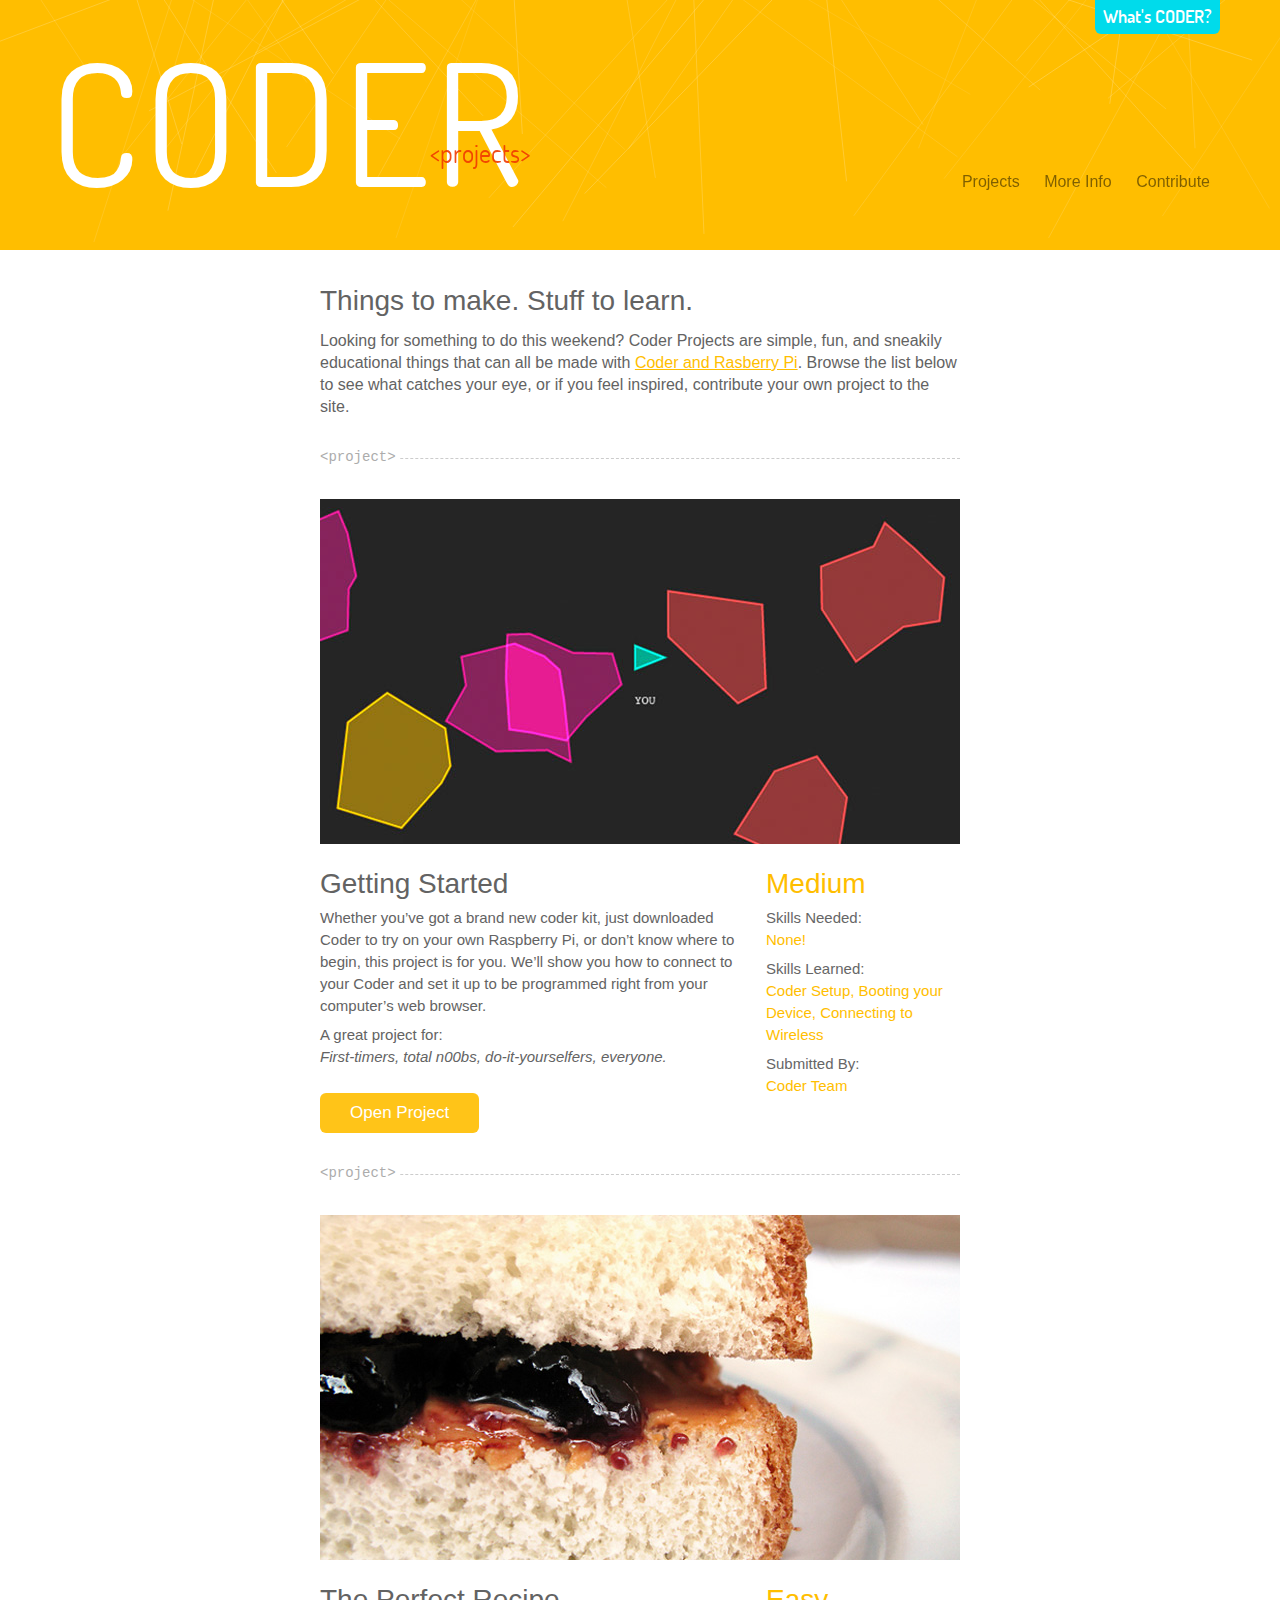
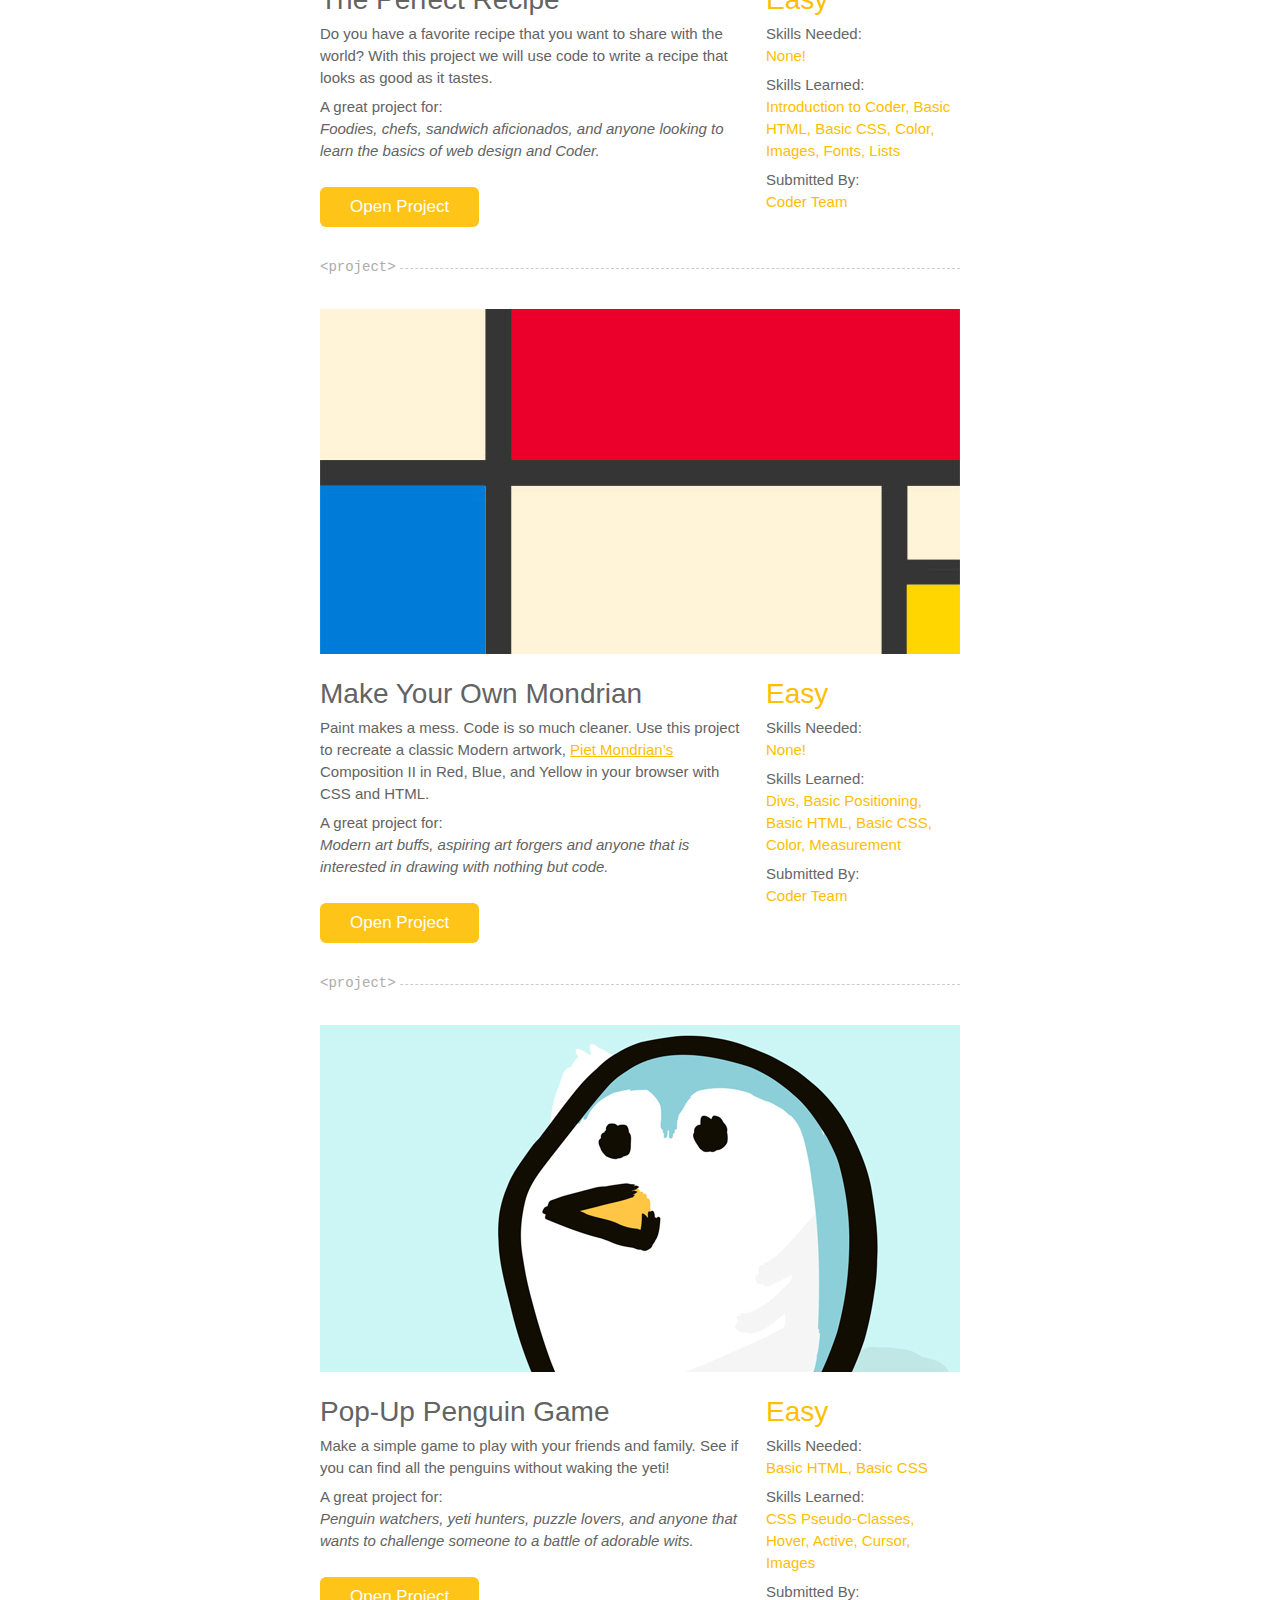
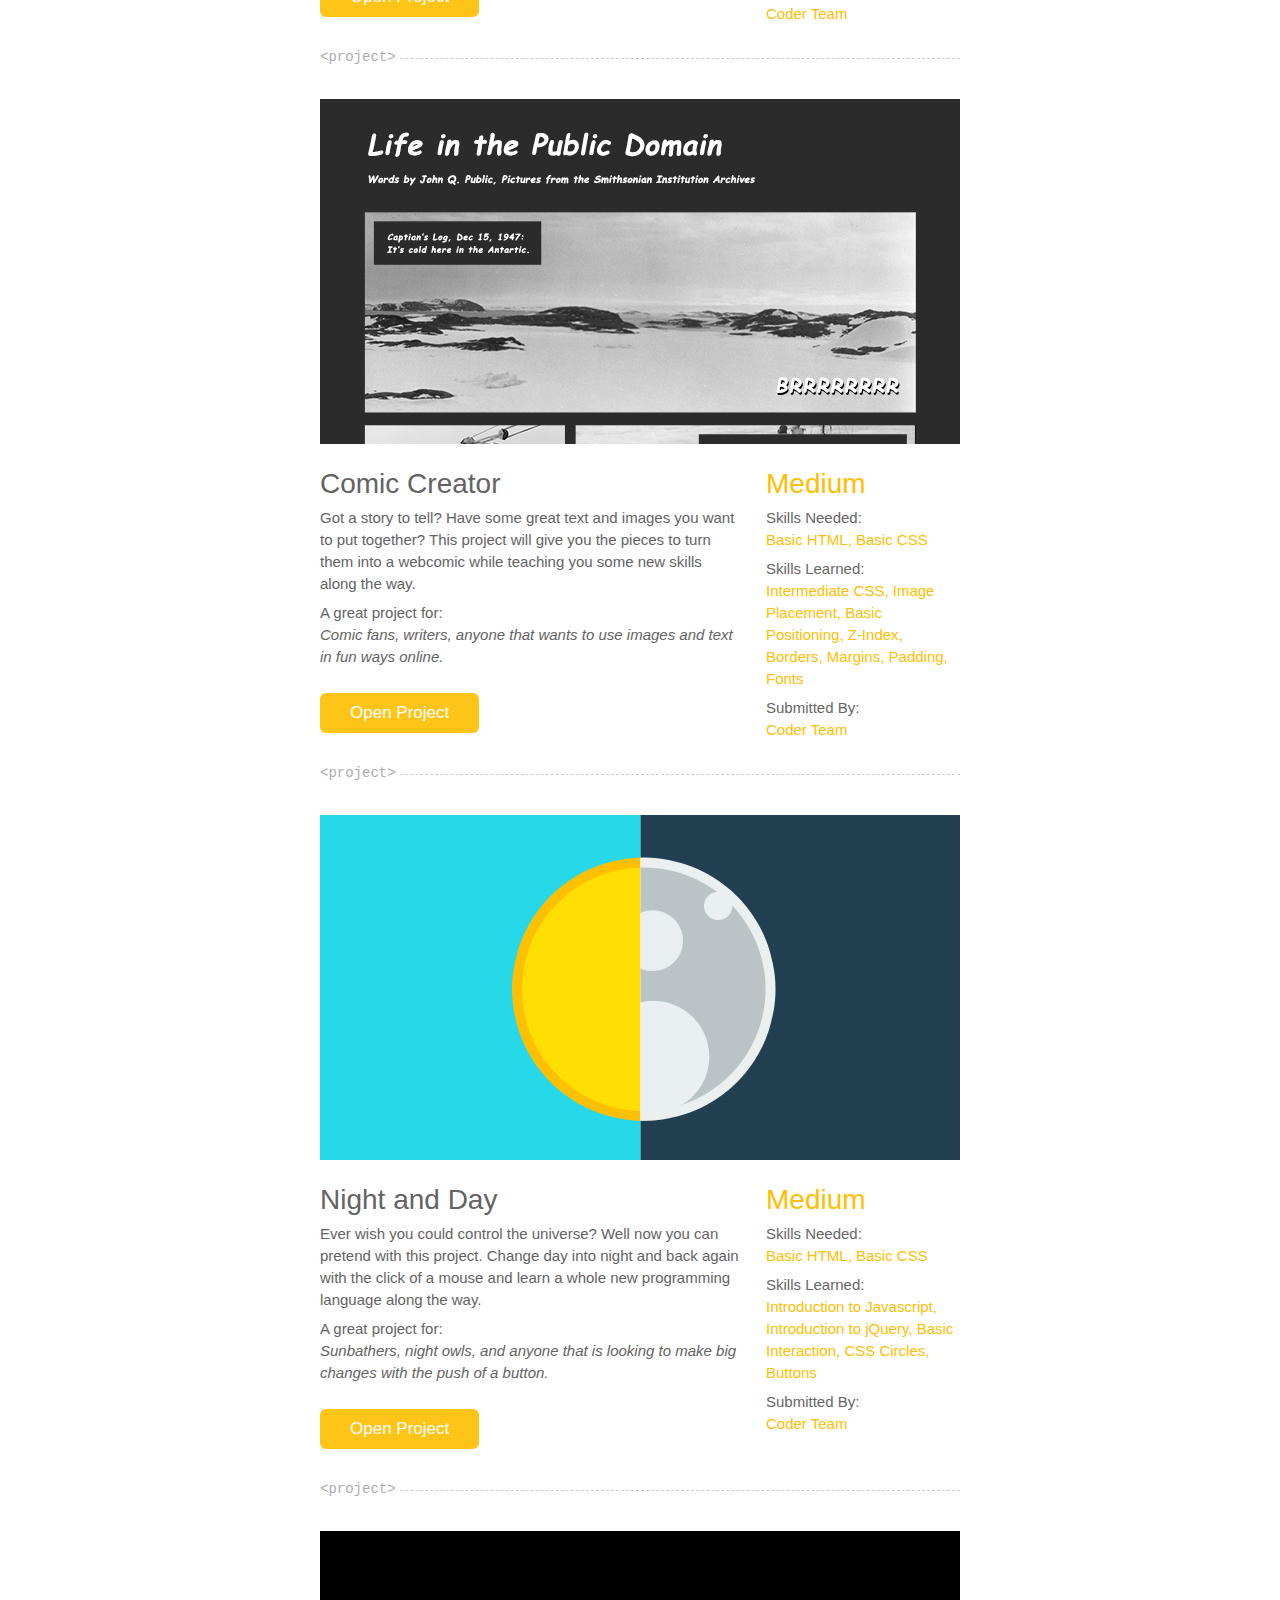
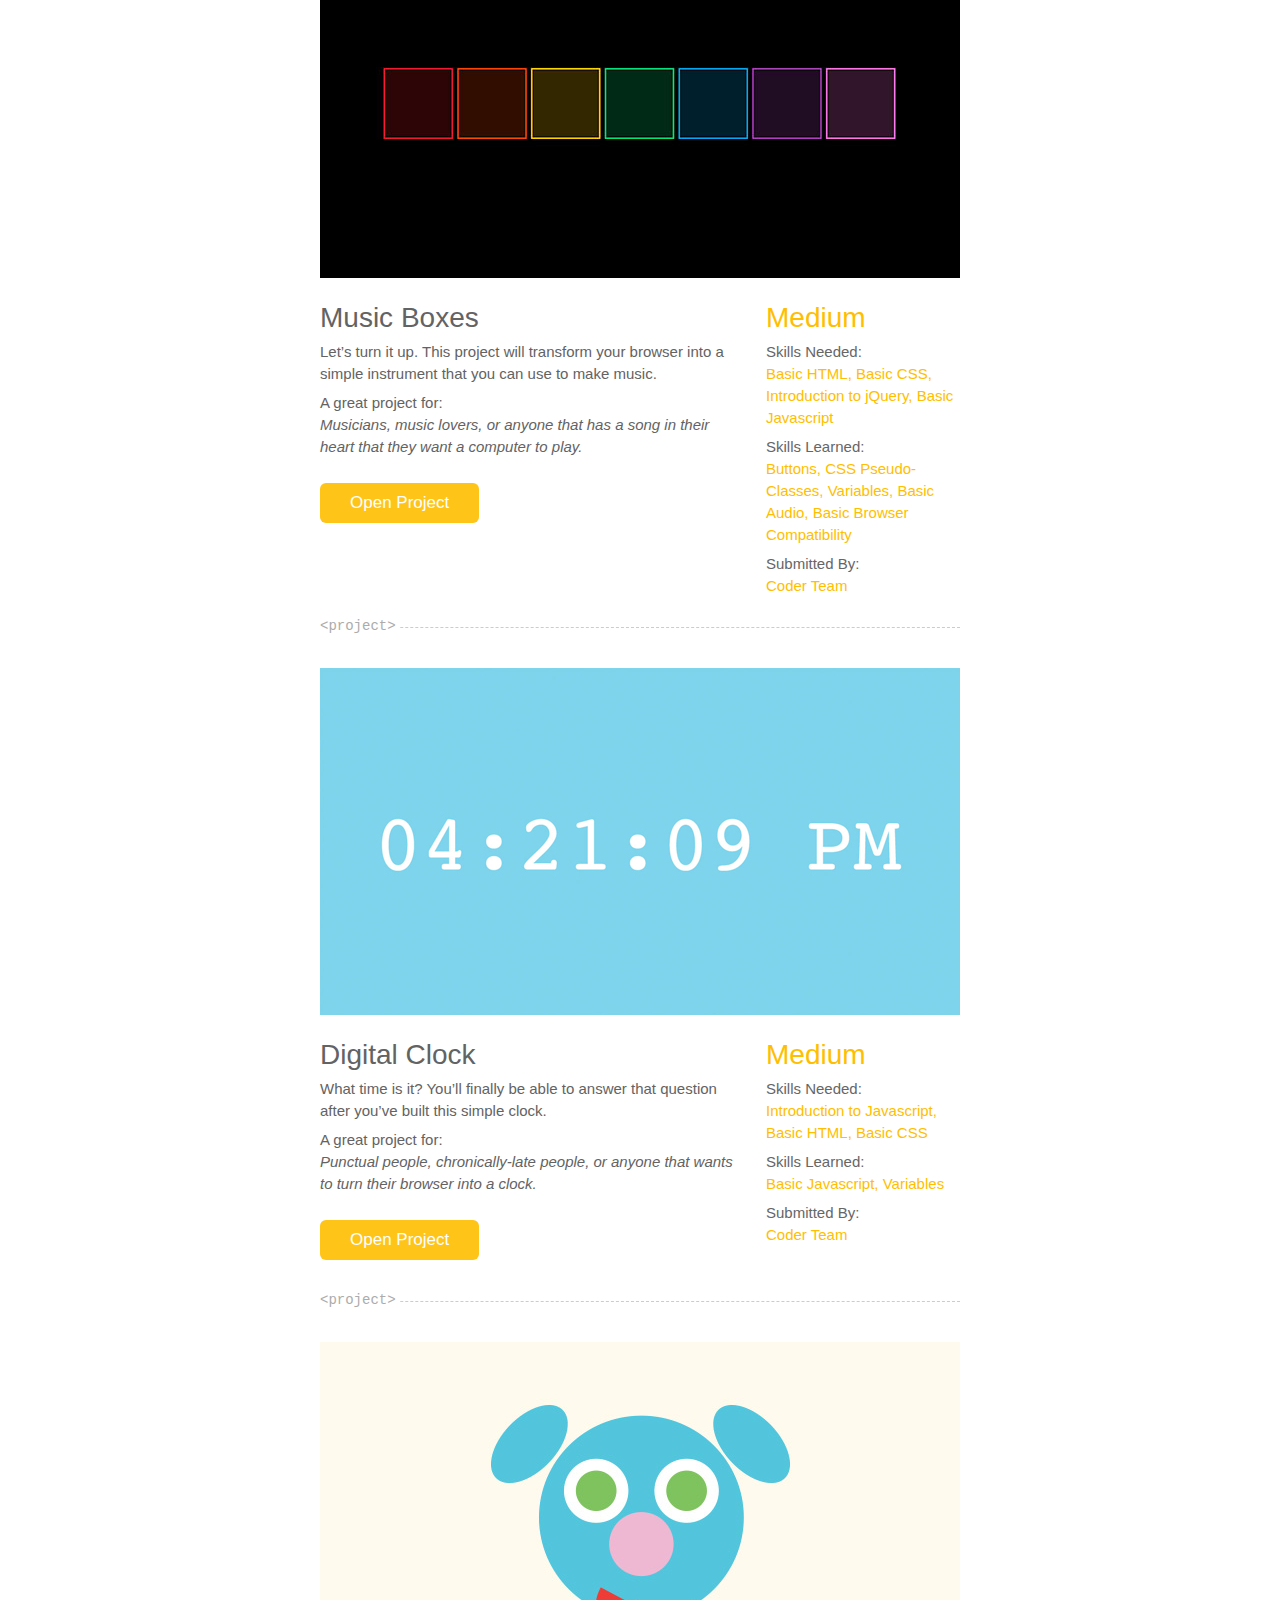
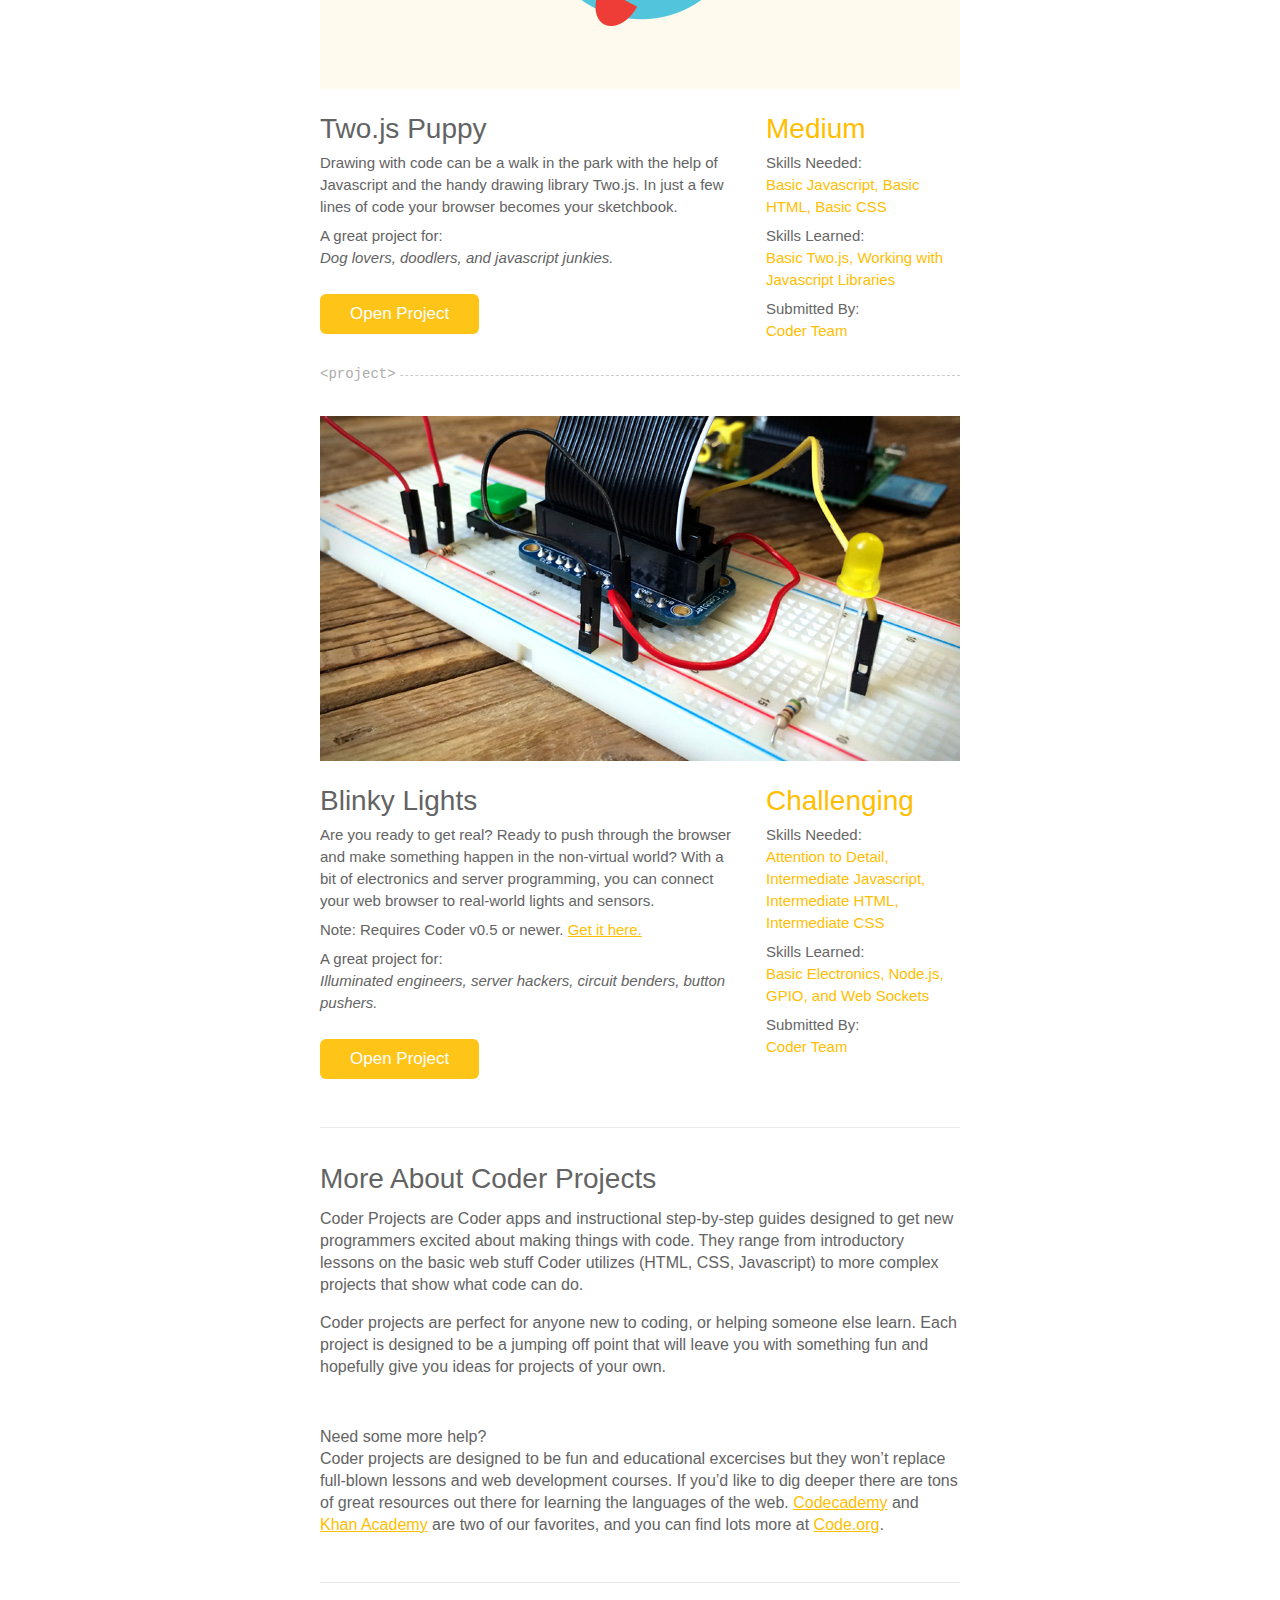
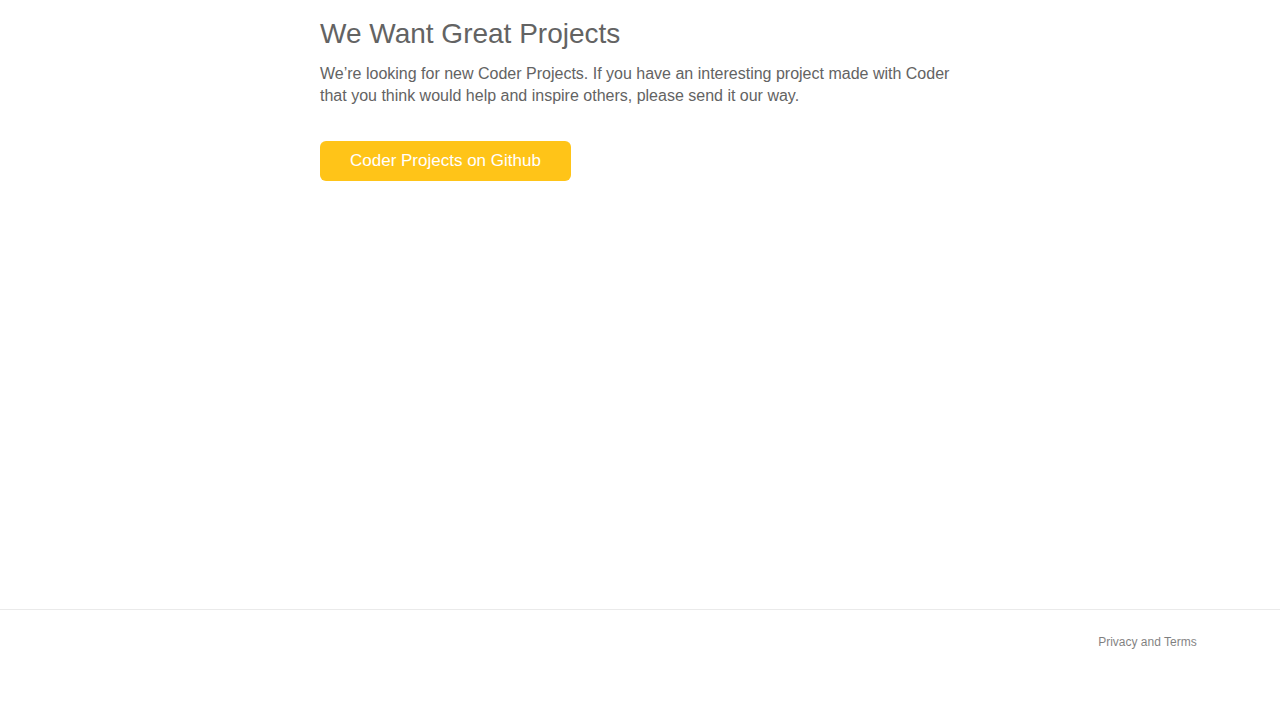
<file: index.html>
<!DOCTYPE html>
<html itemscope itemtype="http://schema.org/Product">
<head> 
    <title>Coder Projects</title>
    <meta charset="utf-8">
    <link rel="icon" type="image/x-icon" href="assets/images/favicon.ico" />
    <link href="assets/css/index.css" media="screen" rel="stylesheet" type="text/css"/>
    <script src="shared_assets/js/jquery.min.js"></script>
    <script src="assets/js/index.js?v=2"></script>
    <meta itemprop="name" content="Coder Projects">
    <meta itemprop="description" content="Things to make. Stuff to learn. Make fun web stuff on Raspberry Pi.">
    <meta itemprop="image" content="http://googlecreativelab.github.io/coder-projects/assets/images/coder_projects_640.png">
</head>
<body>
    <div class="fixedbg">
    </div>
    <div class="fixedbar">
        <div id="slideup">
            <a href="#top" class="logo animate"><h1>Coder <span class="subhead">&lt;projects&gt;</span></h1></a>
            <div class="links">
                <a id="nav_projects" href="#projects" class="animate">Projects</a>
                <a id="nav_moreinfo" href="#moreinfo" class="animate">More Info</a>
                <a id="nav_contribute" href="#contribute" class="animate">Contribute</a>
            </div>
        </div>
    </div>
    <div class="masthead">
        <a name="top" class="anchor"></a>
        <canvas id="animation"></canvas>
        <h1>Coder <span class="subhead">&lt;projects&gt;</span></h1>
        <a href="http://goo.gl/coder" class="what_is_coder trackout">What's CODER?</a>
    </div>
    <div class="section projects">
        <a name="projects" class="anchor"></a>
        <h2>Things to make. Stuff to learn.</h2>
        <p>Looking for something to do this weekend? Coder Projects are simple, fun, and sneakily educational things that can all be made with <a href="http://goo.gl/coder" target="_blank" class="trackout">Coder and Rasberry Pi</a>. Browse the list below to see what catches your eye, or if you feel inspired, contribute your own project to the site.</p>
        <div class="clear"></div>
        <!-- div class="callout">Just getting started? Learn how to set up Coder by <a href="http://goo.gl/coder" target="_blank">clicking here.</a></div -->

        <!-- Starting Coder -->
        <div class="project">
            <span class="projectid">&lt;project&gt;</span>
            <img class="feature" src="projects/getting_started/assets/images/feature_full.jpg" />
            <div class="details">
                <h3>Getting Started</h3>
                <p>Whether you’ve got a brand new coder kit, just downloaded Coder to try on your own Raspberry Pi, or don’t know where to begin, this project is for you. We’ll show you how to connect to your Coder and set it up to be programmed right from your computer’s web browser.</p>
                <p class="whofor"><strong>A great project for:</strong>
                    First-timers, total n00bs, do-it-yourselfers, everyone.
                </p>
                <a href="projects/getting_started/"  class="button inline">Open Project</a>
            </div>
            <div class="meta">
                <div class="difficulty">Medium</div>
                <p><span class="name">Skills Needed:</span>
                    None!
                </p>
                <p><span class="name">Skills Learned:</span>
                    Coder Setup, Booting your Device, Connecting to Wireless
                </p>
                <p><span class="name">Submitted By:</span>
                    Coder Team
                </p>
            </div>
            <div class="clear"></div>
        </div>
        <!-- end project -->

        <!-- Perfect Recipe -->
        <div class="project">
            <span class="projectid">&lt;project&gt;</span>
            <img class="feature" src="projects/perfect_recipe/assets/images/feature_full.jpg" />
            <div class="details">
                <h3>The Perfect Recipe</h3>
                <p>Do you have a favorite recipe that you want to share with the world? With this project we will use code to write a recipe that looks as good as it tastes.</p>
                <p class="whofor"><strong>A great project for:</strong>
                Foodies, chefs, sandwich aficionados, and anyone looking to learn the basics of web design and Coder.
                </p>
                <a href="projects/perfect_recipe/"  class="button inline">Open Project</a>
            </div>
            <div class="meta">
                <div class="difficulty">Easy</div>
                <p><span class="name">Skills Needed:</span>
                    None!
                </p>
                <p><span class="name">Skills Learned:</span>
                    Introduction to Coder, Basic HTML, Basic CSS, Color, Images, Fonts, Lists
                </p>
                <p><span class="name">Submitted By:</span>
                    Coder Team
                </p>
            </div>
            <div class="clear"></div>
        </div>
        <!-- end project -->

        <!-- Make Your Own Mondrian -->
        <div class="project">
            <span class="projectid">&lt;project&gt;</span>
            <img class="feature" src="projects/mondrian/assets/images/feature_full.jpg" />
            <div class="details">
                <h3>Make Your Own Mondrian</h3>
                <p>Paint makes a mess. Code is so much cleaner. Use this project to recreate a classic Modern artwork,  <a href="http://en.wikipedia.org/wiki/Piet_Mondrian" target="_blank" class="trackout">Piet Mondrian’s</a> Composition II in Red, Blue, and Yellow in your browser with CSS and HTML.</p>
                <p class="whofor"><strong>A great project for:</strong>
                Modern art buffs, aspiring art forgers and anyone that is interested in drawing with nothing but code.
                </p>
                <a href="projects/mondrian/"  class="button inline">Open Project</a>
            </div>
            <div class="meta">
                <div class="difficulty">Easy</div>
                <p><span class="name">Skills Needed:</span>
                    None!
                </p>
                <p><span class="name">Skills Learned:</span>
                    Divs, Basic Positioning, Basic HTML, Basic CSS, Color, Measurement
                </p>
                <p><span class="name">Submitted By:</span>
                    Coder Team
                </p>
            </div>
            <div class="clear"></div>
        </div>
        <!-- end project -->

        <!-- Pop-Up Penguin Game -->
        <div class="project">
            <span class="projectid">&lt;project&gt;</span>
            <img class="feature" src="projects/pop_up_penguins/assets/images/feature_full.jpg" />
            <div class="details">
                <h3>Pop-Up Penguin Game</h3>
                <p>Make a simple game to play with your friends and family. See if you can find all the penguins without waking the yeti!</p>
                <p class="whofor"><strong>A great project for:</strong>
                    Penguin watchers, yeti hunters, puzzle lovers, and anyone that wants to challenge someone to a battle of adorable wits.
                </p>
                <a href="projects/pop_up_penguins/"  class="button inline">Open Project</a>
            </div>
            <div class="meta">
                <div class="difficulty">Easy</div>
                <p><span class="name">Skills Needed:</span>
                    Basic HTML, Basic CSS
                </p>
                <p><span class="name">Skills Learned:</span>
                    CSS Pseudo-Classes, Hover, Active, Cursor, Images
                </p>
                <p><span class="name">Submitted By:</span>
                    Coder Team
                </p>
            </div>
            <div class="clear"></div>
        </div>
        <!-- end project -->
        
        <!-- Comic Creator -->
        <div class="project">
            <span class="projectid">&lt;project&gt;</span>
            <img class="feature" src="projects/comic_creator/assets/images/feature_full.jpg" />
            <div class="details">
                <h3>Comic Creator</h3>
                <p>Got a story to tell? Have some great text and images you want to put together? This project will give you the pieces to turn them into a webcomic while teaching you some new skills along the way.</p>
                <p class="whofor"><strong>A great project for:</strong>
                    Comic fans, writers, anyone that wants to use images and text in fun ways online.
                </p>
                <a href="projects/comic_creator/"  class="button inline">Open Project</a>
            </div>
            <div class="meta">
                <div class="difficulty">Medium</div>
                <p><span class="name">Skills Needed:</span>
                    Basic HTML, Basic CSS
                </p>
                <p><span class="name">Skills Learned:</span>
                    Intermediate CSS, Image Placement, Basic Positioning, Z-Index, Borders, Margins, Padding, Fonts
                </p>
                <p><span class="name">Submitted By:</span>
                    Coder Team
                </p>
            </div>
            <div class="clear"></div>
        </div>
        <!-- end project -->

        <!-- Night and Day -->
        <div class="project">
            <span class="projectid">&lt;project&gt;</span>
            <img class="feature" src="projects/night_and_day/assets/images/feature_full.jpg" />
            <div class="details">
                <h3>Night and Day</h3>
                <p>Ever wish you could control the universe? Well now you can pretend with this project. Change day into night and back again with the click of a mouse and learn a whole new programming language along the way.</p>
                <p class="whofor"><strong>A great project for:</strong>
                    Sunbathers, night owls, and anyone that is looking to make big changes with the push of a button.
                </p>
                <a href="projects/night_and_day/"  class="button inline">Open Project</a>
            </div>
            <div class="meta">
                <div class="difficulty">Medium</div>
                <p><span class="name">Skills Needed:</span>
                    Basic HTML, Basic CSS
                </p>
                <p><span class="name">Skills Learned:</span>
                    Introduction to Javascript, Introduction to jQuery, Basic Interaction, CSS Circles, Buttons
                </p>
                <p><span class="name">Submitted By:</span>
                    Coder Team
                </p>
            </div>
            <div class="clear"></div>
        </div>
        <!-- end project -->



        <!-- Music Boxes -->
        <div class="project">
            <span class="projectid">&lt;project&gt;</span>
            <img class="feature" src="projects/music_boxes/assets/images/feature_full.jpg" />
            <div class="details">
                <h3>Music Boxes</h3>
                <p>Let’s turn it up. This project will transform your browser into a simple instrument that you can use to make music.</p>
                <p class="whofor"><strong>A great project for:</strong>
                    Musicians, music lovers, or anyone that has a song in their heart that they want a computer to play.
                </p>
                <a href="projects/music_boxes/"  class="button inline">Open Project</a>
            </div>
            <div class="meta">
                <div class="difficulty">Medium</div>
                <p><span class="name">Skills Needed:</span>
                    Basic HTML, Basic CSS, Introduction to jQuery, Basic Javascript
                </p>
                <p><span class="name">Skills Learned:</span>
                    Buttons, CSS Pseudo-Classes, Variables, Basic Audio, Basic Browser Compatibility
                </p>
                <p><span class="name">Submitted By:</span>
                    Coder Team
                </p>
            </div>
            <div class="clear"></div>
        </div>
        <!-- end project -->
        
        <!-- Code Clock -->
        <div class="project">
            <span class="projectid">&lt;project&gt;</span>
            <img class="feature" src="projects/digital_clock/assets/images/feature_full.jpg" />
            <div class="details">
                <h3>Digital Clock</h3>
                <p>What time is it? You’ll finally be able to answer that question after you’ve built this simple clock.</p>
                <p class="whofor"><strong>A great project for:</strong>
                    Punctual people, chronically-late people, or anyone that wants to turn their browser into a clock.
                </p>
                <a href="projects/digital_clock/"  class="button inline">Open Project</a>
            </div>
            <div class="meta">
                <div class="difficulty">Medium</div>
                <p><span class="name">Skills Needed:</span>
                    Introduction to Javascript, Basic HTML, Basic CSS
                </p>
                <p><span class="name">Skills Learned:</span>
                    Basic Javascript, Variables
                </p>
                <p><span class="name">Submitted By:</span>
                    Coder Team
                </p>
            </div>
            <div class="clear"></div>
        </div>
        <!-- end project -->

        <!-- Two.js Puppy -->
        <div class="project">
            <span class="projectid">&lt;project&gt;</span>
            <img class="feature" src="projects/two_puppy/assets/images/feature_full.jpg" />
            <div class="details">
                <h3>Two.js Puppy</h3>
                <p>Drawing with code can be a walk in the park with the help of Javascript and the handy drawing library <b>Two.js</b>. In just a few lines of code your browser becomes your sketchbook.</p>
                <p class="whofor"><strong>A great project for:</strong>
                    Dog lovers, doodlers, and javascript junkies.
                </p>
                <a href="projects/two_puppy/"  class="button inline">Open Project</a>
            </div>
            <div class="meta">
                <div class="difficulty">Medium</div>
                <p><span class="name">Skills Needed:</span>
                    Basic Javascript, Basic HTML, Basic CSS
                </p>
                <p><span class="name">Skills Learned:</span>
                    Basic Two.js, Working with Javascript Libraries
                </p>
                <p><span class="name">Submitted By:</span>
                    Coder Team
                </p>
            </div>
            <div class="clear"></div>
        </div>
        <!-- end project -->
        
        <!-- Blinky Lights -->
        <div class="project">
            <span class="projectid">&lt;project&gt;</span>
            <img class="feature" src="projects/blinky_lights/assets/images/feature_full.jpg" />
            <div class="details">
                <h3>Blinky Lights</h3>
                <p>Are you ready to get real? Ready to push through the browser and make something happen in the non-virtual world? With a bit of electronics and server programming, you can connect your web browser to real-world lights and sensors.</p>
                <p><b>Note:</b> Requires Coder v0.5 or newer. <a href="http://goo.gl/coder">Get it here.</a></p>
                <p class="whofor"><strong>A great project for:</strong>
                    Illuminated engineers, server hackers, circuit benders, button pushers.
                </p>
                <a href="projects/blinky_lights/"  class="button inline">Open Project</a>
            </div>
            <div class="meta">
                <div class="difficulty">Challenging</div>
                <p><span class="name">Skills Needed:</span>
                    Attention to Detail, Intermediate Javascript, Intermediate HTML, Intermediate CSS
                </p>
                <p><span class="name">Skills Learned:</span>
                    Basic Electronics, Node.js, GPIO, and Web Sockets
                </p>
                <p><span class="name">Submitted By:</span>
                    Coder Team
                </p>
            </div>
            <div class="clear"></div>
        </div>
        <!-- end project -->

    </div> <!-- end all projects -->
    <div class="section">
        <a name="moreinfo" class="anchor"></a>
        <h2>More About Coder Projects</h2>
        <p>Coder Projects are Coder apps and instructional step-by-step guides designed to get new programmers excited about making things with code. They range from introductory lessons on the basic web stuff Coder utilizes (HTML, CSS, Javascript) to more complex projects that show what code can do.</p>
        <p>Coder projects are perfect for anyone new to coding, or helping someone else learn. Each project is designed to be a jumping off point that will leave you with something fun and hopefully give you ideas for projects of your own.</p>
        <br />
        <p><strong>Need some more help?</strong><br/>Coder projects are designed to be fun and educational excercises but they won’t replace full-blown lessons and web development courses. If you’d like to dig deeper there are tons of great resources out there for learning the languages of the web. <a href="http://www.codecademy.com">Codecademy</a> and <a href="https://www.khanacademy.org/">Khan Academy</a> are two of our favorites, and you can find lots more at <a
            href="http://code.org/">Code.org</a>.</p>
        
    </div>
    <div class="section last">
        <a name="contribute" class="anchor"></a>
        <h2>We Want Great Projects</h2>
        <p>We’re looking for new Coder Projects. If you have an interesting project made with Coder that you think would help and inspire others, please send it our way.</p>
        <a href="http://github.com/googlecreativelab/coder-projects/" target="_blank" class="button trackout">Coder Projects on Github</a>
    </div>
    <div class="footer">
        <div class="madewith bottom"></div>
        <div class="links">
            <a href="http://www.google.com/intl/en/policies/" class="trackout">Privacy and Terms</a>
            <div class="plusholder">
                <div class="g-plusone"></div>
            </div>
            <script type="text/javascript">
              (function() {
                var po = document.createElement('script'); po.type = 'text/javascript'; po.async = true;
                po.src = 'https://apis.google.com/js/plusone.js';
                var s = document.getElementsByTagName('script')[0]; s.parentNode.insertBefore(po, s);
              })();
            </script>
        </div>
    </div>

<script>
  (function(i,s,o,g,r,a,m){i['GoogleAnalyticsObject']=r;i[r]=i[r]||function(){
  (i[r].q=i[r].q||[]).push(arguments)},i[r].l=1*new Date();a=s.createElement(o),
  m=s.getElementsByTagName(o)[0];a.async=1;a.src=g;m.parentNode.insertBefore(a,m)
  })(window,document,'script','//www.google-analytics.com/analytics.js','ga');

  ga('create', 'UA-41998892-3', 'googlecreativelab.github.io');
  ga('send', 'pageview');
  
  $(document).ready( function() {
    $('a.trackout').click(function() {
      var destination = $(this).attr('href');      
      ga('send', 'event', 'outbound', 'click', destination ); 
    });
  });

</script>


</body>
</html>
</file>
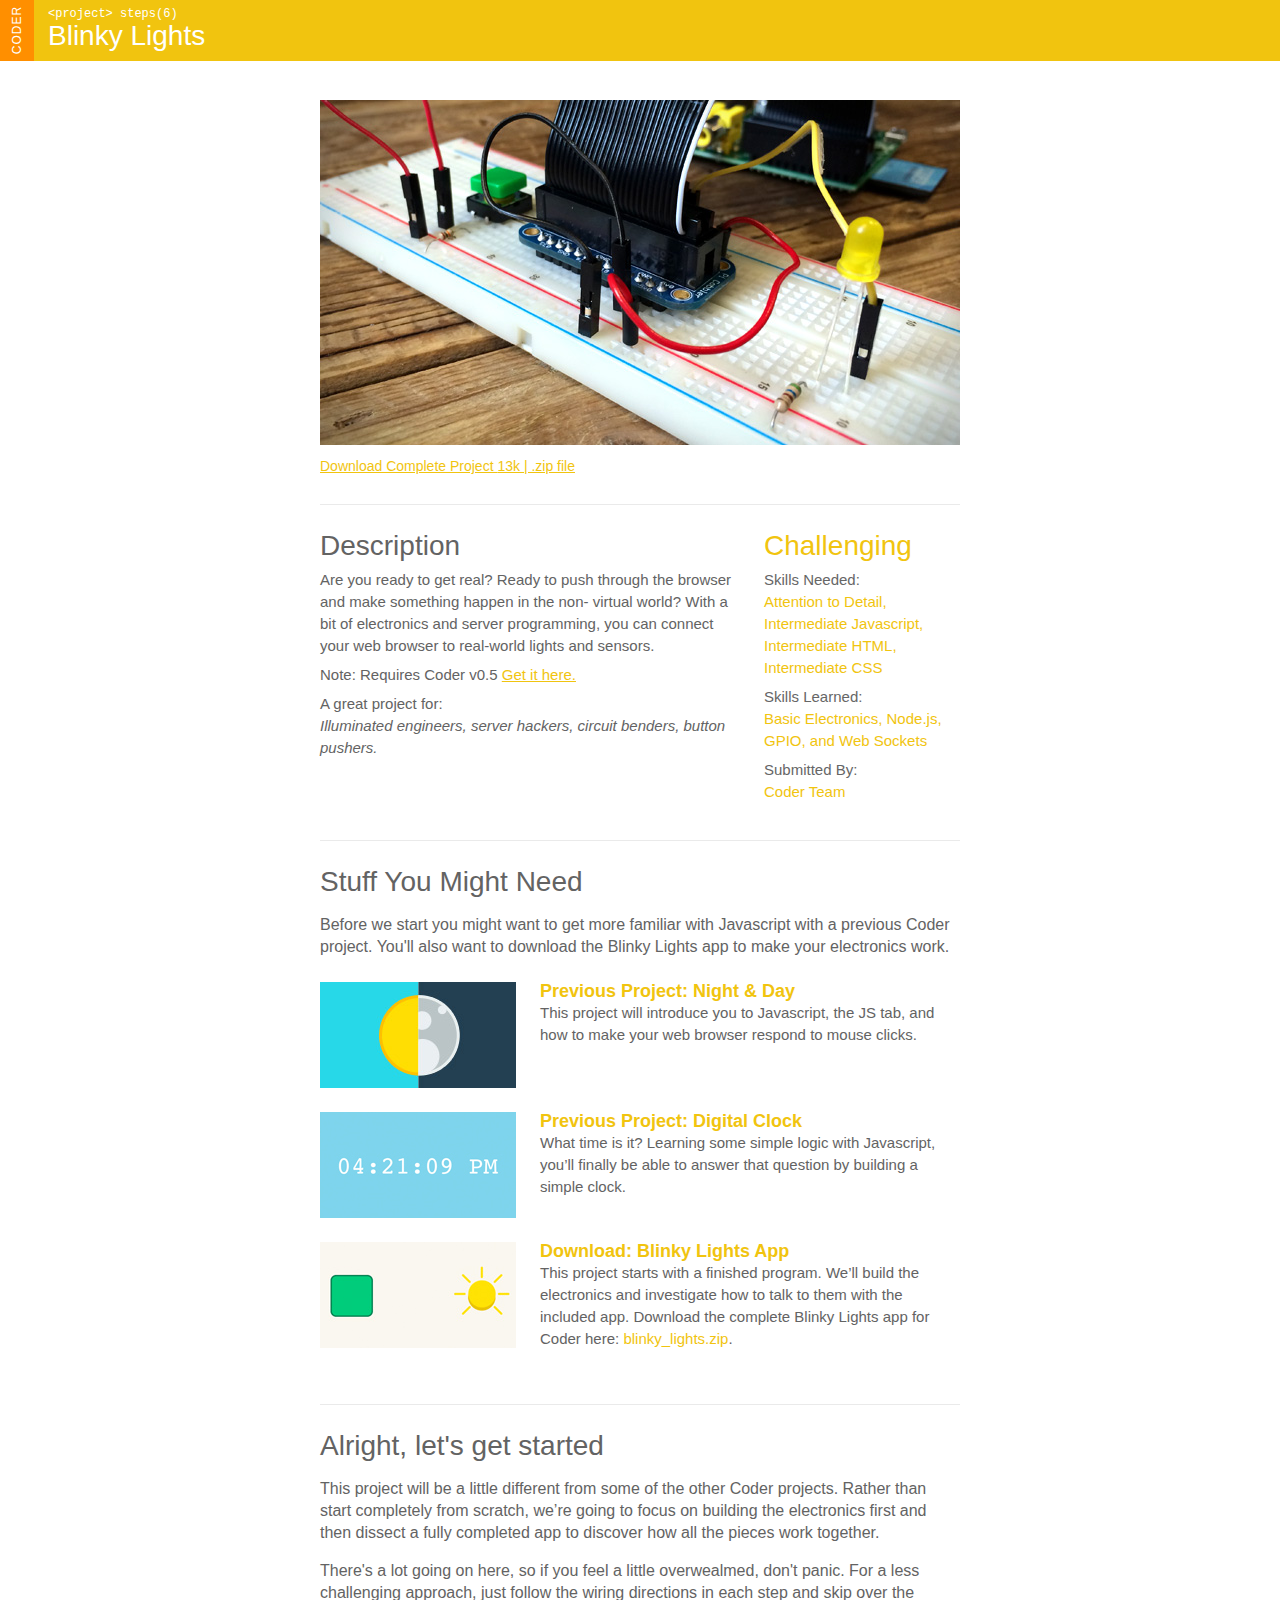
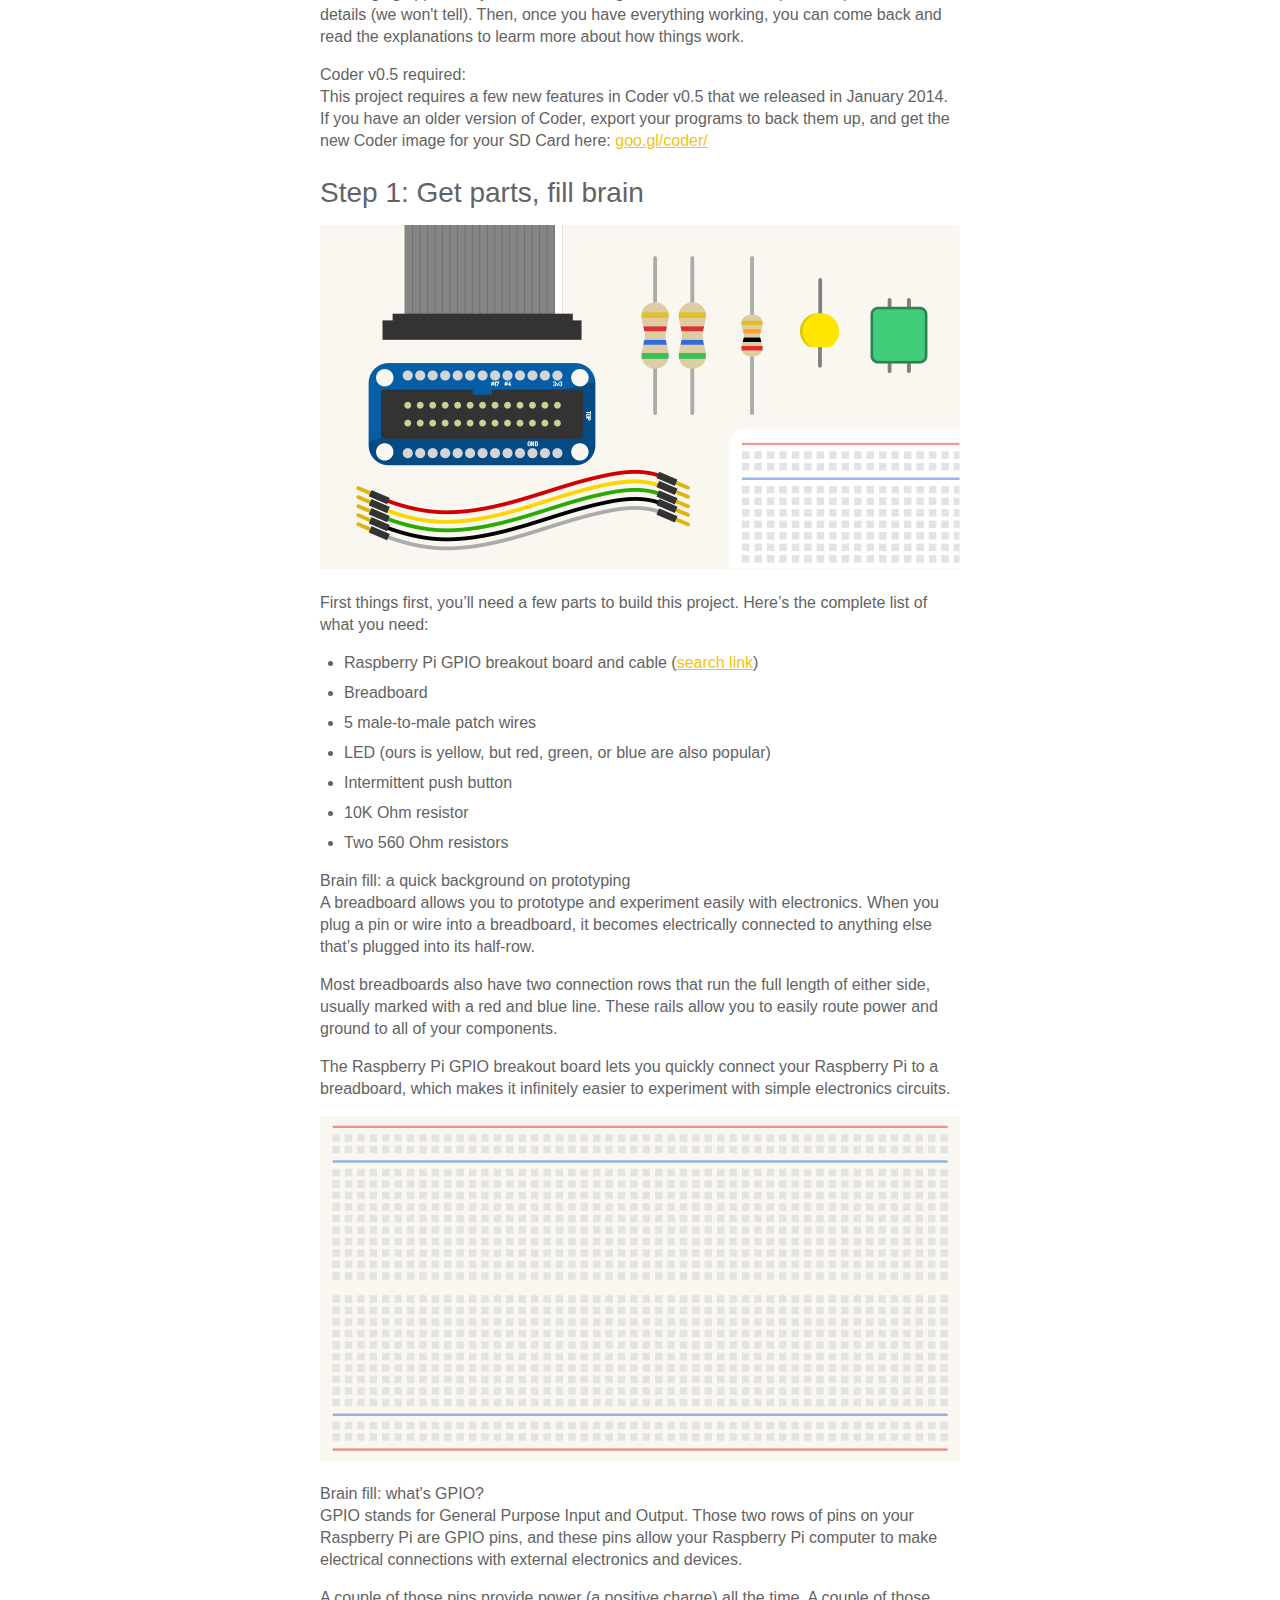
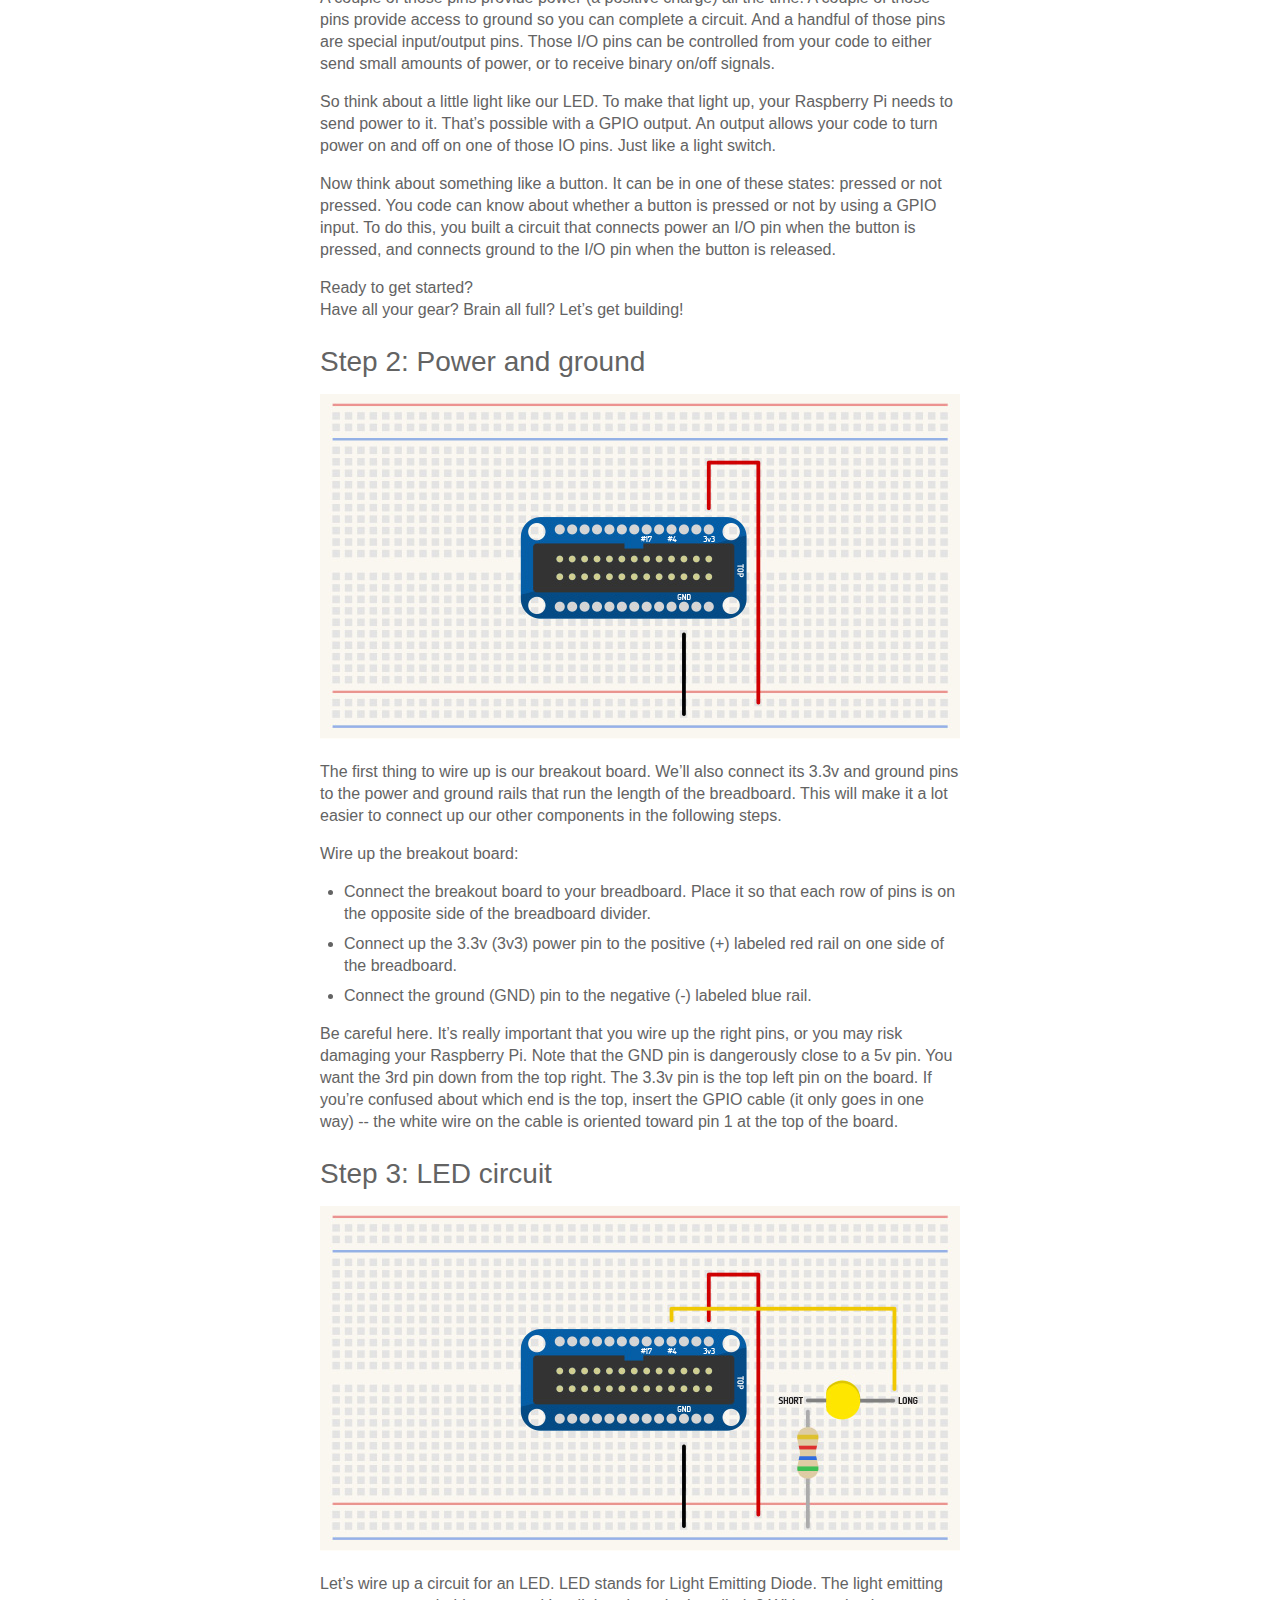
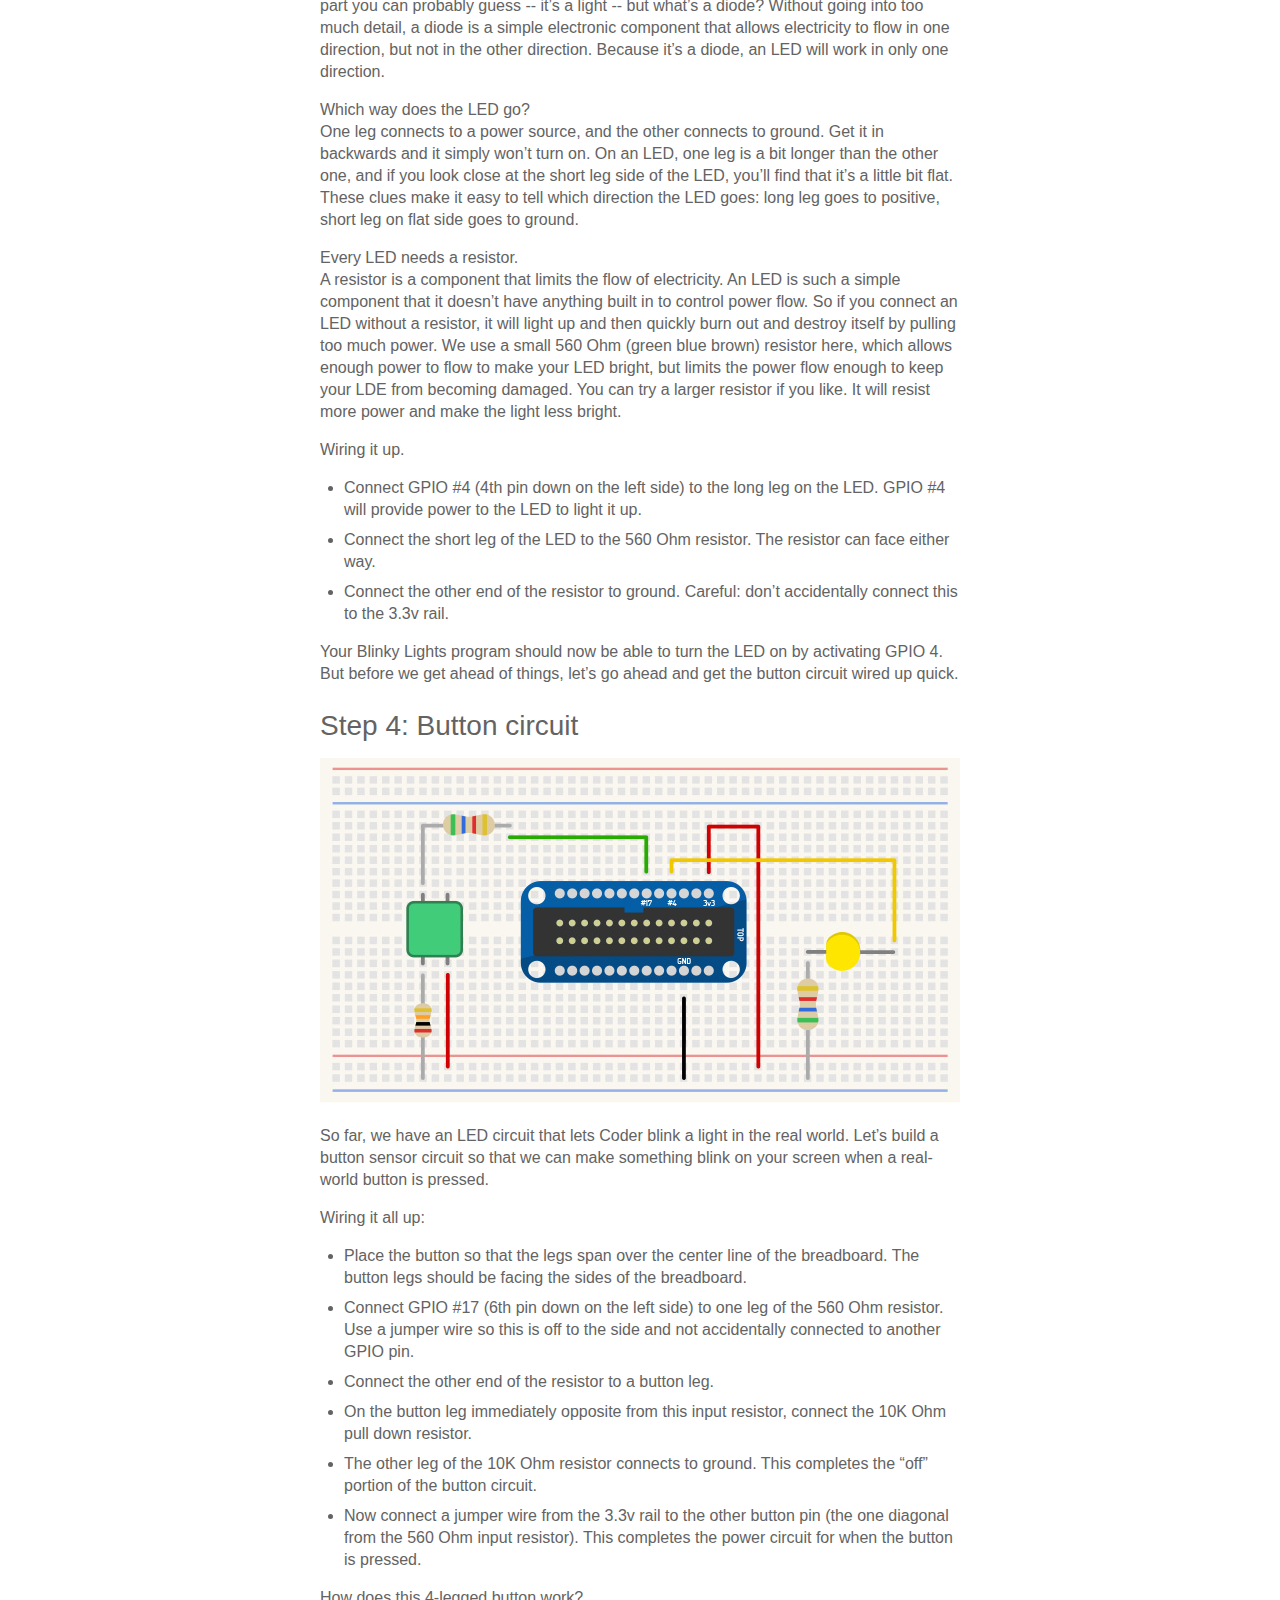
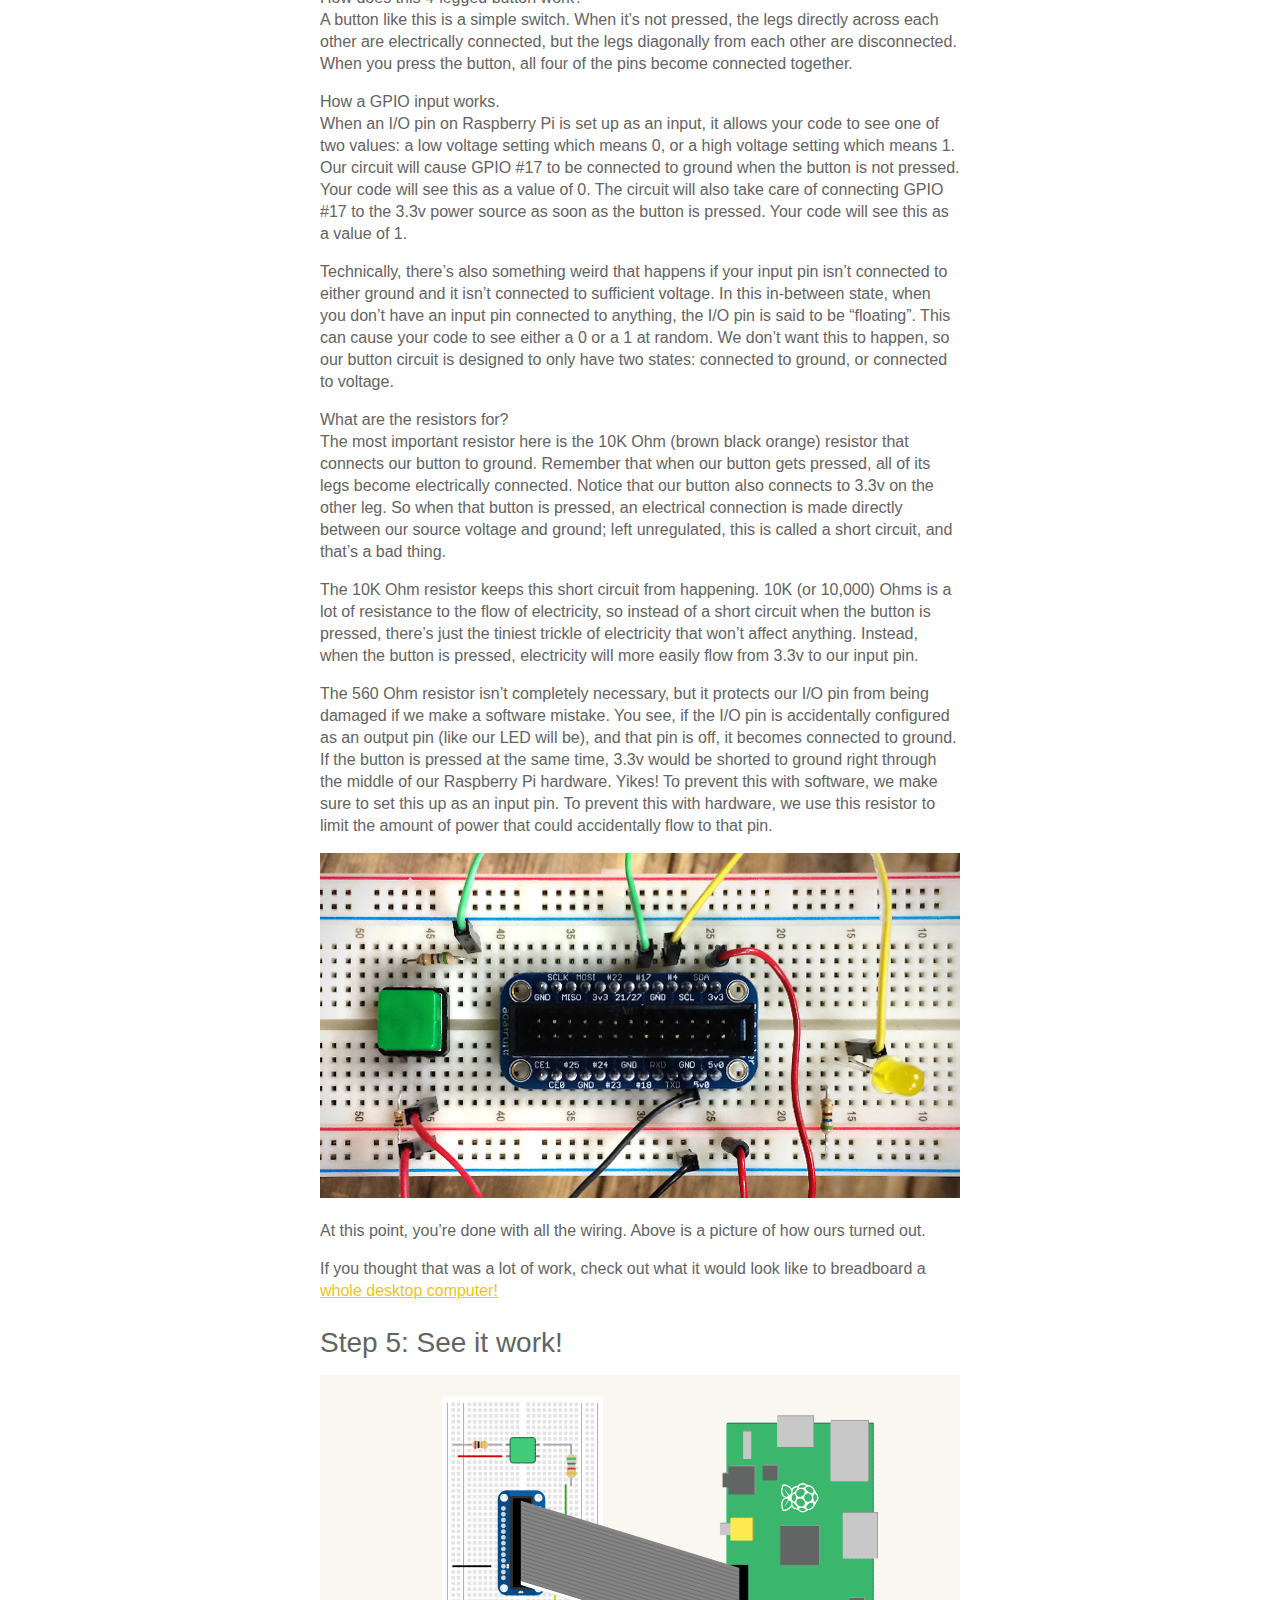
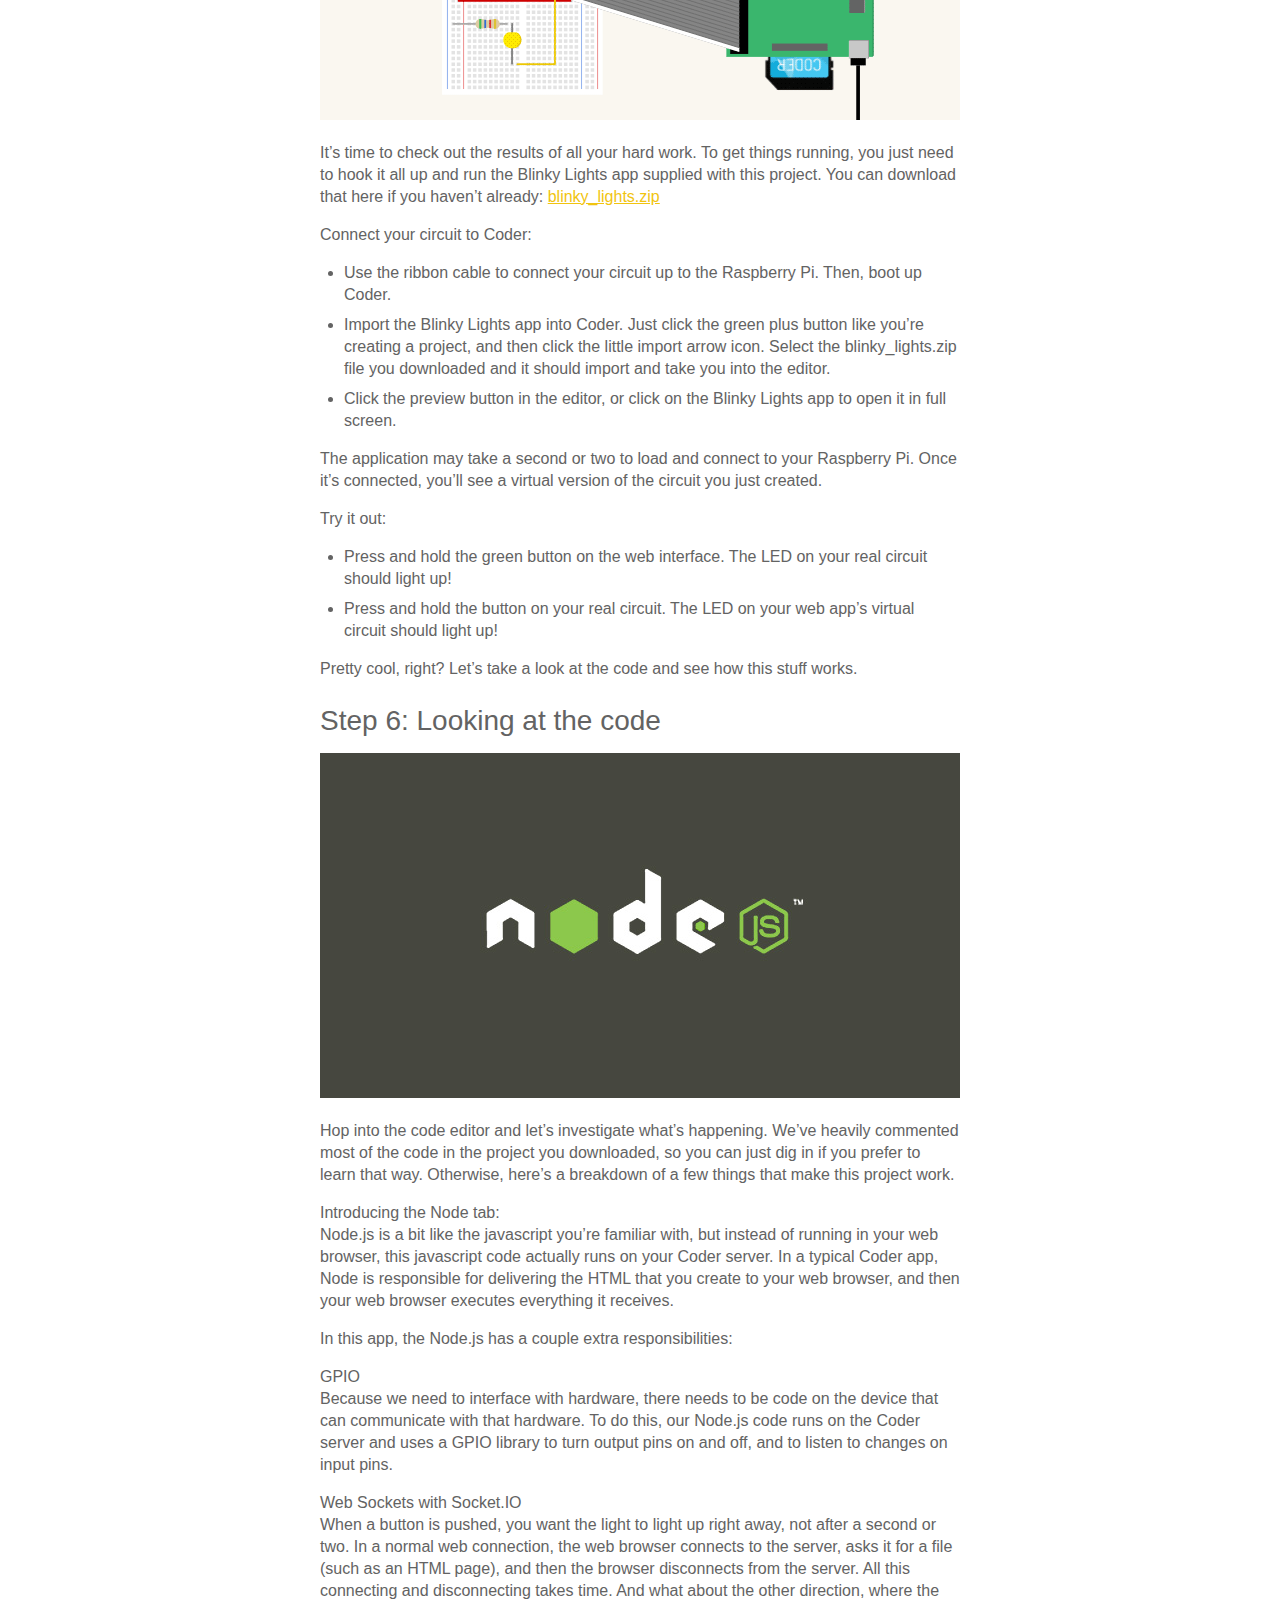
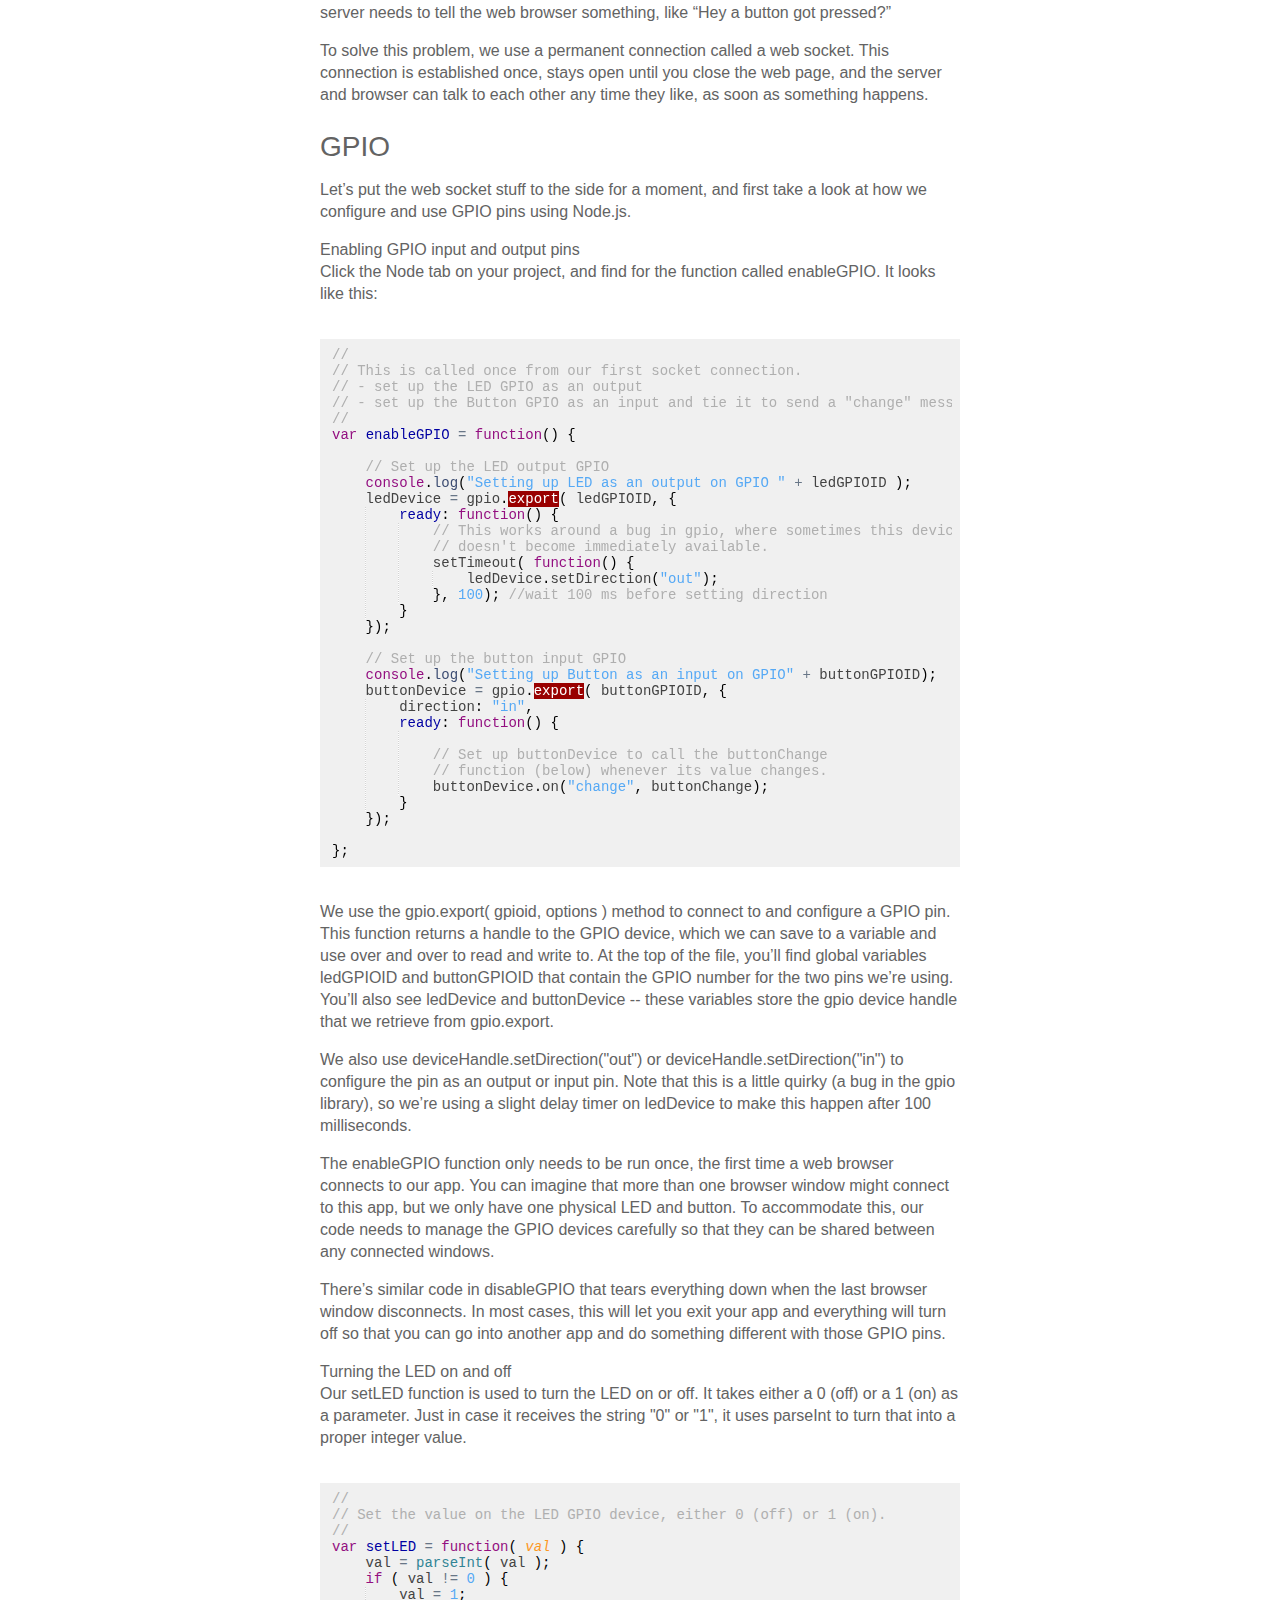
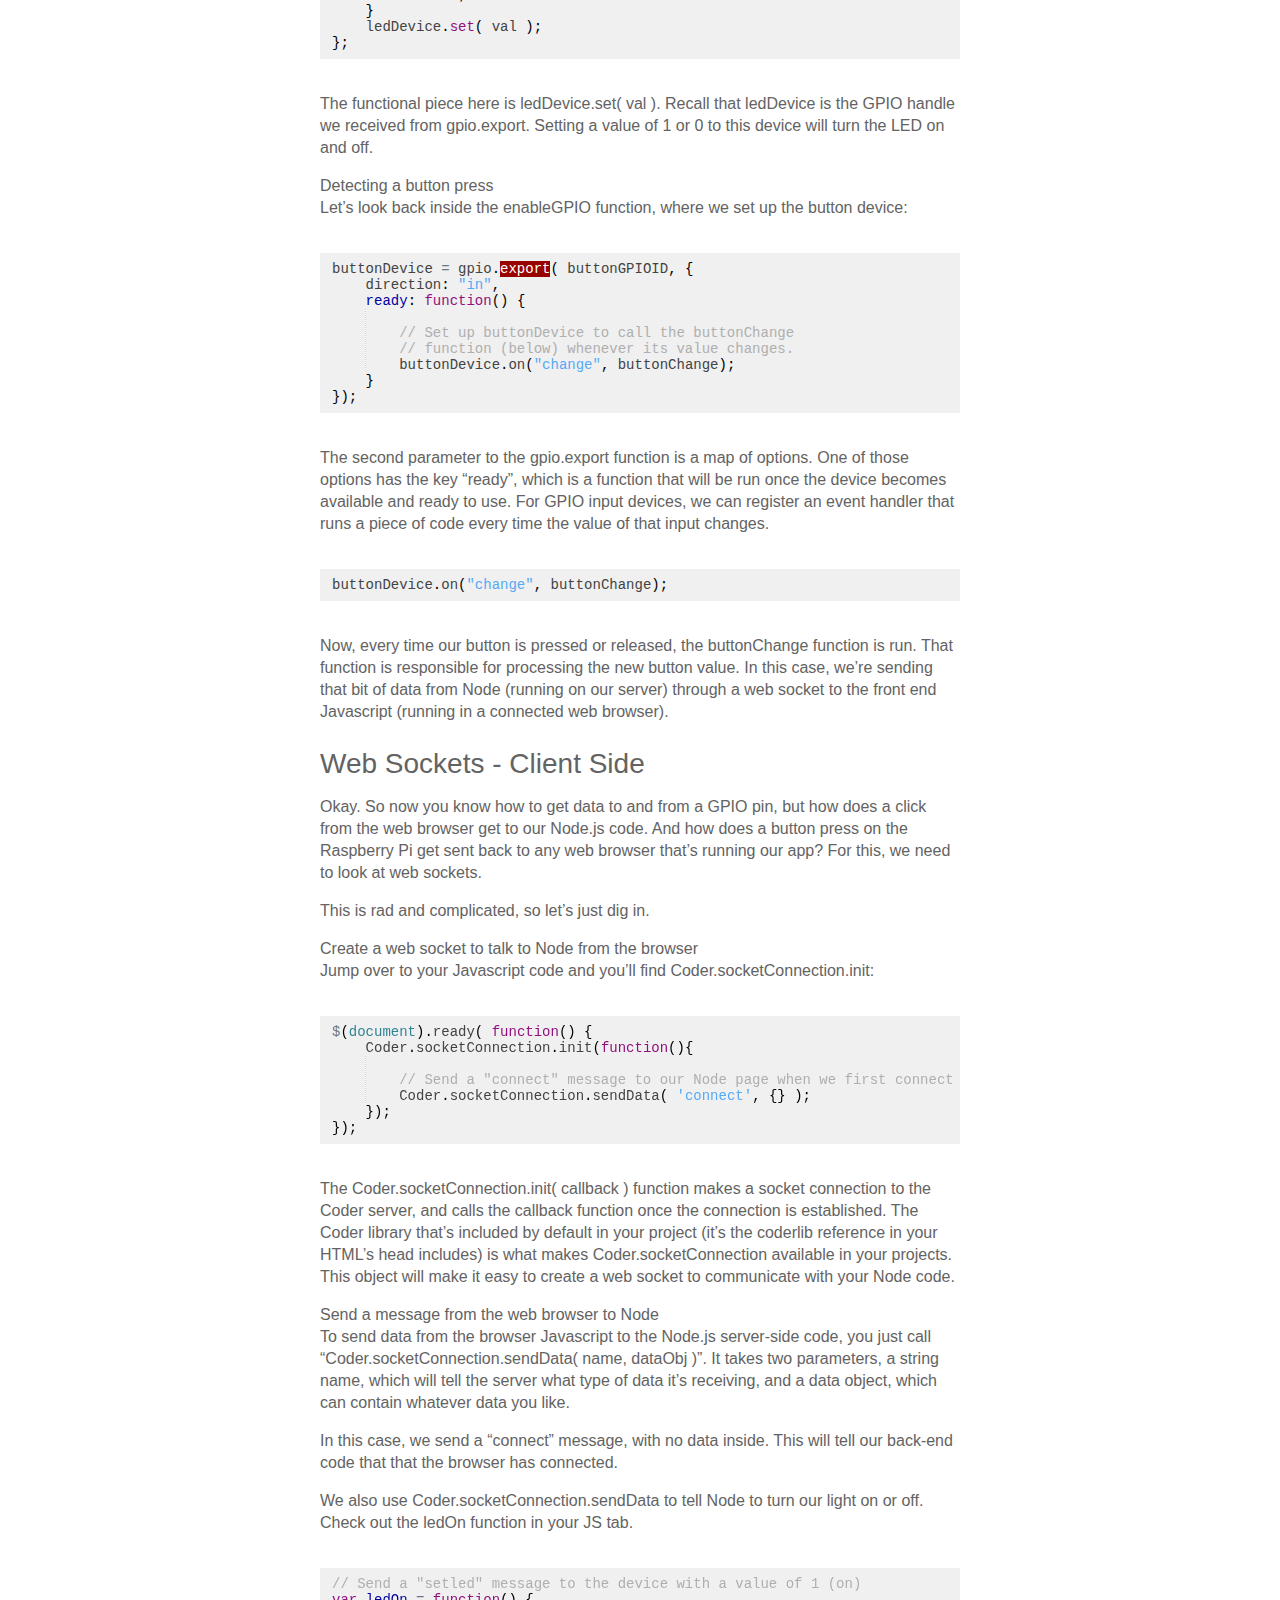
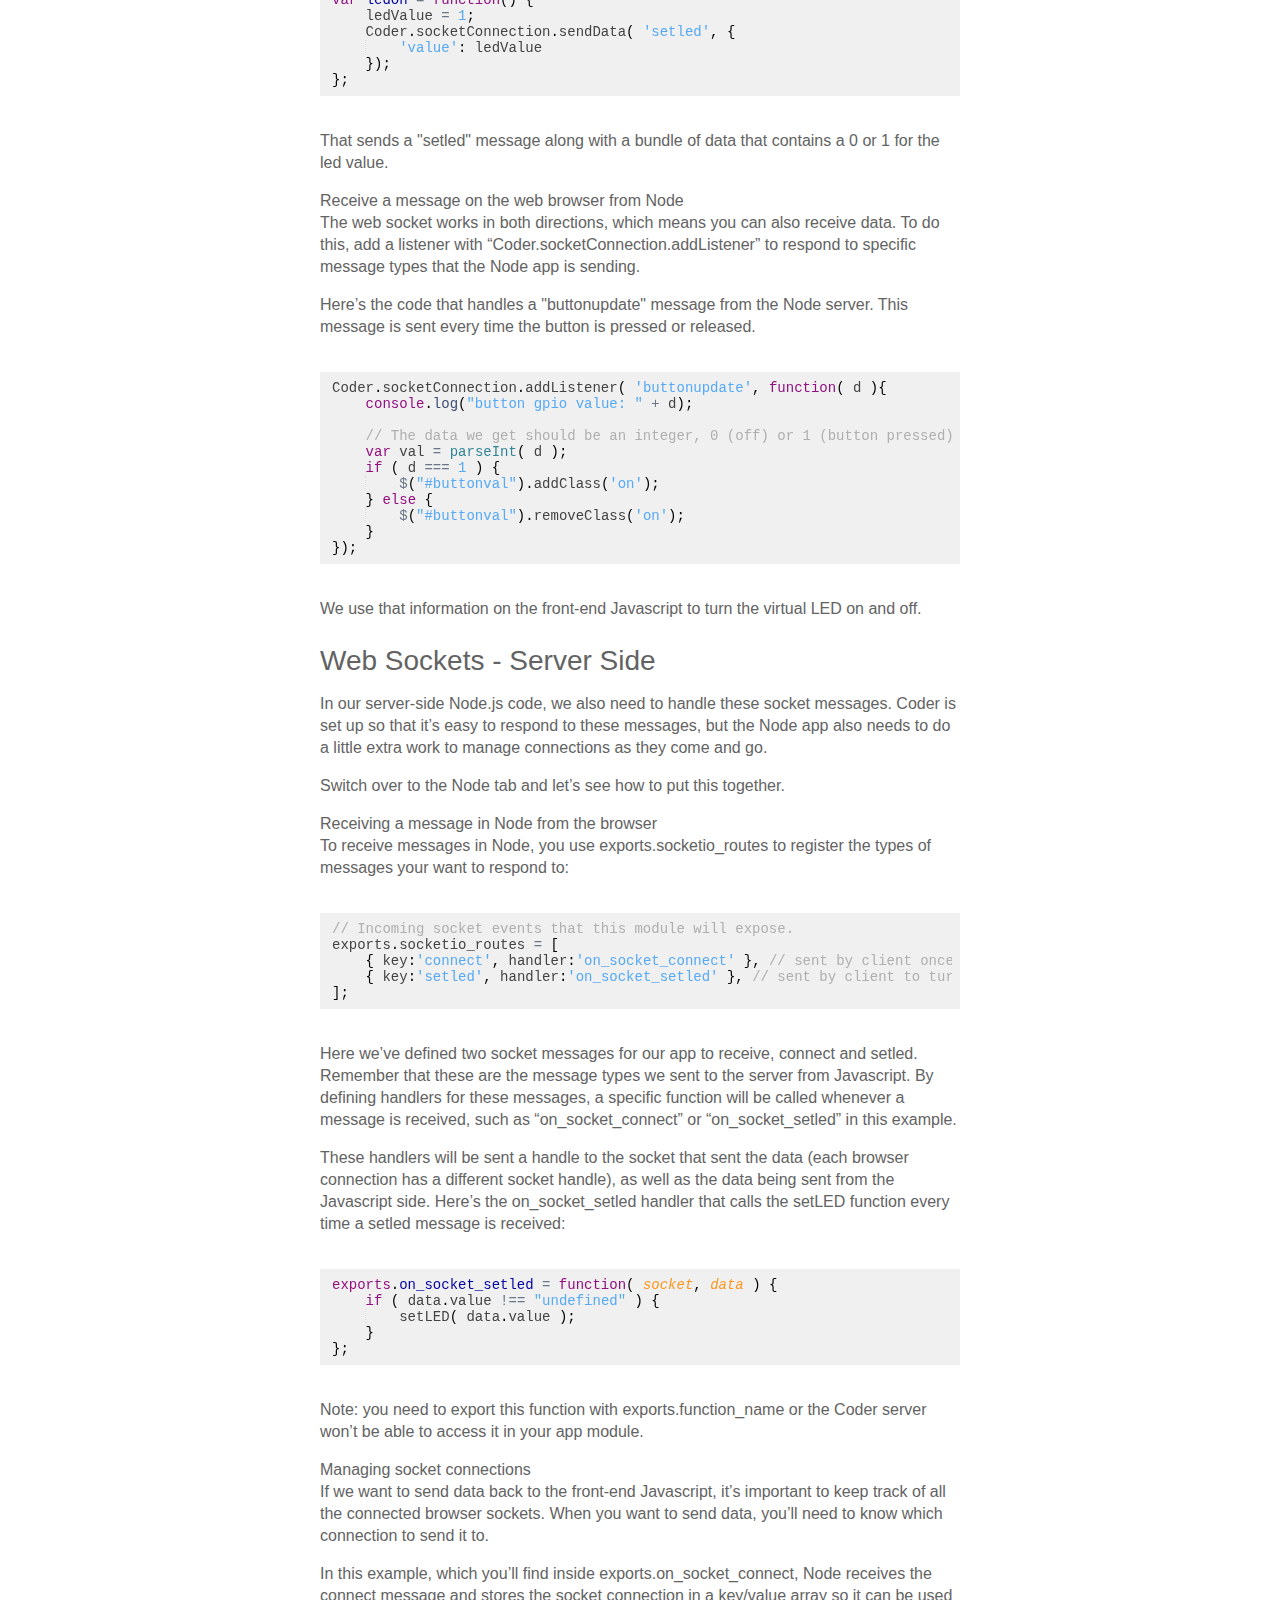
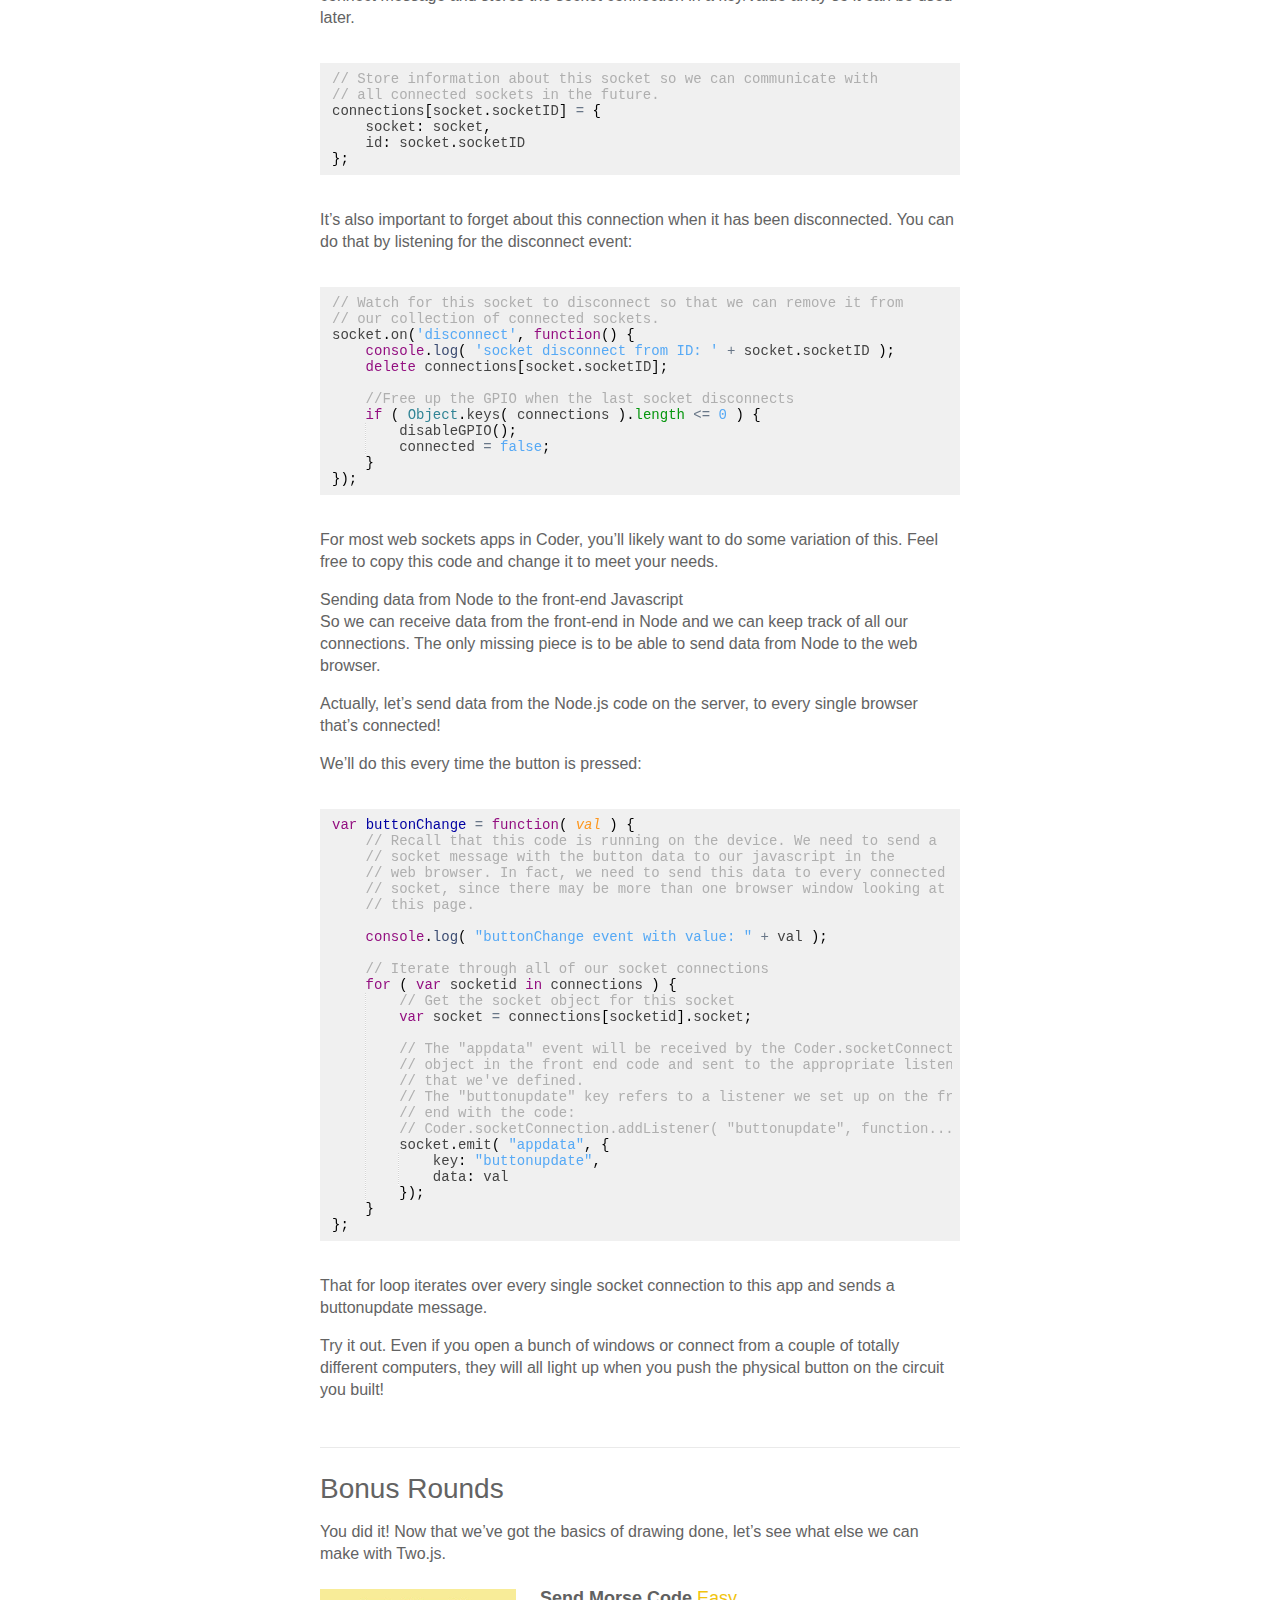
<file: projects/blinky_lights/index.html>
<!DOCTYPE html>
<html itemscope itemtype="http://schema.org/Product">
<head> 
    <title>Blinky Lights | Coder Projects</title>
    <meta charset="utf-8">
    <link rel="icon" type="image/x-icon" href="../../assets/images/favicon.ico" />
    <link href="../../shared_assets/css/project.css" media="all" rel="stylesheet" type="text/css"/>
    <script src="../../shared_assets/js/jquery.min.js"></script>
    <script src="../../shared_assets/js/ace-min/ace.js" type="text/javascript" charset="utf-8"></script>
    <script src="../../shared_assets/js/project.js"></script>
    <meta itemprop="name" content="Blinky Lights | Coder Projects">
    <meta itemprop="description" content="Things to make. Stuff to learn. Make fun web stuff on Raspberry Pi.">
    <meta itemprop="image" content="http://googlecreativelab.github.io/coder-projects/projects/blinky_lights/assets/images/info.jpg">
    <style>
        .step .codeview .data {
            font-size: 14px;
        }
    </style>
</head>
<body>
    <div id="project_nav">
        <div class="project_home"><a href="../../">Coder</a></div>
        <div class="project_info">&lt;project&gt; steps(6)</div>
        <h1>Blinky Lights</h1>
        <a href="http://goo.gl/coder" class="what_is_coder">What's CODER?</a>
    </div>
    <div class="section intro">
        <img class="feature" src="assets/images/feature_full.jpg" />
        <a href="assets/downloads/blinky_lights.zip" target="_blank" class="project_download trackdl">Download Complete Project <span class="info">13k | .zip file</span></a>
    </div>
    <div class="section description">
        <div class="details">
            <h2>Description</h2>
            <p>Are you ready to get real? Ready to push through the browser and make something happen in the non-   virtual world? With a bit of electronics and server programming, you can connect your web browser to real-world lights  and sensors.</p>
            <p><b>Note:</b> Requires Coder v0.5 <a href="http://goo.gl/coder">Get it here.</a></p>
            <p class="whofor"><strong>A great project for:</strong>
            Illuminated engineers, server hackers, circuit benders, button pushers.
            </p>
        </div>
        <div class="meta">
            <div class="difficulty">Challenging</div>
            <p><span class="name">Skills Needed:</span>
                Attention to Detail, Intermediate Javascript, Intermediate HTML, Intermediate CSS
            </p>
            <p><span class="name">Skills Learned:</span>
                Basic Electronics, Node.js, GPIO, and Web Sockets
            </p>
            <p><span class="name">Submitted By:</span>
                Coder Team
            </p>
        </div>
        <div class="clear"></div>
    </div>
    <div class="section">
        <h2>Stuff You Might Need</h2>
        <p>Before we start you might want to get more familiar with Javascript with a previous Coder project. You'll also want to download the Blinky Lights app to make your electronics work.</p>
        <div class="projectlink">
            <img src="../night_and_day/assets/images/feature_sml.jpg" />
            <div class="details">
                <h3><a href="../night_and_day/">Previous Project: Night &amp; Day</a></h3>
                <p>This project will introduce you to Javascript, the JS tab, and how to make your web browser respond to mouse clicks.</p>
            </div>
            <div class="clear"></div>
        </div>
        <div class="projectlink">
            <img src="../digital_clock/assets/images/feature_sml.jpg" />
            <div class="details">
                <h3><a href="../digital_clock/">Previous Project: Digital Clock</a></h3>
                <p>What time is it? Learning some simple logic with Javascript, you’ll finally be able to answer that question by building a simple clock.</p>
            </div>
            <div class="clear"></div>
        </div>
        <div class="projectlink">
            <img src="assets/images/app.jpg" />
            <div class="details">
                <h3><a href="assets/downloads/blinky_lights.zip" target="_blank" class="trackdl">Download: Blinky Lights App</a></h3>
                <p>This project starts with a finished program. We’ll build the electronics and investigate how to talk to them with the included app. Download the complete Blinky Lights app for Coder here: <a href="assets/downloads/blinky_lights.zip" target="_blank" class="trackdl">blinky_lights.zip</a>.</p>
            </div>
            <div class="clear"></div>
        </div>
    </div>
    <div class="section steps">
        <div class="step">
            <h2>Alright, let's get started</h2>
            <p>This project will be a little different from some of the other Coder projects. Rather than start completely from scratch, we’re going to focus on building the electronics first and then dissect a fully completed app to discover how all the pieces work together.</p>
            <p>There's a lot going on here, so if you feel a little overwealmed, don't panic. For a less challenging approach, just follow the wiring directions in each step and skip over the details (we won't tell). Then, once you have everything working, you can come back and read the explanations to learm more about how things work.</p>

            <p><b>Coder v0.5 required:</b><br />This project requires a few new features in Coder v0.5 that we released in January 2014. If you have an older version of Coder, export your programs to back them up, and get the new Coder image for your SD Card here: <a href="http://goo.gl/coder/">goo.gl/coder/</a></p>

        </div>
        <div class="step">
            <h2>Step 1: Get parts, fill brain</h2>
            <p><img src="assets/images/step_01.jpg" /></p>
            <p>First things first, you’ll need a few parts to build this project. Here’s the complete list of what you need:</p>
            <ul>
                <li>Raspberry Pi GPIO breakout board and cable (<a href="https://www.google.com/search?q=raspberry+pi+gpio+breakout+board">search link</a>)</li>
                <li>Breadboard</li>
                <li>5 male-to-male patch wires</li>
                <li>LED (ours is yellow, but red, green, or blue are also popular)</li>
                <li>Intermittent push button</li>
                <li>10K Ohm resistor</li>
                <li>Two 560 Ohm resistors</li>
            </ul>
            <p><b>Brain fill: a quick background on prototyping</b><br />
            A breadboard allows you to prototype and experiment easily with electronics. When you plug a pin or wire into a breadboard, it becomes electrically connected to anything else that’s plugged into its half-row.
            </p>
            <p>Most breadboards also have two connection rows that run the full length of either side, usually marked with a red and blue line. These rails allow you to easily route power and ground to all of your components.</p>
            <p>The Raspberry Pi GPIO breakout board lets you quickly connect your Raspberry Pi to a breadboard, which makes it infinitely easier to experiment with simple electronics circuits.</p>
            <p><img src="assets/images/step_01_breadboard.gif" /></p>

            <p><b>Brain fill: what's GPIO?</b><br />
            GPIO stands for General Purpose Input and Output. Those two rows of pins on your Raspberry Pi are GPIO pins, and these pins allow your Raspberry Pi computer to make electrical connections with external electronics and devices.
            </p>
            <p>A couple of those pins provide power (a positive charge) all the time. A couple of those pins provide access to ground so you can complete a circuit. And a handful of those pins are special input/output pins. Those I/O pins can be controlled from your code to either send small amounts of power, or to receive binary on/off signals.
            </p>
            <p>So think about a little light like our LED. To make that light up, your Raspberry Pi needs to send power to it. That’s possible with a GPIO output. An output allows your code to turn power on and off on one of those IO pins. Just like a light switch.
            </p>
            <p>Now think about something like a button. It can be in one of these states: pressed or not pressed. You code can know about whether a button is pressed or not by using a GPIO input. To do this, you built a circuit that connects power an I/O pin when the button is pressed, and connects ground to the I/O pin when the button is released.
            </p>
            <p><b>Ready to get started?</b><br />
                Have all your gear? Brain all full? Let’s get building!
            </p>
        </div>
        
        
        <div class="step">
            <h2>Step 2: Power and ground</h2>
            <p><img src="assets/images/step_02.jpg" /></p>
            <p>The first thing to wire up is our breakout board. We’ll also connect its 3.3v and ground pins to the power and ground rails that run the length of the breadboard. This will make it a lot easier to connect up our other components in the following steps.
            </p>
            
            <p><b>Wire up the breakout board:</b></p>
            <ul>
                <li>Connect the breakout board to your breadboard. Place it so that each row of pins is on the opposite side of the breadboard divider.</li>
                <li>Connect up the 3.3v (3v3) power pin to the positive (+) labeled red rail on one side of the breadboard.</li>
                <li>Connect the ground (GND) pin to the negative (-) labeled blue rail.</li>
            </ul>

            <p><b>Be careful here.</b> It’s really important that you wire up the right pins, or you may risk damaging your Raspberry Pi. Note that the GND pin is dangerously close to a 5v pin. You want the 3rd pin down from the top right. The 3.3v pin is the top left pin on the board. If you’re confused about which end is the top, insert the  GPIO cable (it only goes in one way) -- the white wire on the cable is oriented toward pin 1 at the top of the board.</p>
        </div>


        <div class="step">
            <h2>Step 3: LED circuit</h2>
            <p><img src="assets/images/step_03.jpg" /></p>
            <p>Let’s wire up a circuit for an LED. LED stands for Light Emitting Diode. The light emitting part you can probably guess -- it’s a light -- but what’s a diode? Without going into too much detail, a diode is a simple electronic component that allows electricity to flow in one direction, but not in the other direction. Because it’s a diode, an LED will work in only one direction.</p>

            <p><b>Which way does the LED go?</b><br />
            One leg connects to a power source, and the other connects to ground. Get it in backwards and it simply won’t turn on. On an LED, one leg is a bit longer than the other one, and if you look close at the short leg side of the LED, you’ll find that it’s a little bit flat. These clues make it easy to tell which direction the LED goes: long leg goes to positive, short leg on flat side goes to ground.</p>

            <p><b>Every LED needs a resistor.</b><br />
            A resistor is a component that limits the flow of electricity. An LED is such a simple component that it doesn’t have anything built in to control power flow. So if you connect an LED without a resistor, it will light up and then quickly burn out and destroy itself by pulling too much power. We use a small 560 Ohm (green blue brown) resistor here, which allows enough power to flow to make your LED bright, but limits the power flow enough to keep your LDE from
            becoming damaged. You can try a larger resistor if you like. It will resist more power and make the light less bright.</p>

            <p><b>Wiring it up.</b></p>
            <ul>
                <li>Connect GPIO #4 (4th pin down on the left side) to the long leg on the LED. GPIO #4 will provide power to the LED to light it up.</li>
                <li>Connect the short leg of the LED to the 560 Ohm resistor. The resistor can face either way.</li>
                <li>Connect the other end of the resistor to ground. Careful: don’t accidentally connect this to the 3.3v rail.</li>
            </ul>
            
            <p>Your Blinky Lights program should now be able to turn the LED on by activating GPIO 4. But before we get ahead of things, let’s go ahead and get the button circuit wired up quick.</p>

        </div>

        
        <div class="step">
            <h2>Step 4: Button circuit</h2>
            <p><img src="assets/images/step_04.jpg" /></p>
            <p>So far, we have an LED circuit that lets Coder blink a light in the real world. Let’s build a button sensor circuit so that we can make something blink on your screen when a real-world button is pressed.</p>

            <p><b>Wiring it all up:</b></p>
            <ul>
                <li>Place the button so that the legs span over the center line of the breadboard. The button legs should be facing the sides of the breadboard.</li>
                <li>Connect GPIO #17 (6th pin down on the left side) to one leg of the 560 Ohm resistor. Use a jumper wire so this is off to the side and not accidentally connected to another GPIO pin.</li>
                <li>Connect the other end of the resistor to a button leg.</li>
                <li>On the button leg immediately opposite from this input resistor, connect the 10K Ohm pull down resistor.</li>
                <li>The other leg of the 10K Ohm resistor connects to ground. This completes the “off” portion of the button circuit.</li>
                <li>Now connect a jumper wire from the 3.3v rail to the other button pin (the one diagonal from the 560 Ohm input resistor). This completes the power circuit for when the button is pressed.</li>
            </ul>

            <p><b>How does this 4-legged button work?</b><br />
            A button like this is a simple switch. When it’s not pressed, the legs directly across each other are electrically connected, but the legs diagonally from each other are disconnected. When you press the button, all four of the pins become connected together.
            </p>

            <p><b>How a GPIO input works.</b><br />
            When an I/O pin on Raspberry Pi is set up as an input, it allows your code to see one of two values: a low voltage setting which means 0, or a high voltage setting which means 1. Our circuit will cause GPIO #17 to be connected to ground when the button is not pressed. Your code will see this as a value of 0. The circuit will also take care of connecting GPIO #17 to the 3.3v power source as soon as the button is pressed. Your code will see this as a value of 1.
            </p>

            <p>Technically, there’s also something weird that happens if your input pin isn’t connected to either ground and it isn’t connected to sufficient voltage. In this in-between state, when you don’t have an input pin connected to anything, the I/O pin is said to be “floating”. This can cause your code to see either a 0 or a 1 at random. We don’t want this to happen, so our button circuit is designed to only have two states: connected to ground, or connected to voltage.
            </p>

            <p><b>What are the resistors for?</b><br />
            The most important resistor here is the 10K Ohm (brown black orange) resistor that connects our button to ground. Remember that when our button gets pressed, all of its legs become electrically connected. Notice that our button also connects to 3.3v on the other leg. So when that button is pressed, an electrical connection is made directly between our source voltage and ground; left unregulated, this is called a short circuit, and that’s a bad thing.
            </p>

            <p>The 10K Ohm resistor keeps this short circuit from happening. 10K (or 10,000) Ohms is a lot of resistance to the flow of electricity, so instead of a short circuit when the button is pressed, there’s just the tiniest trickle of electricity that won’t affect anything. Instead, when the button is pressed, electricity will more easily flow from 3.3v to our input pin.
            </p>

            <p>The 560 Ohm resistor isn’t completely necessary, but it protects our I/O pin from being damaged if we make a software mistake. You see, if the I/O pin is accidentally configured as an output pin (like our LED will be), and that pin is off, it becomes connected to ground. If the button is pressed at the same time, 3.3v would be shorted to ground right through the middle of our Raspberry Pi hardware. Yikes! To prevent this with software, we make sure to set this up as an input pin. To prevent this with hardware, we use this resistor to limit the amount of power that could accidentally flow to that pin. 
            </p>

            <p><img src="assets/images/step_04_example.jpg" /></p>

            <p>At this point, you’re done with all the wiring. Above is a picture of how ours turned out.</p>

            <p>If you thought that was a lot of work, check out what it would look like to breadboard a <a href="http://upload.wikimedia.org/wikipedia/commons/4/47/Breadboard_complex.jpg" target="_blank">whole desktop computer!</a></p>
        </div>


        <div class="step">
            <h2>Step 5: See it work!</h2>
            <p><img src="assets/images/step_05.gif" /></p>
            <p>It’s time to check out the results of all your hard work. To get things running, you just need to hook it all up and run the Blinky Lights app supplied with this project. You can download that here if you haven’t already: <a href="assets/downloads/blinky_lights.zip" target="_blank" class="trackdl">blinky_lights.zip</a></p>

            <p><b>Connect your circuit to Coder:</b></p>
            <ul>
                <li>Use the ribbon cable to connect your circuit up to the Raspberry Pi. Then, boot up Coder.</li>
                <li>Import the Blinky Lights app into Coder. Just click the green plus button like you’re creating a project, and then click the little import arrow icon. Select the blinky_lights.zip file you downloaded and it should import and take you into the editor.</li>
                <li>Click the preview button in the editor, or click on the Blinky Lights app to open it in full screen.</li>
            </ul>

            <p>The application may take a second or two to load and connect to your Raspberry Pi. Once it’s connected, you’ll see a virtual version of the circuit you just created.</p>

            <p><b>Try it out:</b></p>
            <ul>
                <li>Press and hold the green button on the web interface. The LED on your real circuit should light up!</li>
                <li>Press and hold the button on your real circuit. The LED on your web app’s virtual circuit should light up!</li>
            </ul>
            <p>Pretty cool, right? Let’s take a look at the code and see how this stuff works.</p>

        </div>

        <div class="step">
            <h2>Step 6: Looking at the code</h2>
            <p><img src="assets/images/step_06.jpg" /></p>
            <p>Hop into the code editor and let’s investigate what’s happening. We’ve heavily commented most of the code in the project you downloaded, so you can just dig in if you prefer to learn that way. Otherwise, here’s a breakdown of a few things that make this project work.</p>
            
            <p><b>Introducing the Node tab:</b><br />
            <b>Node.js</b> is a bit like the javascript you’re familiar with, but instead of running in your web browser, this javascript code actually runs on your Coder server. In a typical Coder app, Node is responsible for delivering the HTML that you create to your web browser, and then your web browser executes everything it receives.</p>

            <p>In this app, the Node.js has a couple extra responsibilities:</p>

            <p><b>GPIO</b><br />
            Because we need to interface with hardware, there needs to be code on the device that can communicate with that hardware. To do this, our <b>Node.js</b> code runs on the Coder server and uses a <b>GPIO library</b> to turn output pins on and off, and to listen to changes on input pins.
            </p>

            <p><b>Web Sockets with Socket.IO</b><br />
            When a button is pushed, you want the light to light up right away, not after a second or two. In a normal web connection, the web browser connects to the server, asks it for a file (such as an HTML page), and then the browser disconnects from the server. All this connecting and disconnecting takes time. And what about the other direction, where the server needs to tell the web browser something, like “Hey a button got pressed?”
            </p>


            <p>To solve this problem, we use a permanent connection called a <b>web socket</b>. This connection is established once, stays open until you close the web page, and the server and browser can talk to each other any time they like, as soon as something happens.</p>




            <h2>GPIO</h2>
            <p>Let’s put the web socket stuff to the side for a moment, and first take a look at how we configure and use GPIO pins using Node.js.</p>

            <p><b>Enabling GPIO input and output pins</b><br />
                Click the <b>Node</b> tab on your project, and find for the function called <b>enableGPIO</b>. It looks like this:
            </p>
            
            <div class="codeview">
                <div class="data" data-type="javascript">
//
// This is called once from our first socket connection.
// - set up the LED GPIO as an output
// - set up the Button GPIO as an input and tie it to send a "change" message
//
var enableGPIO = function() {
    
    // Set up the LED output GPIO
    console.log("Setting up LED as an output on GPIO " + ledGPIOID );
    ledDevice = gpio.export( ledGPIOID, {
        ready: function() {
            // This works around a bug in gpio, where sometimes this device
            // doesn't become immediately available.
            setTimeout( function() {
                ledDevice.setDirection("out");
            }, 100); //wait 100 ms before setting direction
        }
    });
    
    // Set up the button input GPIO
    console.log("Setting up Button as an input on GPIO" + buttonGPIOID);
    buttonDevice = gpio.export( buttonGPIOID, {
        direction: "in",
        ready: function() {
            
            // Set up buttonDevice to call the buttonChange  
            // function (below) whenever its value changes.
            buttonDevice.on("change", buttonChange);
        }
    });

};
                </div>
            </div>

            <p>We use the <b>gpio.export( gpioid, options )</b> method to connect to and configure a GPIO pin. This function returns a handle to the GPIO device, which we can save to a variable and use over and over to read and write to. At the top of the file, you’ll find global variables <b>ledGPIOID</b> and <b>buttonGPIOID</b> that contain the GPIO number for the two pins we’re using. You’ll also see <b>ledDevice</b> and <b>buttonDevice</b> -- these variables store the gpio device handle that we retrieve from gpio.export.</p>

            <p>We also use <b>deviceHandle.setDirection("out")</b> or <b>deviceHandle.setDirection("in")</b> to configure the pin as an output or input pin. Note that this is a little quirky (a bug in the gpio library), so we’re using a slight delay timer on <b>ledDevice</b> to make this happen after 100 milliseconds.</p>

            <p>The <b>enableGPIO</b> function only needs to be run once, the first time a web browser connects to our app. You can imagine that more than one browser window might connect to this app, but we only have one physical LED and button. To accommodate this, our code needs to manage the GPIO devices carefully so that they can be shared between any connected windows.</p>

            <p>There’s similar code in <b>disableGPIO</b> that tears everything down when the last browser window disconnects. In most cases, this will let you exit your app and everything will turn off so that you can go into another app and do something different with those GPIO pins.</p>

            <p><b>Turning the LED on and off</b><br />
            Our setLED function is used to turn the LED on or off. It takes either a <b>0</b> (off) or a <b>1</b> (on) as a parameter. Just in case it receives the string "0" or "1", it uses <b>parseInt</b> to turn that into a proper integer value.
            </p>

            <div class="codeview">
                <div class="data" data-type="javascript">
//
// Set the value on the LED GPIO device, either 0 (off) or 1 (on).
//
var setLED = function( val ) {
    val = parseInt( val );
    if ( val != 0 ) {
        val = 1;
    }
    ledDevice.set( val );
};
                </div>
            </div>


            <p>The functional piece here is <b>ledDevice.set( val )</b>. Recall that ledDevice is the GPIO handle we received from gpio.export. Setting a value of 1 or 0 to this device will turn the LED on and off.</p>

            <p><b>Detecting a button press</b><br />
                Let’s look back inside the <b>enableGPIO</b> function, where we set up the button device:
            </p>


            <div class="codeview">
                <div class="data" data-type="javascript">
buttonDevice = gpio.export( buttonGPIOID, {
    direction: "in",
    ready: function() {
        
        // Set up buttonDevice to call the buttonChange 
        // function (below) whenever its value changes.
        buttonDevice.on("change", buttonChange);
    }
});
 
                </div>
            </div>

            <p>The second parameter to the gpio.export function is a map of options. One of those options has the key “<b>ready</b>”, which is a function that will be run once the device becomes available and ready to use. For GPIO input devices, we can register an event handler that runs a piece of code every time the value of that input changes.</p>

            <div class="codeview">
                <div class="data" data-type="javascript">
buttonDevice.on("change", buttonChange);
                </div>
            </div>

             <p>Now, every time our button is pressed or released, the buttonChange function is run. That function is responsible for processing the new button value. In this case, we’re sending that bit of data from Node (running on our server) through a web socket to the front end Javascript (running in a connected web browser).</p>


            <h2>Web Sockets - Client Side</h2>
            <p>Okay. So now you know how to get data to and from a GPIO pin, but how does a click from the web browser get to our Node.js code. And how does a button press on the Raspberry Pi get sent back to any web browser that’s running our app? For this, we need to look at web sockets.</p>

            <p>This is rad and complicated, so let’s just dig in.</p>

            <p><b>Create a web socket to talk to Node from the browser</b><br />
                Jump over to your Javascript code and you’ll find <b>Coder.socketConnection.init</b>:
            </p>

            <div class="codeview">
                <div class="data" data-type="javascript">
$(document).ready( function() {
    Coder.socketConnection.init(function(){
        
        // Send a "connect" message to our Node page when we first connect.
        Coder.socketConnection.sendData( 'connect', {} );
    });
});
                </div>
            </div>

            <p>The <b>Coder.socketConnection.init( callback )</b> function makes a socket connection to the Coder server, and calls the callback function once the connection is established. The Coder library that’s included by default in your project (it’s the coderlib reference in your HTML’s head includes) is what makes Coder.socketConnection available in your projects. This object will make it easy to create a web socket to communicate with your Node code.</p>


            <p><b>Send a message from the web browser to Node</b><br />
To send data from the browser Javascript to the Node.js server-side code, you just call “<b>Coder.socketConnection.sendData( name, dataObj )</b>”. It takes two parameters, a string <b>name</b>, which will tell the server what type of data it’s receiving, and a data object, which can contain whatever data you like.
            </p>

            <p>In this case, we send a “connect” message, with no data inside. This will tell our back-end code that that the browser has connected.</p>

            <p>We also use <b>Coder.socketConnection.sendData</b> to tell Node to turn our light on or off. Check out the <b>ledOn</b> function in your JS tab.</p>


            <div class="codeview">
                <div class="data" data-type="javascript">
// Send a "setled" message to the device with a value of 1 (on)
var ledOn = function() {
    ledValue = 1;
    Coder.socketConnection.sendData( 'setled', {
        'value': ledValue
    });
};
                </div>
            </div>

            <p>That sends a "<b>setled</b>" message along with a bundle of data that contains a 0 or 1 for the led value.</p>


            <p><b>Receive a message on the web browser from Node</b><br />
The web socket works in both directions, which means you can also receive data. To do this, add a listener with “<b>Coder.socketConnection.addListener</b>” to respond to specific message types that the Node app is sending.
            </p>

            <p>Here’s the code that handles a "<b>buttonupdate</b>" message from the Node server. This message is sent every time the button is pressed or released.</p>

            <div class="codeview">
                <div class="data" data-type="javascript">
Coder.socketConnection.addListener( 'buttonupdate', function( d ){
    console.log("button gpio value: " + d);
    
    // The data we get should be an integer, 0 (off) or 1 (button pressed).
    var val = parseInt( d );
    if ( d === 1 ) {
        $("#buttonval").addClass('on');
    } else {
        $("#buttonval").removeClass('on');
    }
});
                </div>
            </div>

            <p>We use that information on the front-end Javascript to turn the virtual LED on and off.
            </p>


            <h2>Web Sockets - Server Side</h2>

            <p>In our server-side Node.js code, we also need to handle these socket messages. Coder is set up so that it’s easy to respond to these messages, but the Node app also needs to do a little extra work to manage connections as they come and go.</p>

            <p>Switch over to the Node tab and let’s see how to put this together.</p>

            <p><b>Receiving a message in Node from the browser</b><br />
To receive messages in Node, you use <b>exports.socketio_routes</b> to register the types of messages your want to respond to:</p>

            <div class="codeview">
                <div class="data" data-type="javascript">
// Incoming socket events that this module will expose.
exports.socketio_routes = [
    { key:'connect', handler:'on_socket_connect' }, // sent by client once socket is loaded
    { key:'setled', handler:'on_socket_setled' }, // sent by client to turn on/off the led
];
                </div>
            </div>

            <p>Here we’ve defined two socket messages for our app to receive, <b>connect</b> and <b>setled</b>. Remember that these are the message types we sent to the server from Javascript. By defining handlers for these messages, a specific function will be called whenever a message is received, such as “<b>on_socket_connect</b>” or “<b>on_socket_setled</b>” in this example. </p>

            <p>These handlers will be sent a handle to the socket that sent the data (each browser connection has a different socket handle), as well as the data being sent from the Javascript side. Here’s the <b>on_socket_setled</b> handler that calls the <b>setLED</b> function every time a setled message is received:</p>

            <div class="codeview">
                <div class="data" data-type="javascript">
exports.on_socket_setled = function( socket, data ) {
    if ( data.value !== "undefined" ) {
        setLED( data.value );
    }
};
                </div>
            </div>

            <p><b>Note:</b> you need to export this function with <b>exports.function_name</b> or the Coder server won’t be able to access it in your app module.</p>

            <p><b>Managing socket connections</b><br />
If we want to send data back to the front-end Javascript, it’s important to keep track of all the connected browser sockets. When you want to send data, you’ll need to know which connection to send it to.
            </p>

            <p>In this example, which you’ll find inside <b>exports.on_socket_connect</b>, Node receives the connect message and stores the socket connection in a key/value array so it can be used later. </p>

            <div class="codeview">
                <div class="data" data-type="javascript">
// Store information about this socket so we can communicate with
// all connected sockets in the future.
connections[socket.socketID] = {
    socket: socket,
    id: socket.socketID
};
                </div>
            </div>

            <p>It’s also important to forget about this connection when it has been disconnected. You can do that by listening for the disconnect event:</p>

            <div class="codeview">
                <div class="data" data-type="javascript">
// Watch for this socket to disconnect so that we can remove it from
// our collection of connected sockets.
socket.on('disconnect', function() {
    console.log( 'socket disconnect from ID: ' + socket.socketID );
    delete connections[socket.socketID];
    
    //Free up the GPIO when the last socket disconnects
    if ( Object.keys( connections ).length &lt;= 0 ) {
        disableGPIO();
        connected = false;
    }
});
                </div>
            </div>

            <p>For most web sockets apps in Coder, you’ll likely want to do some variation of this. Feel free to copy this code and change it to meet your needs.</p>

            <p><b>Sending data from Node to the front-end Javascript</b><br />
So we can receive data from the front-end in Node and we can keep track of all our connections. The only missing piece is to be able to send data from Node to the web browser. 
            </p>

            <p>Actually, let’s send data from the Node.js code on the server, to every single browser that’s connected!</p>

            <p>We’ll do this every time the button is pressed:</p>


            <div class="codeview">
                <div class="data" data-type="javascript">
var buttonChange = function( val ) {
    // Recall that this code is running on the device. We need to send a
    // socket message with the button data to our javascript in the
    // web browser. In fact, we need to send this data to every connected
    // socket, since there may be more than one browser window looking at
    // this page.
    
    console.log( "buttonChange event with value: " + val );
    
    // Iterate through all of our socket connections
    for ( var socketid in connections ) {
        // Get the socket object for this socket
        var socket = connections[socketid].socket;
        
        // The "appdata" event will be received by the Coder.socketConnection
        // object in the front end code and sent to the appropriate listener
        // that we've defined.   
        // The "buttonupdate" key refers to a listener we set up on the front
        // end with the code:
        // Coder.socketConnection.addListener( "buttonupdate", function... )
        socket.emit( "appdata", {
            key: "buttonupdate",
            data: val
        });
    }
};
                </div>
            </div>

            <p>That for loop iterates over every single socket connection to this app and sends a <b>buttonupdate</b> message.</p>

            <p>Try it out. Even if you open a bunch of windows or connect from a couple of totally different computers, they will all light up when you push the physical button on the circuit you built!</p>




        </div>
    
    
    </div> <!-- end all steps section -->



    <div class="section">
        <h2>Bonus Rounds</h2>
        <p>You did it! Now that we’ve got the basics of drawing done, let’s see what else we can make with Two.js.</p>
        <div class="projectlink">
            <img src="assets/images/morse.jpg" />
            <div class="details">
                <h3>Send Morse Code <span class="difficulty">Easy</span></h3>
                <p>Have a friend operate the computer while you run the hardware. You can use fast and slow presses as dots and dashes to send secret messages in morse code.<br />
                <a href="http://en.wikipedia.org/wiki/Morse_code" targer="_blank">en.wikipedia.org/wiki/Morse_code</a><p>
            </div>
            <div class="clear"></div>
        </div>
        <div class="projectlink">
            <img src="assets/images/game_controller.jpg" />
            <div class="details">
                <h3>Make a Game Controller <span class="difficulty">Medium</span></h3>
                <p>With a couple more buttons, you could make a simple controller to control your own web games.</p>
            </div>
            <div class="clear"></div>
        </div>
    </div>

    <div class="section projects last">
        <h2>Coder Projects to Try Next</h2>
        <p>This project was pretty involved. Why not take a break and try these other projects that will excersise your artistic side?</p>

        <!-- Two.js Puppy -->
        <div class="project left">
            <span class="projectid">&lt;project&gt;</span>
            <img class="feature" src="../two_puppy/assets/images/feature_full.jpg" />
            <div class="details">
                <h3>Two.js Puppy</h3>
                <p>Drawing with code can be a walk in the park with the help of Javascript and the handy drawing library Two.js. In just a few lines of code your browser becomes your sketchbook.</p>
                <a href="../two_puppy/" class="button inline">Open Project</a>
                <div class="difficulty">Medium</div>
            </div>
        </div>
        <!-- end project -->

         
        <!-- Comic Creator -->
        <div class="project right">
            <span class="projectid">&lt;project&gt;</span>
            <img class="feature" src="../comic_creator/assets/images/feature_full.jpg" />
            <div class="details">
                <h3>Comic Creator</h3>
                <p>Got a story to tell? Have some great text and images you want to put together? This project will give you the pieces to turn them into a webcomic while teaching you some new skills along the way.</p>
                <a href="../comic_creator/" class="button inline">Open Project</a>
                <div class="difficulty">Medium</div>
            </div>
        </div>
        <!-- end project -->



        <div class="clear"></div>
    </div> <!-- end next projects -->
    <div class="footer">
        <div class="madewith bottom"></div>
        <div class="links">
            <a href="http://www.google.com/intl/en/policies/" class="trackout">Privacy and Terms</a>
            <div class="plusholder">
                <div class="g-plusone"></div>
            </div>
            <script type="text/javascript">
              (function() {
                var po = document.createElement('script'); po.type = 'text/javascript'; po.async = true;
                po.src = 'https://apis.google.com/js/plusone.js';
                var s = document.getElementsByTagName('script')[0]; s.parentNode.insertBefore(po, s);
              })();
            </script>
        </div>
    </div>
<script>
  (function(i,s,o,g,r,a,m){i['GoogleAnalyticsObject']=r;i[r]=i[r]||function(){
  (i[r].q=i[r].q||[]).push(arguments)},i[r].l=1*new Date();a=s.createElement(o),
  m=s.getElementsByTagName(o)[0];a.async=1;a.src=g;m.parentNode.insertBefore(a,m)
  })(window,document,'script','//www.google-analytics.com/analytics.js','ga');

  ga('create', 'UA-41998892-3', 'googlecreativelab.github.io');
  ga('send', 'pageview');
  
</script>
</body>
</html>
</file>
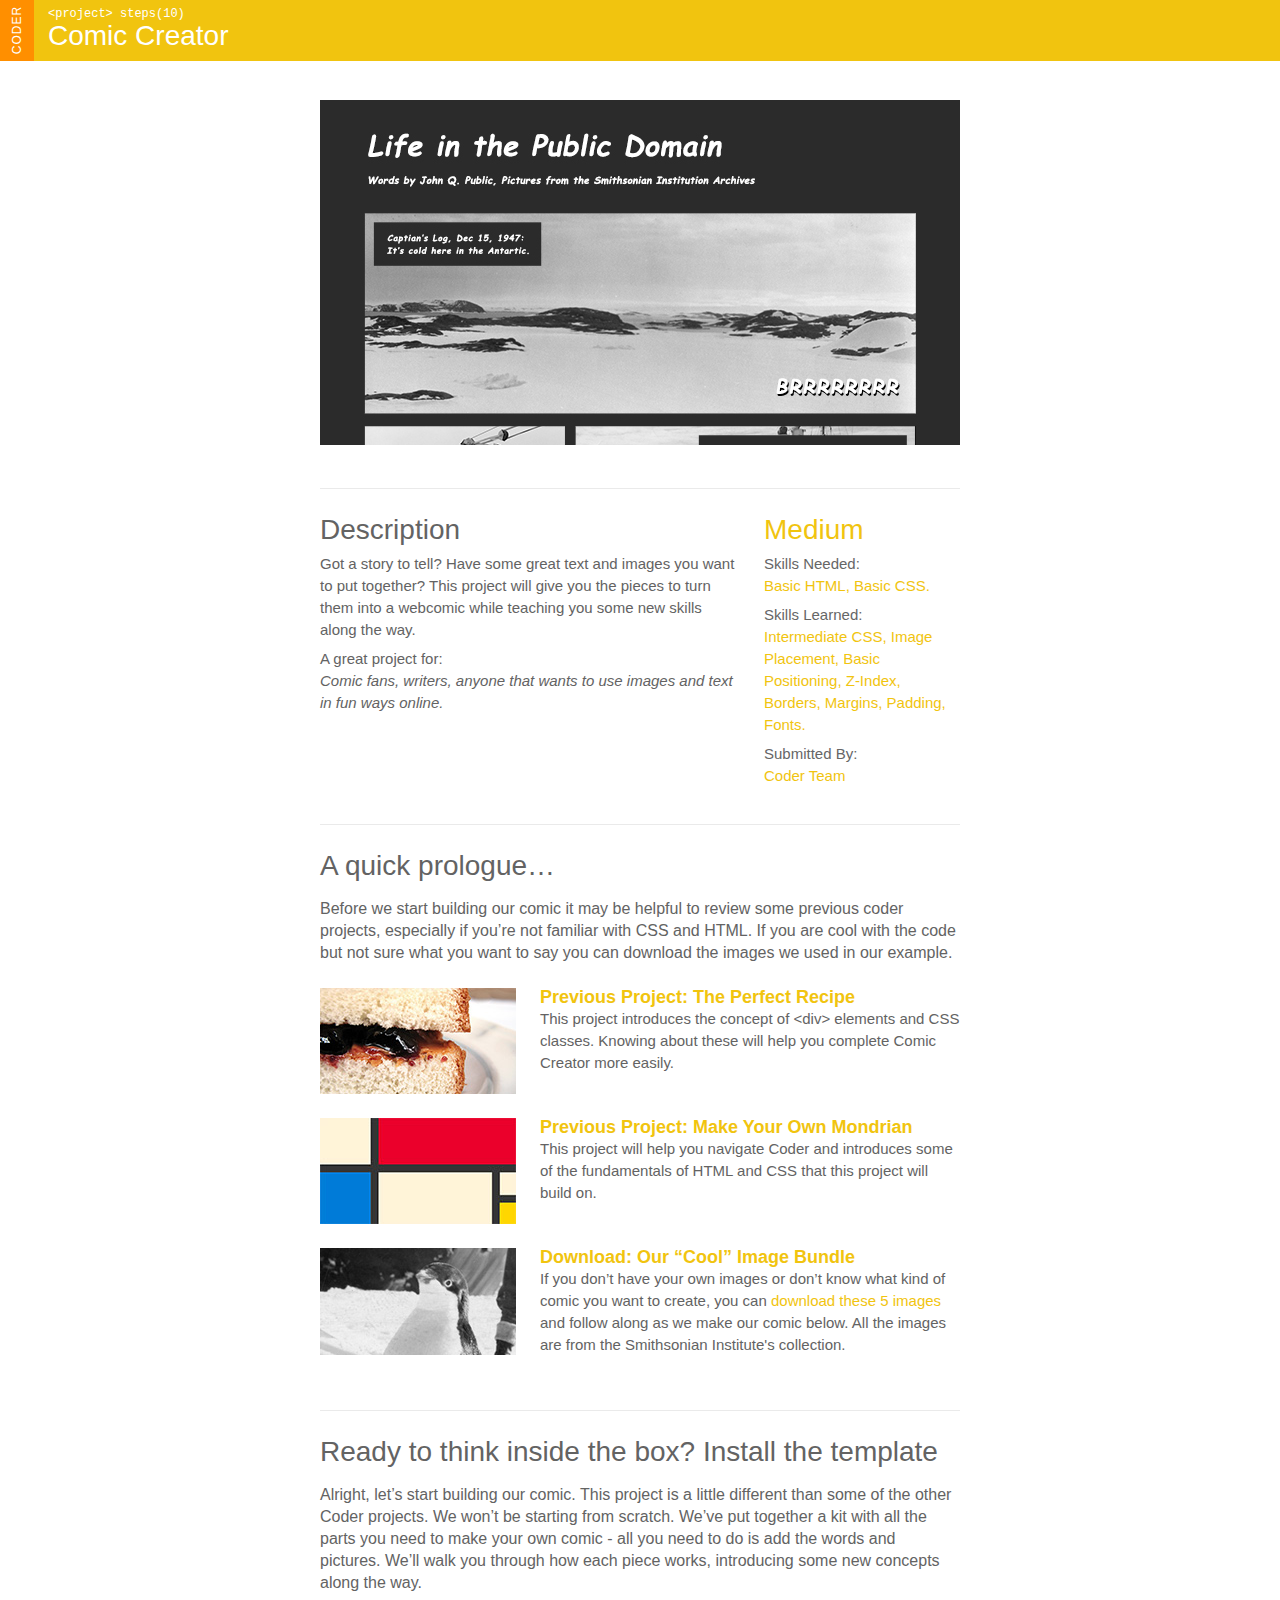
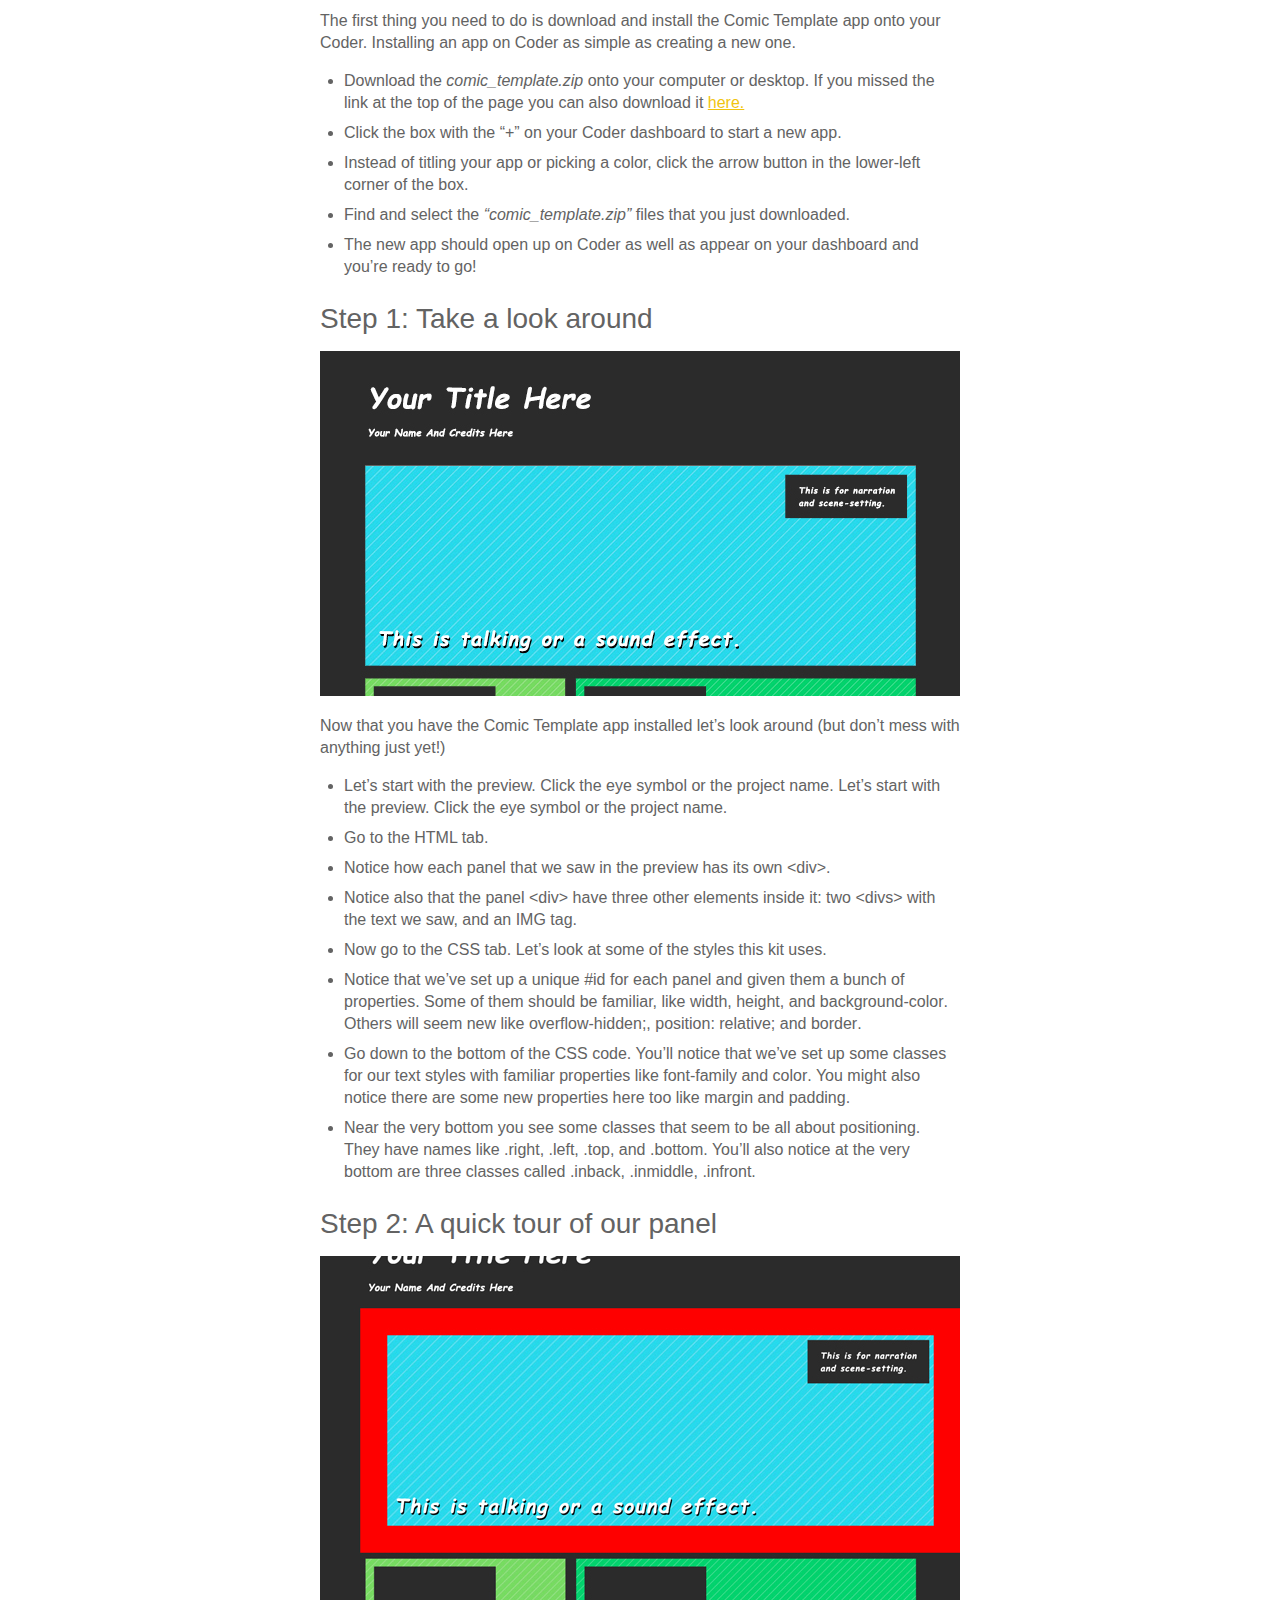
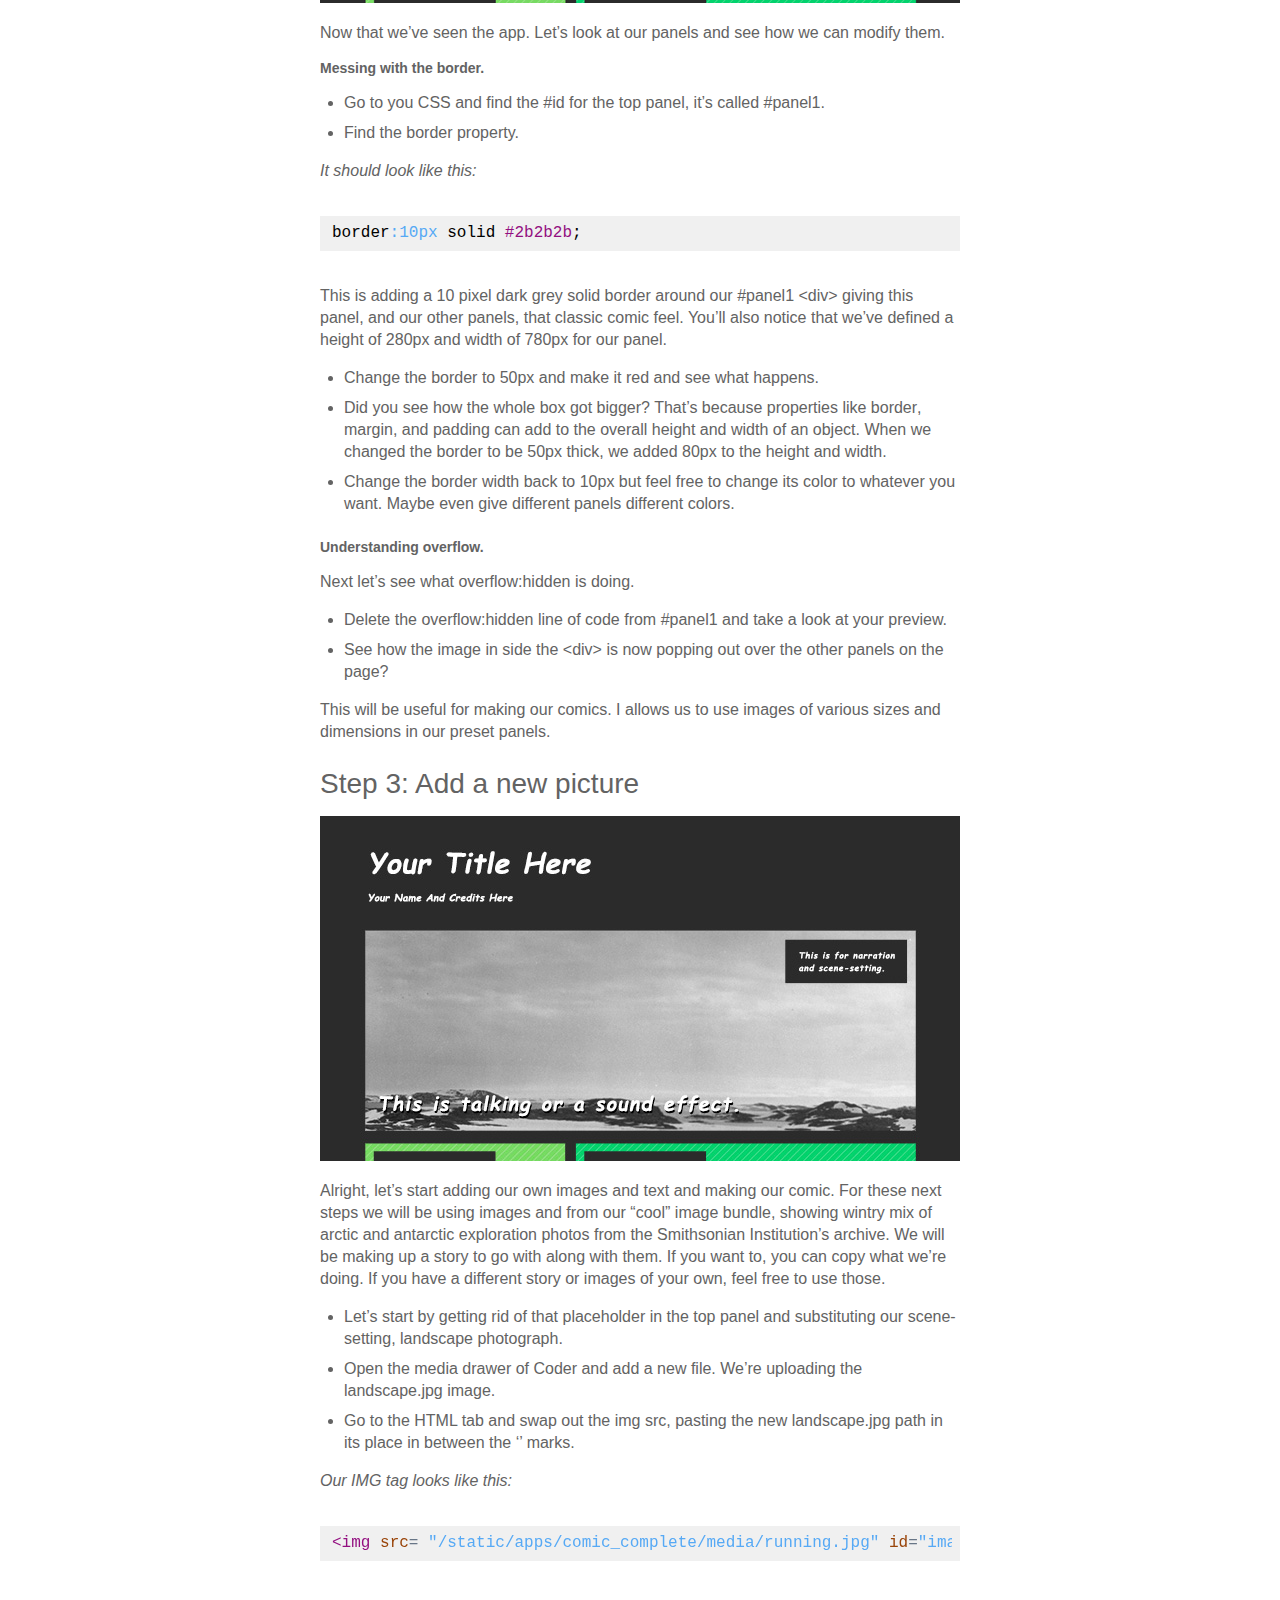
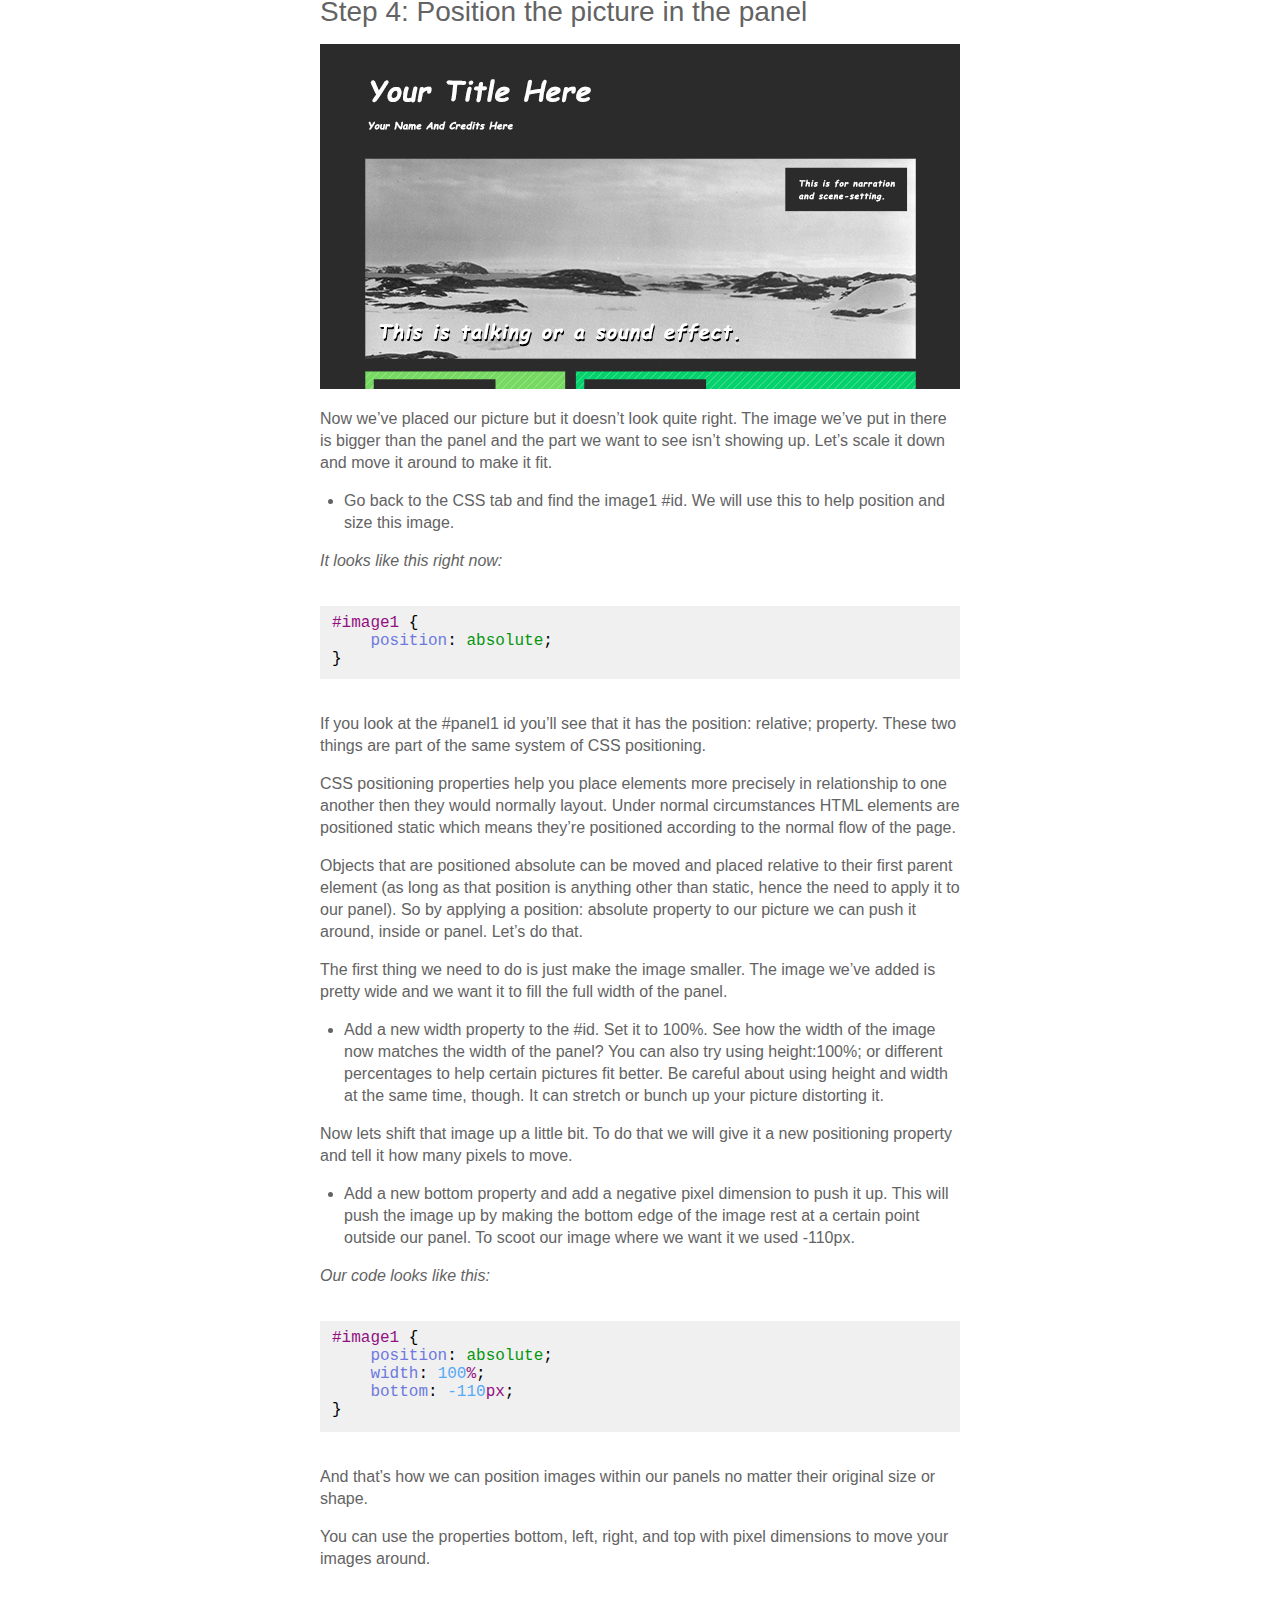
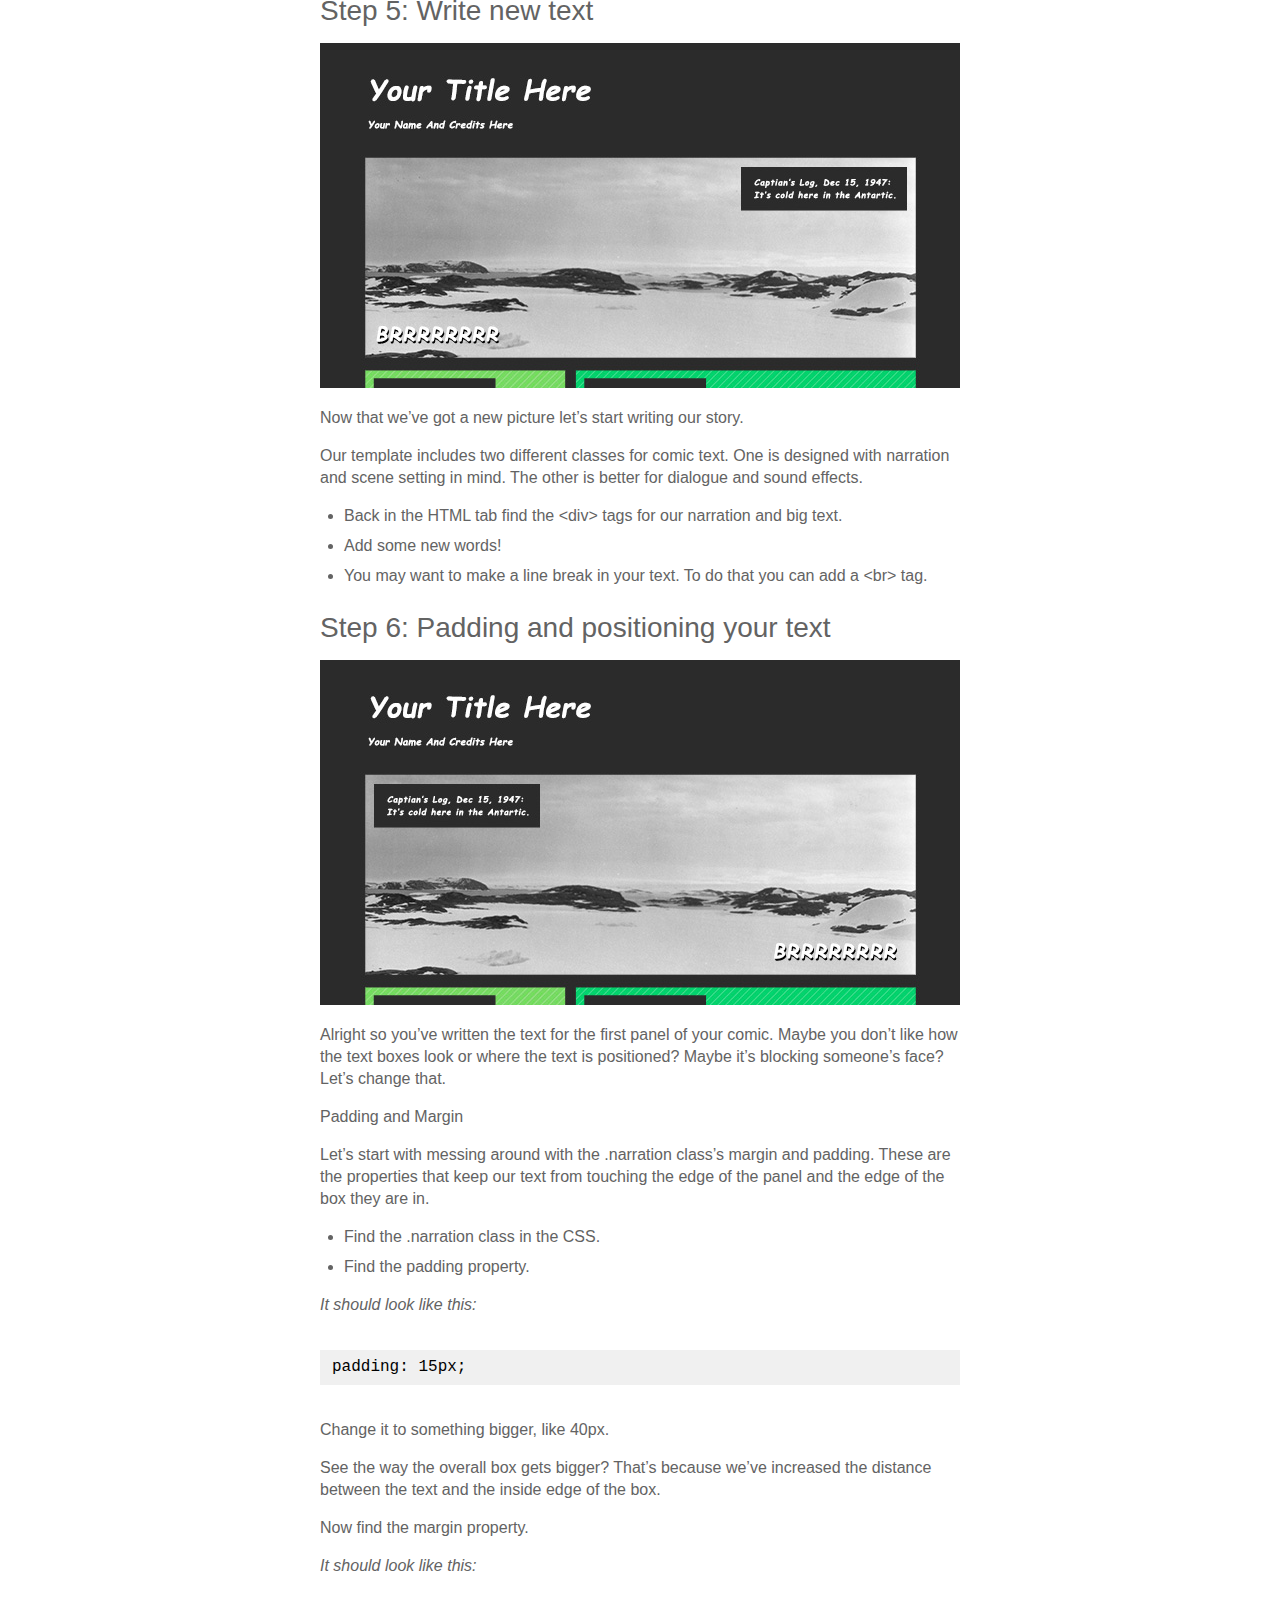
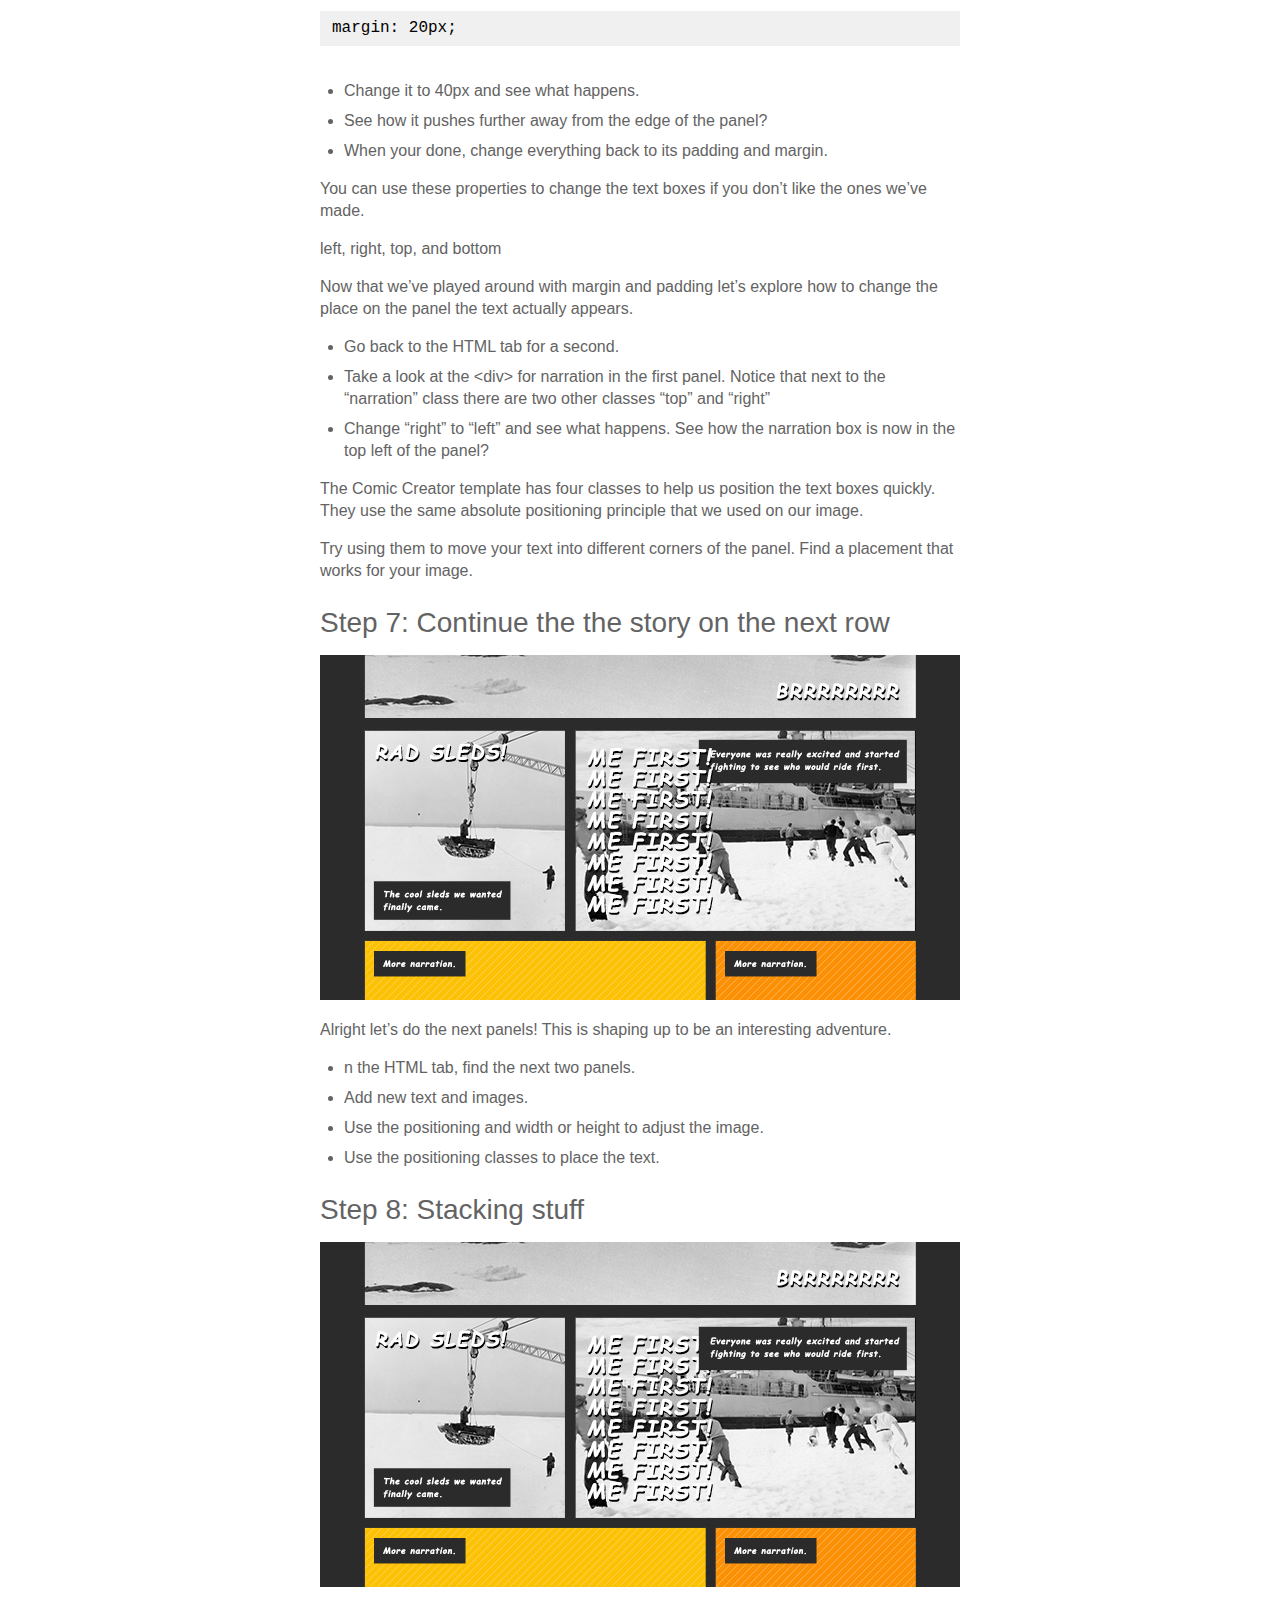
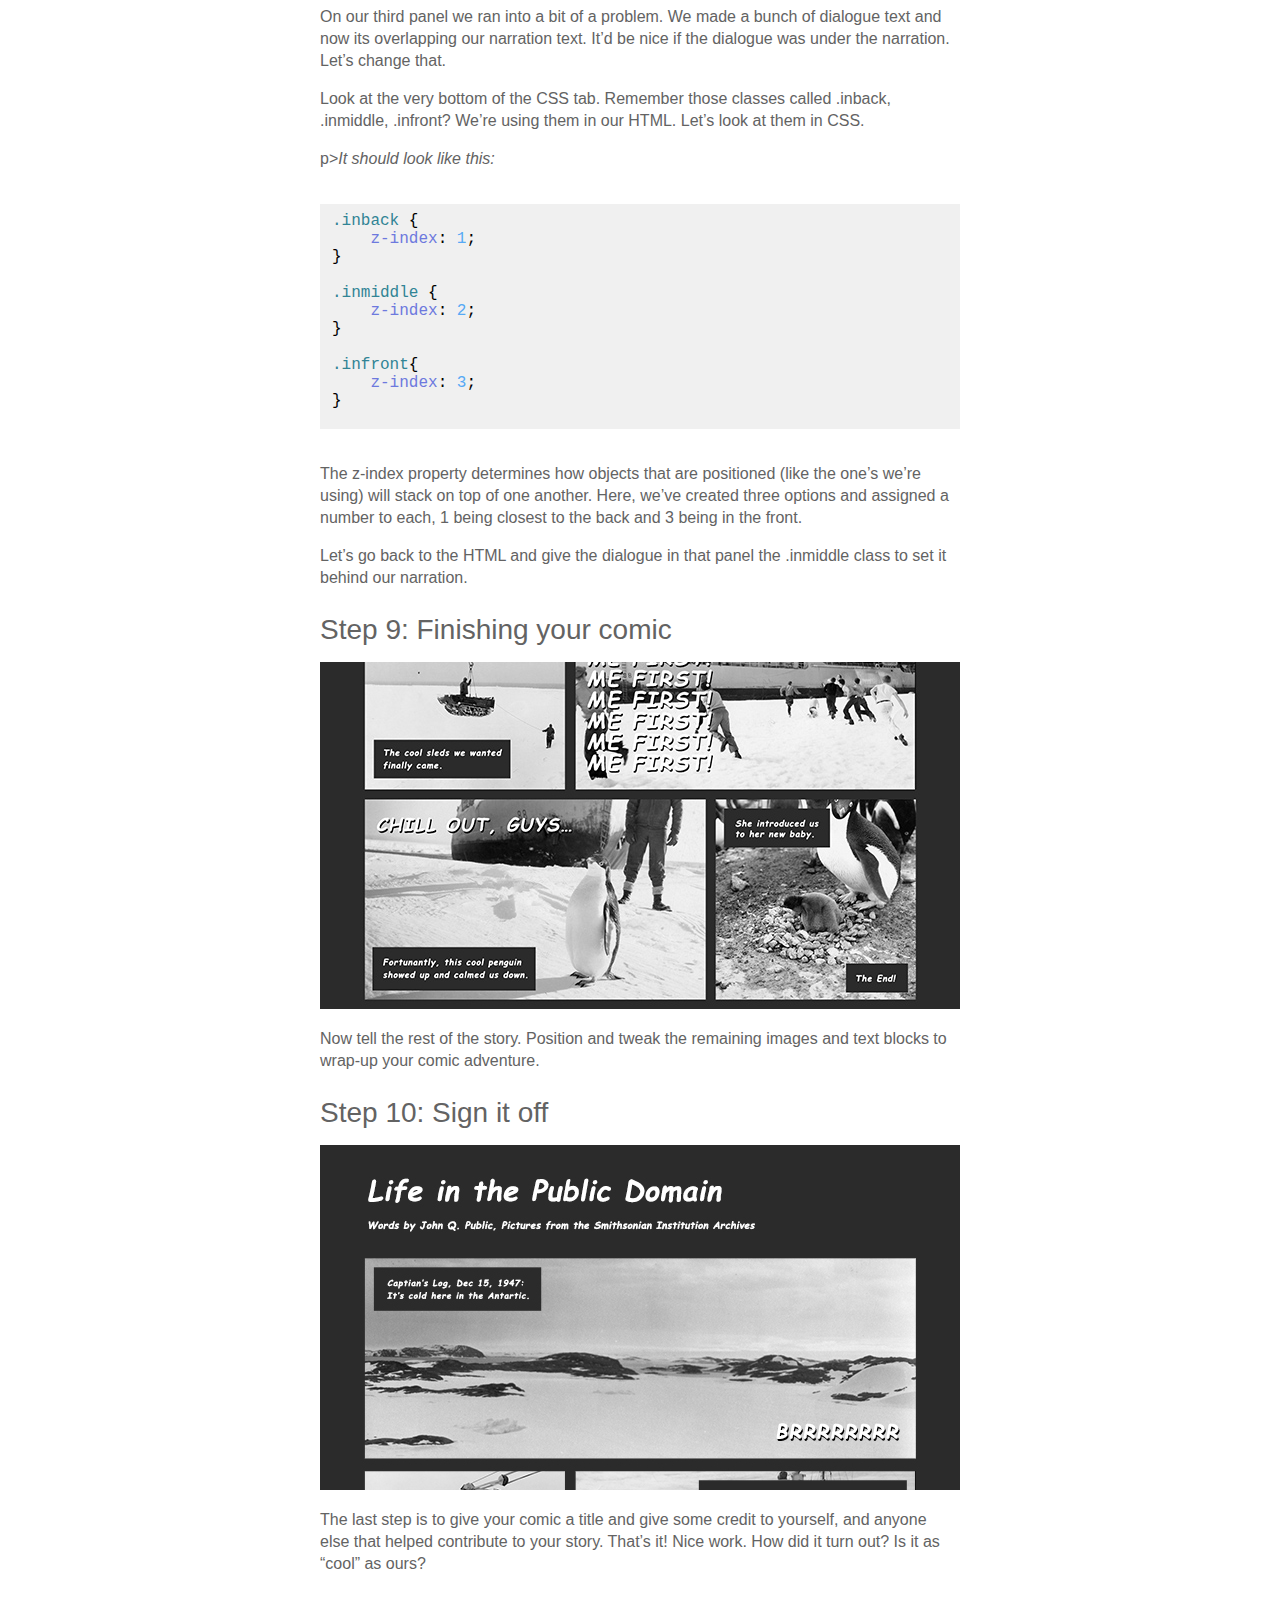
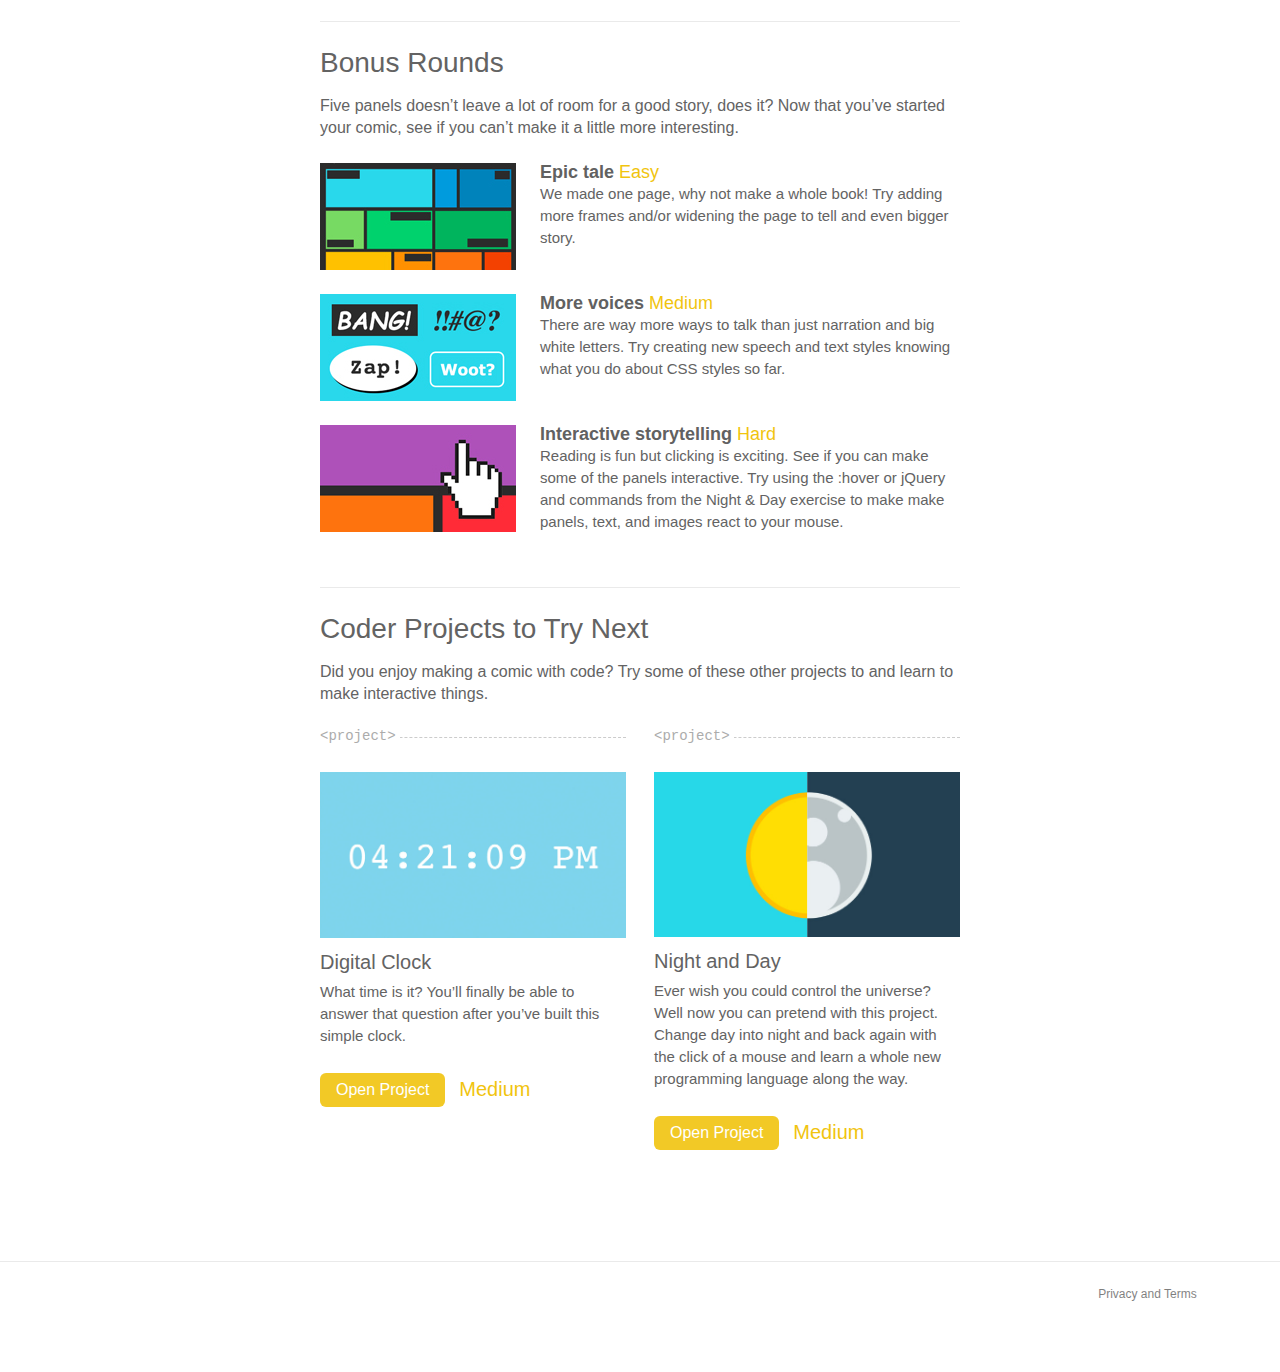
<file: projects/comic_creator/index.html>
<!DOCTYPE html>
<html itemscope itemtype="http://schema.org/Product">
<head> 
    <title>Comic Creator | Coder Projects</title>
    <meta charset="utf-8">
    <link rel="icon" type="image/x-icon" href="assets/images/favicon.ico" />
    <link href="../../shared_assets/css/project.css" media="all" rel="stylesheet" type="text/css"/>
    <script src="../../shared_assets/js/jquery.min.js"></script>
    <script src="../../shared_assets/js/ace-min/ace.js" type="text/javascript" charset="utf-8"></script>
    <script src="../../shared_assets/js/project.js"></script>
    <meta itemprop="name" content="Comic Creator | Coder Projects">
    <meta itemprop="description" content="Things to make. Stuff to learn. Make fun web stuff on Raspberry Pi.">
    <meta itemprop="image" content="http://googlecreativelab.github.io/coder/assets/images/introvideo_cropped_640.jpg">
</head>
<body>
    <div id="project_nav">
        <div class="project_home"><a href="../../">Coder</a></div>
        <div class="project_info">&lt;project&gt; steps(10)</div>
        <h1>Comic Creator</h1>
    </div>
    <div class="section intro">
        <img class="feature" src="assets/images/feature_full.jpg" />
    </div>
    <div class="section description">
        <div class="details">
            <h2>Description</h2>
            <p>Got a story to tell? Have some great text and images you want to put together? This project will give you the pieces to turn them into a webcomic while teaching you some new skills along the way.</p>
            <p class="whofor"><strong>A great project for:</strong>
            Comic fans, writers, anyone that wants to use images and text in fun ways online.
            </p>
        </div>
        <div class="meta">
            <div class="difficulty">Medium</div>
            <p><span class="name">Skills Needed:</span>
                Basic HTML, Basic CSS.
            </p>
            <p><span class="name">Skills Learned:</span>
                Intermediate CSS, Image Placement, Basic Positioning, Z-Index,  Borders, Margins, Padding, Fonts. 
            </p>
            <p><span class="name">Submitted By:</span>
                Coder Team
            </p>
        </div>
        <div class="clear"></div>
    </div>
    <div class="section">
        <h2>A quick prologue…</h2>
        <p>Before we start building our comic it may be helpful to review some previous coder projects, especially if you’re not familiar with CSS and HTML. If you are cool with the code but not sure what you want to say you can download the images we used in our example.</p>
        <div class="projectlink">
            <img src="../perfect_recipe/assets/images/feature_sml.jpg" />
            <div class="details">
                <h3><a href="../perfect_recipe/">Previous Project: The Perfect Recipe</a></h3>
                <p>This project introduces the concept of <b>&lt;div&gt;</b> elements and CSS classes. Knowing about these will help you complete Comic Creator more easily.</p>
            </div>
            <div class="clear"></div>
        </div>
        <div class="projectlink">
            <img src="../mondrian/assets/images/feature_sml.jpg" />
            <div class="details">
                <h3><a href="../mondrian/">Previous Project: Make Your Own Mondrian</a></h3>
                <p>This project will help you navigate Coder and introduces some of the fundamentals of HTML and CSS that this project will build on.</p>
            </div>
            <div class="clear"></div>
        </div>
        <div class="projectlink">
            <img src="assets/images/images.jpg" />
            <div class="details">
                <h3><a href="">Download: Our “Cool” Image Bundle</a></h3>
                <p>If you don’t have your own images or don’t know what kind of comic you want to create, you can <a href="">download these 5 images</a> and follow along as we make our comic below. All the images are from the Smithsonian Institute's collection.</p>
            </div>
            <div class="clear"></div>
        </div>
    </div>

    <div class="section steps">

        <div class="step">
            <h2>Ready to think inside the box? Install the template</h2>
            <p>Alright, let’s start building our comic. This project is a little different than some of the other Coder projects. We won’t be starting from scratch. We’ve put together a kit with all the parts you need to make your own comic - all you need to do is add the words and pictures. We’ll walk you through how each piece works, introducing some new concepts along the way. </p>
            <p>The first thing you need to do is download and install the Comic Template app onto your Coder. Installing an app on Coder as simple as creating a new one.</p>
            <ul>
                <li>Download the <i>comic_template.zip</i> onto your computer or desktop. If you missed the link at the top of the page you can also download it <a href="">here.</a></li>
                <li>Click the box with the “+” on your Coder dashboard to start a new app.</li>
                <li>Instead of titling your app or picking a color, click the arrow button in the lower-left corner of the box.</li>
                <li>Find and select the <i>“comic_template.zip”</i> files that you just downloaded.</li>
                <li>The new app should open up on Coder as well as appear on your dashboard and you’re ready to go!</li>
            </ul>          
        </div>

        <div class="step">
            <h2>Step 1: Take a look around</h2>
            <br>
            <img src="assets/images/step_01.jpg" />
            <p>Now that you have the Comic Template app installed let’s look around (but don’t mess with anything just yet!)</p>
            <ul>
                <li>Let’s start with the preview. Click the eye symbol or the project name. Let’s start with the preview. Click the eye symbol or the project name. </li>
                <li> Go to the HTML tab.</li>
                <li>Notice how each panel that we saw in the preview has its own <b>&lt;div&gt;</b>.</li>
                <li>Notice also that the panel <b>&lt;div&gt;</b> have three other elements inside it: two <b>&lt;divs&gt;</b> with the text we saw, and an <b>IMG</b> tag.</li>
                <li>Now go to the CSS tab. Let’s look at some of the styles this kit uses.</li>
                <li>Notice that we’ve set up a unique #id for each panel and given them a bunch of properties. Some of them should be familiar, like <b>width</b>, <b>height</b>, and <b>background-color</b>. Others will seem new like <b>overflow-hidden;</b>,  <b>position: relative;</b> and <b>border</b>.</li>
                <li>Go down to the bottom of the CSS code. You’ll notice that we’ve set up some classes for our text styles with familiar properties like <b>font-family</b> and <b>color</b>. You might also notice there are some new properties here too like <b>margin</b> and <b>padding</b>.</li>
                <li>Near the very bottom you see some classes that seem to be all about positioning. They have names like <b>.right</b>, <b>.left</b>, <b>.top</b>, and <b>.bottom</b>. You’ll also notice at the very bottom are three classes called <b>.inback</b>, <b>.inmiddle</b>, <b>.infront.</b></li>
            </ul>
        </div>

        <div class="step">
            <h2>Step 2: A quick tour of our panel</h2>
            <br>
            <img src="assets/images/step_02.jpg" />
            <p>Now that we’ve seen the app. Let’s look at our panels and see how we can modify them. </p>
            <strong>Messing with the border.</strong><br>
            <ul>
                <li>Go to you CSS and find the <b>#id</b> for the top panel, it’s called <b>#panel1</b>.</li>
                <li>Find the <b>border</b> property. </li>
            </ul>
            
            <p><i>It should look like this:</i></p>
            <div class="codeview">
                <div class="data" data-type="css">
border:10px solid #2b2b2b;                    
                </div>
            </div>
            <p>This is adding a 10 pixel dark grey solid border around our <b>#panel1 &lt;div&gt;</b> giving this panel, and our other panels, that classic comic feel. You’ll also notice that we’ve defined a <b>height</b> of <b>280px</b> and <b>width</b> of <b>780px</b> for our panel.</p>
            <ul>
                <li>Change the border to <b>50px</b> and make it <b>red</b> and see what happens.</li>
                <li>Did you see how the whole box got bigger? That’s because properties like <b>border</b>, <b>margin</b>, and <b>padding</b> can add to the overall <b>height</b> and <b>width</b> of an object. When we changed the border to be <b>50px</b> thick, we added <b>80px</b> to the <b>height</b> and <b>width</b>.</li>
                <li>Change the border <b>width</b> back to <b>10px</b> but feel free to change its color to whatever you want. Maybe even give different panels different colors.</li>
            </ul>
            <br>
            <strong>Understanding overflow.</strong><br>
            <p>Next let’s see what <b>overflow:hidden</b> is doing.</p>
            <ul>
                <li>Delete the <b>overflow:hidden</b> line of code from #panel1 and take a look at your preview.</li>
                <li>See how the image in side the <b>&lt;div&gt;</b> is now popping out over the other panels on the page?</li>
            </ul>
            <p>This will be useful for making our comics. I allows us to use images of various sizes and dimensions in our preset panels.</p> 
        </div>

        <div class="step">
            <h2>Step 3: Add a new picture</h2>
            <br>
            <img src="assets/images/step_03.jpg" />
            <p>Alright, let’s start adding our own images and text and making our comic. For these next steps we will be using images and from our “cool” image bundle, showing wintry mix of arctic and antarctic exploration photos from the Smithsonian Institution’s archive. We will be making up a story to go with along with them. If you want to, you can copy what we’re doing. If you have a different story or images of your own, feel free to use those.</p>
            <ul>
                <li>Let’s start by getting rid of that placeholder in the top panel and substituting our scene-setting, landscape photograph.</li>
                <li>Open the media drawer of Coder and add a new file. We’re uploading the <b>landscape.jpg</b> image.</li>
                <li>Go to the HTML tab and swap out the <b>img src</b>, pasting the new <b>landscape.jpg</b> path in its place in between the ‘’ marks.</li>
            </ul>
            
            <p><i>Our IMG tag looks like this:</i></p>
            <div class="codeview">
                <div class="data" data-type="html">
&lt;img src= "/static/apps/comic_complete/media/running.jpg" id="image3" class ="inback">                   
                </div>
            </div>
        </div>

        <div class="step">
            <h2>Step 4: Position the picture in the panel</h2>
            <br>
            <img src="assets/images/step_04.jpg" />
            <p>Now we’ve placed our picture but it doesn’t look quite right. The image we’ve put in there is bigger than the panel and the part we want to see isn’t showing up. Let’s scale it down and move it around to make it fit.</p>
            <ul>
                <li>Go back to the CSS tab and find the <b>image1 #id</b>. We will use this to help position and size this image.</li>
            </ul>
            
            <p><i>It looks like this right now:</i></p>
            <div class="codeview">
                <div class="data" data-type="css">
#image1 {
    position: absolute;
}                   
                </div>
            </div>

            <p>If you look at the <b>#panel1</b> id you’ll see that it has the <b>position: relative;</b> property. These two things are part of the same system of CSS positioning.</p>
            <p>CSS positioning properties help you place elements more precisely in relationship to one another then they would normally layout. Under normal circumstances HTML elements are positioned <b>static</b> which means they’re positioned according to the normal flow of the page.</p>
            <p>Objects that are positioned <b>absolute</b> can be moved and placed relative to their first parent element (as long as that position is anything other than <b>static</b>, hence the need to apply it to our panel). So by applying a <b>position: absolute</b> property to our picture we can push it around, inside or panel. Let’s do that.</p>
            <p>The first thing we need to do is just make the image smaller. The image we’ve added is pretty wide and we want it to fill the full width of the panel.</p>
            <ul>
                <li>Add a new <b>width</b> property to the <b>#id</b>.  Set it to <b>100%</b>. See how the width of the image now matches the width of the panel? You can also try using <b>height:100%</b>; or different percentages to help certain pictures fit better. Be careful about using <b>height</b> and <b>width</b> at the same time, though. It can stretch or bunch up your picture distorting it.</li>
            </ul>
            <p>Now lets shift that image up a little bit. To do that we will give it a new positioning property and tell it how many pixels to move.</p>
            <ul>
                <li>Add a new <b>bottom</b> property and add a negative pixel dimension to push it up. This will push the image up by making the bottom edge of the image rest at a certain point outside our panel. To scoot our image where we want it we used  <b>-110px</b>.</li>
            </ul>
            <p><i>Our code looks like this:</i></p>
            <div class="codeview">
                <div class="data" data-type="css">
#image1 {
    position: absolute;
    width: 100%;
    bottom: -110px;
}                  
                </div>
            </div>
            <p>And that’s how we can position images within our panels no matter their original size or shape.</p>
            <p>You can use the properties <b>bottom</b>, <b>left</b>, <b>right</b>, and <b>top</b> with pixel dimensions to move your images around.</p>
        </div>
        <div class="step">
            <h2>Step 5: Write new text</h2>
            <br>
            <img src="assets/images/step_05.jpg" />
            <p>Now that we’ve got a new picture let’s start writing our story.</p>
            <p>Our template includes two different classes for comic text. One is designed with narration and scene setting in mind. The other is better for dialogue and sound effects.</p>
            <ul>
            	<li>Back in the HTML tab find the <b>&lt;div></b> tags for our narration and big text.</li>
            	<li>Add some new words!</li>
            	<li>You may want to make a line break in your text. To do that you can add a <b>&lt;br></b> tag.</li>
            </ul>
        </div>
         <div class="step">
            <h2>Step 6: Padding and positioning your text</h2>
            <br>
            <img src="assets/images/step_06.jpg" />
            <p>Alright so you’ve written the text for the first panel of your comic. Maybe you don’t like how the text boxes look or where the text is positioned? Maybe it’s blocking someone’s face? Let’s change that.</p>
            <p><b>Padding and Margin</b><br />
            <p>Let’s start with messing around with the <b>.narration</b> class’s <b>margin</b> and <b>padding</b>. These are the properties that keep our text from touching the edge of the panel and the edge of the box they are in. </p>
            <ul>
            	<li>Find the <b>.narration</b> class in the CSS.</li>
            	<li>Find the <b>padding</b> property.</li>
            </ul>	
            <p><i>It should look like this:</i></p>
            <div class="codeview">
                <div class="data" data-type="css">
padding: 15px;
                </div>
            </div>
            <p>Change it to something bigger, like <b>40px</b>.</p>
            <p>See the way the overall box gets bigger? That’s because we’ve increased the distance between the text and the inside edge of the box.</p>
            <p>Now find the margin property.</p>
            <p><i>It should look like this:</i></p>
            <div class="codeview">
                <div class="data" data-type="css">
margin: 20px;
                </div>
            </div>
            <ul>
            	<li>Change it to <b>40px</b> and see what happens.</li>
            	<li>See how it pushes further away from the edge of the panel?</li>
            	<li>When your done, change everything back to its padding and margin.</li>
            </ul>
            <p>You can use these properties to change the text boxes if you don’t like the ones we’ve made.</p>
            <p><b>left, right, top, and bottom</b><br />
            <p>Now that we’ve played around with <b>margin</b> and <b>padding</b> let’s explore how to change the place on the panel the text actually appears.</p>
            <ul>
            	<li>Go back to the HTML tab for a second.</li>
            	<li>Take a look at the <b>&lt;div></b> for narration in the first panel. Notice that next to the “narration” class there are two other classes <b>“top”</b> and <b>“right”</b></li>
            	<li>Change <b>“right”</b> to <b>“left”</b> and see what happens. See how the narration box is now in the top left of the panel?</li>
            </ul>
            <p>The Comic Creator template has four classes to help us position the text boxes quickly. They use the same absolute positioning principle that we used on our image.</p>
            <p>Try using them to move your text into different corners of the panel. Find a placement that works for your image.</p>
        </div>
        <div class="step">
            <h2>Step 7: Continue the the story on the next row</h2>
            <br>
            <img src="assets/images/step_07.jpg" />
            <p>Alright let’s do the next panels! This is shaping up to be an interesting adventure.</p>
            <ul>
            	<li>n the HTML tab, find the next two panels.</li>
            	<li>Add new text and images.</li>
            	<li>Use the positioning and width or height to adjust the image.</li>
            	<li>Use the positioning classes to place the text.</li>
            </ul>
        </div>
        <div class="step">
            <h2>Step 8: Stacking stuff</h2>
            <br>
            <img src="assets/images/step_08.jpg" />
            <p>On our third panel we ran into a bit of a problem. We made a bunch of dialogue text and now its overlapping our narration text. It’d be nice if the dialogue was under the narration. Let’s change that.</p>
            <p>Look at the very bottom of the CSS tab. Remember those classes called <b>.inback</b>, <b>.inmiddle</b>, <b>.infront</b>? We’re using them in our HTML. Let’s look at them in CSS.</p>
        	<p>
        	p><i>It should look like this:</i></p>
            <div class="codeview">
                <div class="data" data-type="css">
.inback {
    z-index: 1;
}

.inmiddle {
    z-index: 2;
}

.infront{
    z-index: 3;
}

                </div>
            </div>
            <p>The z-index property determines how objects that are positioned (like the one’s we’re using) will stack on top of one another. Here, we’ve created three options and assigned a number to each, 1 being closest to the back and 3 being in the front.</p>
            <p>Let’s go back to the HTML and give the dialogue in that panel the <b>.inmiddle</b> class to set it behind our narration.</p>
        </div>
        <div class="step">
            <h2>Step 9: Finishing your comic</h2>
            <br>
            <img src="assets/images/step_09.jpg" />
            <p>Now tell the rest of the story. Position and tweak the remaining images and text blocks to wrap-up your comic adventure.</p>
        </div>
        <div class="step">
            <h2>Step 10: Sign it off</h2>
            <br>
            <img src="assets/images/feature_full.jpg" />
            <p>The last step is to give your comic a title and give some credit to yourself, and anyone else that helped contribute to your story. That’s it! Nice work. How did it turn out? Is it as “cool” as ours?</p>
        </div>

    <!-- Section Steps closing div -->
    </div>

    <div class="section">
        <h2>Bonus Rounds</h2>
        <p>Five panels doesn’t leave a lot of room for a good story, does it? Now that you’ve started your comic, see if you can’t make it a little more interesting.</p>
        <div class="projectlink">
            <img src="assets/images/epic.jpg" />
            <div class="details">
                <h3>Epic tale <span class="difficulty">Easy</span></h3>
                <p>We made one page, why not make a whole book! Try adding more frames and/or widening the page to tell and even bigger story.</i></p>
            </div>
            <div class="clear"></div>
        </div>
        <div class="projectlink">
            <img src="assets/images/speech.jpg" />
            <div class="details">
                <h3>More voices <span class="difficulty">Medium</span></h3>
                <p>There are way more ways to talk than just narration and big white letters. Try creating new speech and text styles knowing what you do about CSS styles so far. </p>
            </div>
            <div class="clear"></div>
        </div>
        <div class="projectlink">
            <img src="assets/images/interactive.jpg" />
            <div class="details">
                <h3>Interactive storytelling <span class="difficulty">Hard</span></h3>
                <p>Reading is fun but clicking is exciting. See if you can make some of the panels interactive. Try using the <b>:hover</b> or jQuery and commands from the Night &amp; Day exercise to make make panels, text, and images react to your mouse.</i></p>
            </div>
            <div class="clear"></div>
        </div>
    </div>

    <div class="section projects last">
        <h2>Coder Projects to Try Next</h2>
        <p>Did you enjoy making a comic with code? Try some of these other projects to and learn to make interactive things.</p>

        <!-- Starting Project -->
        <div class="project left">
            <span class="projectid">&lt;project&gt;</span>
            <img class="feature" src="../digital_clock/assets/images/feature_full.jpg" />
            <div class="details">
                <h3>Digital Clock</h3>
                <p>What time is it? You’ll finally be able to answer that question after you’ve built this simple clock.</p>
                <a href="../digital_clock/" target="_blank" class="button inline">Open Project</a>
                <div class="difficulty">Medium</div>
            </div>
        </div>
        <!-- end project -->

        <!-- Dear project -->
        <div class="project right">
            <span class="projectid">&lt;project&gt;</span>
            <img class="feature" src="../night_and_day/assets/images/feature_full.jpg" />
            <div class="details">
                <h3>Night and Day</h3>
                <p>Ever wish you could control the universe? Well now you can pretend with this project. Change day into night and back again with the click of a mouse and learn a whole new programming language along the way.</p>
                <a href="../night_and_day/" target="_blank" class="button inline">Open Project</a>
                <div class="difficulty">Medium</div>
            </div>
        </div>
        <!-- end project -->


        <div class="clear"></div>
    </div> <!-- end next projects -->
    <div class="footer">
        <div class="madewith bottom"></div>
        <div class="links">
            <a href="http://www.google.com/intl/en/policies/" class="trackout">Privacy and Terms</a>
            <div class="plusholder">
                <div class="g-plusone"></div>
            </div>
            <script type="text/javascript">
              (function() {
                var po = document.createElement('script'); po.type = 'text/javascript'; po.async = true;
                po.src = 'https://apis.google.com/js/plusone.js';
                var s = document.getElementsByTagName('script')[0]; s.parentNode.insertBefore(po, s);
              })();
            </script>
        </div>
    </div>
<!-- <script>
  (function(i,s,o,g,r,a,m){i['GoogleAnalyticsObject']=r;i[r]=i[r]||function(){
  (i[r].q=i[r].q||[]).push(arguments)},i[r].l=1*new Date();a=s.createElement(o),
  m=s.getElementsByTagName(o)[0];a.async=1;a.src=g;m.parentNode.insertBefore(a,m)
  })(window,document,'script','//www.google-analytics.com/analytics.js','ga');

  ga('create', 'UA-41998892-1', 'googlecreativelab.github.io');
  ga('send', 'pageview');

  $(document).ready( function() {
    $('a.trackdl').click(function() {
      var version = $(this).attr('data-version');      
      ga('send', 'event', 'download', 'click', version ); 
    });
    $('a.trackout').click(function() {
      var destination = $(this).attr('href');      
      ga('send', 'event', 'outbound', 'click', destination ); 
    });
  });
</script>
-->
</body>
</html>
</file>
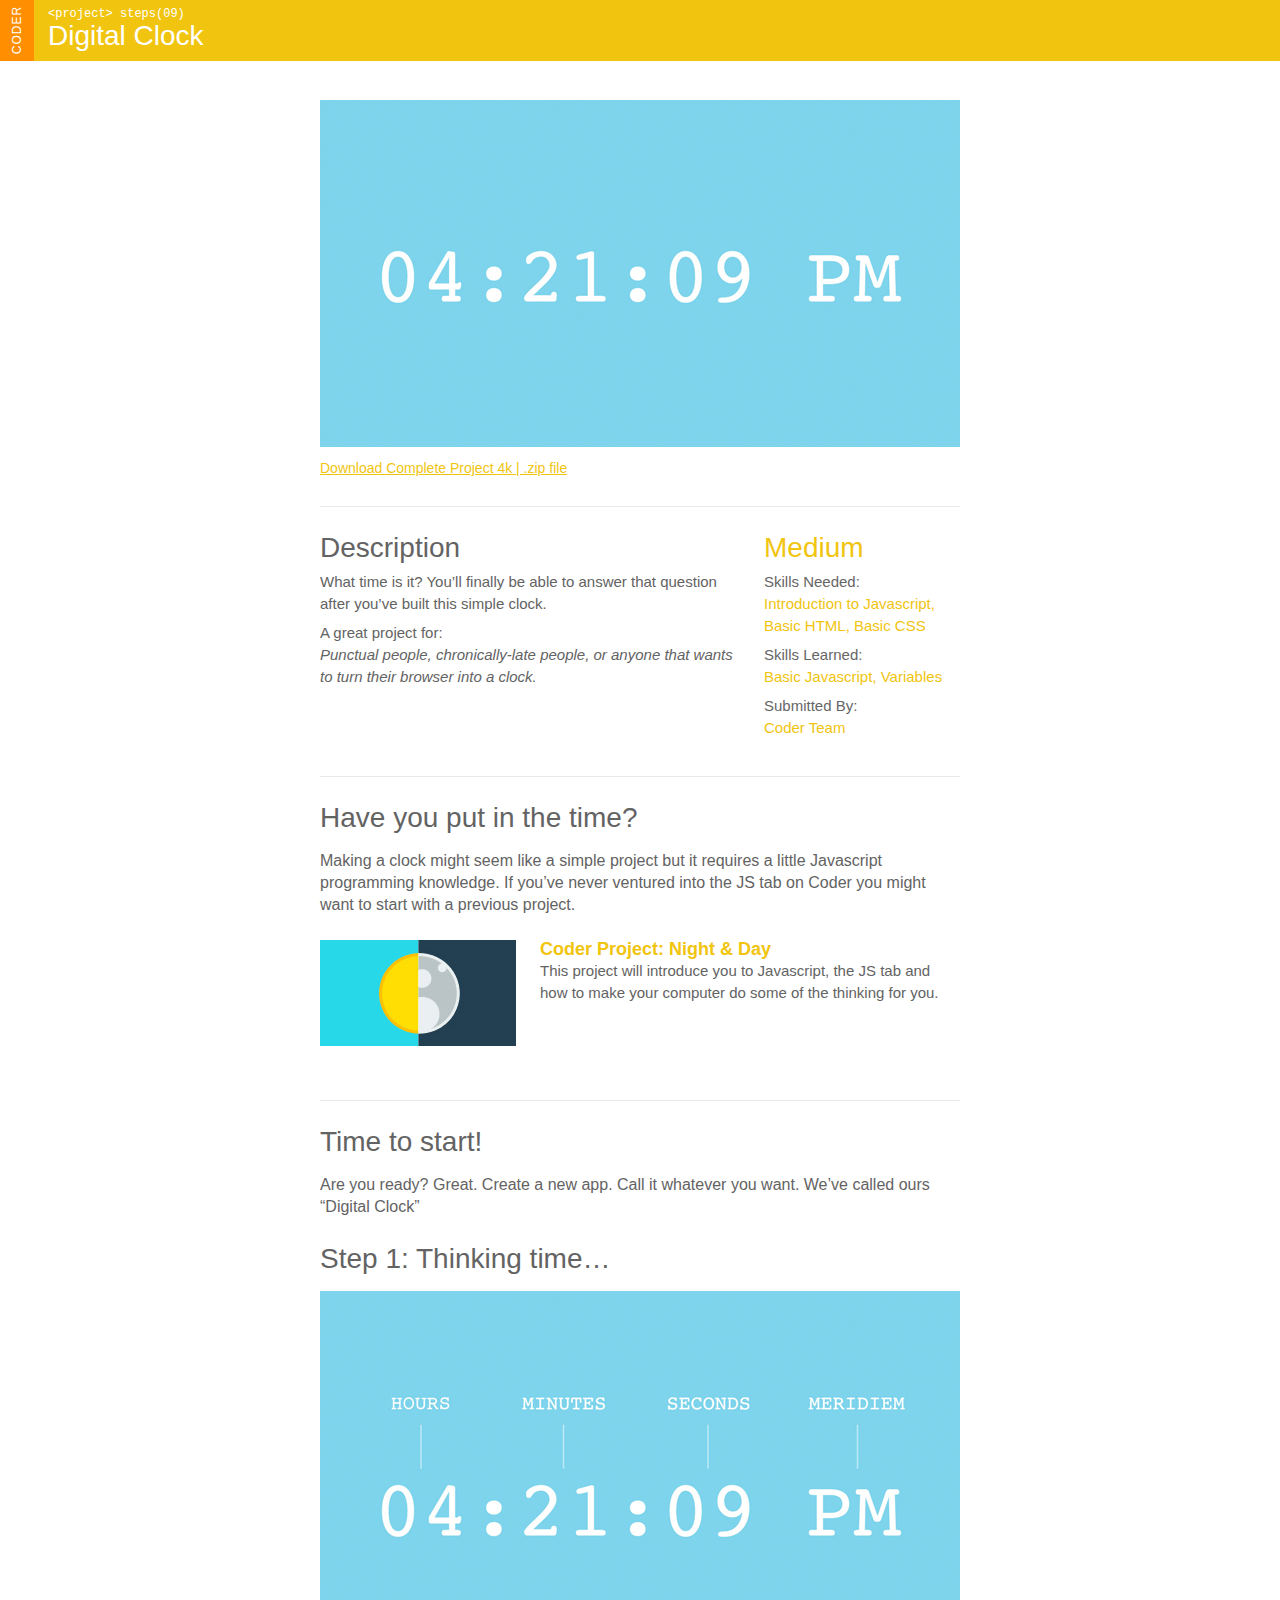
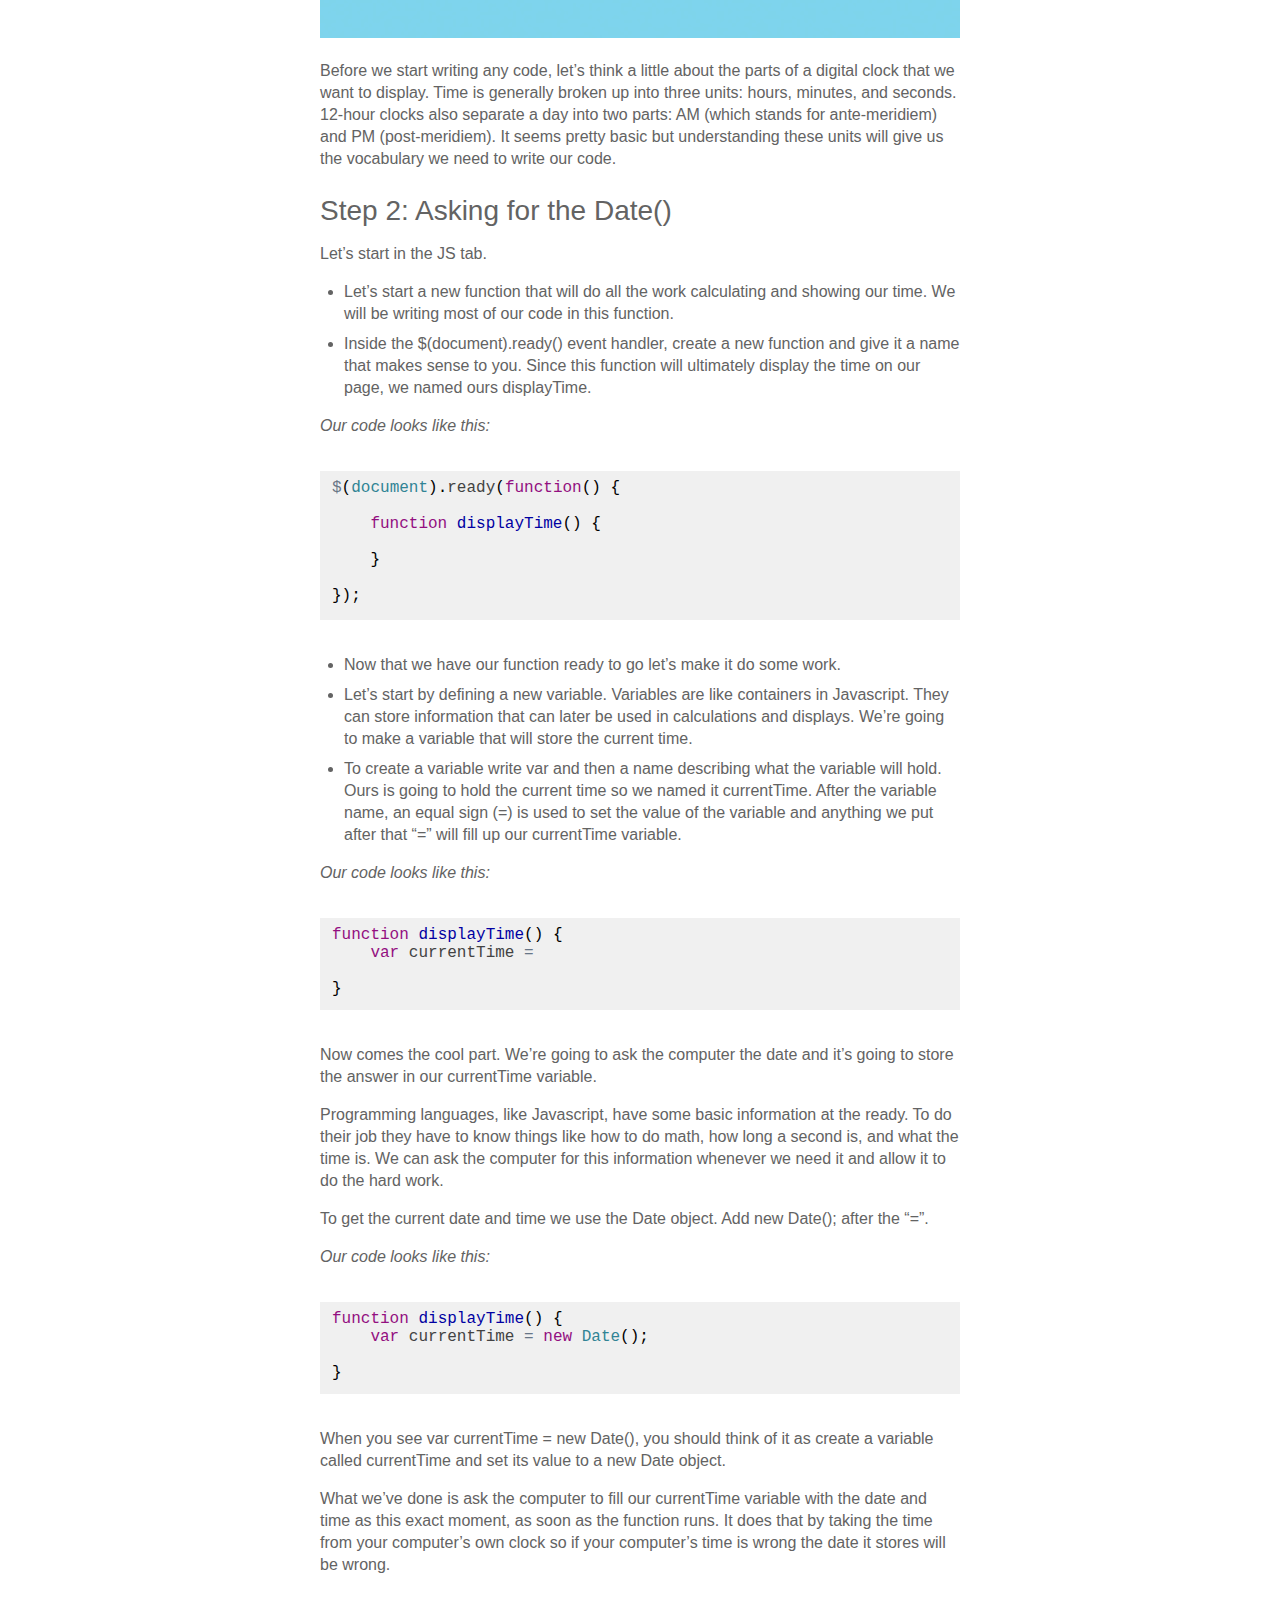
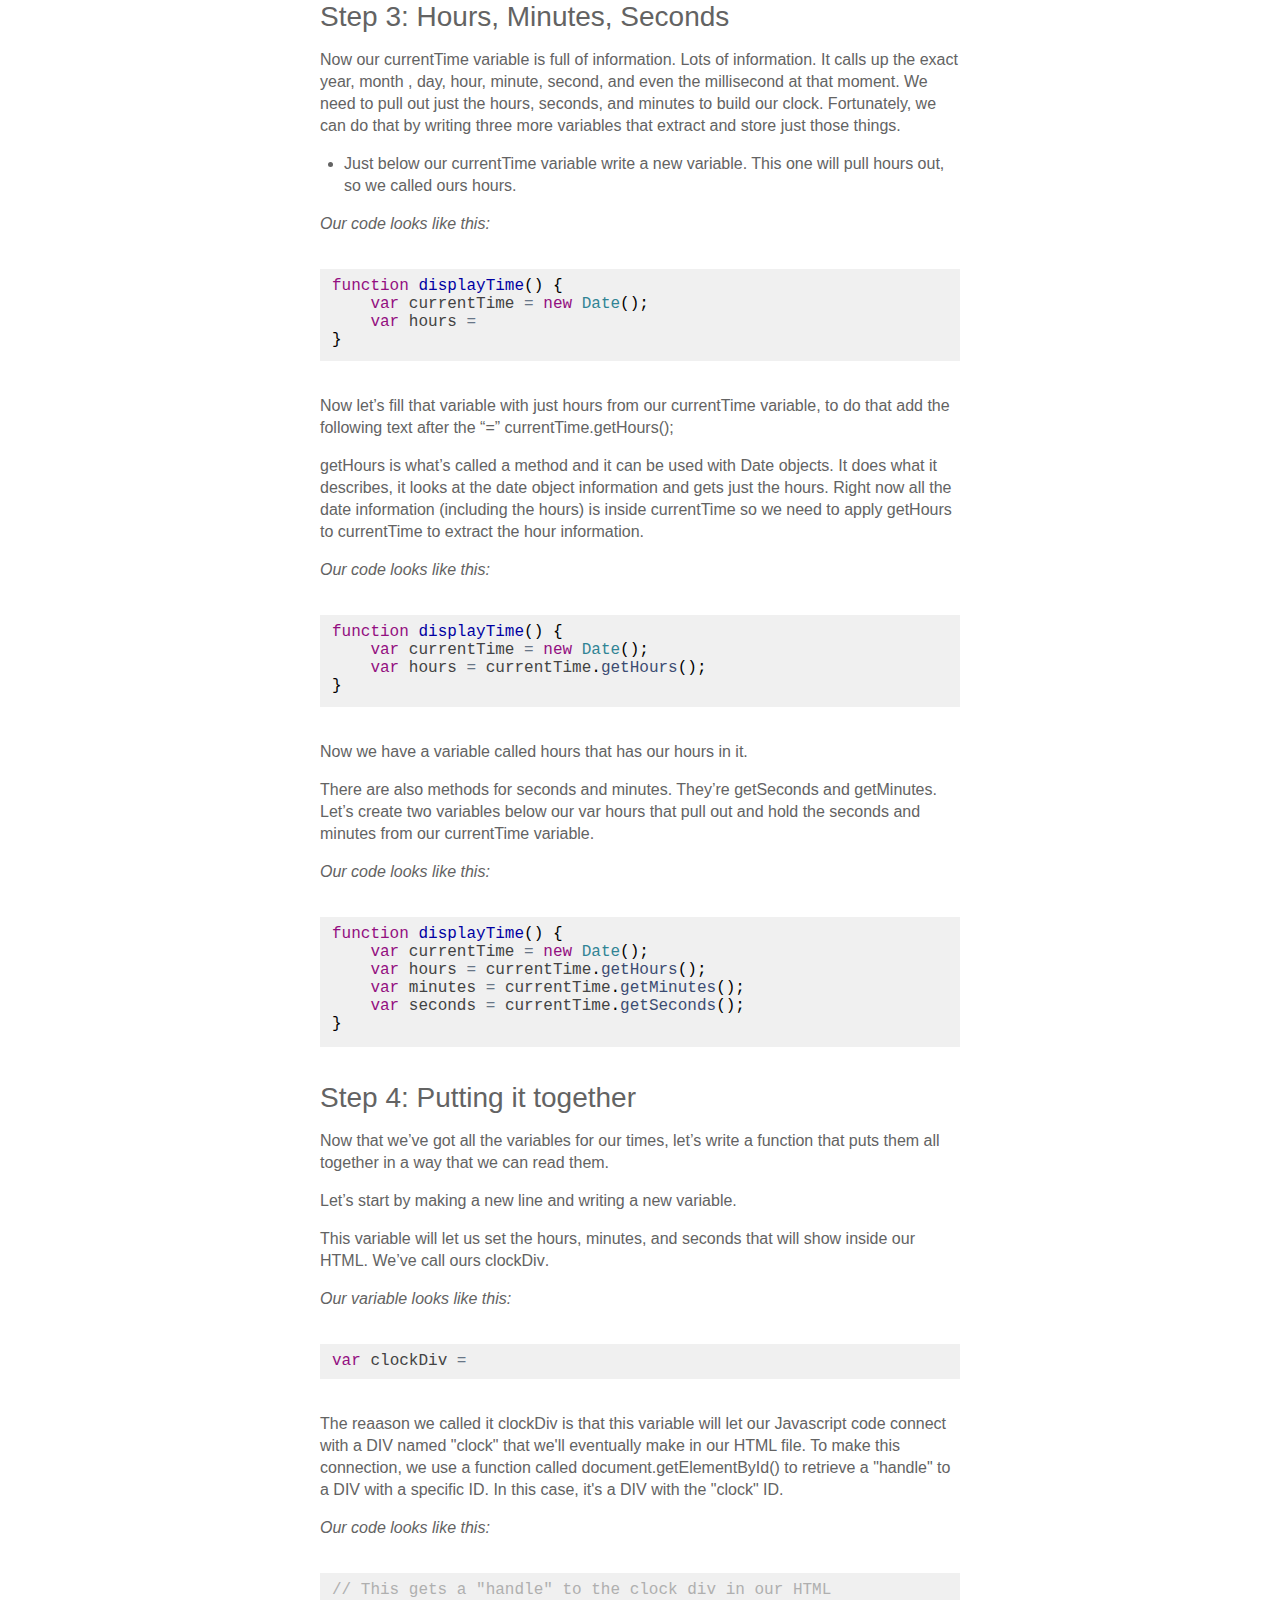
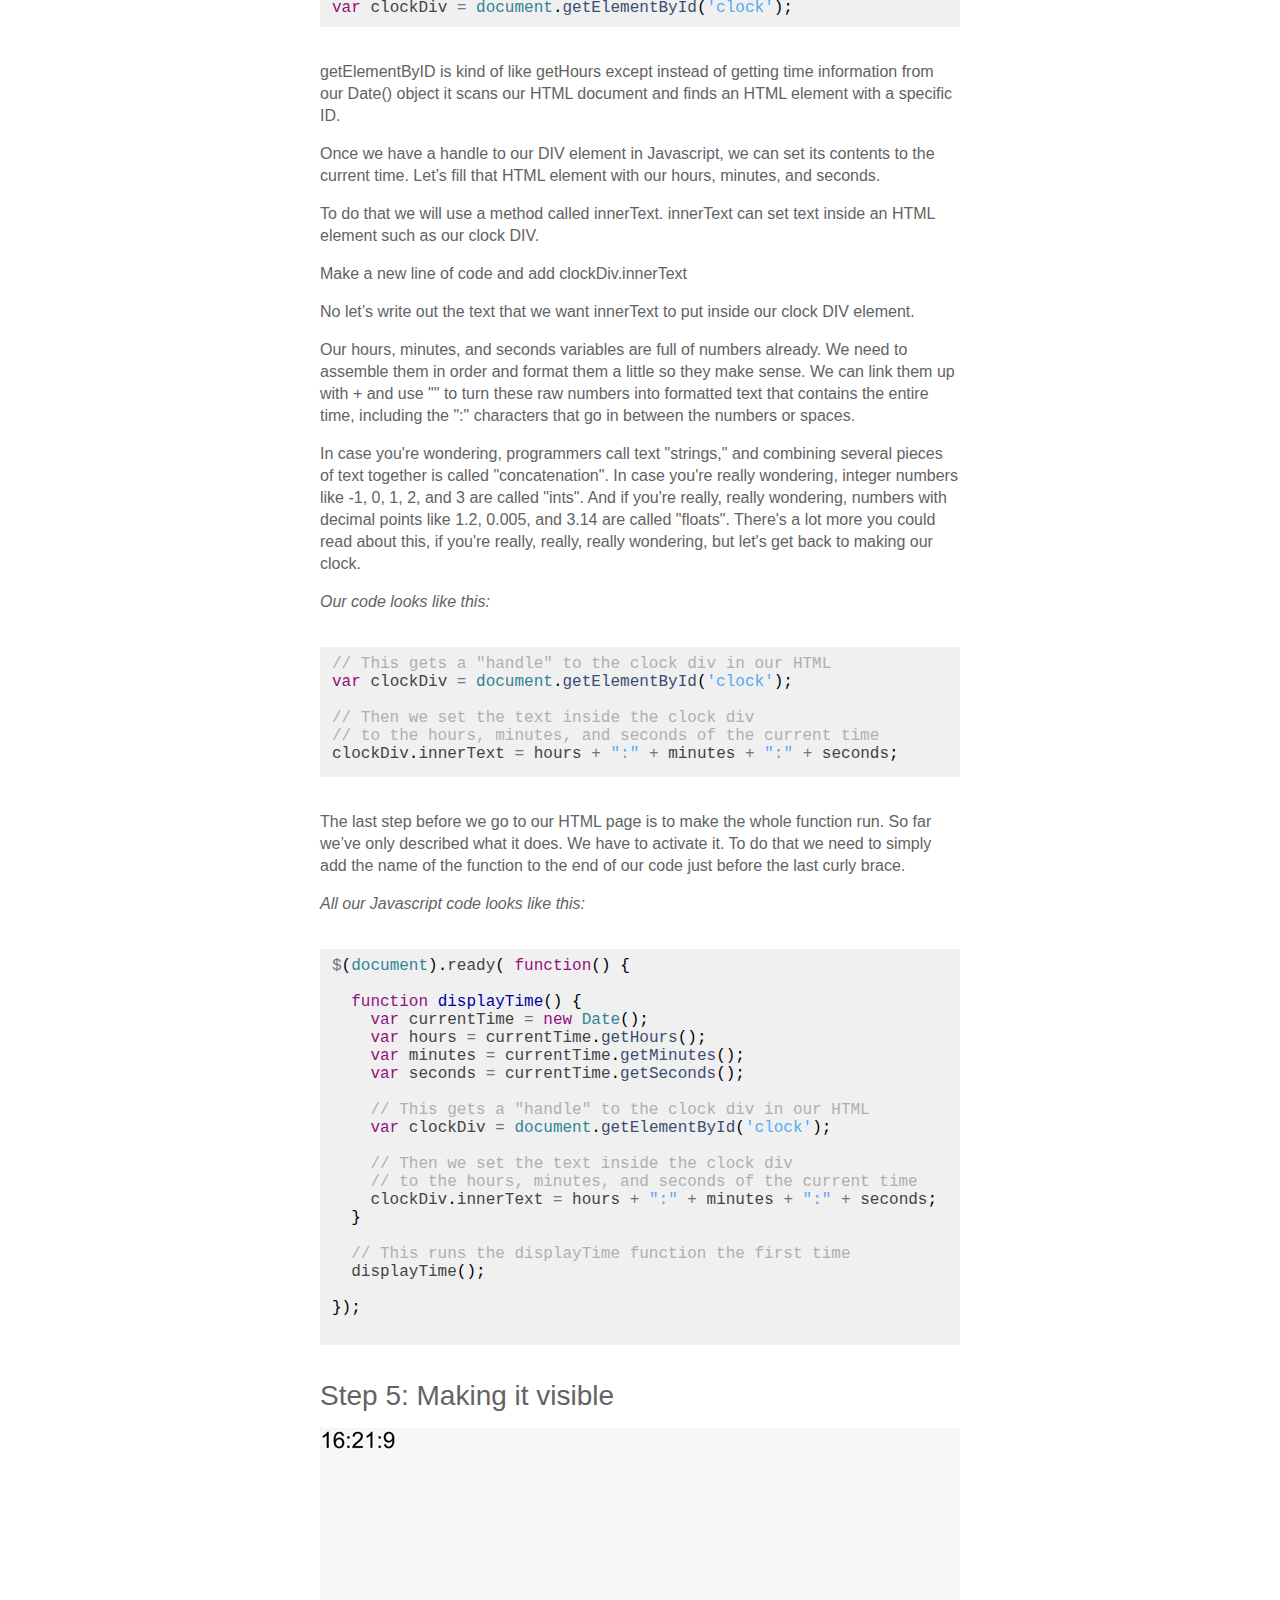
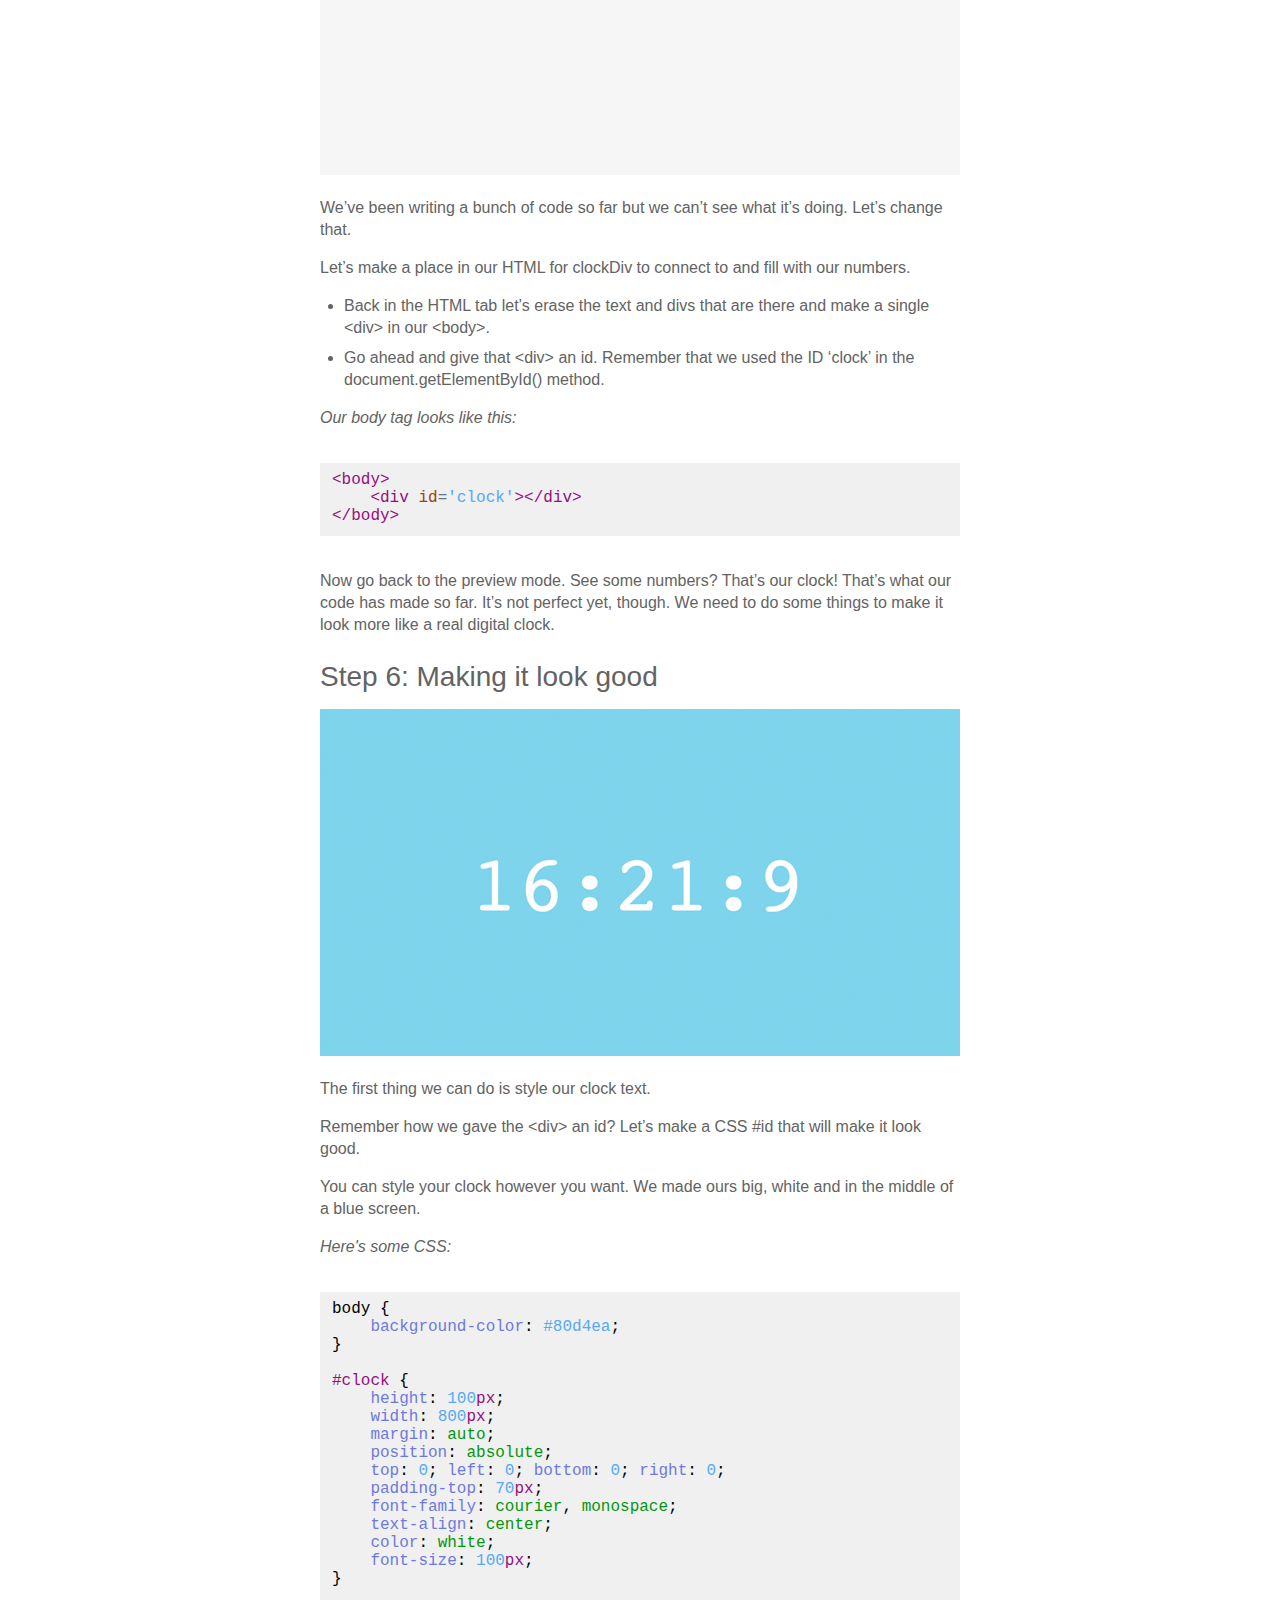
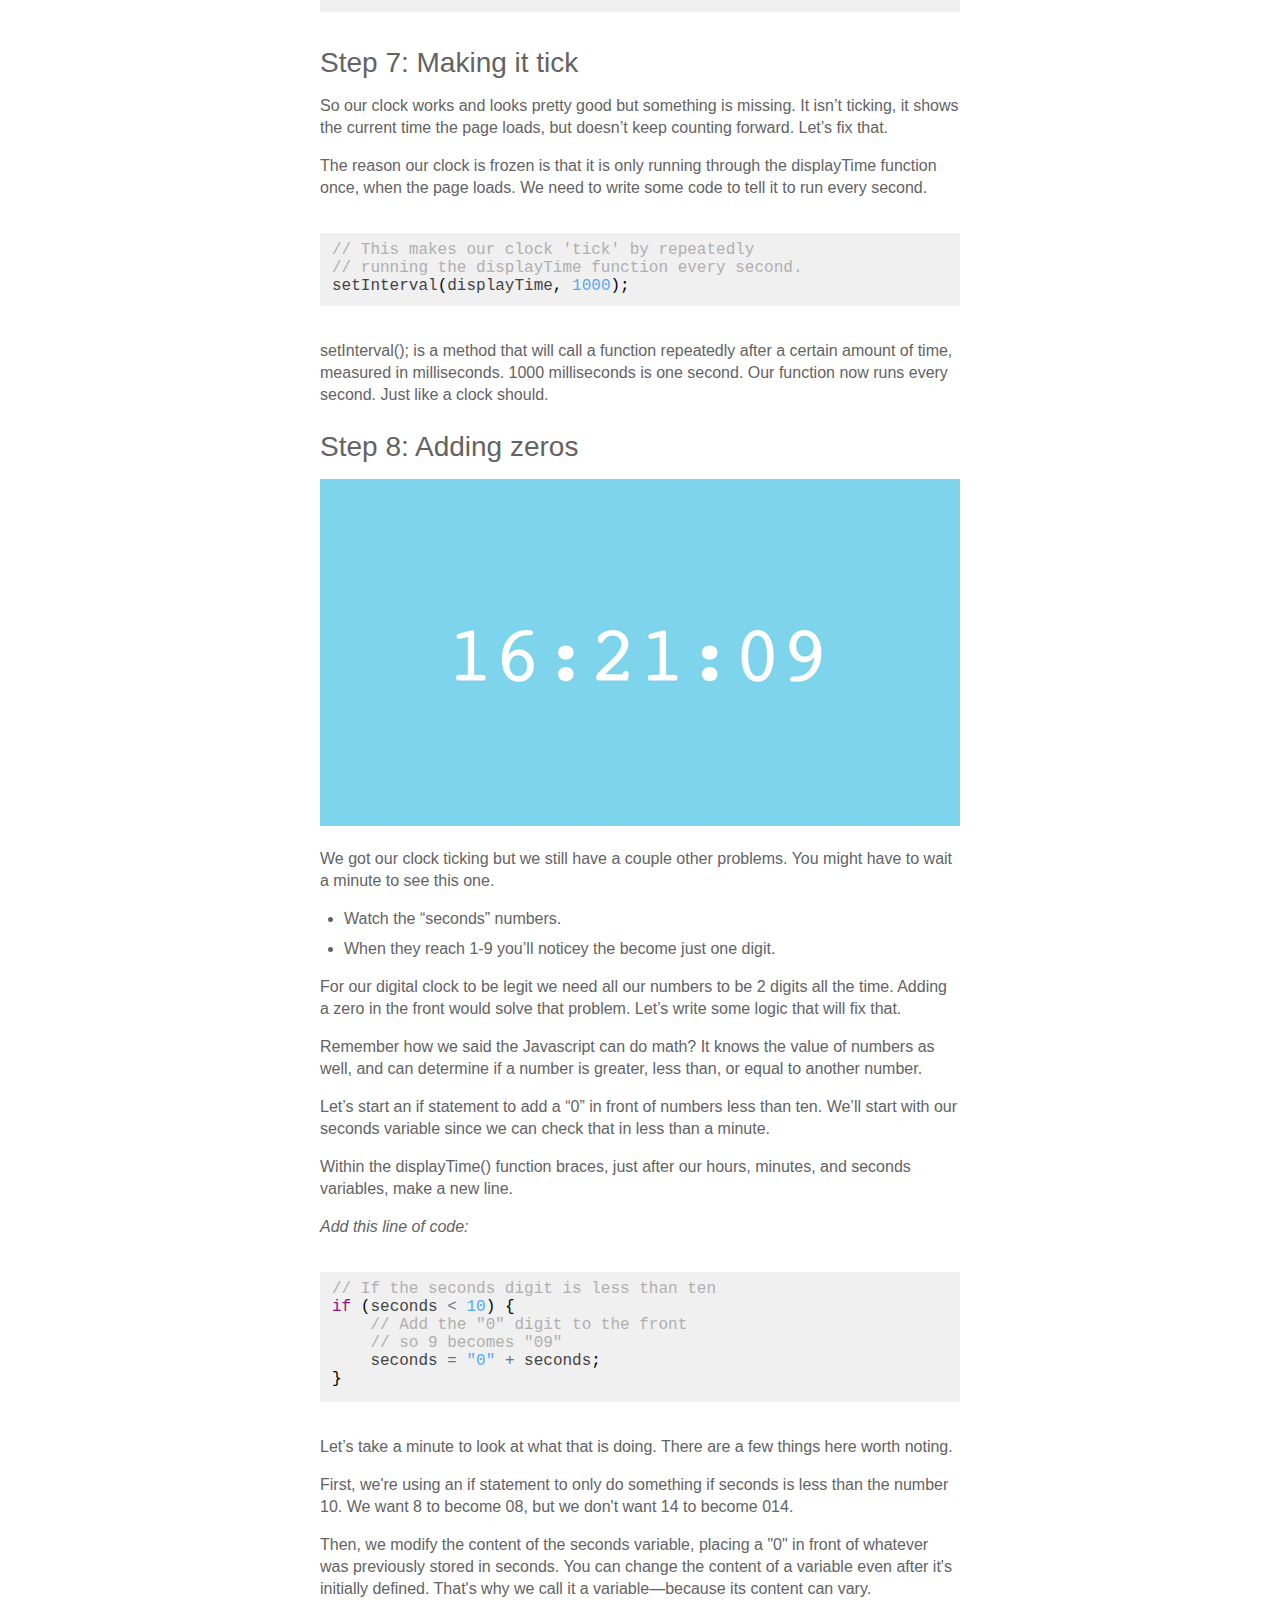
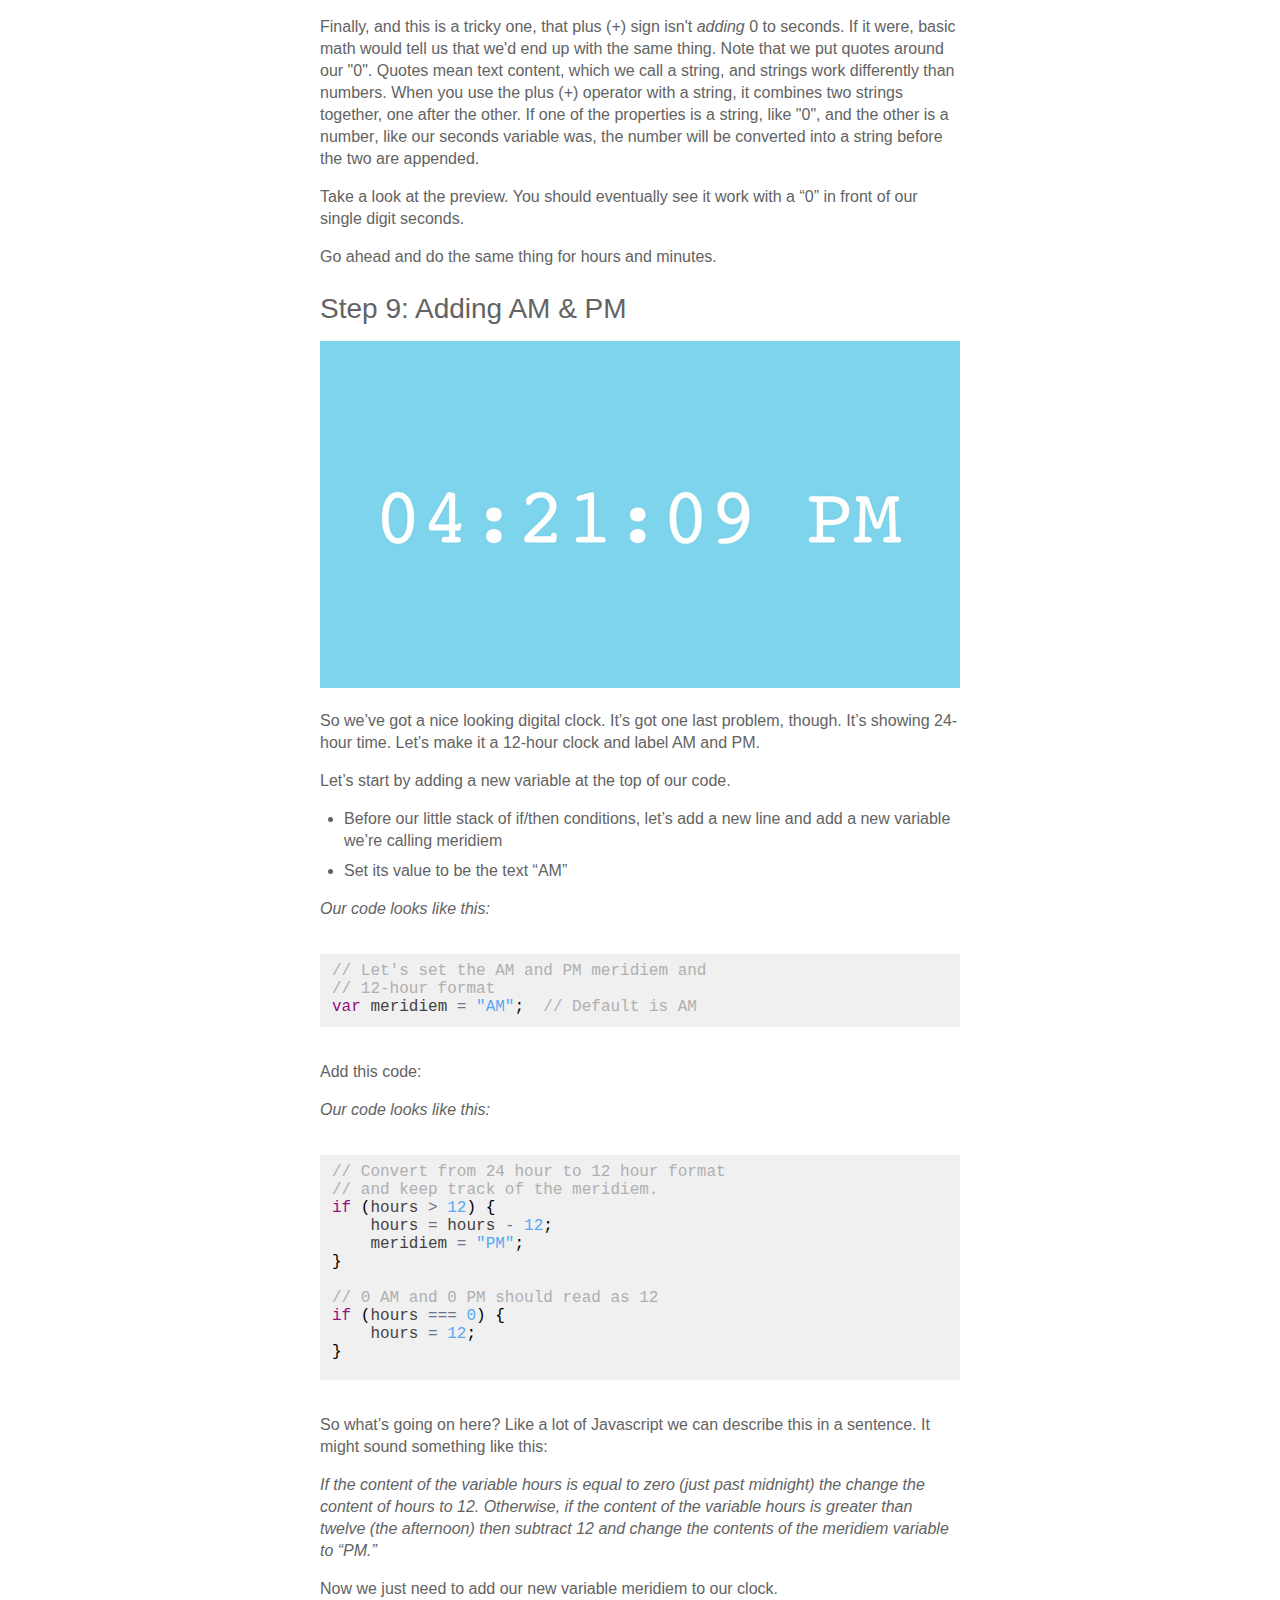
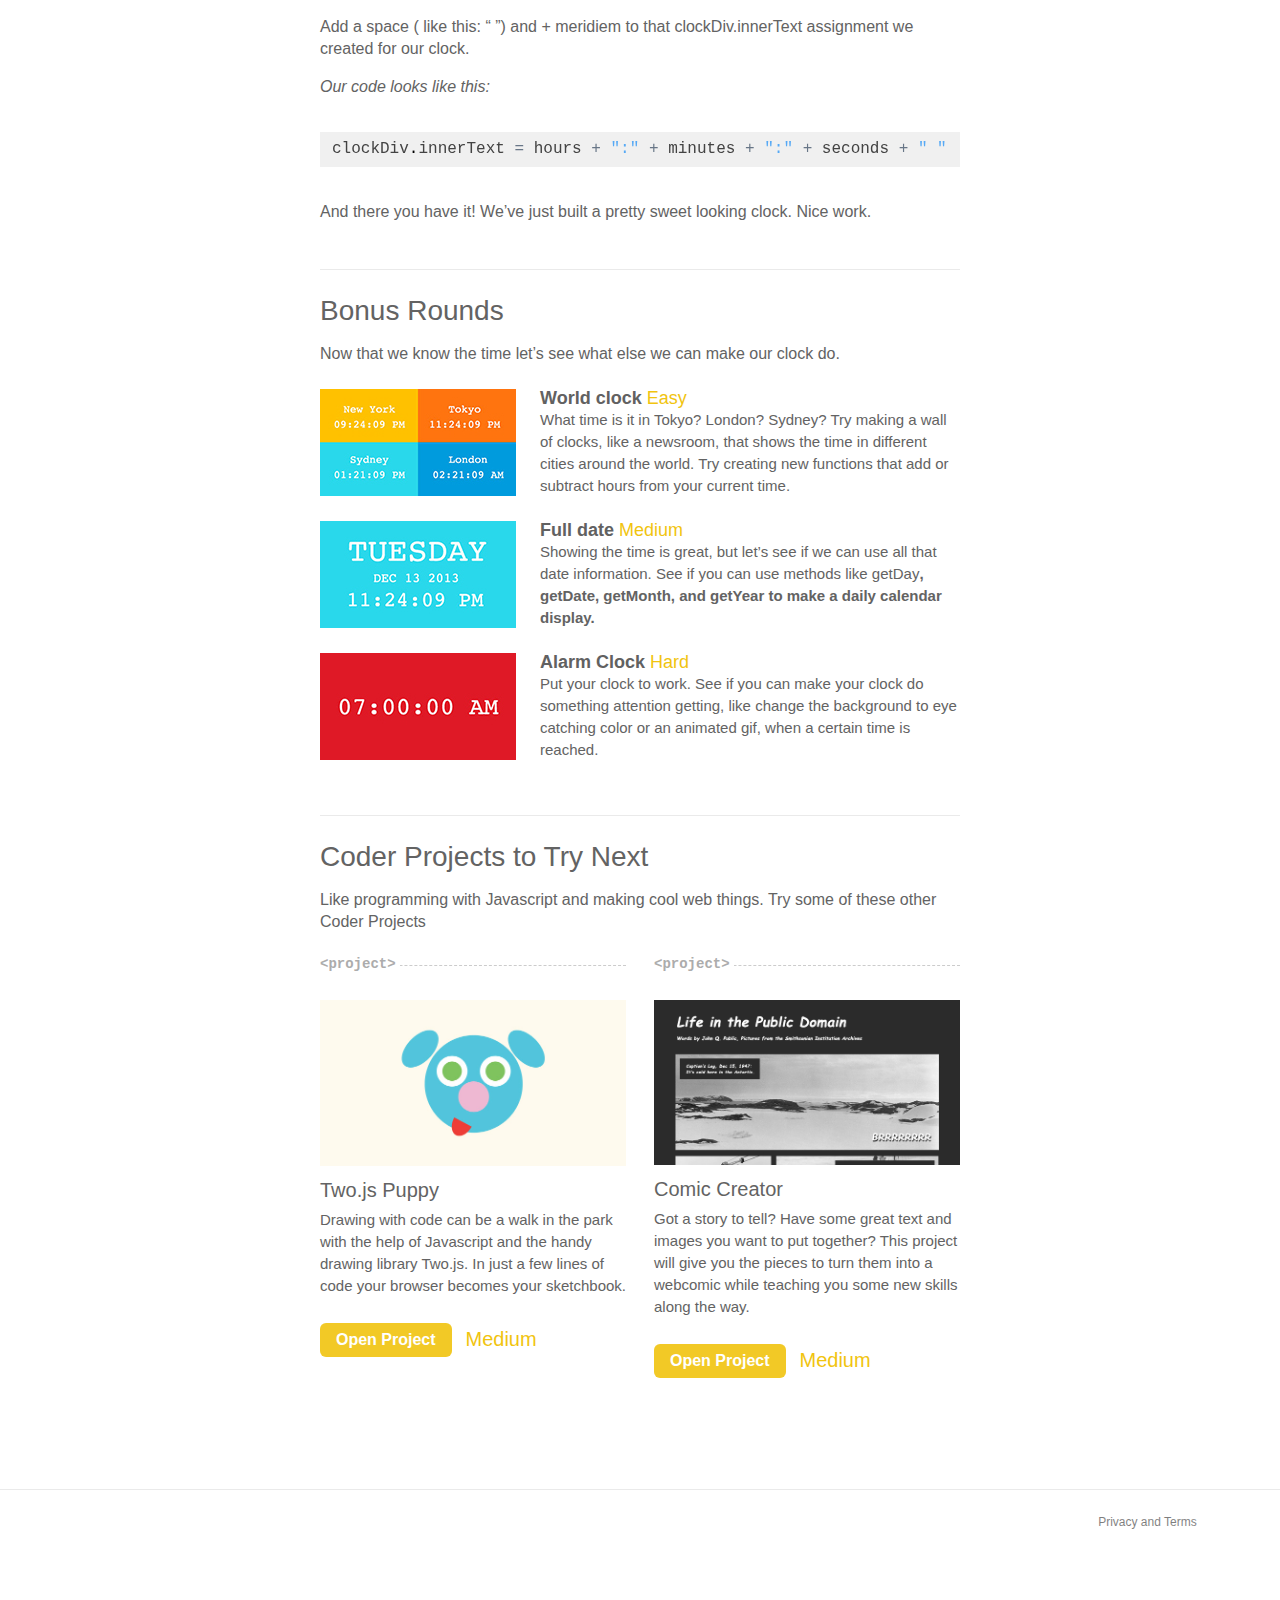
<file: projects/digital_clock/index.html>
<!DOCTYPE html>
<html itemscope itemtype="http://schema.org/Product">
<head> 
    <title>Digital Clock | Coder Projects</title>
    <meta charset="utf-8">
    <link rel="icon" type="image/x-icon" href="../../assets/images/favicon.ico" />
    <link href="../../shared_assets/css/project.css" media="all" rel="stylesheet" type="text/css"/>
    <script src="../../shared_assets/js/jquery.min.js"></script>
    <script src="../../shared_assets/js/ace-min/ace.js" type="text/javascript" charset="utf-8"></script>
    <script src="../../shared_assets/js/project.js"></script>
    <meta itemprop="name" content="Digital Clock | Coder Projects">
    <meta itemprop="description" content="Things to make. Stuff to learn. Make fun web stuff on Raspberry Pi.">
    <meta itemprop="image" content="http://googlecreativelab.github.io/coder-projects/projects/digital_clock/assets/images/info.jpg">
</head>
<body>
    <div id="project_nav">
        <div class="project_home"><a href="../../">Coder</a></div>
        <div class="project_info">&lt;project&gt; steps(09)</div>
        <h1>Digital Clock</h1>
        <a href="http://goo.gl/coder" class="what_is_coder">What's CODER?</a>
    </div>
    <div class="section intro">
        <img class="feature" src="assets/images/feature_full.jpg" />
        <a href="assets/downloads/digital_clock.zip" target="_blank" class="project_download trackdl">Download   Complete Project <span class="info">4k | .zip file</span></a>
    </div>
    <div class="section description">
        <div class="details">
            <h2>Description</h2>
            <p>What time is it? You’ll finally be able to answer that question after you’ve built this simple clock.</p>
            <p class="whofor"><strong>A great project for:</strong>
            Punctual people, chronically-late people, or anyone that wants to turn their browser into a clock.
            </p>
        </div>
        <div class="meta">
            <div class="difficulty">Medium</div>
            <p><span class="name">Skills Needed:</span>
                Introduction to Javascript, Basic HTML, Basic CSS
            </p>
            <p><span class="name">Skills Learned:</span>
                Basic Javascript, Variables 
            </p>
            <p><span class="name">Submitted By:</span>
                Coder Team
            </p>
        </div>
        <div class="clear"></div>
    </div>
    <div class="section">
        <h2>Have you put in the time?</h2>
        <p>Making a clock might seem like a simple project but it requires a little Javascript programming knowledge. If you’ve never ventured into the JS tab on Coder you might want to start with a previous project.</p>
        <div class="projectlink">
            <img src="../night_and_day/assets/images/feature_sml.jpg" />
            <div class="details">
                <h3><a href="../night_and_day/">Coder Project: Night & Day</a></h3>
                <p>This project will introduce you to Javascript, the JS tab and how to make your computer do some of the thinking for you.</p>
            </div>
            <div class="clear"></div>
        </div>
    </div>
    <div class="section steps">
        <div class="step">
            <h2>Time to start!</h2>
            <p>Are you ready? Great. Create a new app. Call it whatever you want. We’ve called ours “Digital Clock”</p>
        </div>
        <div class="step">
            <h2>Step 1: Thinking time…</h2>
            <p><img src="assets/images/step_01_diagram.jpg"/></p>
            <p>Before we start writing any code, let’s think a little about the parts of a digital clock that we want to display. Time is generally broken up into three units: hours, minutes, and seconds. 12-hour clocks also separate a day into two parts: AM (which stands for ante-meridiem) and PM (post-meridiem). It seems pretty basic but understanding these units will give us the vocabulary we need to write our code.</p>
        </div>
        <div class="step">
            <h2>Step 2: Asking for the Date()</h2>
            <p>Let’s start in the JS tab.</p>
            <ul>
                <li>Let’s start a new function that will do all the work calculating and showing our time.  We will be writing most of our code in this function.</li>
                <li>Inside the $(document).ready() event handler, create a new function and give it a name that makes sense to you. Since this function will ultimately display the time on our page, we named ours displayTime.</li>
            </ul>
            <p><i>Our code looks like this:</i></p>
            <div class="codeview">
                <div class="data" data-type="javascript">
$(document).ready(function() {

    function displayTime() {

    }

});
                </div>
            </div>
             <ul>
                <li>Now that we have our function ready to go let’s make it do some work.</li>
                <li> Let’s start by defining a new <b>variable</b>. Variables are like containers in Javascript. They can store information that can later be used in calculations and displays. We’re going to make a variable that will store the current time.</li>
                <li>To create a variable write var and then a name describing what the variable will hold. Ours is going to hold the current time so we named it <b>currentTime</b>. After the variable name, an equal sign (<b>=</b>) is used to set the value of the variable and anything we put after that <b>“=”</b> will fill up our <b>currentTime</b> variable.</li>
            </ul>
            <p><i>Our code looks like this:</i></p>
            <div class="codeview">
                <div class="data" data-type="javascript">
function displayTime() {
	var currentTime =

}
                </div>
            </div>
            <p>Now comes the cool part. We’re going to ask the computer the date and it’s going to store the answer in our <b>currentTime</b> variable.</p>
        	<p>Programming languages, like Javascript, have some basic information at the ready. To do their job they have to know things like how to do math, how long a second is, and what the time is. We can ask the computer for this information whenever we need it and allow it to do the hard work.</p>
       		<p>To get the current date and time we use the <b>Date</b> object. Add <b>new Date();</b> after the <b>“=”</b>.</p>
       		<p><i>Our code looks like this:</i></p>
       		<div class="codeview">
                <div class="data" data-type="javascript">
function displayTime() {
	var currentTime = new Date();

}
                </div>
            </div>
            <p>When you see <b>var currentTime = new Date()</b>, you should think of it as <b>create a variable called currentTime and set its value to a new Date object</b>. 
            <p>What we’ve done is ask the computer to fill our <b>currentTime</b> variable with the date and time as this exact moment, as soon as the function runs. It does that by taking the time from your computer’s own clock so if your computer’s time is wrong the date it stores will be wrong.</p>
        </div>
        <div class="step">
            <h2>Step 3: Hours, Minutes, Seconds</h2>
            <p>Now our <b>currentTime</b> variable is full of information. Lots of information. It calls up the exact year, month , day, hour, minute, second, and even the millisecond at that moment. We need to pull out just the hours, seconds, and minutes to build our clock. Fortunately, we can do that by writing three more variables that extract and store just those things.</p>
			<ul>
				<li>Just below our <b>currentTime</b> variable write a new variable. This one will pull hours out, so we called ours <b>hours</b>.</li>
			</ul>
			<p><i>Our code looks like this:</i></p>
			<div class="codeview">
                <div class="data" data-type="javascript">
function displayTime() {
	var currentTime = new Date();
	var hours = 
}
                </div>
            </div>
            <p>Now let’s fill that variable with just hours from our <b>currentTime</b> variable, to do that add the following text after the <b>“=”</b> <b>currentTime.getHours();</b></p>      
			<p><b>getHours</b> is what’s called a <b>method</b> and it can be used with <b>Date</b> objects. It does what it describes, it looks at the date object information and gets just the hours. Right now all the date information (including the hours) is inside <b>currentTime</b> so we need to apply <b>getHours</b> to currentTime to extract the hour information.</p>        
        	<p><i>Our code looks like this:</i></p>
			<div class="codeview">
                <div class="data" data-type="javascript">
function displayTime() {
	var currentTime = new Date();
	var hours = currentTime.getHours();
}
                </div>
            </div>
            <p>Now we have a variable called <b>hours</b> that has our hours in it.</p>
            <p>There are also methods for seconds and minutes. They’re <b>getSeconds</b> and <b>getMinutes</b>. Let’s create two variables below our <b>var hours</b> that pull out and hold the seconds and minutes from our <b>currentTime</b> variable.</p>
			<p><i>Our code looks like this:</i></p>
			<div class="codeview">
                <div class="data" data-type="javascript">
function displayTime() {
	var currentTime = new Date();
	var hours = currentTime.getHours();
	var minutes = currentTime.getMinutes();
   	var seconds = currentTime.getSeconds();
}
                </div>
            </div>        
        </div>
        <div class="step">
            <h2>Step 4: Putting it together</h2>
            <p>Now that we’ve got all the variables for our times, let’s write a function that puts them all together in a way that we can read them.</p>
        	<p>Let’s start by making a new line and writing a new variable. </p>
            <p>This variable will let us set the hours, minutes, and seconds that will show inside our HTML. We’ve call ours <b>clockDiv</b>.</p>
        	<p><i>Our variable looks like this:</i></p>
			<div class="codeview">
                <div class="data" data-type="javascript">
var clockDiv = 
                </div>
            </div>
            <p>The reaason we called it <b>clockDiv</b> is that this variable will let our Javascript code connect with a DIV named "clock" that we'll eventually make in our HTML file. To make this connection, we use a function called <b>document.getElementById()</b> to retrieve a "handle" to a DIV with a specific ID. In this case, it's a DIV with the "<b>clock</b>" ID.</p>
       		<p><i>Our code looks like this:</i></p>
			<div class="codeview">
                <div class="data" data-type="javascript">
// This gets a "handle" to the clock div in our HTML
var clockDiv = document.getElementById('clock');
                </div>
            </div>
            <p><b>getElementByID</b> is kind of like <b>getHours</b> except instead of getting time information from our <b>Date()</b> object it scans our HTML document and finds an HTML element with a specific ID.</p>
        	<p>Once we have a handle to our DIV element in Javascript, we can set its contents to the current time. Let’s fill that HTML element with our <b>hours</b>, <b>minutes</b>, and <b>seconds</b>.</p>
            <p>To do that we will use a method called <b>innerText</b>. <b>innerText</b> can set text inside an HTML element such as our clock DIV.</p>
        	<p>Make a new line of code and add <b>clockDiv.innerText</b></p>
            <p>No let’s write out the text that we want <b>innerText</b> to put inside our <b>clock</b> DIV element.</p>
            <p>Our <b>hours</b>, <b>minutes</b>, and <b>seconds</b> variables are full of numbers already. We need to assemble them in order and format them a little so they make sense. We can link them up with <b>+</b> and use <b>""</b> to turn these raw numbers into formatted text that contains the entire time, including the ":" characters that go in between the numbers or spaces.</p>
            <p>In case you're wondering, programmers call text "<b>strings</b>," and combining several pieces of text together is called "<b>concatenation</b>". In case you're really wondering, integer numbers like -1, 0, 1, 2, and 3 are called "<b>ints</b>". And if you're really, really wondering, numbers with decimal points like 1.2, 0.005, and 3.14 are called "<b>floats</b>". There's a lot more you could read about this, if you're really, really, really wondering, but let's get back to making our clock.</p>
        	<p><i>Our code looks like this:</i></p>
			<div class="codeview">
                <div class="data" data-type="javascript">
// This gets a "handle" to the clock div in our HTML
var clockDiv = document.getElementById('clock');

// Then we set the text inside the clock div
// to the hours, minutes, and seconds of the current time
clockDiv.innerText = hours + ":" + minutes + ":" + seconds;
                </div>
            </div>
       		<p>The last step before we go to our HTML page is to make the whole function run. So far we’ve only described what it does. We have to activate it. To do that we need to simply add the name of the function to the end of our code just before the last curly brace. </p>
       		<p><i>All our Javascript code looks like this:</i></p>
			<div class="codeview">
                <div class="data" data-type="javascript">
$(document).ready( function() {

  function displayTime() {
    var currentTime = new Date();
    var hours = currentTime.getHours();
    var minutes = currentTime.getMinutes();
    var seconds = currentTime.getSeconds();

    // This gets a "handle" to the clock div in our HTML
    var clockDiv = document.getElementById('clock');

    // Then we set the text inside the clock div 
    // to the hours, minutes, and seconds of the current time
    clockDiv.innerText = hours + ":" + minutes + ":" + seconds;
  }

  // This runs the displayTime function the first time
  displayTime();

});
                </div>
            </div>
        </div>
        <div class="step">
            <h2>Step 5: Making it visible</h2>
            <p><img src="assets/images/step_05.jpg"/></p>
            <p>We’ve been writing a bunch of code so far but we can’t see what it’s doing. Let’s change that.</p>
            <p>Let’s make a place in our HTML for <b>clockDiv</b> to connect to and fill with our numbers.</p>
            <ul>
            	<li>Back in the HTML tab let’s erase the text and divs that are there and make a single <b>&lt;div></b> in our <b>&lt;body></b>.</li>
                <li>Go ahead and give that <b>&lt;div></b> an id. Remember that we used the ID ‘<b>clock</b>’ in the <b>document.getElementById()</b> method.</li>
            </ul>
            <p><i>Our <b>body</b> tag looks like this:</i></p>
            <div class="codeview">
                <div class="data" data-type="html">
&lt;body>
    &lt;div id='clock'>&lt;/div>
&lt;/body>
                </div>
            </div>
            <p>Now go back to the preview mode. See some numbers? That’s our clock! That’s what our code has made so far. It’s not perfect yet, though. We need to do some things to make it look more like a real digital clock.</p>
        </div>
        <div class="step">
            <h2>Step 6: Making it look good</h2>
            <p><img src="assets/images/step_06.jpg"/></p>
            <p>The first thing we can do is style our clock text.</p>
            <p>Remember how we gave the <b>&lt;div></b> an id? Let’s make a CSS <b>#id</b> that will make it look good.</p>
            <p>You can style your clock however you want. We made ours big, white and in the middle of a blue screen.</p>
        	<p><i>Here's some CSS:</i></p>
            <div class="codeview">
                <div class="data" data-type="css">
body {
    background-color: #80d4ea;
}

#clock {
    height: 100px;
    width: 800px;
    margin: auto;
    position: absolute;
    top: 0; left: 0; bottom: 0; right: 0;
    padding-top: 70px;
    font-family: courier, monospace;
    text-align: center;
    color: white;
    font-size: 100px;
}                 
                </div>
            </div>
        </div>
        <div class="step">
            <h2>Step 7: Making it tick</h2>
            <p>So our clock works and looks pretty good but something is missing. It isn’t ticking, it shows the current time the page loads, but doesn’t keep counting forward. Let’s fix that.</p>
            <p>The reason our clock is frozen is that it is only running through the <b>displayTime</b> function once, when the page loads. We need to write some code to tell it to run every second.</p>
            <div class="codeview">
                <div class="data" data-type="javascript">
// This makes our clock 'tick' by repeatedly
// running the displayTime function every second.
setInterval(displayTime, 1000);
                </div>
            </div>
            <p><b>setInterval();</b> is a method that will call a function repeatedly after a certain amount of time, measured in milliseconds.  1000 milliseconds is one second. Our function now runs every second. Just like a clock should.</p>
        </div>
        <div class="step">
            <h2>Step 8: Adding zeros</h2>
            <p><img src="assets/images/step_08.jpg"/></p>
            <p>We got our clock ticking but we still have a couple other problems. You might have to wait a minute to see this one.</p>
            <ul>
            	<li>Watch the “seconds” numbers.</li>
            	<li>When they reach 1-9 you’ll noticey the become just one digit. </li>
            </ul>
            <p>For our digital clock to be legit we need all our numbers to be 2 digits all the time. Adding a zero in the front would solve that problem. Let’s write some logic that will fix that.</p>
            <p>Remember how we said the Javascript can do math? It knows the value of numbers as well, and can determine if a number is greater, less than, or equal to another number.</p>
            <p>Let’s start an <b>if</b> statement to add a <b>“0”</b> in front of numbers less than ten. We’ll start with our seconds variable since we can check that in less than a minute.</p>
            <p>Within the  <b>displayTime()</b> function braces, just after our <b>hours</b>, <b>minutes</b>, and <b>seconds</b> variables, make a new line.</p>
        	<p><i>Add this line of code:</i></p>
        	<div class="codeview">
                <div class="data" data-type="javascript">
// If the seconds digit is less than ten                    
if (seconds &lt; 10) {
    // Add the "0" digit to the front
    // so 9 becomes "09"
    seconds = "0" + seconds;
}
                </div>
            </div>
        	<p>Let’s take a minute to look at what that is doing. There are a few things here worth noting.</p>
            <p>First, we're using an <b>if</b> statement to only do something if <b>seconds</b> is less than the number 10. We want <b>8</b> to become <b>08</b>, but we don't want <b>14</b> to become <b>014</b>.</p>
            <p>Then, we modify the content of the <b>seconds</b> variable, placing a <b>"0"</b> in front of whatever was previously stored in <b>seconds</b>. You can change the content of a variable even after it's initially defined. That's why we call it a variable&mdash;because its content can vary.</p>
            <p>Finally, and this is a tricky one, that plus (<b>+</b>) sign isn't <i>adding</i> <b>0</b> to <b>seconds</b>. If it were, basic math would tell us that we'd end up with the same thing. Note that we put quotes around our <b>"0"</b>. Quotes mean text content, which we call a <b>string</b>, and strings work differently than numbers. When you use the plus (<b>+</b>) operator with a string, it combines two strings together, one after the other.
            If one of the properties is a <b>string</b>, like <b>"0"</b>, and the other is a <b>number</b>, like our <b>seconds</b> variable was, the number will be converted into a string before the two are appended.</p> 
        	<p>Take a look at the preview. You should eventually see it work with a “0” in front of our single digit seconds.</p>
        	<p>Go ahead and do the same thing for <b>hours</b> and <b>minutes</b>.</p>
        </div>
        <div class="step">
            <h2>Step 9: Adding AM & PM</h2>
            <p><img src="assets/images/feature_full.jpg"/></p>
            <p>So we’ve got a nice looking digital clock. It’s got one last problem, though. It’s showing 24-hour time. Let’s make it a 12-hour clock and label AM and PM.</p>
        	<p>Let’s start by adding a new variable at the top of our code.</p>
        	<ul>
        		<li>Before our little stack of if/then conditions, let’s add a new line and add a new variable we’re calling <b>meridiem</b></li>
        		<li>Set its value to be the text <b>“AM”</b></li>
        	</ul>
        	<p><i>Our code looks like this:</i></p>
        	<div class="codeview">
                <div class="data" data-type="javascript">
// Let's set the AM and PM meridiem and 
// 12-hour format
var meridiem = "AM";  // Default is AM
                </div>
            </div>
            <p>Add this code:</p>
            <p><i>Our code looks like this:</i></p>
        	<div class="codeview">
                <div class="data" data-type="javascript">
// Convert from 24 hour to 12 hour format
// and keep track of the meridiem.
if (hours &gt; 12) {
    hours = hours - 12;
    meridiem = "PM";
}

// 0 AM and 0 PM should read as 12
if (hours === 0) {
    hours = 12;    
}
                </div>
            </div>
            <p>So what’s going on here? Like a lot of Javascript we can describe this in a sentence. It might sound something like this:</p>
            <p><i>If the content of the variable hours is equal to zero (just past midnight) the change the content of hours to 12. Otherwise, if the content of the variable hours is greater than twelve (the afternoon) then subtract 12 and change the contents of the meridiem variable to “PM.”</i></p>
        	<p>Now we just need to add our new variable meridiem to our clock.</p>
        	<p>Add a space ( like this: “ ”) and <b>+ meridiem</b> to that <b>clockDiv.innerText</b> assignment we created for our clock.</p>
        	<p><i>Our code looks like this:</i></p>
        	<div class="codeview">
                <div class="data" data-type="javascript">
clockDiv.innerText = hours + ":" + minutes + ":" + seconds + " " + meridiem;
                </div>
            </div>
            <p>And there you have it! We’ve just built a pretty sweet looking clock. Nice work.</p>
        </div>
    </div>

    <div class="section">
        <h2>Bonus Rounds</h2>
        <p>Now that we know the time let’s see what else we can make our clock do.</p>
        <div class="projectlink">
            <img src="assets/images/world_clock.jpg" />
            <div class="details">
                <h3>World clock <span class="difficulty">Easy</span></h3>
                <p>What time is it in Tokyo? London? Sydney? Try making a wall of clocks, like a newsroom, that shows the time in different cities around the world. Try creating new functions that add or subtract hours from your current time.</p>
            </div>
            <div class="clear"></div>
        </div>
        <div class="projectlink">
            <img src="assets/images/full_date.jpg" />
            <div class="details">
                <h3>Full date <span class="difficulty">Medium</span></h3>
                <p>Showing the time is great, but let’s see if we can use all that date information. See if you can use methods like <b>getDay<b/>, <b>getDate</b>, <b>getMonth</b>, and getYear to make a daily calendar display.</p>
            </div>
            <div class="clear"></div>
        </div>
        <div class="projectlink">
            <img src="assets/images/alarm_clock.jpg" />
            <div class="details">
                <h3>Alarm Clock <span class="difficulty">Hard</span></h3>
                <p>Put your clock to work. See if you can make your clock do something attention getting, like change the background to eye catching color or an animated gif, when a certain time is reached.</p>
            </div>
            <div class="clear"></div>
        </div>
    </div>

    <div class="section projects last">
        <h2>Coder Projects to Try Next</h2>
        <p>Like programming with Javascript and making cool web things. Try some of these other Coder Projects</p>

        <!-- Two.js Puppy -->
        <div class="project left">
            <span class="projectid">&lt;project&gt;</span>
            <img class="feature" src="../two_puppy/assets/images/feature_full.jpg" />
            <div class="details">
                <h3>Two.js Puppy</h3>
                <p>Drawing with code can be a walk in the park with the help of Javascript and the handy drawing library Two.js. In just a few lines of code your browser becomes your sketchbook.</p>
                <a href="../two_puppy/" class="button inline">Open Project</a>
                <div class="difficulty">Medium</div>
            </div>
        </div>
        <!-- end project -->

         
        <!-- Comic Creator -->
        <div class="project right">
            <span class="projectid">&lt;project&gt;</span>
            <img class="feature" src="../comic_creator/assets/images/feature_full.jpg" />
            <div class="details">
                <h3>Comic Creator</h3>
                <p>Got a story to tell? Have some great text and images you want to put together? This project will give you the pieces to turn them into a webcomic while teaching you some new skills along the way.</p>
                <a href="../comic_creator/" class="button inline">Open Project</a>
                <div class="difficulty">Medium</div>
            </div>
        </div>
        <!-- end project -->


        <div class="clear"></div>
    </div> <!-- end next projects -->
    <div class="footer">
        <div class="madewith bottom"></div>
        <div class="links">
            <a href="http://www.google.com/intl/en/policies/" class="trackout">Privacy and Terms</a>
            <div class="plusholder">
                <div class="g-plusone"></div>
            </div>
            <script type="text/javascript">
              (function() {
                var po = document.createElement('script'); po.type = 'text/javascript'; po.async = true;
                po.src = 'https://apis.google.com/js/plusone.js';
                var s = document.getElementsByTagName('script')[0]; s.parentNode.insertBefore(po, s);
              })();
            </script>
        </div>
    </div>
<script>
  (function(i,s,o,g,r,a,m){i['GoogleAnalyticsObject']=r;i[r]=i[r]||function(){
  (i[r].q=i[r].q||[]).push(arguments)},i[r].l=1*new Date();a=s.createElement(o),
  m=s.getElementsByTagName(o)[0];a.async=1;a.src=g;m.parentNode.insertBefore(a,m)
  })(window,document,'script','//www.google-analytics.com/analytics.js','ga');

  ga('create', 'UA-41998892-3', 'googlecreativelab.github.io');
  ga('send', 'pageview');
  
</script>

</body>
</html>
</file>
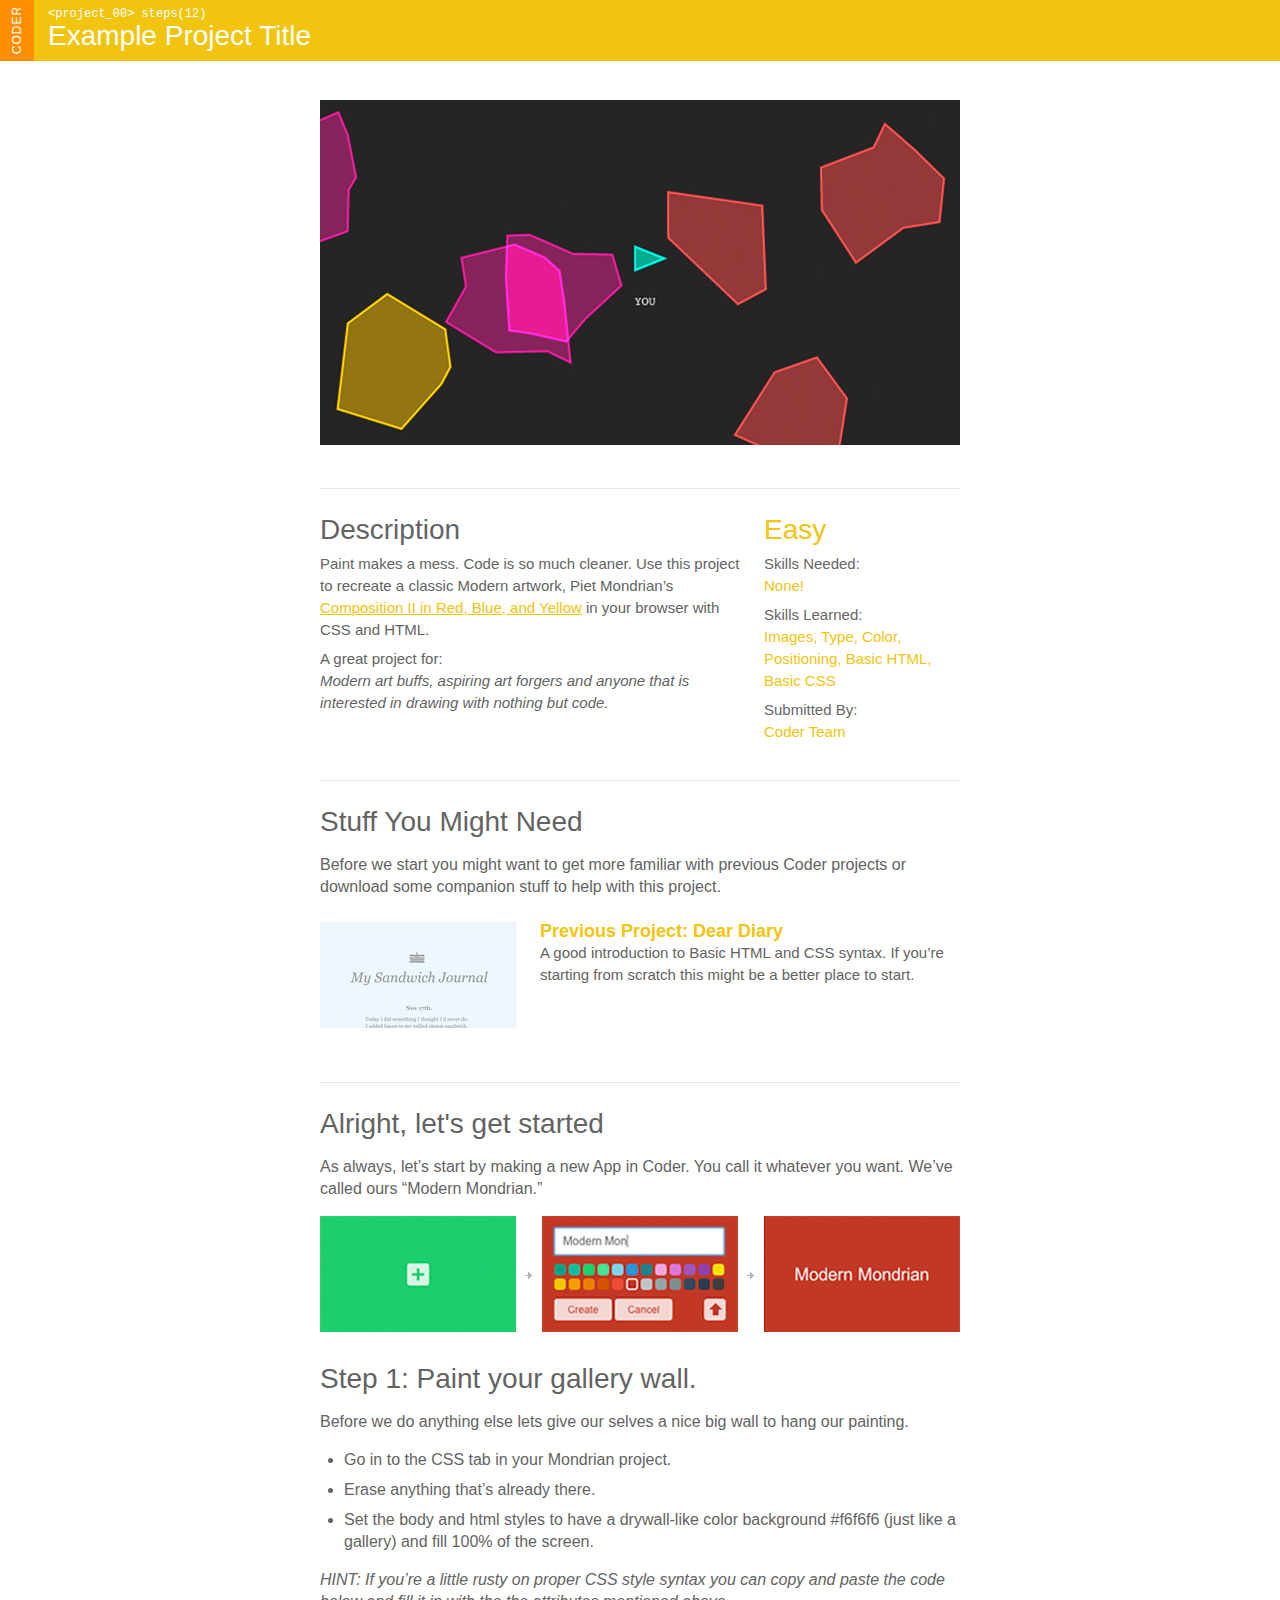
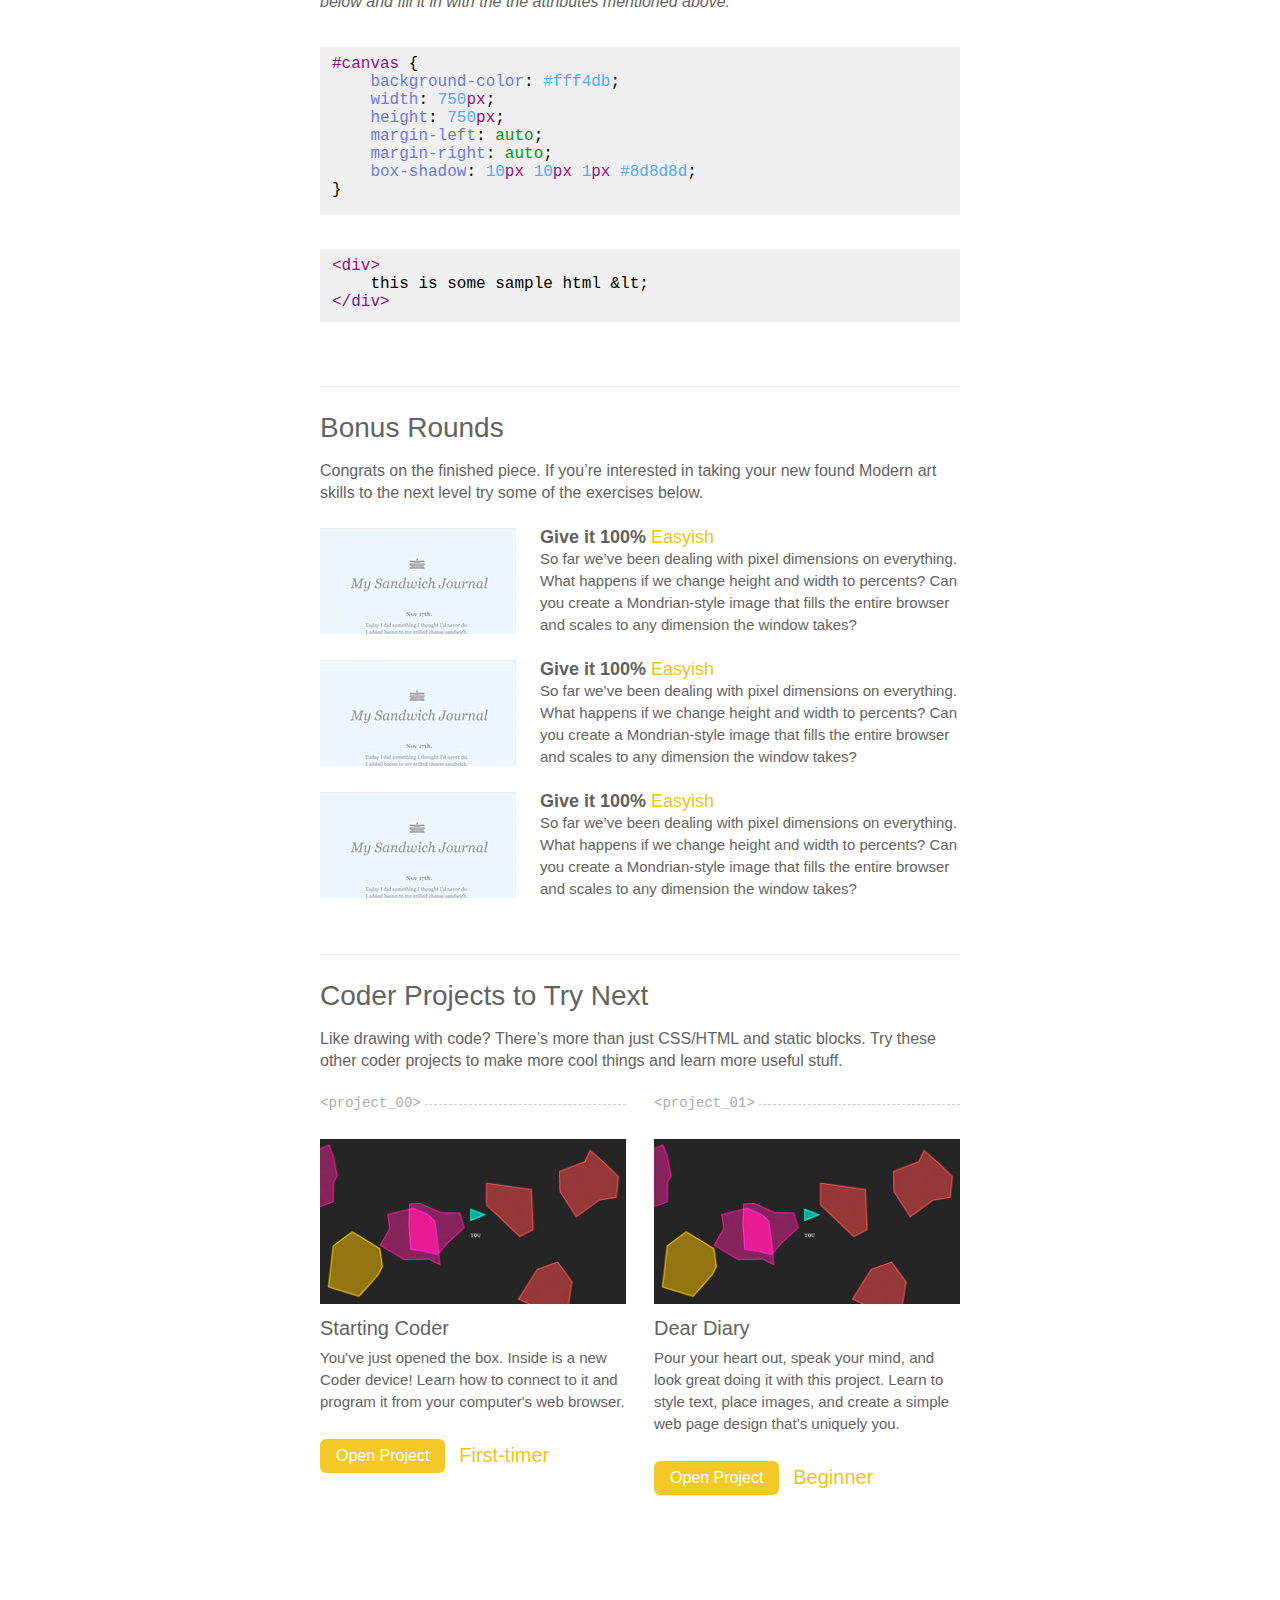
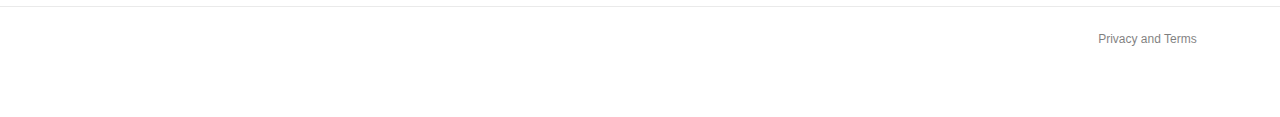
<file: projects/example_project/index.html>
<!DOCTYPE html>
<html itemscope itemtype="http://schema.org/Product">
<head> 
    <title>Project Title | Coder Projects</title>
    <meta charset="utf-8">
    <link rel="icon" type="image/x-icon" href="assets/images/favicon.ico" />
    <link href="../../shared_assets/css/project.css" media="all" rel="stylesheet" type="text/css"/>
    <script src="../../shared_assets/js/jquery.min.js"></script>
    <script src="../../shared_assets/js/ace-min/ace.js" type="text/javascript" charset="utf-8"></script>
    <script src="../../shared_assets/js/project.js"></script>
    <meta itemprop="name" content="Project Title | Coder Projects">
    <meta itemprop="description" content="Things to make. Stuff to learn. Make fun web stuff on Raspberry Pi.">
    <meta itemprop="image" content="http://googlecreativelab.github.io/coder/assets/images/introvideo_cropped_640.jpg">
</head>
<body>
    <div id="project_nav">
        <div class="project_home"><a href="/">Coder</a></div>
        <div class="project_info">&lt;project_00&gt; steps(12)</div>
        <h1>Example Project Title</h1>
    </div>
    <div class="section intro">
        <img class="feature" src="assets/images/feature_full.jpg" />
    </div>
    <div class="section description">
        <div class="details">
            <h2>Description</h2>
            <p>Paint makes a mess. Code is so much cleaner. Use this project to recreate a classic Modern artwork, Piet Mondrian’s <a href="http://en.wikipedia.org/wiki/Piet_Mondrian" target="_blank">Composition II in Red, Blue, and Yellow</a> in your browser with CSS and HTML.</p>
            <p class="whofor"><strong>A great project for:</strong>
                Modern art buffs, aspiring art forgers and anyone that is interested in drawing with nothing but code.
            </p>
        </div>
        <div class="meta">
            <div class="difficulty">Easy</div>
            <p><span class="name">Skills Needed:</span>
                None!
            </p>
            <p><span class="name">Skills Learned:</span>
            Images, Type, Color, Positioning, Basic HTML, Basic CSS 
            </p>
            <p><span class="name">Submitted By:</span>
                Coder Team
            </p>
        </div>
        <div class="clear"></div>
    </div>
    <div class="section">
        <h2>Stuff You Might Need</h2>
        <p>Before we start you might want to get more familiar with previous Coder projects or download some companion stuff to help with this project.</p>
        <div class="projectlink">
            <img src="../example_project/assets/images/feature_sml.jpg" />
            <div class="details">
                <h3><a href="">Previous Project: Dear Diary</a></h3>
                <p>A good introduction to Basic HTML and CSS syntax. If you’re starting from scratch this might be a better place to start.</p>
            </div>
            <div class="clear"></div>
        </div>
    </div>
    <div class="section steps">
        <div class="step">
            <h2>Alright, let's get started</h2>
            <p>As always, let’s start by making a new App in Coder. You call it whatever you want. We’ve called ours “Modern Mondrian.”</p>
            <p><img src="assets/images/createproject.jpg" /></p>
        </div>
        <div class="step">
            <h2>Step 1: Paint your gallery wall.</h2>
            <p>Before we do anything else lets give our selves a nice big wall to hang our painting.</p>
            <ul>
                <li>Go in to the CSS tab in your Mondrian project.</li>
                <li>Erase anything that’s already there.</li>
                <li>Set the body and html styles to have a drywall-like color background #f6f6f6 (just like a gallery) and fill 100% of the screen.</li>
            </ul>
            <p><i>HINT: If you’re a little rusty on proper CSS style syntax you can copy and paste the code below and fill it in with the the attributes mentioned above.</i></p>
            <div class="codeview">
                <div class="data" data-type="css">
#canvas {
    background-color: #fff4db;
    width: 750px;
    height: 750px;
    margin-left: auto;
    margin-right: auto;
    box-shadow: 10px 10px 1px #8d8d8d;
}                    
                </div>
            </div>
            <div class="codeview">
                <div class="data" data-type="html">
&lt;div>
    this is some sample html &amp;lt;
&lt/div>
                </div>
            </div>
        </div>
    </div>



    <div class="section">
        <h2>Bonus Rounds</h2>
        <p>Congrats on the finished piece. If you’re interested in taking your new found Modern art skills to the next level try some of the exercises below.</p>
        <div class="projectlink">
            <img src="../example_project/assets/images/feature_sml.jpg" />
            <div class="details">
                <h3>Give it 100% <span class="difficulty">Easyish</span></h3>
                <p>So far we’ve been dealing with pixel dimensions on everything. What happens if we change <b>height</b> and <b>width</b> to percents? Can you create a Mondrian-style image that fills the entire browser and scales to any dimension the window takes?</p>
            </div>
            <div class="clear"></div>
        </div>
        <div class="projectlink">
            <img src="../example_project/assets/images/feature_sml.jpg" />
            <div class="details">
                <h3>Give it 100% <span class="difficulty">Easyish</span></h3>
                <p>So far we’ve been dealing with pixel dimensions on everything. What happens if we change <b>height</b> and <b>width</b> to percents? Can you create a Mondrian-style image that fills the entire browser and scales to any dimension the window takes?</p>
            </div>
            <div class="clear"></div>
        </div>
        <div class="projectlink">
            <img src="../example_project/assets/images/feature_sml.jpg" />
            <div class="details">
                <h3>Give it 100% <span class="difficulty">Easyish</span></h3>
                <p>So far we’ve been dealing with pixel dimensions on everything. What happens if we change <b>height</b> and <b>width</b> to percents? Can you create a Mondrian-style image that fills the entire browser and scales to any dimension the window takes?</p>
            </div>
            <div class="clear"></div>
        </div>
    </div>

    <div class="section projects last">
        <h2>Coder Projects to Try Next</h2>
        <p>Like drawing with code? There’s more than just CSS/HTML and static blocks. Try these other coder projects to make more cool things and learn more useful stuff.</p>

        <!-- Starting Coder -->
        <div class="project left">
            <span class="projectid">&lt;project_00&gt;</span>
            <img class="feature" src="../example_project/assets/images/feature_full.jpg" />
            <div class="details">
                <h3>Starting Coder</h3>
                <p>You've just opened the box. Inside is a new Coder device! Learn how to connect to it and program it from your computer's web browser.</p>
                <a href="../example_project/" target="_blank" class="button inline">Open Project</a>
                <div class="difficulty">First-timer</div>
            </div>
        </div>
        <!-- end project -->

        <!-- Dear Diary -->
        <div class="project right">
            <span class="projectid">&lt;project_01&gt;</span>
            <img class="feature" src="../example_project/assets/images/feature_full.jpg" />
            <div class="details">
                <h3>Dear Diary</h3>
                <p>Pour your heart out, speak your mind, and look great doing it with this project. Learn to style text, place images, and create a simple web page design that’s uniquely you.</p>
                <a href="../example_project/" target="_blank" class="button inline">Open Project</a>
                <div class="difficulty">Beginner</div>
            </div>
        </div>
        <!-- end project -->


        <div class="clear"></div>
    </div> <!-- end next projects -->
    <div class="footer">
        <div class="madewith bottom"></div>
        <div class="links">
            <a href="http://www.google.com/intl/en/policies/" class="trackout">Privacy and Terms</a>
            <div class="plusholder">
                <div class="g-plusone"></div>
            </div>
            <script type="text/javascript">
              (function() {
                var po = document.createElement('script'); po.type = 'text/javascript'; po.async = true;
                po.src = 'https://apis.google.com/js/plusone.js';
                var s = document.getElementsByTagName('script')[0]; s.parentNode.insertBefore(po, s);
              })();
            </script>
        </div>
    </div>
<!-- <script>
  (function(i,s,o,g,r,a,m){i['GoogleAnalyticsObject']=r;i[r]=i[r]||function(){
  (i[r].q=i[r].q||[]).push(arguments)},i[r].l=1*new Date();a=s.createElement(o),
  m=s.getElementsByTagName(o)[0];a.async=1;a.src=g;m.parentNode.insertBefore(a,m)
  })(window,document,'script','//www.google-analytics.com/analytics.js','ga');

  ga('create', 'UA-41998892-1', 'googlecreativelab.github.io');
  ga('send', 'pageview');

  $(document).ready( function() {
    $('a.trackdl').click(function() {
      var version = $(this).attr('data-version');      
      ga('send', 'event', 'download', 'click', version ); 
    });
    $('a.trackout').click(function() {
      var destination = $(this).attr('href');      
      ga('send', 'event', 'outbound', 'click', destination ); 
    });
  });
</script>
-->
</body>
</html>
</file>
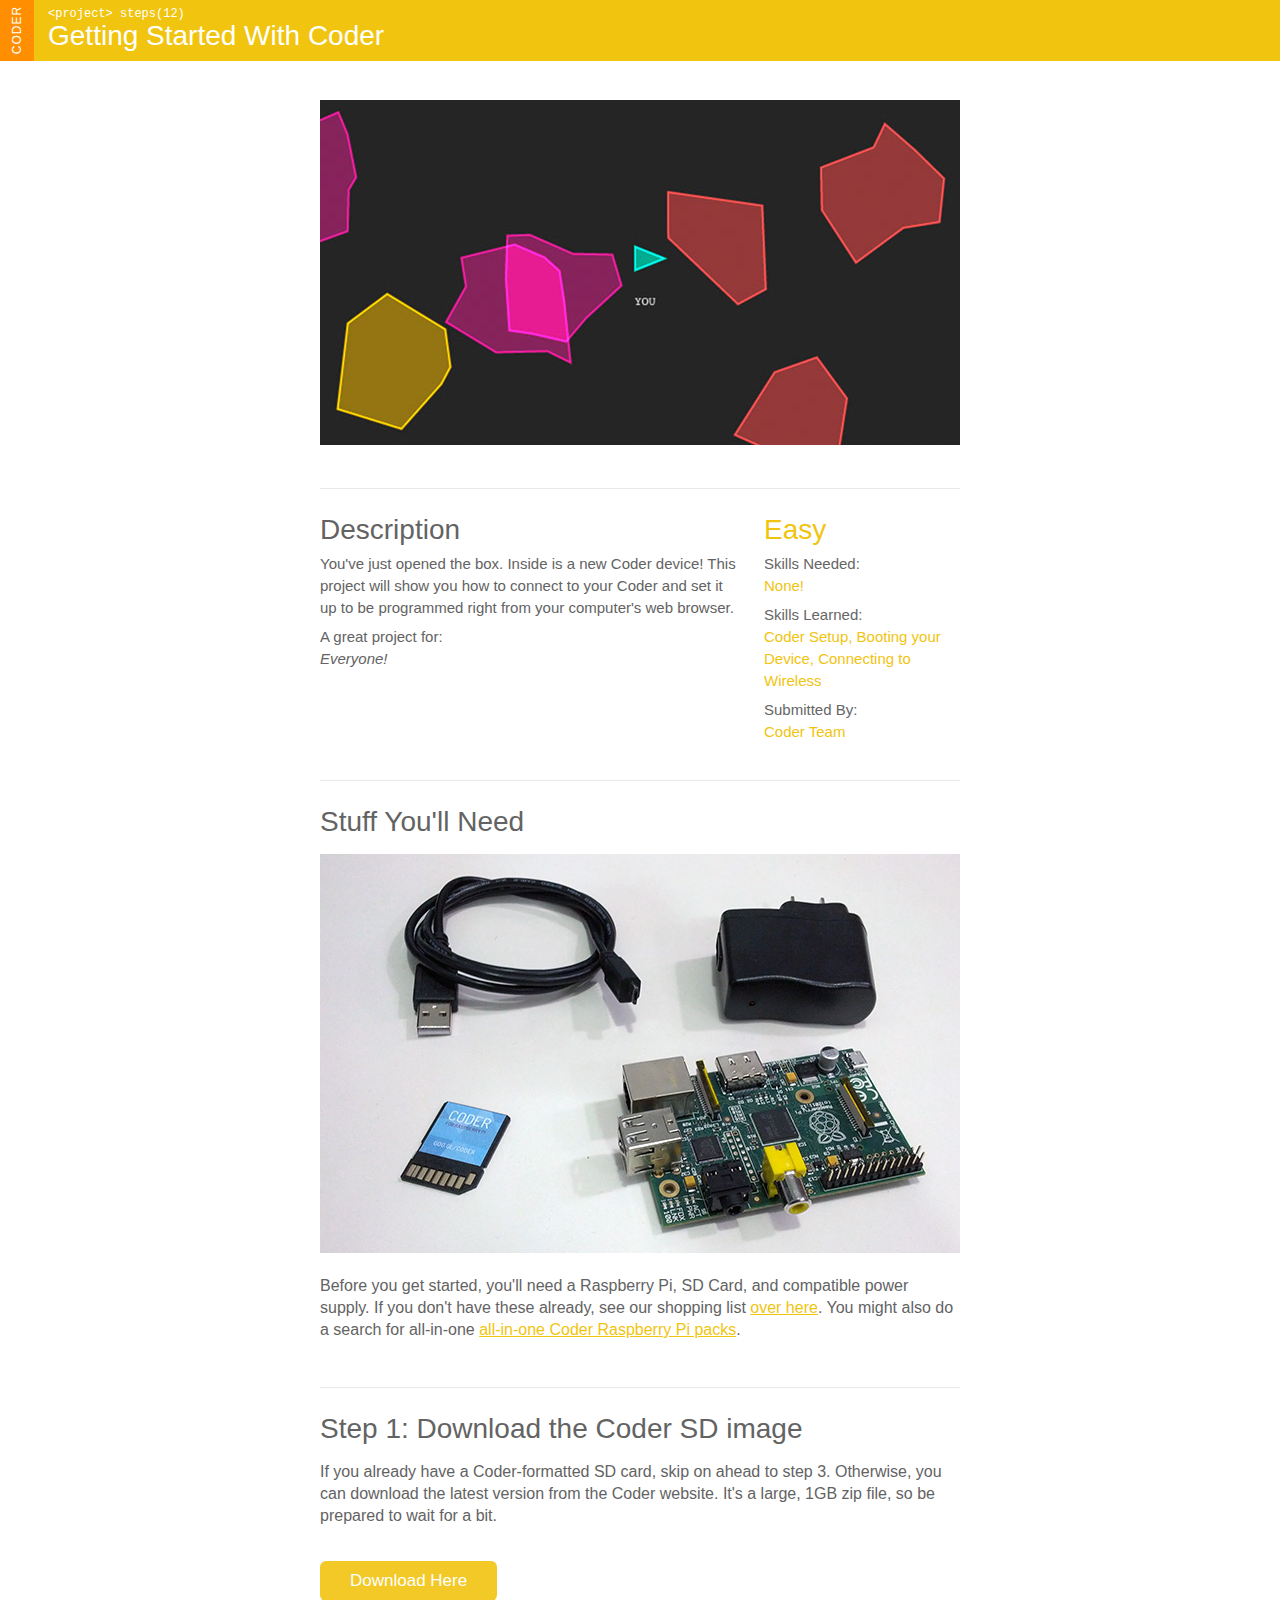
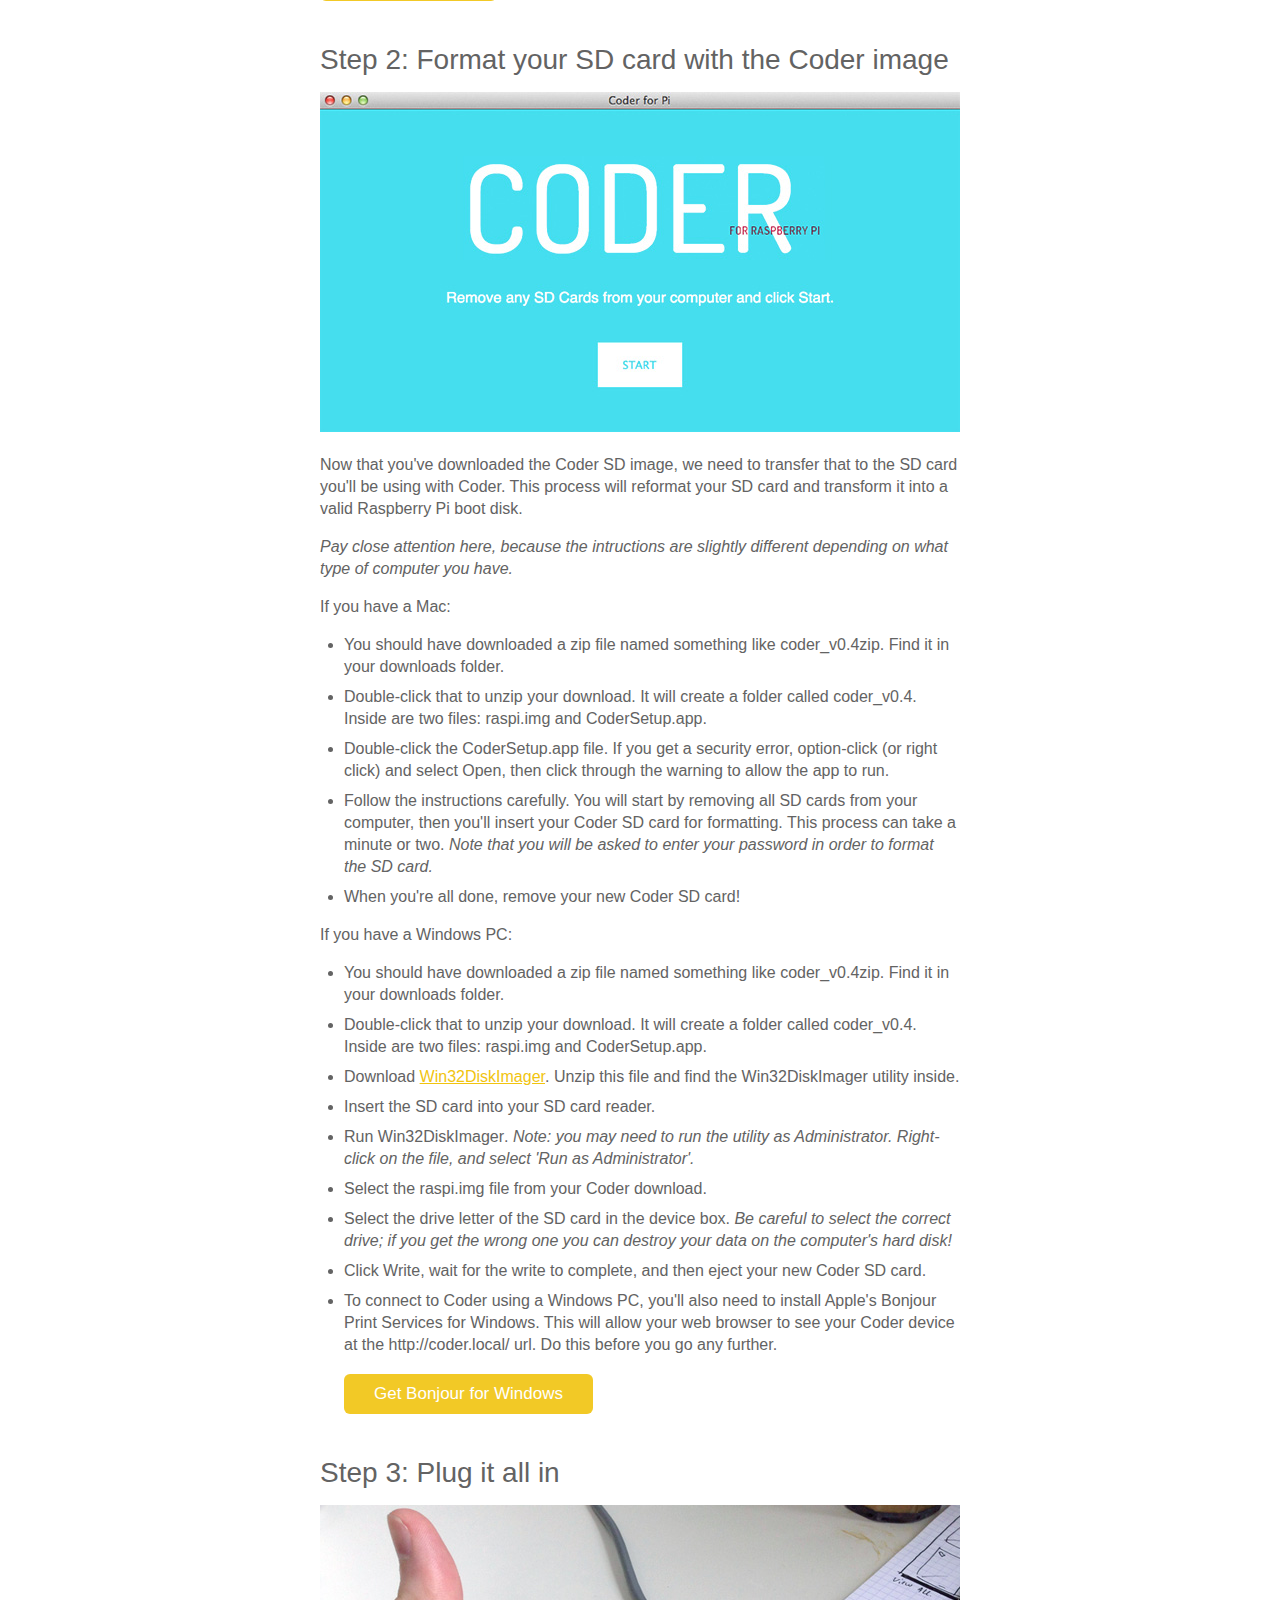
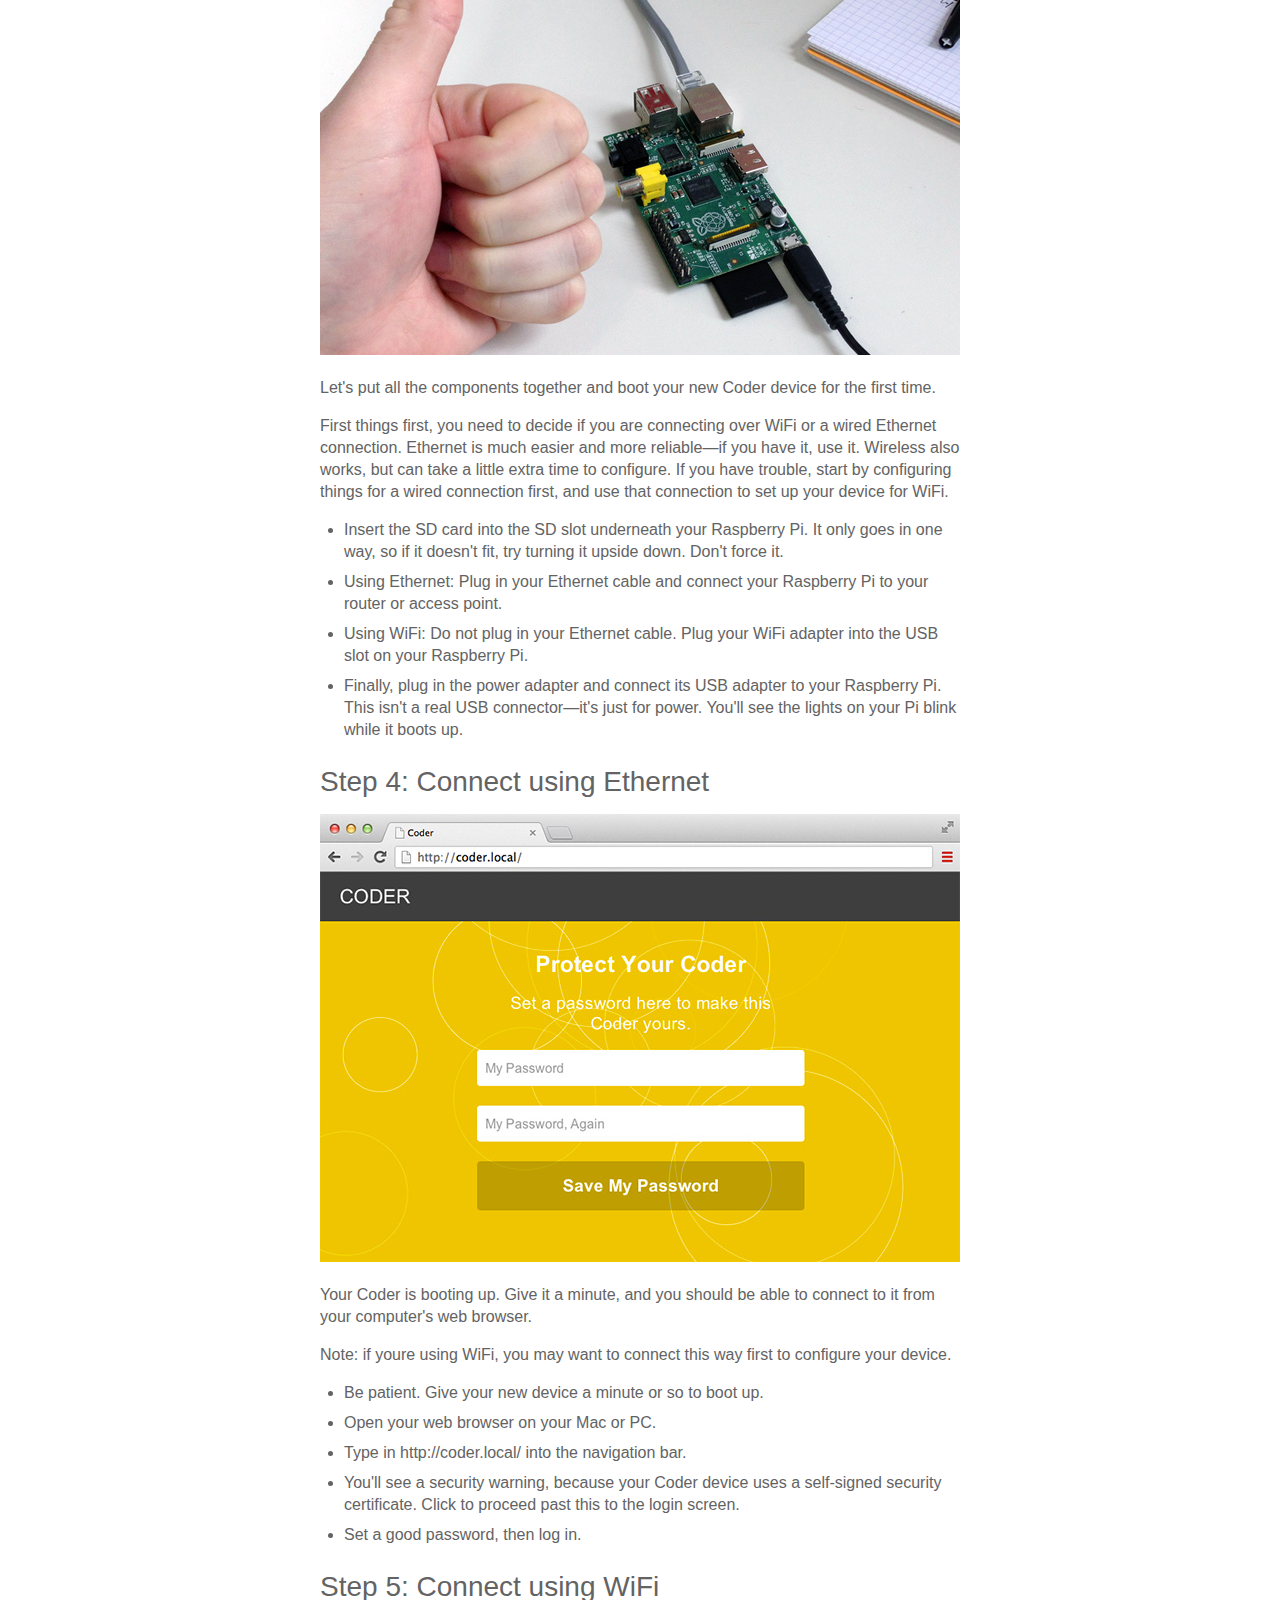
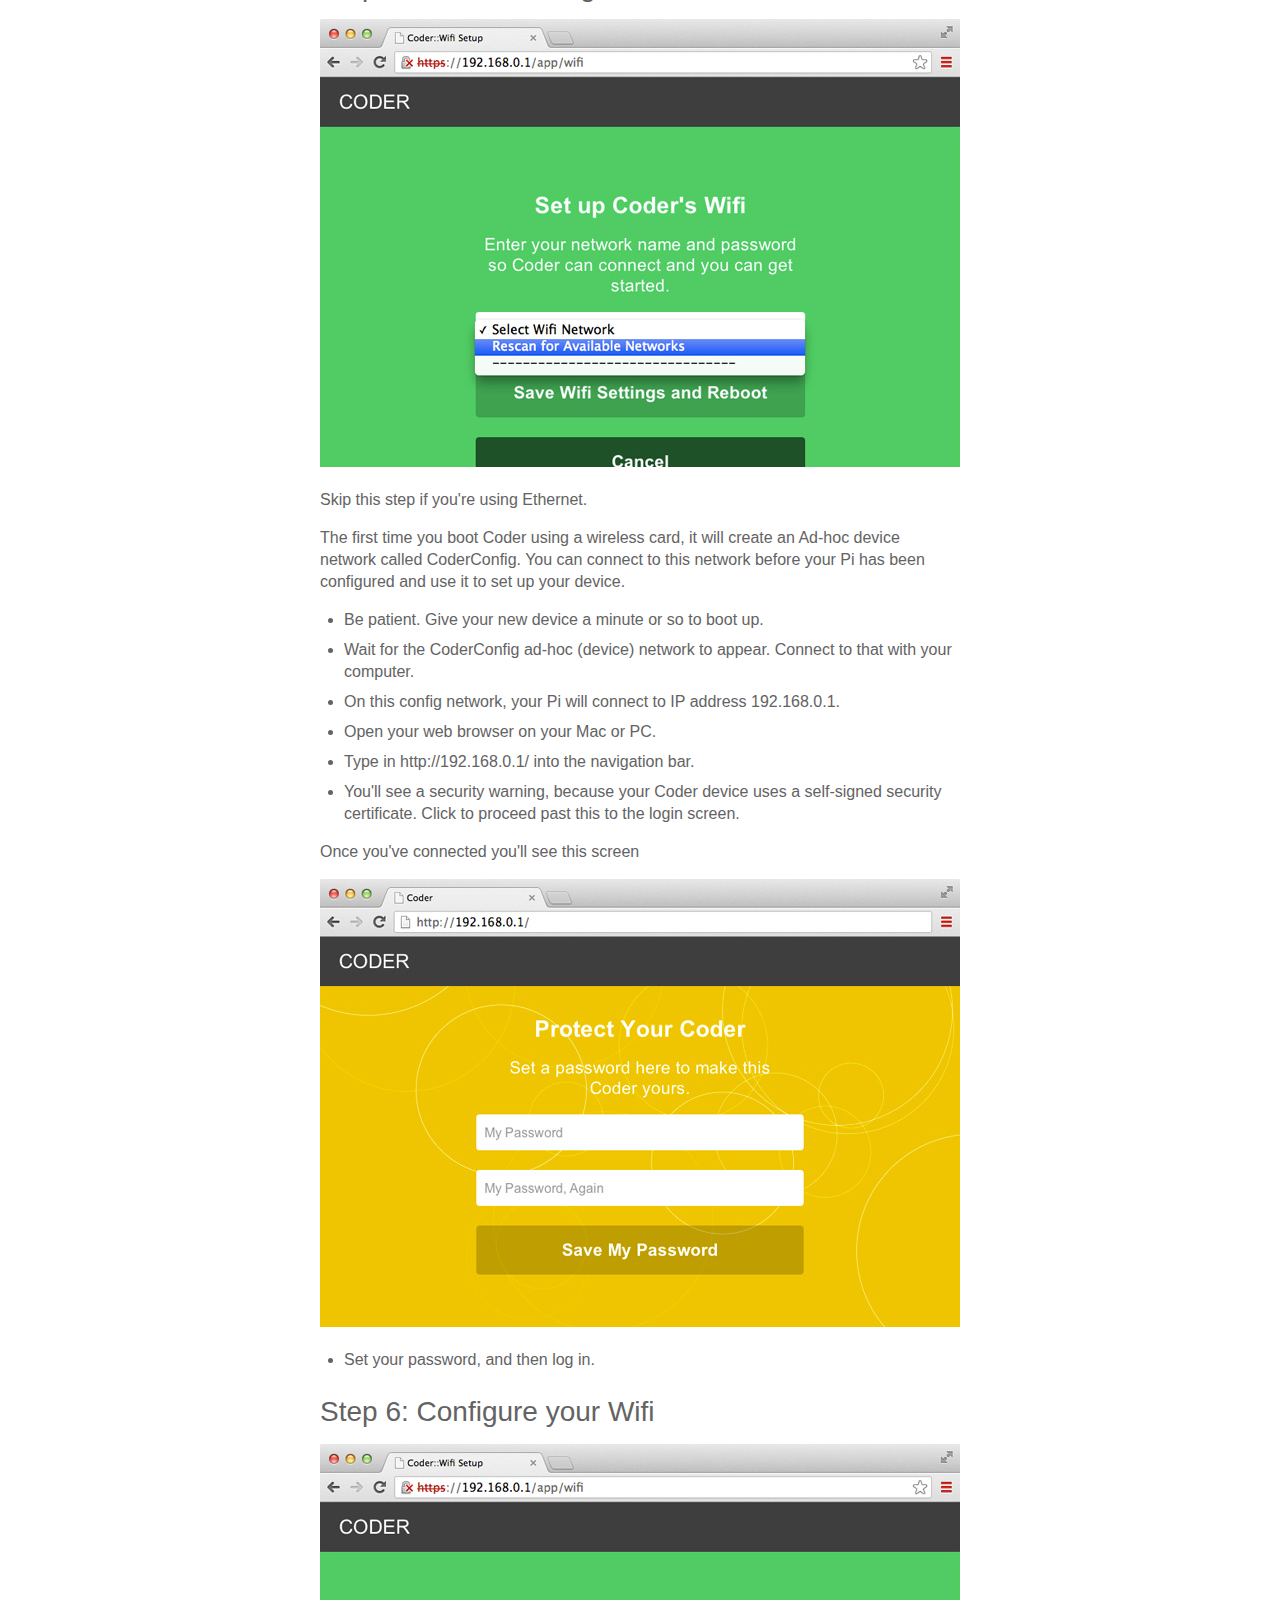
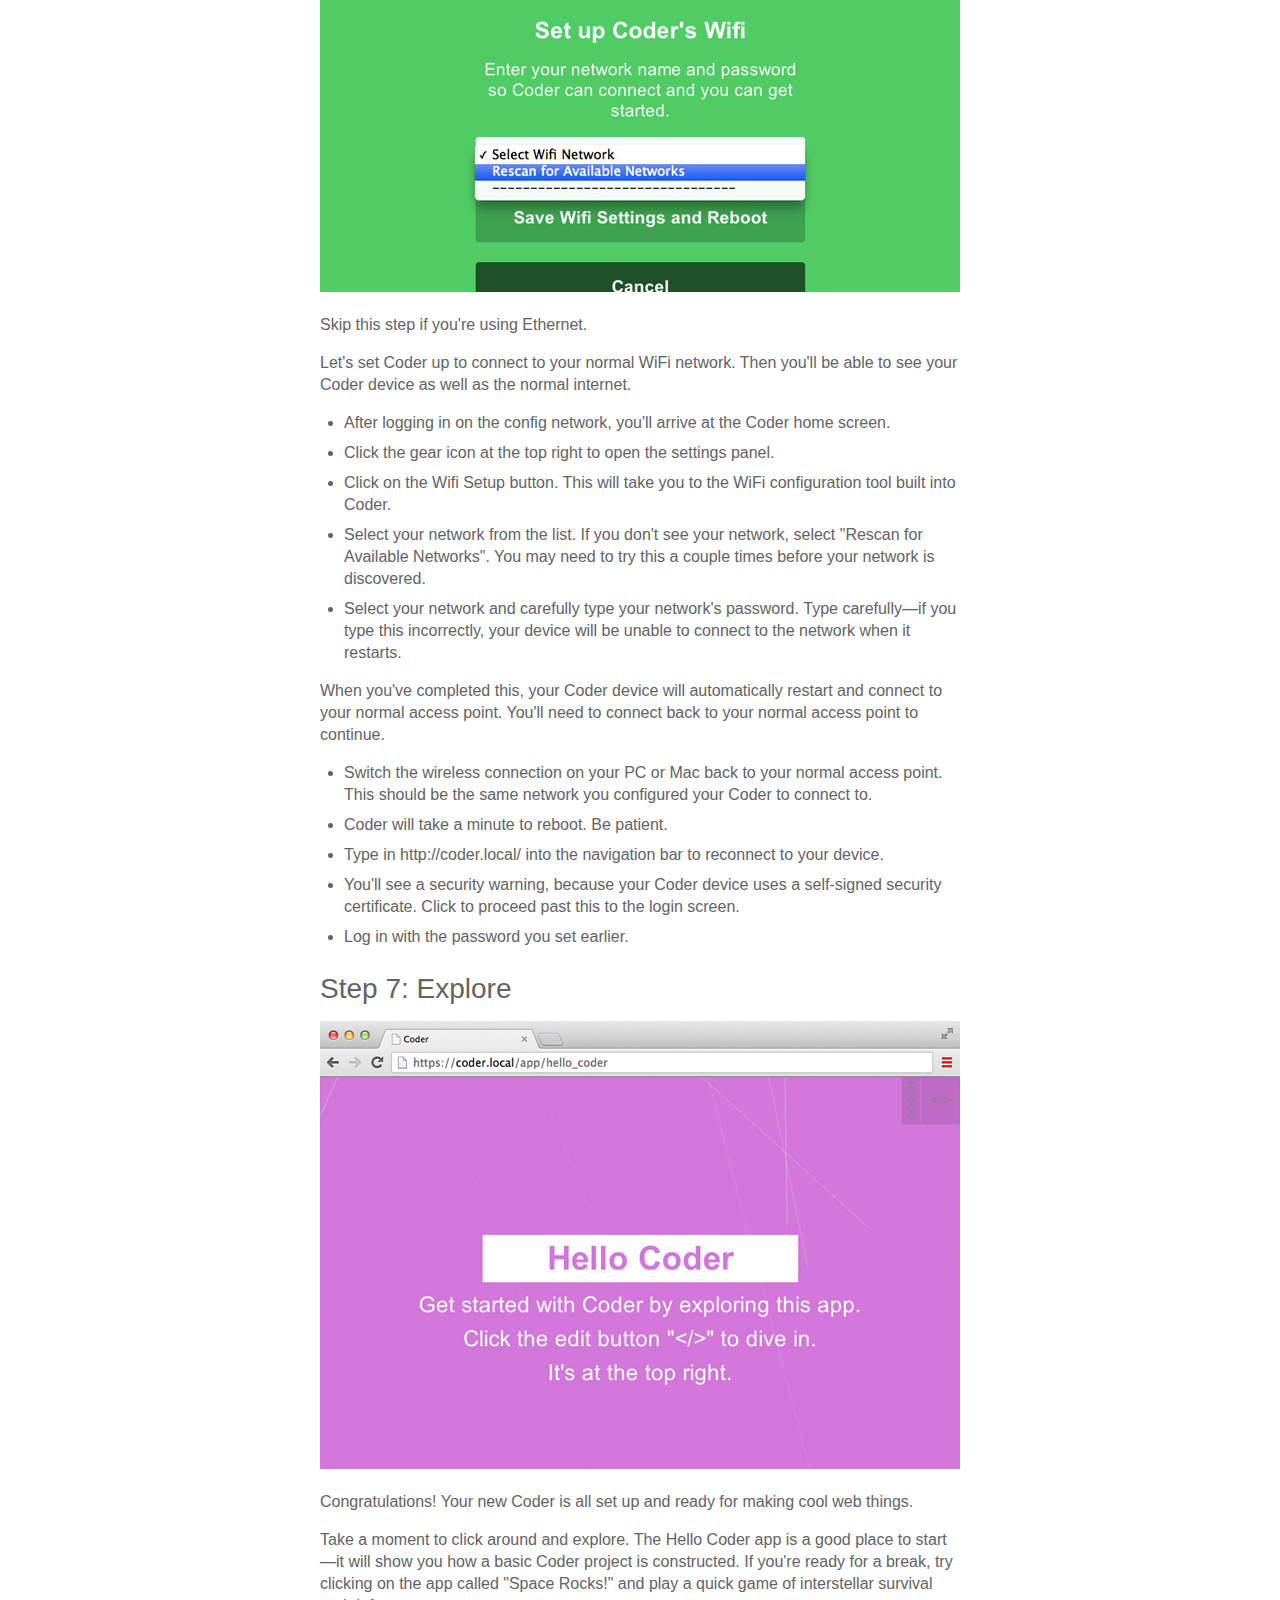
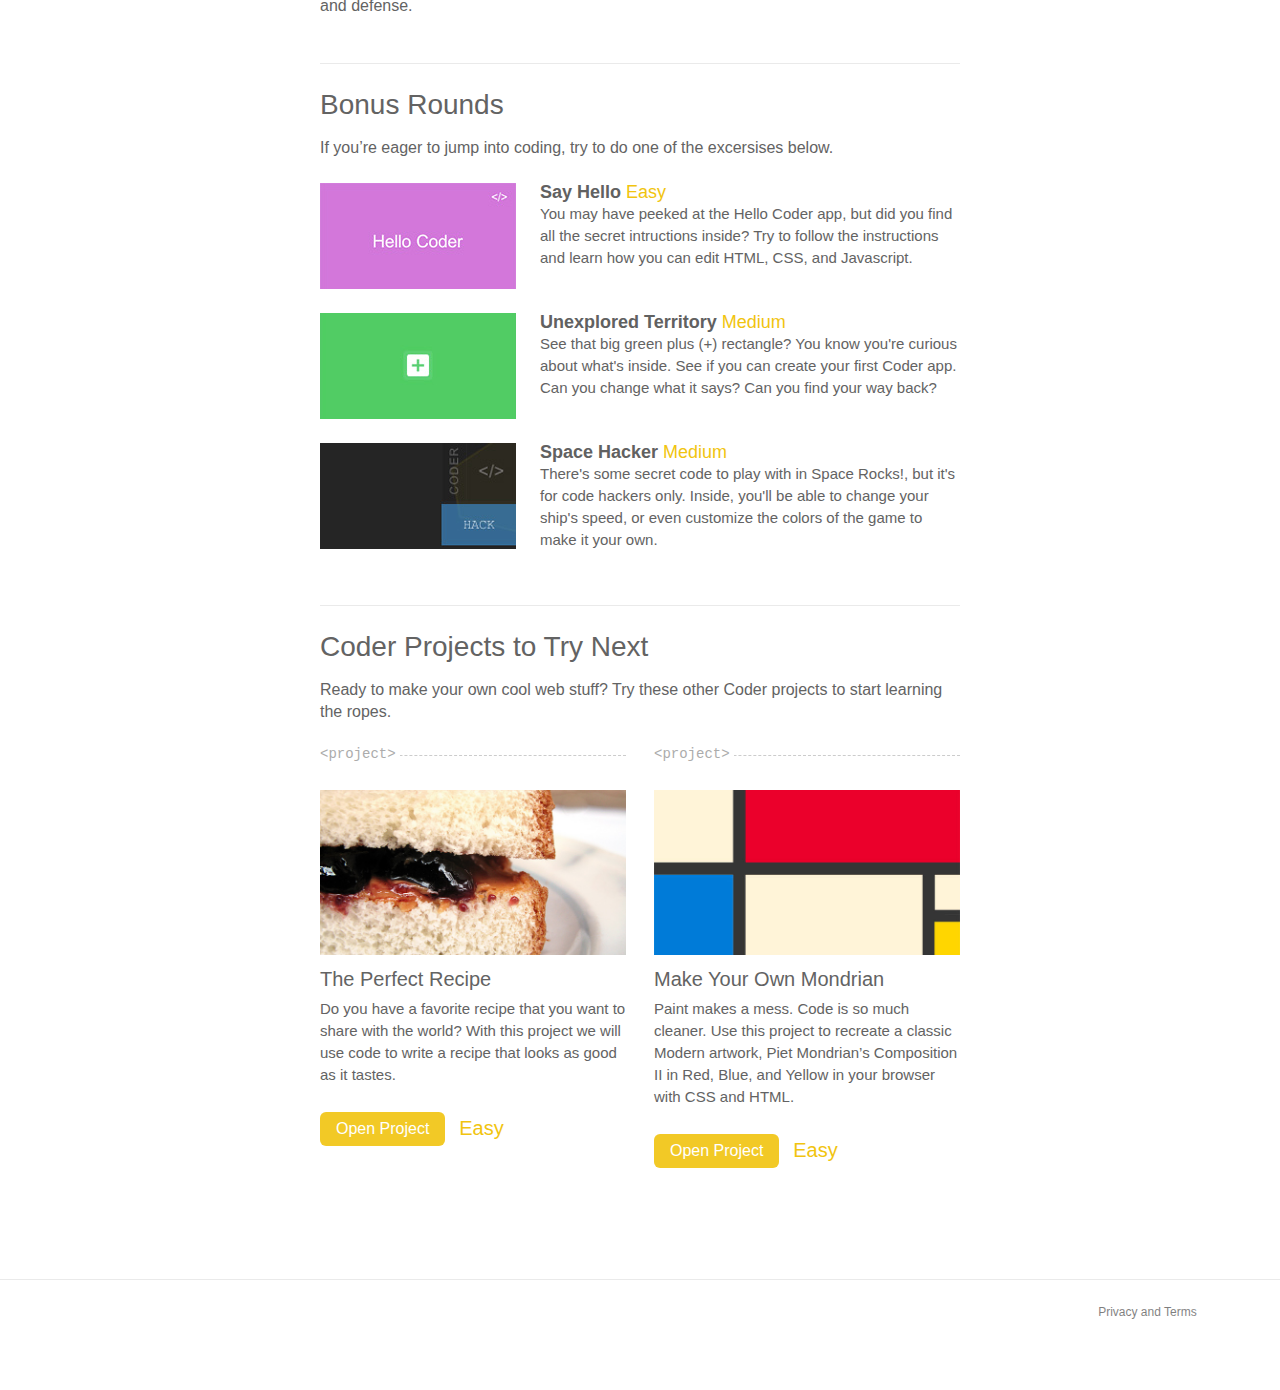
<file: projects/getting_started/index.html>
<!DOCTYPE html>
<html itemscope itemtype="http://schema.org/Product">
<head> 
    <title>Getting Started | Coder Projects</title>
    <meta charset="utf-8">
    <link rel="icon" type="image/x-icon" href="assets/images/favicon.ico" />
    <link href="../../shared_assets/css/project.css" media="all" rel="stylesheet" type="text/css"/>
    <script src="../../shared_assets/js/jquery.min.js"></script>
    <script src="../../shared_assets/js/ace-min/ace.js" type="text/javascript" charset="utf-8"></script>
    <script src="../../shared_assets/js/project.js"></script>
    <meta itemprop="name" content="Getting Started | Coder Projects">
    <meta itemprop="description" content="Things to make. Stuff to learn. Make fun web stuff on Raspberry Pi.">
    <meta itemprop="image" content="http://googlecreativelab.github.io/coder/assets/images/introvideo_cropped_640.jpg">
</head>
<body>
    <div id="project_nav">
        <div class="project_home"><a href="../../">Coder</a></div>
        <div class="project_info">&lt;project&gt; steps(12)</div>
        <h1>Getting Started With Coder</h1>
        <a href="http://goo.gl/coder" class="what_is_coder">What's CODER?</a>
    </div>
    <div class="section intro">
        <img class="feature" src="assets/images/feature_full.jpg" />
    </div>
    <div class="section description">
        <div class="details">
            <h2>Description</h2>
            <p>You've just opened the box. Inside is a new Coder device! This project will show you how to connect to your Coder and set it up to be programmed right from your computer's web browser.</p>
            <p class="whofor"><strong>A great project for:</strong>
                Everyone!
            </p>
        </div>
        <div class="meta">
            <div class="difficulty">Easy</div>
            <p><span class="name">Skills Needed:</span>
                None!
            </p>
            <p><span class="name">Skills Learned:</span>
                Coder Setup, Booting your Device, Connecting to Wireless
            </p>
            <p><span class="name">Submitted By:</span>
                Coder Team
            </p>
        </div>
        <div class="clear"></div>
    </div>
    <div class="section">
        <h2>Stuff You'll Need</h2>
        <p><img src="assets/images/stuff_you_need.jpg" /></p>
        <p>Before you get started, you'll need a Raspberry Pi, SD Card, and compatible power supply. If you don't have these already, see our shopping list <a href="http://googlecreativelab.github.io/coder/index.html#shoppinglist" target="_blank">over here</a>. You might also do a search for all-in-one <a href="https://www.google.com/search?q=raspberry+pi+coder+pack" target="_blank">all-in-one Coder Raspberry Pi packs</a>.</p>
    </div>
    <div class="section steps">
        <div class="step">
            <h2>Step 1: Download the Coder SD image</h2>
            <p>If you already have a Coder-formatted SD card, skip on ahead to step 3. Otherwise, you can download the latest version from the Coder website. It's a large, 1GB zip file, so be prepared to wait for a bit.</p>
            <p><a class="button inline" href="http://googlecreativelab.github.io/coder/#download" target="_blank">Download Here</a></p>
        </div>
        
        
        <div class="step">
            <h2>Step 2: Format your SD card with the Coder image</h2>
            <p><img src="assets/images/step_02.jpg" /></p>

            <p>Now that you've downloaded the Coder SD image, we need to transfer that to the SD card you'll be using with Coder. This process will reformat your SD card and transform it into a valid Raspberry Pi boot disk.</p>

            <p><i>Pay close attention here, because the intructions are slightly different depending on what type of computer you have.</i></p>

            <p><b>If you have a Mac:</b></p>
            <ul>
                <li>You should have downloaded a zip file named something like <b>coder_v0.4zip</b>. Find it in your downloads folder.</li>
                <li>Double-click that to unzip your download. It will create a folder called <b>coder_v0.4</b>. Inside are two files: <b>raspi.img</b> and <b>CoderSetup.app</b>.</li>
                <li>Double-click the <b>CoderSetup.app</b> file. If you get a security error, option-click (or right click) and select <b>Open</b>, then click through the warning to allow the app to run.</li>
                <li>Follow the instructions carefully. You will start by removing all SD cards from your computer, then you'll insert your Coder SD card for formatting. This process can take a minute or two. <i>Note that you will be asked to enter your password in order to format the SD card.</i></li>
                <li>When you're all done, remove your new Coder SD card!</li>
            </ul>

            <p><b>If you have a Windows PC:</b></p>
            <ul>
                <li>You should have downloaded a zip file named something like <b>coder_v0.4zip</b>. Find it in your downloads folder.</li>
                <li>Double-click that to unzip your download. It will create a folder called <b>coder_v0.4</b>. Inside are two files: <b>raspi.img</b> and <b>CoderSetup.app</b>.</li>
                <li>Download <a href="http://sourceforge.net/projects/win32diskimager" target="_blank">Win32DiskImager</a>. Unzip this file and find the <b>Win32DiskImager</b> utility inside.</li>
                <li>Insert the SD card into your SD card reader.</li>
                <li>Run <b>Win32DiskImager</b>. <i>Note: you may need to run the utility as Administrator. Right-click on the file, and select 'Run as Administrator'.</i></li>
                <li>Select the <b>raspi.img</b> file from your Coder download.</li>
                <li>Select the drive letter of the SD card in the device box. <b><i>Be careful to select the correct drive; if you get the wrong one you can destroy your data on the computer's hard disk!</i></b></li>
                <li>Click <b>Write</b>, wait for the write to complete, and then eject your new Coder SD card.</li>
                <li>To connect to Coder using a Windows PC, you'll also need to install Apple's <b>Bonjour Print Services for Windows</b>. This will allow your web browser to see your Coder device at the <b>http://coder.local/</b> url. Do this before you go any further.<br />
            <a href="http://support.apple.com/kb/DL999" target="_blank" class="button inline">Get Bonjour for Windows</a></li>
            </ul>

        </div>
        
        <div class="step">
            <h2>Step 3: Plug it all in</h2>
            <p><img src="assets/images/step_03.jpg" /></p>
            <p>Let's put all the components together and boot your new Coder device for the first time.</p>

            <p>First things first, you need to decide if you are connecting over WiFi or a wired Ethernet connection. Ethernet is much easier and more reliable&mdash;if you have it, use it. Wireless also works, but can take a little extra time to configure. If you have trouble, start by configuring things for a wired connection first, and use that connection to set up your device for WiFi.</p>

            <ul>
                <li>Insert the SD card into the SD slot underneath your Raspberry Pi. It only goes in one way, so if it doesn't fit, try turning it upside down. Don't force it.</li>
                <li><b>Using Ethernet:</b> Plug in your Ethernet cable and connect your Raspberry Pi to your router or access point.</li>
                <li><b>Using WiFi: </b> Do not plug in your Ethernet cable. Plug your WiFi adapter into the USB slot on your Raspberry Pi.</li>
                <li>Finally, plug in the power adapter and connect its USB adapter to your Raspberry Pi. This isn't a real USB connector&mdash;it's just for power. You'll see the lights on your Pi blink while it boots up.</li>
            </ul>

        </div>
        
        <div class="step">
            <h2>Step 4: Connect using Ethernet</h2>
            <p><img src="assets/images/step_04.jpg" /></p>
            <p>Your Coder is booting up. Give it a minute, and you should be able to connect to it from your computer's web browser.</p>
            <p><b>Note: if youre using WiFi, you may want to connect this way first to configure your device.</b></p>
        
            <ul>
                <li>Be patient. Give your new device a minute or so to boot up.</li>
                <li>Open your web browser on your Mac or PC.</li>
                <li>Type in <b>http://coder.local/</b> into the navigation bar.</li>
                <li>You'll see a security warning, because your Coder device uses a self-signed security certificate. Click to proceed past this to the login screen.</li>
                <li>Set a good password, then log in.</li>
            </ul>

        </div>

        <div class="step">
            <h2>Step 5: Connect using WiFi</h2>
            <p><img src="assets/images/step_05.jpg" /></p>
            <p><b>Skip this step if you're using Ethernet.</b></p>
            <p>The first time you boot Coder using a wireless card, it will create an Ad-hoc device network called <b>CoderConfig</b>. You can connect to this network before your Pi has been configured and use it to set up your device.</p>

            <ul>
                <li>Be patient. Give your new device a minute or so to boot up.</li>
                <li>Wait for the <b>CoderConfig</b> ad-hoc (device) network to appear. Connect to that with your computer.</li>
                <li>On this config network, your Pi will connect to IP address <b>192.168.0.1</b>.</li>
                <li>Open your web browser on your Mac or PC.</li>
                <li>Type in <b>http://192.168.0.1/</b> into the navigation bar.</li>
                <li>You'll see a security warning, because your Coder device uses a self-signed security certificate. Click to proceed past this to the login screen.</li>
            </ul>
            <p>Once you've connected you'll see this screen</p>
            <p><img src="assets/images/step_05_b.jpg" /></p>
            <ul>
                <li>Set your password, and then log in.</li>
            </ul>
        </div>


        <div class="step">
            <h2>Step 6: Configure your Wifi</h2>
            <p><img src="assets/images/step_06.jpg" /></p>
            <p><b>Skip this step if you're using Ethernet.</b></p>
            <p>Let's set Coder up to connect to your normal WiFi network. Then you'll be able to see your Coder device as well as the normal internet.</p>
            <ul>
                <li>After logging in on the config network, you'll arrive at the Coder home screen.</li>
                <li>Click the gear icon at the top right to open the settings panel.</li>
                <li>Click on the <b>Wifi Setup</b> button. This will take you to the WiFi configuration tool built into Coder.</li>
                <li>Select your network from the list. If you don't see your network, select "<b>Rescan for Available Networks</b>". You may need to try this a couple times before your network is discovered.</li>
                <li>Select your network and carefully type your network's password. <b>Type carefully</b>&mdash;if you type this incorrectly, your device will be unable to connect to the network when it restarts.</li>
            </ul>
            <p>When you've completed this, your Coder device will automatically restart and connect to your normal access point. You'll need to connect back to your normal access point to continue.</p>
            <ul>
                <li>Switch the wireless connection on your PC or Mac back to your normal access point. This should be the same network you configured your Coder to connect to.</li>
                <li>Coder will take a minute to reboot. Be patient.</li>
                <li>Type in <b>http://coder.local/</b> into the navigation bar to reconnect to your device.</li>
                <li>You'll see a security warning, because your Coder device uses a self-signed security certificate. Click to proceed past this to the login screen.</li>
                <li>Log in with the password you set earlier.</li>
            </ul>
        </div>


        <div class="step">
            <h2>Step 7: Explore</h2>
            <p><img src="assets/images/step_07.jpg" /></p>
            <p>Congratulations! Your new Coder is all set up and ready for making cool web things.</p>
            <p>Take a moment to click around and explore. The <b>Hello Coder</b> app is a good place to start&mdash;it will show you how a basic Coder project is constructed. If you're ready for a break, try clicking on the app called "<b>Space Rocks!</b>" and play a quick game of interstellar survival and defense.</p>
        </div>
        
    </div>

    <div class="section">
        <h2>Bonus Rounds</h2>
        <p>If you’re eager to jump into coding, try to do one of the excersises below.</p>
        <div class="projectlink">
            <img src="assets/images/hello_coder.jpg" />
            <div class="details">
                <h3>Say Hello <span class="difficulty">Easy</span></h3>
                <p>You may have peeked at the <b>Hello Coder</b> app, but did you find all the secret intructions inside? Try to follow the instructions and learn how you can edit HTML, CSS, and Javascript.</p>
            </div>
            <div class="clear"></div>
        </div>
        <div class="projectlink">
            <img src="assets/images/new_app.jpg" />
            <div class="details">
                <h3>Unexplored Territory <span class="difficulty">Medium</span></h3>
                <p>See that big green plus (<b>+</b>) rectangle? You know you're curious about what's inside. See if you can create your first Coder app. Can you change what it says? Can you find your way back?</p>
            </div>
            <div class="clear"></div>
        </div>
        <div class="projectlink">
            <img src="assets/images/space_hack.jpg" />
            <div class="details">
                <h3>Space Hacker <span class="difficulty">Medium</span></h3>
                <p>There's some secret code to play with in <b>Space Rocks!</b>, but it's for code hackers only. Inside, you'll be able to change your ship's speed, or even customize the colors of the game to make it your own.</p>
            </div>
            <div class="clear"></div>
        </div>
    </div>

    <div class="section projects last">
        <h2>Coder Projects to Try Next</h2>
        <p>Ready to make your own cool web stuff? Try these other Coder projects to start learning the ropes.</p>

        <!-- Perfect Recipe -->
        <div class="project left">
            <span class="projectid">&lt;project&gt;</span>
            <img class="feature" src="../perfect_recipe/assets/images/feature_full.jpg" />
            <div class="details">
                <h3>The Perfect Recipe</h3>
                <p>Do you have a favorite recipe that you want to share with the world? With this project we will use code to write a recipe that looks as good as it tastes.</p>
                <a href="../perfect_recipe/" class="button inline">Open Project</a>
                <div class="difficulty">Easy</div>
            </div>
        </div>
        <!-- end project -->

        <!-- Mondrian -->
        <div class="project right">
            <span class="projectid">&lt;project&gt;</span>
            <img class="feature" src="../mondrian/assets/images/feature_full.jpg" />
            <div class="details">
                <h3>Make Your Own Mondrian</h3>
                <p>Paint makes a mess. Code is so much cleaner. Use this project to recreate a classic Modern artwork, Piet Mondrian’s Composition II in Red, Blue, and Yellow in your browser with CSS and HTML.</p>
                <a href="../mondrian/" class="button inline">Open Project</a>
                <div class="difficulty">Easy</div>
            </div>
        </div>
        <!-- end project -->


        <div class="clear"></div>
    </div> <!-- end next projects -->
    <div class="footer">
        <div class="madewith bottom"></div>
        <div class="links">
            <a href="http://www.google.com/intl/en/policies/" class="trackout">Privacy and Terms</a>
            <div class="plusholder">
                <div class="g-plusone"></div>
            </div>
            <script type="text/javascript">
              (function() {
                var po = document.createElement('script'); po.type = 'text/javascript'; po.async = true;
                po.src = 'https://apis.google.com/js/plusone.js';
                var s = document.getElementsByTagName('script')[0]; s.parentNode.insertBefore(po, s);
              })();
            </script>
        </div>
    </div>
<script>
  (function(i,s,o,g,r,a,m){i['GoogleAnalyticsObject']=r;i[r]=i[r]||function(){
  (i[r].q=i[r].q||[]).push(arguments)},i[r].l=1*new Date();a=s.createElement(o),
  m=s.getElementsByTagName(o)[0];a.async=1;a.src=g;m.parentNode.insertBefore(a,m)
  })(window,document,'script','//www.google-analytics.com/analytics.js','ga');

  ga('create', 'UA-41998892-3', 'googlecreativelab.github.io');
  ga('send', 'pageview');
  
  $(document).ready( function() {
    $('a.trackout').click(function() {
      var destination = $(this).attr('href');      
      ga('send', 'event', 'outbound', 'click', destination ); 
    });
  });
</script>
</body>
</html>
</file>
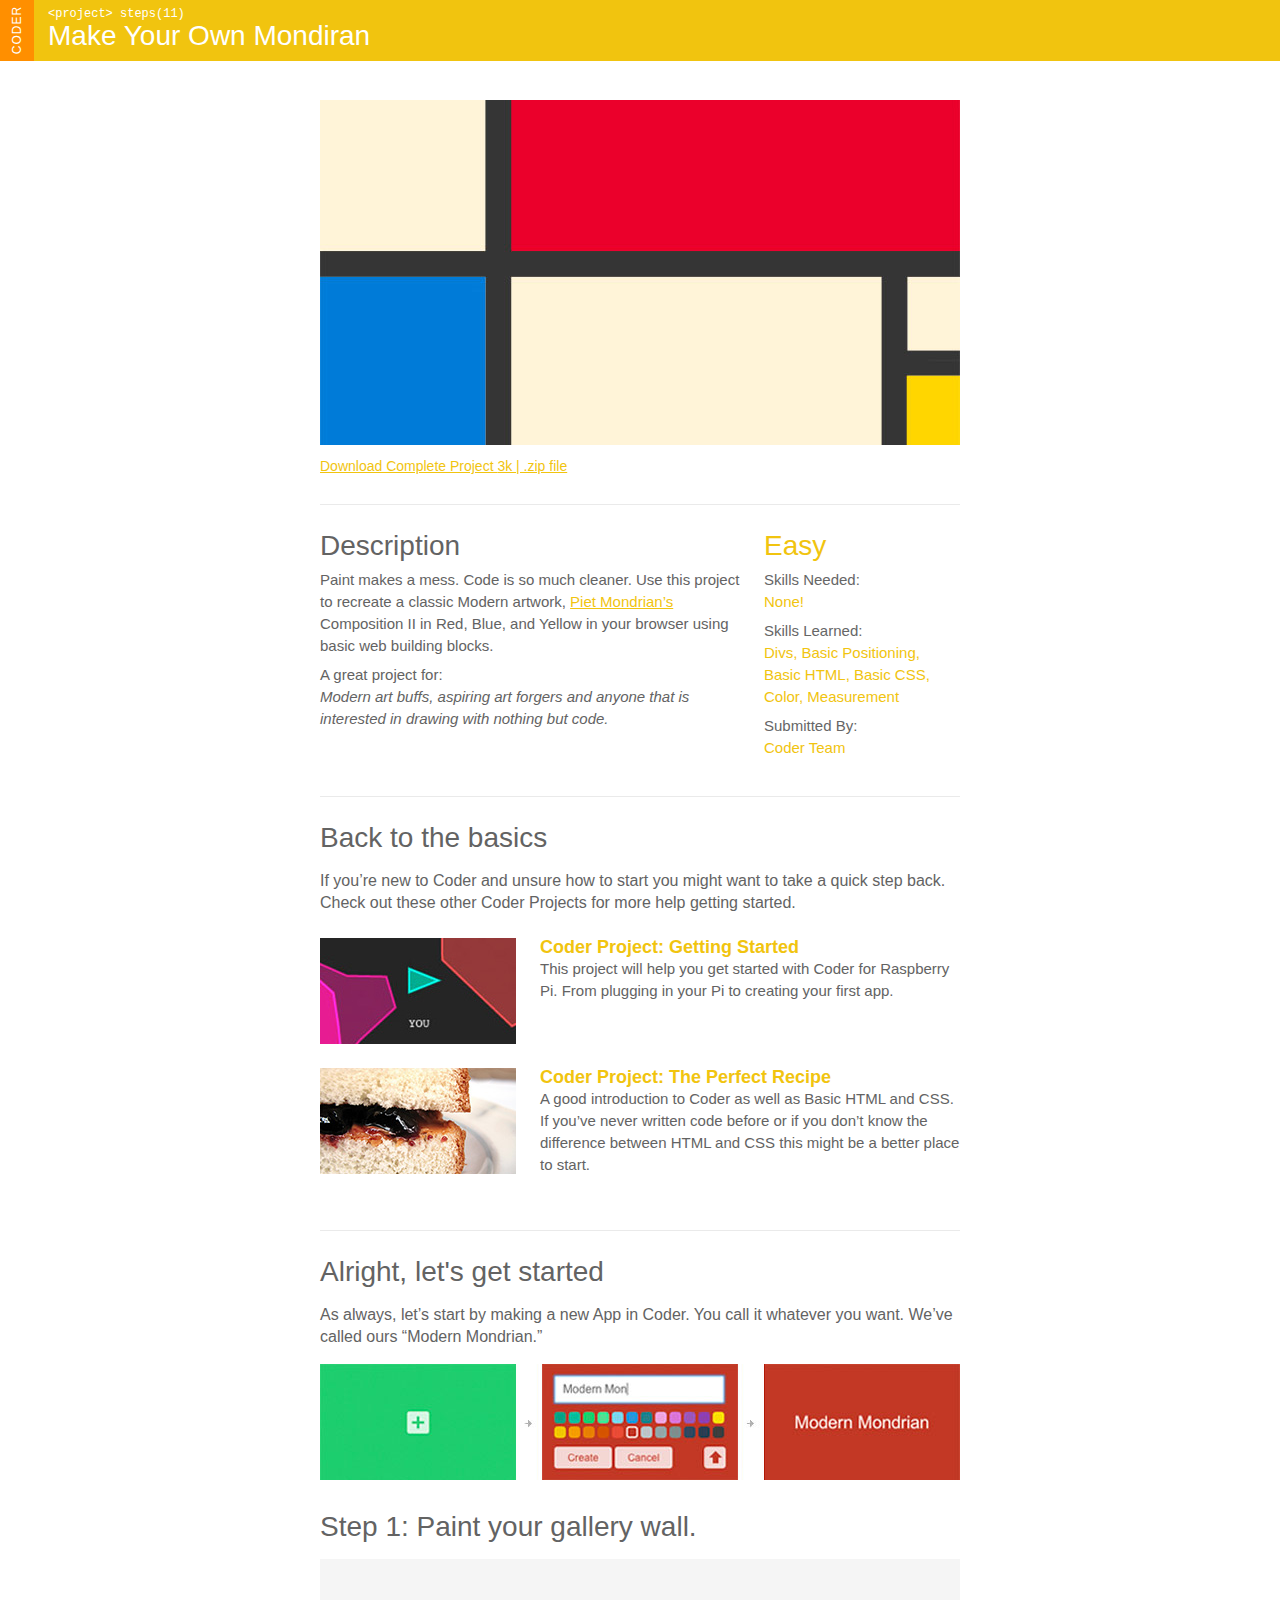
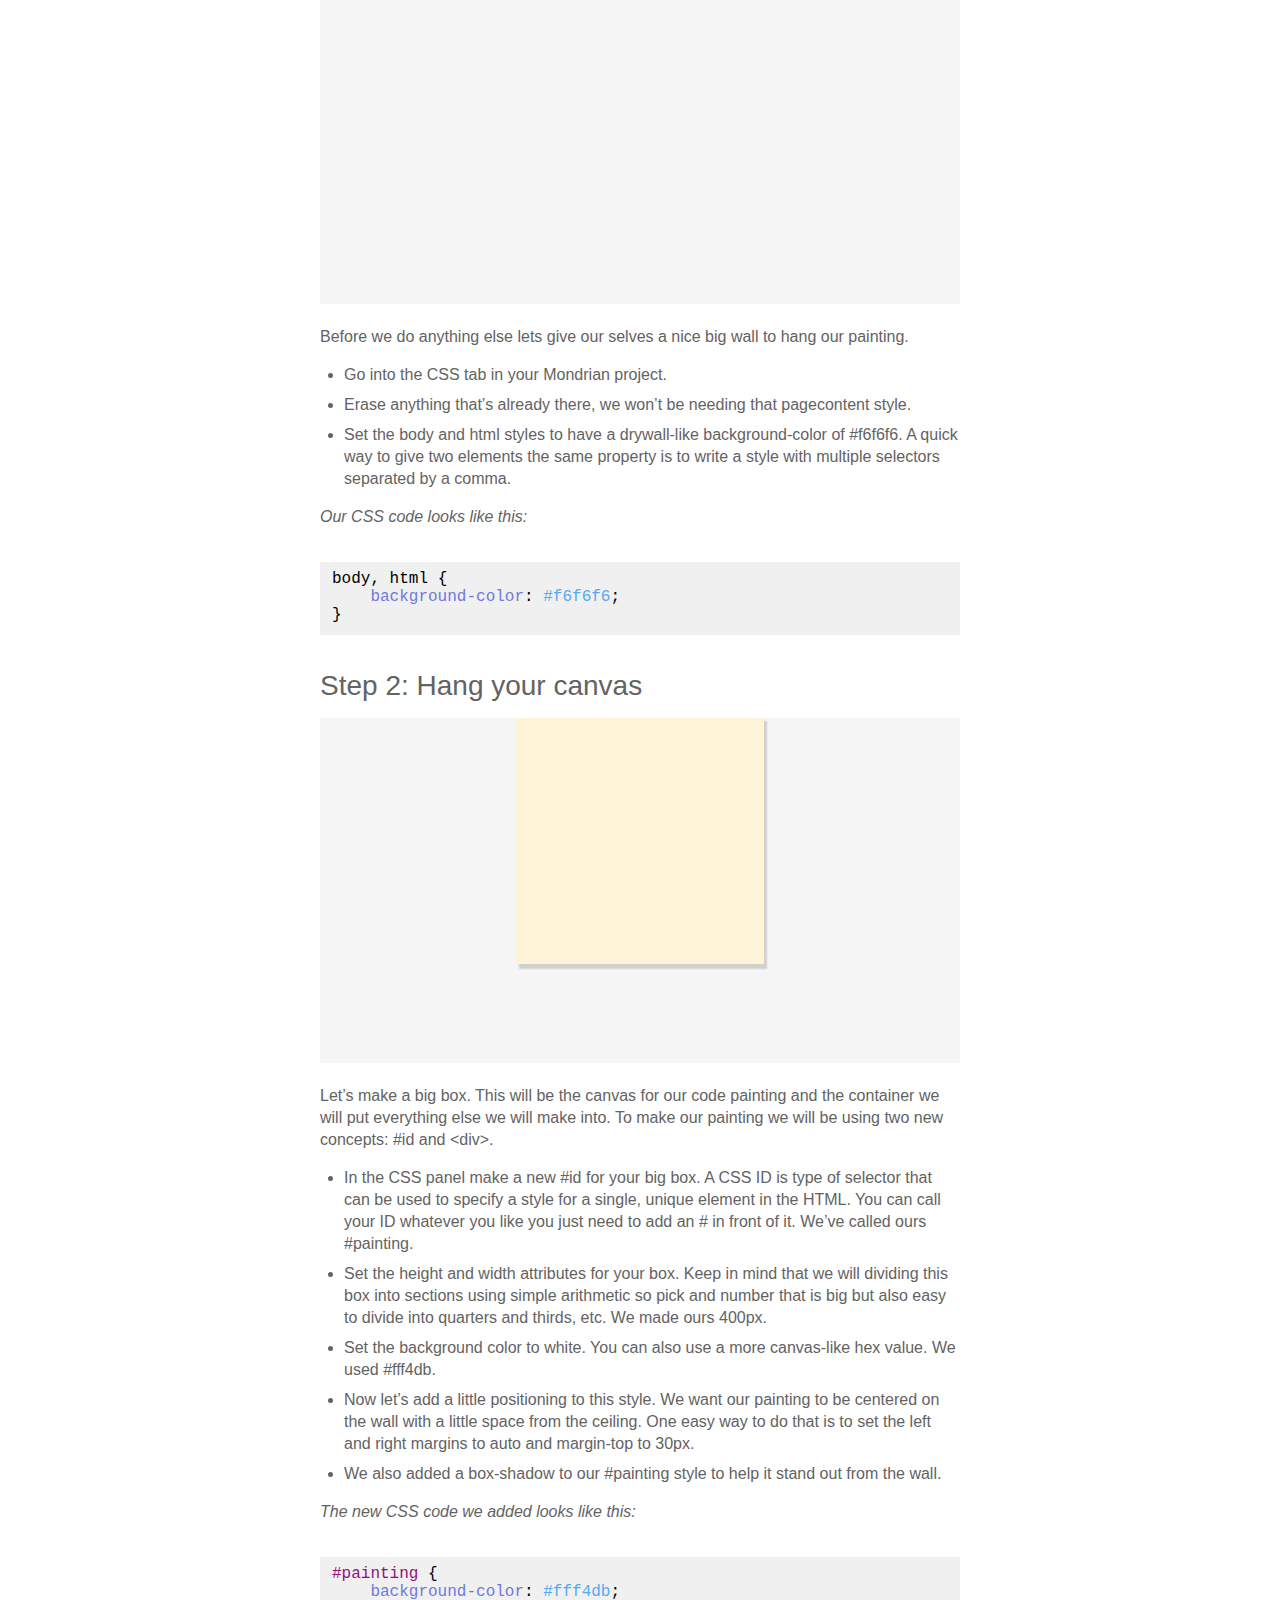
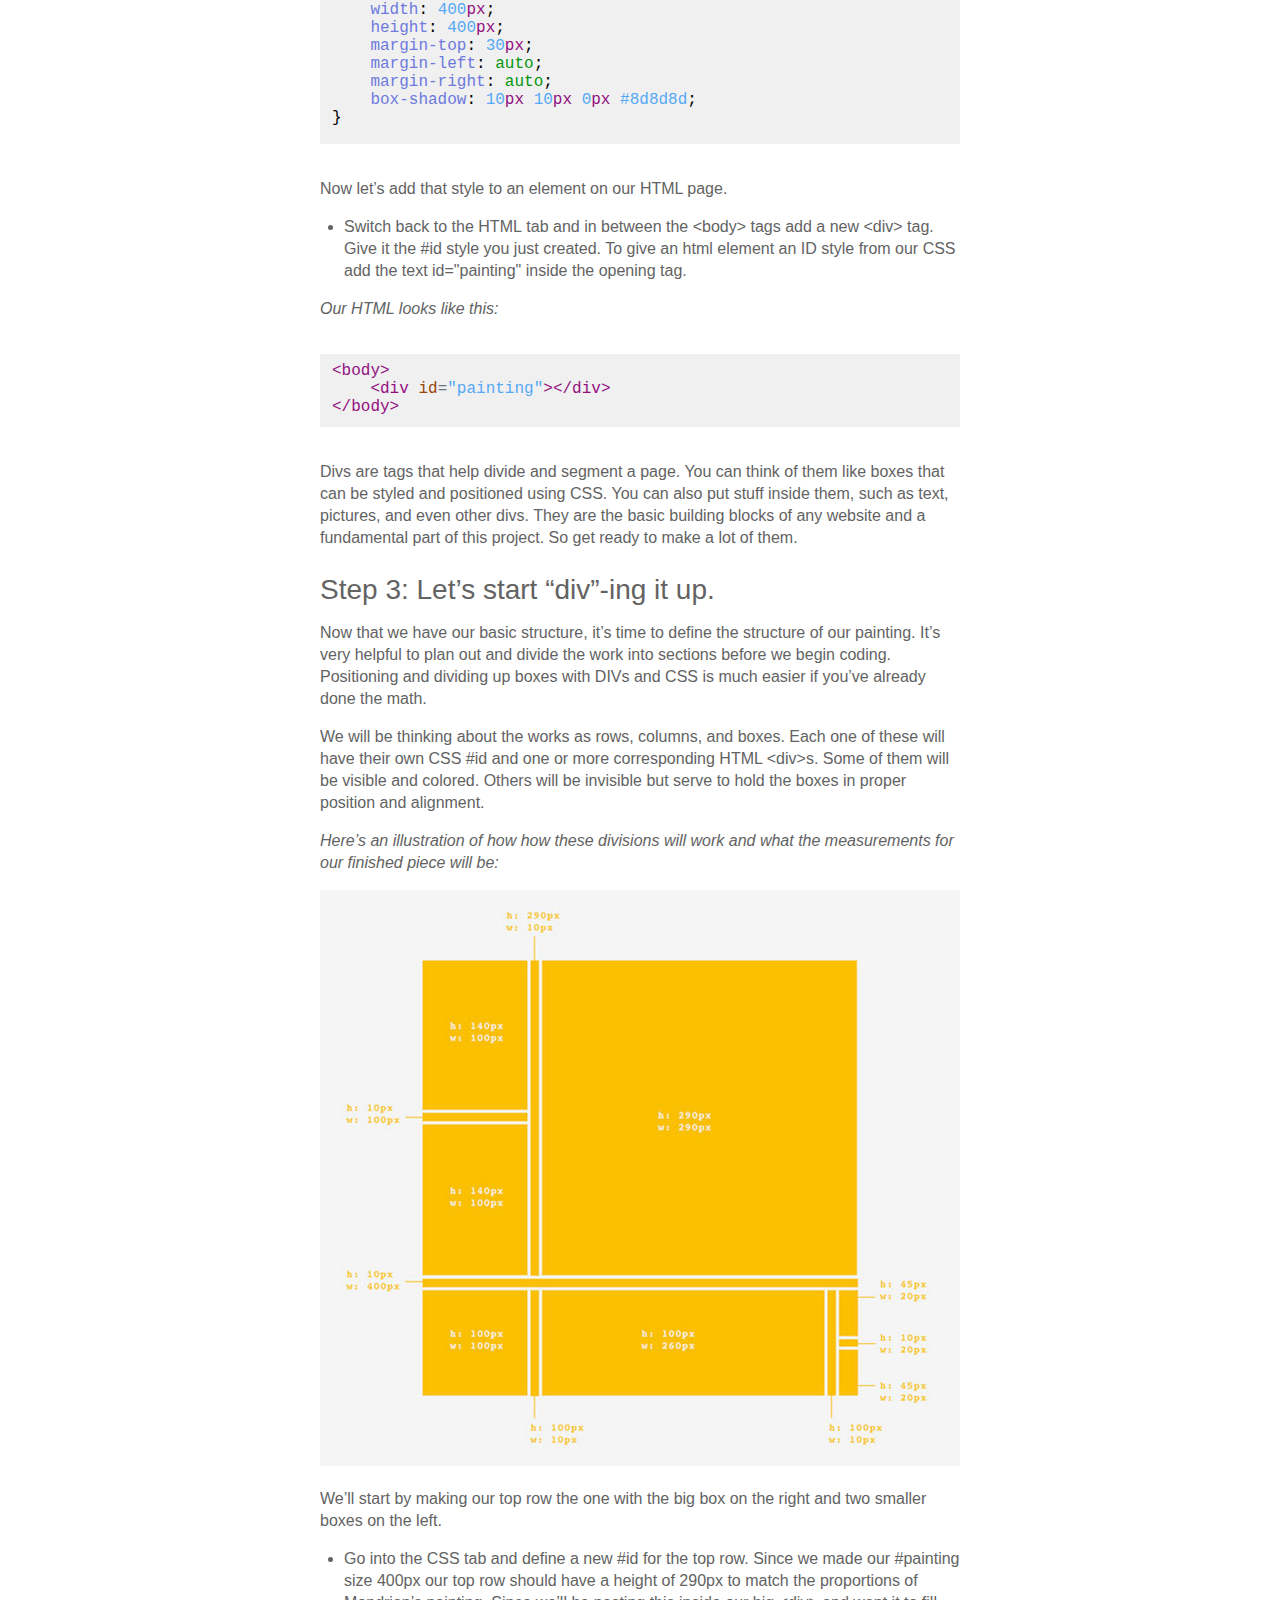
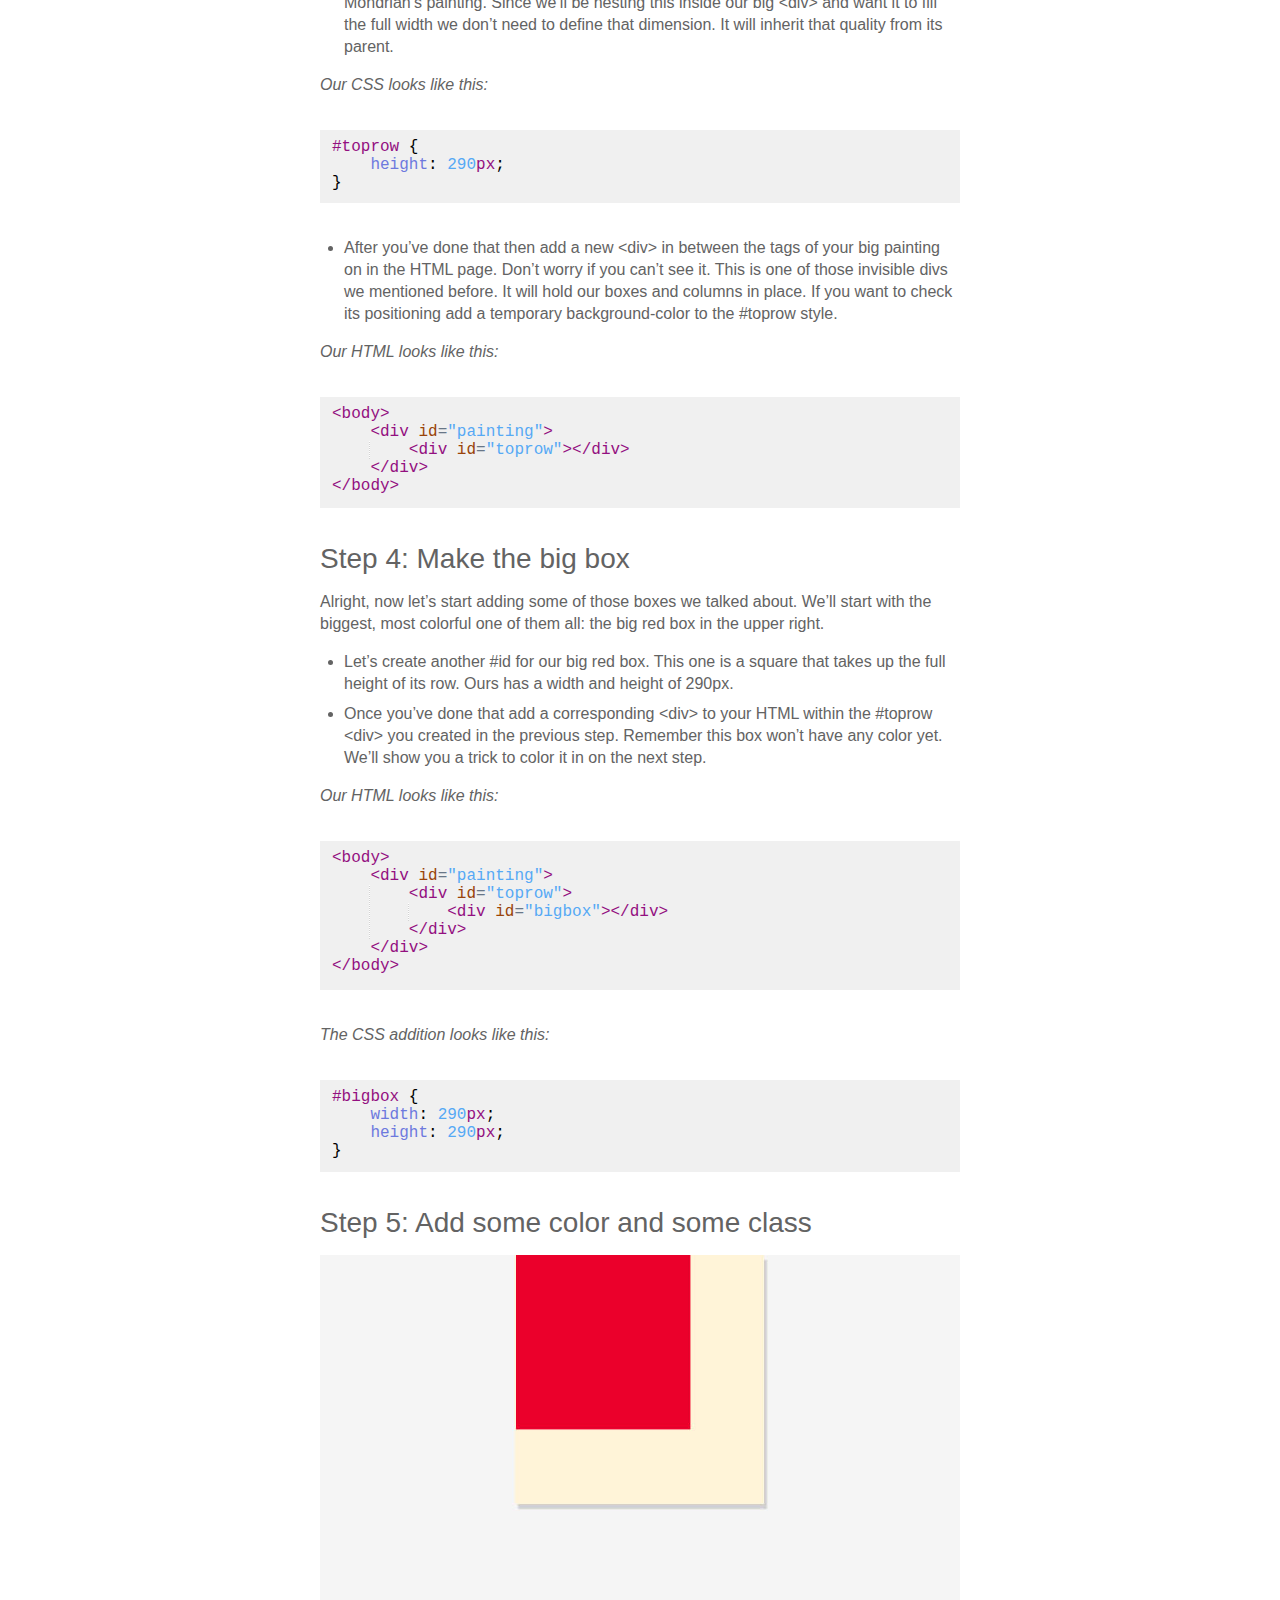
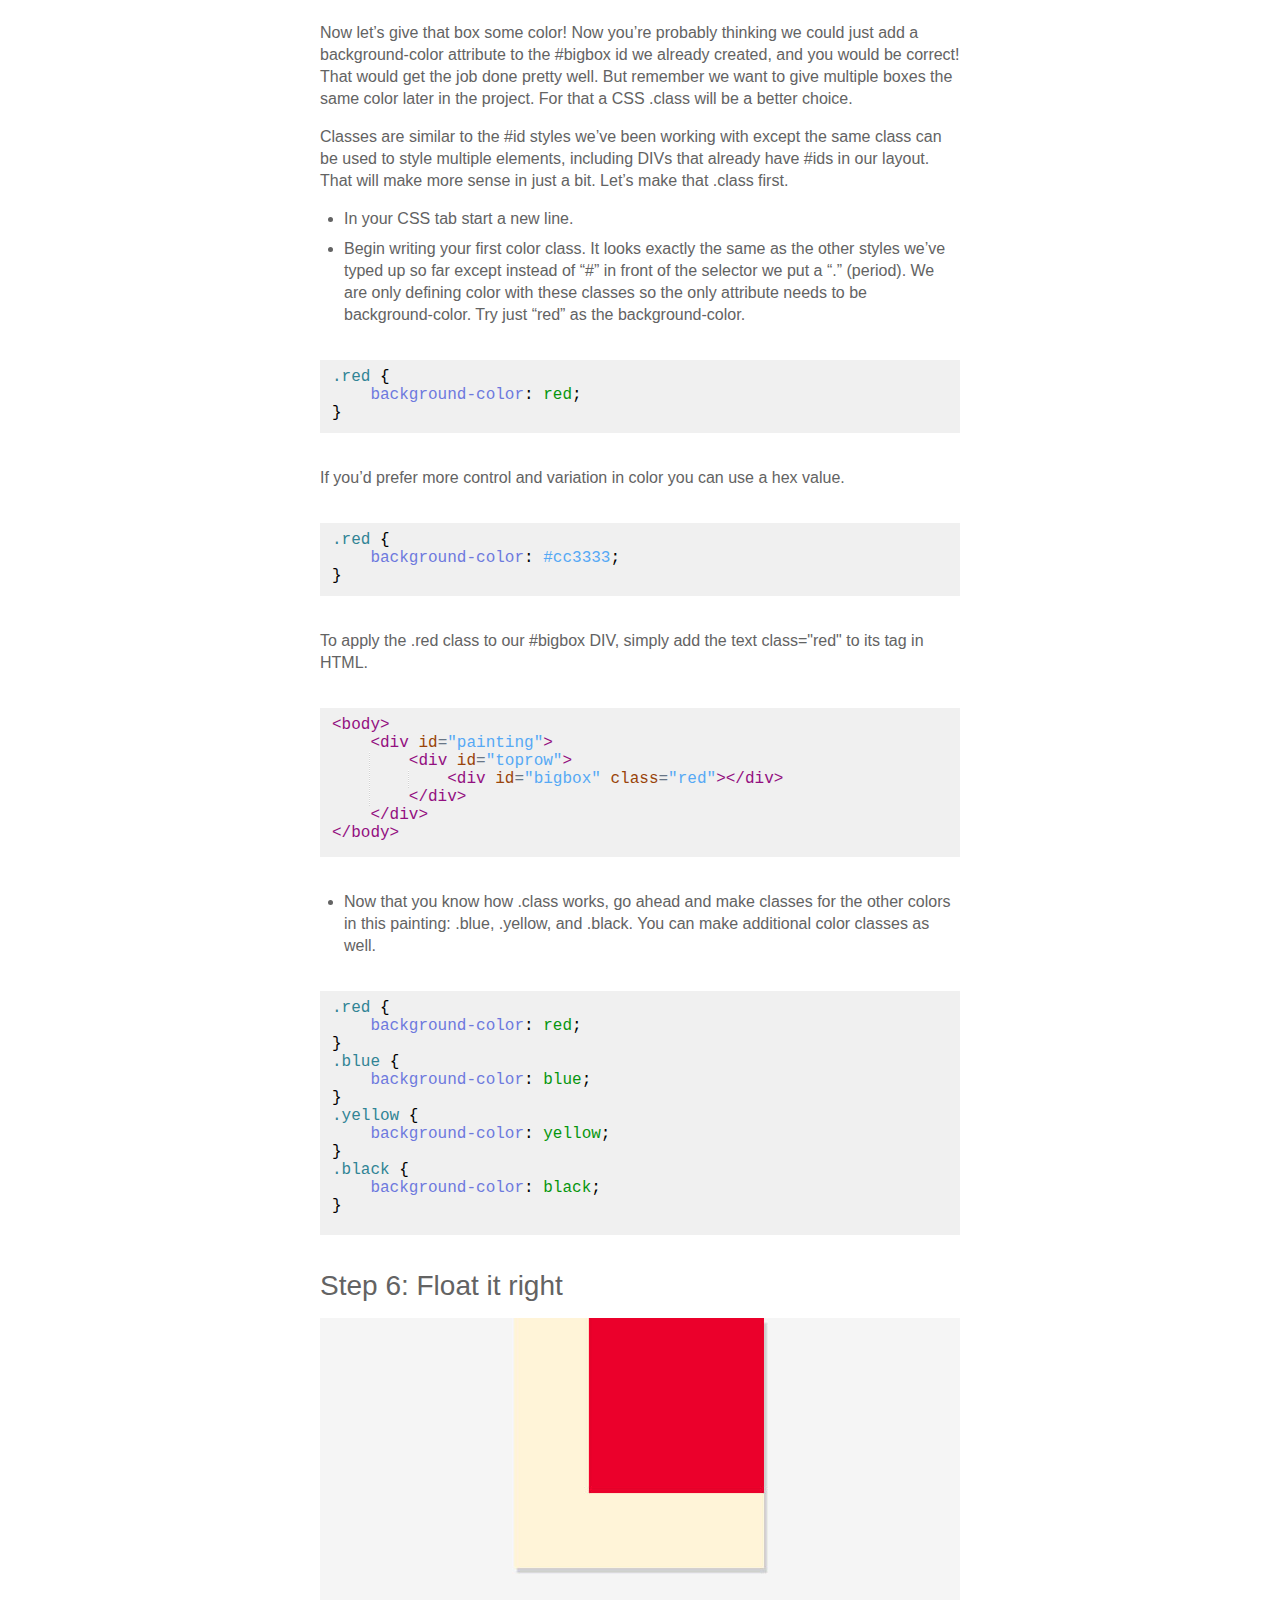
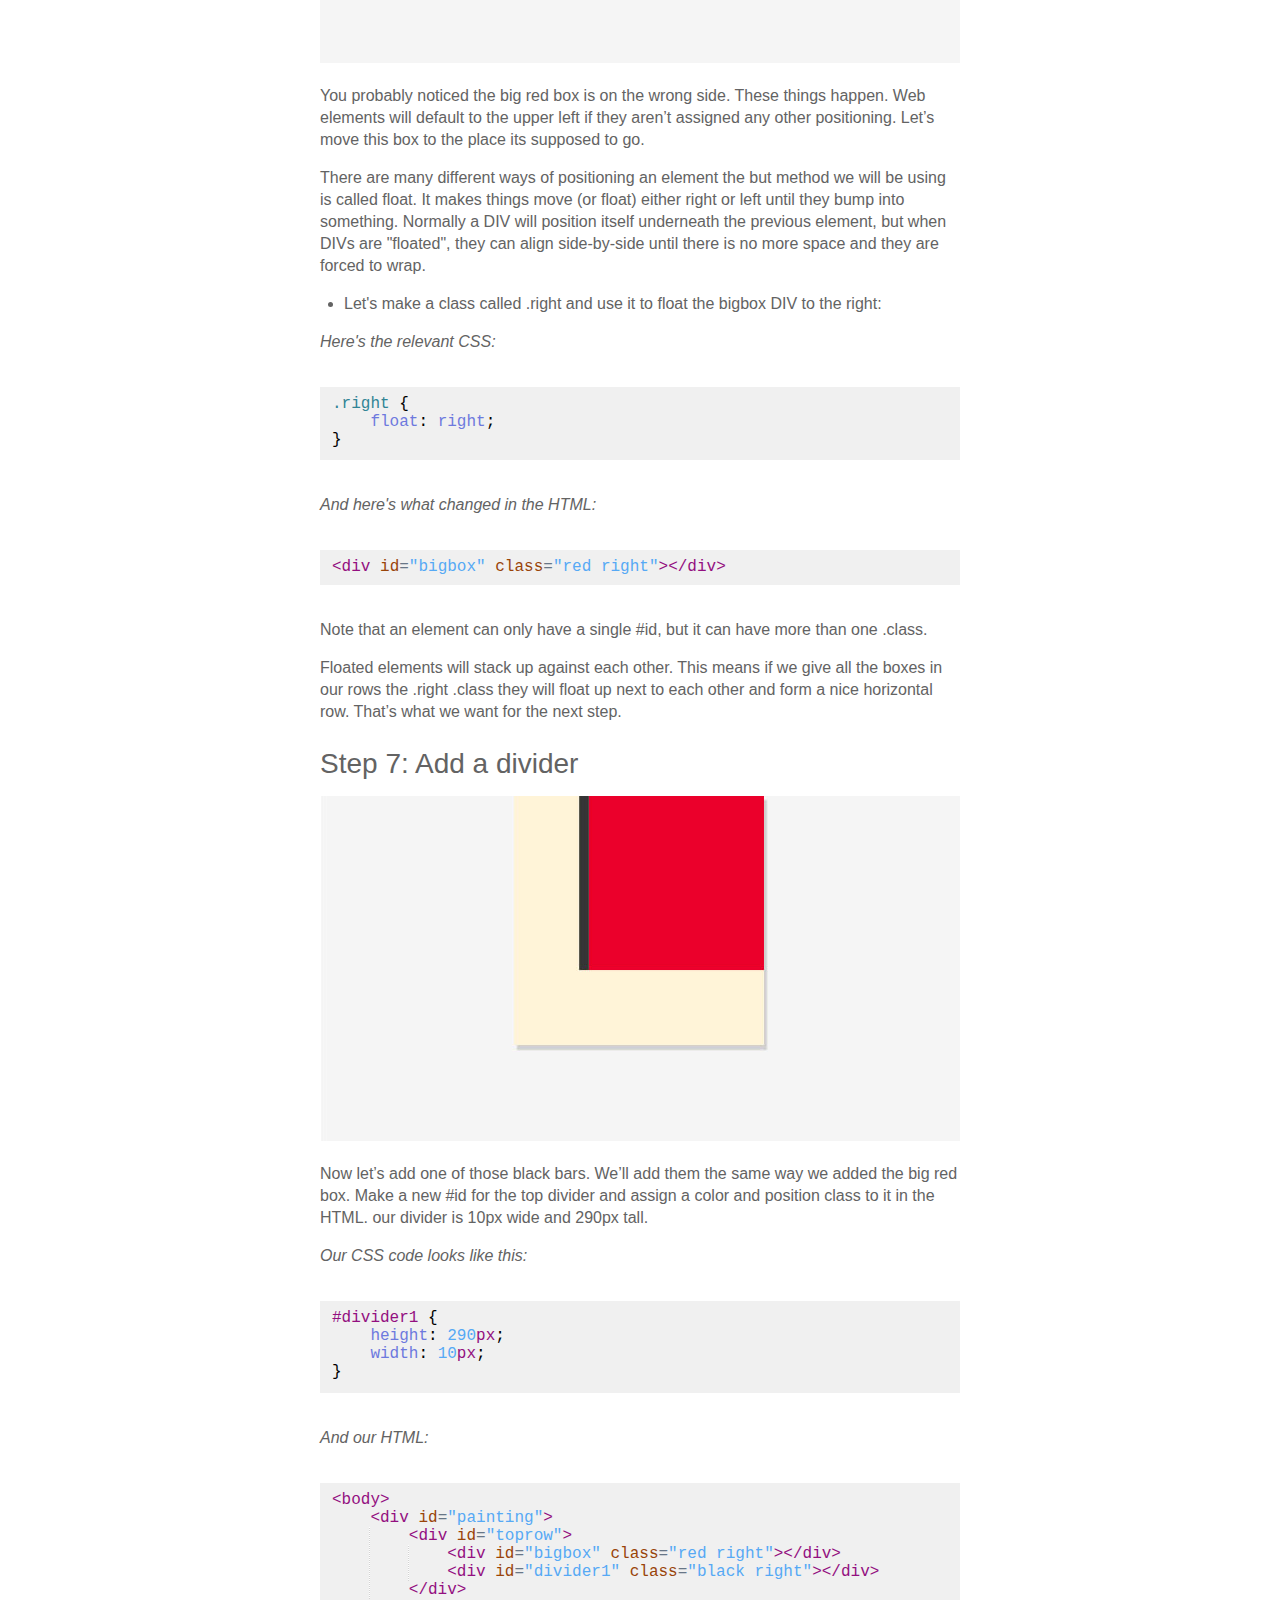
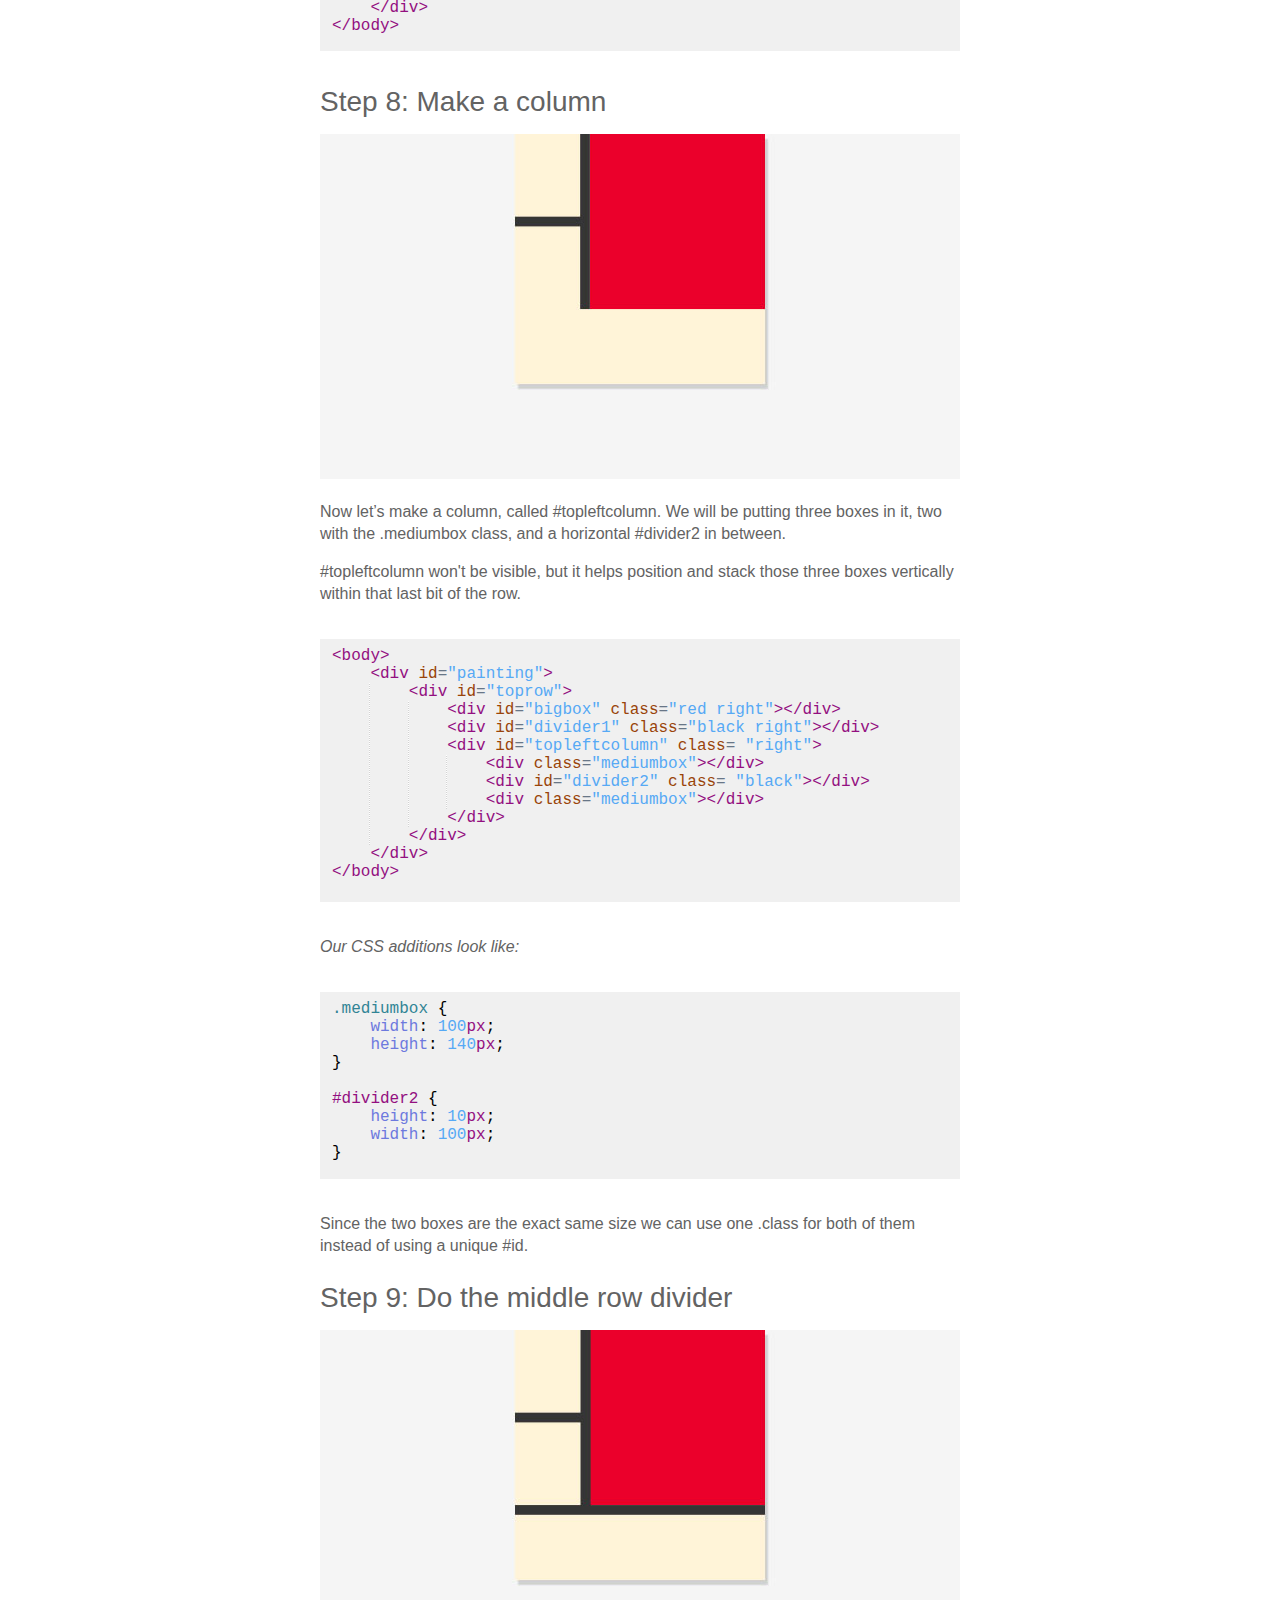
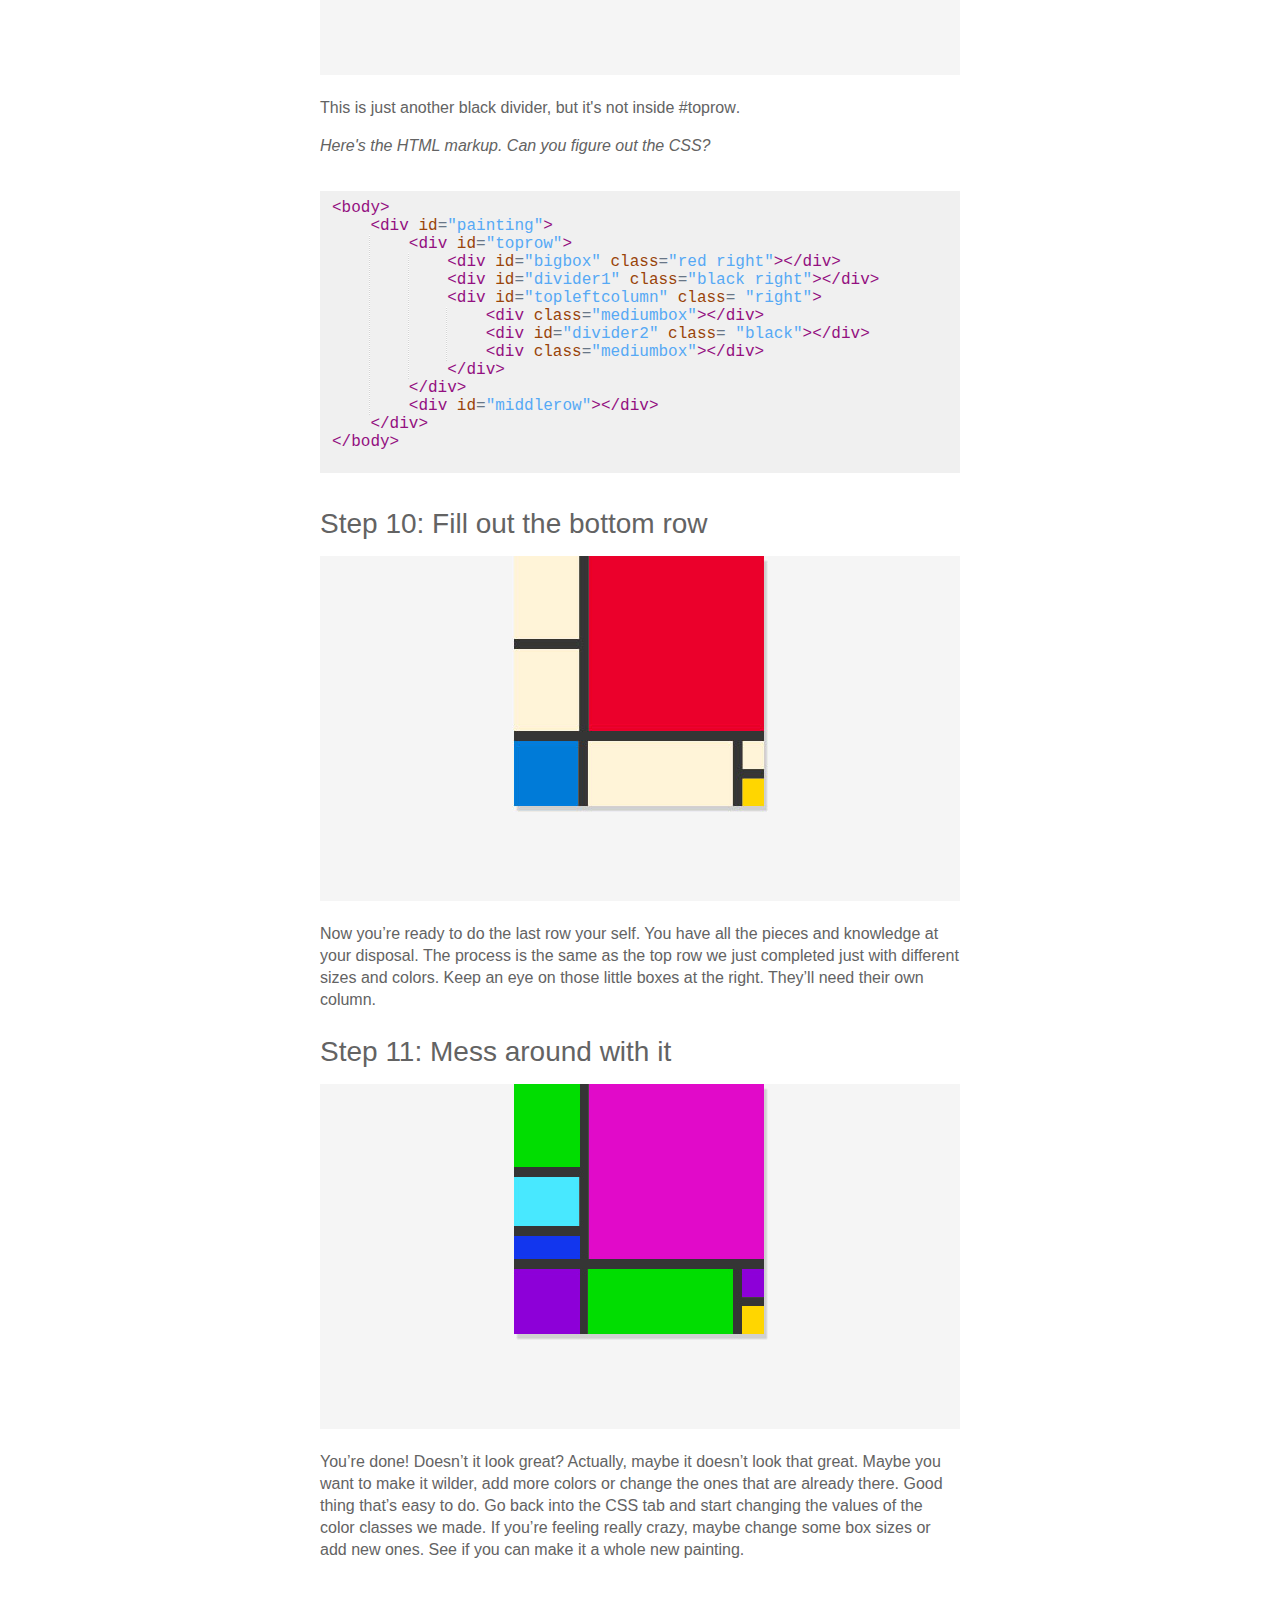
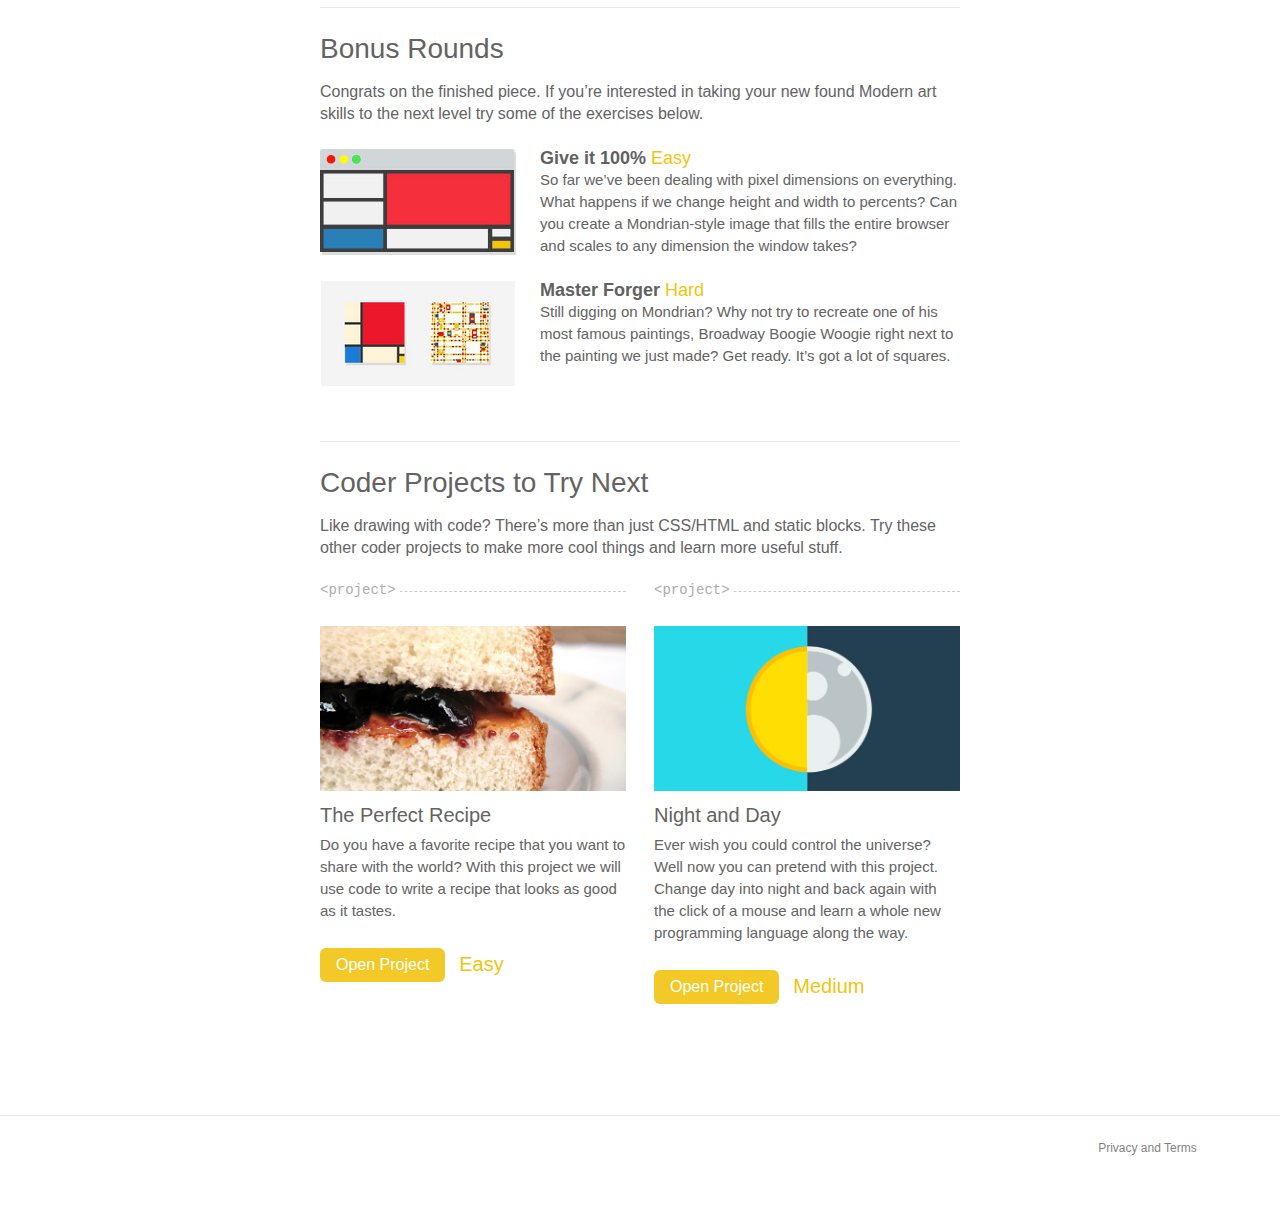
<file: projects/mondrian/index.html>
<!DOCTYPE html>
<html itemscope itemtype="http://schema.org/Product">
<head> 
    <title>Make Your Own Mondrian | Coder Projects</title>
    <meta charset="utf-8">
    <link rel="icon" type="image/x-icon" href="../../assets/images/favicon.ico" />
    <link href="../../shared_assets/css/project.css" media="all" rel="stylesheet" type="text/css"/>
    <script src="../../shared_assets/js/jquery.min.js"></script>
    <script src="../../shared_assets/js/ace-min/ace.js" type="text/javascript" charset="utf-8"></script>
    <script src="../../shared_assets/js/project.js"></script>
    <meta itemprop="name" content="Make Your Own Mondrian | Coder Projects">
    <meta itemprop="description" content="Things to make. Stuff to learn. Make fun web stuff on Raspberry Pi.">
    <meta itemprop="image" content="http://googlecreativelab.github.io/coder-projects/projects/mondrian/assets/images/info.jpg">
</head>
<body>
    <div id="project_nav">
        <div class="project_home"><a href="../../">Coder</a></div>
        <div class="project_info">&lt;project&gt; steps(11)</div>
        <h1>Make Your Own Mondiran</h1>
        <a href="http://goo.gl/coder" class="what_is_coder">What's CODER?</a>
    </div>
    <div class="section intro">
        <img class="feature" src="assets/images/feature_full.jpg" />
        <a href="assets/downloads/modern_mondrian.zip" target="_blank" class="project_download trackdl">Download   Complete Project <span class="info">3k | .zip file</span></a>
    </div>
    <div class="section description">
        <div class="details">
            <h2>Description</h2>
            <p>Paint makes a mess. Code is so much cleaner. Use this project to recreate a classic Modern artwork, <a href="http://en.wikipedia.org/wiki/Piet_Mondrian" target="_blank">Piet Mondrian’s</a> Composition II in Red, Blue, and Yellow in your browser using basic web building blocks.</p>
            <p class="whofor"><strong>A great project for:</strong>
                Modern art buffs, aspiring art forgers and anyone that is interested in drawing with nothing but code.
            </p>
        </div>
        <div class="meta">
            <div class="difficulty">Easy</div>
            <p><span class="name">Skills Needed:</span>
                None!
            </p>
            <p><span class="name">Skills Learned:</span>
                Divs, Basic Positioning, Basic HTML, Basic CSS, Color, Measurement 
            </p>
            <p><span class="name">Submitted By:</span>
                Coder Team
            </p>
        </div>
        <div class="clear"></div>
    </div>
    <div class="section">
        <h2>Back to the basics</h2>
        <p>If you’re new to Coder and unsure how to start you might want to take a quick step back. Check out these other Coder Projects for more help getting started.</p>
        <div class="projectlink">
            <img src="../getting_started/assets/images/feature_sml.jpg" />
            <div class="details">
                <h3><a href="../getting_started/">Coder Project: Getting Started</a></h3>
                <p>This project will help you get started with Coder for Raspberry Pi. From plugging in your Pi to creating your first app.</p>
            </div>
            <div class="clear"></div>
        </div>
        <div class="projectlink">
            <img src="../perfect_recipe/assets/images/feature_sml.jpg" />
            <div class="details">
                <h3><a href="../perfect_recipe/">Coder Project: The Perfect Recipe</a></h3>
                <p>A good introduction to Coder as well as  Basic HTML and CSS. If you’ve never written code before or if you don’t know the difference between HTML and CSS this might be a better place to start.</p>
            </div>
            <div class="clear"></div>
        </div>
    </div>
    <div class="section steps">
        <div class="step">
            <h2>Alright, let's get started</h2>
            <p>As always, let’s start by making a new App in Coder. You call it whatever you want. We’ve called ours “Modern Mondrian.”</p>
            <p><img src="assets/images/createproject.jpg" /></p>
        </div>
        <div class="step">
            <h2>Step 1: Paint your gallery wall.</h2>
            <p><img src="assets/images/step_01.jpg"/></p>
            <p>Before we do anything else lets give our selves a nice big wall to hang our painting.</p>
            <ul>
                <li>Go into the CSS tab in your Mondrian project.</li>
                <li>Erase anything that’s already there, we won’t be needing that pagecontent style.</li>
                <li>Set the <b>body</b> and <b>html</b> styles to have a drywall-like background-color of <b>#f6f6f6</b>. A quick way to give two elements the same property is to write a style with multiple selectors separated by a comma.</li>
            </ul>
            <p><i>Our CSS code looks like this:</i></p>
            <div class="codeview">
                <div class="data" data-type="css">
body, html {
    background-color: #f6f6f6;
}
                </div>
            </div>
        </div>

        <div class="step">
            <h2>Step 2: Hang your canvas</h2>
            <p><img src="assets/images/step_02.jpg"/></p>
            <p>Let’s make a big box. This will be the canvas for our code painting and the container we will put everything else we will make into. To make our painting we will be using two new concepts: <b>#id</b> and <b>&lt;div&gt;</b>.</p>
            <ul>
                <li>In the <b>CSS</b> panel make a new #id for your big box. A CSS ID is type of selector that can be used to specify a style for a single, unique element in the HTML. You can call your ID whatever you like you just need to add an # in front of it. We’ve called ours <b>#painting</b>.</li>
                <li>Set the <b>height</b> and <b>width</b> attributes for your box. Keep in mind that we will dividing this box into sections using simple arithmetic so pick and number that is big but also easy to divide into quarters and thirds, etc. We made ours <b>400px</b>.</li>
                <li>Set the background color to white. You can also use a more canvas-like hex value. We used <b>#fff4db</b>.</li>
                <li>Now let’s add a little positioning to this style. We want our painting to be centered on the wall with a little space from the ceiling. One easy way to do that is to set the left and right margins to <b>auto</b> and margin-top to <b>30px</b>.</li>
                <li>We also added a <b>box-shadow</b> to our <b>#painting</b> style to help it stand out from the wall.</li>
            </ul>
            <p><i>The new CSS code we added looks like this:</i></p>
            <div class="codeview">
                <div class="data" data-type="css">
#painting {
    background-color: #fff4db;
    width: 400px;
    height: 400px;
    margin-top: 30px;
    margin-left: auto;
    margin-right: auto;
    box-shadow: 10px 10px 0px #8d8d8d;
}

                </div>
            </div>

            <p>Now let’s add that style to an element on our HTML page.</p>

            <ul>
                <li>Switch back to the <b>HTML</b> tab and in between the &lt;body&gt; tags add a new &lt;div&gt; tag. Give it the #id style you just created. To give an html element an ID style from our CSS add the text <b>id="painting"</b> inside the opening tag.</li>
            </ul>
            <p><i>Our HTML looks like this:</i></p>
            <div class="codeview">
                <div class="data" data-type="html">
&lt;body>
    &lt;div id="painting">&lt;/div>
&lt;/body>
                </div>
            </div>

            <p>Divs are tags that help divide and segment a page. You can think of them like boxes that can be styled and positioned using CSS. You can also put stuff inside them, such as text, pictures, and even other divs. They are the basic building blocks of any website and a fundamental part of this project. So get ready to make a lot of them.</p>

        </div>

        <div class="step">
            <h2>Step 3: Let’s start “div”-ing it up.</h2>
            <p>Now that we have our basic structure, it’s time to define the structure of our painting. It’s very helpful to plan out and divide the work into sections before we begin coding. Positioning and dividing up boxes with <b>DIV</b>s and <b>CSS</b> is much easier if you’ve already done the math.</p>

            <p>We will be thinking about the works as rows, columns, and boxes. Each one of these will have their own CSS #id and one or more corresponding HTML &lt;div&gt;s. Some of them will be visible and colored. Others will be invisible but serve to hold the boxes in proper position and alignment.</p>

            <p><i>Here’s an illustration of how how these divisions will work and what the measurements for our finished piece will be:</i></p>
            <p><img src="assets/images/step_03.jpg"/></p>
            <p>We’ll start by making our top row the one with the big box on the right and two smaller boxes on the left.</p>
            
            <ul>
                <li>Go into the <b>CSS</b> tab and define a new #id for the top row. Since we made our <b>#painting</b> size <b>400px</b> our top row should have a height of <b>290px</b> to match the proportions of Mondrian’s painting. Since we’ll be nesting this inside our big &lt;div&gt; and want it to fill the full width we don’t need to define that dimension. It will inherit that quality from its parent.</li>
            </ul>
            <p><i>Our CSS looks like this:</i></p>
            <div class="codeview">
                <div class="data" data-type="css">
#toprow {
    height: 290px;
}
                </div>
            </div>
            
            <ul><li>After you’ve done that then add a new <b>&lt;div&gt;</b> in between the tags of your big painting on in the HTML page. Don’t worry if you can’t see it. This is one of those invisible divs we mentioned before. It will hold our boxes and columns in place. If you want to check its positioning add a temporary <b>background-color</b> to the <b>#toprow</b> style.</li></ul>

            <p><i>Our HTML looks like this:</i></p>
            <div class="codeview">
                <div class="data" data-type="html">
&lt;body>
    &lt;div id="painting">
        &lt;div id="toprow">&lt;/div>
    &lt;/div>
&lt;/body>
                </div>
            </div>


        </div>
        <div class="step">
            <h2>Step 4: Make the big box</h2>
            <p>Alright, now let’s start adding some of those boxes we talked about. We’ll start with the biggest, most colorful one of them all: the big red box in the upper right.</p>
            <ul>
                <li>Let’s create another #id for our big red box. This one is a square that takes up the full height of its row. Ours has a width and height of <b>290px</b>.</li>

                <li>Once you’ve done that add a corresponding <b>&lt;div&gt;</b> to your HTML within the <b>#toprow &lt;div&gt;</b> you created in the previous step. Remember this box won’t have any color yet. We’ll show you a trick to color it in on the next step.</li>
            </ul>
            <p><i>Our HTML looks like this:</i></p>
            <div class="codeview">
                <div class="data" data-type="html">
&lt;body>
    &lt;div id="painting">
        &lt;div id="toprow">
            &lt;div id="bigbox">&lt;/div>
        &lt;/div>
    &lt;/div>
&lt;/body>
                </div>
            </div>
            <p><i>The CSS addition looks like this:</i></p>
            <div class="codeview">
                <div class="data" data-type="css">
#bigbox {
    width: 290px;
    height: 290px;
}
                </div>
            </div>
        </div>
        <div class="step">
            <h2>Step 5: Add some color and some class</h2>
            <p><img src="assets/images/step_05.jpg"/></p>
            <p>Now let’s give that box some color! Now you’re probably thinking we could just add a <b>background-color</b> attribute to the <b>#bigbox</b> id we already created, and you would be correct! That would get the job done pretty well. But remember we want to give multiple boxes the same color later in the project. For that a CSS <b>.class</b> will be a better choice.</p>

            <p>Classes are similar to the #id styles we’ve been working with except the same class can be used to style multiple elements, including DIVs that already have #ids in our layout. That will make more sense in just a bit. Let’s make that .class first.</p>
            <ul>
                <li>In your CSS tab start a new line.</li>

                <li>Begin writing your first color class. It looks exactly the same as the other styles we’ve typed up so far except instead of <b>“#”</b> in front of the selector we put a <b>“.”</b> (period). We are only defining color with these classes so the only attribute needs to be background-color. Try just “red” as the background-color.</li>
            </ul>
            <div class="codeview">
                <div class="data" data-type="css">
.red {
    background-color: red;   
}
                </div>
            </div>
            <p>If you’d prefer more control and variation in color you can use a hex value.</p>
            <div class="codeview">
                <div class="data" data-type="css">
.red {
    background-color: #cc3333;   
}
                </div>
            </div>
            
            <p>To apply the <b>.red</b> class to our <b>#bigbox</b> DIV, simply add the text <b>class="red"</b> to its tag in HTML.</p>
            <div class="codeview">
                <div class="data" data-type="html">
&lt;body>
    &lt;div id="painting">
        &lt;div id="toprow">
            &lt;div id="bigbox" class="red">&lt;/div>
        &lt;/div>
    &lt;/div>
&lt;/body>
                </div>
            </div>

            <ul>
                <li>Now that you know how .class works, go ahead and make classes for the other colors in this painting: .blue, .yellow, and .black. You can make additional color classes as well.</li>
            </ul>
            <div class="codeview">
                <div class="data" data-type="css">
.red {
    background-color: red;   
}
.blue {
    background-color: blue; 
}
.yellow {
    background-color: yellow;   
}
.black {
    background-color: black;   
}
                </div>
            </div>
        </div>
        <div class="step">
            <h2>Step 6: Float it right</h2>
            <p><img src="assets/images/step_06.jpg"/></p>
            <p>You probably noticed the big red box is on the wrong side. These things happen. Web elements will default to the upper left if they aren’t assigned any other positioning. Let’s move this box to the place its supposed to go.</p>

            <p>There are many different ways of positioning an element the but method we will be using is called <b>float</b>. It makes things move (or float) either <b>right</b> or <b>left</b> until they bump into something. Normally a DIV will position itself underneath the previous element, but when DIVs are <b>"floated"</b>, they can align side-by-side until there is no more space and they are forced to wrap.</p>
            <ul>
                <li>Let's make a class called <b>.right</b> and use it to float the <b>bigbox</b> DIV to the right:</li>
            </ul>
            <p><i>Here's the relevant CSS:</i></p>
            <div class="codeview">
                <div class="data" data-type="css">
.right {
    float: right;
}
                </div>
            </div>
            <p><i>And here's what changed in the HTML:</i></p>
            <div class="codeview">
                <div class="data" data-type="html">
&lt;div id="bigbox" class="red right">&lt;/div>
                </div>
            </div>
            <p>Note that an element can only have a single <b>#id</b>, but it can have more than one <b>.class</b>.</p>
            <p>Floated elements will stack up against each other. This means if we give all the boxes in our rows the .right .class they will float up next to each other and form a nice horizontal row. That’s what we want for the next step.</p>
        </div>

        <div class="step">
            <h2>Step 7: Add a divider</h2>
            <p><img src="assets/images/step_07.jpg"/></p>
            <p>Now let’s add one of those black bars. We’ll add them the same way we added the big red box. Make a new #id for the top divider and assign a color and position class to it in the HTML. our divider is 10px wide and 290px tall.</p>
            <p><i>Our CSS code looks like this:</i></p>
            <div class="codeview">
                <div class="data" data-type="css">
#divider1 {
    height: 290px;
    width: 10px;
}
                </div>
            </div>
            <p><i>And our HTML:</i></p>
            <div class="codeview">
                <div class="data" data-type="html">
&lt;body>
    &lt;div id="painting">
        &lt;div id="toprow">
            &lt;div id="bigbox" class="red right">&lt;/div>
            &lt;div id="divider1" class="black right">&lt;/div>
        &lt;/div>
    &lt;/div>
&lt;/body>
                </div>
            </div>
        </div>
        <div class="step">
            <h2>Step 8: Make a column</h2>
            <p><img src="assets/images/step_08.jpg"/></p>
            <p>Now let’s make a column, called <b>#topleftcolumn</b>. We will be putting three boxes in it, two with the <b>.mediumbox</b> class, and a horizontal <b>#divider2</b> in between.<p>
            <p><b>#topleftcolumn</b> won't be visible, but it helps position and stack those three boxes vertically within that last bit of the row.</p>
            <div class="codeview">
                <div class="data" data-type="html">
&lt;body>
    &lt;div id="painting">
        &lt;div id="toprow">
            &lt;div id="bigbox" class="red right">&lt;/div>
            &lt;div id="divider1" class="black right">&lt;/div>
            &lt;div id="topleftcolumn" class= "right">
                &lt;div class="mediumbox">&lt;/div>
                &lt;div id="divider2" class= "black">&lt;/div>
                &lt;div class="mediumbox">&lt;/div>
            &lt;/div>
        &lt;/div>
    &lt;/div>
&lt;/body>
                </div>
            </div>

            <p><i>Our CSS additions look like:</i></p>
            <div class="codeview">
                <div class="data" data-type="css">
.mediumbox {
    width: 100px;
    height: 140px;
}

#divider2 {
    height: 10px;
    width: 100px;
}
                </div>
            </div>
            <p>Since the two boxes are the exact same size we can use one <b>.class</b> for both of them instead of using a unique <b>#id</b>.</p>
        </div>
        <div class="step">
            <h2>Step 9: Do the middle row divider</h2>
            <p><img src="assets/images/step_09.jpg"/></p>
            <p>This is just another black divider, but it's not inside <b>#toprow</b>.</p>
            <p><i>Here's the HTML markup. Can you figure out the CSS?</i></p>
            <div class="codeview">
                <div class="data" data-type="html">
&lt;body>
    &lt;div id="painting">
        &lt;div id="toprow">
            &lt;div id="bigbox" class="red right">&lt;/div>
            &lt;div id="divider1" class="black right">&lt;/div>
            &lt;div id="topleftcolumn" class= "right">
                &lt;div class="mediumbox">&lt;/div>
                &lt;div id="divider2" class= "black">&lt;/div>
                &lt;div class="mediumbox">&lt;/div>
            &lt;/div>
        &lt;/div>
        &lt;div id="middlerow">&lt;/div>
    &lt;/div>
&lt;/body>
                </div>
            </div>
        </div>
        <div class="step">
            <h2>Step 10: Fill out the bottom row</h2>
            <p><img src="assets/images/step_10.jpg"/></p>
            <p>Now you’re ready to do the last row your self. You have all the pieces and knowledge at your disposal. The process is the same as the top row we just completed just with different sizes and colors. Keep an eye on those little boxes at the right. They’ll need their own column.</p>
        </div>
        <div class="step">
            <h2>Step 11: Mess around with it</h2>
            <p><img src="assets/images/step_11.jpg"/></p>
            <p>You’re done! Doesn’t it look great? Actually, maybe it doesn’t look that great. Maybe you want to make it wilder, add more colors or change the ones that are already there. Good thing that’s easy to do. Go back into the CSS tab and start changing the values of the color classes we made. If you’re feeling really crazy, maybe change some box sizes or add new ones. See if you can make it a whole new painting.</p>
        </div>
    </div>



    <div class="section">
        <h2>Bonus Rounds</h2>
        <p>Congrats on the finished piece. If you’re interested in taking your new found Modern art skills to the next level try some of the exercises below.</p>
        <div class="projectlink">
            <img src="assets/images/100_percent.jpg" />
            <div class="details">
                <h3>Give it 100% <span class="difficulty">Easy</span></h3>
                <p>So far we’ve been dealing with pixel dimensions on everything. What happens if we change <b>height</b> and <b>width</b> to percents? Can you create a Mondrian-style image that fills the entire browser and scales to any dimension the window takes?</p>
            </div>
            <div class="clear"></div>
        </div>
        <div class="projectlink">
            <img src="assets/images/master_forger.jpg" />
            <div class="details">
                <h3>Master Forger <span class="difficulty">Hard</span></h3>
                <p>Still digging on Mondrian? Why not try to recreate one of his most famous paintings, Broadway Boogie Woogie right next to the painting we just made? Get ready. It’s got a lot of squares.</p>
            </div>
            <div class="clear"></div>
        </div>
    </div>

    <div class="section projects last">
        <h2>Coder Projects to Try Next</h2>
        <p>Like drawing with code? There’s more than just CSS/HTML and static blocks. Try these other coder projects to make more cool things and learn more useful stuff.</p>


        <!-- Perfect Recipe -->
        <div class="project left">
            <span class="projectid">&lt;project&gt;</span>
            <img class="feature" src="../perfect_recipe/assets/images/feature_full.jpg" />
            <div class="details">
                <h3>The Perfect Recipe</h3>
                <p>Do you have a favorite recipe that you want to share with the world? With this project we will use code to write a recipe that looks as good as it tastes.</p>
                <a href="../perfect_recipe/" class="button inline">Open Project</a>
                <div class="difficulty">Easy</div>
            </div>
        </div>
        <!-- end project -->

        <!-- Night and Day -->
        <div class="project right">
            <span class="projectid">&lt;project&gt;</span>
            <img class="feature" src="../night_and_day/assets/images/feature_full.jpg" />
            <div class="details">
                <h3>Night and Day</h3>
                <p>Ever wish you could control the universe? Well now you can pretend with this project. Change day into night and back again with the    click of a mouse and learn a whole new programming language along the way.</p>
                <a href="../night_and_day/" class="button inline">Open Project</a>
                <div class="difficulty">Medium</div>
            </div>
        </div>
        <!-- end project -->


        <!-- Comic Creator  -->
        <!--
        <div class="project right">
            <span class="projectid">&lt;project&gt;</span>
            <img class="feature" src="../comic_creator/assets/images/feature_full.jpg" />
            <div class="details">
                <h3>Comic Creator</h3>
                <p>Got a story to tell? Have some great text and images you want to put together? This project will give you the pieces to turn   them into a webcomic while teaching you some new skills along the way.</p>
                <a href="../comic_creator/" class="button inline">Open Project</a>
                <div class="difficulty">Medium</div>
            </div>
        </div>
        -->
        <!-- end project -->


        <div class="clear"></div>
    </div> <!-- end next projects -->
    <div class="footer">
        <div class="madewith bottom"></div>
        <div class="links">
            <a href="http://www.google.com/intl/en/policies/" class="trackout">Privacy and Terms</a>
            <div class="plusholder">
                <div class="g-plusone"></div>
            </div>
            <script type="text/javascript">
              (function() {
                var po = document.createElement('script'); po.type = 'text/javascript'; po.async = true;
                po.src = 'https://apis.google.com/js/plusone.js';
                var s = document.getElementsByTagName('script')[0]; s.parentNode.insertBefore(po, s);
              })();
            </script>
        </div>
    </div>
<script>
  (function(i,s,o,g,r,a,m){i['GoogleAnalyticsObject']=r;i[r]=i[r]||function(){
  (i[r].q=i[r].q||[]).push(arguments)},i[r].l=1*new Date();a=s.createElement(o),
  m=s.getElementsByTagName(o)[0];a.async=1;a.src=g;m.parentNode.insertBefore(a,m)
  })(window,document,'script','//www.google-analytics.com/analytics.js','ga');

  ga('create', 'UA-41998892-3', 'googlecreativelab.github.io');
  ga('send', 'pageview');
  
</script>
</body>
</html>
</file>
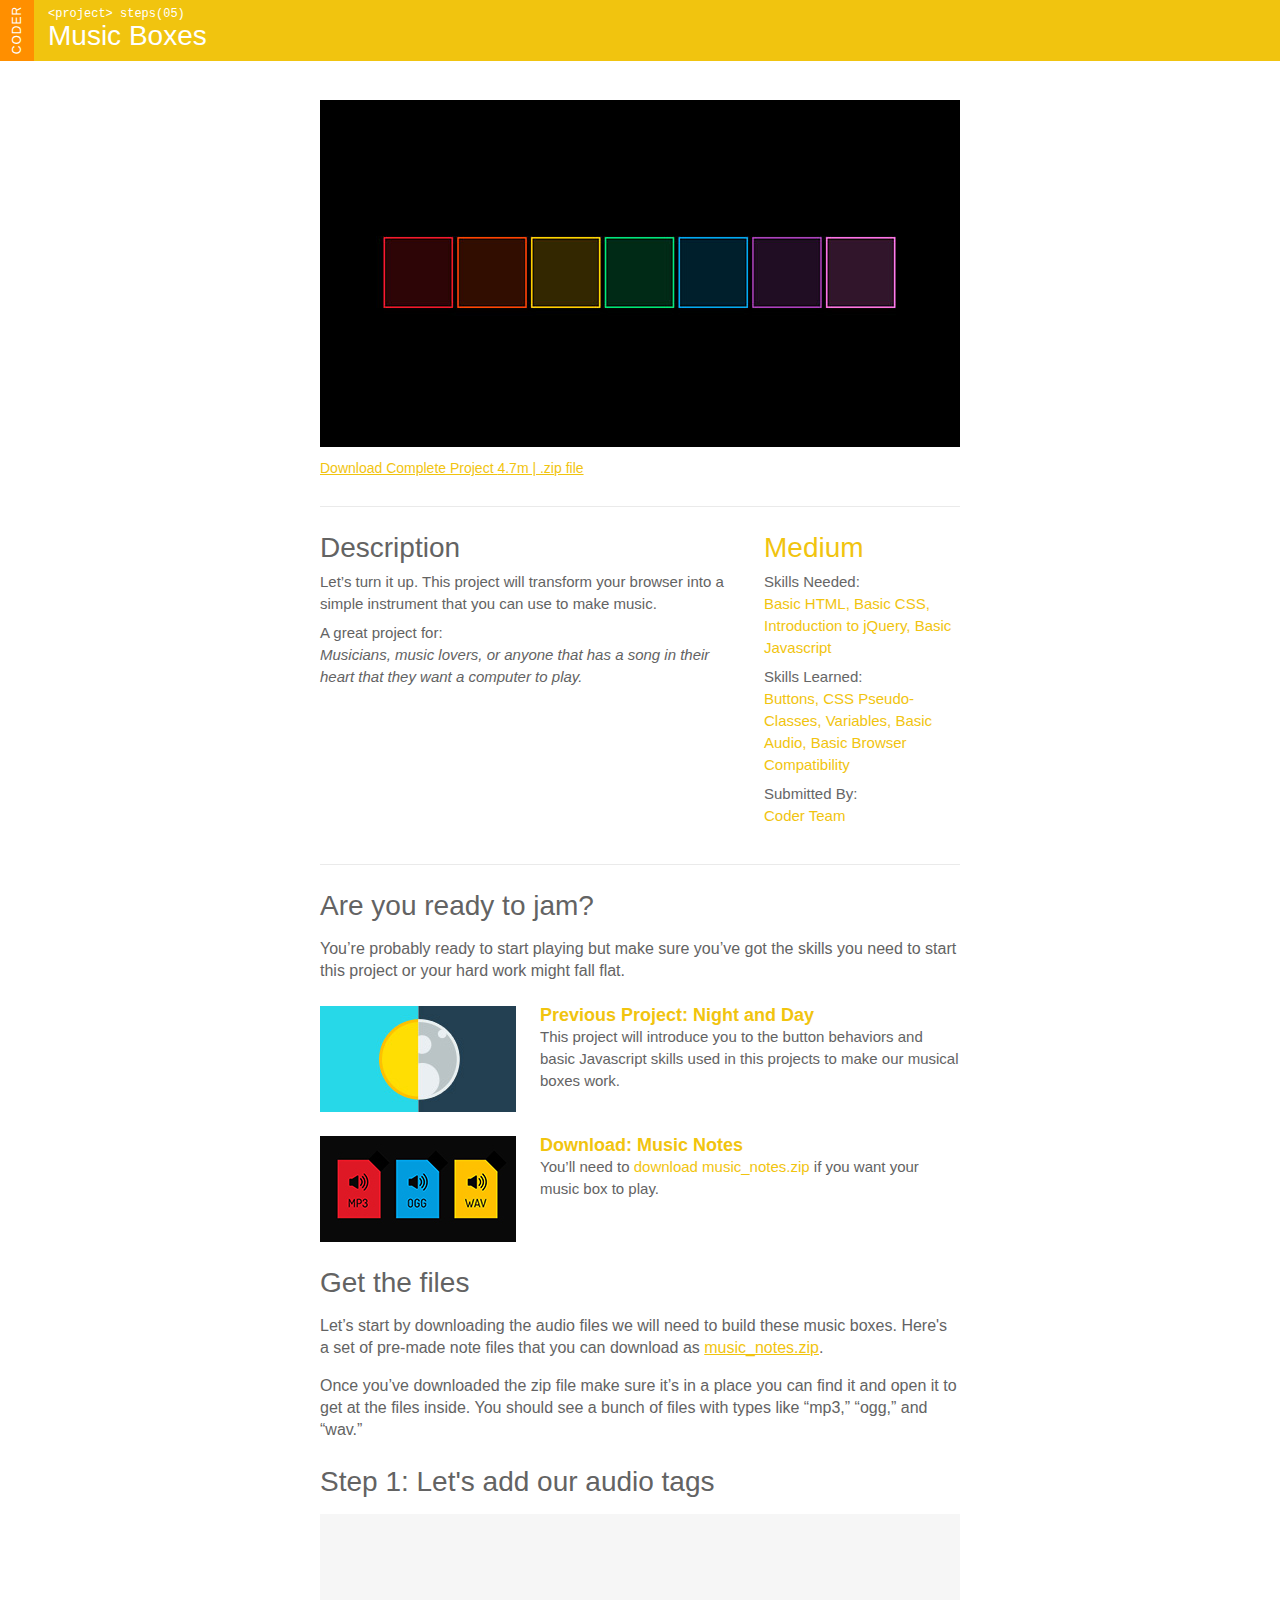
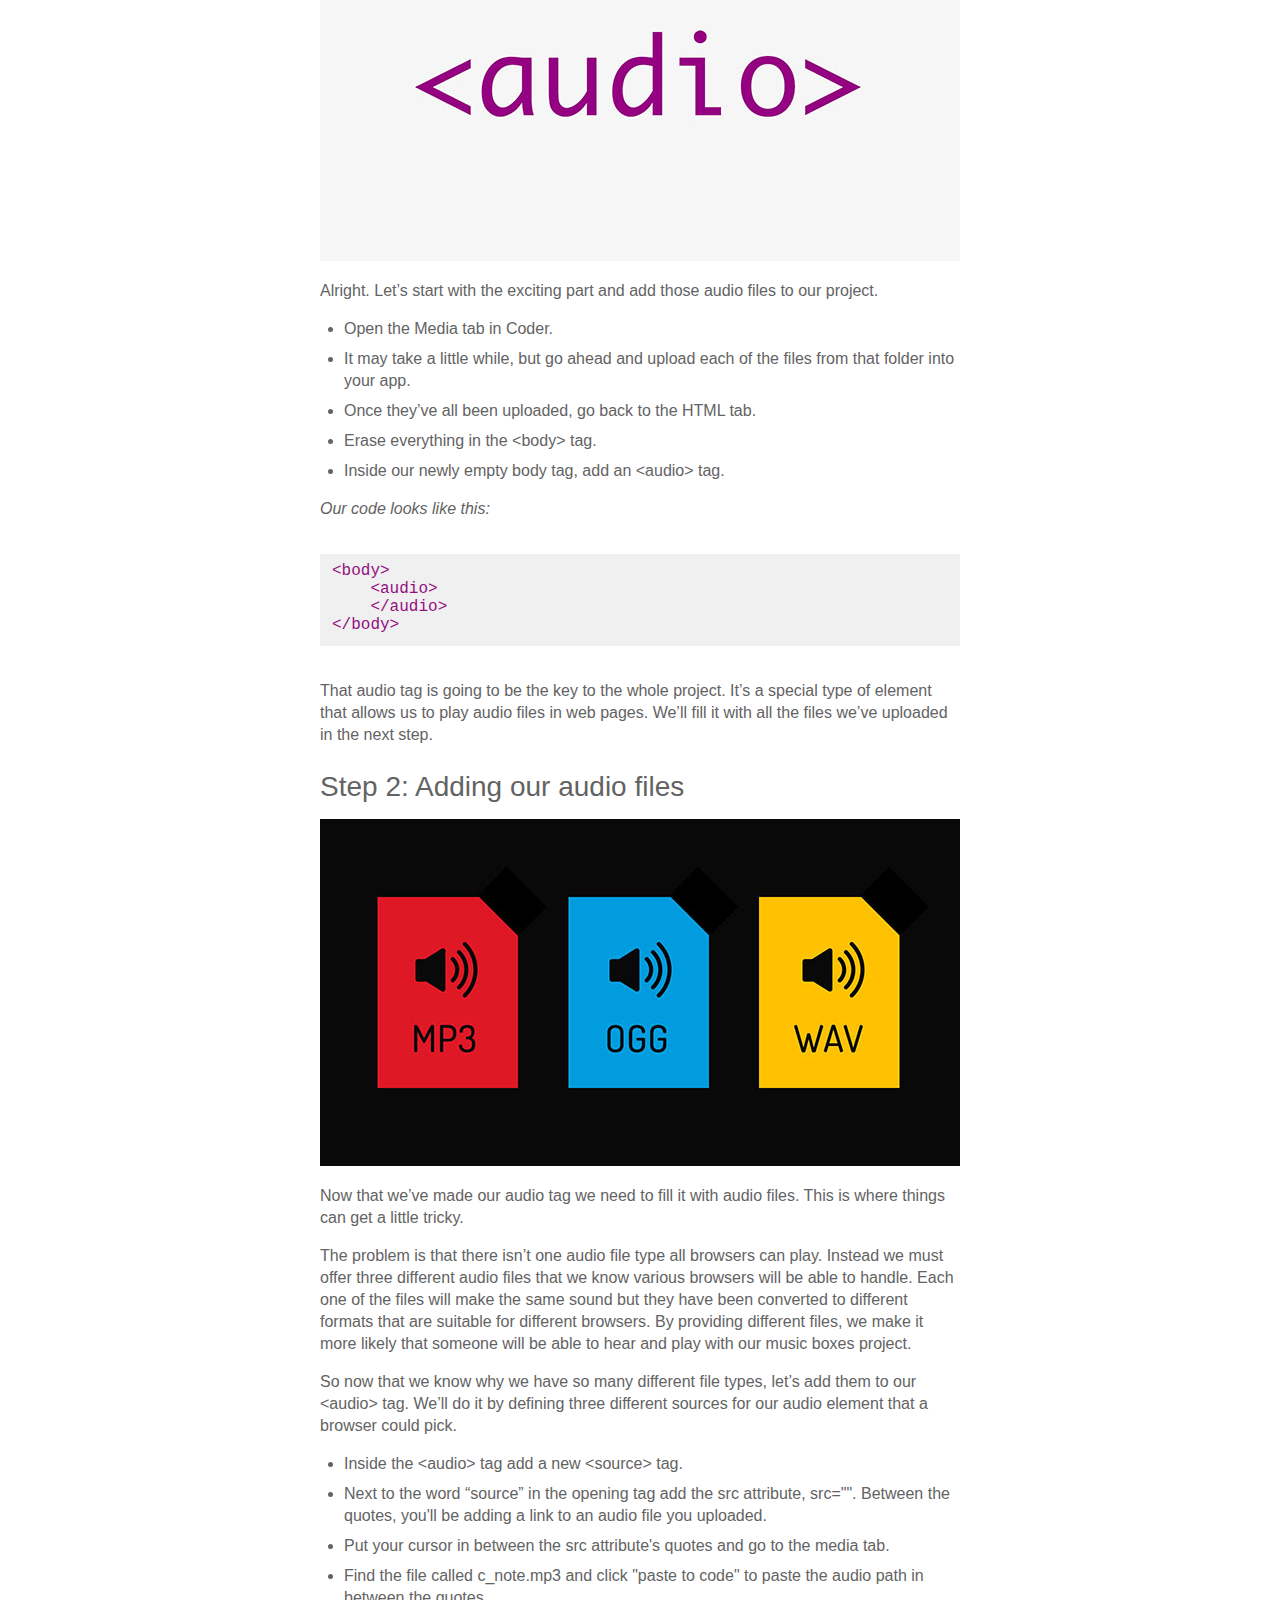
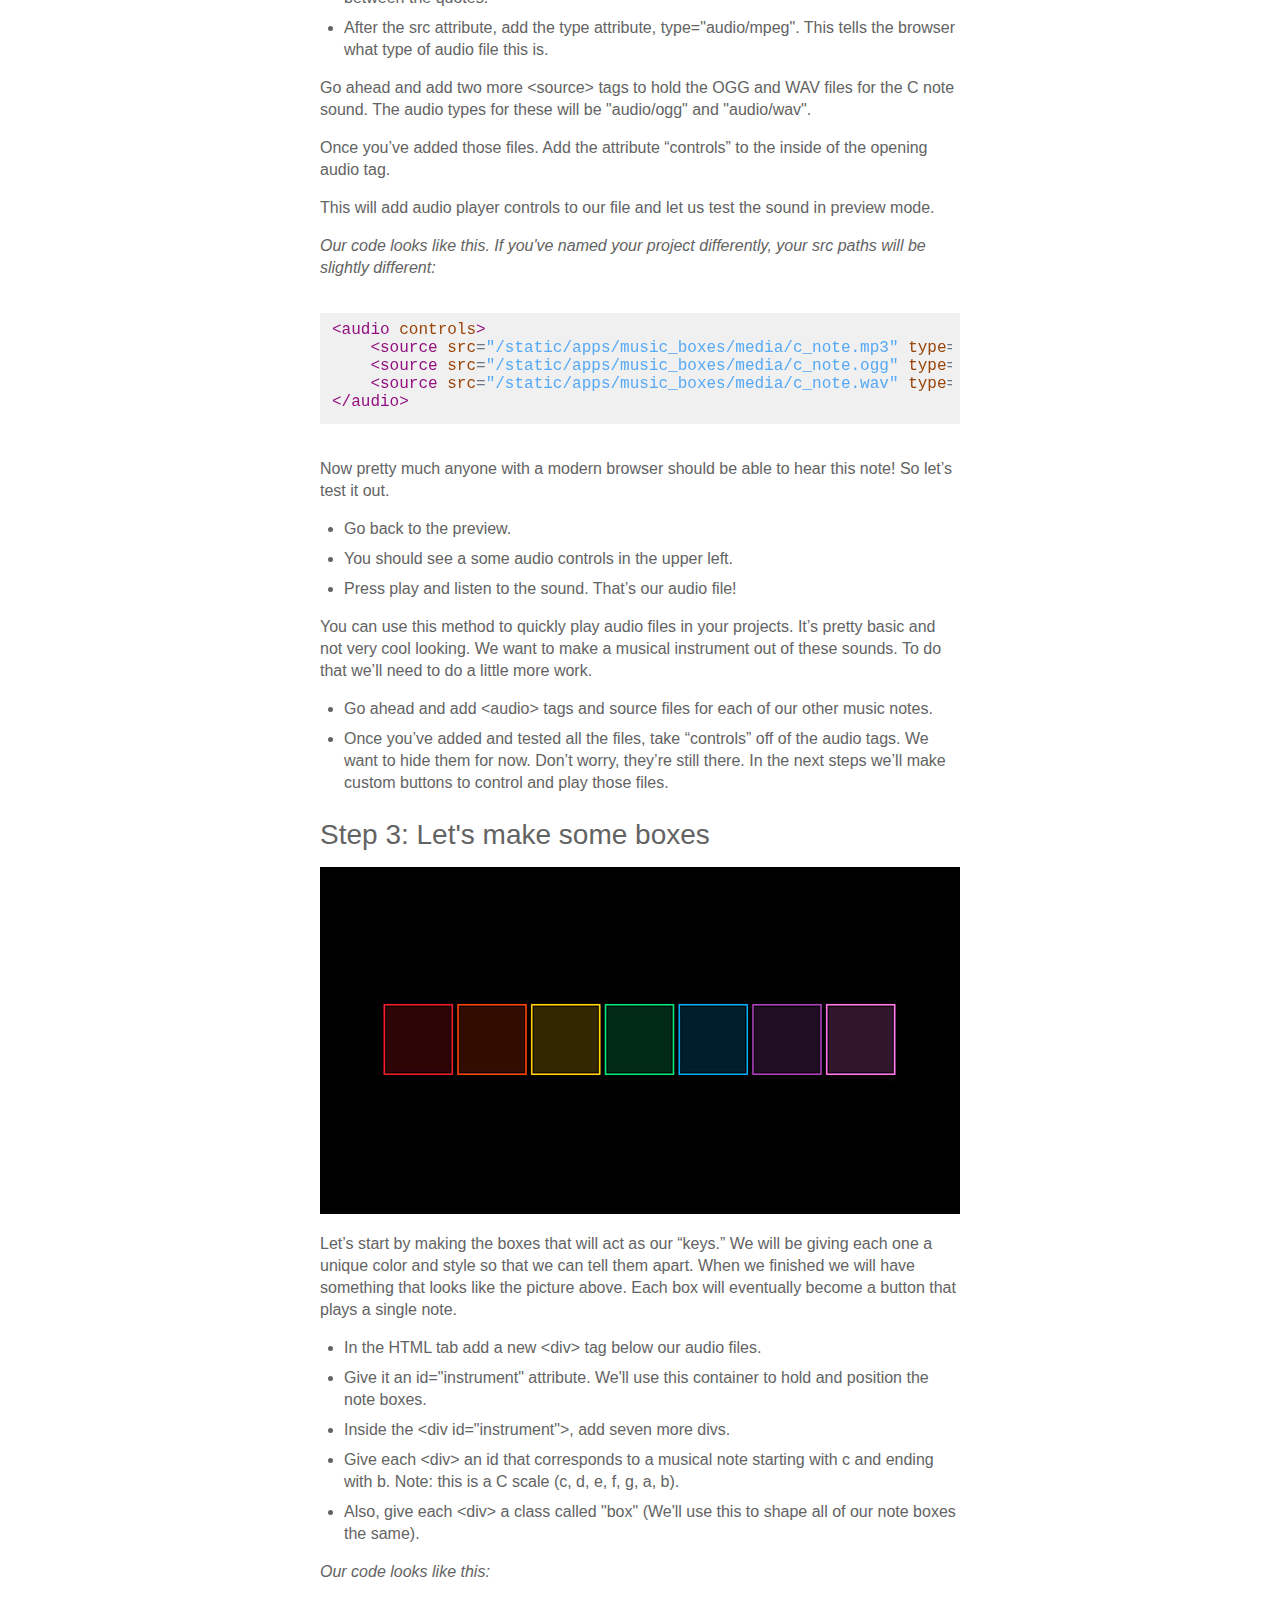
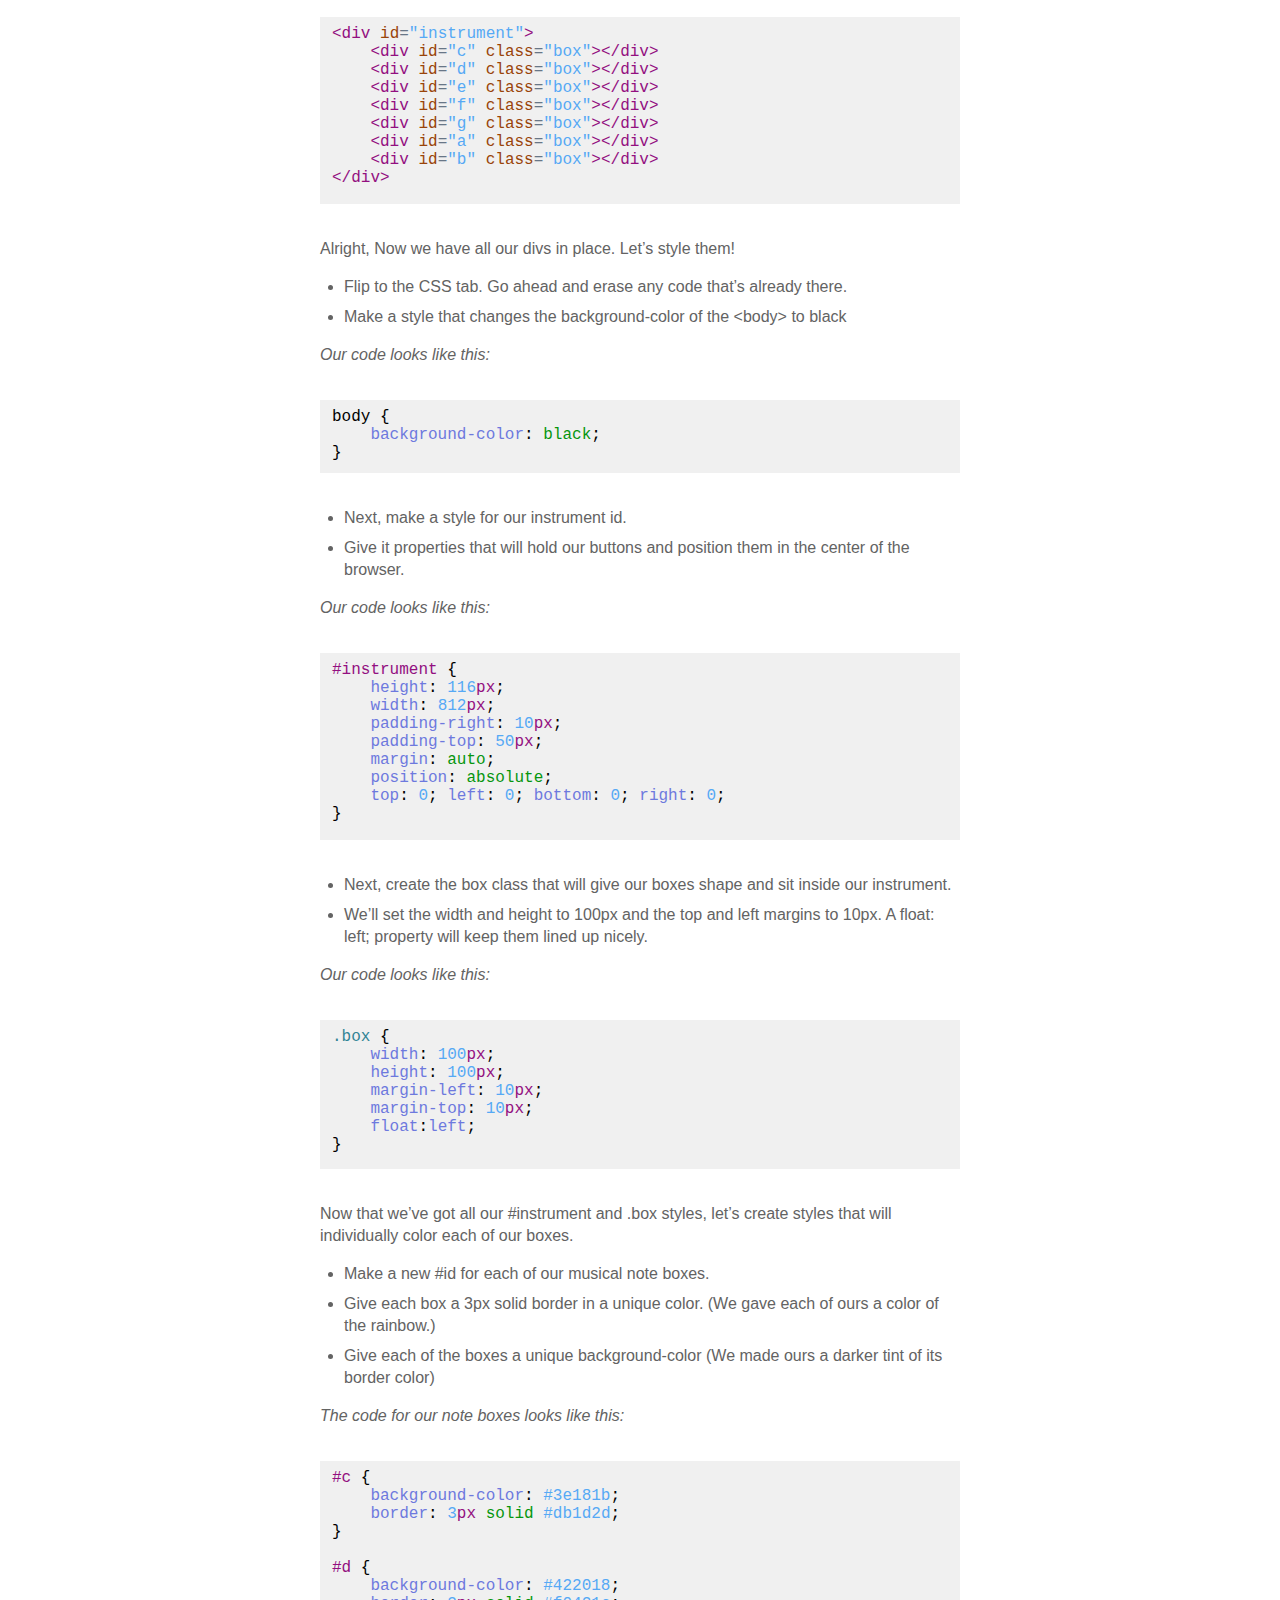
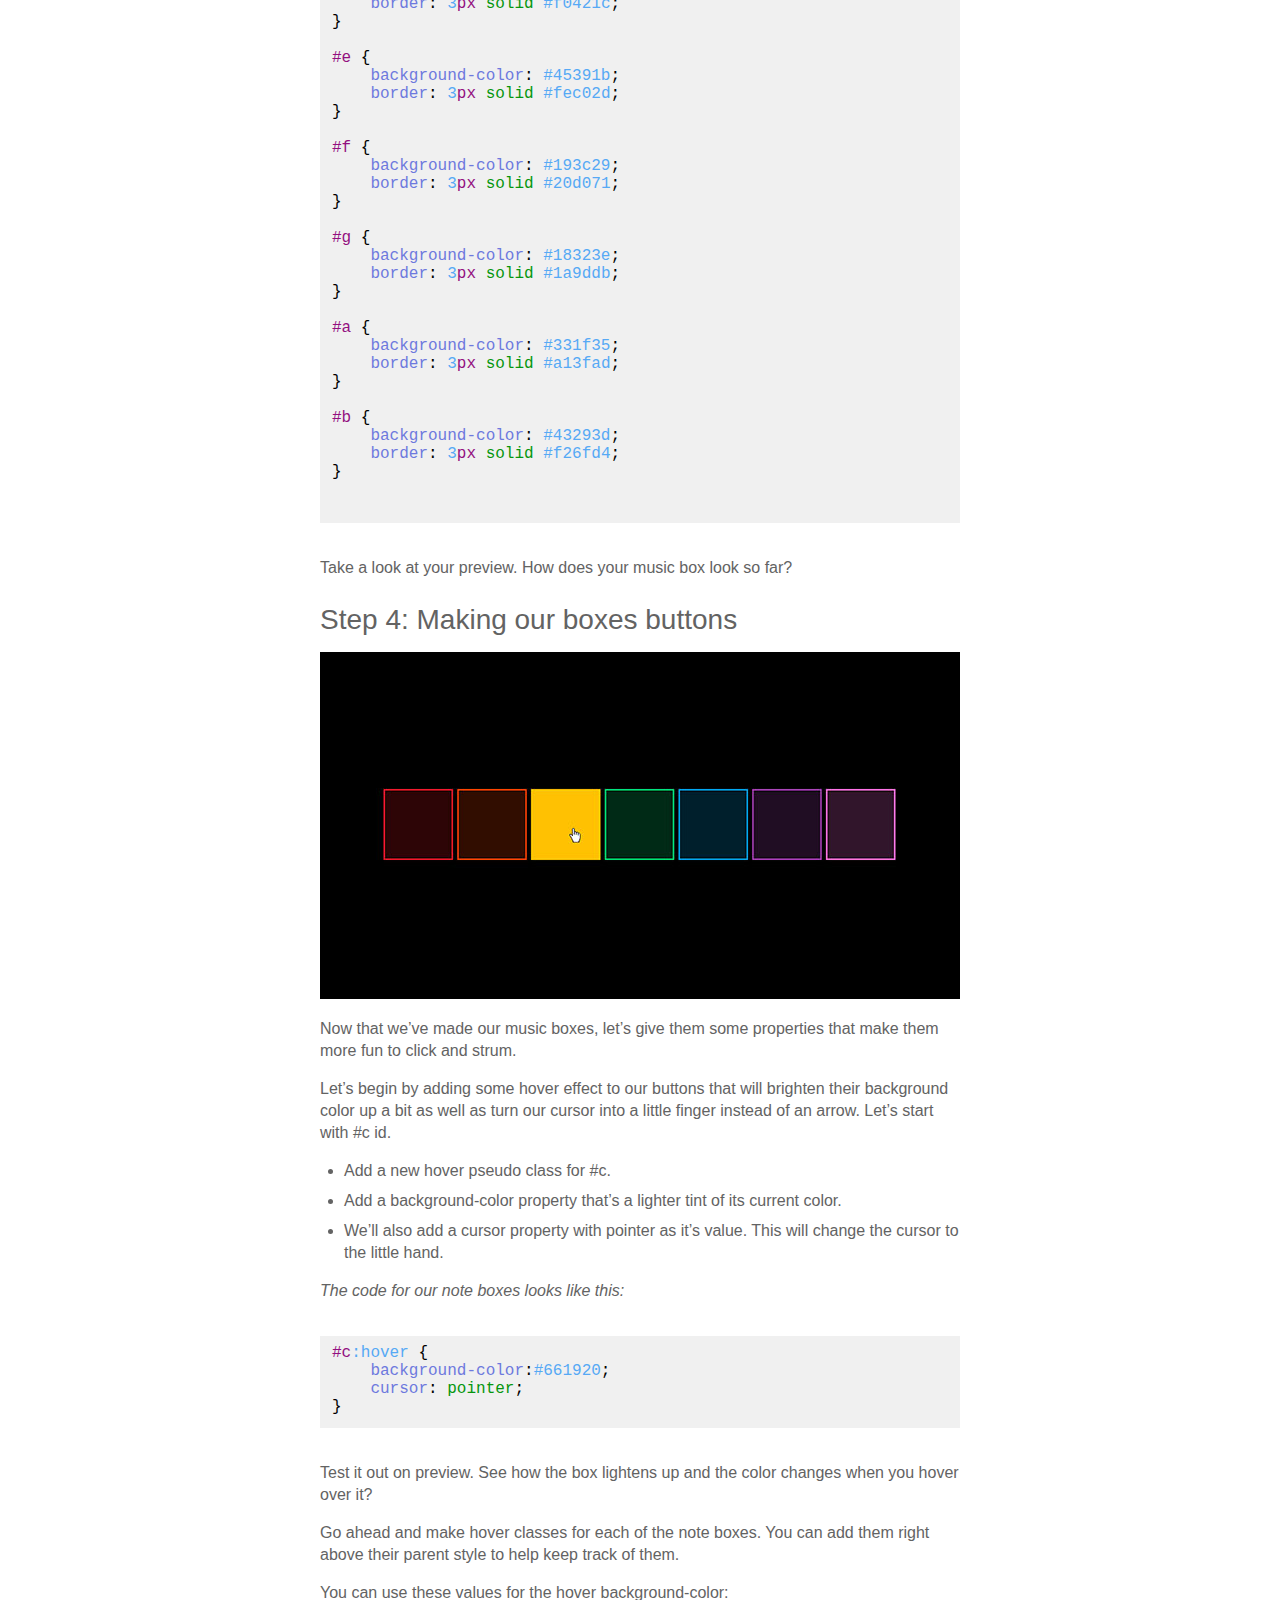
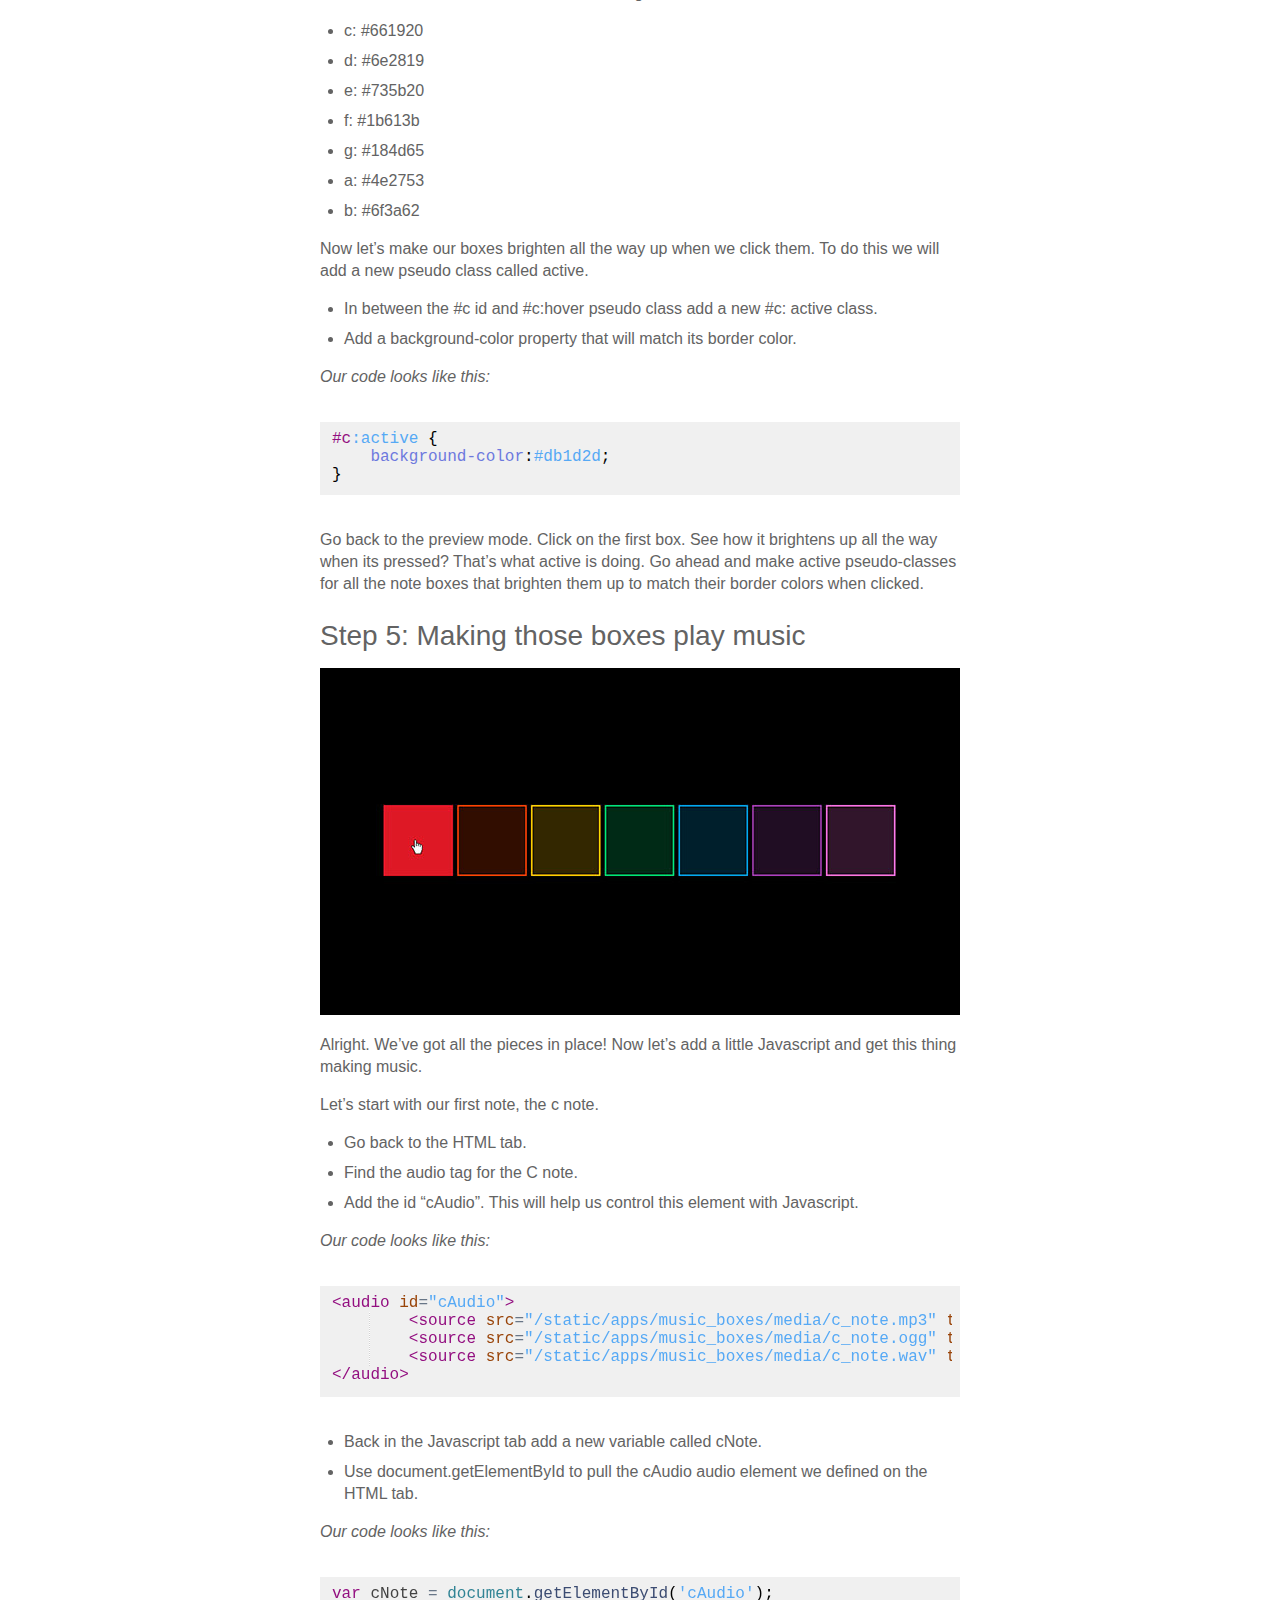
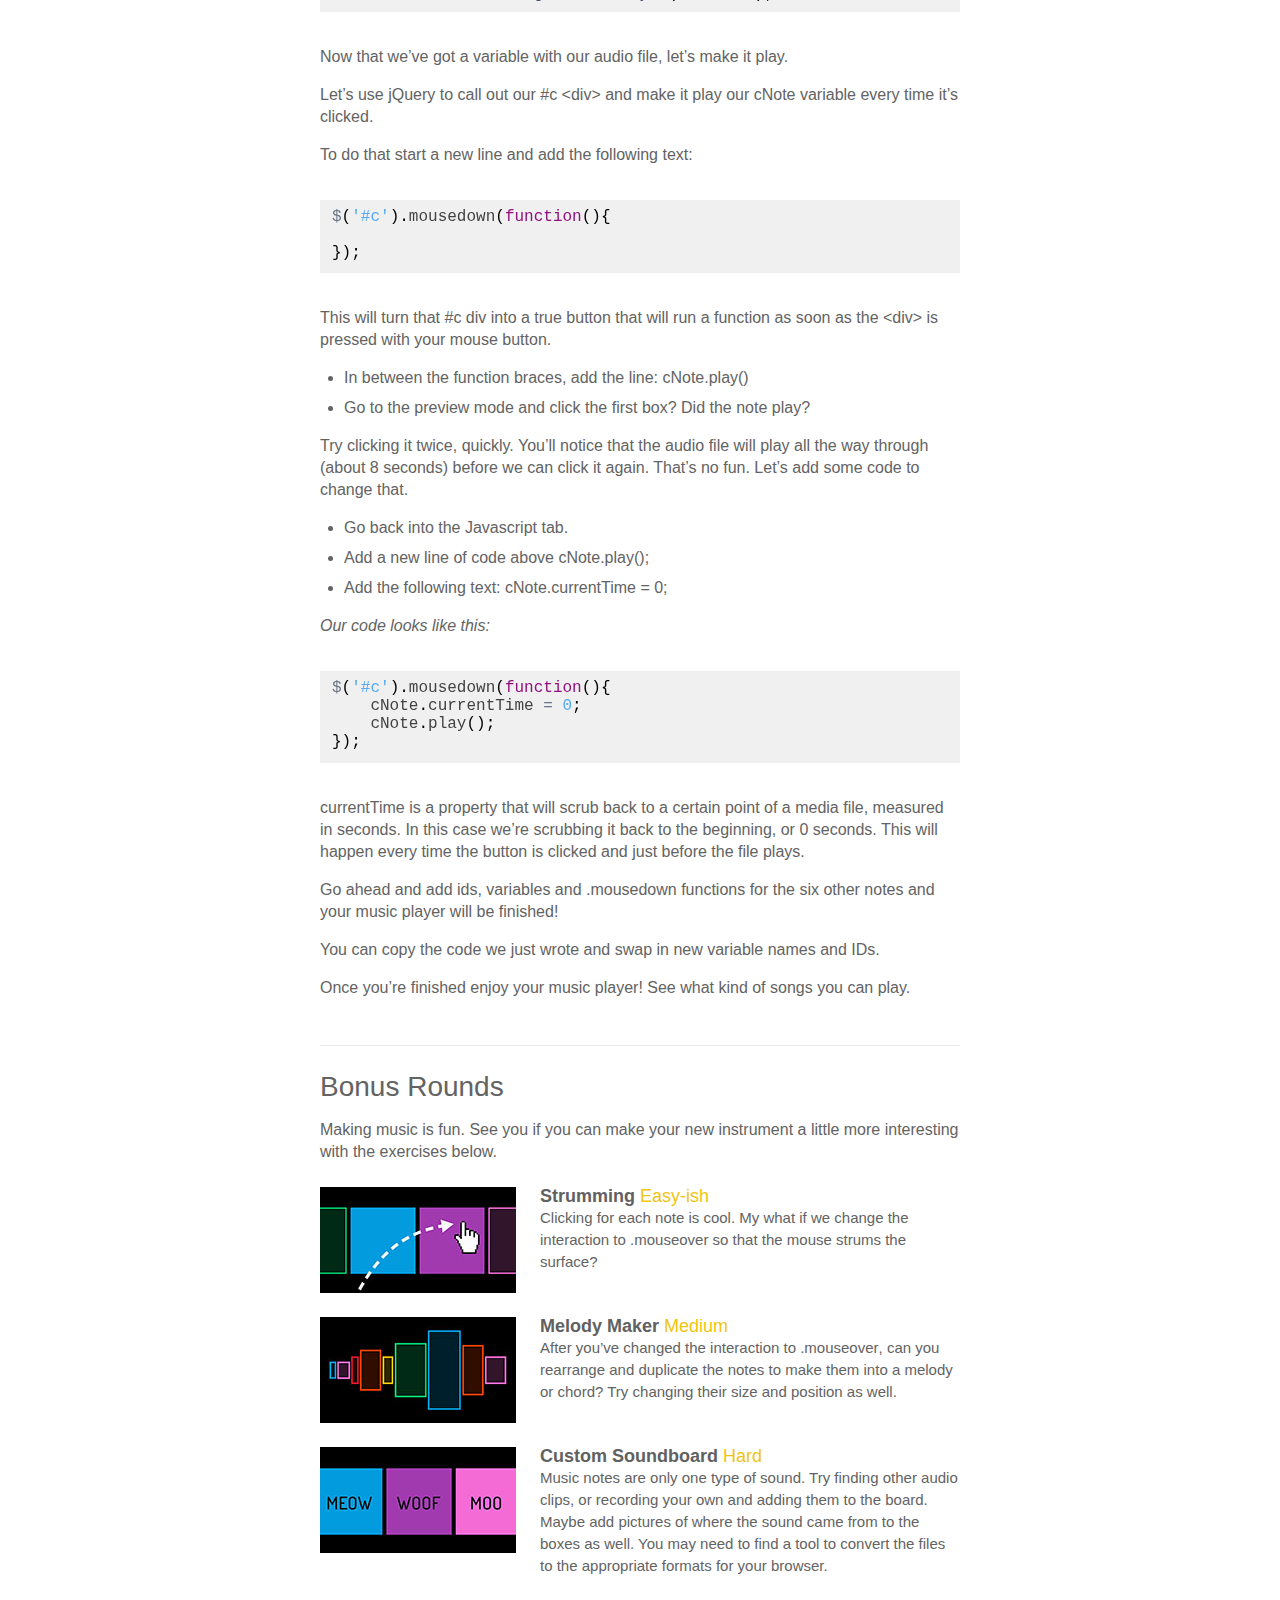
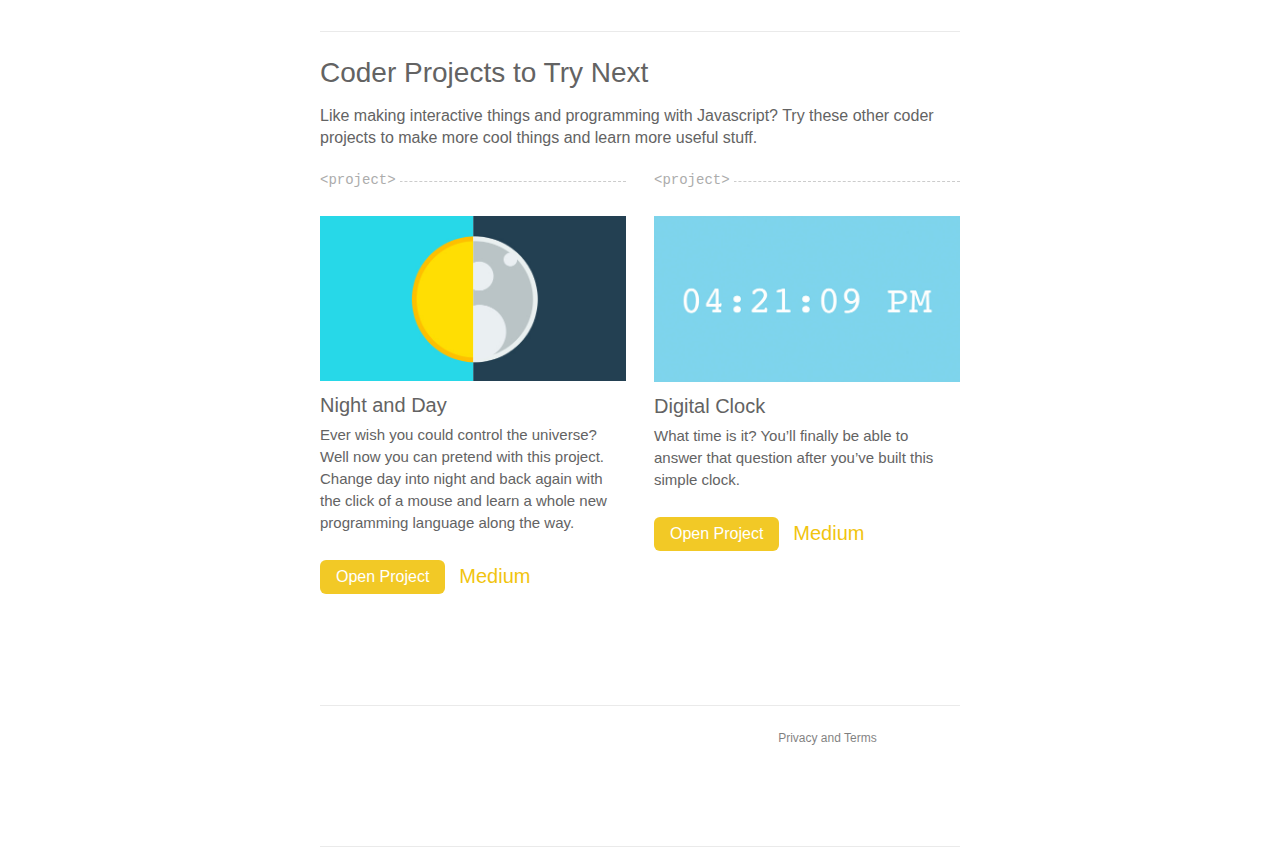
<file: projects/music_boxes/index.html>
<!DOCTYPE html>
<html itemscope itemtype="http://schema.org/Product">
<head> 
    <title>Music Boxes | Coder Projects</title>
    <meta charset="utf-8">
    <link rel="icon" type="image/x-icon" href="../../assets/images/favicon.ico" />
    <link href="../../shared_assets/css/project.css" media="all" rel="stylesheet" type="text/css"/>
    <script src="../../shared_assets/js/jquery.min.js"></script>
    <script src="../../shared_assets/js/ace-min/ace.js" type="text/javascript" charset="utf-8"></script>
    <script src="../../shared_assets/js/project.js"></script>
    <meta itemprop="name" content="Music Boxes | Coder Projects">
    <meta itemprop="description" content="Things to make. Stuff to learn. Make fun web stuff on Raspberry Pi.">
    <meta itemprop="image" content="http://googlecreativelab.github.io/coder-projects/projects/music_boxes/assets/images/info.jpg">
</head>
<body>
    <div id="project_nav">
        <div class="project_home"><a href="../../">Coder</a></div>
        <div class="project_info">&lt;project&gt; steps(05)</div>
        <h1>Music Boxes</h1>
        <a href="http://goo.gl/coder" class="what_is_coder">What's CODER?</a>
    </div>
    <div class="section intro">
        <img class="feature" src="assets/images/feature_full.jpg" />
        <a href="assets/downloads/music_boxes.zip" target="_blank" class="project_download trackdl">Download          Complete Project <span class="info">4.7m | .zip file</span></a>
    </div>
    <div class="section description">
        <div class="details">
            <h2>Description</h2>
            <p>Let’s turn it up. This project will transform your browser into a simple instrument that you can use to make music.</p>
            <p class="whofor"><strong>A great project for:</strong>
            Musicians, music lovers, or anyone that has a song in their heart that they want a computer to play.
            </p>
        </div>
        <div class="meta">
            <div class="difficulty">Medium</div>
            <p><span class="name">Skills Needed:</span>
                Basic HTML, Basic CSS, Introduction to jQuery, Basic Javascript
            </p>
            <p><span class="name">Skills Learned:</span>
                Buttons, CSS Pseudo-Classes, Variables, Basic Audio, Basic Browser Compatibility 
            </p>
            <p><span class="name">Submitted By:</span>
                Coder Team
            </p>
        </div>
        <div class="clear"></div>
    </div>
    <div class="section">
        <h2>Are you ready to jam?</h2>
        <p>You’re probably ready to start playing but make sure you’ve got the skills you need to start this project or your hard work might fall flat.</p>
        <div class="projectlink">
            <img src="../night_and_day/assets/images/feature_sml.jpg" />
            <div class="details">
                <h3><a href="../projects/night_and_day/">Previous Project: Night and Day</a></h3>
                <p>This project will introduce you to the button behaviors and basic Javascript skills used in this projects to make our musical boxes work.</p>
            </div>
            <div class="clear"></div>
        <div class="projectlink">
            <img src="assets/images/files_sml.jpg" />
            <div class="details">
                <h3><a href="">Download: Music Notes</a></h3>
                <p>You’ll need to <a href="assets/downloads/music_notes.zip" target="_blank">download music_notes.zip</a> if you want your music box to play.</p>
            </div>
            <div class="clear"></div>    
        </div>
    </div>
    <div class="section steps">
        <div class="step">
            <h2>Get the files</h2>
            <p>Let’s start by downloading the audio files we will need to build these music boxes. Here's a set of pre-made note files that you can download as <a href="assets/downloads/music_notes.zip" target="_blank">music_notes.zip</a>.</b></p>
            <p>Once you’ve downloaded the <b>zip</b> file make sure it’s in a place you can find it and open it to get at the files inside. You should see a bunch of files with types like <b>“mp3,”</b> <b>“ogg,”</b> and <b>“wav.”</b></p>
        </div>
        <div class="step">
            <h2>Step 1: Let's add our audio tags</h2>
            <br>
            <img src="assets/images/step_01.jpg" />
            <p>Alright. Let’s start with the exciting part and add those audio files to our project.</p>
            <ul>
                <li>Open the Media tab in Coder.</li>
                <li>It may take a little while, but go ahead and upload each of the files from that folder into your app.</li>
                <li>Once they’ve all been uploaded, go back to the HTML tab.</li>
                <li>Erase everything in the <b>&lt;body&gt;</b> tag.</li>
                <li>Inside our newly empty body tag, add an <b>&lt;audio&gt;</b> tag.</li>
            </ul>
            <p><i>Our code looks like this:</i></p>
            <div class="codeview">
                <div class="data" data-type="html">
&lt;body>
    &lt;audio>
    &lt;/audio>
&lt;/body>
                </div>
            </div>
            <p>That audio tag is going to be the key to the whole project. It’s a special type of element that allows us to play audio files in web pages. We’ll fill it with all the files we’ve uploaded in the next step.</p>
        </div>
 		<div class="step">
            <h2>Step 2: Adding our audio files</h2>
            <br>
            <img src="assets/images/step_02.jpg" />
            <p>Now that we’ve made our audio tag we need to fill it with audio files. This is where things can get a little tricky. </p> 
            <p>The problem is that there isn’t one audio file type all browsers can play. Instead we must offer three different audio files that we know various browsers will be able to handle. Each one of the files will make the same sound but they have been converted to different formats that are suitable for different browsers. By providing different files, we make it more likely that someone will be able to hear and play with our music boxes project. </p>
            <p>So now that we know why we have so many different file types, let’s add them to our <b>&lt;audio></b> tag. We’ll do it by defining three different sources for our audio element that a browser could pick.</p>
            <ul>
            	<li>Inside the <b>&lt;audio&gt;</b> tag add a new <b>&lt;source&gt;</b> tag.</li>
            	<li>Next to the word <b>“source”</b> in the opening tag add the src attribute, <b>src=""</b>. Between the quotes, you'll be adding a link to an audio file you uploaded.</li>
            	<li>Put your cursor in between the src attribute's quotes and go to the media tab.</li>
                <li>Find the file called <b>c_note.mp3</b> and click "<b>paste to code</b>" to paste the audio path in between the quotes.</li>
            	<li>After the src attribute, add the type attribute, <b>type="audio/mpeg"</b>. This tells the browser what type of audio file this is.</li>
            </ul> 
            <p>Go ahead and add two more <b>&lt;source></b> tags to hold the <b>OGG</b> and <b>WAV</b> files for the C note sound. The audio types for these will be "<b>audio/ogg</b>" and "<b>audio/wav</b>".</p>
            <p>Once you’ve added those files. Add the attribute “<b>controls</b>” to the inside of the opening audio tag.</p>
    		<p>This will add audio player controls to our file and let us test the sound in preview mode.</p>
    		<p><i>Our code looks like this. If you've named your project differently, your src paths will be slightly different:</i></p>
            <div class="codeview">
                <div class="data" data-type="html">
&lt;audio controls>
    &lt;source src="/static/apps/music_boxes/media/c_note.mp3" type="audio/mpeg">&lt;/source>
    &lt;source src="/static/apps/music_boxes/media/c_note.ogg" type="audio/ogg">&lt;/source>
    &lt;source src="/static/apps/music_boxes/media/c_note.wav" type="audio/wav">&lt;/source>  
&lt;/audio>
                </div>
            </div>
            <p>Now pretty much anyone with a modern browser should be able to hear this note! So let’s test it out.</p>
    		<ul>
    			<li>Go back to the preview.</li>
    			<li>You should see a some audio controls in the upper left.</li>
    			<li>Press play and listen to the sound. That’s our audio file!</li>
    		</ul>
    		<p>You can use this method to quickly play audio files in your projects. It’s pretty basic and not very cool looking. We want to make a musical instrument out of these sounds. To do that we’ll need to do a little more work.</p>
    		<ul>
    			<li>Go ahead and add <b>&lt;audio></b> tags and source files for each of our other music notes. </li>
    			<li> Once you’ve added and tested all the files, take <b>“controls”</b> off of the audio tags. We want to hide them for now. Don’t worry, they’re still there. In the next steps we’ll make custom buttons to control and play those files.</li>
    		</ul>
    	</div>
    	<div class="step">
            <h2>Step 3: Let's make some boxes</h2>
            <br>
            <img src="assets/images/step_03.jpg" />
            <p>Let’s start by making the boxes that will act as our “keys.” We will be giving each one a unique color and style so that we can tell them apart. When we finished we will have something that looks like the picture above. Each box will eventually become a button that plays a single note.</p>
            <ul>
            	<li>In the HTML tab add a new <b>&ltdiv></b> tag below our audio files.</li>
            	<li>Give it an <b>id="instrument"</b> attribute. We'll use this container to hold and position the note boxes.</li>
            	<li>Inside the <b>&ltdiv id="instrument"></b>, add seven more divs. </li>
            	<li>Give each <b>&ltdiv></b> an id that corresponds to a musical note starting with <b>c</b> and ending with <b>b</b>. Note: this is a C scale (c, d, e, f, g, a, b).</li>
            	<li>Also, give each <b>&ltdiv></b> a class called <b>"box"</b> (We'll use this to shape all of our note boxes the same).</li>
            </ul>
            <p><i>Our code looks like this:</i></p>
            <div class="codeview">
                <div class="data" data-type="html">
&lt;div id="instrument">
	&lt;div id="c" class="box">&lt;/div>
	&lt;div id="d" class="box">&lt;/div>
	&lt;div id="e" class="box">&lt;/div>
	&lt;div id="f" class="box">&lt;/div>
	&lt;div id="g" class="box">&lt;/div>
	&lt;div id="a" class="box">&lt;/div>
	&lt;div id="b" class="box">&lt;/div>
&lt;/div>
                </div>
            </div>
            <p>Alright, Now we have all our <b>divs</b> in place. Let’s style them!</p>
            <ul>
            	<li>Flip to the CSS tab. Go ahead and erase any code that’s already there.</li>
            	<li>Make a style that changes the <b>background-color</b> of the <b>&lt;body></b> to <b>black</b></li>
            </ul>
            <p><i>Our code looks like this:</i></p>
            <div class="codeview">
                <div class="data" data-type="css">
body {
    background-color: black;   
}
                </div>
            </div>
            <ul>
            	<li>Next, make a style for our <b>instrument id</b>.</li>
            	<li>Give it properties that will hold our buttons and position them in the center of the browser.</li>
            </ul>
            <p><i>Our code looks like this:</i></p>
            <div class="codeview">
                <div class="data" data-type="css">
#instrument {
    height: 116px;
    width: 812px;
    padding-right: 10px;
    padding-top: 50px;
    margin: auto;
    position: absolute;
    top: 0; left: 0; bottom: 0; right: 0;
}
                </div>
            </div>
            <ul>
            	<li>Next, create the <b>box</b> class that will give our boxes shape and sit inside our instrument.</li>
            	<li>We’ll set the <b>width</b> and <b>height</b> to <b>100px</b> and the <b>top</b> and <b>left margins</b> to <b>10px</b>. A <b>float: left;</b> property will keep them lined up nicely.</li>
            </ul>
            <p><i>Our code looks like this:</i></p>
            <div class="codeview">
                <div class="data" data-type="css">
.box {
    width: 100px;
    height: 100px;
    margin-left: 10px;
    margin-top: 10px;
    float:left;
}
                </div>
            </div>
            <p>Now that we’ve got all our <b>#instrument</b> and <b>.box</b> styles, let’s create styles that will individually color each of our boxes.</p>
            <ul>
            	<li>Make a new <b>#id</b> for each of our musical note boxes.</li>
            	<li>Give each box a <b>3px solid border</b> in a unique color. (We gave each of ours a color of the rainbow.)</li>
            	<li>Give each of the boxes a unique <b>background-color</b> (We made ours a darker tint of its border color) </li>
            </ul>
            <p><i>The code for our note boxes looks like this:</i></p>
            <div class="codeview">
                <div class="data" data-type="css">
#c {
    background-color: #3e181b;
    border: 3px solid #db1d2d;
}

#d {
    background-color: #422018;
    border: 3px solid #f0421c;
}

#e {
    background-color: #45391b;
    border: 3px solid #fec02d;
}

#f {
    background-color: #193c29;
    border: 3px solid #20d071;
}

#g {
    background-color: #18323e;
    border: 3px solid #1a9ddb;
}

#a {
    background-color: #331f35;
    border: 3px solid #a13fad;
} 

#b {
    background-color: #43293d;
    border: 3px solid #f26fd4;
}

                </div>
            </div>
            <p>Take a look at your preview. How does your music box look so far?</p>
        </div>
        <div class="step">
            <h2>Step 4: Making our boxes buttons</h2>
            <br>
            <img src="assets/images/step_04.jpg" />
            <p>Now that we’ve made our music boxes, let’s give them some properties that make them more fun to click and strum.</p>
            <p>Let’s begin by adding some <b>hover</b> effect to our buttons that will brighten their background color up a bit as well as turn our cursor into a little finger instead of an arrow. Let’s start with <b>#c</b> id.</p>
            <ul>
            	<li>Add a new <b>hover</b> pseudo class for <b>#c</b>.</li>
            	<li>Add a background-color property that’s a lighter tint of its current color.</li>
            	<li>We’ll also add a <b>cursor</b> property with <b>pointer</b> as it’s value. This will change the cursor to the little hand.</li>
            </ul>
            <p><i>The code for our note boxes looks like this:</i></p>
            <div class="codeview">
                <div class="data" data-type="css">
#c:hover {
    background-color:#661920;
    cursor: pointer;
}
                </div>
            </div>
            <p>Test it out on preview. See how the box lightens up and the color changes when you hover over it?</p>
            <p>Go ahead  and make hover classes for each of the note boxes. You can add them right above their parent style to help keep track of them. </p>
        	<p>You can use these values for the hover <b>background-color</b>:</p>
        	<ul>
        		<li>c: #661920</li>
        		<li>d: #6e2819</li>
        		<li>e: #735b20</li>
        		<li>f: #1b613b</li>
        		<li>g: #184d65</li>
        		<li>a: #4e2753</li>
        		<li>b: #6f3a62</li>
        	</ul>
        	<p>Now let’s make our boxes brighten all the way up when we click them. To do this we will add a new pseudo class called <b>active</b>.</p>
        	<ul>
        		<li>In between the <b>#c</b> id and <b>#c:hover</b> pseudo class add a new <b>#c: active</b> class.</li>
        		<li>Add a background-color property that will match its border color.</li>
        	</ul>
        	<p><i>Our code looks like this:</i></p>
            <div class="codeview">
                <div class="data" data-type="css">
#c:active {
    background-color:#db1d2d;   
}
                </div>
            </div>
        	<p>Go back to the preview mode. Click on the first box. See how it brightens up all the way when its pressed? That’s what <b>active</b> is doing. Go ahead and make <b>active</b> pseudo-classes for all the note boxes that brighten them up to match their <b>border</b> colors when clicked.</p>
        </div>
        <div class="step">
            <h2>Step 5: Making those boxes play music</h2>
            <br>
            <img src="assets/images/step_05.jpg"/>
            <p>Alright. We’ve got all the pieces in place! Now let’s add a little Javascript and get this thing making music.</p>
            <p>Let’s start with our first note, the c note.</p>
            <ul>
            	<li>Go back to the HTML tab.</li>
            	<li>Find the audio tag for the C note.</li>
            	<li>Add the <b>id “cAudio”</b>. This will help us control this element with Javascript.</li>
            </ul>
            <p><i>Our code looks like this:</i></p>
            <div class="codeview">
                <div class="data" data-type="html">
&lt;audio id="cAudio">
        &lt;source src="/static/apps/music_boxes/media/c_note.mp3" type="audio/mpeg">&lt;/source>
        &lt;source src="/static/apps/music_boxes/media/c_note.ogg" type="audio/ogg">&lt;/source>
        &lt;source src="/static/apps/music_boxes/media/c_note.wav" type="audio/wav">&lt;/source>   
&lt;/audio>
                </div>
            </div>
            <ul>
            	<li>Back in the Javascript tab add a new variable called <b>cNote.</b></li>
            	<li>Use <b>document.getElementById</b> to pull the <b>cAudio</b> audio element we defined on the HTML tab.</li>
            </ul>
            <p><i>Our code looks like this:</i></p>
            <div class="codeview">
                <div class="data" data-type="javascript">
var cNote = document.getElementById('cAudio');
                </div>
            </div>
            <p>Now that we’ve got a variable with our audio file, let’s make it play.</p>
            <p>Let’s use jQuery to call out our <b>#c &lt;div></b> and make it play our <b>cNote</b> variable every time it’s clicked.<p>
            <p>To do that start a new line and add the following text:</p>
            <div class="codeview">
                <div class="data" data-type="javascript">
$('#c').mousedown(function(){

});
                </div>
            </div>
            <p>This will turn that <b>#c div</b> into a true button that will run a function as soon as the <b>&lt;div></b> is pressed with your mouse button.</p>
            <ul>
            	<li>In between the function braces, add the line: <b>cNote.play()</b></li>
            	<li>Go to the preview mode and click the first box? Did the note play?</li>
            </ul>
            <p>Try clicking it twice, quickly. You’ll notice that the audio file will play all the way through (about 8 seconds) before we can click it again. That’s no fun. Let’s add some code to change that.</p>
            <ul>
            	<li>Go back into the Javascript tab.</li>
            	<li>Add a new line of code above <b>cNote.play();</b></li>
            	<li>Add the following text: <b>cNote.currentTime = 0;</b></li>
            </ul>
            <p><i>Our code looks like this:</i></p>
            <div class="codeview">
                <div class="data" data-type="javascript">
$('#c').mousedown(function(){
    cNote.currentTime = 0;
    cNote.play();
});
                </div>
            </div>
            <p><b>currentTime</b> is a property that will scrub back to a certain point of a media file, measured in seconds. In this case we’re scrubbing it back to the beginning, or 0 seconds. This will happen every time the button is clicked and just before the file plays.</p>
            <p>Go ahead and add <b>ids</b>, <b>variables</b> and <b>.mousedown</b> functions for the six other notes and your music player will be finished!</p>
            <p>You can copy the code we just wrote and swap in new variable names and IDs.</p>
            <p>Once you’re finished enjoy your music player! See what kind of songs you can play.</p>
        </div>       
    </div> <!-- end all steps section -->

    <div class="section">
        <h2>Bonus Rounds</h2>
        <p>Making music is fun. See you if you can make your new instrument a little more interesting with the exercises below.</p>
        <div class="projectlink">
            <img src="assets/images/strum.jpg"/>
            <div class="details">
                <h3>Strumming <span class="difficulty">Easy-ish</span></h3>
                <p>Clicking for each note is cool. My what if we change the interaction to <b>.mouseover</b> so that the mouse strums the surface?</p>
            </div>
            <div class="clear"></div>
        </div>
        <div class="projectlink">
            <img src="assets/images/melody.jpg"/>
            <div class="details">
                <h3>Melody Maker <span class="difficulty">Medium</span></h3>
                <p>After you’ve changed the interaction to <b>.mouseover</b>, can you rearrange and duplicate the notes to make them into a melody or chord? Try changing their size and position as well.</p>
            </div>
            <div class="clear"></div>
        </div>
        <div class="projectlink">
            <img src="assets/images/soundboard.jpg"/>
            <div class="details">
                <h3>Custom Soundboard <span class="difficulty">Hard</span></h3>
                <p>Music notes are only one type of sound. Try finding other audio clips, or recording your own and adding them to the board. Maybe add pictures of where the sound came from to the boxes as well. You may need to find a tool to convert the files to the appropriate formats for your browser.</p>
            </div>
            <div class="clear"></div>
        </div>
    </div>

    <div class="section projects last">
        <h2>Coder Projects to Try Next</h2>
        <p>Like making interactive things and programming with Javascript? Try these other coder projects to make more cool things and learn more useful stuff.</p>

        <!-- Night and Day -->
        <div class="project left">
            <span class="projectid">&lt;project&gt;</span>
            <img class="feature" src="../night_and_day/assets/images/feature_full.jpg" />
            <div class="details">
                <h3>Night and Day</h3>
                <p>Ever wish you could control the universe? Well now you can pretend with this project. Change day into night and back again with the click of a mouse and learn a whole new programming language along the way.</p>
                <a href="../night_and_day/" target="_blank" class="button inline">Open Project</a>
                <div class="difficulty">Medium</div>
            </div>
        </div>
        <!-- end project -->

        <!-- Digital Clock -->
        <div class="project right">
            <span class="projectid">&lt;project&gt;</span>
            <img class="feature" src="../digital_clock/assets/images/feature_full.jpg" />
            <div class="details">
                <h3>Digital Clock</h3>
                <p>What time is it? You’ll finally be able to answer that question after you’ve built this simple clock.</p>
                <a href="../digital_clock/" target="_blank" class="button inline">Open Project</a>
                <div class="difficulty">Medium</div>
            </div>
        </div>
        <!-- end project -->


        <div class="clear"></div>
    </div> <!-- end next projects -->
    <div class="footer">
        <div class="madewith bottom"></div>
        <div class="links">
            <a href="http://www.google.com/intl/en/policies/" class="trackout">Privacy and Terms</a>
            <div class="plusholder">
                <div class="g-plusone"></div>
            </div>
            <script type="text/javascript">
              (function() {
                var po = document.createElement('script'); po.type = 'text/javascript'; po.async = true;
                po.src = 'https://apis.google.com/js/plusone.js';
                var s = document.getElementsByTagName('script')[0]; s.parentNode.insertBefore(po, s);
              })();
            </script>
        </div>
    </div>
<script>
  (function(i,s,o,g,r,a,m){i['GoogleAnalyticsObject']=r;i[r]=i[r]||function(){
  (i[r].q=i[r].q||[]).push(arguments)},i[r].l=1*new Date();a=s.createElement(o),
  m=s.getElementsByTagName(o)[0];a.async=1;a.src=g;m.parentNode.insertBefore(a,m)
  })(window,document,'script','//www.google-analytics.com/analytics.js','ga');

  ga('create', 'UA-41998892-3', 'googlecreativelab.github.io');
  ga('send', 'pageview');
  
</script>
</body>
</html>
</file>
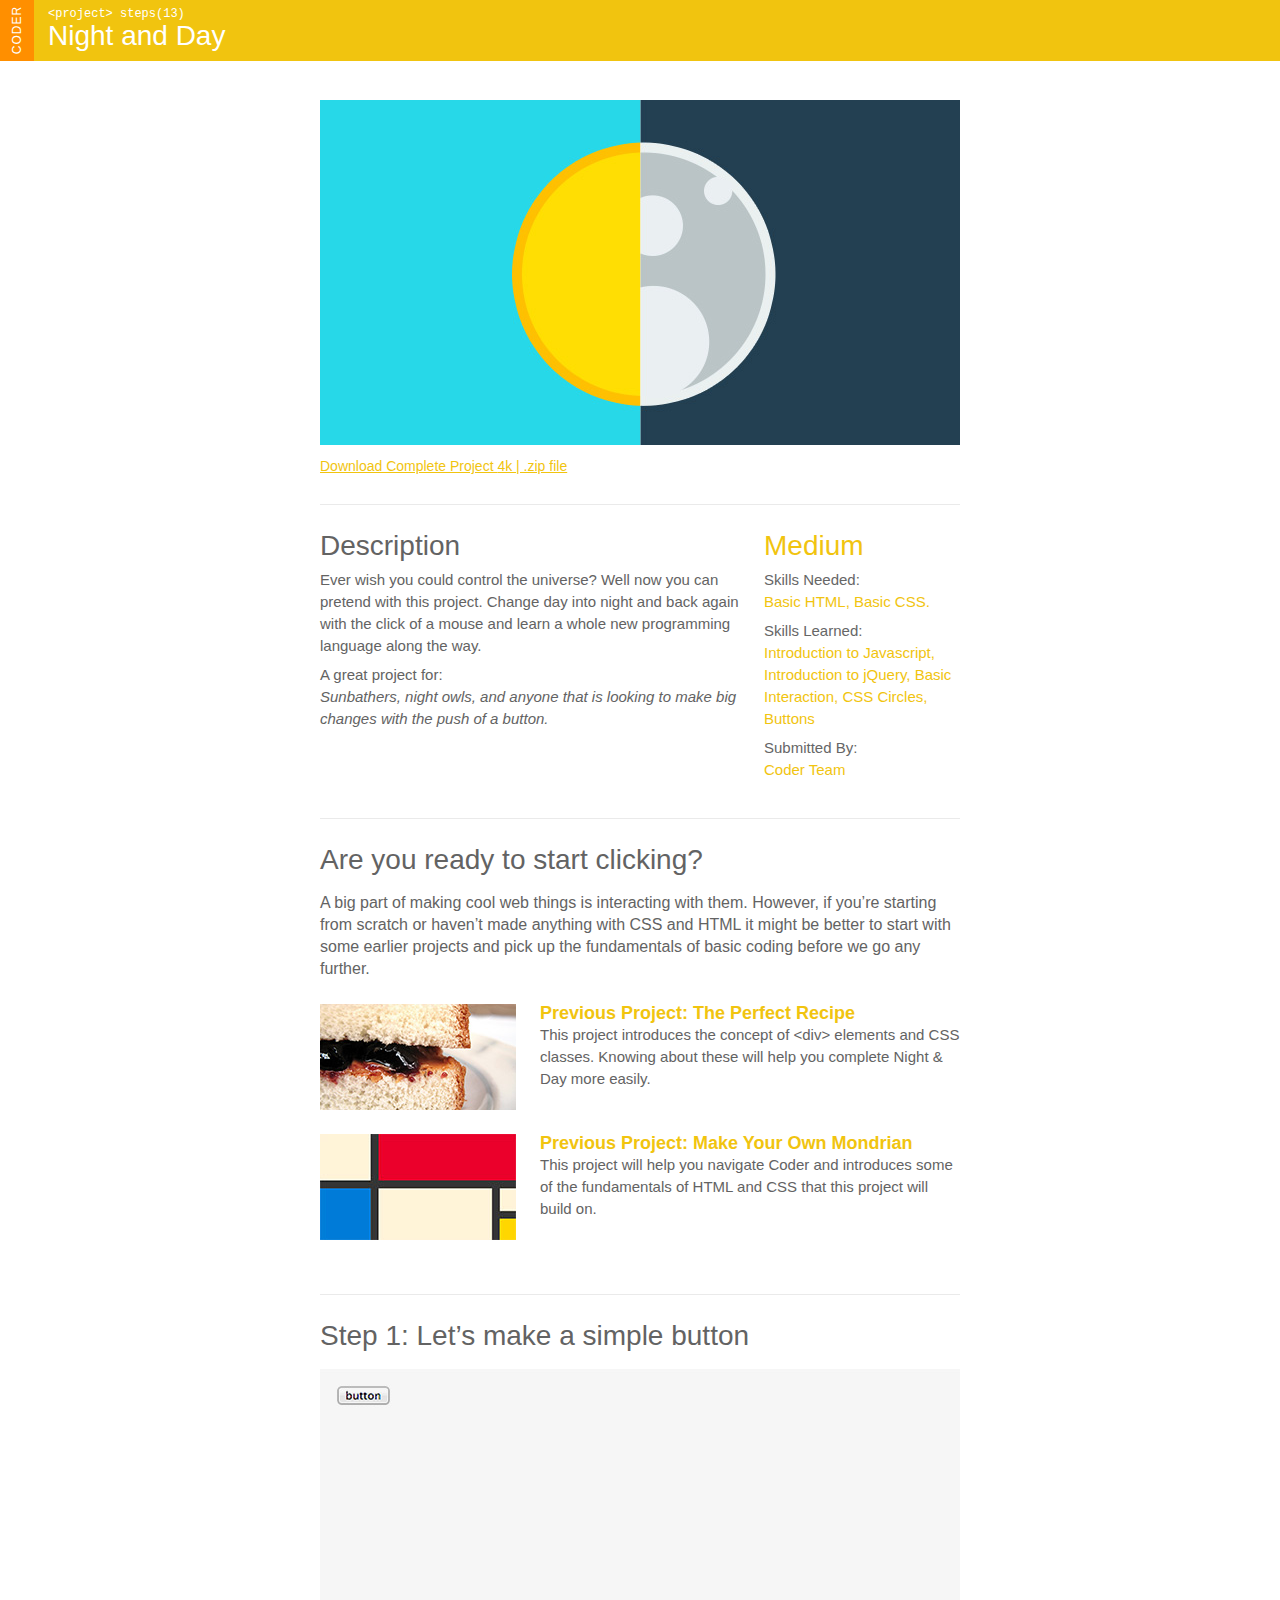
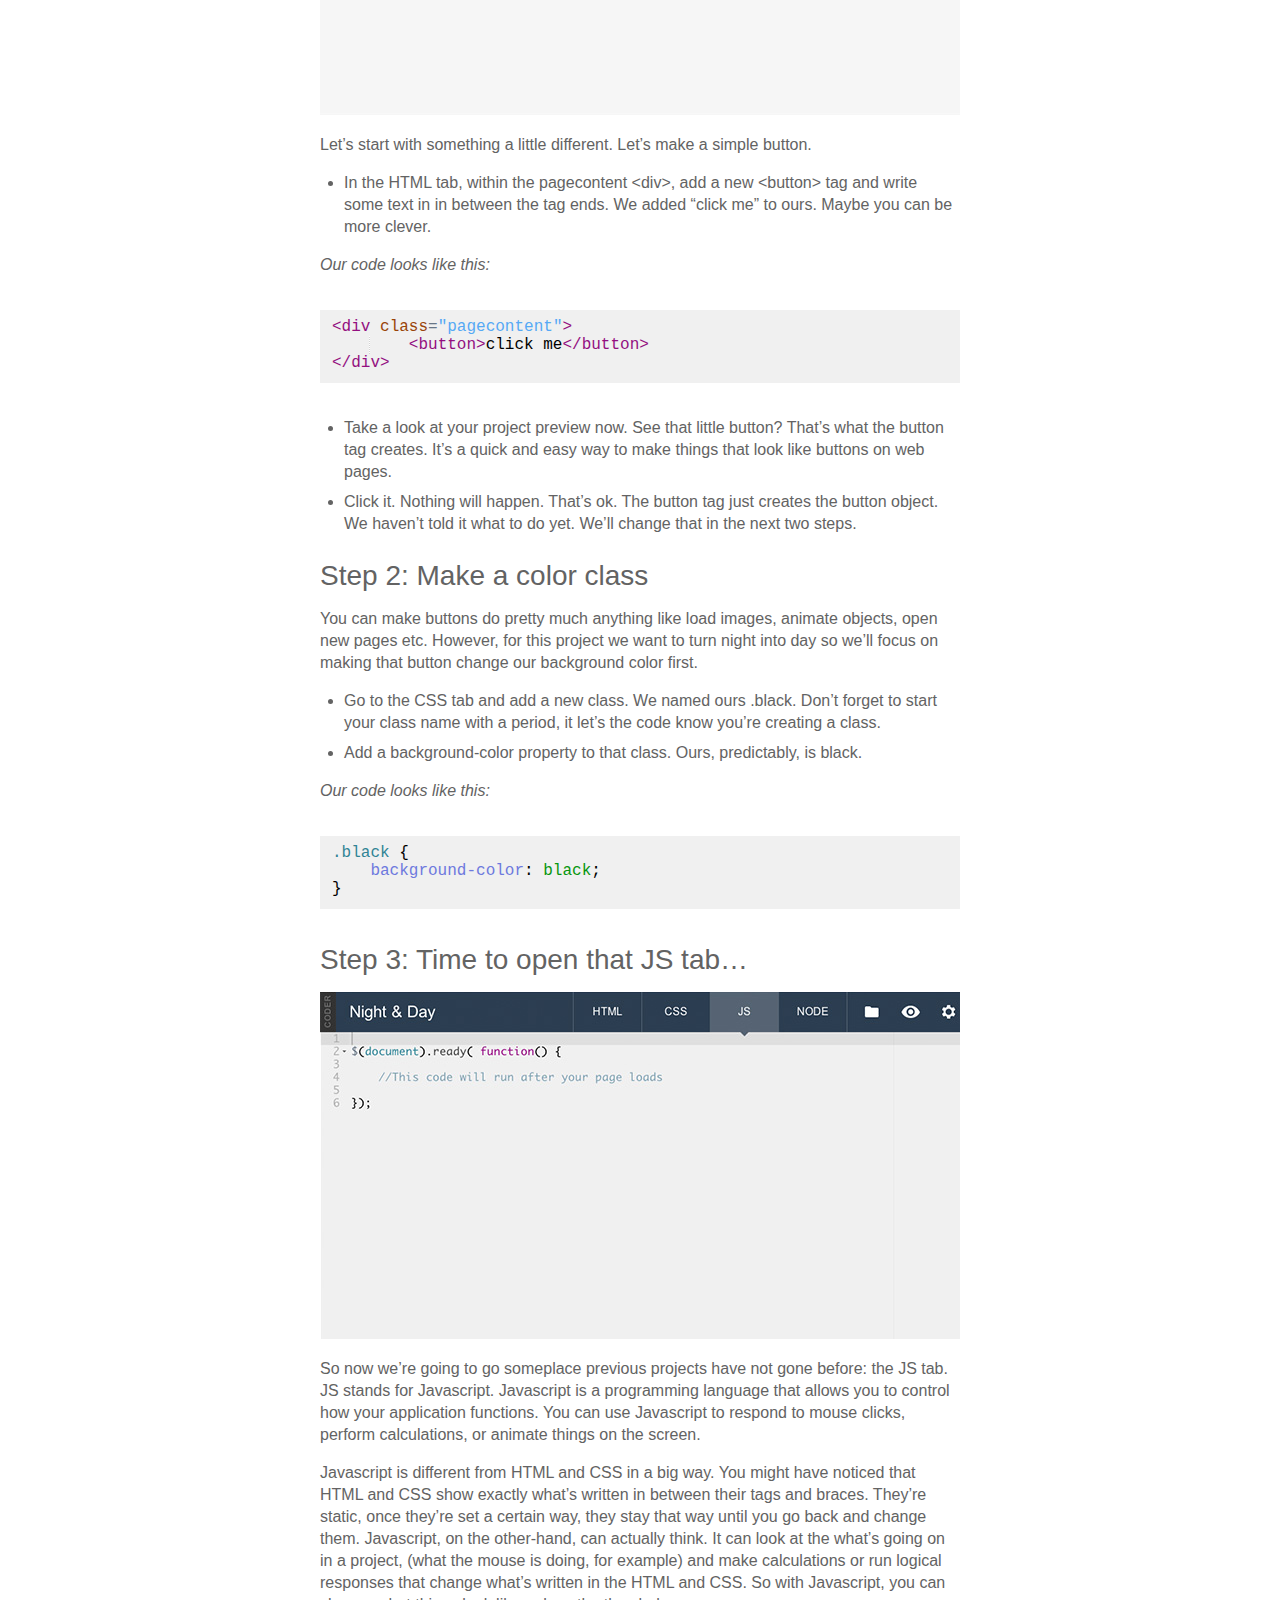
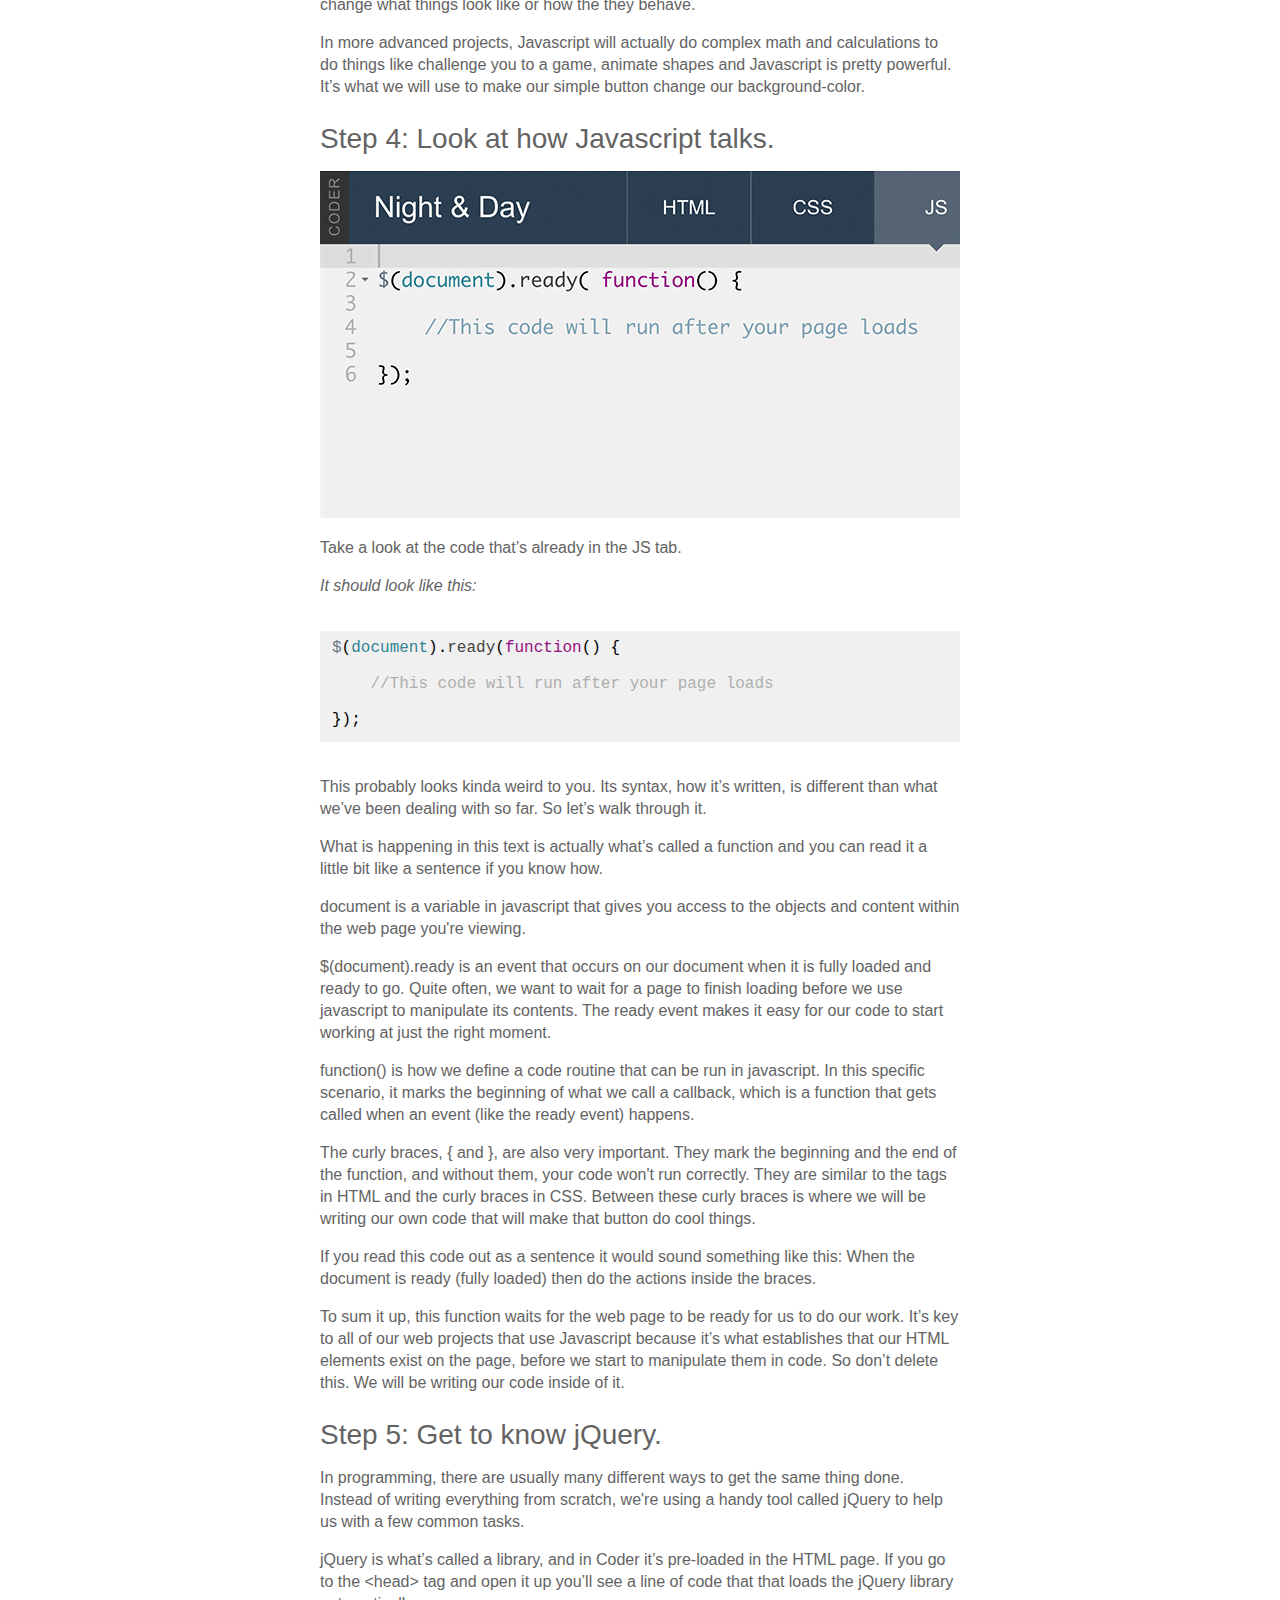
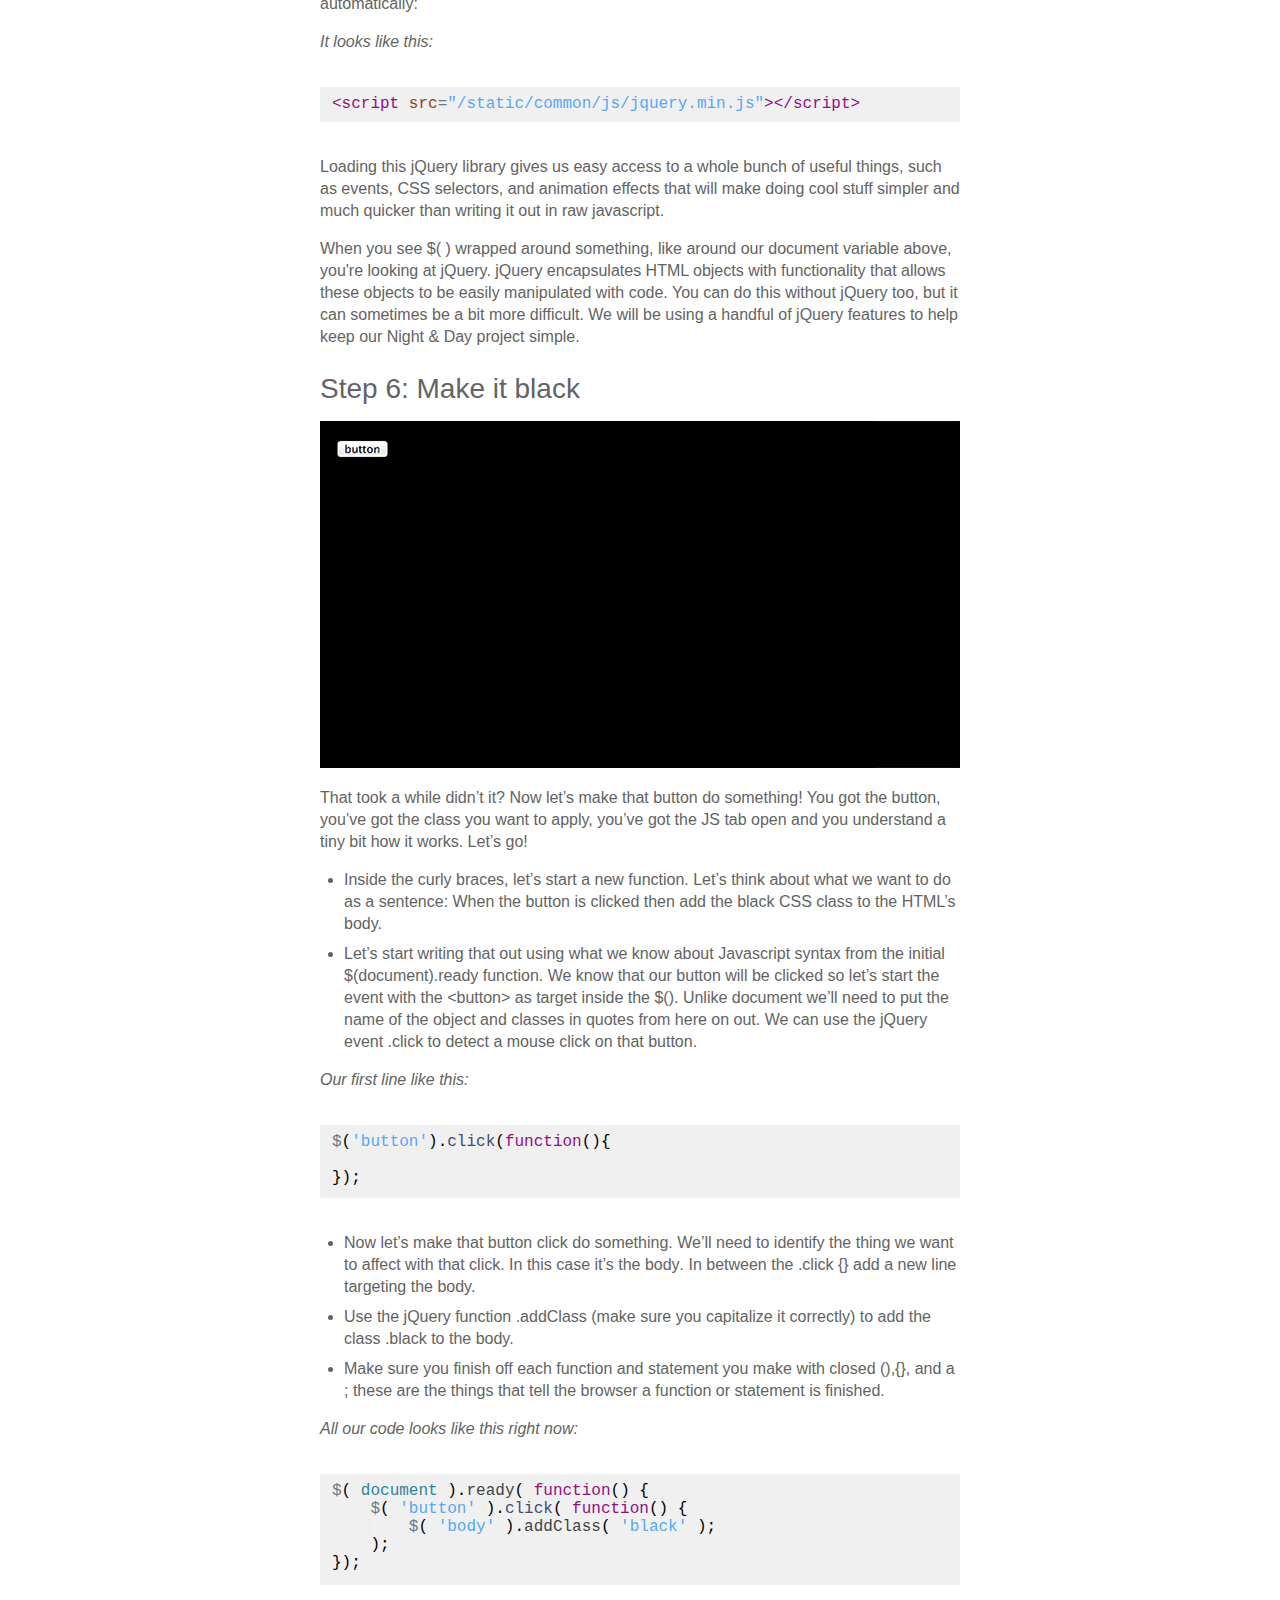
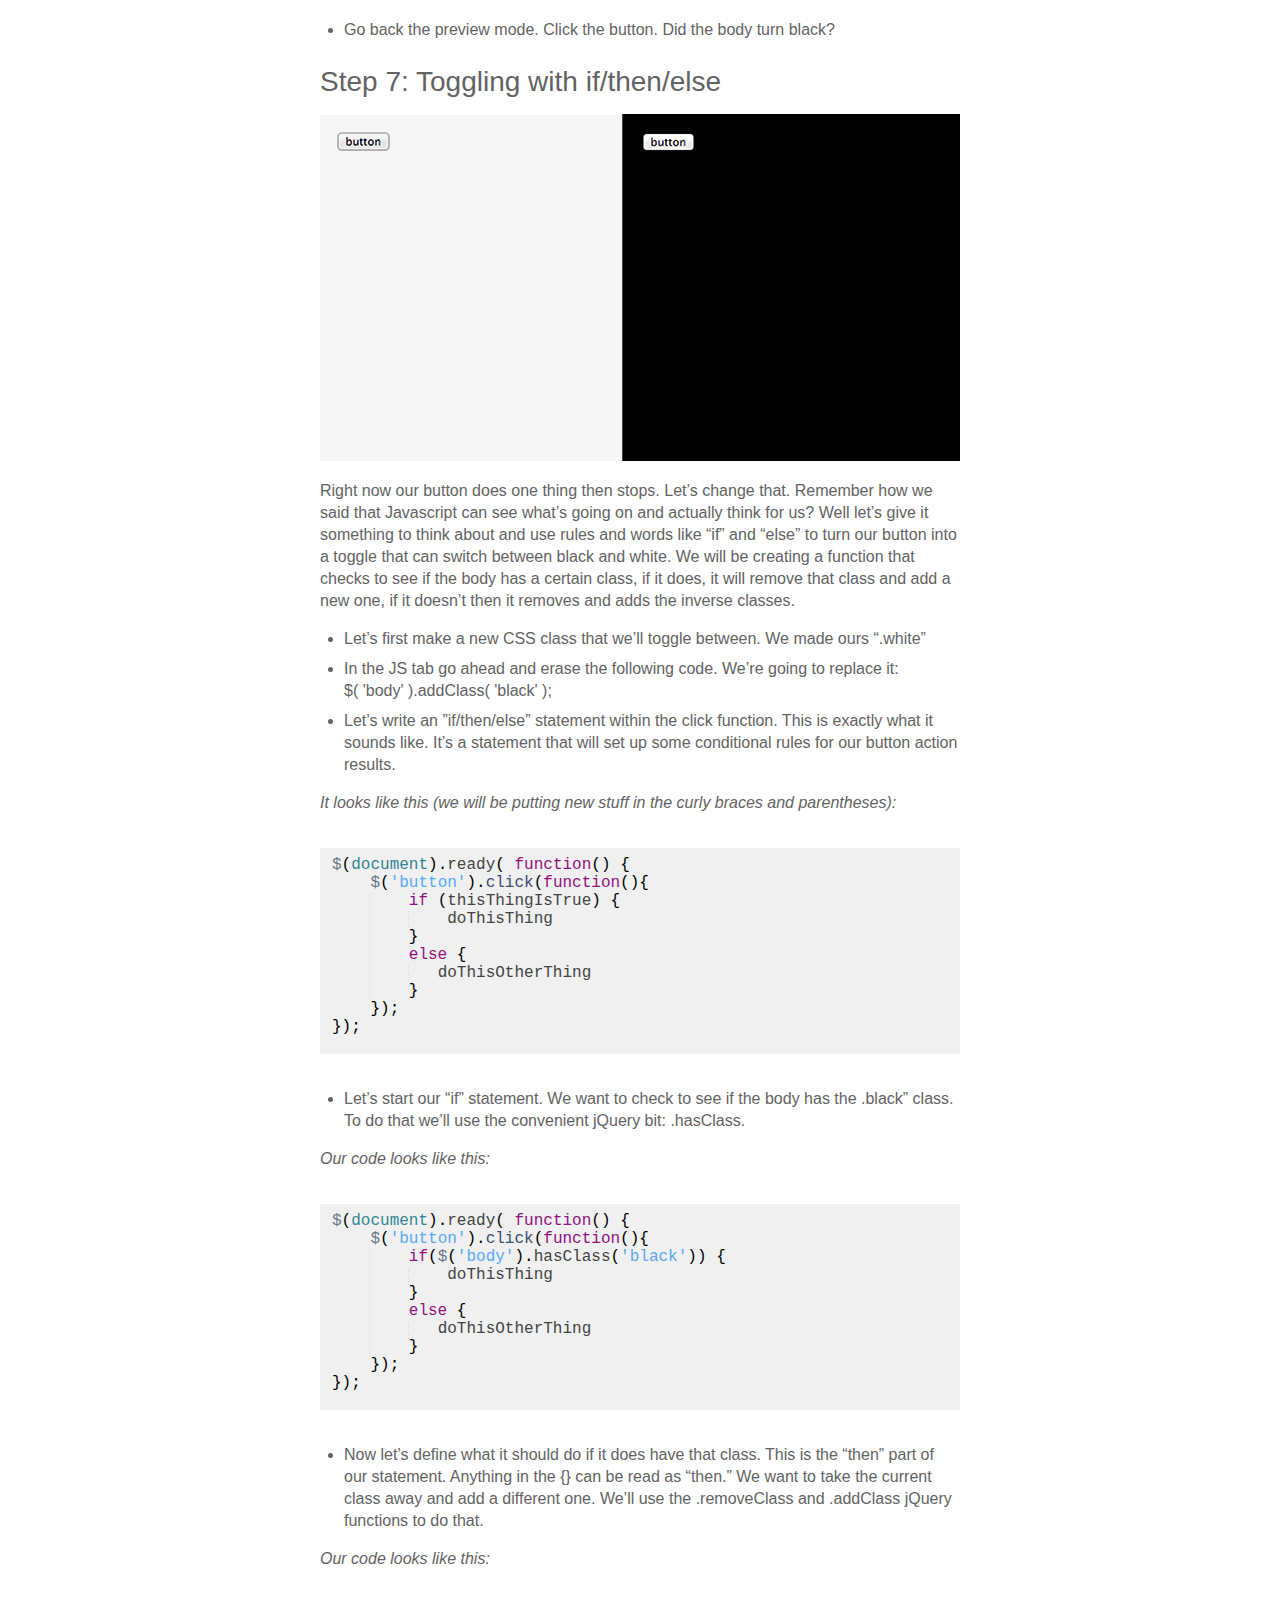
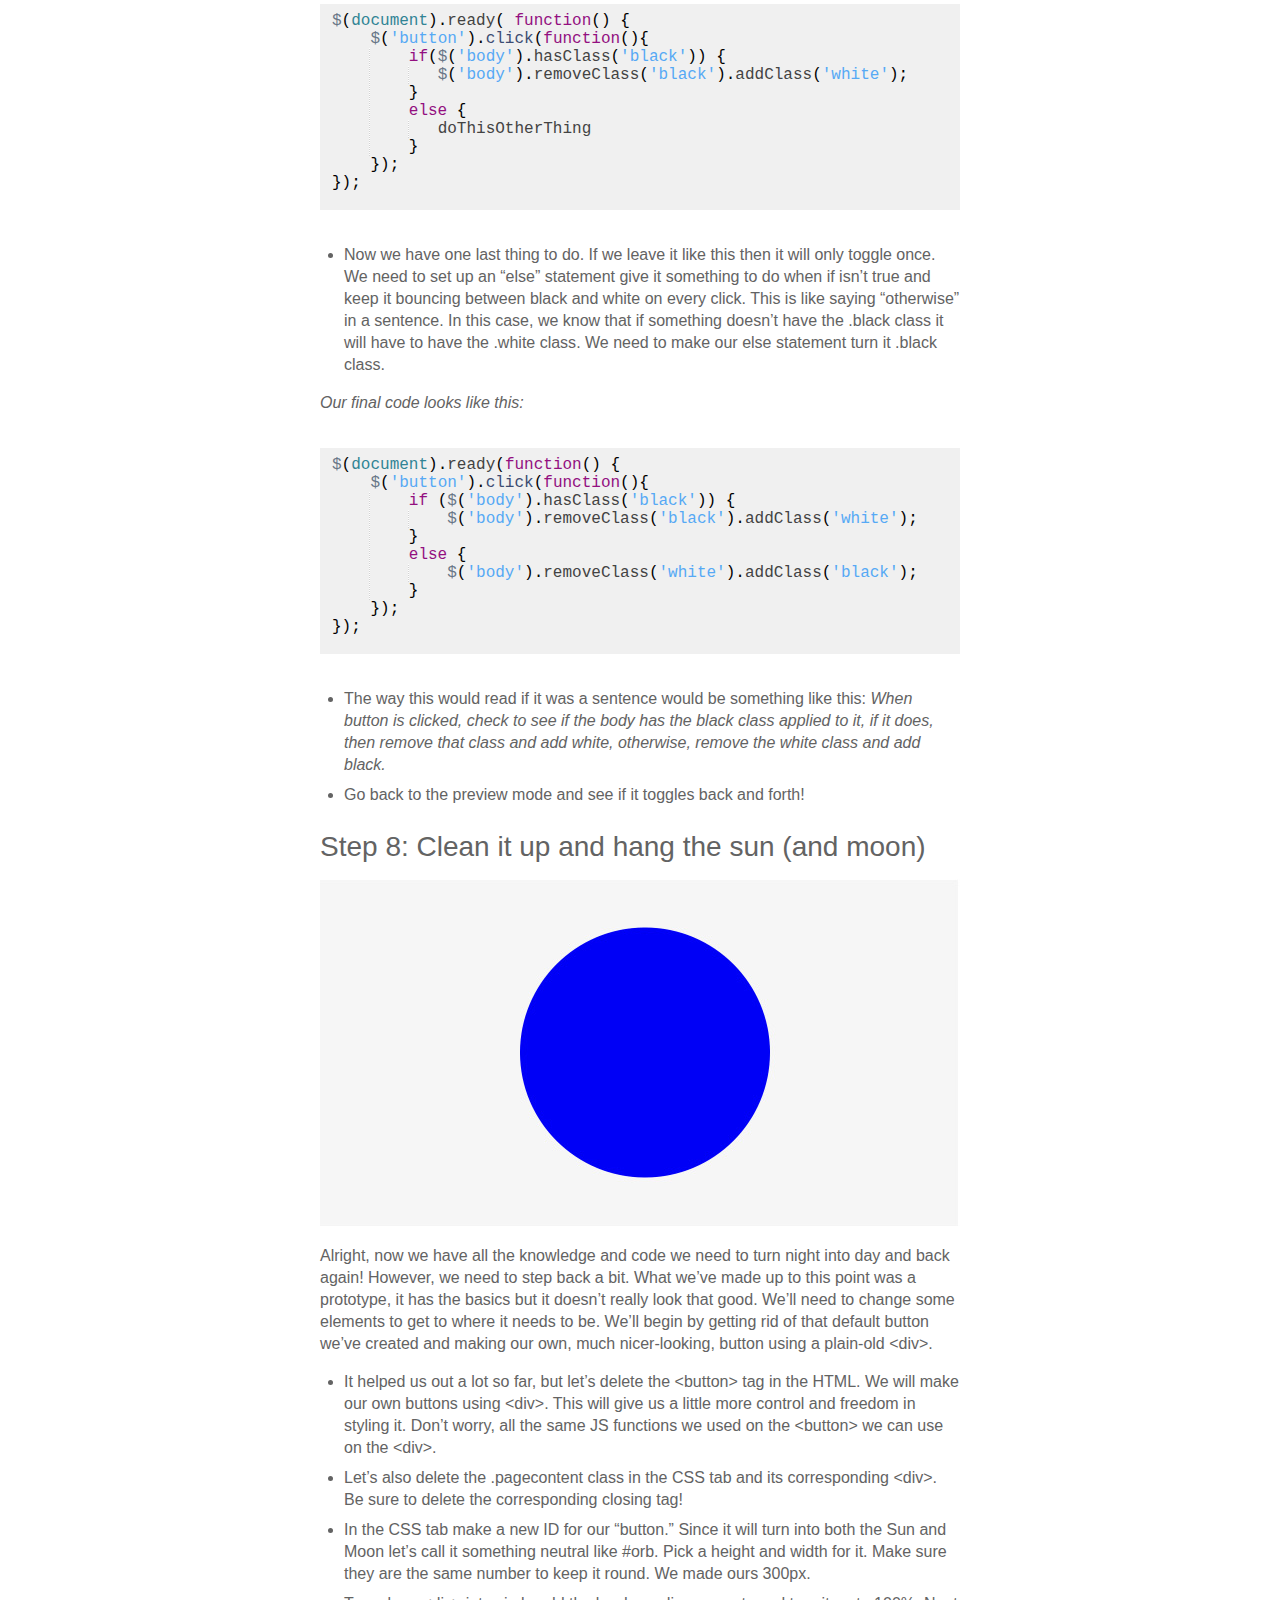
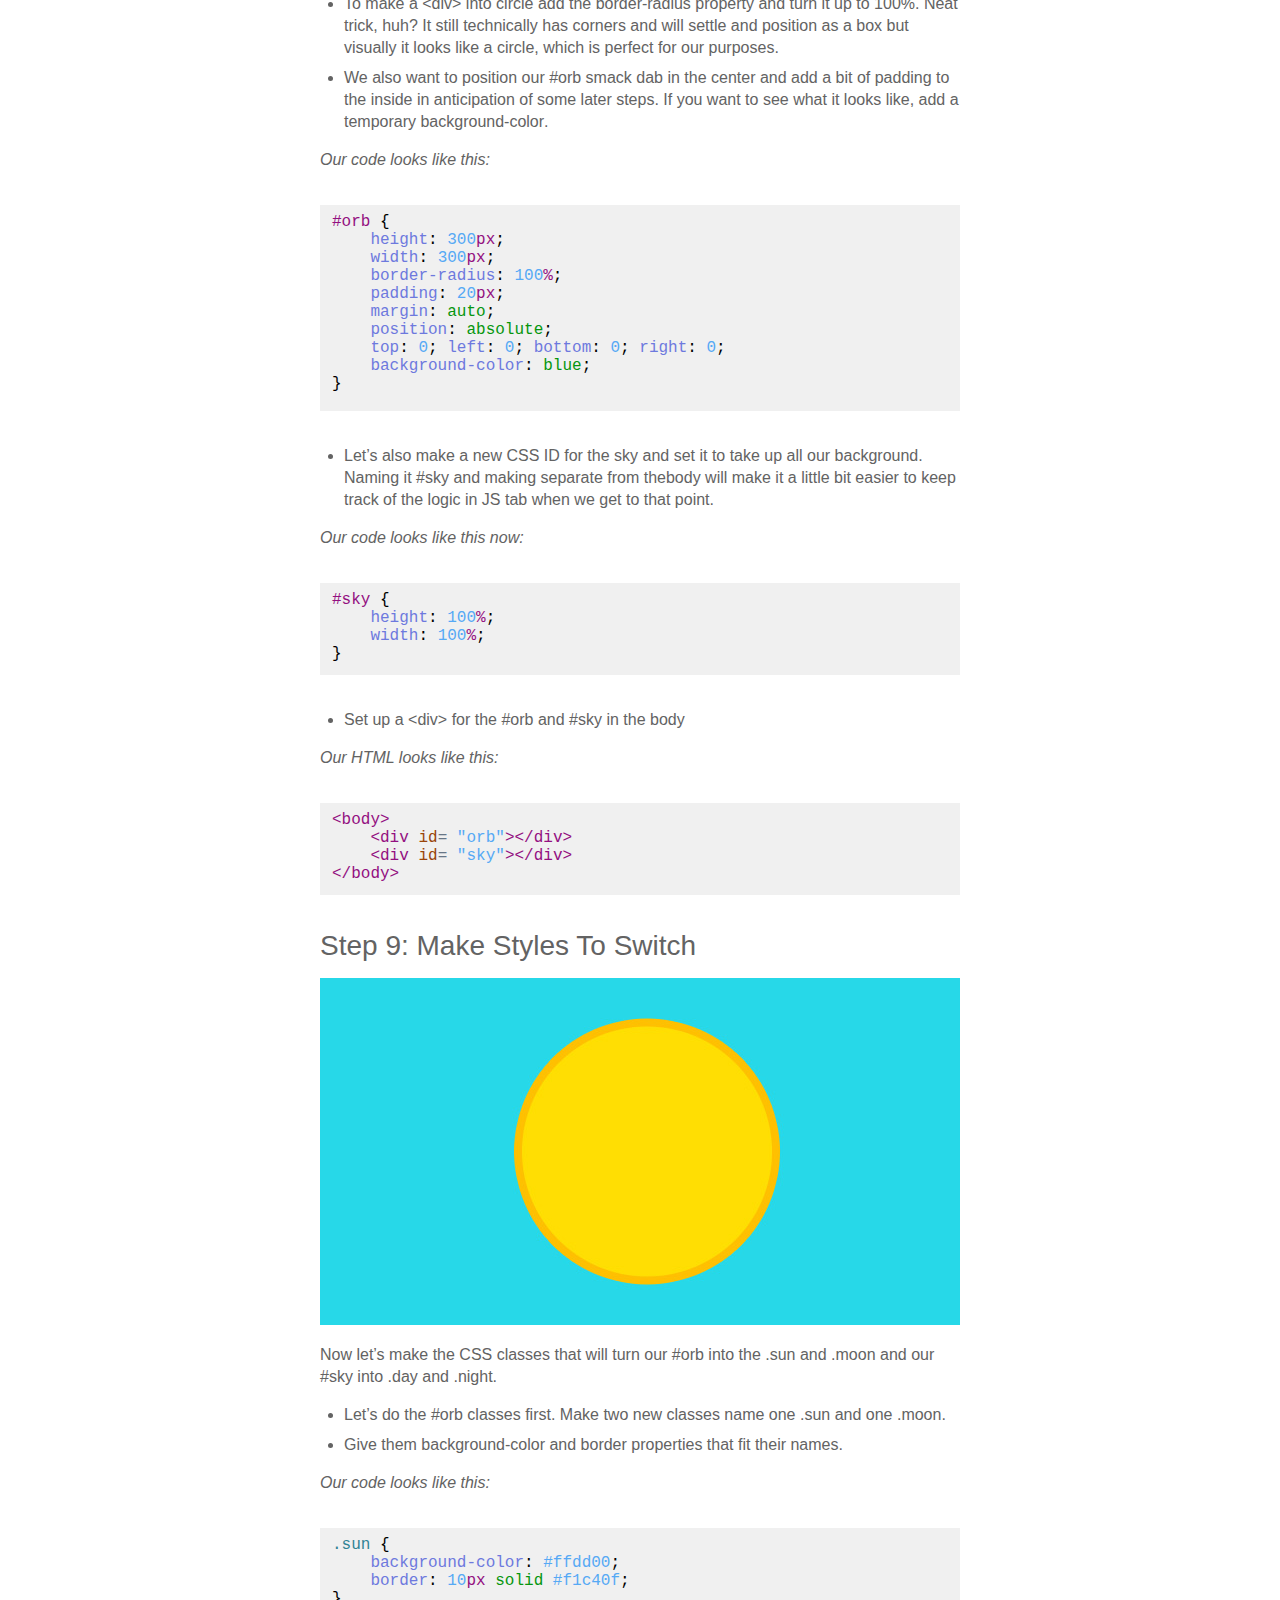
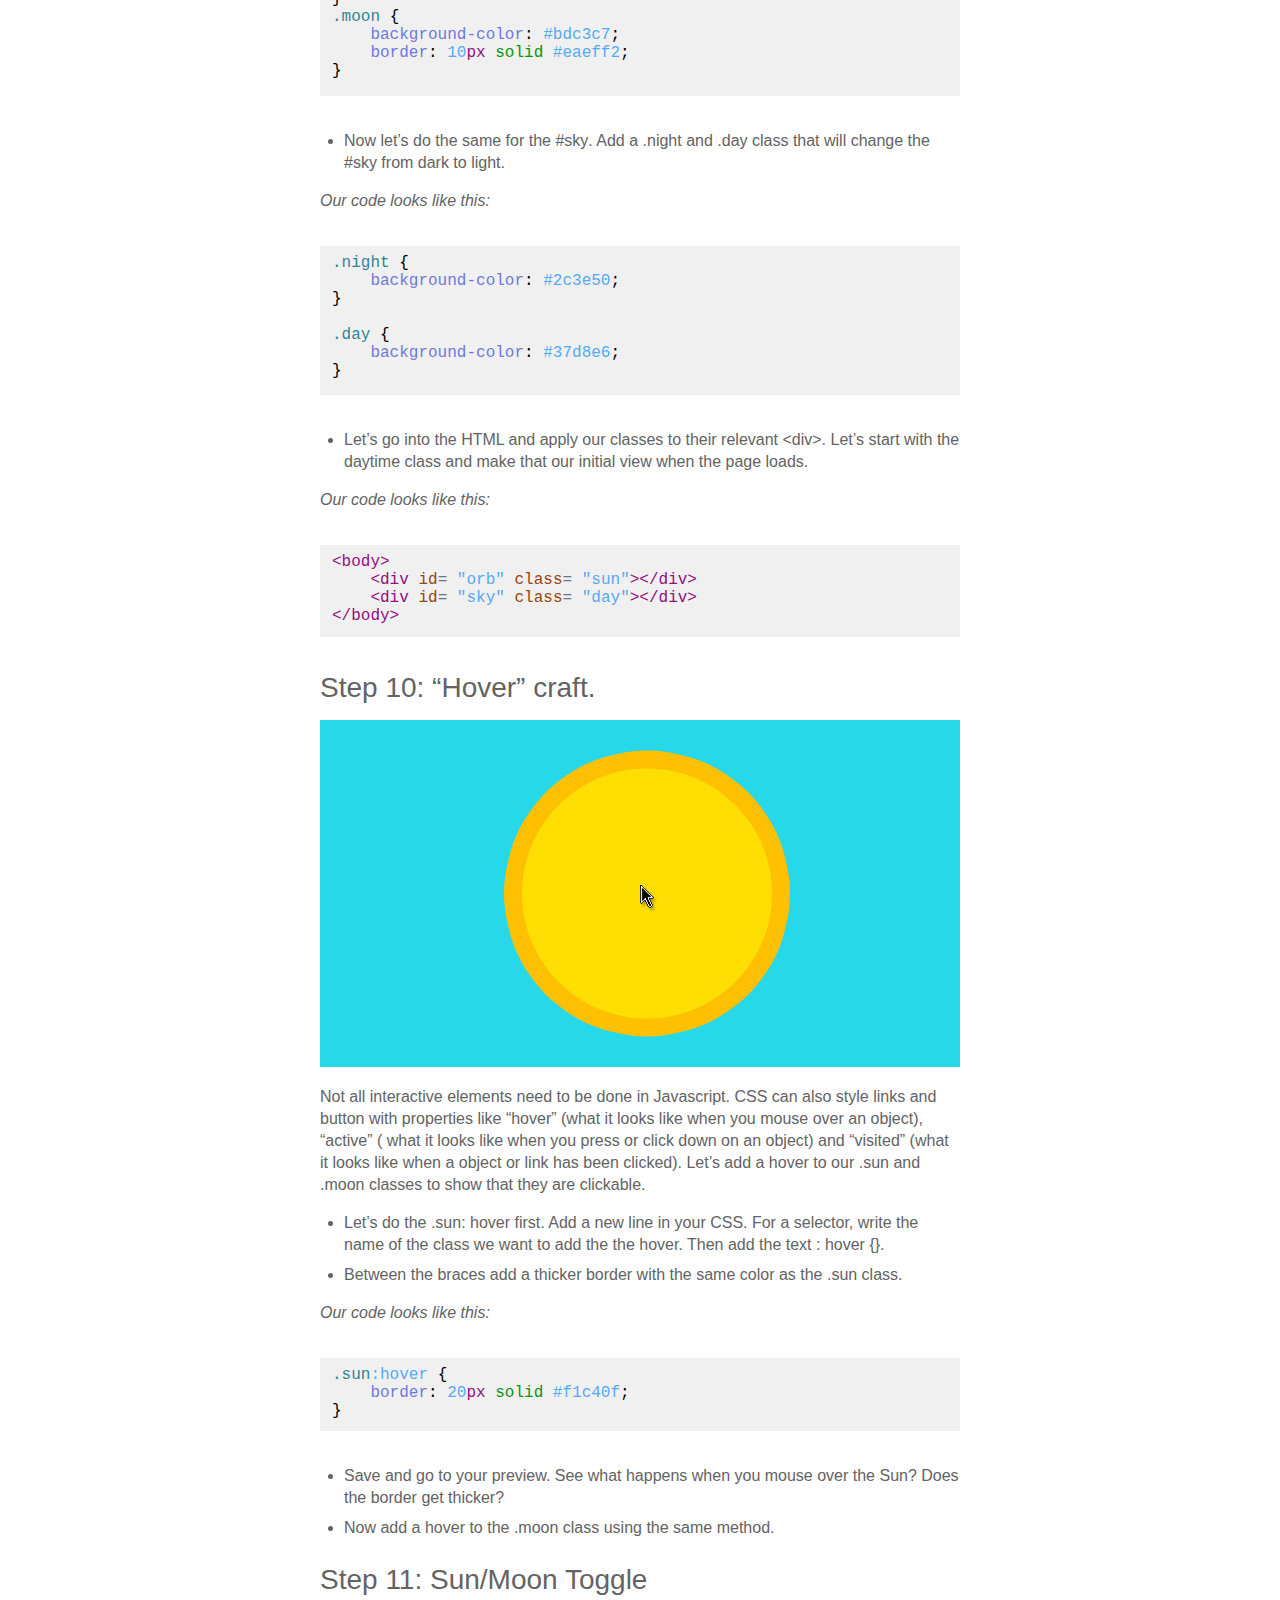
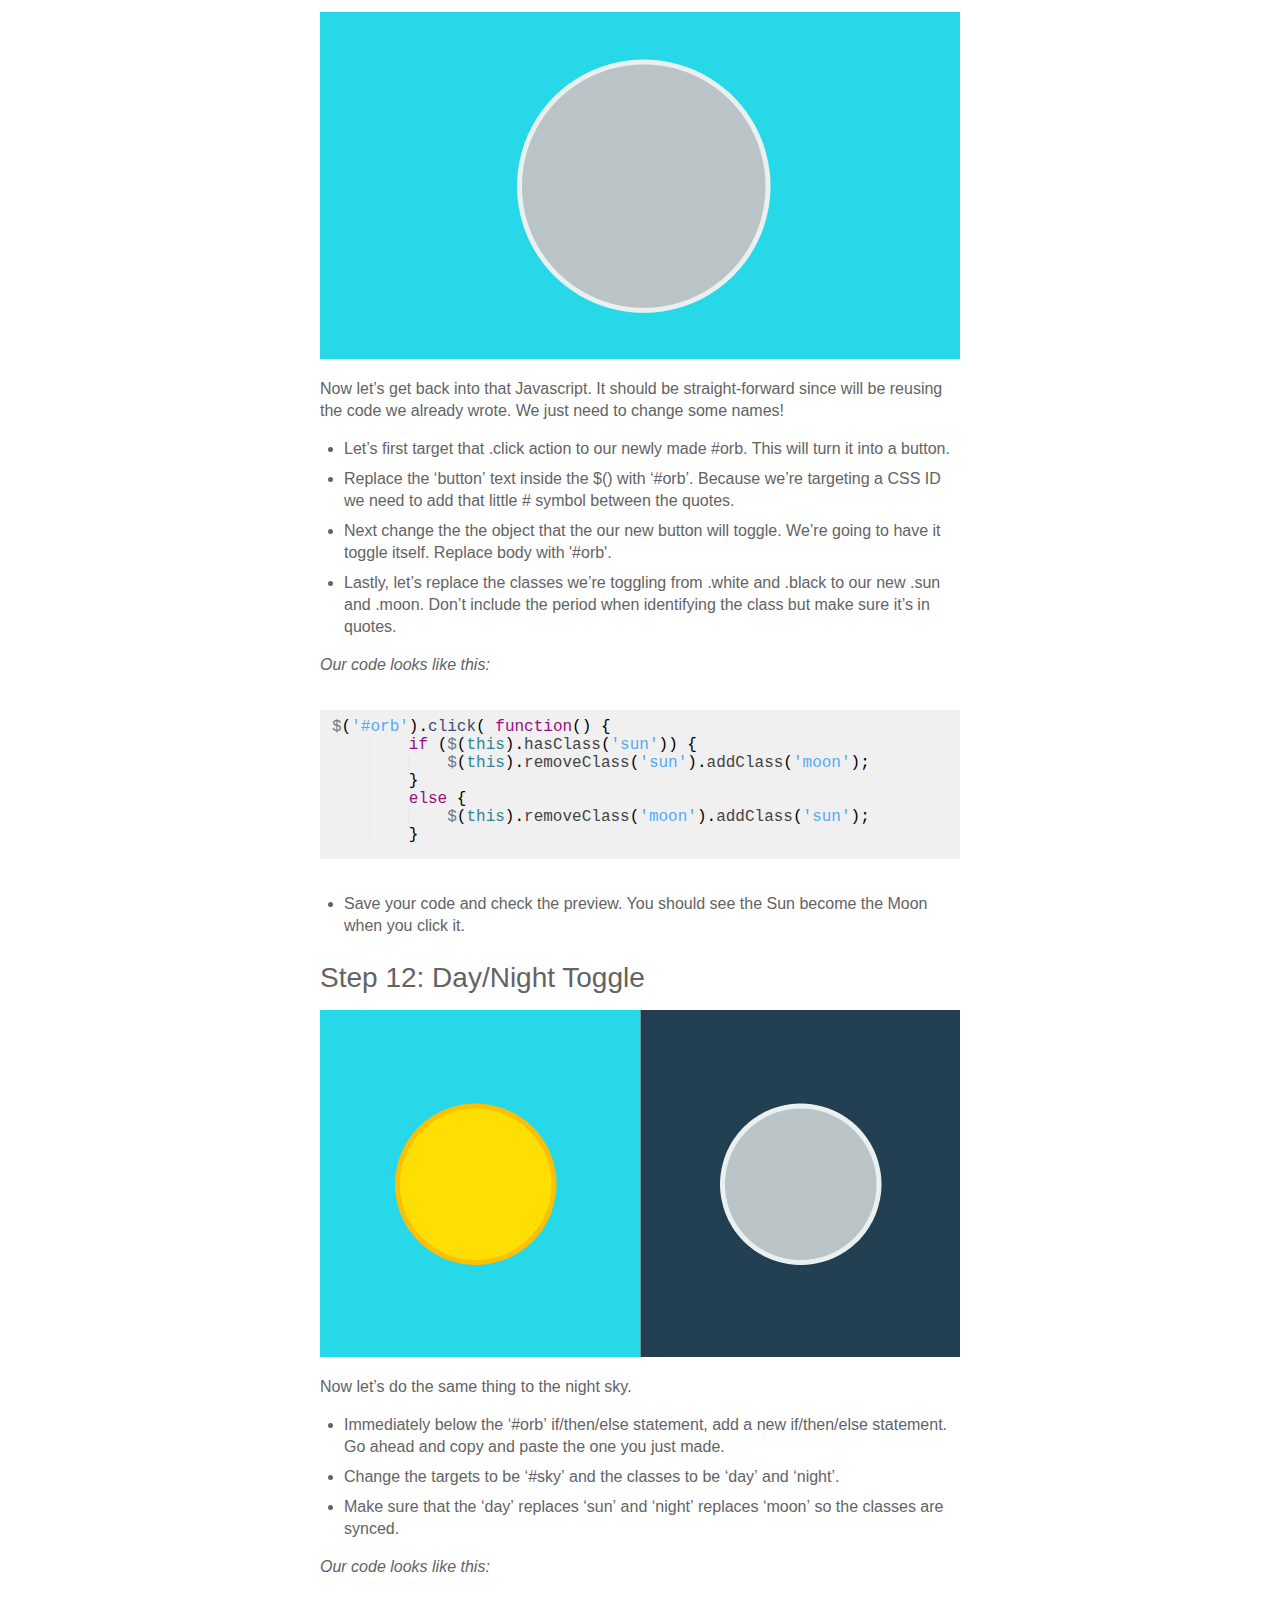
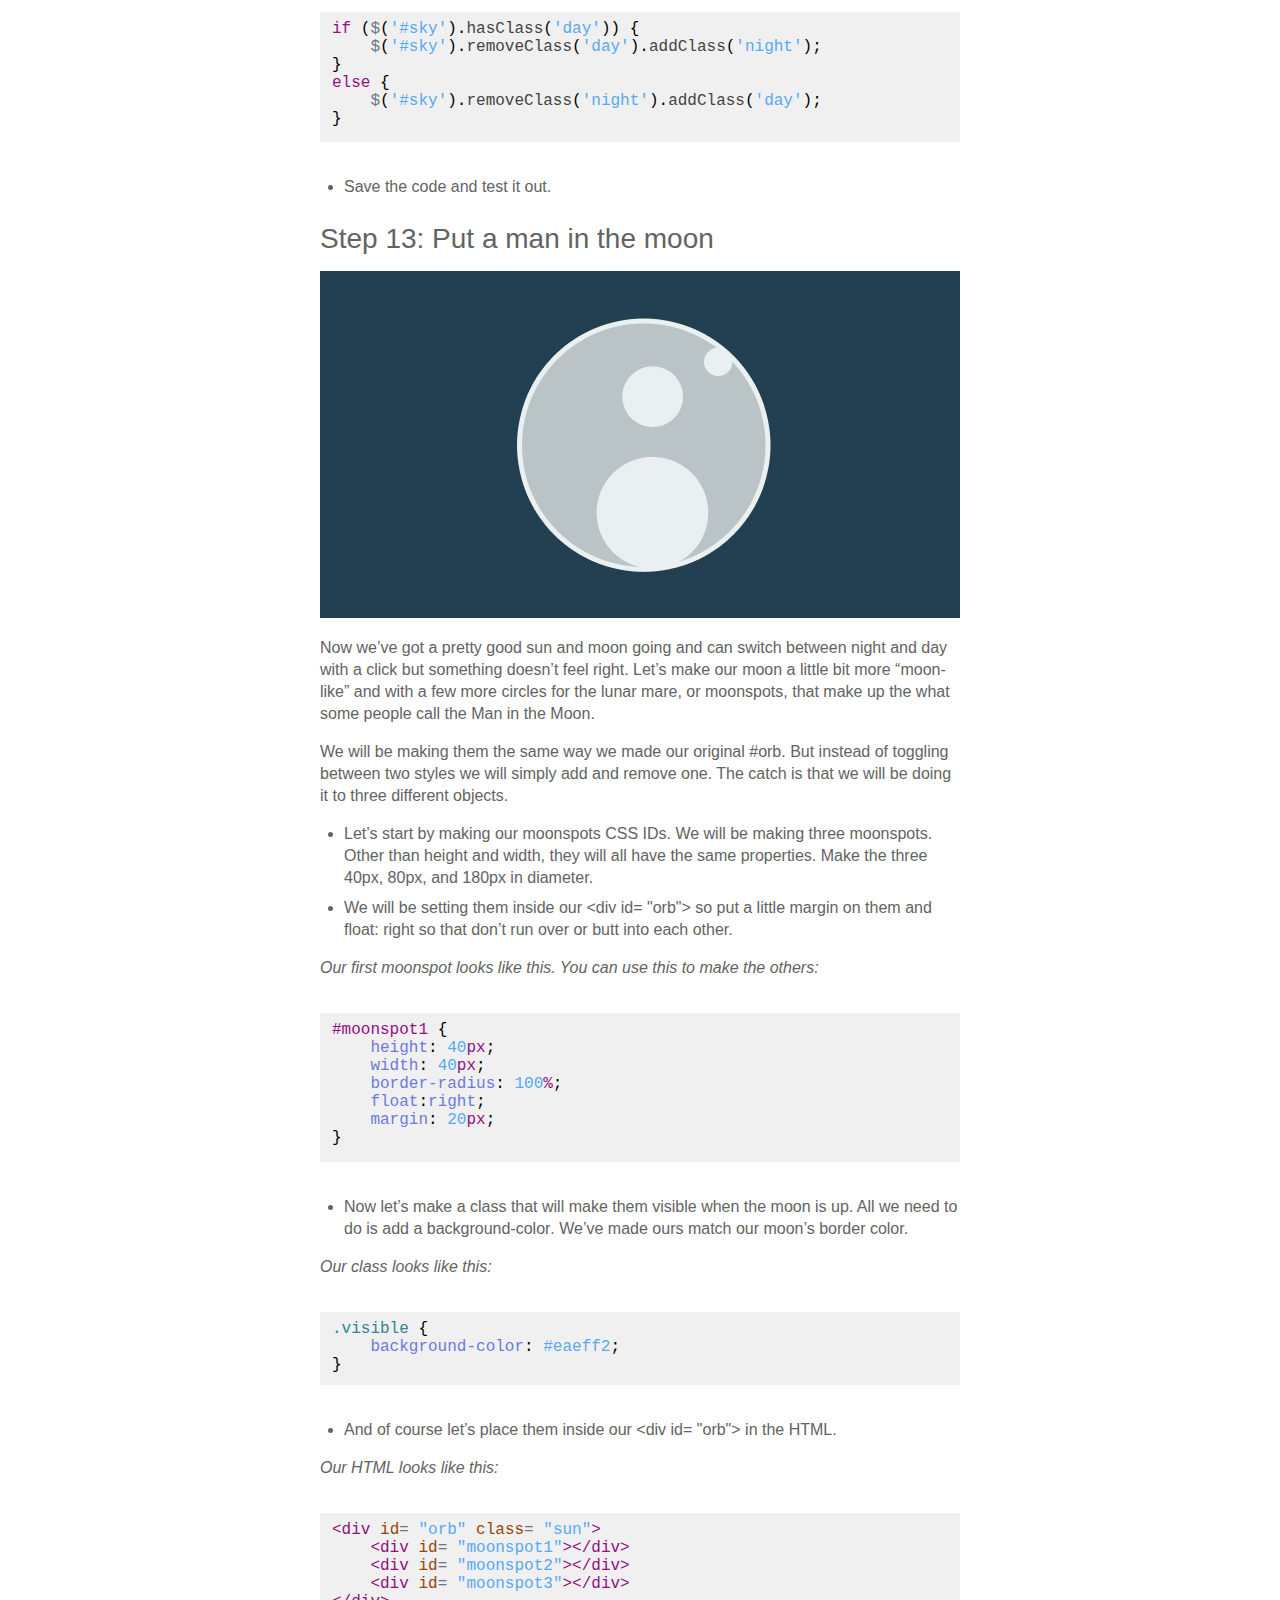
<file: projects/night_and_day/index.html>
<!DOCTYPE html>
<html itemscope itemtype="http://schema.org/Product">
<head>
    <title>Night and Day | Coder Projects</title>
    <meta charset="utf-8">
    <link rel="icon" type="image/x-icon" href="../../assets/images/favicon.ico" />
    <link href="../../shared_assets/css/project.css" media="all" rel="stylesheet" type="text/css"/>
    <script src="../../shared_assets/js/jquery.min.js"></script>
    <script src="../../shared_assets/js/ace-min/ace.js" type="text/javascript" charset="utf-8"></script>
    <script src="../../shared_assets/js/project.js"></script>
    <meta itemprop="name" content="Night and Day | Coder Projects">
    <meta itemprop="description" content="Things to make. Stuff to learn. Make fun web stuff on Raspberry Pi.">
    <meta itemprop="image" content="http://googlecreativelab.github.io/coder-projects/projects/night_and_day/assets/images/info.jpg">
</head>
<body>
    <div id="project_nav">
        <div class="project_home"><a href="../../">Coder</a></div>
        <div class="project_info">&lt;project&gt; steps(13)</div>
        <h1>Night and Day</h1>
        <a href="http://goo.gl/coder" class="what_is_coder">What's CODER?</a>
    </div>
    <div class="section intro">
        <img class="feature" src="assets/images/feature_full.jpg" />
        <a href="assets/downloads/night_day.zip" target="_blank" class="project_download trackdl">Download   Complete Project <span class="info">4k | .zip file</span></a>
    </div>
    <div class="section description">
        <div class="details">
            <h2>Description</h2>
            <p>Ever wish you could control the universe? Well now you can pretend with this project. Change day into night and back again with the click of a mouse and learn a whole new programming language along the way.</p>
            <p class="whofor"><strong>A great project for:</strong>
            Sunbathers, night owls, and anyone that is looking to make big changes with the push of a button.
            </p>
        </div>
        <div class="meta">
            <div class="difficulty">Medium</div>
            <p><span class="name">Skills Needed:</span>
                Basic HTML, Basic CSS.
            </p>
            <p><span class="name">Skills Learned:</span>
                Introduction to Javascript, Introduction to jQuery, Basic Interaction, CSS Circles, Buttons
            </p>
            <p><span class="name">Submitted By:</span>
                Coder Team
            </p>
        </div>
        <div class="clear"></div>
    </div>
    <div class="section">
        <h2>Are you ready to start clicking?</h2>
        <p>A big part of making cool web things is interacting with them. However, if you’re starting from scratch or haven’t made anything with CSS and HTML it might be better to start with some earlier projects and pick up the fundamentals of basic coding before we go any further.</p>
        <div class="projectlink">
            <img src="../perfect_recipe/assets/images/feature_sml.jpg" />
            <div class="details">
                <h3><a href="../perfect_recipe/">Previous Project: The Perfect Recipe</a></h3>
                <p>This project introduces the concept of <b>&lt;div&gt;</b> elements and CSS classes. Knowing about these will help you complete Night & Day more easily.</p>
            </div>
            <div class="clear"></div>
        </div>
        <div class="projectlink">
            <img src="../mondrian/assets/images/feature_sml.jpg" />
            <div class="details">
                <h3><a href="../mondrian/">Previous Project: Make Your Own Mondrian</a></h3>
                <p>This project will help you navigate Coder and introduces some of the fundamentals of HTML and CSS that this project will build on.</p>
            </div>
            <div class="clear"></div>
        </div>
    </div>
    <div class="section steps">
        <div class="step">
            <h2>Step 1: Let’s make a simple button</h2>
            <br>
            <img src="assets/images/step_01.jpg" />
            <p>Let’s start with something a little different. Let’s make a simple button. </p>
            <ul>
                <li>In the HTML tab, within the pagecontent <b>&lt;div&gt;</b>, add a new <b>&lt;button&gt;</b> tag and write some text in in between the tag ends. We added “click me” to ours. Maybe you can be more clever.</li>
            </ul>
            <p><i>Our code looks like this:</i></p>
            <div class="codeview">
                <div class="data" data-type="html">
&lt;div class="pagecontent">
        &lt;button>click me&lt;/button>
&lt;/div>
                </div>
            </div>
            <ul>
                <li>Take a look at your project preview now. See that little button? That’s what the button tag creates. It’s a quick and easy way to make things that look like buttons on web pages. </li>
                <li>Click it. Nothing will happen. That’s ok. The button tag just creates the button object.  We haven’t told it what to do yet. We’ll change that in the next two steps.</li>
            </ul>
        </div>

        <div class="step">
            <h2>Step 2: Make a color class</h2>
            <p>You can make buttons do pretty much anything like load images, animate objects, open new pages etc. However, for this project we want to turn night into day so we’ll focus on making that button change our background color first.</p>
            <ul>
                <li>Go to the CSS tab and add a new class. We named ours <b>.black</b>. Don’t forget to start your class name with a period, it let’s the code know you’re creating a class.</li>
                <li>Add a <b>background-color</b> property to that class. Ours, predictably, is <b>black</b>.</li>
            </ul>
            <p><i>Our code looks like this:</i></p>
            <div class="codeview">
                <div class="data" data-type="css">
.black {
    background-color: black;
}
                </div>
            </div>
        </div>

        <div class="step">
            <h2>Step 3: Time to open that JS tab…</h2>
            <br>
            <img src="assets/images/step_03.jpg" />
            <p>So now we’re going to go someplace previous projects have not gone before: the JS tab. JS
stands for Javascript. Javascript is a programming language that allows you to control how your application functions. You can use Javascript to respond to mouse clicks, perform calculations, or animate things on the screen. </p>

<p>Javascript is different from HTML and CSS in a big way. You might have noticed that HTML and CSS show exactly what’s written in between their tags and braces. They’re static, once they’re set a certain way, they stay that way until you go back and change them. Javascript, on the other-hand, can actually think. It can look at the what’s going on in a project, (what the mouse is doing, for example) and make calculations or run logical responses that change what’s written in the HTML and CSS. So with Javascript, you can change what things look like or how the they behave.</p>

<p>In more advanced projects, Javascript will actually do complex math and calculations to do things like challenge you to a game, animate shapes and
Javascript is pretty powerful. It’s what we will use to make our simple button change our background-color.</p>
        </div>

        <div class="step">
            <h2>Step 4: Look at how Javascript talks.</h2>
            <br>
            <img src="assets/images/step_04.jpg" />
            <p>Take a look at the code that’s already in the JS tab.</p>
            <p><i>It should look like this:</i></p>
            <div class="codeview">
                <div class="data" data-type="javascript">
$(document).ready(function() {

    //This code will run after your page loads

});
                </div>
            </div>
            <p>This probably looks kinda weird to you. Its syntax, how it’s written, is different than what we’ve been dealing with so far. So let’s walk through it.</p>

<p>What is happening in this text is actually what’s called a function and you can read it a little bit like a sentence if you know how.</p>

<p><b>document</b> is a variable in javascript that gives you access to the objects and content within the web page you're viewing.</p>

<p><b>$(document).ready</b> is an event that occurs on our document when it is fully loaded and ready to go. Quite often, we want to wait for a page to finish loading before we use javascript to manipulate its contents. The ready event makes it easy for our code to start working at just the right moment.</p>

<p><b>function()</b> is how we define a code routine that can be run in javascript. In this specific scenario, it marks the beginning of what we call a <b>callback</b>, which is a function that gets called when an event (like the ready event) happens.</p>

<p>The curly braces, <b>{</b> and <b>}</b>, are also very important. They mark the beginning and the end of the function, and without them, your code won't run correctly. They are similar to the tags in HTML and the curly braces in CSS. Between these curly braces is where we will be writing our own code that will make that button do cool things.</p>

<p>If you read this code out as a sentence it would sound something like this: When the document is ready (fully loaded) then do the actions inside the braces.</p>

<p>To sum it up, this function waits for the web page to be ready for us to do our work. It’s key to all of our web projects that use Javascript because it’s what establishes that our HTML elements exist on the page, before we start to manipulate them in code. So don’t delete this. We will be writing our code inside of it.  </p>
        </div>

        <div class="step">
            <h2>Step 5: Get to know jQuery.</h2>
            <p>In programming, there are usually many different ways to get the same thing done. Instead of writing everything from scratch, we're using a handy tool called jQuery to help us with a few common tasks.</p>

<p>jQuery is what’s called a library, and in Coder it’s pre-loaded in the HTML page. If you go to the <b>&lt;head&gt;</b> tag and open it up you’ll see a line of code that that loads the jQuery library automatically:</p>
            <p><i>It looks like this:</i></p>
            <div class="codeview">
                <div class="data" data-type="html">
&lt;script src="/static/common/js/jquery.min.js">&lt;/script>
                </div>
            </div>
            <p>Loading this jQuery library gives us easy access to a whole bunch of useful things, such as events, CSS selectors, and animation effects that will make doing cool stuff simpler and much quicker than writing it out in raw javascript.</p>


<p>When you see <b>$( )</b> wrapped around something, like around our document variable above, you're looking at jQuery. jQuery encapsulates HTML objects with functionality that allows these objects to be easily manipulated with code. You can do this without jQuery too, but it can sometimes be a bit more difficult. We will be using a handful of jQuery features to help keep our Night &amp; Day project simple.</p>
        </div>

        <div class="step">
            <h2>Step 6: Make it black</h2>
            <br>
            <img src="assets/images/step_06.jpg" />
            <p>That took a while didn’t it? Now let’s make that button do something! You got the button, you’ve got the class you want to apply, you’ve got the JS tab open and you understand a tiny bit how it works. Let’s go!</p>

            <ul>
                <li>Inside the curly braces, let’s start a new function. Let’s think about what we want to do as a sentence: When the button is clicked then add the black CSS class to the HTML’s body.</li>
                <li>Let’s start writing that out using what we know about Javascript syntax from the initial <b>$(document).ready</b> function. We know that our button will be clicked so let’s start the event with the <b>&lt;button&gt;</b> as target inside the <b>$()</b>. Unlike <b>document</b> we’ll need to put the name of the object and classes in quotes from here on out. We can use the jQuery event <b>.click</b> to detect a mouse click on that button.</li>
                </ul>
                <p><i>Our first line like this:</i></p>
            <div class="codeview">
                <div class="data" data-type="javascript">
$('button').click(function(){

});
                </div>
            </div>
            <ul>
                <li>Now let’s make that button click do something. We’ll need to identify the thing we want to affect with that click. In this case it’s the <b>body</b>. In between the <b>.click {}</b> add a new line targeting the body.</li>
                <li>Use the jQuery function <b>.addClass</b> (make sure you capitalize it correctly) to add the class <b>.black</b> to the body.</li>
                <li>Make sure you finish off each function and statement you make with closed <b>()</b>,<b>{}</b>, and a ; these are the things that tell the browser a function or statement is finished.</li>
            </ul>
            <p><i>All our code looks like this right now:</i></p>
            <div class="codeview">
                <div class="data" data-type="javascript">
$( document ).ready( function() {
    $( 'button' ).click( function() {
        $( 'body' ).addClass( 'black' );
    );
});
                </div>
            </div>
            <ul>
                <li>Go back the preview mode. Click the button. Did the body turn black?</li>
            </ul>
        </div>

        <div class="step">
            <h2>Step 7: Toggling with if/then/else</h2>
            <br>
            <img src="assets/images/step_07.jpg" />
            <p>Right now our button does one thing then stops. Let’s change that. Remember how we said that Javascript can see what’s going on and actually think for us? Well let’s give it something to think about and use rules and words like “<b>if</b>” and “<b>else</b>” to turn our button into a toggle that can switch between black and white. We will be creating a function that checks to see if the <b>body</b> has a certain class, if it does, it will remove that class and add a new one, if it doesn’t then it removes and adds the inverse classes.</p>

            <ul>
                <li>Let’s first make a new CSS class that we’ll toggle between. We made ours <b>“.white”</b></li>
                <li>In the JS tab go ahead and erase the following code. We’re going to replace it:<br><b>$( 'body' ).addClass( 'black' );</b></li>
                <li>Let’s write an <b>”if/then/else”</b> statement within the click function. This is exactly what it sounds like. It’s a statement that will set up some conditional rules for our button action results.</li>
            </ul>
                <p><i>It looks like this (we will be putting new stuff in the curly braces and parentheses):</i></p>
            <div class="codeview">
                <div class="data" data-type="javascript">
$(document).ready( function() {
    $('button').click(function(){
        if (thisThingIsTrue) {
            doThisThing
        }
        else {
           doThisOtherThing
        }
    });
});
                </div>
            </div>
            <ul>
                <li>Let’s start our <b>“if”</b> statement. We want to check to see if the body has the <b>.black”</b> class. To do that we’ll use the convenient jQuery bit: <b>.hasClass</b>.</li>
            </ul>
            <p><i>Our code looks like this:</i></p>
            <div class="codeview">
                <div class="data" data-type="javascript">
$(document).ready( function() {
    $('button').click(function(){
        if($('body').hasClass('black')) {
            doThisThing
        }
        else {
           doThisOtherThing
        }
    });
});
                </div>
            </div>
            <ul>
                <li>Now let’s define what it should do if it does have that class. This is the <b>“then”</b> part of our statement. Anything in the <b>{}</b> can be read as <b>“then.”</b> We want to take the current class away and add a different one. We’ll use the <b>.removeClass</b> and <b>.addClass</b> jQuery functions to do that.</li>
            </ul>
            <p><i>Our code looks like this:</i></p>
            <div class="codeview">
                <div class="data" data-type="javascript">
$(document).ready( function() {
    $('button').click(function(){
        if($('body').hasClass('black')) {
           $('body').removeClass('black').addClass('white');
        }
        else {
           doThisOtherThing
        }
    });
});
                </div>
            </div>
            <ul>
                <li>Now we have one last thing to do. If we leave it like this then it will only toggle once. We need to set up an <b>“else”</b> statement give it something to do when <b>if</b> isn’t true and keep it bouncing between black and white on every click. This is like saying “otherwise” in a sentence. In this case, we know that if something doesn’t have the <b>.black</b> class it will have to have the <b>.white class</b>. We need to make our <b>else</b> statement turn it <b>.black</b> class.</li>
            </ul>
            <p><i>Our final code looks like this:</i></p>
            <div class="codeview">
                <div class="data" data-type="javascript">
$(document).ready(function() {
    $('button').click(function(){
        if ($('body').hasClass('black')) {
            $('body').removeClass('black').addClass('white');
        }
        else {
            $('body').removeClass('white').addClass('black');
        }
    });
});
                </div>
            </div>
            <ul>
                <li>The way this would read if it was a sentence would be something like this: <i>When button is clicked, check to see if the body has the black class applied to it, if it does, then remove that class and add white, otherwise, remove the white class and add black.</i></li>
                <li>Go back to the preview mode and see if it toggles back and forth!</li>
            </ul>
        </div>

        <div class="step">
            <h2>Step 8: Clean it up and hang the sun (and moon)</h2>
            <br>
            <img src="assets/images/step_08.jpg" />
            <p>Alright, now we have all the knowledge and code we need to turn night into day and back again! However, we need to step back a bit. What we’ve made up to this point was a prototype, it has the basics but it doesn’t really look that good. We’ll need to change some elements to get to where it needs to be. We’ll begin by getting rid of that default button we’ve created and making our own, much nicer-looking, button using a plain-old <b>&lt;div&gt;</b>. </p>

            <ul>
                <li>It helped us out a lot so far, but let’s delete the <b>&lt;button&gt;</b> tag in the HTML. We will make our own buttons using <b>&lt;div&gt;</b>. This will give us a little more control and freedom in styling it. Don’t worry, all the same JS functions we used on the <b>&lt;button&gt;</b> we can use on the <b>&lt;div&gt;</b>.</li>
                <li>Let’s also delete the <b>.pagecontent</b> class in the CSS tab and its corresponding <b>&lt;div&gt;</b>. Be sure to delete the corresponding closing tag! </li>
                <li>In the CSS tab make a new ID for our “button.” Since it will turn into both the Sun and Moon let’s call it something neutral like <b>#orb</b>. Pick a height and width for it. Make sure they are the same number to keep it round. We made ours <b>300px</b>.</li>
                <li>To make a <b>&lt;div&gt;</b> into circle add the <b>border-radius</b> property and turn it up to <b>100%</b>. Neat trick, huh? It still technically has corners and will settle and position as a box but visually it looks like a circle, which is perfect for our purposes.</li>
                <li>We also want to position our #orb smack dab in the center and add a bit of padding to the inside in anticipation of some later steps. If you want to see what it looks like, add a temporary <b>background-color</b>.</li>
                </ul>
                <p><i>Our code looks like this:</i></p>
            <div class="codeview">
                <div class="data" data-type="css">
#orb {
    height: 300px;
    width: 300px;
    border-radius: 100%;
    padding: 20px;
    margin: auto;
    position: absolute;
    top: 0; left: 0; bottom: 0; right: 0;
    background-color: blue;
}
                </div>
            </div>
            <ul>
                <li>Let’s also make a new CSS ID for the sky and set it to take up all our background. Naming it  <b>#sky</b> and making separate from the<b>body</b> will make it a little bit easier to keep track of the logic in JS tab when we get to that point.</li>
            </ul>
            <p><i>Our code looks like this now:</i></p>
            <div class="codeview">
                <div class="data" data-type="css">
#sky {
    height: 100%;
    width: 100%;
}
                </div>
            </div>
            <ul>
                <li>Set up a <b>&lt;div&gt;</b> for the <b>#orb</b> and <b>#sky</b> in the body</li>
            </ul>
            <p><i>Our HTML looks like this:</i></p>
            <div class="codeview">
                <div class="data" data-type="html">
&lt;body>
    &lt;div id= "orb">&lt;/div>
    &lt;div id= "sky">&lt;/div>
&lt;/body>
                </div>
            </div>
         </div>

        <div class="step">
            <h2>Step 9: Make Styles To Switch</h2>
            <br>
            <img src="assets/images/step_09.jpg" />
            <p>Now let’s make the CSS classes that will turn our <b>#orb</b> into the <b>.sun</b> and <b>.moon</b> and our <b>#sky</b> into <b>.day</b> and <b>.night</b>.</p>
            <ul>
                <li>Let’s do the <b>#orb</b> classes first. Make two new classes name one <b>.sun</b> and one <b>.moon</b>.</li>
                <li>Give them <b>background-color</b> and <b>border</b> properties that fit their names.</li>
            </ul>
            <p><i>Our code looks like this:</i></p>
            <div class="codeview">
                <div class="data" data-type="css">
.sun {
    background-color: #ffdd00;
    border: 10px solid #f1c40f;
}
.moon {
    background-color: #bdc3c7;
    border: 10px solid #eaeff2;
}
                </div>
            </div>
            <ul>
                <li>Now let’s do the same for the <b>#sky</b>. Add a <b>.night</b> and <b>.day</b> class that will change the <b>#sky</b> from dark to light.</li>
            </ul>
            <p><i>Our code looks like this:</i></p>
            <div class="codeview">
                <div class="data" data-type="css">
.night {
    background-color: #2c3e50;
}

.day {
    background-color: #37d8e6;
}
                </div>
            </div>
            <ul>
                <li>Let’s go into the HTML and apply our classes to their relevant <b>&lt;div&gt;</b>. Let’s start with the daytime class and make that our initial view when the page loads.</li>
            </ul>
            <p><i>Our code looks like this:</i></p>
            <div class="codeview">
                <div class="data" data-type="html">
&lt;body>
    &lt;div id= "orb" class= "sun">&lt;/div>
    &lt;div id= "sky" class= "day">&lt;/div>
&lt;/body>
                </div>
            </div>
        </div>

        <div class="step">
            <h2>Step 10: “Hover” craft.</h2>
            <br>
            <img src="assets/images/step_10.jpg" />
            <p>Not all interactive elements need to be done in Javascript. CSS can also style links and button with properties like <b>“hover”</b> (what it looks like when you mouse over an object), <b>“active”</b> ( what it looks like when you press or click down on an object) and <b>“visited”</b> (what it looks like when a object or link has been clicked). Let’s add a <b>hover</b> to our <b>.sun</b> and <b>.moon</b> classes to show that they are clickable.</p>
            <ul>
                <li>Let’s do the <b>.sun: hover</b> first. Add a new line in your CSS. For a selector, write the name of the class we want to add the the hover. Then add the text <b>: hover {}</b>.</li>
                <li>Between the braces add a thicker <b>border</b> with the same color as the .sun class.</li>
            </ul>
            <p><i>Our code looks like this:</i></p>
            <div class="codeview">
                <div class="data" data-type="css">
.sun:hover {
    border: 20px solid #f1c40f;
}
                </div>
            </div>
            <ul>
                <li>Save and go to your preview. See what happens when you mouse over the Sun? Does the border get thicker?</li>
                <li>Now add a <b>hover</b> to the <b>.moon</b> class using the same method.</li>
        </div>

        <div class="step">
            <h2>Step 11: Sun/Moon Toggle</h2>
            <br>
            <img src="assets/images/step_11.jpg" />
            <p>Now let’s get back into that Javascript. It should be straight-forward since will be reusing the code we already wrote. We just need to change some names!</p>
            <ul>
                <li>Let’s first target that <b>.click</b> action to our newly made <b>#orb</b>. This will turn it into a button.</li>
                <li>Replace the <b>‘button’</b> text inside the <b>$()</b> with <b>‘#orb’</b>. Because we’re targeting a CSS ID we need to add that little # symbol between the quotes.</li>
                <li>Next change the the object that the our new button will toggle. We’re going to have it toggle itself. Replace <b>body</b> with <b>'#orb'</b>.</li>
                <li>Lastly, let’s replace the classes we’re toggling from <b>.white</b> and <b>.black</b> to our new <b>.sun</b> and <b>.moon</b>. Don’t include the period when identifying the class but make sure it’s in quotes.</li>
            </ul>
            <p><i>Our code looks like this:</i></p>
            <div class="codeview">
                <div class="data" data-type="javascript">
$('#orb').click( function() {
        if ($(this).hasClass('sun')) {
            $(this).removeClass('sun').addClass('moon');
        }
        else {
            $(this).removeClass('moon').addClass('sun');
        }
                </div>
            </div>
            <ul>
                <li>Save your code and check the preview. You should see the Sun become the Moon when you click it.</li>
            </ul>
        </div>

        <div class="step">
            <h2>Step 12: Day/Night Toggle</h2>
            <br>
            <img src="assets/images/step_12.jpg" />
            <p>Now let’s do the same thing to the night sky.</p>
            <ul>
                <li>Immediately below the <b>‘#orb’</b> <b>if/then/else</b> statement, add a new <b>if/then/else</b> statement. Go ahead and copy and paste the one you just made.</li>
                <li>Change the targets to be <b>‘#sky’</b> and the classes to be <b>‘day’</b> and <b>‘night’</b>.</li>
                <li>Make sure that the <b>‘day’</b> replaces <b>‘sun’</b> and <b>‘night’</b> replaces <b>‘moon’</b> so the classes are synced.</li>
            </ul>
            <p><i>Our code looks like this:</i></p>
            <div class="codeview">
                <div class="data" data-type="javascript">
if ($('#sky').hasClass('day')) {
    $('#sky').removeClass('day').addClass('night');
}
else {
    $('#sky').removeClass('night').addClass('day');
}
                </div>
            </div>
            <ul>
                <li>Save the code and test it out.</li>
            </ul>
        </div>

        <div class="step">
            <h2>Step 13: Put a man in the moon</h2>
            <br>
            <img src="assets/images/step_13.jpg" />
            <p>Now we’ve got a pretty good sun and moon going and can switch between night and day with a click but something doesn’t feel right. Let’s make our moon a little bit more “moon-like” and with a few more circles for the lunar mare, or moonspots, that make up the what some people call the Man in the Moon.</p>
            <p>We will be making them the same way we made our original <b>#orb</b>. But instead of toggling between two styles we will simply add and remove one. The catch is that we will be doing it to three different objects.</p>
            <ul>
                <li>Let’s start by making our moonspots CSS IDs. We will be making three moonspots. Other than height and width, they will all have the same properties. Make the three <b>40px</b>, <b>80px</b>, and <b>180px</b> in diameter.</li>
                <li>We will be setting them inside our <b>&lt;div id= "orb"&gt;</b> so put a little <b>margin</b> on them and <b>float: right</b> so that don’t run over or butt into each other.</li>
            </ul>
            <p><i>Our first moonspot looks like this. You can use this to make the others:</i></p>
            <div class="codeview">
                <div class="data" data-type="css">
#moonspot1 {
    height: 40px;
    width: 40px;
    border-radius: 100%;
    float:right;
    margin: 20px;
}
                </div>
            </div>
            <ul>
                <li>Now let’s make a class that will make them visible when the moon is up. All we need to do is add a <b>background-color</b>. We’ve made ours match our moon’s border color.</li>
            </ul>
            <p><i>Our class looks like this:</i></p>
            <div class="codeview">
                <div class="data" data-type="css">
.visible {
    background-color: #eaeff2;
}
                </div>
            </div>
            <ul>
                <li>And of course let’s place them inside our <b>&lt;div id= "orb"&gt;</b> in the HTML.</li>
            </ul>
            <p><i>Our HTML looks like this:</i></p>
            <div class="codeview">
                <div class="data" data-type="html">
&lt;div id= "orb" class= "sun">
    &lt;div id= "moonspot1">&lt;/div>
    &lt;div id= "moonspot2">&lt;/div>
    &lt;div id= "moonspot3">&lt;/div>
&lt;/div>
                </div>
            </div>
            <ul>
                <li>Lastly, as part of that <b>.click</b> event that we’ve set to swap all those other classes, let’s add a series of new <b>if/then/else</b> sets that will add and remove the visible class at the appropriate times. You’ll need to add one for each of our moonspot <b>&lt;divs&gt;</b>.</li>
            </ul>
            <p><i>Our Javascript looks like this:</i></p>
            <div class="codeview">
                <div class="data" data-type="javascript">
if ($('#moonspot1').hasClass('visible')) {
    $('#moonspot1').removeClass('visible');
} else {
    $('#moonspot1').addClass('visible');
}
                </div>
            </div>
            <p>That’s it! You’re done. How did it turn out? How does it look? How does it feel to have so much power?</p>
        </div>


    </div>

    <div class="section">
        <h2>Bonus Rounds</h2>
        <p>Now that you can change day to night,  let’s see what else we can put under the control of your clicks.</p>
        <div class="projectlink">
            <img src="assets/images/extra_challenge_photos.jpg" />
            <div class="details">
                <h3>Photo-Real <span class="difficulty">Easy</span></h3>
                <p>Blue and black do not a sky make. See if you can add clouds to the day and stars do the night. Maybe there’s some cool photos on the NASA site that would work better than just colors for the sky? <i>HINT: Use the CSS <b>background-image: property</b> to place a picture instead of color.</i></p>
            </div>
            <div class="clear"></div>
        </div>
        <div class="projectlink">
            <img src="assets/images/extra_challenge_orion.jpg" />
            <div class="details">
                <h3>Off the Shoulder of Orion <span class="difficulty">Medium</span></h3>
                <p>One moon and one sun? How predictable. Think intergalactic and put some more celestial bodies in that sky. Why not two moons and three suns? 10 moons and two suns? Make it a different solar system out there.</p>
            </div>
            <div class="clear"></div>
        </div>
        <div class="projectlink">
            <img src="assets/images/extra_challenge_sunset.jpg" />
            <div class="details">
                <h3>Morning, Noon, Midnight... <span class="difficulty">Hard</span></h3>
                <p>A day is 24 hours and within those hours are so many more times than just “night” and “day.” See if you can make our #orb button cycle through a purple evening sky or a bright orange morning in addition to the day and night sky styles we’ve already created. <i>HINT: you can use <b>“else if”</b> in <b>if/then</b> statements to make more sophisticated logical conditions.</i></p>
            </div>
            <div class="clear"></div>
        </div>
    </div>

    <div class="section projects last">
        <h2>Coder Projects to Try Next</h2>
        <p>Having fun with Javascript? Try making a musical instrument or creating a digital clock with the projects below.  </p>

        <!-- Music Boxes -->
        <div class="project left">
            <span class="projectid">&lt;project&gt;</span>
            <img class="feature" src="../music_boxes/assets/images/feature_full.jpg" />
            <div class="details">
                <h3>Music Boxes</h3>
                <p>Let’s turn it up. This project will transform your browser into a simple instrument that you can use to make music.</p>
                <a href="../music_boxes/" class="button inline">Open Project</a>
                <div class="difficulty">Medium</div>
            </div>
        </div>
        <!-- end project -->

        <!-- Digital Clock -->
        <div class="project right">
            <span class="projectid">&lt;project&gt;</span>
            <img class="feature" src="../digital_clock/assets/images/feature_sml.jpg" />
            <div class="details">
                <h3>Digital Clock</h3>
                <p>What time is it? You’ll finally be able to answer that question after you’ve built this simple clock.</p>
                <a href="../digital_clock/" class="button inline">Open Project</a>
                <div class="difficulty">Medium</div>
            </div>
        </div>
        <!-- end project -->

        <!-- Comic Creator -->
        <!--
        <div class="project right">
            <span class="projectid">&lt;project&gt;</span>
            <img class="feature" src="../comic_creator/assets/images/feature_sml.jpg" />
            <div class="details">
                <h3>Comic Creator</h3>
                <p>Got a story to tell? Have some great text and images you want to put together? This project will give you the pieces to turn them into a webcomic while teaching you some new skills along the way.</p>
                <a href="../comic_creator/" class="button inline">Open Project</a>
                <div class="difficulty">Medium</div>
            </div>
        </div>
        -->
        <!-- end project -->


        <div class="clear"></div>
    </div> <!-- end next projects -->
    <div class="footer">
        <div class="madewith bottom"></div>
        <div class="links">
            <a href="http://www.google.com/intl/en/policies/" class="trackout">Privacy and Terms</a>
            <div class="plusholder">
                <div class="g-plusone"></div>
            </div>
            <script type="text/javascript">
              (function() {
                var po = document.createElement('script'); po.type = 'text/javascript'; po.async = true;
                po.src = 'https://apis.google.com/js/plusone.js';
                var s = document.getElementsByTagName('script')[0]; s.parentNode.insertBefore(po, s);
              })();
            </script>
        </div>
    </div>
<script>
  (function(i,s,o,g,r,a,m){i['GoogleAnalyticsObject']=r;i[r]=i[r]||function(){
  (i[r].q=i[r].q||[]).push(arguments)},i[r].l=1*new Date();a=s.createElement(o),
  m=s.getElementsByTagName(o)[0];a.async=1;a.src=g;m.parentNode.insertBefore(a,m)
  })(window,document,'script','//www.google-analytics.com/analytics.js','ga');

  ga('create', 'UA-41998892-3', 'googlecreativelab.github.io');
  ga('send', 'pageview');

</script>
</body>
</html>
</file>
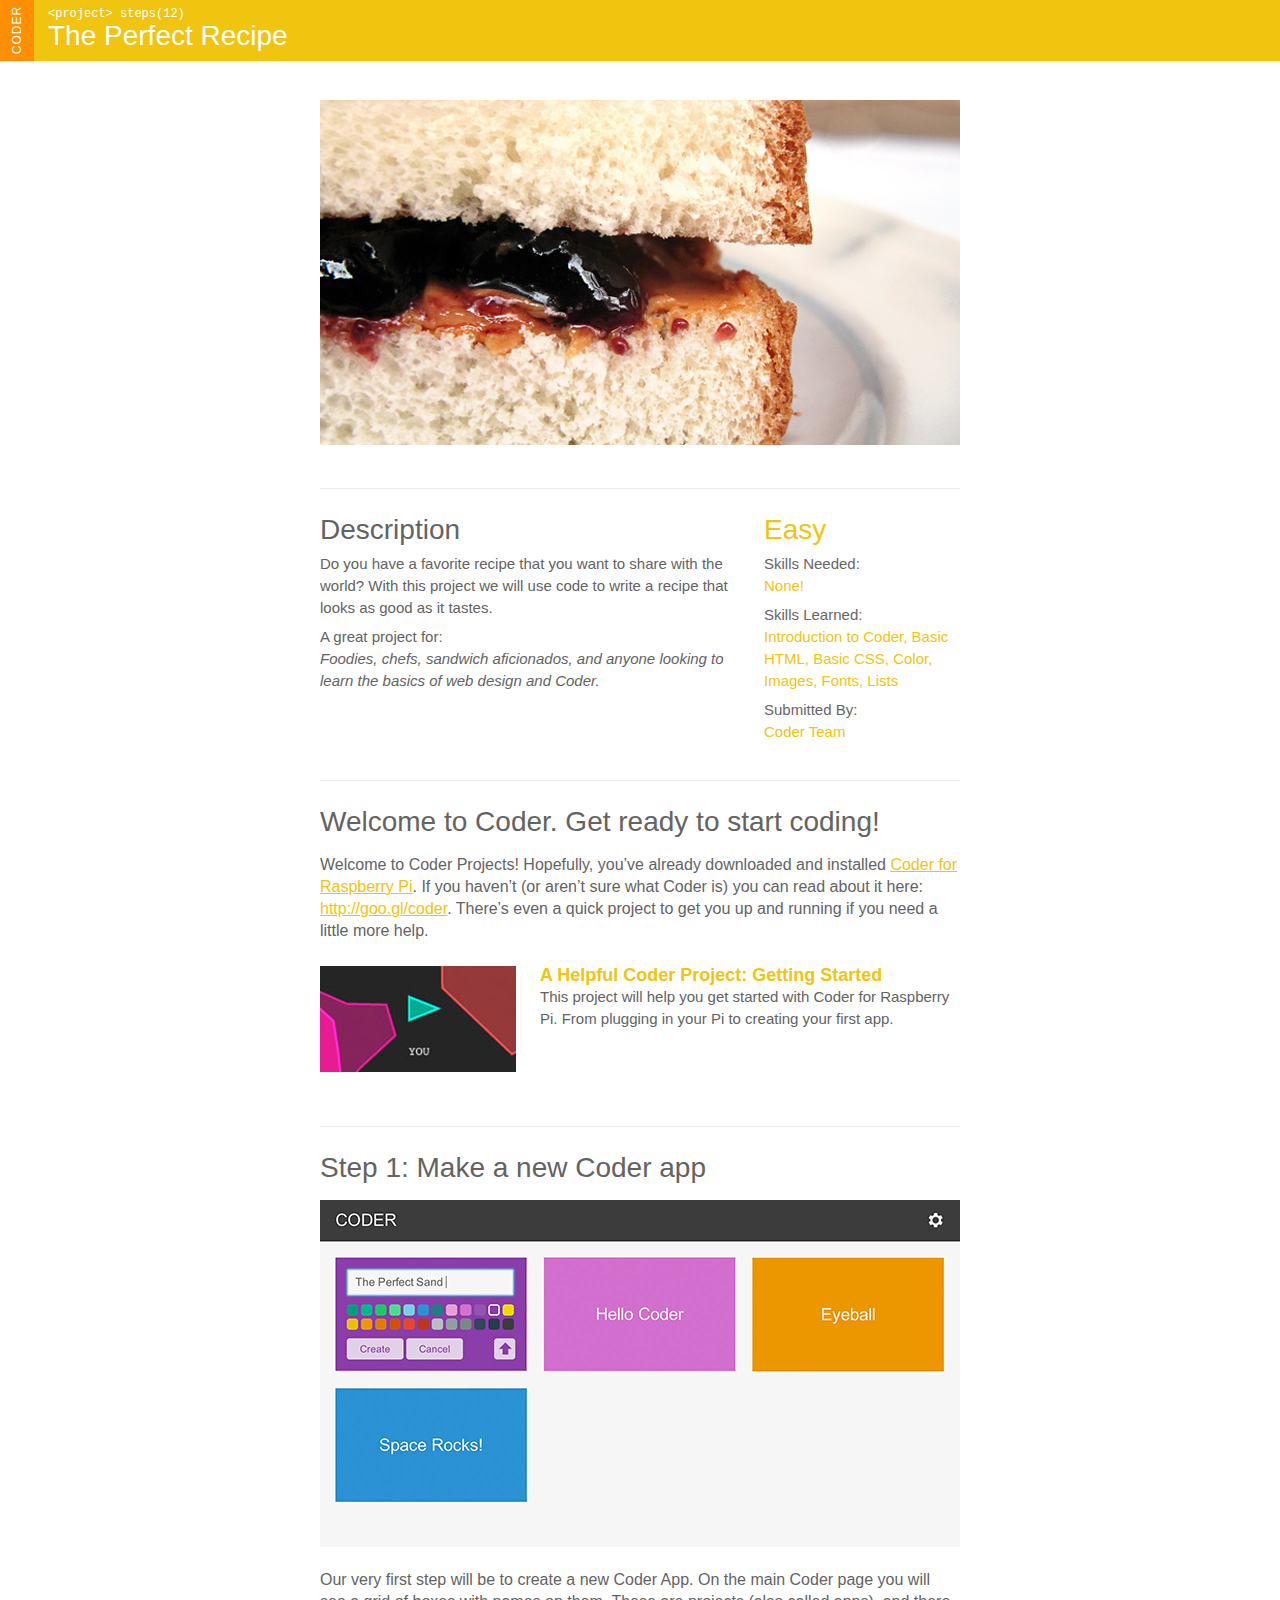
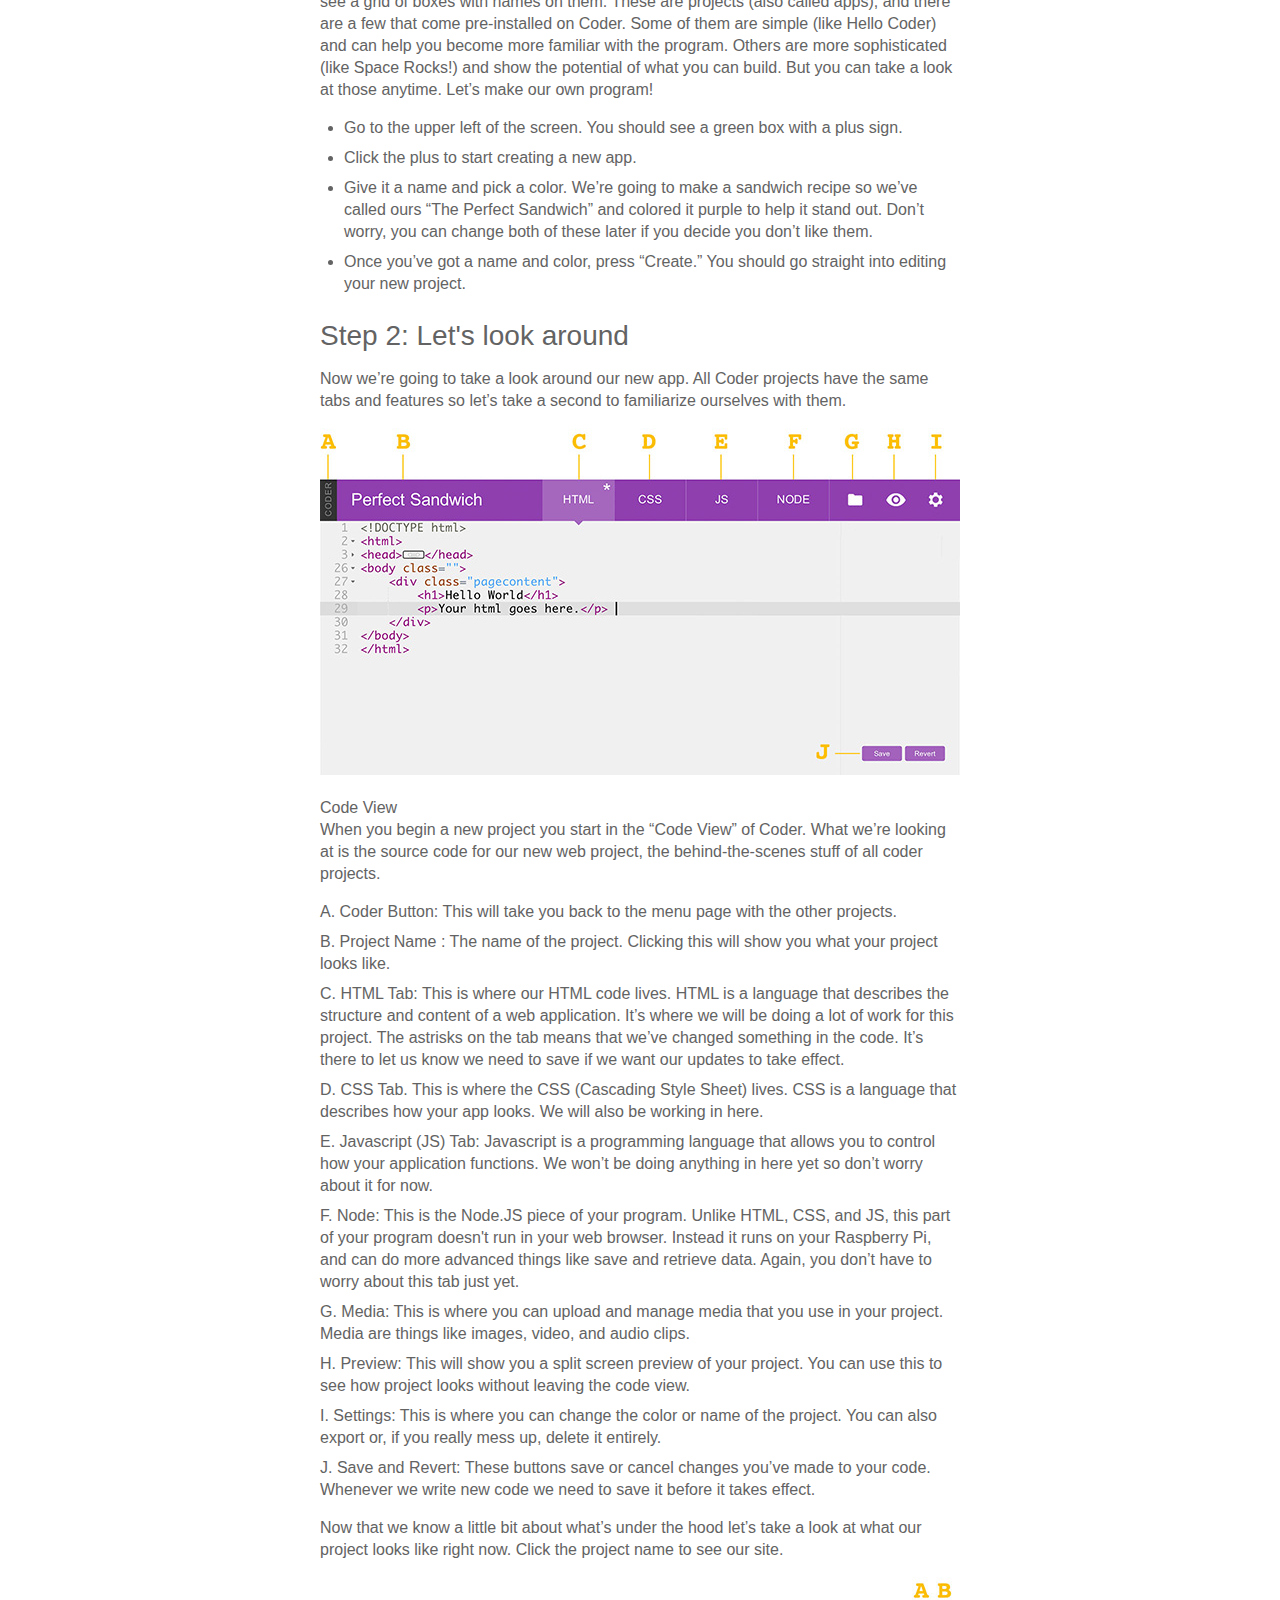
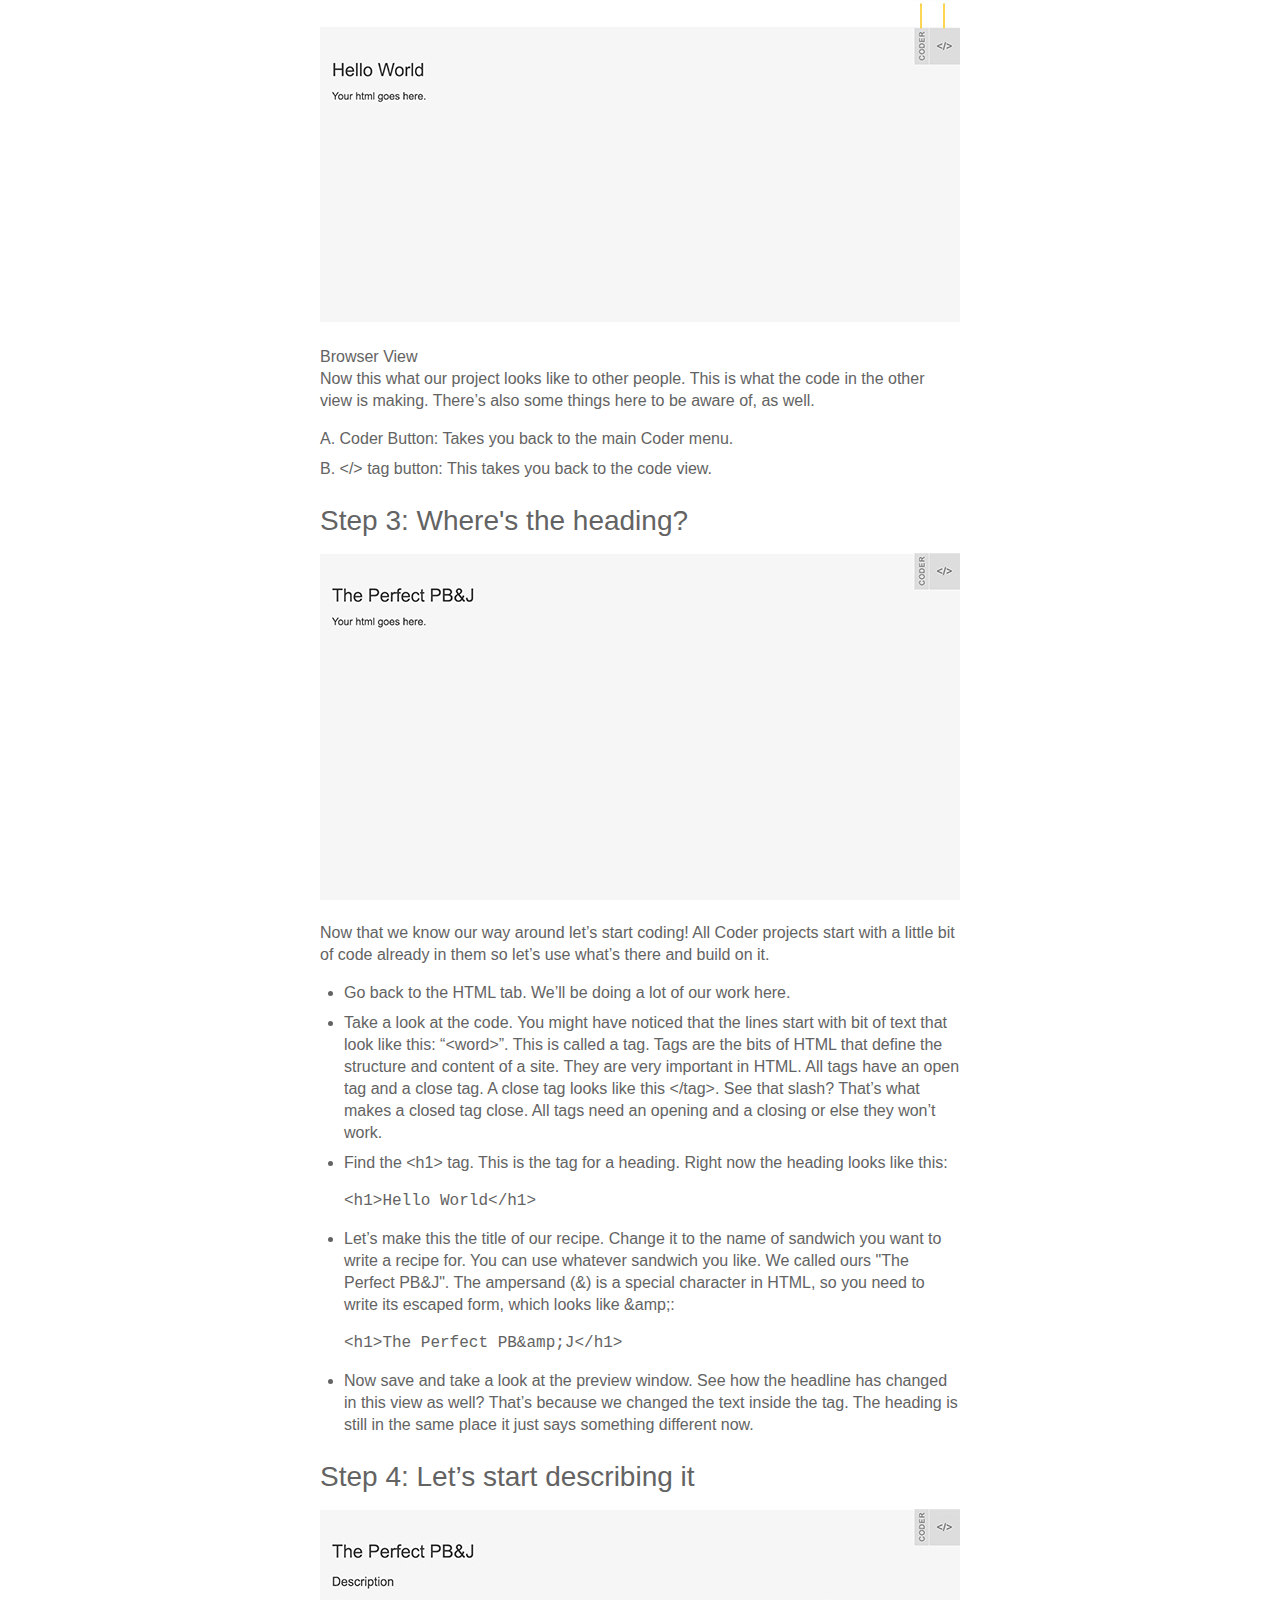
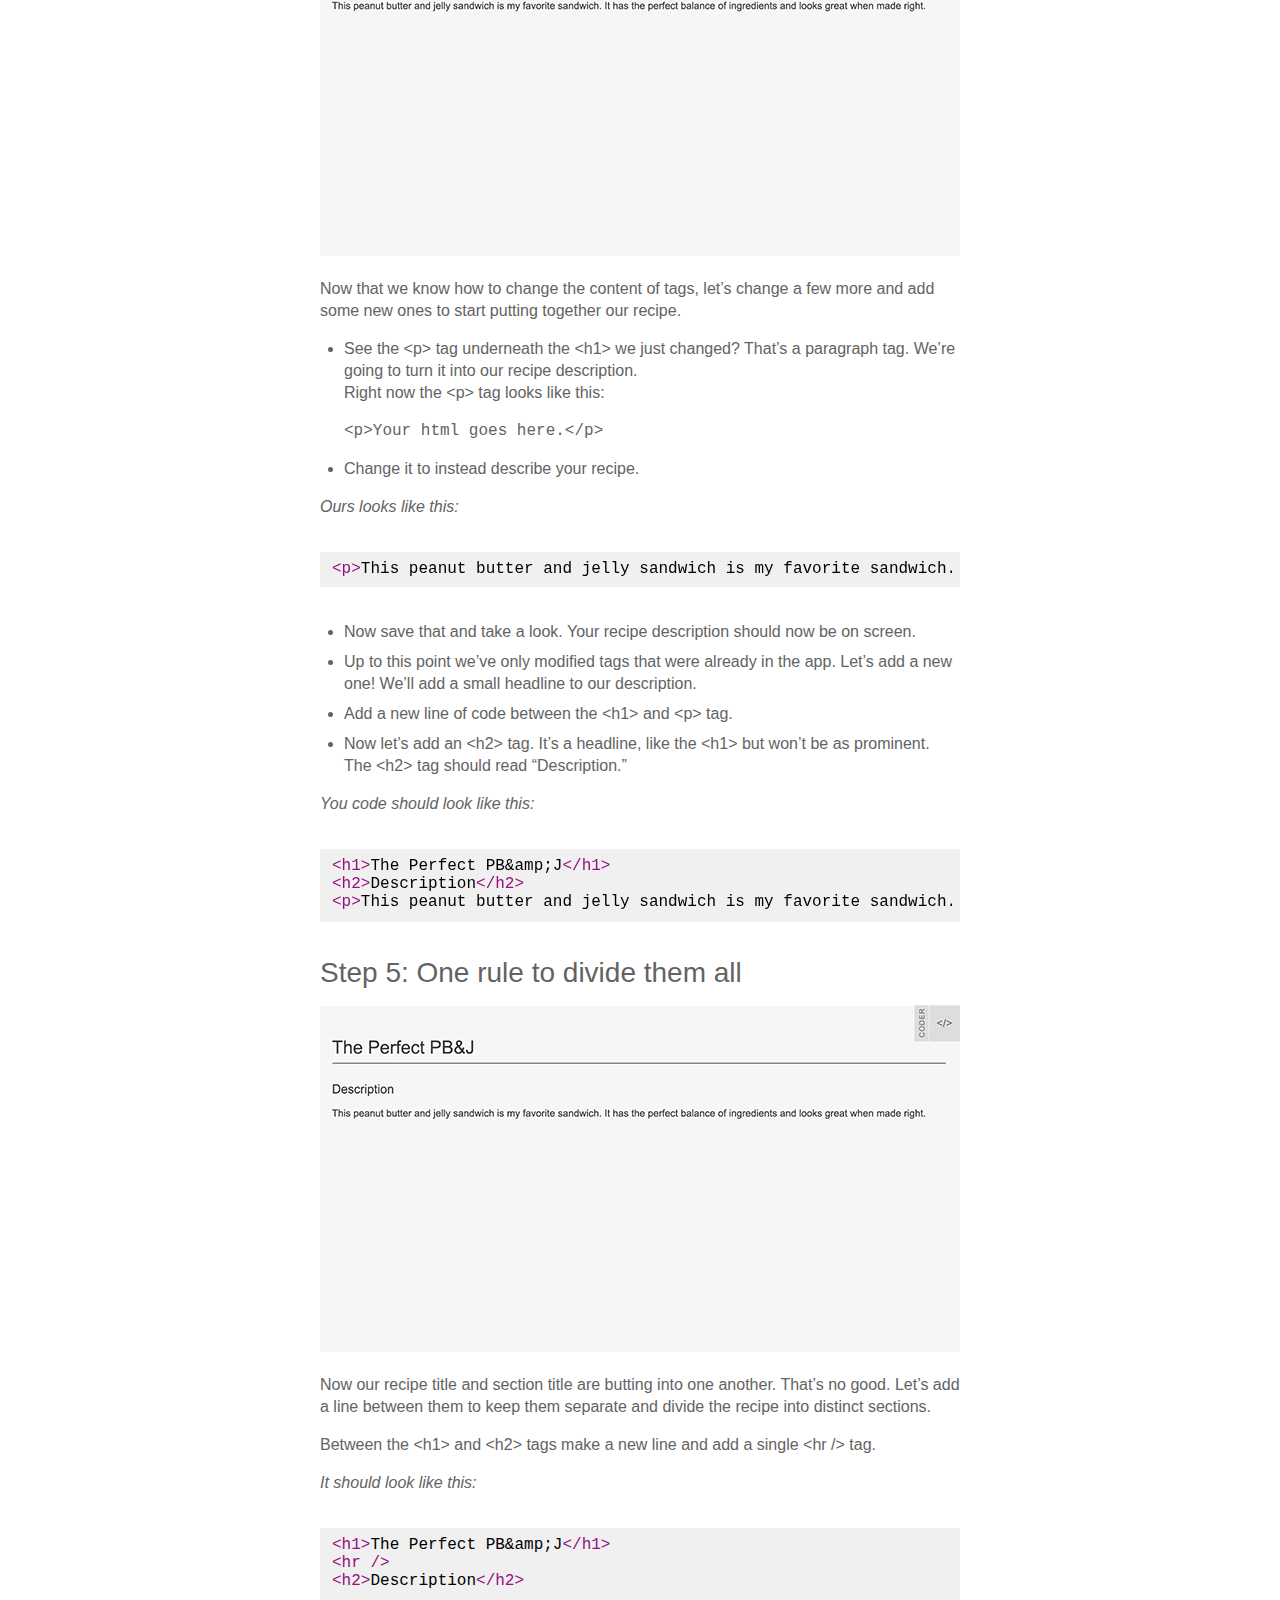
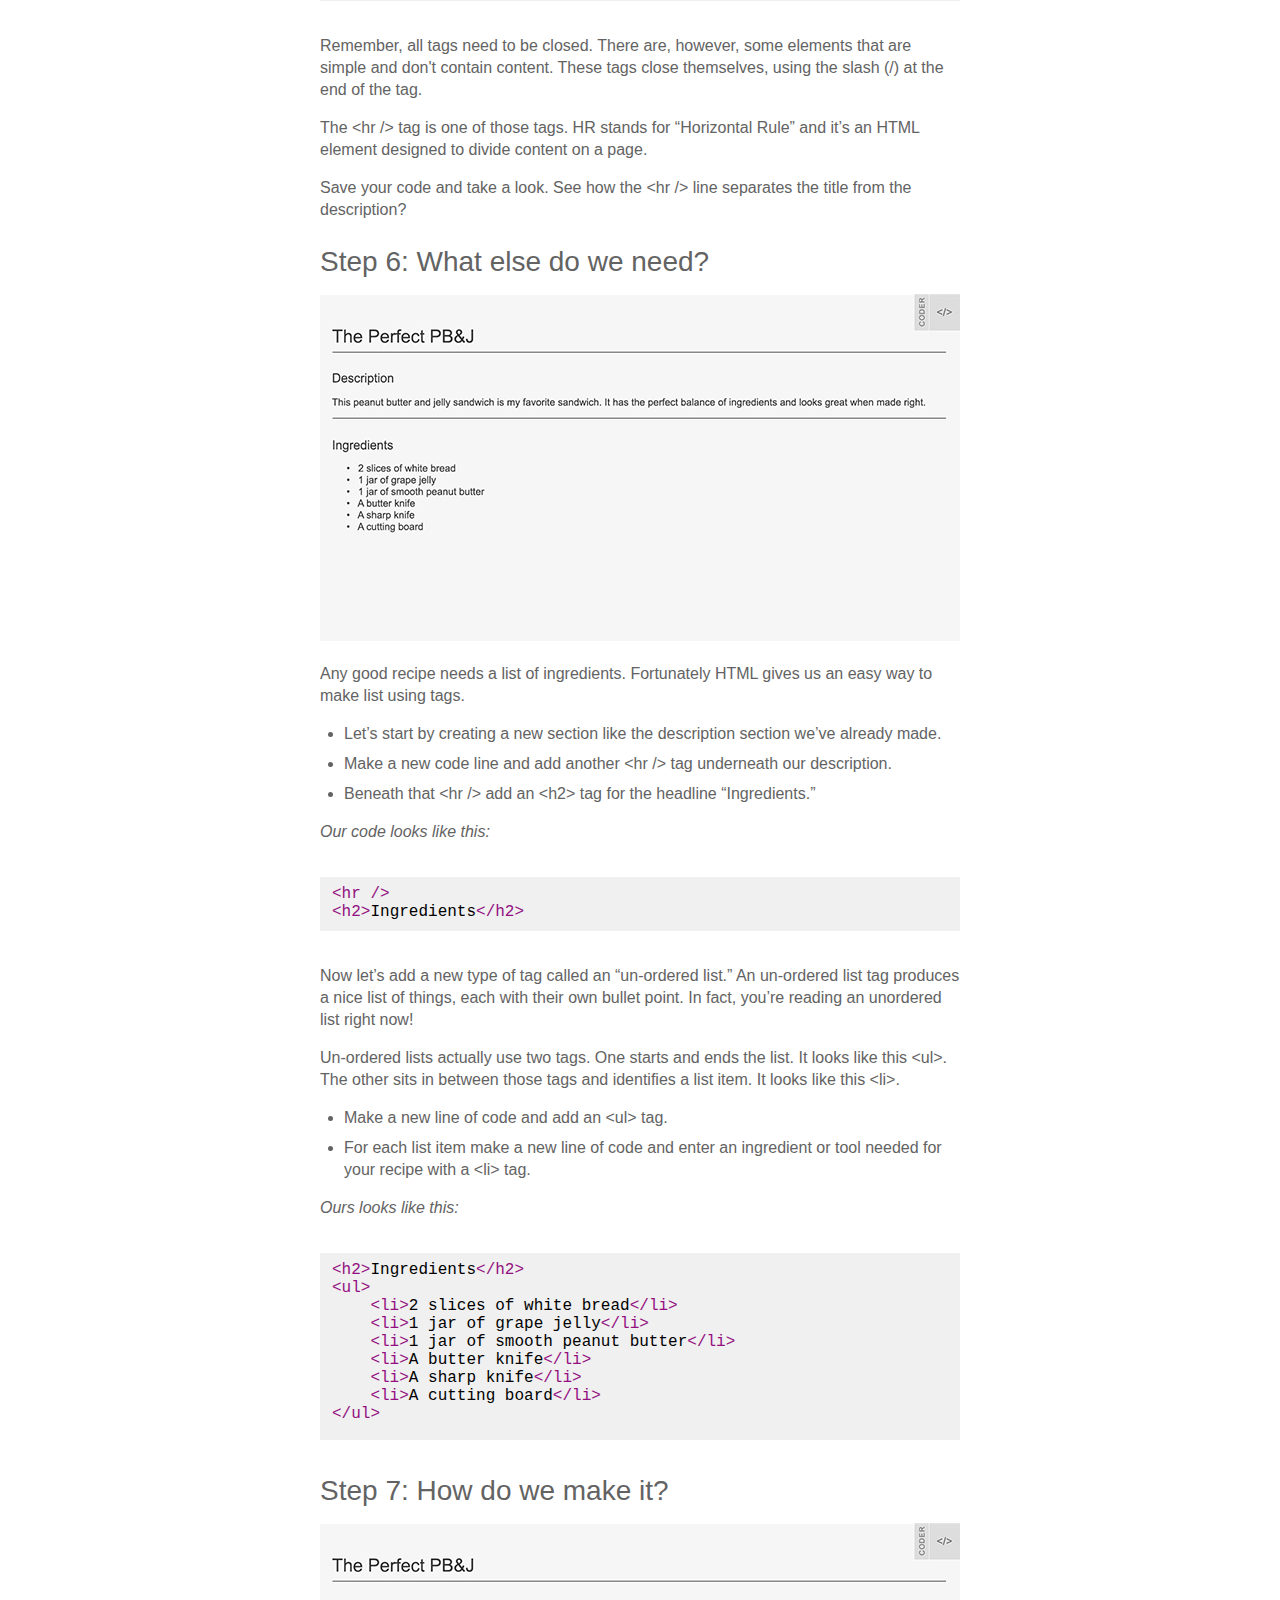
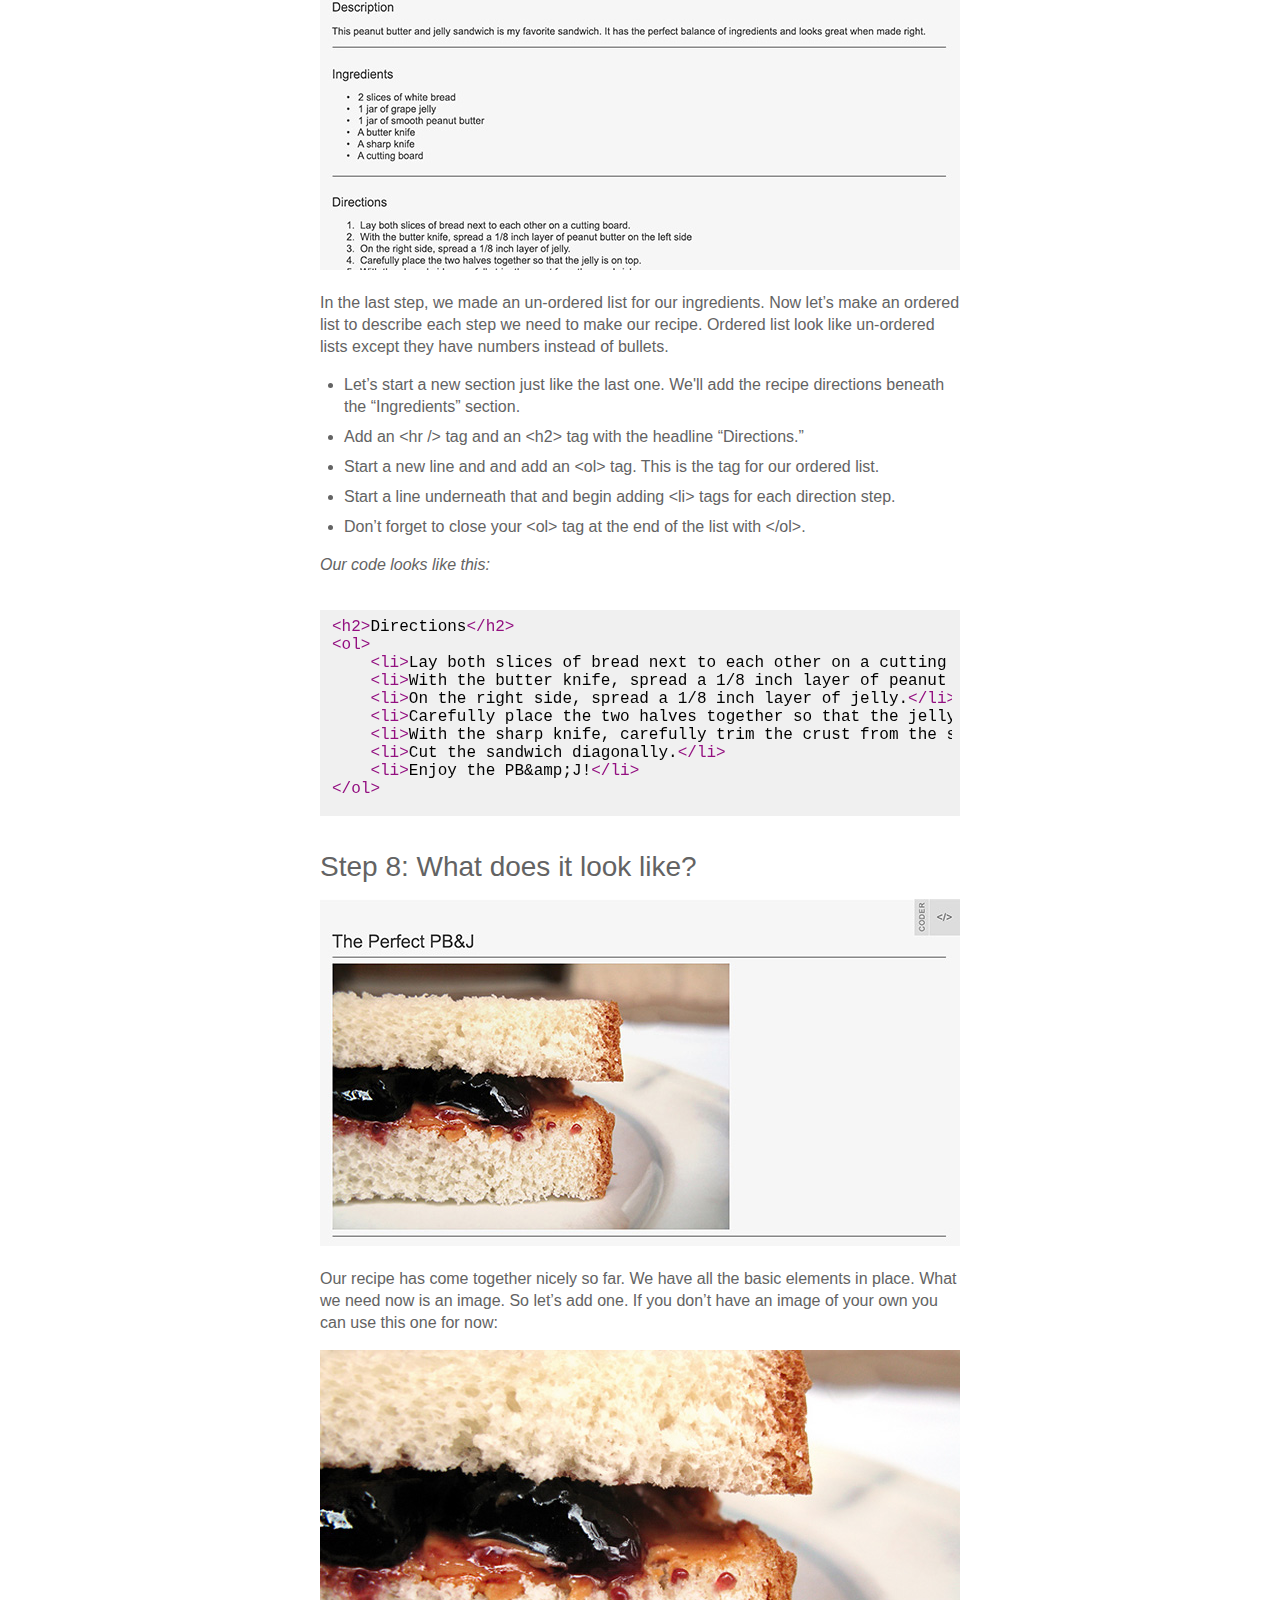
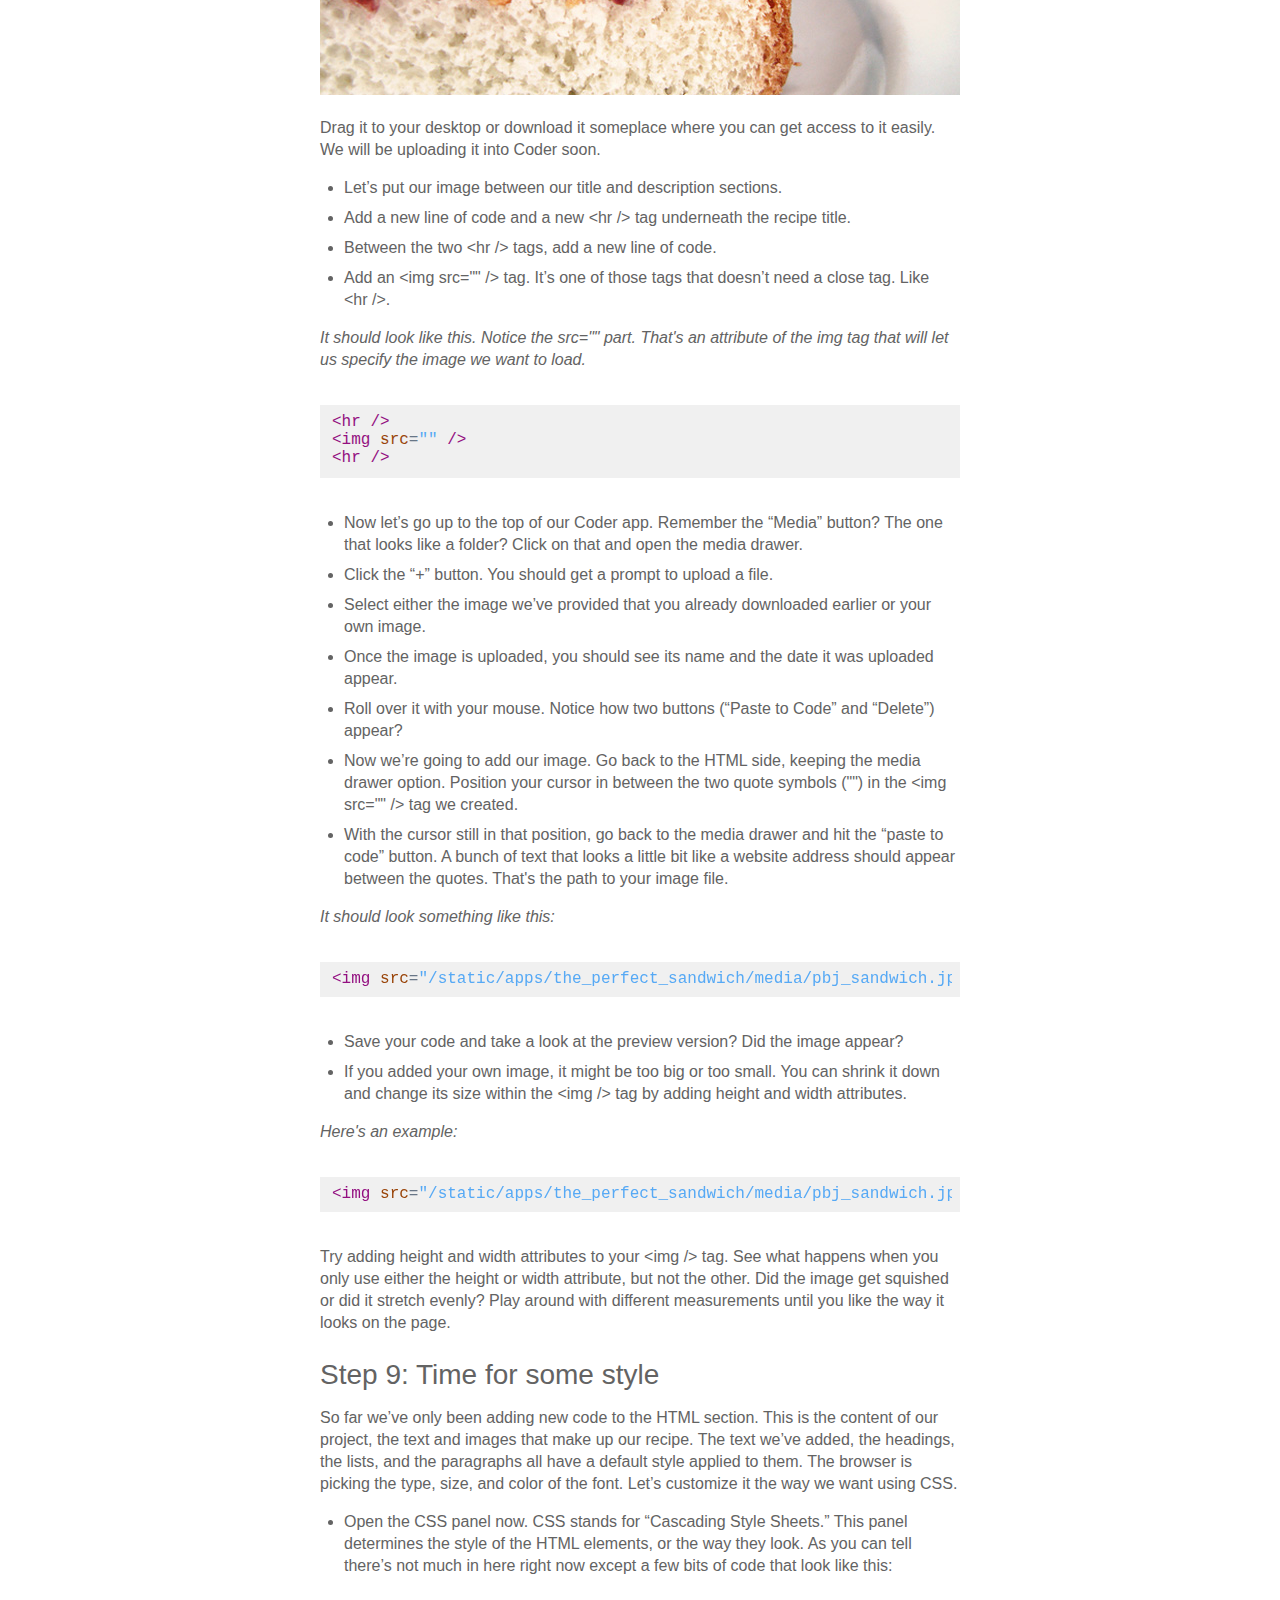
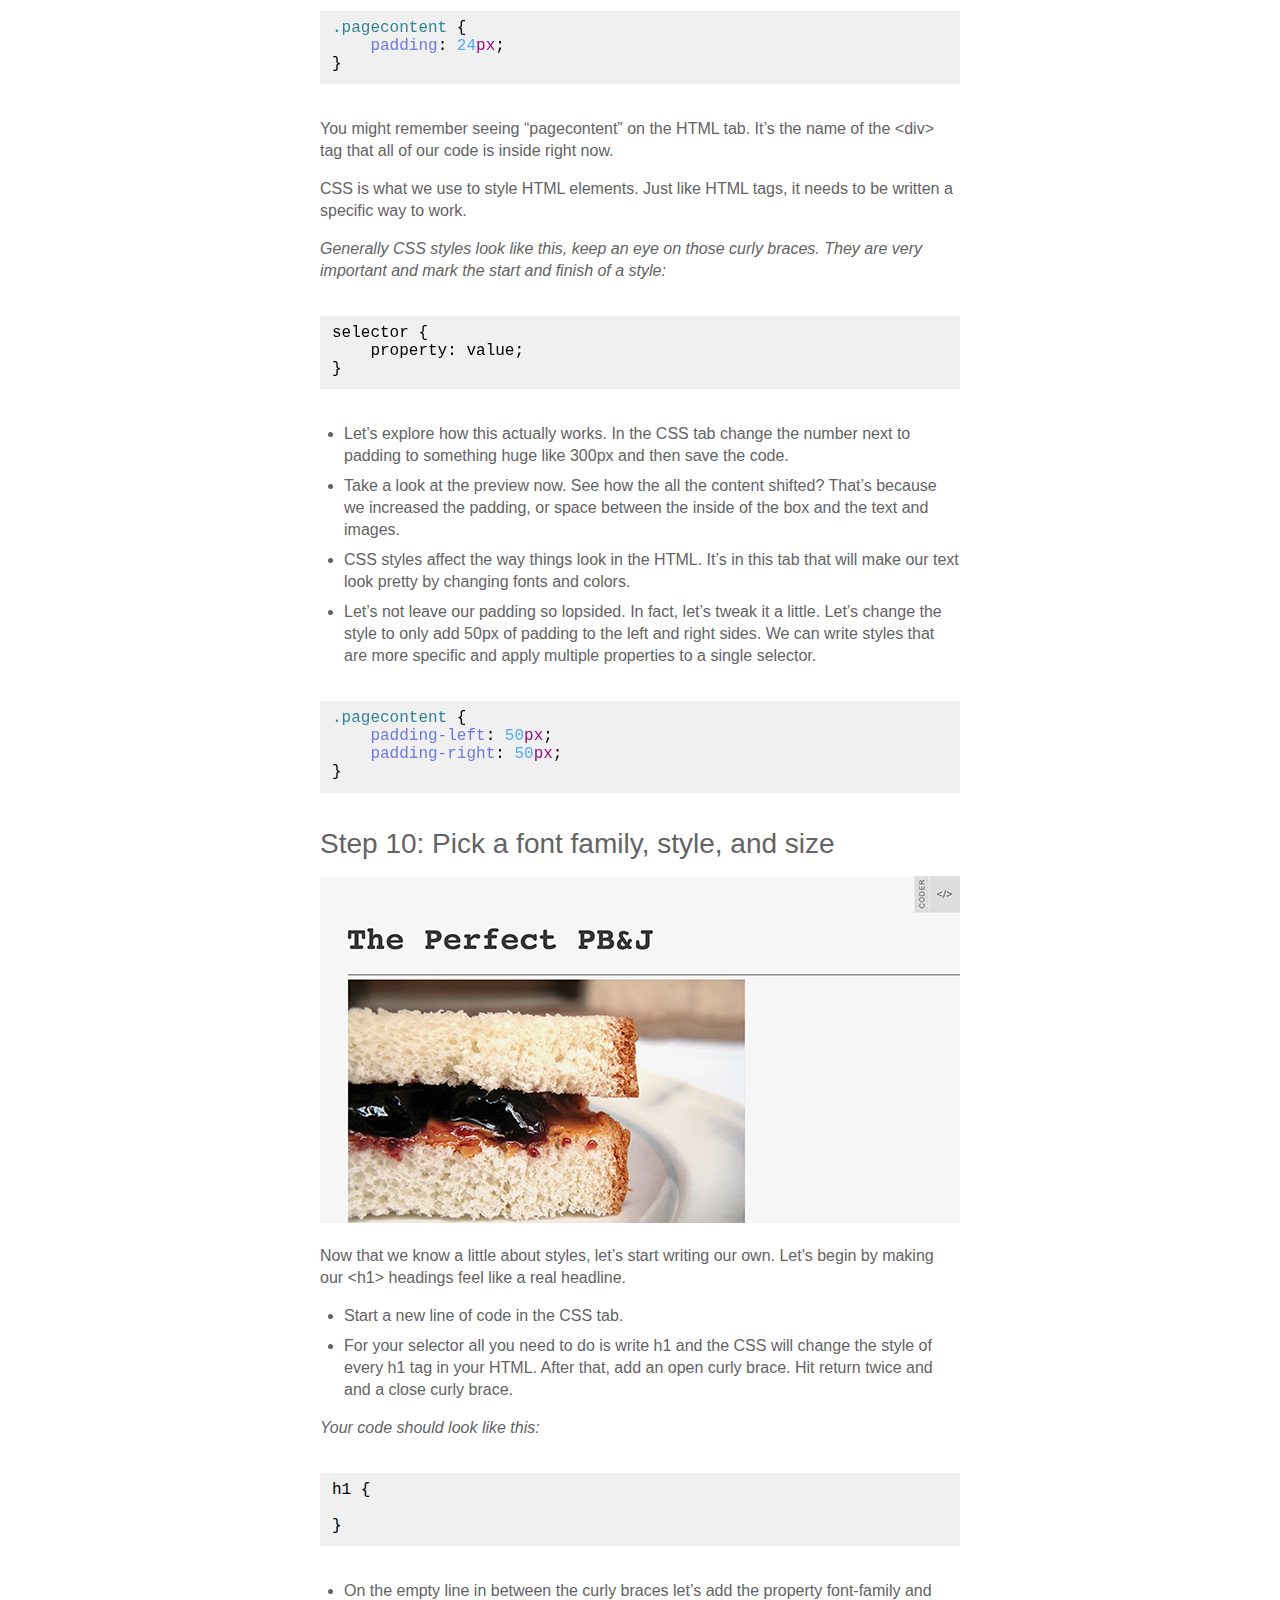
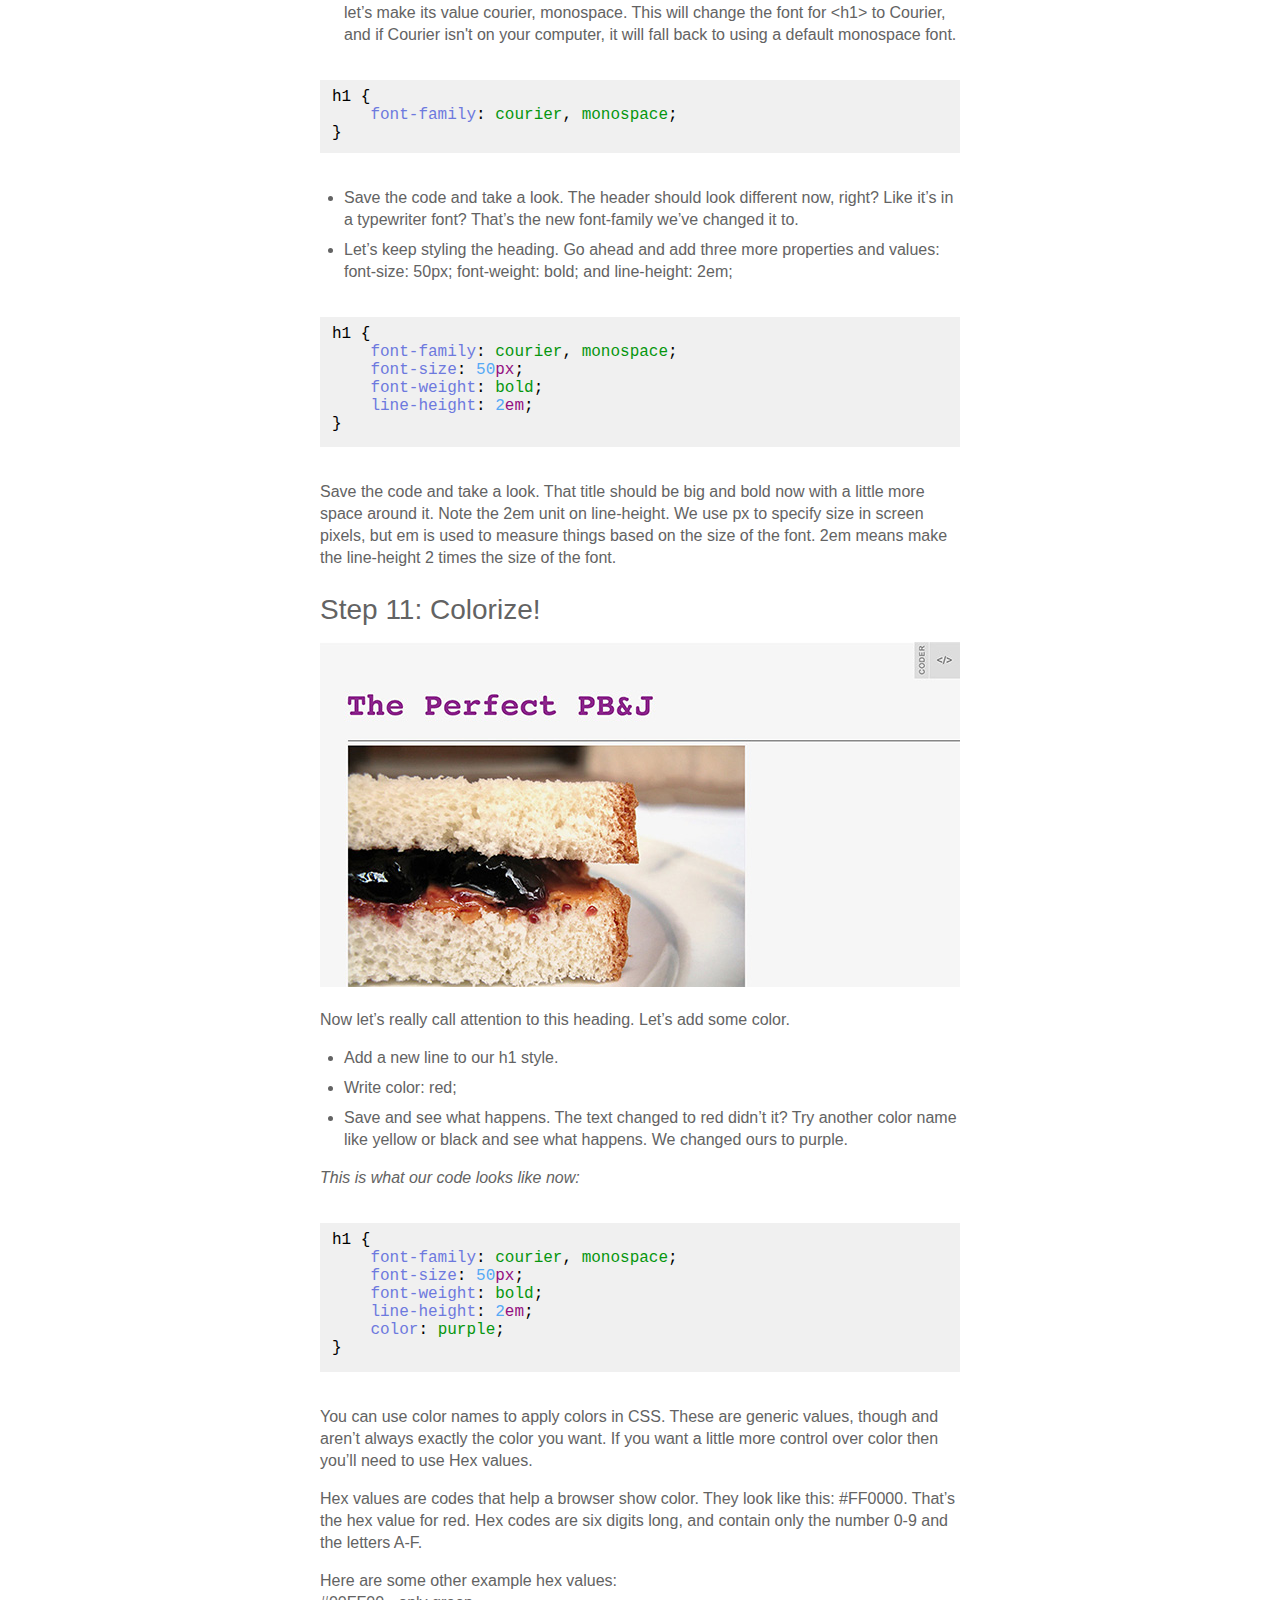
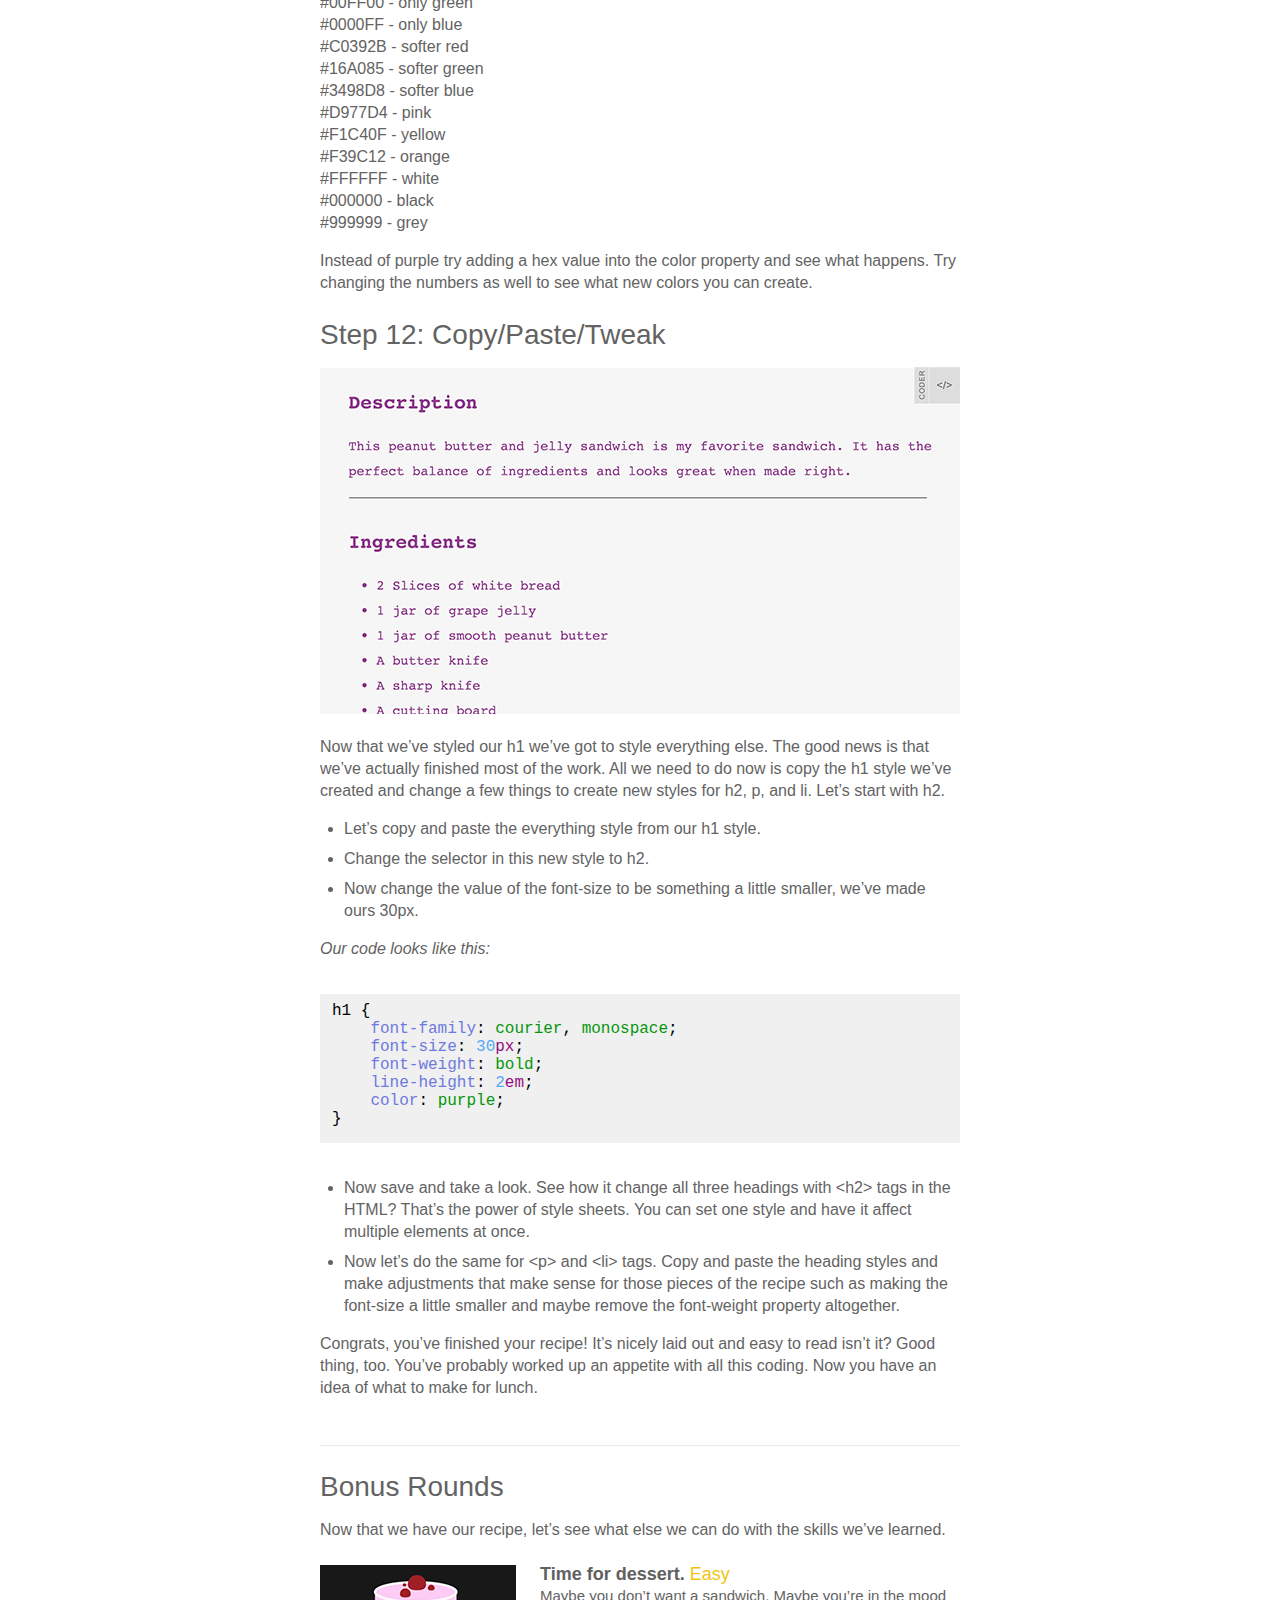
<file: projects/perfect_recipe/index.html>
<!DOCTYPE html>
<html itemscope itemtype="http://schema.org/Product">
<head> 
    <title>The Perfect Recipe | Coder Projects</title>
    <meta charset="utf-8">
    <link rel="icon" type="image/x-icon" href="assets/images/favicon.ico" />
    <link href="../../shared_assets/css/project.css" media="all" rel="stylesheet" type="text/css"/>
    <script src="../../shared_assets/js/jquery.min.js"></script>
    <script src="../../shared_assets/js/ace-min/ace.js" type="text/javascript" charset="utf-8"></script>
    <script src="../../shared_assets/js/project.js"></script>
    <meta itemprop="name" content="The Perfect Recipe | Coder Projects">
    <meta itemprop="description" content="Things to make. Stuff to learn. Make fun web stuff on Raspberry Pi.">
    <meta itemprop="image" content="http://googlecreativelab.github.io/coder/assets/images/introvideo_cropped_640.jpg">
</head>
<body>
    <div id="project_nav">
        <div class="project_home"><a href="../../">Coder</a></div>
        <div class="project_info">&lt;project&gt; steps(12)</div>
        <h1>The Perfect Recipe</h1>
    </div>
    <div class="section intro">
        <img class="feature" src="assets/images/feature_full.jpg" />
    </div>
    <div class="section description">
        <div class="details">
            <h2>Description</h2>
            <p>Do you have a favorite recipe that you want to share with the world? With this project we will use code to write a recipe that looks as good as it tastes.</p>
            <p class="whofor"><strong>A great project for:</strong>
                Foodies, chefs, sandwich aficionados, and anyone looking to learn the basics of web design and Coder.
            </p>
        </div>
        <div class="meta">
            <div class="difficulty">Easy</div>
            <p><span class="name">Skills Needed:</span>
                None!
            </p>
            <p><span class="name">Skills Learned:</span>
                Introduction to Coder, Basic HTML, Basic CSS, Color, Images, Fonts, Lists
            </p>
            <p><span class="name">Submitted By:</span>
                Coder Team
            </p>
        </div>
        <div class="clear"></div>
    </div>
    <div class="section">
        <h2>Welcome to Coder. Get ready to start coding!</h2>
        <p>Welcome to Coder Projects! Hopefully, you’ve already downloaded and installed <a href="http://goo.gl/coder" target="_blank">Coder for Raspberry Pi</a>. If you haven’t (or aren’t sure what Coder is) you can read about it here: <a href="http://goo.gl/coder" target="_blank">http://goo.gl/coder</a>. There’s even a quick project to get you up and running if you need a little more help.</p>
        <div class="projectlink">
            <img src="../getting_started/assets/images/feature_sml.jpg" />
            <div class="details">
                <h3><a href="../getting_started/">A Helpful Coder Project: Getting Started</a></h3>
                <p>This project will help you get started with Coder for Raspberry Pi. From plugging in your Pi to creating your first app.</p>
            </div>
            <div class="clear"></div>
        </div>
    </div>
    <div class="section steps">
        <div class="step">
            <h2>Step 1: Make a new Coder app</h2>
            <p><img src="assets/images/createproject.jpg" /></p>
            <p>Our very first step will be to create a new Coder App. On the main Coder page you will see a grid of boxes with names on them. These are projects (also called apps), and there are a few that come pre-installed on Coder. Some of them are simple (like Hello Coder) and can help you become more familiar with the program. Others are more sophisticated (like Space Rocks!) and show the potential of what you can build. But you can take a look at those anytime. Let’s make our own program!
            </p>
            <ul>
                <li>Go to the upper left of the screen. You should see a green box with a plus sign.</li>
                <li>Click the plus to start creating a new app.</li>
                <li>Give it a name and pick a color. We’re going to make a sandwich recipe so we’ve called ours “The Perfect Sandwich” and colored it purple to help it stand out. Don’t worry, you can change both of these later if you decide you don’t like them.</li>
                <li>Once you’ve got a name and color, press “Create.” You should go straight into editing your new project.</li>
            </ul>
        </div>

        <div class="step">
            <h2>Step 2: Let's look around</h2>
            <p>Now we’re going to take a look around our new app. All Coder projects have the same tabs and features so let’s take a second to familiarize ourselves with them.</p>
            <p><img src="assets/images/step_02.jpg" /></p>
            <p><b>Code View</b><br />When you begin a new project you start in the “Code View” of Coder. What we’re looking at is the source code for our new web project, the behind-the-scenes stuff of all coder projects.</p>

            <ul style="list-style:none; padding-left:0;">
                <li>A. Coder Button: This will take you back to the menu page with the other projects.</li>
                <li>B. Project Name : The name of the project. Clicking this will show you what your project looks like.</li>
                <li>C. HTML Tab: This is where our HTML code lives. HTML is a language that describes the structure and content of a web application. It’s where we will be doing a lot of work for this project. The astrisks on the tab means that we’ve changed something in the code. It’s there to let us know we need to save if we want our updates to take effect.</li>
                <li>D. CSS Tab. This is where the CSS (Cascading Style Sheet) lives. CSS is a language that describes how your app looks. We will also be working in here.</li>
                <li>E. Javascript (JS) Tab: Javascript is a programming language that allows you to control how your application functions. We won’t be doing anything in here yet so don’t worry about it for now.</li>
                <li>F. Node: This is the Node.JS piece of your program. Unlike HTML, CSS, and JS, this part of your program doesn't run in your web browser. Instead it runs on your Raspberry Pi, and can do more advanced things like save and retrieve data. Again, you don’t have to worry about this tab just yet.</li>
                <li>G. Media: This is where you can upload and manage media that you use in your project. Media are things like images, video, and audio clips.</li>
                <li>H. Preview: This will show you a split screen preview of your project. You can use this to see how project looks without leaving the code view.</li>
                <li>I. Settings: This is where you can change the color or name of the project. You can also export or, if you really mess up, delete it entirely.</li>
                <li>J. Save and Revert: These buttons save or cancel changes you’ve made to your code. Whenever we write new code we need to save it before it takes effect.</li>
            </ul>
            
            <p>Now that we know a little bit about what’s under the hood let’s take a look at what our project looks like right now. Click the project name to see our site.</p>
            <p><img src="assets/images/step_02_b.jpg" /></p>
            <p><b>Browser View</b><br />Now this what our project looks like to other people. This is what the code in the other view is making. There’s also some things here to be aware of, as well.</p>
            <ul style="list-style:none; padding-left:0;">
                <li>A. Coder Button: Takes you back to the main Coder menu.</li>
                <li>B. &lt;/&gt; tag button: This takes you back to the code view.</li>
            </ul>
        </div>
        <div class="step">
            <h2>Step 3: Where's the heading?</h2>
            <p><img src="assets/images/step_03.jpg" /></p>
            <p>Now that we know our way around let’s start coding! All Coder projects start with a little bit of code already in them so let’s use what’s there and build on it.</p>
            <ul>
                <li>Go back to the HTML tab. We’ll be doing a lot of our work here.</li>

                <li>Take a look at the code. You might have noticed that the lines start with bit of text that look like this: “<b>&lt;word&gt;</b>”. This is called a tag. Tags are the bits of HTML that define the structure and content of a site. They are very important in HTML. All tags have an open tag and a close tag. A close tag looks like this <b>&lt;/tag&gt;</b>. See that slash? That’s what makes a closed tag close. All tags need an opening and a closing or else they won’t work.</li> 

                <li>Find the <b>&lt;h1&gt;</b> tag. This is the tag for a heading. Right now the heading looks like this:<br />

                    <pre>&lt;h1&gt;Hello World&lt;/h1&gt;</pre>
                </li>

                <li>Let’s make this the title of our recipe. Change it to the name of sandwich you want to write a recipe for. You can use whatever sandwich you like. We called ours "The Perfect PB&amp;J". The ampersand (&amp;) is a special character in HTML, so you need to write its escaped form, which looks like <b>&amp;amp;</b>:<br />

                    <pre>&lt;h1&gt;The Perfect PB&amp;amp;J&lt;/h1&gt;</pre>
                </li>

                <li>Now save and take a look at the preview window. See how the headline has changed in this view as well? That’s because we changed the text inside the tag. The heading is still in the same place it just says something different now.</li>
            </ul>
        </div>
        <div class="step">
            <h2>Step 4: Let’s start describing it</h2>
            <p><img src="assets/images/step_04.jpg" /></p>
            <p>Now that we know how to change the content of tags, let’s change a few more and add some new ones to start putting together our recipe.</p>
            <ul>
                <li>See the <b>&lt;p&gt;</b> tag underneath the <b>&lt;h1&gt;</b> we just changed? That’s a paragraph tag. We’re going to turn it into our recipe description.<br />

                    Right now the &lt;p&gt; tag looks like this:<br />

                    <pre>&lt;p&gt;Your html goes here.&lt;/p&gt;</pre>
                </li>
                <li>Change it to instead describe your recipe.</li>
            </ul>
            <p><i>Ours looks like this:</i></p>
            <div class="codeview">
                <div class="data" data-type="html">
&lt;p>This peanut butter and jelly sandwich is my favorite sandwich. It has the perfect balance of ingredients and looks great when made right.&lt;/p>
                </div>
            </div>
            
            <ul>
                <li>Now save that and take a look. Your recipe description should now be on screen.</li>

                <li>Up to this point we’ve only modified tags that were already in the app. Let’s add a new one! We’ll add a small headline to our description.</li>

                <li>Add a new line of code between the <b>&lt;h1&gt;</b> and <b>&lt;p&gt;</b> tag.</li>

                <li>Now let’s add an <b>&lt;h2&gt;</b> tag. It’s a headline, like the <b>&lt;h1&gt;</b> but won’t be as prominent. The <b>&lt;h2&gt;</b> tag should read “Description.”</li>
            </ul>
            <p><i>You code should look like this:</i></p>
            <div class="codeview">
                <div class="data" data-type="html">
&lt;h1>The Perfect PB&amp;amp;J&lt;/h1>
&lt;h2>Description&lt;/h2>
&lt;p>This peanut butter and jelly sandwich is my favorite sandwich. It has the perfect balance of ingredients and looks great when made right.&lt;/p>
                </div>
            </div>
        </div>
        <div class="step">
            <h2>Step 5: One rule to divide them all</h2>
            <p><img src="assets/images/step_05.jpg" /></p>
            
            <p>Now our recipe title and section title are butting into one another. That’s no good. Let’s add a line between them to keep them separate and divide the recipe into distinct sections.</p>

            <p>Between the <b>&lt;h1&gt;</b> and <b>&lt;h2&gt;</b> tags make a new line and add a single <b>&lt;hr /&gt;</b> tag.</p>

            <p><i>It should look like this:</i></p>

            <div class="codeview">
                <div class="data" data-type="html">
&lt;h1>The Perfect PB&amp;amp;J&lt;/h1>
&lt;hr />
&lt;h2>Description&lt;/h2>
                </div>
            </div>

            <p>Remember, all tags need to be closed. There are, however, some elements that are simple and don't contain content. These tags close themselves, using the slash (<b>/</b>) at the end of the tag.</p>

            <p>The <b>&lt;hr /&gt;</b> tag is one of those tags. <b>HR</b> stands for “Horizontal Rule” and it’s an HTML element designed to divide content on a page.</p>

            <p>Save your code and take a look. See how the &lt;hr /&gt; line separates the title from the description?</p>

        </div>
        <div class="step">
            <h2>Step 6: What else do we need?</h2>
            <p><img src="assets/images/step_06.jpg" /></p>
            <p>Any good recipe needs a list of ingredients. Fortunately HTML gives us an easy way to make list using tags.</p>
            <ul>
                <li>Let’s start by creating a new section like the description section we’ve already made.</li>
                <li>Make a new code line and add another <b>&lt;hr /&gt;</b> tag underneath our description.</li>
                <li>Beneath that <b>&lt;hr /&gt;</b> add an <b>&lt;h2&gt;</b> tag for the headline “Ingredients.”</li>
            </ul>

            <p><i>Our code looks like this:</i></p>
            <div class="codeview">
                <div class="data" data-type="html">
&lt;hr />
&lt;h2>Ingredients&lt;/h2>
                </div>
            </div>

            <p>Now let’s add a new type of tag called an “un-ordered list.” An un-ordered list tag produces a nice list of things, each with their own bullet point. In fact, you’re reading an unordered list right now!</p>

            <p>Un-ordered lists actually use two tags. One starts and ends the list. It looks like this <b>&lt;ul&gt;</b>. The other sits in between those tags and identifies a list item. It looks like this <b>&lt;li&gt;</b>.</p>

            <ul>
                <li>Make a new line of code and add an <b>&lt;ul&gt;</b> tag.</li>
                <li>For each list item make a new line of code and enter an ingredient or tool needed for your recipe with a <b>&lt;li&gt;</b> tag.</li>
            </ul>

            <p><i>Ours looks like this:</i></p>
            <div class="codeview">
                <div class="data" data-type="html">
&lt;h2>Ingredients&lt;/h2>
&lt;ul>
    &lt;li>2 slices of white bread&lt;/li>
    &lt;li>1 jar of grape jelly&lt;/li>
    &lt;li>1 jar of smooth peanut butter&lt;/li>
    &lt;li>A butter knife&lt;/li>
    &lt;li>A sharp knife&lt;/li>
    &lt;li>A cutting board&lt;/li>
&lt;/ul>
                </div>
            </div>

        </div>
        <div class="step">
            <h2>Step 7: How do we make it?</h2>
            <p><img src="assets/images/step_07.jpg" /></p>
            <p>In the last step, we made an un-ordered list for our ingredients. Now let’s make an ordered list to describe each step we need to make our recipe. Ordered list look like un-ordered lists except they have numbers instead of bullets.</p>
            <ul>
                <li>Let’s start a new section just like the last one. We'll add the recipe directions beneath the “Ingredients” section.
                <li>Add an <b>&lt;hr /&gt;</b> tag and an <b>&lt;h2&gt;</b> tag with the headline “Directions.”</li>
                <li>Start a new line and and add an <b>&lt;ol&gt;</b> tag. This is the tag for our ordered list.</li>
                <li>Start a line underneath that and begin adding <b>&lt;li&gt;</b> tags for each direction step.</li> 
                <li>Don’t forget to close your <b>&lt;ol&gt;</b> tag at the end of the list with <b>&lt;/ol&gt;</b>.</li>
            </ul>

            <p><i>Our code looks like this:</i></p>
            <div class="codeview">
                <div class="data" data-type="html">
&lt;h2>Directions&lt;/h2>
&lt;ol>
    &lt;li>Lay both slices of bread next to each other on a cutting board.&lt;/li>
    &lt;li>With the butter knife, spread a 1/8 inch layer of peanut butter on the left side&lt;/li>
    &lt;li>On the right side, spread a 1/8 inch layer of jelly.&lt;/li>
    &lt;li>Carefully place the two halves together so that the jelly is on top.&lt;/li>
    &lt;li>With the sharp knife, carefully trim the crust from the sandwich.&lt;/li>
    &lt;li>Cut the sandwich diagonally.&lt;/li>
    &lt;li>Enjoy the PB&amp;amp;J!&lt;/li>
&lt;/ol>
                </div>
            </div>
            
        </div>
        <div class="step">
            <h2>Step 8: What does it look like?</h2>
            <p><img src="assets/images/step_08.jpg" /></p>
            <p>Our recipe has come together nicely so far. We have all the basic elements in place. What we need now is an image. So let’s add one. If you don’t have an image of your own you can use this one for now:</p>
            <p><img src="assets/images/pbj_sandwich.jpg" /></p>
            <p>Drag it to your desktop or download it someplace where you can get access to it easily. We will be uploading it into Coder soon.</p>

            <ul>
                <li>Let’s put our image between our title and description sections.</li>
                <li>Add a new line of code and a new <b>&lt;hr /&gt;</b> tag underneath the recipe title.</li>
                <li>Between the two <b>&lt;hr /&gt;</b> tags, add a new line of code.</li>
                <li>Add an <b>&lt;img src="" /&gt;</b> tag. It’s one of those tags that doesn’t need a close tag. Like <b>&lt;hr&nbsp;/&gt;</b>.</li>
            </ul>

            <p><i>It should look like this. Notice the <b>src=""</b> part. That's an attribute of the <b>img</b> tag that will let us specify the image we want to load.</i></p>
            <div class="codeview">
                <div class="data" data-type="html">
&lt;hr />
&lt;img src="" />
&lt;hr />
                </div>
            </div>

            <ul>
                <li>Now let’s go up to the top of our Coder app. Remember the “Media” button? The one that looks like a folder? Click on that and open the media drawer.</li>
                <li>Click the “+” button. You should get a prompt to upload a file.</li>
                <li>Select either the image we’ve provided that you already downloaded earlier or your own image.</li>
                <li>Once the image is uploaded, you should see its name and the date it was uploaded appear.</li>
                <li>Roll over it with your mouse. Notice how two buttons (“Paste to Code” and “Delete”) appear?</li> 
                <li>Now we’re going to add our image. Go back to the HTML side, keeping the media drawer option. Position your cursor in between the two quote symbols (<b>""</b>) in the <b>&lt;img src="" /&gt;</b> tag we created.</li>
                <li>With the cursor still in that position, go back to the media drawer and hit the “paste to code” button. A bunch of text that looks a little bit like a website address should appear between the quotes. That's the path to your image file.</li>
            </ul>

            <p><i>It should look something like this:</i></p>
            <div class="codeview">
                <div class="data" data-type="html">
&lt;img src="/static/apps/the_perfect_sandwich/media/pbj_sandwich.jpg" />
                </div>
            </div>
            
            <ul>
                <li>Save your code and take a look at the preview version? Did the image appear?</li>
                <li>If you added your own image, it might be too big or too small. You can shrink it down and change its size within the <b>&lt;img /&gt;</b> tag by adding <b>height</b> and <b>width</b> attributes.</li>
            </ul>
            <p><i>Here's an example:</i></p>
            <div class="codeview">
                <div class="data" data-type="html">
&lt;img src="/static/apps/the_perfect_sandwich/media/pbj_sandwich.jpg" height="400px" width="700px" />
                </div>
            </div>
            
            <p>Try adding <b>height</b> and <b>width</b> attributes to your &lt;img /&gt; tag. See what happens when you only use either the height or width attribute, but not the other. Did the image get squished or did it stretch evenly? Play around with different measurements until you like the way it looks on the page.</p>
        </div>
        <div class="step">
            <h2>Step 9: Time for some style</h2>
            <p>So far we’ve only been adding new code to the HTML section. This is the content of our project, the text and images that make up our recipe. The text we’ve added, the headings, the lists, and the paragraphs all have a default style applied to them. The browser is picking the type, size, and color of the font. Let’s customize it the way we want using CSS.</p>
            <ul>
                <li>Open the CSS panel now. CSS stands for “Cascading Style Sheets.” This panel determines the style of the HTML elements, or the way they look. As you can tell there’s not much in here right now except a few bits of code that look like this:</li>
            </ul>
            <div class="codeview">
                <div class="data" data-type="css">
.pagecontent {
    padding: 24px;
}
                </div>
            </div>

            <p>You might remember seeing “pagecontent” on the HTML tab. It’s the name of the <b>&lt;div&gt;</b> tag that all of our code is inside right now.</p>

            <p>CSS is what we use to style HTML elements. Just like HTML tags, it needs to be written a specific way to work.</p> 

            <p><i>Generally CSS styles look like this, keep an eye on those curly braces. They are very important and mark the start and finish of a style:</i></p>
               
            <div class="codeview">
                <div class="data" data-type="css">
selector {
    property: value;
}
                </div>
            </div>

            <ul>
<li>Let’s explore how this actually works. In the CSS tab change the number next to <b>padding</b> to something huge like <b>300px</b> and then save the code.</li>

<li>Take a look at the preview now. See how the all the content shifted? That’s because we increased the padding, or space between the inside of the box and the text and images.</li>

<li>CSS styles affect the way things look in the HTML. It’s in this tab that will make our text look pretty by changing fonts and colors.</li>

<li>Let’s not leave our padding so lopsided. In fact, let’s tweak it a little. Let’s change the style to only add <b>50px</b> of padding to the <b>left</b> and <b>right</b> sides. We can write styles that are more specific and apply multiple properties to a single selector.</li>
            </ul>
            <div class="codeview">
                <div class="data" data-type="css">
.pagecontent {
    padding-left: 50px;
    padding-right: 50px;
}                
                </div>
            </div>

        </div>
        <div class="step">
            <h2>Step 10: Pick a font family, style, and size</h2>
            <p><img src="assets/images/step_10.jpg" /></p>
            <p>Now that we know a little about styles, let’s start writing our own. Let's begin by making our <b>&lt;h1&gt;</b> headings feel like a real headline.</p>
            <ul>
                <li>Start a new line of code in the CSS tab.</li>
                <li>For your selector all you need to do is write <b>h1</b> and the CSS will change the style of every <b>h1</b> tag in your HTML. After that, add an open curly brace. Hit return twice and and a close curly brace.</li>
            </ul>
            <p><i>Your code should look like this:</i></p>
            <div class="codeview">
                <div class="data" data-type="css">
h1 {

}
                </div>
            </div>
 
            <ul>
                <li>On the empty line in between the curly braces let’s add the property <b>font-family</b> and let’s make its value <b>courier, monospace</b>. This will change the font for &lt;h1&gt; to Courier, and if Courier isn't on your computer, it will fall back to using a default monospace font.</li>
            </ul>
            <div class="codeview">
                <div class="data" data-type="css">
h1 {
    font-family: courier, monospace;
}
                </div>
            </div>

            <ul>
                <li>Save the code and take a look. The header should look different now, right? Like it’s in a typewriter font? That’s the new <b>font-family</b> we’ve changed it to.</li>

                <li>Let’s keep styling the heading. Go ahead and add three more properties and values: <b>font-size: 50px; font-weight: bold;</b> and <b>line-height: 2em;</b></li>

            </ul>            
            <div class="codeview">
                <div class="data" data-type="css">
h1 {
    font-family: courier, monospace;
    font-size: 50px;
    font-weight: bold;
    line-height: 2em;
}
                </div>
            </div>

            <p>Save the code and take a look. That title should be big and bold now with a little more space around it. Note the <b>2em</b> unit on <b>line-height</b>. We use <b>px</b> to specify size in screen pixels, but <b>em</b> is used to measure things based on the size of the font. <b>2em</b> means make the <b>line-height</b> 2 times the size of the font.</p>

        </div>
        
        <div class="step">
            <h2>Step 11: Colorize!</h2>
            <p><img src="assets/images/step_11.jpg" /></p>
            <p>Now let’s really call attention to this heading. Let’s add some color.</p>
            <ul>
                <li>Add a new line to our <b>h1</b> style. 
                <li>Write <b>color: red;</b></li>
                <li>Save and see what happens. The text changed to red didn’t it? Try another color name like <b>yellow</b> or <b>black</b> and see what happens. We changed ours to <b>purple</b>.</li>
            </ul>
            <p><i>This is what our code looks like now:</i></p>
            <div class="codeview">
                <div class="data" data-type="css">
h1 {
    font-family: courier, monospace;
    font-size: 50px;
    font-weight: bold;
    line-height: 2em;
    color: purple;
}
                </div>
            </div>
            
            <p>You can use color names to apply colors in CSS. These are generic values, though and aren’t always exactly the color you want. If you want a little more control over color then you’ll need to use Hex values.</p>

            <p>Hex values are codes that help a browser show color. They look like this: <b>#FF0000</b>. That’s the hex value for red. Hex codes are six digits long, and contain only the number 0-9 and the letters A-F.</p>

            <p><b>Here are some other example hex values:</b><br />
#00FF00 - only green<br />
#0000FF - only blue<br />
#C0392B - softer red<br />
#16A085 - softer green<br />
#3498D8 - softer blue<br />
#D977D4 - pink<br />
#F1C40F - yellow<br />
#F39C12 - orange<br />
#FFFFFF - white<br />
#000000 - black<br />
#999999 - grey<br />
            </p>

            <p>Instead of purple try adding a hex value into the color property and see what happens. Try changing the numbers as well to see what new colors you can create.</p>

        </div>
        
        
        <div class="step">
            <h2>Step 12: Copy/Paste/Tweak</h2>
            <p><img src="assets/images/step_12.jpg" /></p>
            
            <p>Now that we’ve styled our <b>h1</b> we’ve got to style everything else. The good news is that we’ve actually finished most of the work. All we need to do now is copy the <b>h1</b> style we’ve created and change a few things to create new styles for <b>h2</b>, <b>p</b>, and <b>li</b>. Let’s start with <b>h2</b>.</p>

            <ul>
                <li>Let’s copy and paste the everything style from our <b>h1</b> style.
                <li>Change the selector in this new style to <b>h2</b>.
                <li>Now change the value of the <b>font-size</b> to be something a little smaller, we’ve made ours <b>30px</b>.</li>
            </ul>
            <p><i>Our code looks like this:</i></p>
            <div class="codeview">
                <div class="data" data-type="css">
h1 {
    font-family: courier, monospace;
    font-size: 30px;
    font-weight: bold;
    line-height: 2em;
    color: purple;
}
                </div>
            </div>
            
            <ul>
                <li>Now save and take a look. See how it change all three headings with <b>&lt;h2&gt;</b> tags in the HTML? That’s the power of style sheets. You can set one style and have it affect multiple elements at once.</li>
                <li>Now let’s do the same for <b>&lt;p&gt;</b> and <b>&lt;li&gt;</b> tags. Copy and paste the heading styles and make adjustments that make sense for those pieces of the recipe such as making the font-size a little smaller and maybe remove the font-weight property altogether.</li>
            </ul>

            <p>Congrats, you’ve finished your recipe! It’s nicely laid out and easy to read isn’t it? Good thing, too. You’ve probably worked up an appetite with all this coding. Now you have an idea of what to make for lunch.</p>
        </div>


    </div>


    <div class="section">
        <h2>Bonus Rounds</h2>
        <p>Now that we have our recipe, let’s see what else we can do with the skills we’ve learned.</p>
        <div class="projectlink">
            <img src="assets/images/dessert.jpg" />
            <div class="details">
                <h3>Time for dessert. <span class="difficulty">Easy</span></h3>
                <p>Maybe you don’t want a sandwich. Maybe you’re in the mood for some cake? Let’s rewrite the recipe to be your favorite meal, whatever it is. Try adding longer, more complicated steps. Maybe you need to add more sections?</p>
            </div>
            <div class="clear"></div>
        </div>
        <div class="projectlink">
            <img src="assets/images/step_it_up.jpg" />
            <div class="details">
                <h3>Step it up. <span class="difficulty">Medium</span></h3>
                <p>Sometimes it helps to have a visual for each step of a recipe. Try adding images to each step that show the stages of the recipe.</p>
            </div>
            <div class="clear"></div>
        </div>
    </div>

    <div class="section projects last">
        <h2>Coder Projects to Try Next</h2>
        <p>You've gotten a taste, but there’s a whole lot more that you can do with CSS and HTML. Try these other coder projects to make more cool things and learn more useful stuff.</p>

        <!-- Mondrian -->
        <div class="project left">
            <span class="projectid">&lt;project&gt;</span>
            <img class="feature" src="../mondrian/assets/images/feature_full.jpg" />
            <div class="details">
                <h3>Make Your Own Mondrian</h3>
                <p>Paint makes a mess. Code is so much cleaner. Use this project to recreate a classic Modern artwork, Piet Mondrian’s Composition II in Red, Blue, and Yellow in your browser with CSS and HTML.</p>
                <a href="../mondrian/" class="button inline">Open Project</a>
                <div class="difficulty">Easy</div>
            </div>
        </div>
        <!-- end project -->

        <!-- Comic Creator  -->
        <div class="project right">
            <span class="projectid">&lt;project&gt;</span>
            <img class="feature" src="../comic_creator/assets/images/feature_full.jpg" />
            <div class="details">
                <h3>Comic Creator</h3>
                <p>Got a story to tell? Have some great text and images you want to put together? This project will give you the pieces to turn them into a webcomic while teaching you some new skills along the way.</p>
                <a href="../comic_creator/" class="button inline">Open Project</a>
                <div class="difficulty">Medium</div>
            </div>
        </div>
        <!-- end project -->


        <div class="clear"></div>
    </div> <!-- end next projects -->
    <div class="footer">
        <div class="madewith bottom"></div>
        <div class="links">
            <a href="http://www.google.com/intl/en/policies/" class="trackout">Privacy and Terms</a>
            <div class="plusholder">
                <div class="g-plusone"></div>
            </div>
            <script type="text/javascript">
              (function() {
                var po = document.createElement('script'); po.type = 'text/javascript'; po.async = true;
                po.src = 'https://apis.google.com/js/plusone.js';
                var s = document.getElementsByTagName('script')[0]; s.parentNode.insertBefore(po, s);
              })();
            </script>
        </div>
    </div>
<!-- <script>
  (function(i,s,o,g,r,a,m){i['GoogleAnalyticsObject']=r;i[r]=i[r]||function(){
  (i[r].q=i[r].q||[]).push(arguments)},i[r].l=1*new Date();a=s.createElement(o),
  m=s.getElementsByTagName(o)[0];a.async=1;a.src=g;m.parentNode.insertBefore(a,m)
  })(window,document,'script','//www.google-analytics.com/analytics.js','ga');

  ga('create', 'UA-41998892-1', 'googlecreativelab.github.io');
  ga('send', 'pageview');

  $(document).ready( function() {
    $('a.trackdl').click(function() {
      var version = $(this).attr('data-version');      
      ga('send', 'event', 'download', 'click', version ); 
    });
    $('a.trackout').click(function() {
      var destination = $(this).attr('href');      
      ga('send', 'event', 'outbound', 'click', destination ); 
    });
  });
</script>
-->
</body>
</html>
</file>
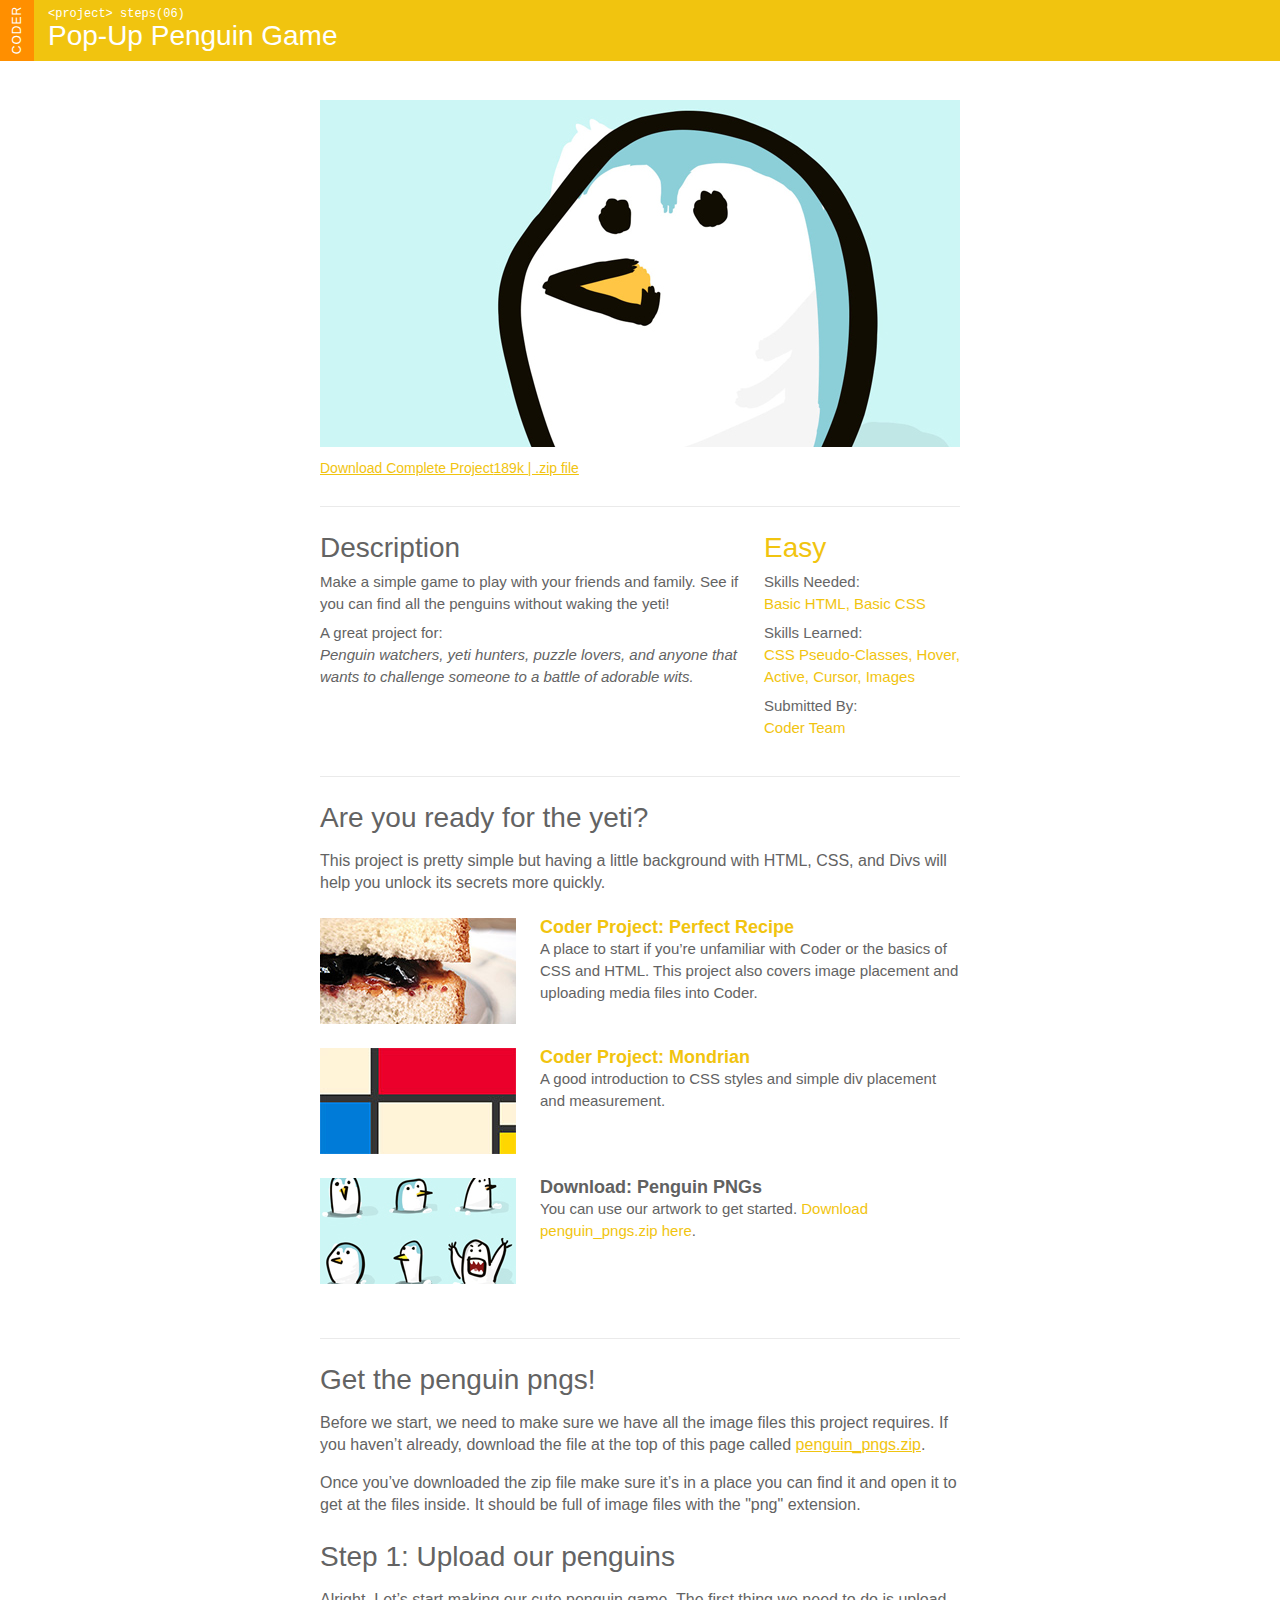
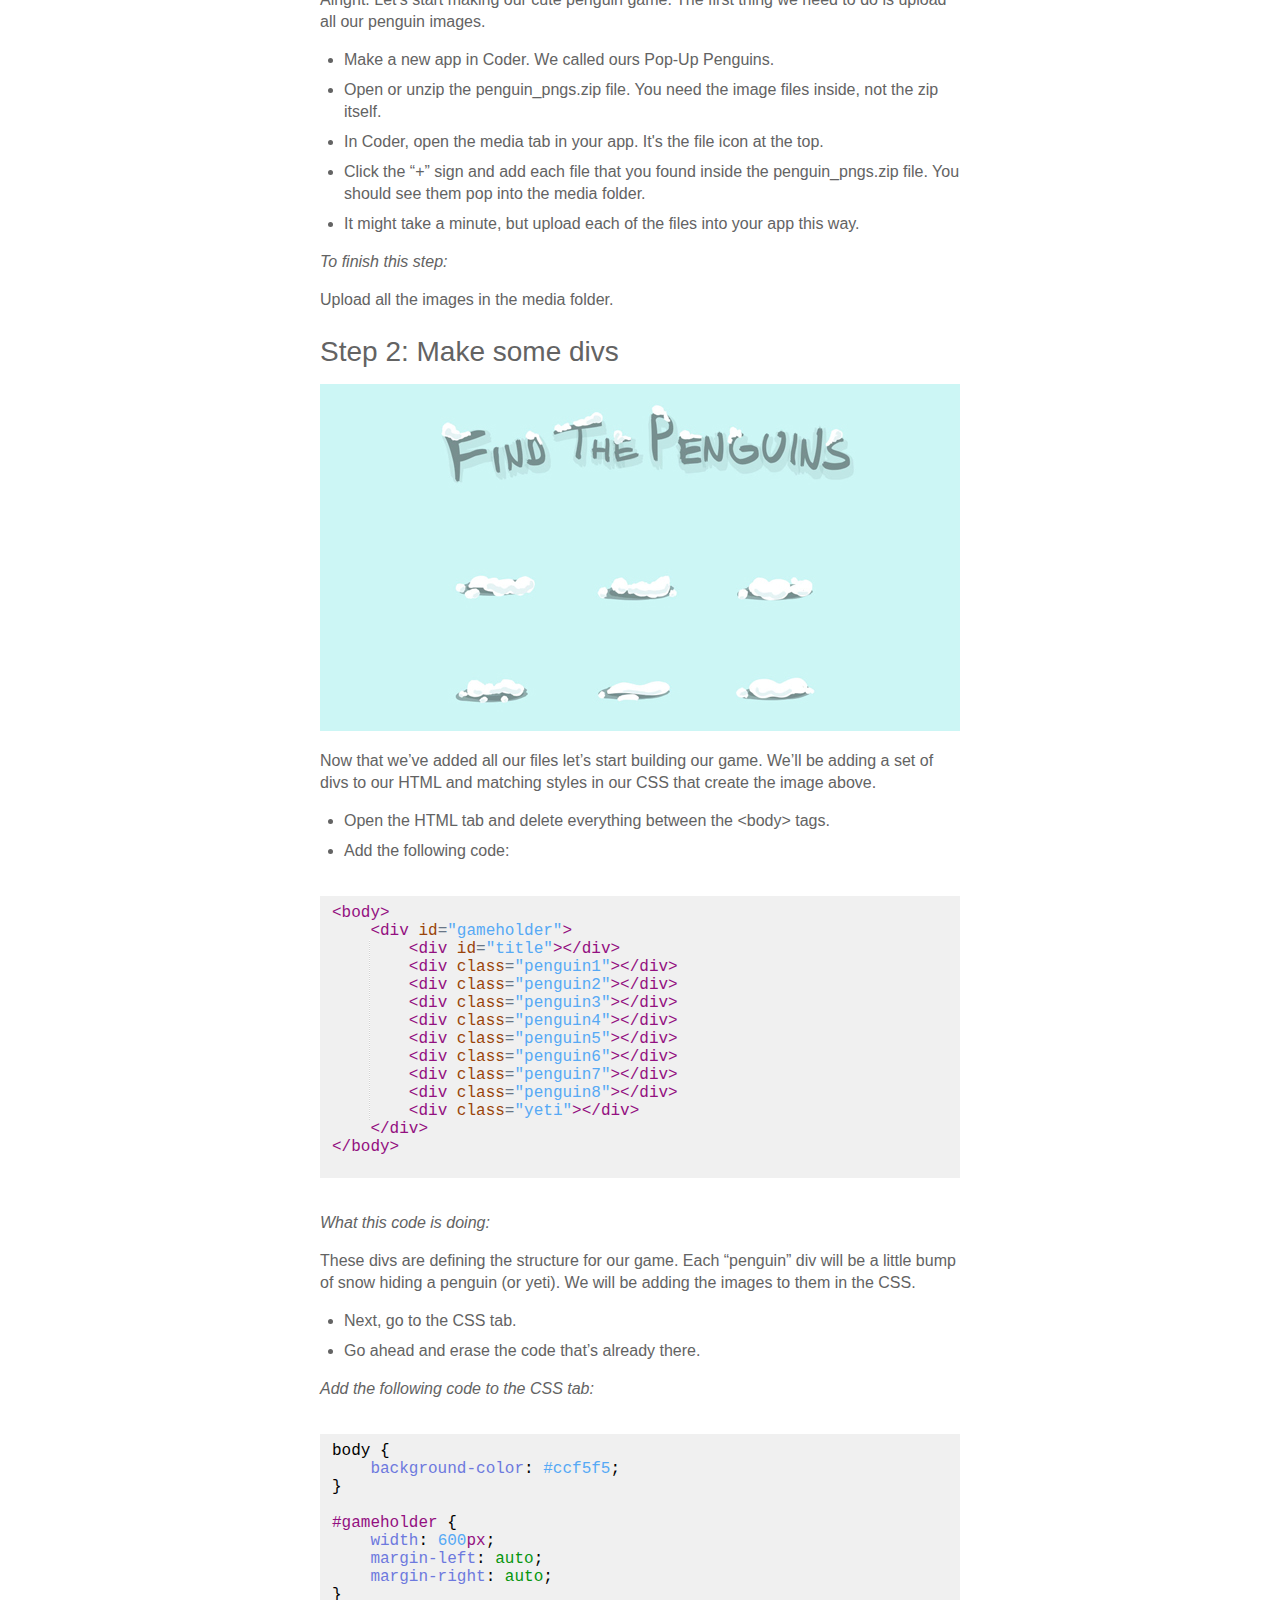
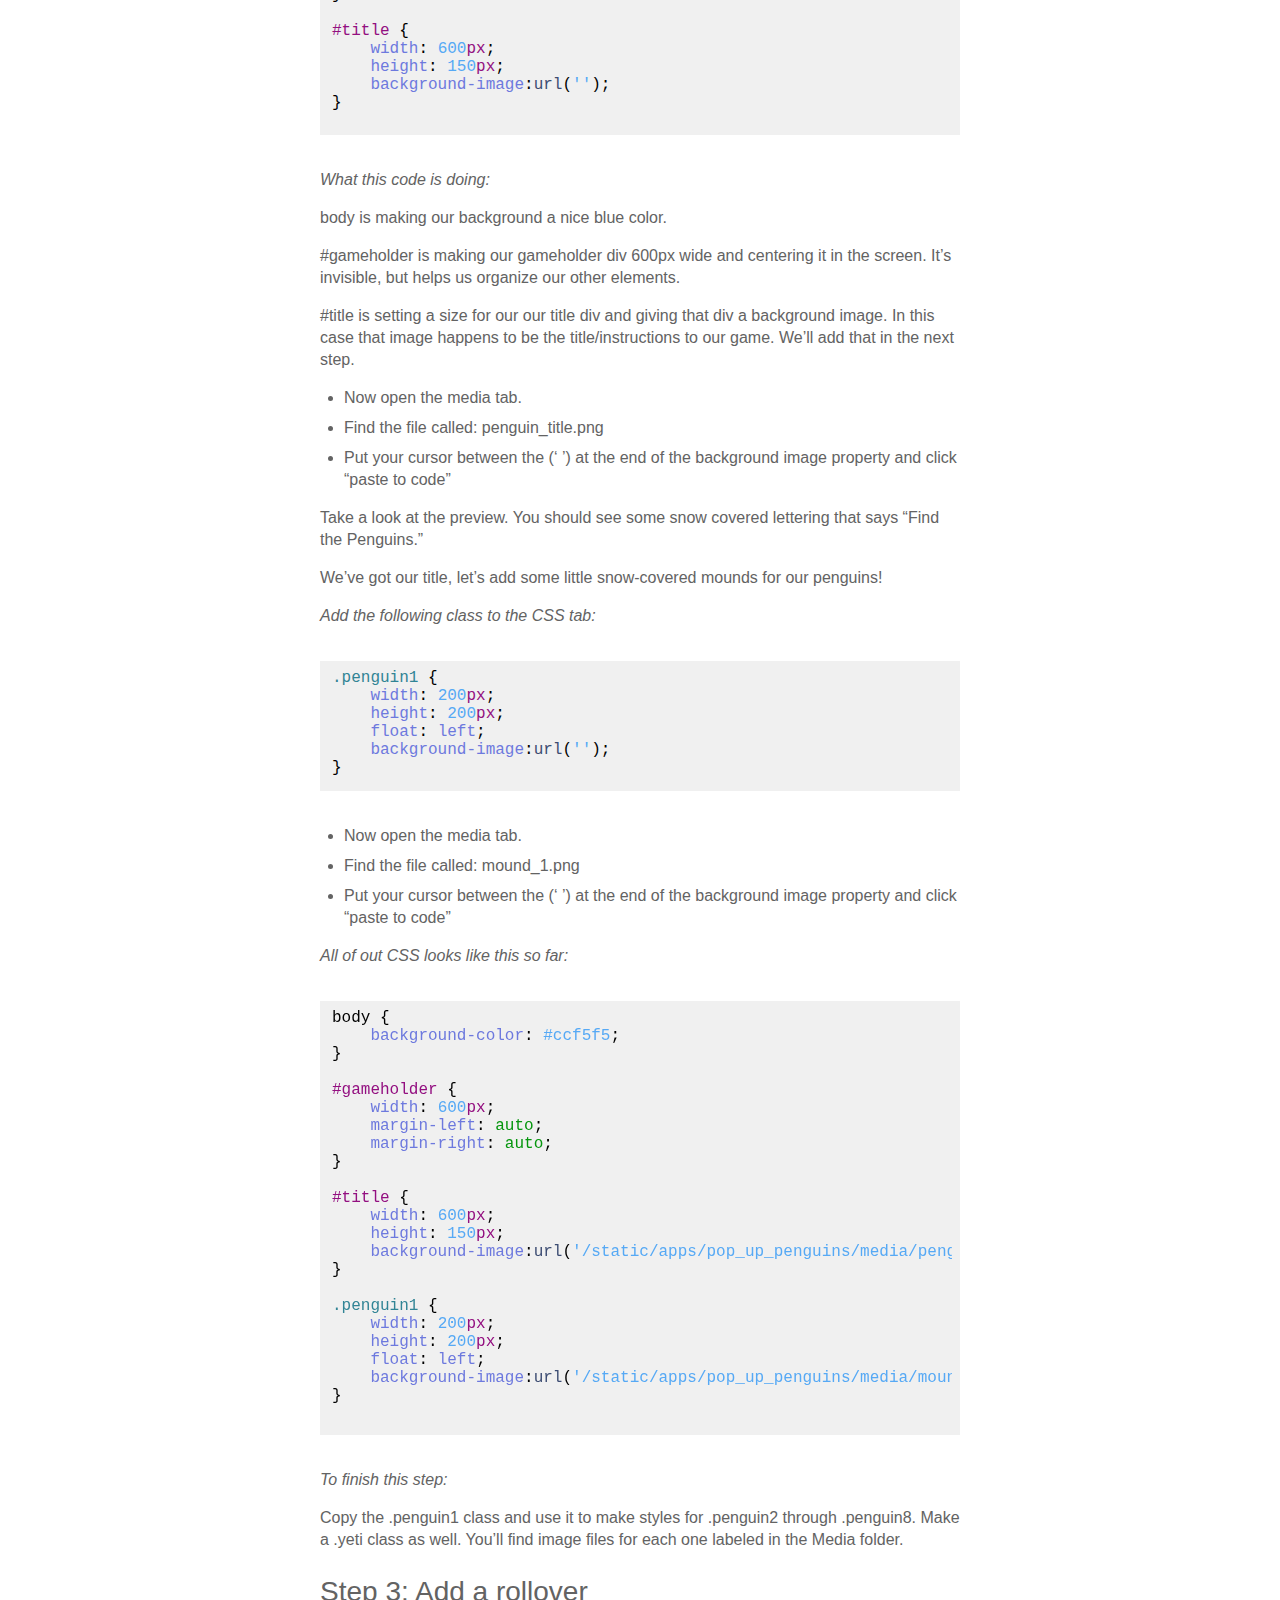
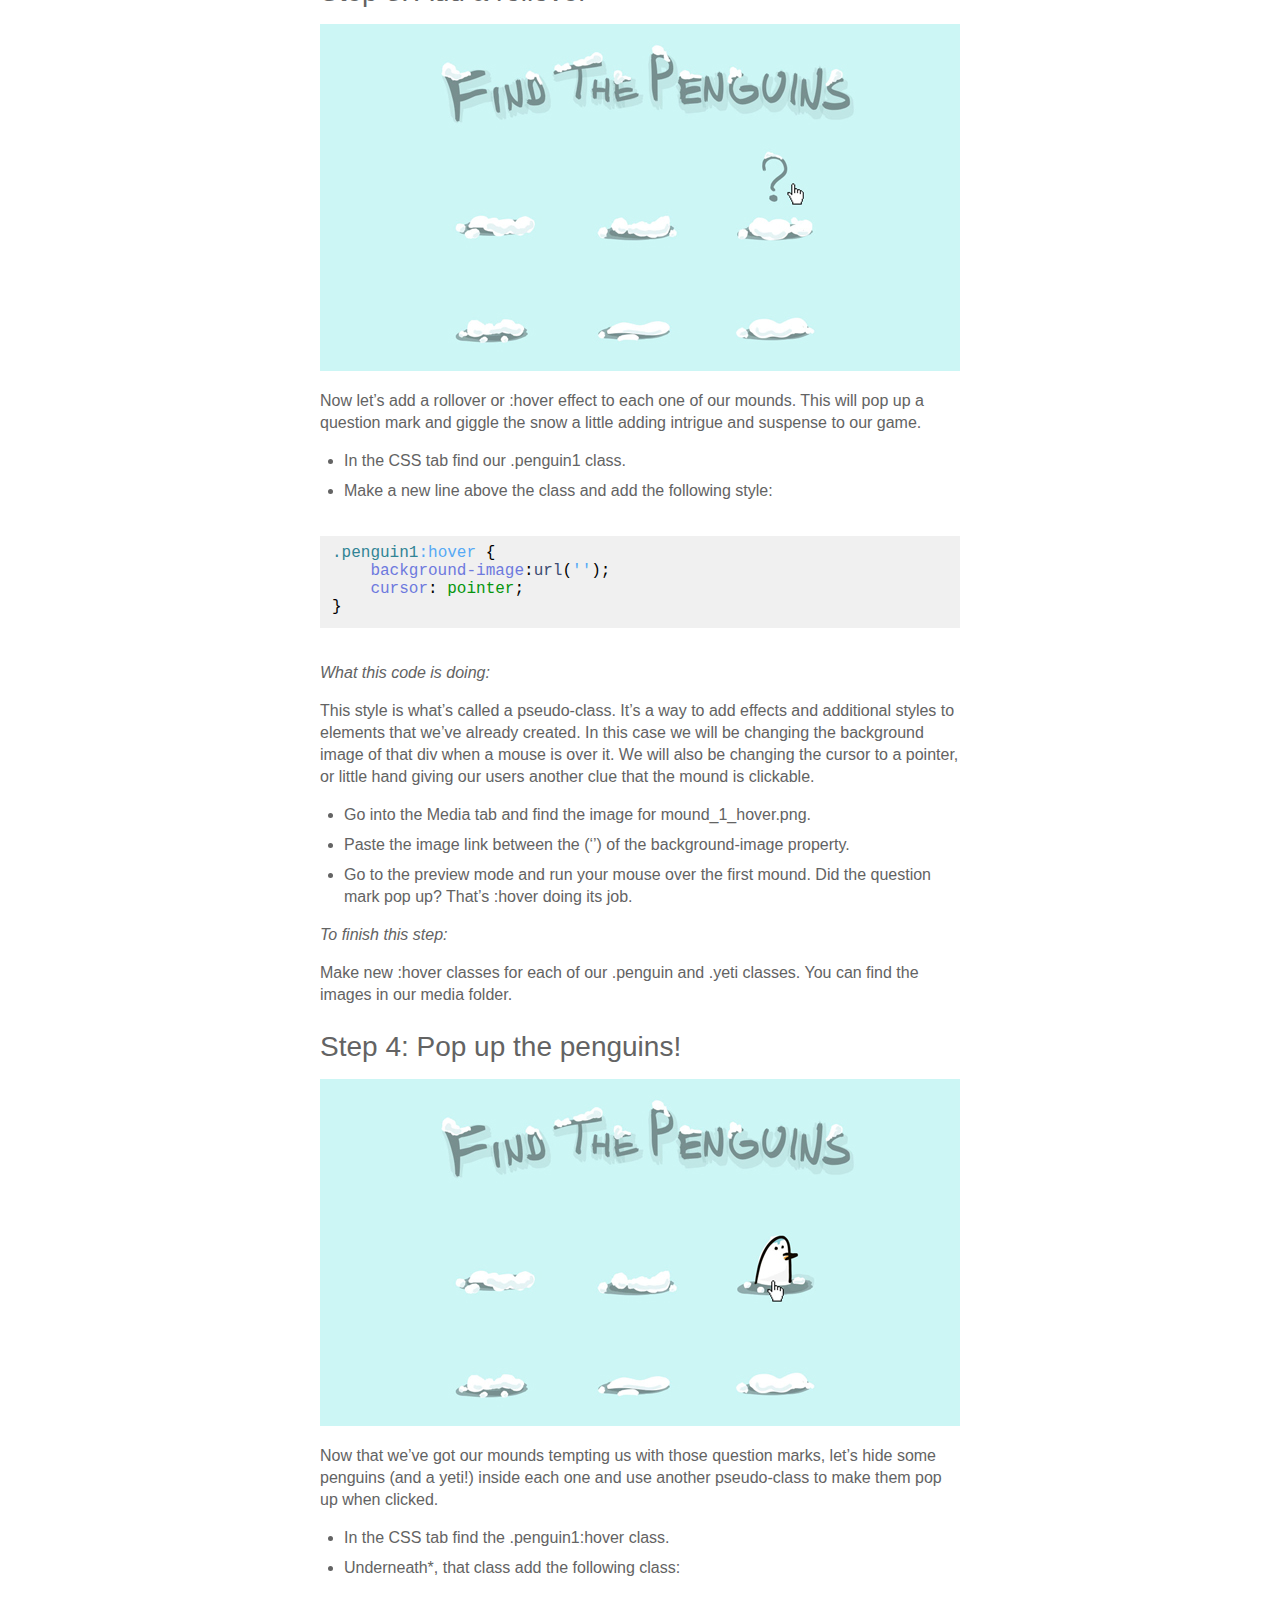
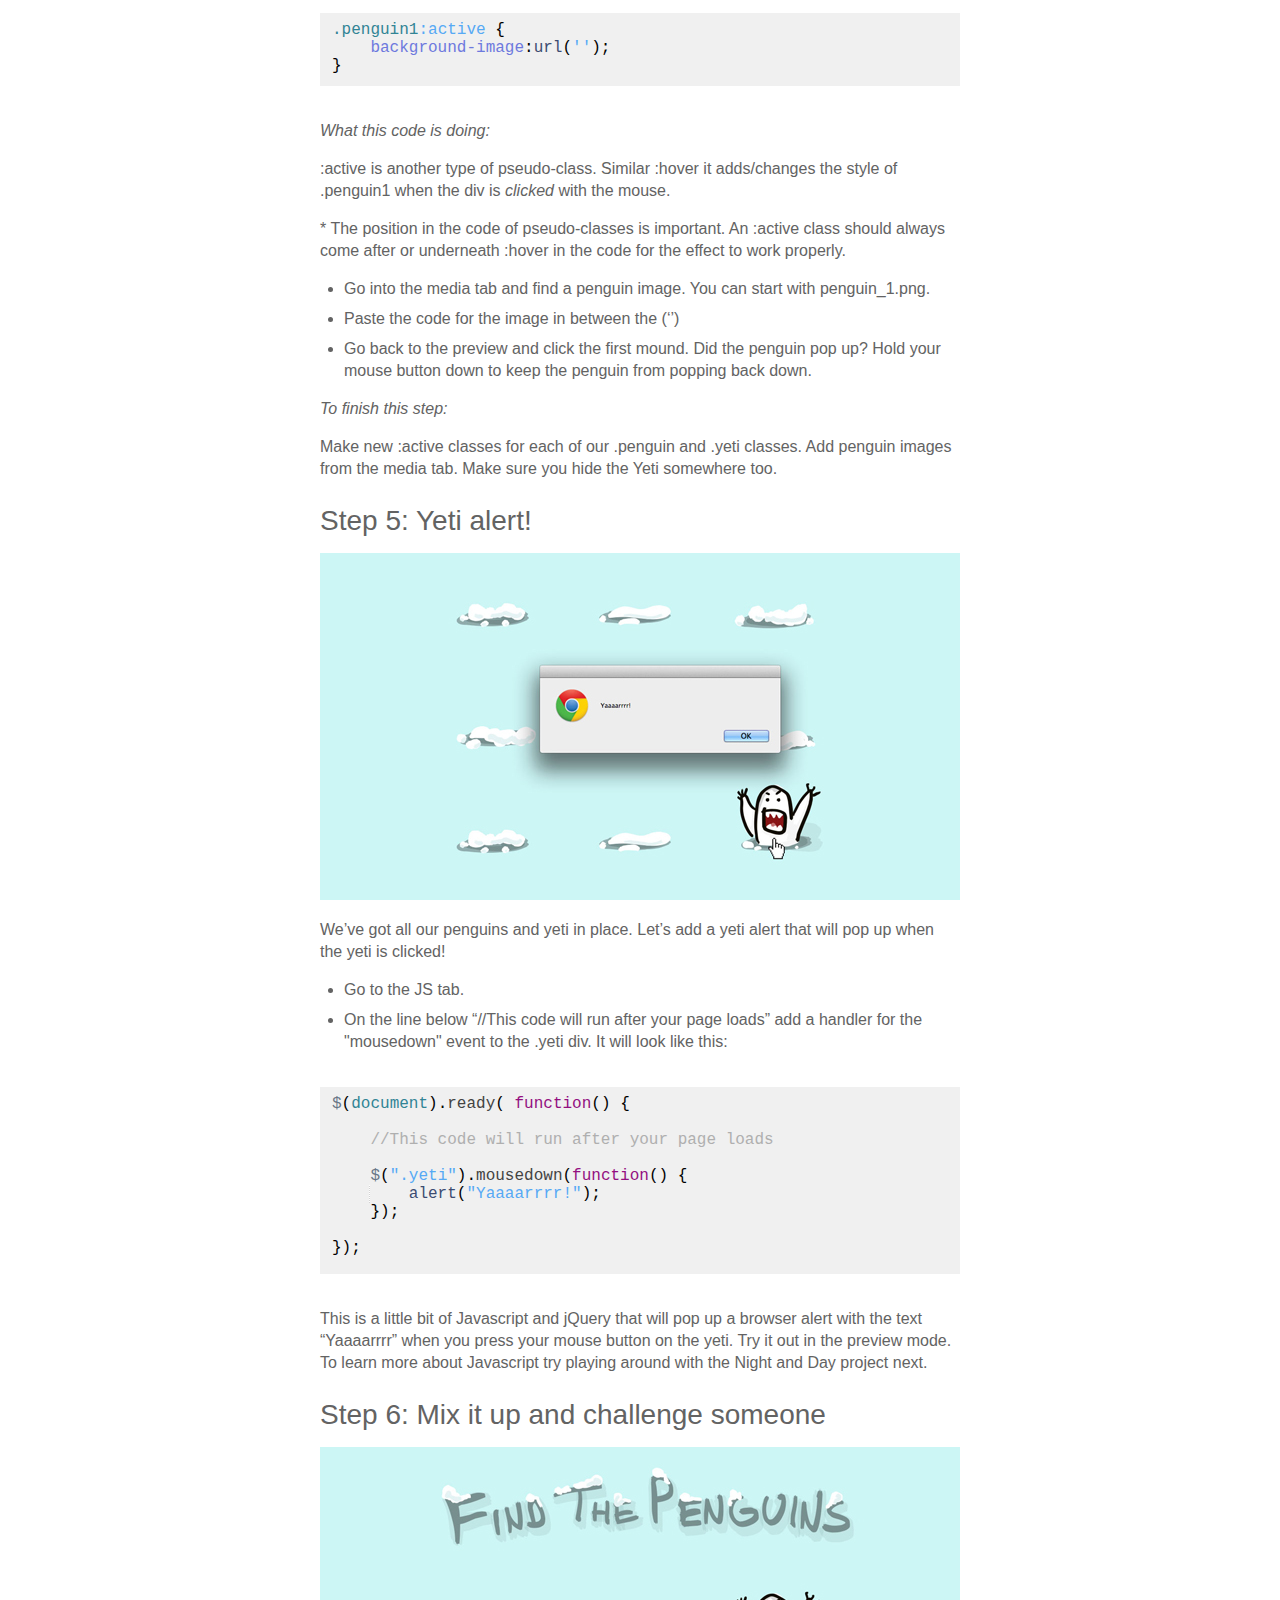
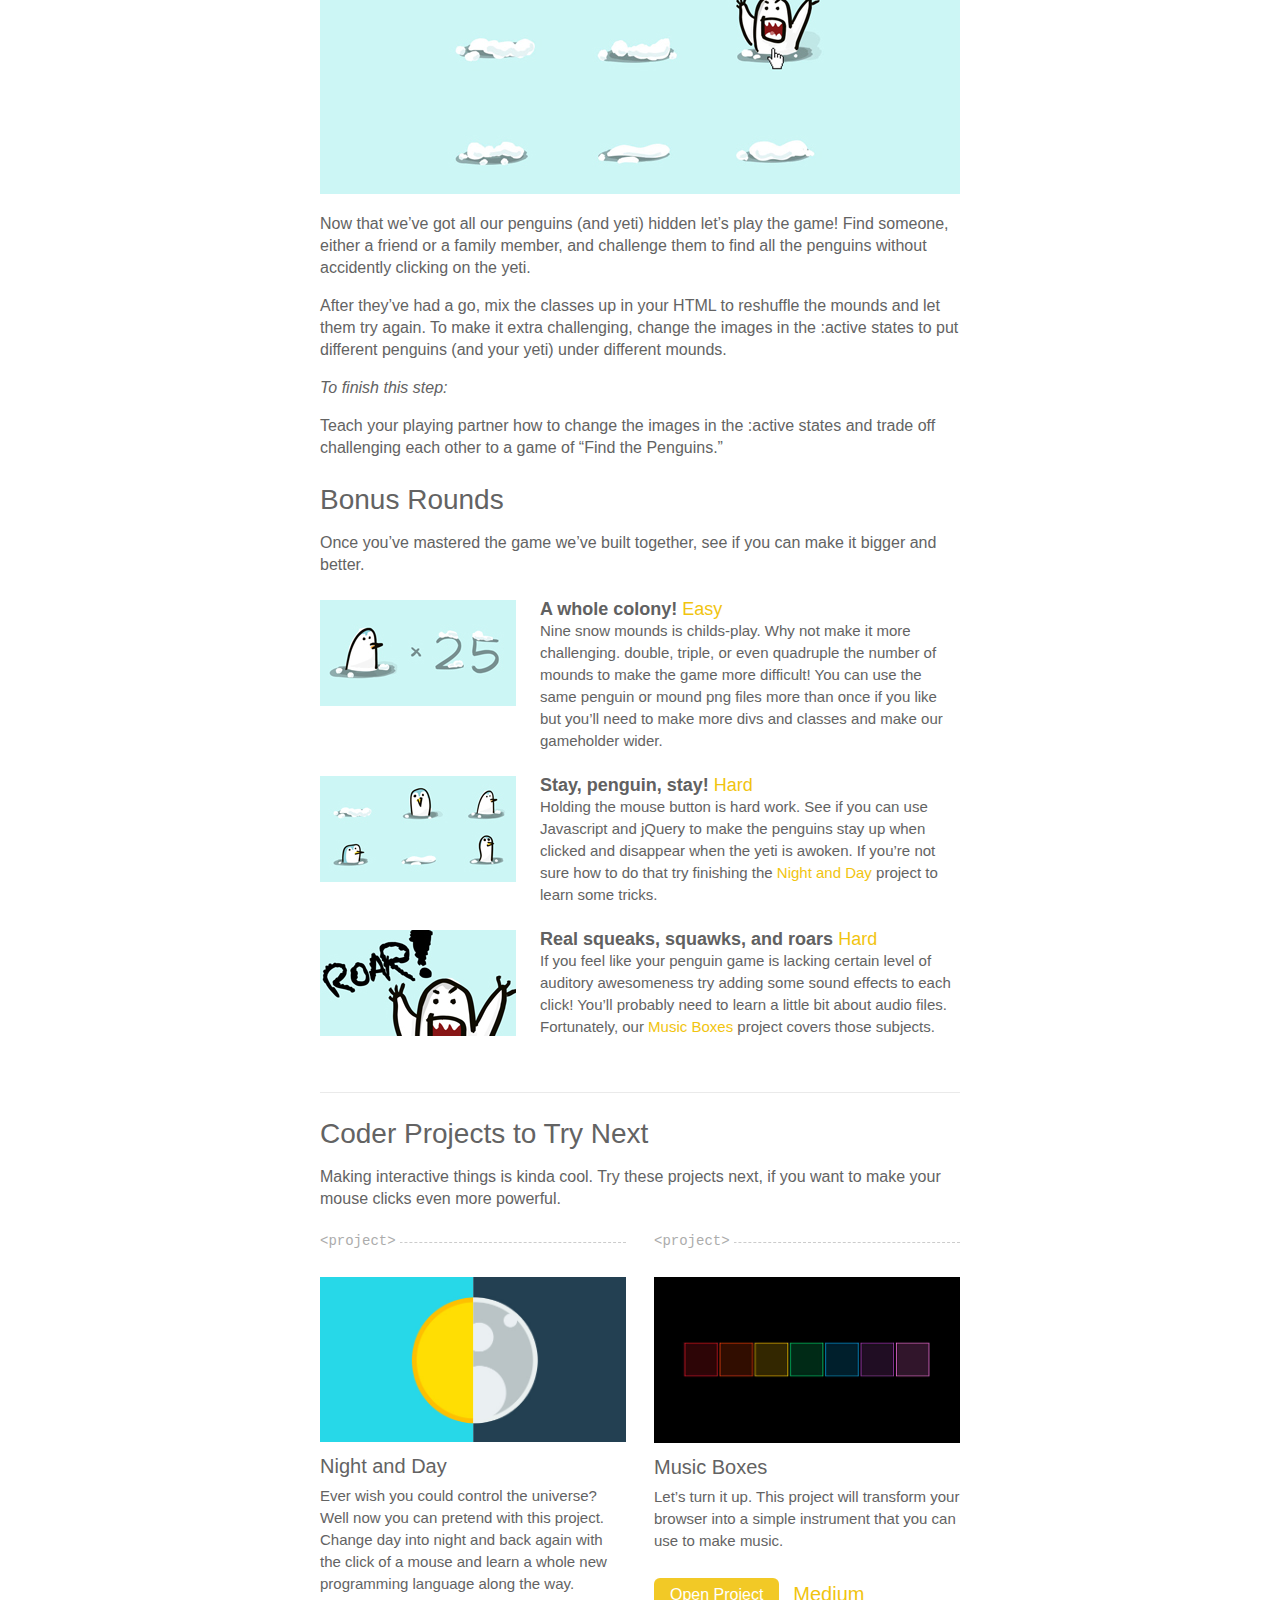
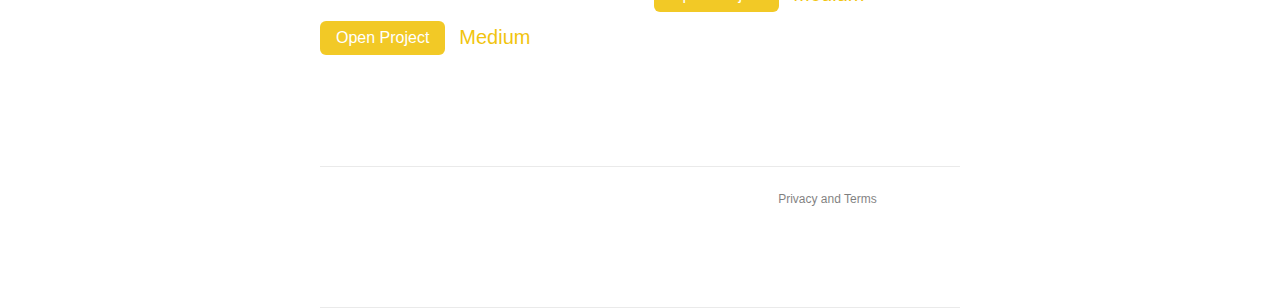
<file: projects/pop_up_penguins/index.html>
<!DOCTYPE html>
<html itemscope itemtype="http://schema.org/Product">
<head> 
    <title>Pop-Up Penguin Game | Coder Projects</title>
    <meta charset="utf-8">
    <link rel="icon" type="image/x-icon" href="../../assets/images/favicon.ico" />
    <link href="../../shared_assets/css/project.css" media="all" rel="stylesheet" type="text/css"/>
    <script src="../../shared_assets/js/jquery.min.js"></script>
    <script src="../../shared_assets/js/ace-min/ace.js" type="text/javascript" charset="utf-8"></script>
    <script src="../../shared_assets/js/project.js"></script>
    <meta itemprop="name" content="Pop-Up Penguin Game | Coder Projects">
    <meta itemprop="description" content="Things to make. Stuff to learn. Make fun web stuff on Raspberry Pi.">
    <meta itemprop="image" content="http://googlecreativelab.github.io/coder-projects/pop_up_penguins/assets/images/info.jpg">
</head>
<body>
    <div id="project_nav">
        <div class="project_home"><a href="../../">Coder</a></div>
        <div class="project_info">&lt;project&gt; steps(06)</div>
        <h1>Pop-Up Penguin Game</h1>
        <a href="http://goo.gl/coder" class="what_is_coder">What's CODER?</a>
    </div>
    <div class="section intro">
        <img class="feature" src="assets/images/feature_full.jpg" />
        <a href="assets/downloads/pop_up_penguins.zip" target="_blank" class="project_download trackdl">Download Complete Project<span class="info">189k | .zip file</span></a>
    </div>
    <div class="section description">
        <div class="details">
            <h2>Description</h2>
            <p>Make a simple game to play with your friends and family. See if you can find all the penguins without waking the yeti!</p>
            <p class="whofor"><strong>A great project for:</strong>
             Penguin watchers, yeti hunters, puzzle lovers, and anyone that wants to challenge someone to a battle of adorable wits.
            </p>
        </div>
        <div class="meta">
            <div class="difficulty">Easy</div>
            <p><span class="name">Skills Needed:</span>
                Basic HTML, Basic CSS
            </p>
            <p><span class="name">Skills Learned:</span>
                CSS Pseudo-Classes, Hover, Active, Cursor, Images 
            </p>
            <p><span class="name">Submitted By:</span>
                Coder Team
            </p>
        </div>
        <div class="clear"></div>
    </div>
    <div class="section">
        <h2>Are you ready for the yeti?</h2>
        <p>This project is pretty simple but having a little background with HTML, CSS, and Divs will help you unlock its secrets more quickly.</p>
        <div class="projectlink">
            <img src="../perfect_recipe/assets/images/feature_sml.jpg" />
            <div class="details">
                <h3><a href="../perfect_recipe/">Coder Project: Perfect Recipe</a></h3>
                <p>A place to start if you’re unfamiliar with Coder or the basics of CSS and HTML. This project also covers image placement and uploading media files into Coder.</p>
            </div>
            <div class="clear"></div>
        </div>
        <div class="projectlink">
            <img src="../mondrian/assets/images/feature_sml.jpg" />
            <div class="details">
                <h3><a href="../mondrian/">Coder Project: Mondrian</a></h3>
                <p>A good introduction to CSS styles and simple div placement and measurement.</p>
            </div>
            <div class="clear"></div>
        </div>
        <div class="projectlink">
            <img src="assets/images/download_penguins.jpg"/>
            <div class="details">
                <h3>Download: Penguin PNGs</h3>
                <p>You can use our artwork to get started. <a href="assets/downloads/penguin_pngs.zip">Download penguin_pngs.zip here</a>.</p>
            </div>
            <div class="clear"></div>
        </div>
    </div>
    <div class="section steps">
        <div class="step">
            <h2>Get the penguin pngs!</h2>
            <p>Before we start, we need to make sure we have all the image files this project requires. If you haven’t already, download the file at the top of this page called <a href="assets/downloads/penguin_pngs.zip">penguin_pngs.zip</a>.</p>
            <p>Once you’ve downloaded the <b>zip</b> file make sure it’s in a place you can find it and open it to get at the files inside. It should be full of image files with the <b>"png"</b> extension.</p>

        </div>
        <div class="step">
            <h2>Step 1: Upload our penguins</h2>
            <p>Alright. Let’s start making our cute penguin game. The first thing we need to do is upload all our penguin images. </p>
            <ul>
                <li>Make a new app in Coder. We called ours <b>Pop-Up Penguins.</b></li>
                <li>Open or unzip the <b>penguin_pngs.zip</b> file. You need the image files inside, not the zip itself.</li>
                <li>In Coder, open the media tab in your app. It's the file icon at the top.</li>
                <li>Click the “+” sign and add each file that you found inside the <b>penguin_pngs.zip</b> file. You should see them pop into the media folder.</li>
                <li>It might take a minute, but upload each of the files into your app this way.</li>
            </ul>
			<p><b><i>To finish this step:</i></b></p>
			<p>Upload all the images in the media folder.</p>
        </div>
        <div class="step">
            <h2>Step 2: Make some divs</h2>
            <br>
            <img src="assets/images/step_02.jpg"/>
            <p>Now that we’ve added all our files let’s start building our game. We’ll be adding a set of divs to our HTML and matching styles in our CSS that create the image above.</p>
            <ul>
                <li>Open the HTML tab and delete everything between the <b>&lt;body></b> tags.</li>
                <li>Add the following code:</li>
            </ul>
            <div class="codeview">
                <div class="data" data-type="html">
&lt;body>
    &lt;div id="gameholder">
        &lt;div id="title">&lt;/div>
        &lt;div class="penguin1">&lt;/div>
        &lt;div class="penguin2">&lt;/div>
        &lt;div class="penguin3">&lt;/div>
        &lt;div class="penguin4">&lt;/div>
        &lt;div class="penguin5">&lt;/div>
        &lt;div class="penguin6">&lt;/div>
        &lt;div class="penguin7">&lt;/div>
        &lt;div class="penguin8">&lt;/div>
        &lt;div class="yeti">&lt;/div>
    &lt;/div>
&lt;/body>
                </div>
            </div>
            <p><i>What this code is doing:</i></p>
            <p>These divs are defining the structure for our game. Each <b>“penguin”</b> div will be a little bump of snow hiding a penguin (or yeti). We will be adding the images to them in the CSS.</p>
            <ul>
                <li>Next, go to the CSS tab.</li>
                <li>Go ahead and erase the code that’s already there.</li>
            </ul>
            <p><i>Add the following code to the CSS tab:</i></p>
            <div class="codeview">
                <div class="data" data-type="css">
body {
    background-color: #ccf5f5;
}

#gameholder {
    width: 600px;
    margin-left: auto;
    margin-right: auto;
}

#title {
    width: 600px;
    height: 150px;
    background-image:url('');
}
                </div>
            </div>
            <p><i>What this code is doing:</i><p>
            <p><b>body</b> is making our background a nice blue color.</p>
            <p><b>#gameholder</b> is making our <b>gameholder</b> div <b>600px</b> wide and centering it in the screen. It’s invisible, but helps us organize our other elements.</p>
        	<p><b>#title</b> is setting a size for our our <b>title</b> div and giving that div a background image. In this case that image happens to be the title/instructions to our game. We’ll add that in the next step.</p>
        	<ul>
        		<li>Now open the media tab.</li>
        		<li>Find the file called: <b>penguin_title.png</b></li>
        		<li>Put your cursor between the <b>(‘ ’)</b> at the end of the background image property and click <b>“paste to code”</b></li>
        	</ul>
        	<p>Take a look at the preview. You should see some snow covered lettering that says <b>“Find the Penguins.”</b><p>
        	<p>We’ve got our title, let’s add some little snow-covered mounds for our penguins!</p>
        	<p><i>Add the following class to the CSS tab:</i></p>
            <div class="codeview">
                <div class="data" data-type="css">
.penguin1 {
    width: 200px;
    height: 200px;
    float: left;
    background-image:url('');
}
                </div>
            </div>
            <ul>
            	<li>Now open the media tab.</li>
            	<li>Find the file called: <b>mound_1.png</b></li>
            	<li>Put your cursor between the <b>(‘ ’)</b> at the end of the background image property and click </b>“paste to code”</b></li>
            </ul>
            <p><i>All of out CSS looks like this so far:</i></p>
            <div class="codeview">
                <div class="data" data-type="css">
body {
    background-color: #ccf5f5;
}

#gameholder {
    width: 600px;
    margin-left: auto;
    margin-right: auto;
}

#title {
    width: 600px;
    height: 150px;
    background-image:url('/static/apps/pop_up_penguins/media/penguin_title.png');
}

.penguin1 {
    width: 200px;
    height: 200px;
    float: left;
    background-image:url('/static/apps/pop_up_penguins/media/mound_1.png');
}
                </div>
            </div>
            <p><b><i>To finish this step:</i></b></p>
            <p>Copy the <b>.penguin1</b> class and use it to make styles for <b>.penguin2</b> through <b>.penguin8</b>. Make a <b>.yeti</b> class as well. You’ll find image files for each one labeled in the Media folder.</p>	
        </div>
    	<div class="step">
            <h2>Step 3: Add a rollover</h2>
            <br>
            <img src="assets/images/step_03.jpg"/>
            <p>Now let’s add a rollover or <b>:hover</b> effect to each one of our mounds. This will pop up a question mark and giggle the snow a little adding intrigue and suspense to our game.</p>
            <ul>
            	<li>In the CSS tab find our <b>.penguin1</b> class.</li>
            	<li>Make a new line above the class and add the following style:</li>
            </ul>
            <div class="codeview">
                <div class="data" data-type="css">
.penguin1:hover {
    background-image:url('');
    cursor: pointer;
}
                </div>
            </div>
            <p><i>What this code is doing:</i></p>
            <p>This style is what’s called a <b>pseudo-class</b>. It’s a way to add effects and additional styles to elements that we’ve already created. In this case we will be changing the background image of that div when a mouse is over it. We will also be changing the cursor to a pointer, or little hand giving our users another clue that the mound is clickable.</p>
            <ul>
            	<li>Go into the Media tab and find the image for mound_1_hover.png.</li>
            	<li>Paste the image link between the <b>(‘’)</b> of the <b>background-image</b> property.</li>
            	<li>Go to the preview mode and run your mouse over the first mound. Did the question mark pop up? That’s <b>:hover</b> doing its job.</li>
            </ul>
            <p><b><i>To finish this step:</i></b></p>
            <p>Make new <b>:hover</b> classes for each of our <b>.penguin</b> and <b>.yeti</b> classes. You can find the images in our media folder.</p>
    	</div>
    	<div class="step">
            <h2>Step 4: Pop up the penguins!</h2>
            <br>
            <img src="assets/images/step_04.jpg"/>
            <p>Now that we’ve got our mounds tempting us with those question marks, let’s hide some penguins (and a yeti!) inside each one and use another <b>pseudo-class</b> to make them pop up when clicked.</p>
            <ul>
            	<li>In the CSS tab find the <b>.penguin1:hover</b> class.</li>
            	<li>Underneath*, that class add the following class:</li>
            </ul>
            <div class="codeview">
                <div class="data" data-type="css">
.penguin1:active {
    background-image:url('');
}
                </div>
            </div>
            <p><i>What this code is doing:</i></p>
            <p><b>:active</b> is another type of <b>pseudo-class</b>. Similar <b>:hover</b> it adds/changes the style of <b>.penguin1</b> when the <b>div</b> is <i>clicked</i> with the mouse.</p>
            <p>* The position in the code of <b>pseudo-classes</b> is important. An <b>:active</b> class should always come after or underneath <b>:hover</b> in the code for the effect to work properly.</p>
            <ul>
            	<li>Go into the media tab and find a penguin image. You can start with <b>penguin_1.png</b>.</li>
            	<li>Paste the code for the image in between the <b>(‘’)</b></li>
            	<li>Go back to the preview and click the first mound. Did the penguin pop up? Hold your mouse button down to keep the penguin from popping back down.</li>
            </ul>
            <p><b><i>To finish this step:</i></b></p>
            <p>Make new <b>:active</b> classes for each of our <b>.penguin</b> and <b>.yeti</b> classes. Add penguin images from the media tab. Make sure you hide the Yeti somewhere too.</p> 
        <div>
        <div class="step">
            <h2>Step 5: Yeti alert!</h2>
            <br>
            <img src="assets/images/step_05.jpg"/>
            <p>We’ve got all our penguins and yeti in place. Let’s add a yeti alert that will pop up when the yeti is clicked!</p>
            <ul>
            	<li>Go to the JS tab. </li>
                <li>On the line below <b>“//This code will run after your page loads”</b> add a handler for the "<b>mousedown</b>" event to the <b>.yeti</b> div. It will look like this:</li>
            </ul>
            <div class="codeview">
                <div class="data" data-type="javascript">
$(document).ready( function() {

    //This code will run after your page loads

    $(".yeti").mousedown(function() {
        alert("Yaaaarrrr!");
    });

});
                </div>
            </div>
            <p>This is a little bit of <b>Javascript</b> and <b>jQuery</b> that will pop up a browser alert with the text “Yaaaarrrr” when you press your mouse button on the yeti. Try it out in the preview mode. To learn more about Javascript try playing around with the <b>Night and Day</b> project next.</p>    
    	</div>
    	<div class="step">
            <h2>Step 6: Mix it up and challenge someone</h2>
            <br>
            <img src="assets/images/step_06.jpg"/>
            <p>Now that we’ve got all our penguins (and yeti) hidden let’s play the game! Find someone, either a friend or a family member, and challenge them to find all the penguins without accidently clicking on the yeti.</p>
            <p>After they’ve had a go, mix the <b>classes</b> up in your HTML to reshuffle the mounds and let them try again. To make it extra challenging, change the images in the <b>:active</b> states to put different penguins (and your yeti) under different mounds.</p>
            <p><b><i>To finish this step:</i></b></p>
            <p>Teach your playing partner how to change the images in the <b>:active</b> states and trade off challenging each other to a game of <b>“Find the Penguins.”</b></p>
        </div>    
    </div> <!-- end all steps section -->

    <div class="section">
        <h2>Bonus Rounds</h2>
        <p>Once you’ve mastered the game we’ve built together, see if you can make it bigger and better.</p>
        <div class="projectlink">
            <img src="assets/images/colony.jpg" />
            <div class="details">
                <h3>A whole colony! <span class="difficulty">Easy</span></h3>
                <p>Nine snow mounds is childs-play. Why not make it more challenging. double, triple, or even quadruple the number of mounds to make the game more difficult! You can use the same <b>penguin</b> or <b>mound</b> png files more than once if you like but you’ll need to make more <b>divs</b> and <b>classes</b> and make our <b>gameholder</b> wider.</p>
            </div>
            <div class="clear"></div>
        </div>
        <div class="projectlink">
            <img src="assets/images/stay_penguin.jpg" />
            <div class="details">
                <h3>Stay, penguin, stay! <span class="difficulty">Hard</span></h3>
                <p>Holding the mouse button is hard work. See if you can use <b>Javascript</b> and <b>jQuery</b> to make the penguins stay up when clicked and disappear when the yeti is awoken. If you’re not sure how to do that try finishing the <b><a href="../night_and_day/">Night and Day</a></b> project to learn some tricks.</p>
            </div>
            <div class="clear"></div>
        </div>
        <div class="projectlink">
            <img src="assets/images/sfx.jpg" />
            <div class="details">
                <h3>Real squeaks, squawks, and roars  <span class="difficulty">Hard</span></h3>
                <p>If you feel like your penguin game is lacking certain level of auditory awesomeness try adding some sound effects to each click! You’ll probably need to learn a little bit about audio files. Fortunately, our <b><a href="../music_boxes/">Music Boxes</a></b> project covers those subjects. </p>
            </div>
            <div class="clear"></div>
        </div>
    </div>

    <div class="section projects last">
        <h2>Coder Projects to Try Next</h2>
        <p>Making interactive things is kinda cool. Try these projects next, if you want to make your mouse clicks even more powerful.</p>

        <!-- Night and Day -->
        <div class="project left">
            <span class="projectid">&lt;project&gt;</span>
            <img class="feature" src="../night_and_day/assets/images/feature_full.jpg" />
            <div class="details">
                <h3>Night and Day</h3>
                <p>Ever wish you could control the universe? Well now you can pretend with this project. Change day into night and back again with the click of a mouse and learn a whole new programming language along the way.</p>
                <a href="../night_and_day/" target="_blank" class="button inline">Open Project</a>
                <div class="difficulty">Medium</div>
            </div>
        </div>
        <!-- end project -->

        <!-- Music Boxes -->
        <div class="project right">
            <span class="projectid">&lt;project&gt;</span>
            <img class="feature" src="../music_boxes/assets/images/feature_full.jpg" />
            <div class="details">
                <h3>Music Boxes</h3>
                <p>Let’s turn it up. This project will transform your browser into a simple instrument that you can use to make music.</p>
                <a href="../music_boxes/" target="_blank" class="button inline">Open Project</a>
                <div class="difficulty">Medium</div>
            </div>
        </div>
        <!-- end project -->


        <div class="clear"></div>
    </div> <!-- end next projects -->
    <div class="footer">
        <div class="madewith bottom"></div>
        <div class="links">
            <a href="http://www.google.com/intl/en/policies/" class="trackout">Privacy and Terms</a>
            <div class="plusholder">
                <div class="g-plusone"></div>
            </div>
            <script type="text/javascript">
              (function() {
                var po = document.createElement('script'); po.type = 'text/javascript'; po.async = true;
                po.src = 'https://apis.google.com/js/plusone.js';
                var s = document.getElementsByTagName('script')[0]; s.parentNode.insertBefore(po, s);
              })();
            </script>
        </div>
    </div>
<script>
  (function(i,s,o,g,r,a,m){i['GoogleAnalyticsObject']=r;i[r]=i[r]||function(){
  (i[r].q=i[r].q||[]).push(arguments)},i[r].l=1*new Date();a=s.createElement(o),
  m=s.getElementsByTagName(o)[0];a.async=1;a.src=g;m.parentNode.insertBefore(a,m)
  })(window,document,'script','//www.google-analytics.com/analytics.js','ga');

  ga('create', 'UA-41998892-3', 'googlecreativelab.github.io');
  ga('send', 'pageview');
  
</script>
</body>
</html>
</file>
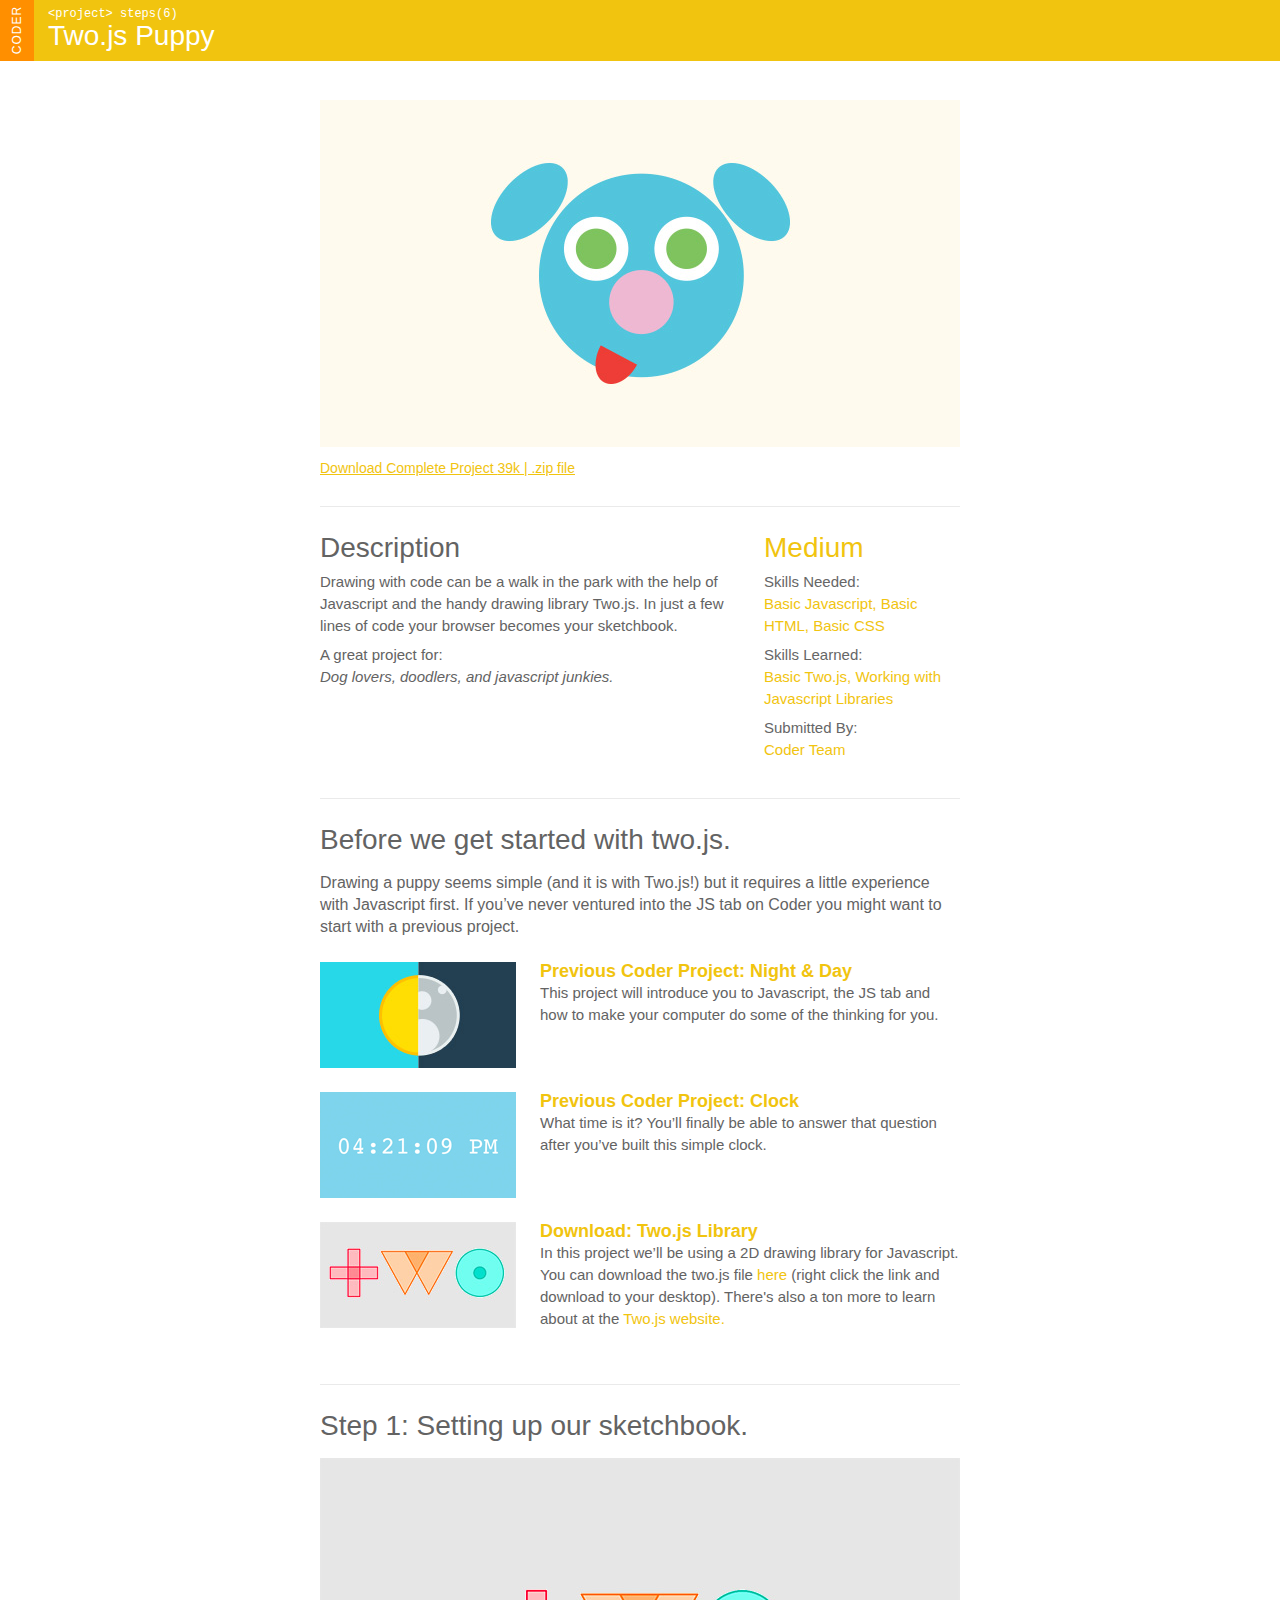
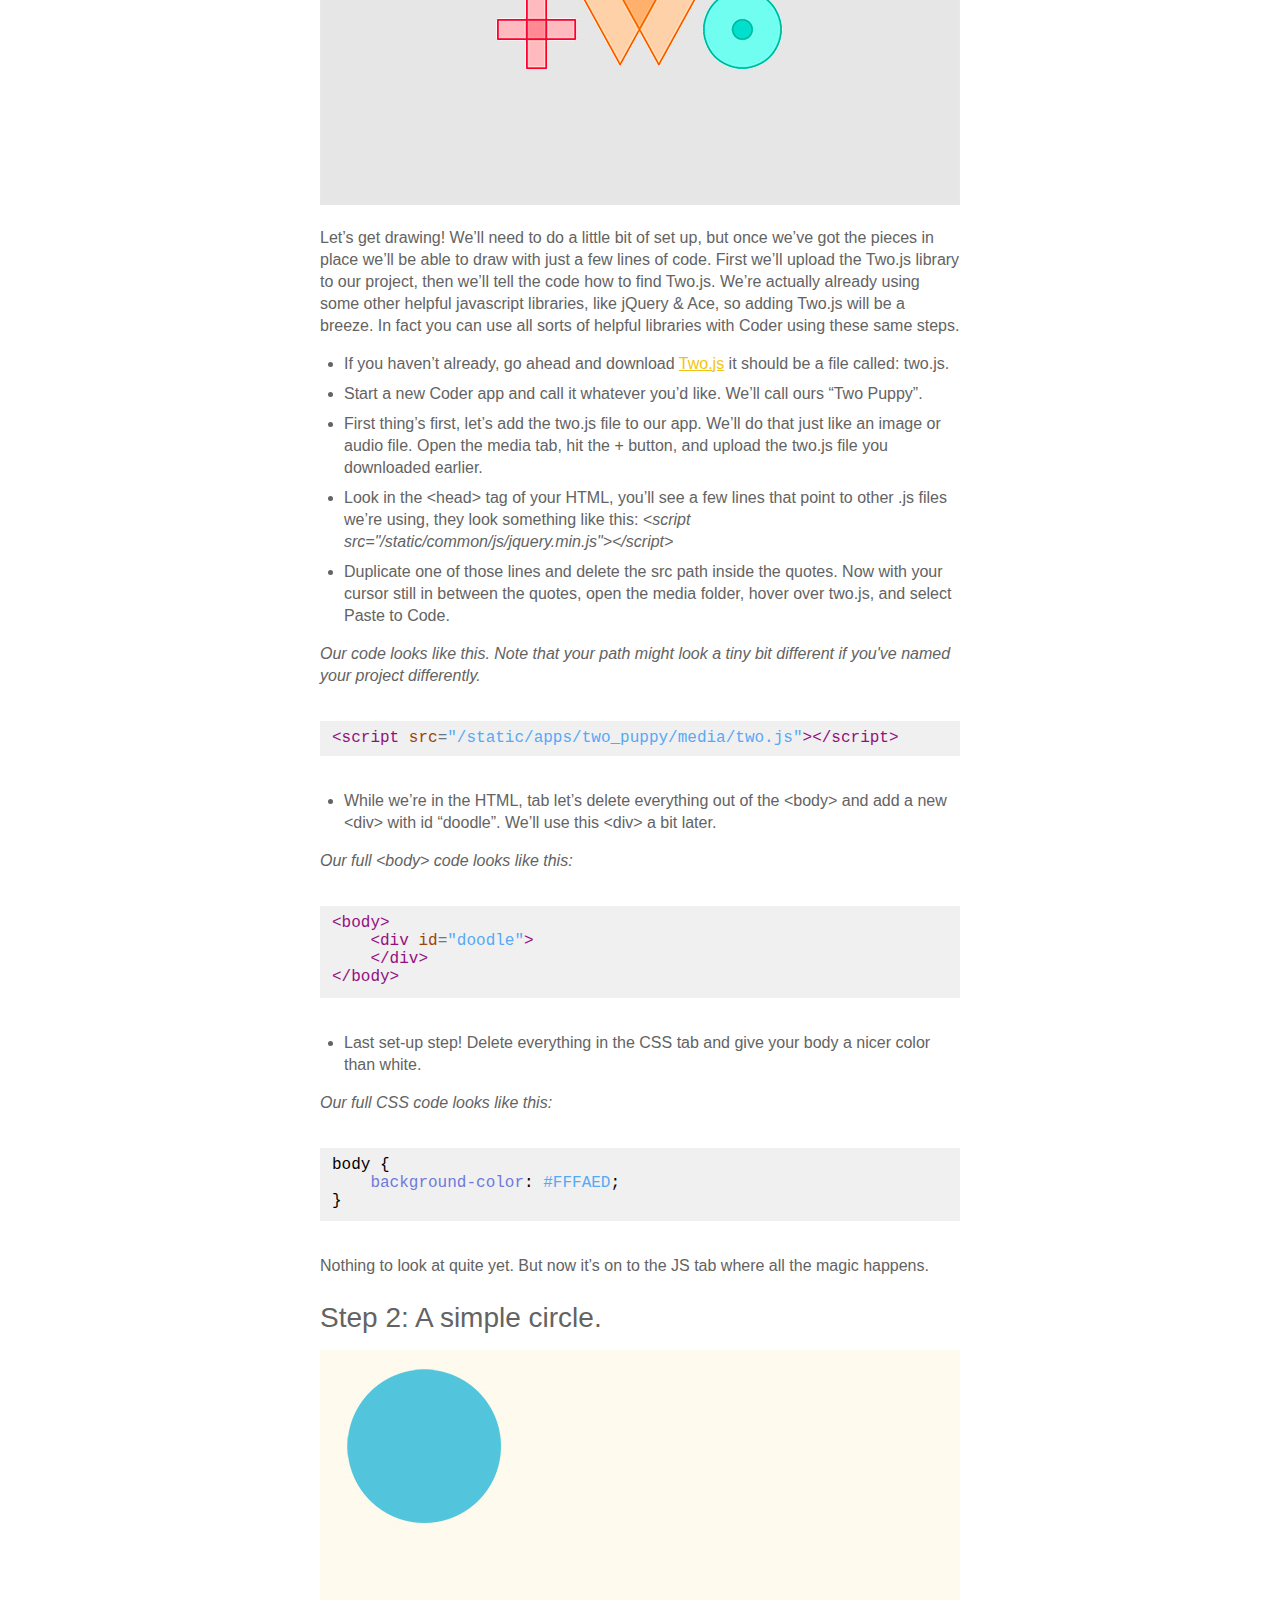
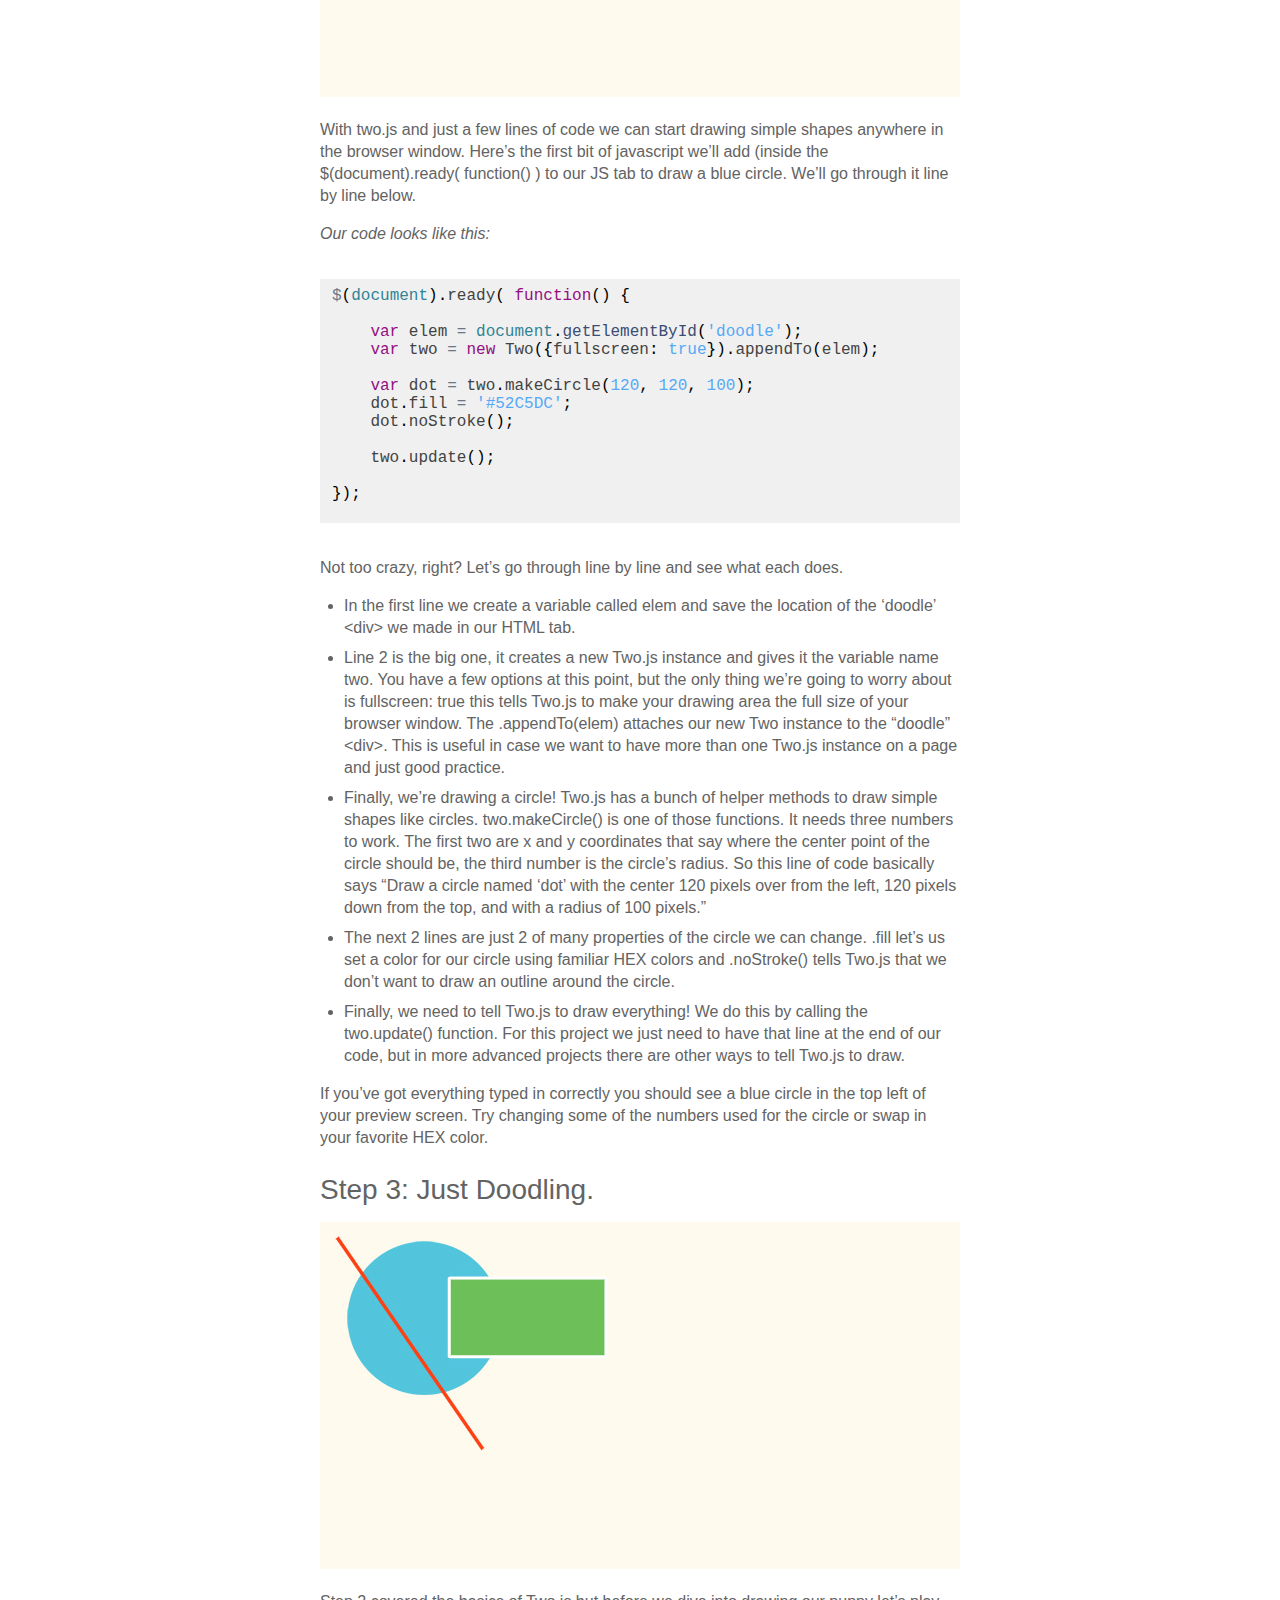
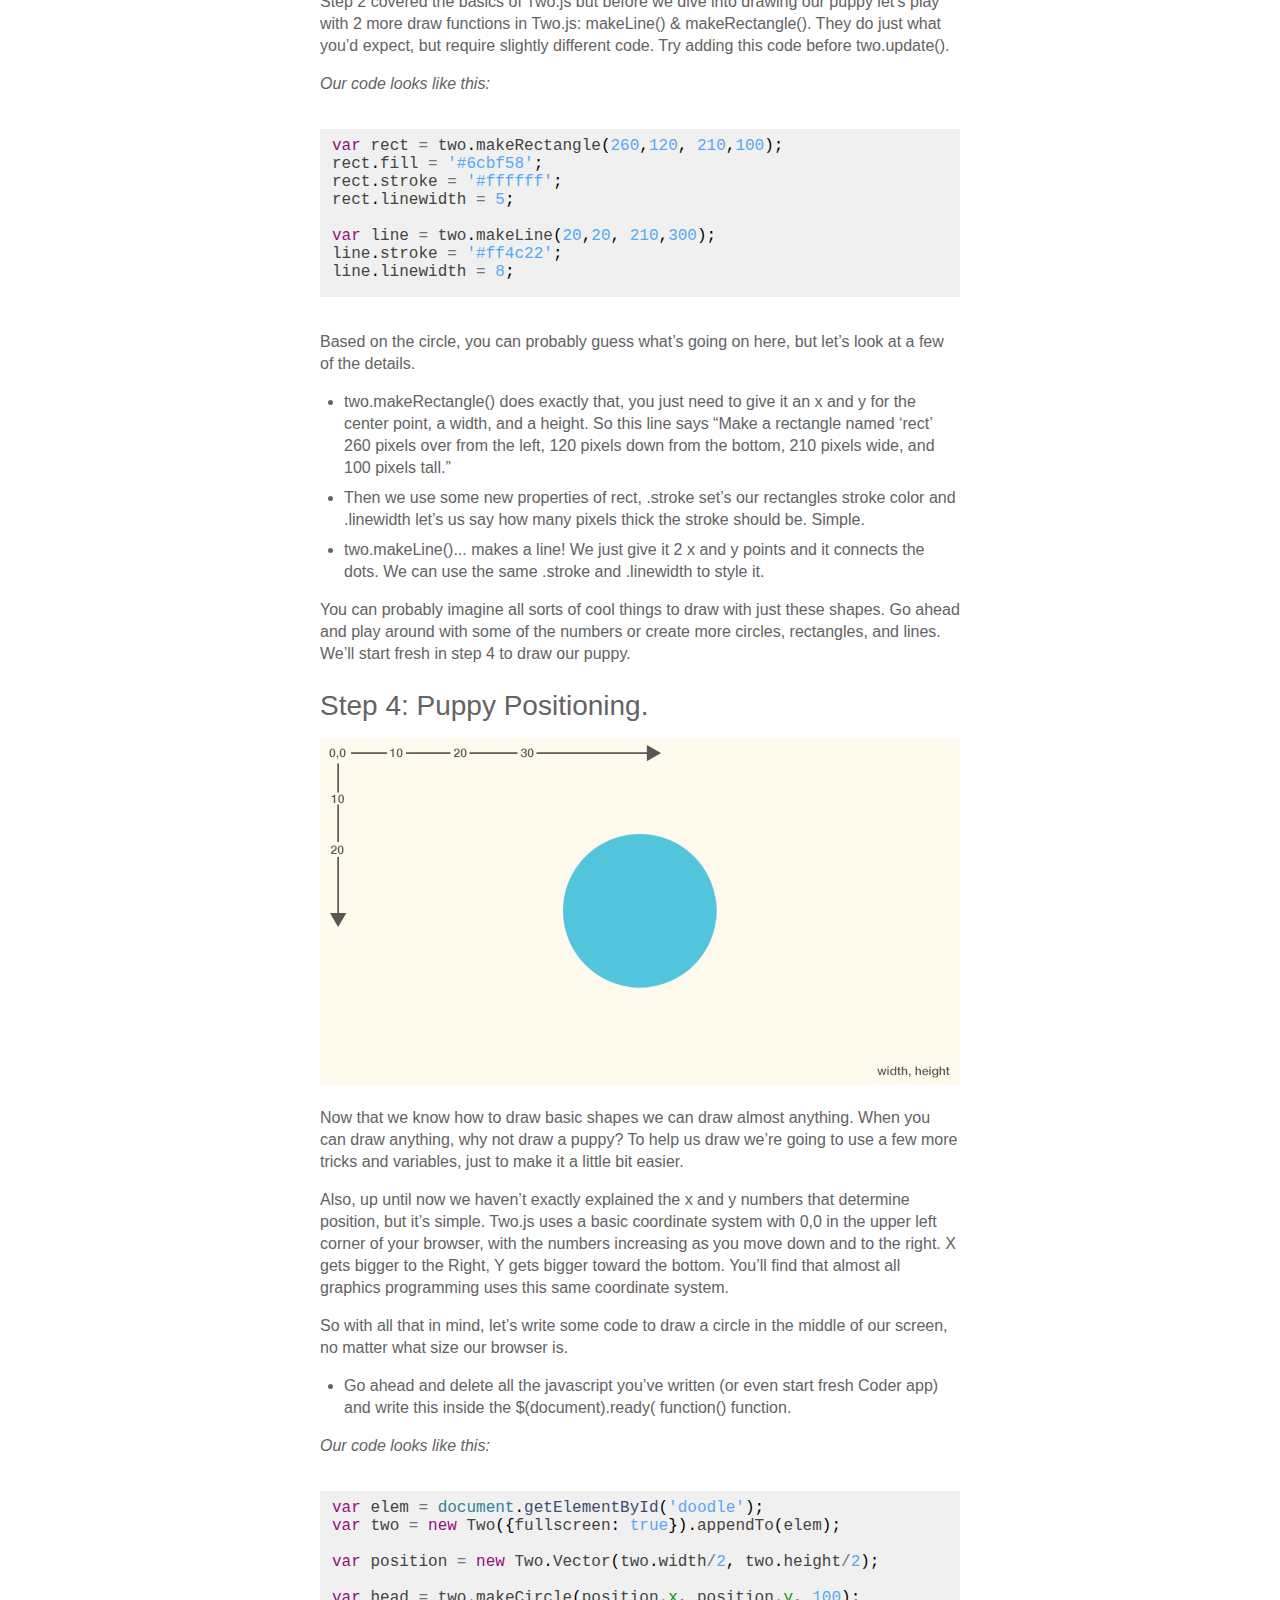
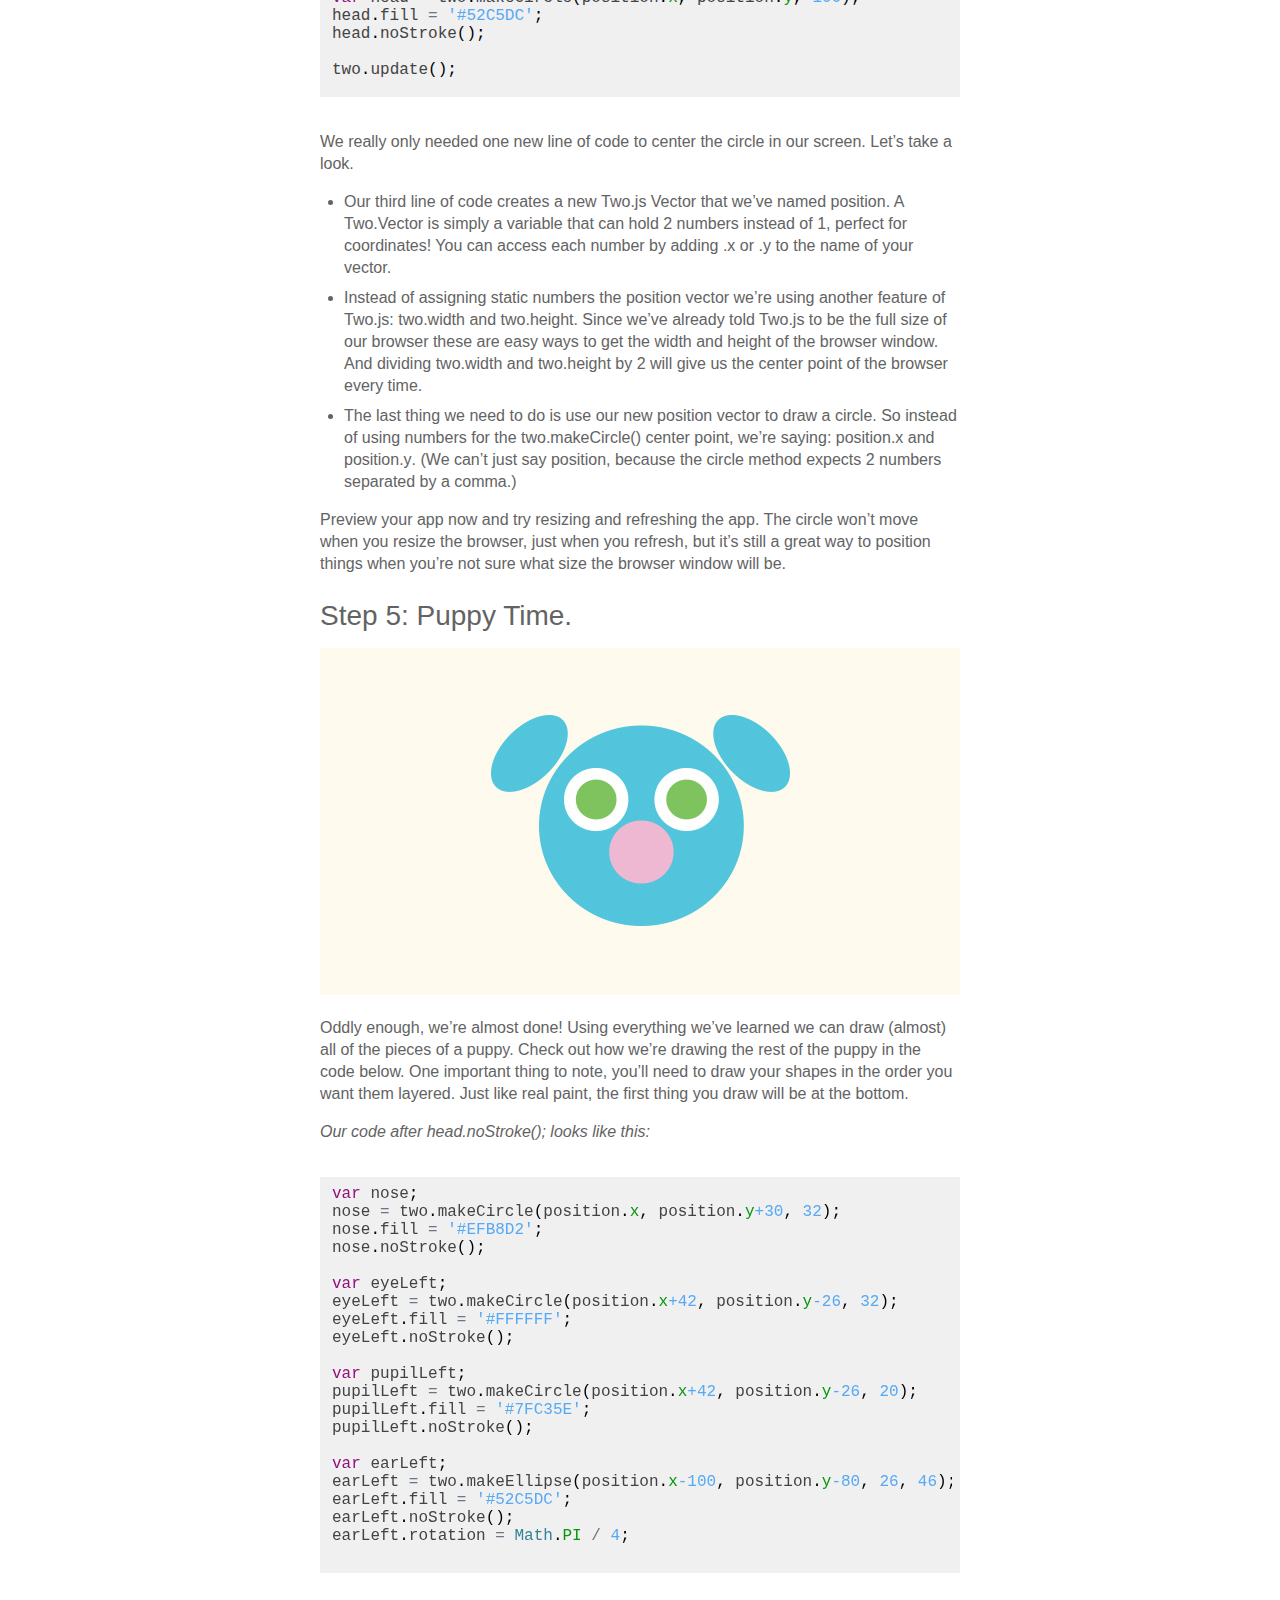
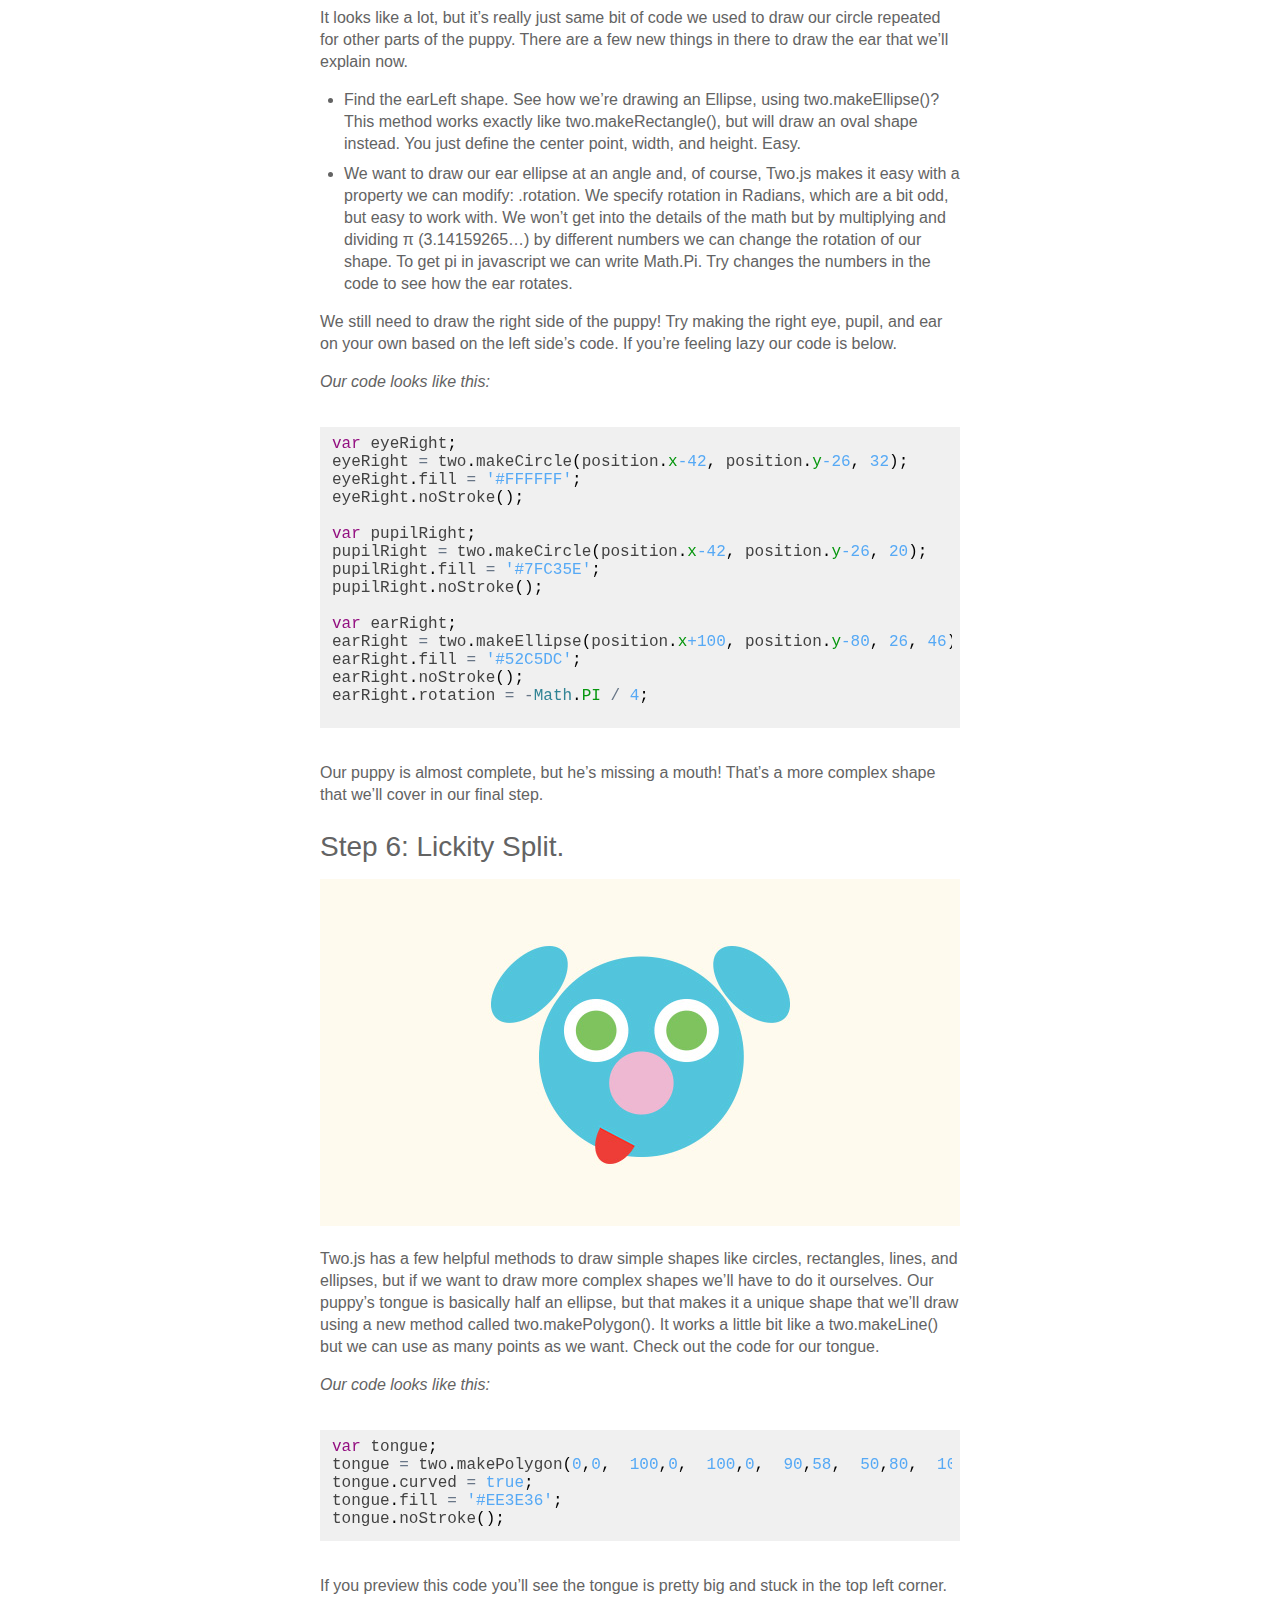
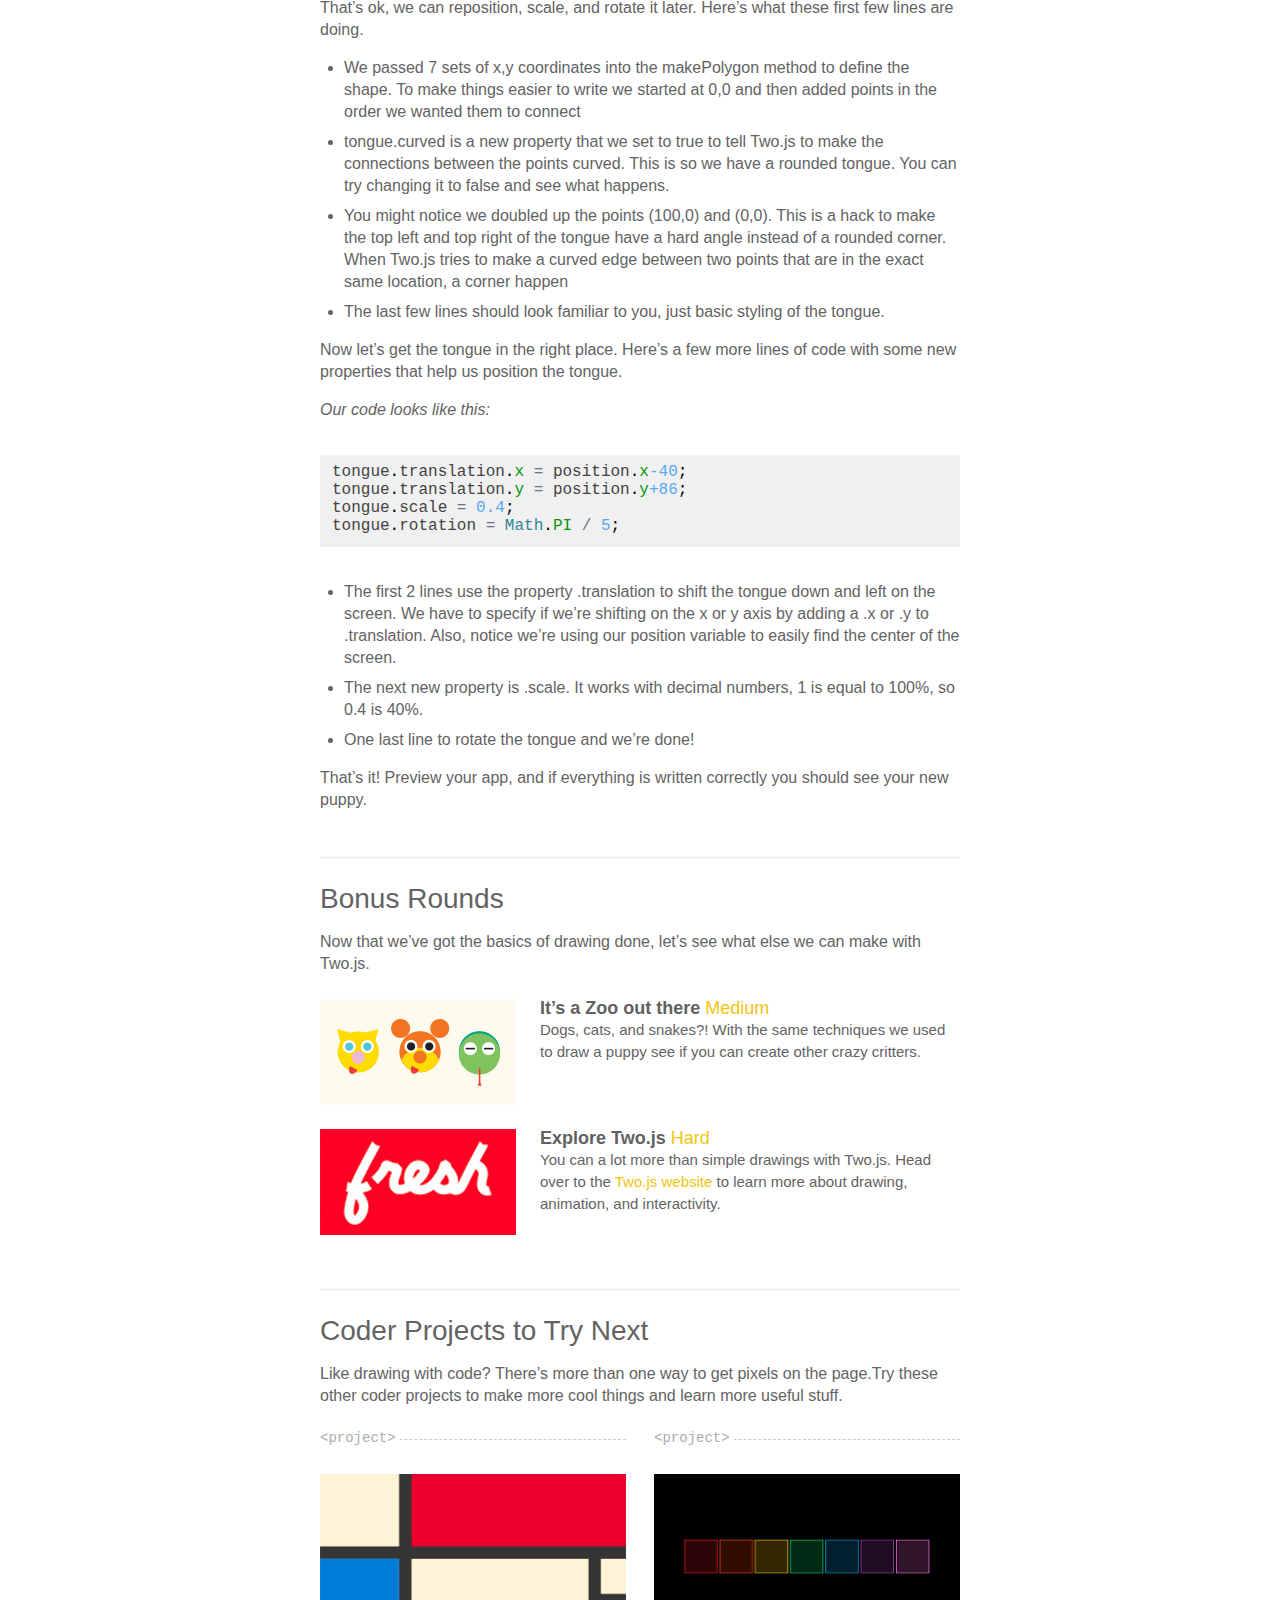
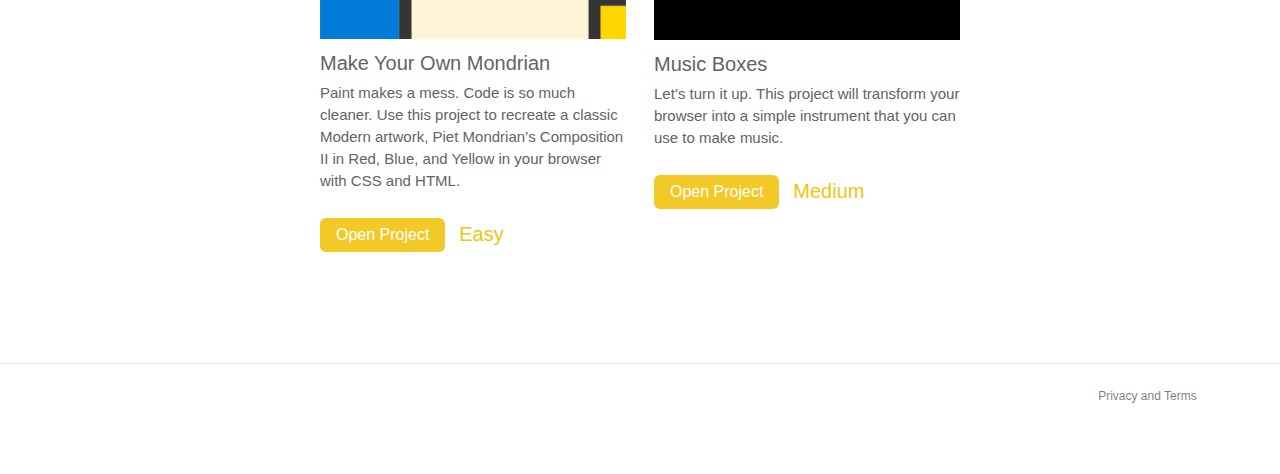
<file: projects/two_puppy/index.html>
<!DOCTYPE html>
<html itemscope itemtype="http://schema.org/Product">
<head> 
    <title>Two.js Puppy | Coder Projects</title>
    <meta charset="utf-8">
    <link rel="icon" type="image/x-icon" href="assets/images/favicon.ico" />
    <link href="../../shared_assets/css/project.css" media="all" rel="stylesheet" type="text/css"/>
    <script src="../../shared_assets/js/jquery.min.js"></script>
    <script src="../../shared_assets/js/ace-min/ace.js" type="text/javascript" charset="utf-8"></script>
    <script src="../../shared_assets/js/project.js"></script>
    <meta itemprop="name" content="Two.js Puppy | Coder Projects">
    <meta itemprop="description" content="Things to make. Stuff to learn. Make fun web stuff on Raspberry Pi.">
    <meta itemprop="image" content="http://googlecreativelab.github.io/coder-projects/projects/two_puppy/assets/images/info.jpg">
</head>
<body>
    <div id="project_nav">
        <div class="project_home"><a href="/">Coder</a></div>
        <div class="project_info">&lt;project&gt; steps(6)</div>
        <h1>Two.js Puppy</h1>
    </div>
    <div class="section intro">
        <img class="feature" src="assets/images/feature_full.jpg" />
        <a href="assets/downloads/two_puppy.zip" target="_blank" class="project_download trackdl">Download   Complete Project <span class="info">39k | .zip file</span></a>
    </div>
    <div class="section description">
        <div class="details">
            <h2>Description</h2>
            <p>Drawing with code can be a walk in the park with the help of Javascript and the handy drawing library <b>Two.js</b>. In just a few lines of code your browser becomes your sketchbook.</p>
            <p class="whofor"><strong>A great project for:</strong>
            Dog lovers, doodlers, and javascript junkies.
            </p>
        </div>
        <div class="meta">
            <div class="difficulty">Medium</div>
            <p><span class="name">Skills Needed:</span>
                Basic Javascript, Basic HTML, Basic CSS
            </p>
            <p><span class="name">Skills Learned:</span>
                 Basic Two.js, Working with Javascript Libraries
            </p>
            <p><span class="name">Submitted By:</span>
                Coder Team
            </p>
        </div>
        <div class="clear"></div>
    </div>

    <div class="section">
        <h2>Before we get started with two.js.</h2>
        <p>Drawing a puppy seems simple (and it is with Two.js!) but it requires a little experience with Javascript first. If you’ve never ventured into the JS tab on Coder you might want to start with a previous project.</p>
        <div class="projectlink">
            <img src="../night_and_day/assets/images/feature_sml.jpg" />
            <div class="details">
                <h3><a href="../night_and_day/index.html">Previous Coder Project: Night &amp; Day</a></h3>
                <p>This project will introduce you to Javascript, the JS tab and how to make your computer do some of the thinking for you.</p>
            </div>
            <div class="clear"></div>
        </div>
        <div class="projectlink">
            <img src="../digital_clock/assets/images/feature_sml.jpg" />
            <div class="details">
                <h3><a href="../digital_clock/index.html">Previous Coder Project: Clock</a></h3>
                <p>What time is it? You’ll finally be able to answer that question after you’ve built this simple clock.</p>
            </div>
            <div class="clear"></div>
        </div>
        <div class="projectlink">
            <img src="assets/images/two.jpg" />
            <div class="details">
                <h3><a href="http://jonobr1.github.io/two.js/" target="_blank" class="trackout">Download: Two.js Library</a></h3>
                <p>In this project we’ll be using a 2D drawing library for Javascript. You can download the two.js file <a href="https://raw.github.com/jonobr1/two.js/master/build/two.js" target="_blank">here</a> (right click the link and download to your desktop). There's also a ton more to learn about at the <a href="http://jonobr1.github.io/two.js/" target="_blank" class="trackout">Two.js website.</a></p>
            </div>
            <div class="clear"></div>
        </div>
    </div>
    <div class="section steps">

        <div class="step">
            <h2>Step 1: Setting up our sketchbook.</h2>
            <p><img src="assets/images/step_01.jpg" /></p>
            <p>Let’s get drawing! We’ll need to do a little bit of set up, but once we’ve got the pieces in place we’ll be able to draw with just a few lines of code. First we’ll upload the Two.js library to our project, then we’ll tell the code how to find Two.js. We’re actually already using some other helpful javascript libraries, like jQuery &amp; Ace, so adding Two.js will be a breeze. In fact you can use all sorts of helpful libraries with Coder using these same steps. </p>
            <ul>
                <li>If you haven’t already, go ahead and download <a href="http://jonobr1.github.io/two.js/" target="_blank" class="trackout">Two.js</a> it should be a file called: <b>two.js.</b></li>
                <li>Start a new Coder app and call it whatever you’d like. We’ll call ours “Two Puppy”. </li>
                <li>First thing’s first, let’s add the <b>two.js</b> file to our app. We’ll do that just like an image or audio file. Open the media tab, hit the + button, and upload the <b>two.js</b> file you downloaded earlier.</li>
                <li>Look in the &lt;head> tag of your HTML, you’ll see a few lines that point to other .js files we’re using, they look something like this: <i>&lt;script src="/static/common/js/jquery.min.js"&gt;&lt;/script&gt;</i></li>
                <li>Duplicate one of those lines and delete the src path inside the quotes. Now with your cursor still in between the quotes, open the media folder, hover over two.js, and select <b>Paste to Code.</b></li>
            </ul>
            <p><i>Our code looks like this. Note that your path might look a tiny bit different if you've named your project differently.</i></p>
            <div class="codeview">
                <div class="data" data-type="html">
&lt;script src="/static/apps/two_puppy/media/two.js">&lt;/script>                  
                </div>
            </div>
            <ul>
            <li>While we’re in the HTML, tab let’s delete everything out of the <b>&lt;body></b> and add a new <b>&lt;div></b> with id “doodle”. We’ll use this <b>&lt;div></b> a bit later.</li>
            </ul>
            <p><i>Our full &lt;body&gt; code looks like this:</i></p>
            <div class="codeview">
                <div class="data" data-type="html">
&lt;body>
    &lt;div id="doodle">
    &lt;/div>
&lt;/body>                
                </div>
            </div>
            <ul>
            <li>Last set-up step! Delete everything in the CSS tab and give your body a nicer color than white. </li>
            </ul>
             <p><i>Our full CSS code looks like this:</i></p>
            <div class="codeview">
                <div class="data" data-type="css">
body {
    background-color: #FFFAED;
}              
                </div>
            </div>
			<p>Nothing to look at quite yet. But now it’s on to the JS tab where all the magic happens.</p>
        </div>

		<div class="step">
            <h2>Step 2: A simple circle.</h2>
            <p><img src="assets/images/step_02.jpg" /></p>
            <p>With two.js and just a few lines of code we can start drawing simple shapes anywhere in the browser window. Here’s the first bit of javascript we’ll add (inside the <b>$(document).ready( function()</b> ) to our JS tab to draw a blue circle. We’ll go through it line by line below. </p>
             <p><i>Our code looks like this:</i></p>
            <div class="codeview">
                <div class="data" data-type="javascript">
$(document).ready( function() {

    var elem = document.getElementById('doodle');
    var two = new Two({fullscreen: true}).appendTo(elem);
    
    var dot = two.makeCircle(120, 120, 100);
    dot.fill = '#52C5DC';
    dot.noStroke();

    two.update();            

});
                </div>
            </div>
            <p>Not too crazy, right? Let’s go through line by line and see what each does.</p>
            <ul>
	            <li>In the first line we create a variable called <b>elem</b> and save the location of the <b>‘doodle’ &lt;div></b> we made in our HTML tab.</li>
	            <li>Line 2 is the big one, it creates a new Two.js instance and gives it the variable name <b>two</b>. You have a few options at this point, but the only thing we’re going to worry about is <b>fullscreen: true</b> this tells Two.js to make your drawing area the full size of your browser window. The <b>.appendTo(elem)</b> attaches our new Two instance to the <b>“doodle” &lt;div></b>. This is useful in case we want to have more than one Two.js instance on a page and just good practice. </li>
	            <li>Finally, we’re drawing a circle! Two.js has a bunch of helper methods to draw simple shapes like circles. <b>two.makeCircle()</b> is one of those functions. It needs three numbers to work. The first two are <b>x</b> and <b>y</b> coordinates that say where the center point of the circle should be, the third number is the circle’s <b>radius</b>. So this line of code basically says “Draw a circle named ‘dot’ with the center 120 pixels over from the left, 120 pixels down from the top, and with a radius of 100 pixels.” </li>
	            <li>The next 2 lines are just 2 of many properties of the circle we can change. <b>.fill</b> let’s us set a color for our circle using familiar HEX colors and <b>.noStroke()</b> tells Two.js that we don’t want to draw an outline around the circle. </li>
	            <li>Finally, we need to tell Two.js to draw everything! We do this by calling the <b>two.update()</b> function. For this project we just need to have that line at the end of our code, but in more advanced projects there are other ways to tell Two.js to draw.</li>
            </ul>
            <p>If you’ve got everything typed in correctly you should see a blue circle in the top left of your preview screen. Try changing some of the numbers used for the circle or swap in your favorite HEX color. </p>
        </div>

		<div class="step">
            <h2>Step 3: Just Doodling. </h2>
            <p><img src="assets/images/step_03.jpg" /></p>
            <p>Step 2 covered the basics of Two.js but before we dive into drawing our puppy let’s play with 2 more draw functions in Two.js: <b>makeLine()</b> &amp; <b>makeRectangle()</b>. They do just what you’d expect, but require slightly different code. Try adding this code before <b>two.update()</b>.</p>
             <p><i>Our code looks like this:</i></p>
            <div class="codeview">
                <div class="data" data-type="javascript">
var rect = two.makeRectangle(260,120, 210,100);
rect.fill = '#6cbf58';
rect.stroke = '#ffffff';
rect.linewidth = 5;
    
var line = two.makeLine(20,20, 210,300);
line.stroke = '#ff4c22';
line.linewidth = 8;          
                </div>
            </div>
            <p>Based on the circle, you can probably guess what’s going on here, but let’s look at a few of the details. </p>
            <ul>
            	<li><b>two.makeRectangle()</b> does exactly that, you just need to give it an <b>x</b> and <b>y</b> for the center point, a width, and a height. So this line says “Make a rectangle named ‘rect’ 260 pixels over from the left, 120 pixels down from the bottom, 210 pixels wide, and 100 pixels tall.” </li>
            	<li>Then we use some new properties of rect, <b>.stroke </b>set’s our rectangles stroke color and <b>.linewidth</b> let’s us say how many pixels thick the stroke should be. Simple. </li>
            	<li><b>two.makeLine()</b>... makes a line! We just give it 2 <b>x</b> and <b>y</b> points and it connects the dots. We can use the same <b>.stroke</b> and <b>.linewidth </b>to style it.</li>
            </ul>
            <p>You can probably imagine all sorts of cool things to draw with just these shapes. Go ahead and play around with some of the numbers or create more circles, rectangles, and lines. We’ll start fresh in step 4 to draw our puppy.</p>

        </div>

		<div class="step">
            <h2>Step 4: Puppy Positioning.</h2>
            <p><img src="assets/images/step_04.jpg" /></p>
            <p>Now that we know how to draw basic shapes we can draw almost anything. When you can draw anything, why not draw a puppy? To help us draw we’re going to use a few more tricks and variables, just to make it a little bit easier.</p>
			<p>Also, up until now we haven’t exactly explained the x and y numbers that determine position, but it’s simple. Two.js uses a basic coordinate system with 0,0 in the upper left corner of your browser, with the numbers increasing as you move down and to the right. X gets bigger to the Right, Y gets bigger toward the bottom. You’ll find that almost all graphics programming uses this same coordinate system.</p>
			<p>So with all that in mind, let’s write some code to draw a circle in the middle of our screen, no matter what size our browser is.</p>
			<ul>
				<li>Go ahead and delete all the javascript you’ve written (or even start fresh Coder app) and write this inside the <b>$(document).ready( function()</b> function. </li>
			</ul>
             <p><i>Our code looks like this:</i></p>
            <div class="codeview">
                <div class="data" data-type="javascript">
var elem = document.getElementById('doodle');
var two = new Two({fullscreen: true}).appendTo(elem);

var position = new Two.Vector(two.width/2, two.height/2);
    
var head = two.makeCircle(position.x, position.y, 100);
head.fill = '#52C5DC';
head.noStroke();

two.update();         
                </div>
            </div>
            <p>We really only needed one new line of code to center the circle in our screen. Let’s take a look. </p>
            <ul>
	            <li>Our third line of code creates a new <b>Two.js Vector</b> that we’ve named <b>position</b>. A Two.Vector is simply a variable that can hold 2 numbers instead of 1, perfect for coordinates! You can access each number by adding <b>.x</b> or <b>.y</b> to the name of your vector. </li>
	            <li>Instead of assigning static numbers the <b>position</b> vector we’re using another feature of Two.js: <b>two.width</b> and <b>two.height</b>. Since we’ve already told Two.js to be the full size of our browser these are easy ways to get the width and height of the browser window. And dividing <b>two.width</b> and <b>two.height</b> by 2 will give us the center point of the browser every time.</li>
	            <li>The last thing we need to do is use our new position vector to draw a circle. So instead of using numbers for the <b>two.makeCircle()</b> center point, we’re saying: <b>position.x</b> and <b>position.y</b>. (We can’t just say position, because the circle method expects 2 numbers separated by a comma.)</li>
            </ul>
            <p>Preview your app now and try resizing and refreshing the app. The circle won’t move when you resize the browser, just when you refresh, but it’s still a great way to position things when you’re not sure what size the browser window will be.</p>
        </div>

		<div class="step">
            <h2>Step 5: Puppy Time.</h2>
            <p><img src="assets/images/step_05.jpg" /></p>
            <p>Oddly enough, we’re almost done! Using everything we’ve learned we can draw (almost) all of the pieces of a puppy. Check out how we’re drawing the rest of the puppy in the code below. One important thing to note, you’ll need to draw your shapes in the order you want them layered. Just like real paint, the first thing you draw will be at the bottom.</p>
             <p><i>Our code after head.noStroke(); looks like this:</i></p>
            <div class="codeview">
                <div class="data" data-type="javascript">
var nose;
nose = two.makeCircle(position.x, position.y+30, 32);
nose.fill = '#EFB8D2';
nose.noStroke();

var eyeLeft;
eyeLeft = two.makeCircle(position.x+42, position.y-26, 32);
eyeLeft.fill = '#FFFFFF';
eyeLeft.noStroke();

var pupilLeft;
pupilLeft = two.makeCircle(position.x+42, position.y-26, 20);
pupilLeft.fill = '#7FC35E';
pupilLeft.noStroke();

var earLeft;
earLeft = two.makeEllipse(position.x-100, position.y-80, 26, 46);
earLeft.fill = '#52C5DC';
earLeft.noStroke();
earLeft.rotation = Math.PI / 4;        
                </div>
            </div>
            <p>It looks like a lot, but it’s really just same bit of code we used to draw our circle repeated for other parts of the puppy. There are a few new things in there to draw the ear that we’ll explain now. </p>
            <ul>
            <li>Find the <b>earLeft</b> shape. See how we’re drawing an <b>Ellipse</b>, using <b>two.makeEllipse()</b>? This method works exactly like <b>two.makeRectangle()</b>, but will draw an oval shape instead. You just define the center point, width, and height. Easy.</li>
            <li>We want to draw our ear ellipse at an angle and, of course, Two.js makes it easy with a property we can modify: <b>.rotation</b>. We specify rotation in Radians, which are a bit odd, but easy to work with. We won’t get into the details of the math but by multiplying and dividing <b>π</b> (3.14159265…) by different numbers we can change the rotation of our shape. To get pi in javascript we can write <b>Math.Pi</b>. Try changes the numbers in the code to see how the ear rotates.</li>
            </ul>
            <p>We still need to draw the right side of the puppy! Try making the right eye, pupil, and ear on your own based on the left side’s code. If you’re feeling lazy our code is below. </p>
             <p><i>Our code looks like this:</i></p>
            <div class="codeview">
                <div class="data" data-type="javascript">
var eyeRight;
eyeRight = two.makeCircle(position.x-42, position.y-26, 32);
eyeRight.fill = '#FFFFFF';
eyeRight.noStroke();

var pupilRight;
pupilRight = two.makeCircle(position.x-42, position.y-26, 20);
pupilRight.fill = '#7FC35E';
pupilRight.noStroke();

var earRight;
earRight = two.makeEllipse(position.x+100, position.y-80, 26, 46);
earRight.fill = '#52C5DC';
earRight.noStroke();
earRight.rotation = -Math.PI / 4;       
                </div>
            </div>
            <p>Our puppy is almost complete, but he’s missing a mouth! That’s a more complex shape that we’ll cover in our final step.</p>
        </div>

		<div class="step">
            <h2>Step 6: Lickity Split.</h2>
            <p><img src="assets/images/step_06.jpg" /></p>
            <p>Two.js has a few helpful methods to draw simple shapes like circles, rectangles, lines, and ellipses, but if we want to draw more complex shapes we’ll have to do it ourselves. Our puppy’s tongue is basically half an ellipse, but that makes it a unique shape that we’ll draw using a new method called two.makePolygon(). It works a little bit like a two.makeLine() but we can use as many points as we want. Check out the code for our tongue. </p>
             <p><i>Our code looks like this:</i></p>
            <div class="codeview">
                <div class="data" data-type="javascript">
var tongue;
tongue = two.makePolygon(0,0,  100,0,  100,0,  90,58,  50,80,  10,58,  0,0);
tongue.curved = true;
tongue.fill = '#EE3E36';
tongue.noStroke();      
                </div>
            </div>
            <p>If you preview this code you’ll see the tongue is pretty big and stuck in the top left corner. That’s ok, we can reposition, scale, and rotate it later. Here’s what these first few lines are doing. </p>
            <ul>
	            <li>We passed 7 sets of x,y coordinates into the <b>makePolygon</b> method to define the shape. To make things easier to write we started at 0,0 and then added points in the order we wanted them to connect</li>
	            <li><b>tongue.curved </b>is a new property that we set to true to tell Two.js to make the connections between the points curved. This is so we have a rounded tongue. You can try changing it to false and see what happens. </li>
	            <li>You might notice we doubled up the points <b>(100,0)</b> and <b>(0,0)</b>. This is a hack to make the top left and top right of the tongue have a hard angle instead of a rounded corner. When Two.js tries to make a curved edge between two points that are in the exact same location, a corner happen</li>
	            <li>The last few lines should look familiar to you, just basic styling of the tongue. </li>
            </ul>
            <p>Now let’s get the tongue in the right place. Here’s a few more lines of code with some new properties that help us position the tongue. </p>
            <p><i>Our code looks like this:</i></p>
            <div class="codeview">
                <div class="data" data-type="javascript">
tongue.translation.x = position.x-40;
tongue.translation.y = position.y+86;
tongue.scale = 0.4;
tongue.rotation = Math.PI / 5;    
                </div>
            </div>
            <ul>
           		<li>The first 2 lines use the property <b>.translation</b> to shift the tongue down and left on the screen. We have to specify if we’re shifting on the x or y axis by adding a <b>.x</b> or <b>.y</b> to .<b>translation</b>. Also, notice we’re using our position variable to easily find the center of the screen. </li>
           		<li>The next new property is <b>.scale</b>. It works with decimal numbers, 1 is equal to 100%, so 0.4 is 40%. </li>
           		<li>One last line to rotate the tongue and we’re done!</li>
            </ul>
            <p>That’s it! Preview your app, and if everything is written correctly you should see your new puppy.</p>
        </div>

    </div>

    <div class="section">
        <h2>Bonus Rounds</h2>
        <p>Now that we’ve got the basics of drawing done, let’s see what else we can make with Two.js.
</p>
        <div class="projectlink">
            <img src="assets/images/extra_challenge_zoo.jpg" />
            <div class="details">
                <h3>It’s a Zoo out there <span class="difficulty">Medium</span></h3>
                <p>Dogs, cats, and snakes?! With the same techniques we used to draw a puppy see if you can create other crazy critters. </p>
            </div>
            <div class="clear"></div>
        </div>
        <div class="projectlink">
            <img src="assets/images/extra_challenge_two.jpg" />
            <div class="details">
                <h3>Explore Two.js <span class="difficulty">Hard</span></h3>
                <p>You can a lot more than simple drawings with Two.js. Head over to the <a href="http://jonobr1.github.io/two.js/" class="trackout" target="_blank">Two.js website</a> to learn more about drawing, animation, and interactivity. </p>
            </div>
            <div class="clear"></div>
        </div>
    </div>

    <div class="section projects last">
        <h2>Coder Projects to Try Next</h2>
        <p>Like drawing with code? There’s more than one way to get pixels on the page.Try these other coder projects to make more cool things and learn more useful stuff.</p>

        <!-- Mondrian -->
        <div class="project left">
            <span class="projectid">&lt;project&gt;</span>
            <img class="feature" src="../mondrian/assets/images/feature_full.jpg" />
            <div class="details">
                <h3>Make Your Own Mondrian</h3>
                <p>Paint makes a mess. Code is so much cleaner. Use this project to recreate a classic Modern artwork, Piet Mondrian’s Composition II in Red, Blue, and Yellow in your browser with CSS and HTML.</p>
                <a href="../mondrian/" class="button inline">Open Project</a>
                <div class="difficulty">Easy</div>
            </div>
        </div>
        <!-- end project -->

        <!-- Music Boxes -->
        <div class="project right">
            <span class="projectid">&lt;project&gt;</span>
            <img class="feature" src="../music_boxes/assets/images/feature_full.jpg" />
            <div class="details">
                <h3>Music Boxes</h3>
                <p>Let’s turn it up. This project will transform your browser into a simple instrument that you can use to make music.</p>
                <a href="../music_boxes/" class="button inline">Open Project</a>
                <div class="difficulty">Medium</div>
            </div>
        </div>
        <!-- end project -->


        <div class="clear"></div>
    </div> <!-- end next projects -->
    <div class="footer">
        <div class="madewith bottom"></div>
        <div class="links">
            <a href="http://www.google.com/intl/en/policies/" class="trackout">Privacy and Terms</a>
            <div class="plusholder">
                <div class="g-plusone"></div>
            </div>
            
            <script type="text/javascript">
              (function() {
                var po = document.createElement('script'); po.type = 'text/javascript'; po.async = true;
                po.src = 'https://apis.google.com/js/plusone.js';
                var s = document.getElementsByTagName('script')[0]; s.parentNode.insertBefore(po, s);
              })();
            </script>
        </div>
    </div>

<script>
  (function(i,s,o,g,r,a,m){i['GoogleAnalyticsObject']=r;i[r]=i[r]||function(){
  (i[r].q=i[r].q||[]).push(arguments)},i[r].l=1*new Date();a=s.createElement(o),
  m=s.getElementsByTagName(o)[0];a.async=1;a.src=g;m.parentNode.insertBefore(a,m)
  })(window,document,'script','//www.google-analytics.com/analytics.js','ga');

  ga('create', 'UA-41998892-3', 'googlecreativelab.github.io');
  ga('send', 'pageview');
  
</script>
</body>
</html>
</file>
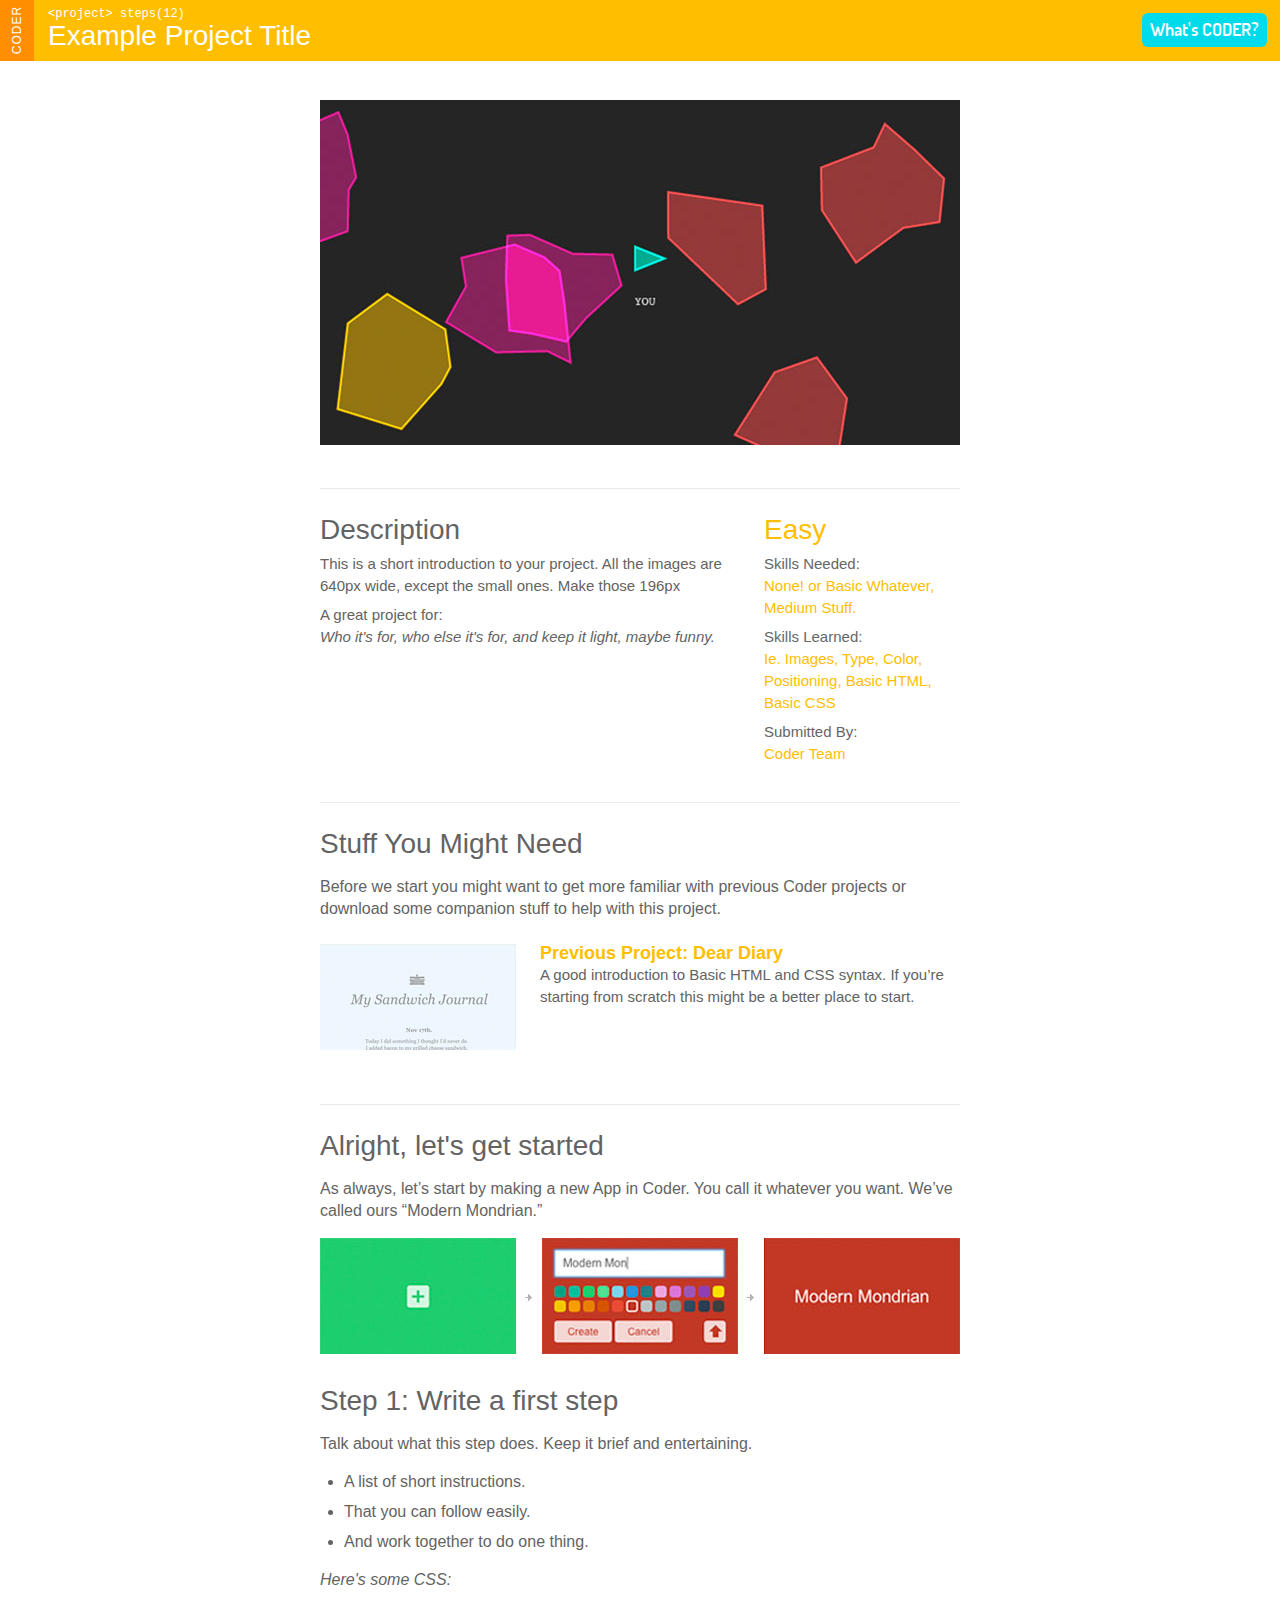
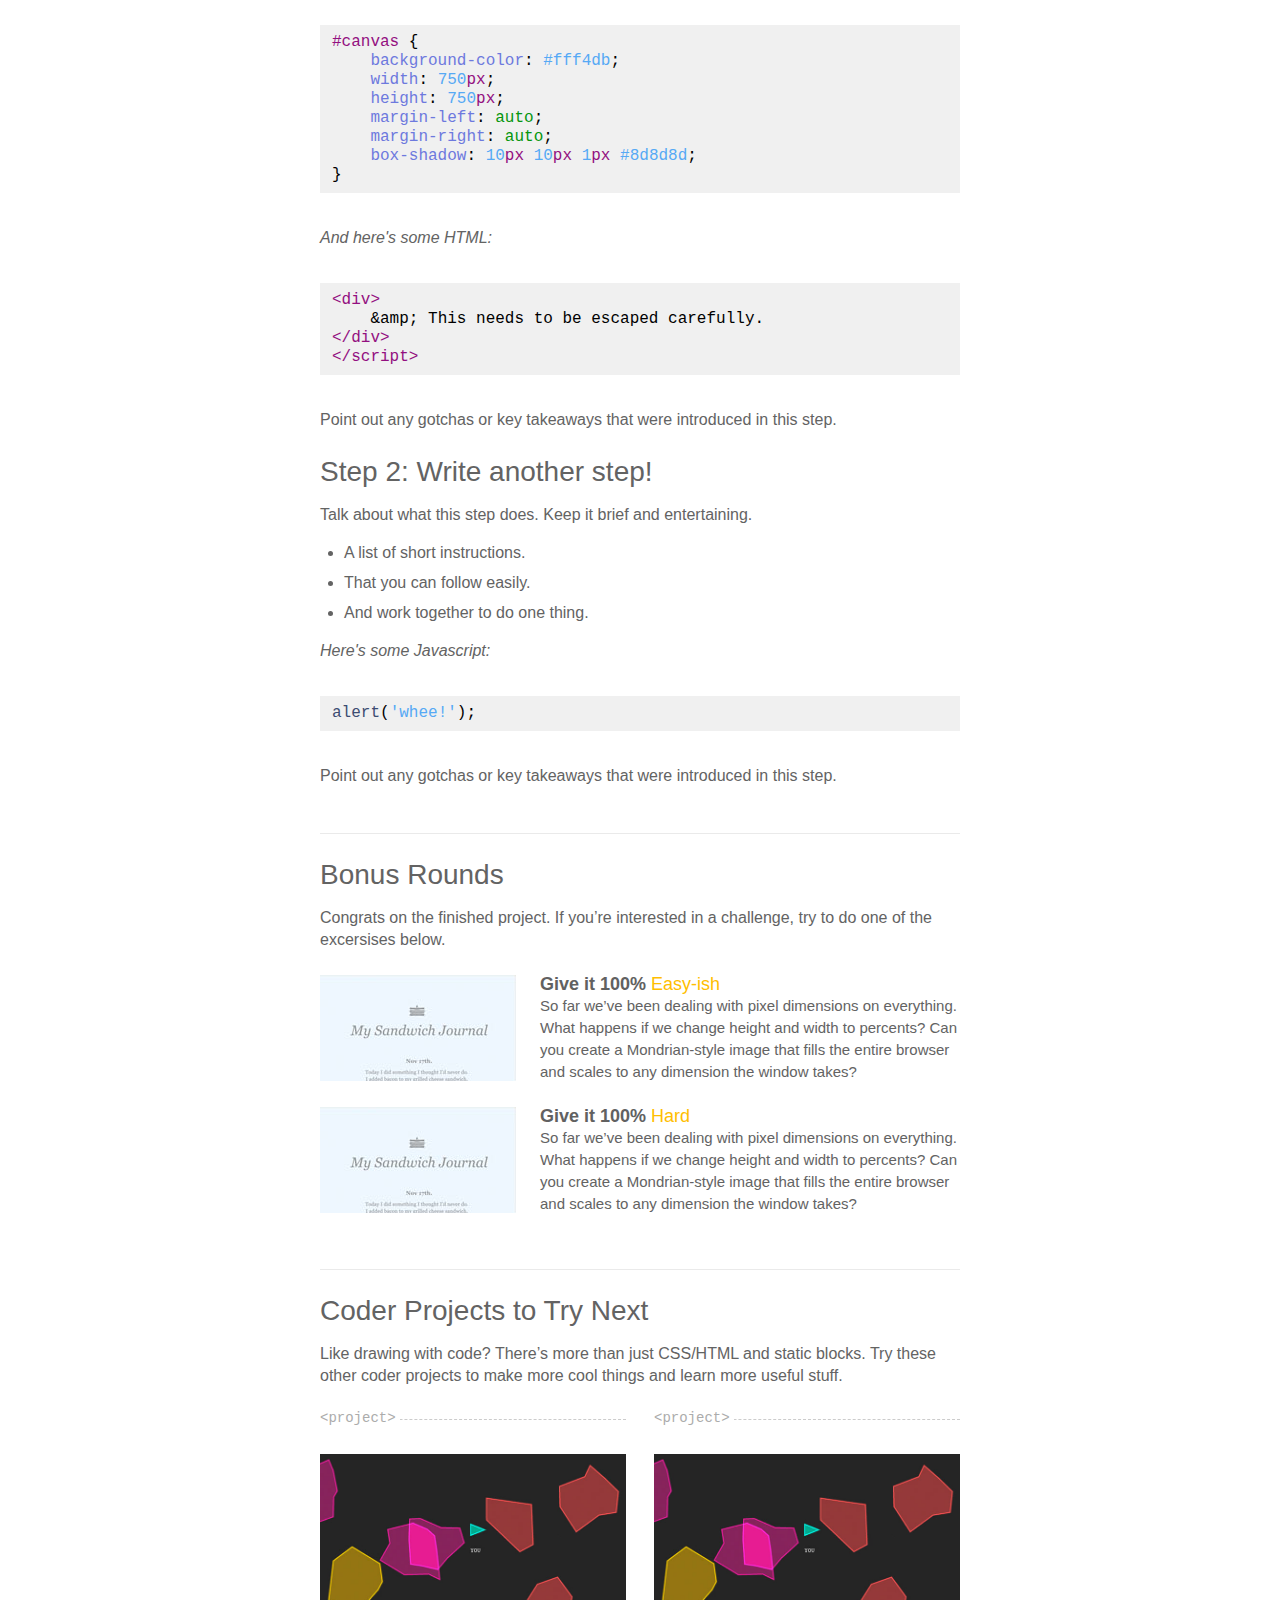
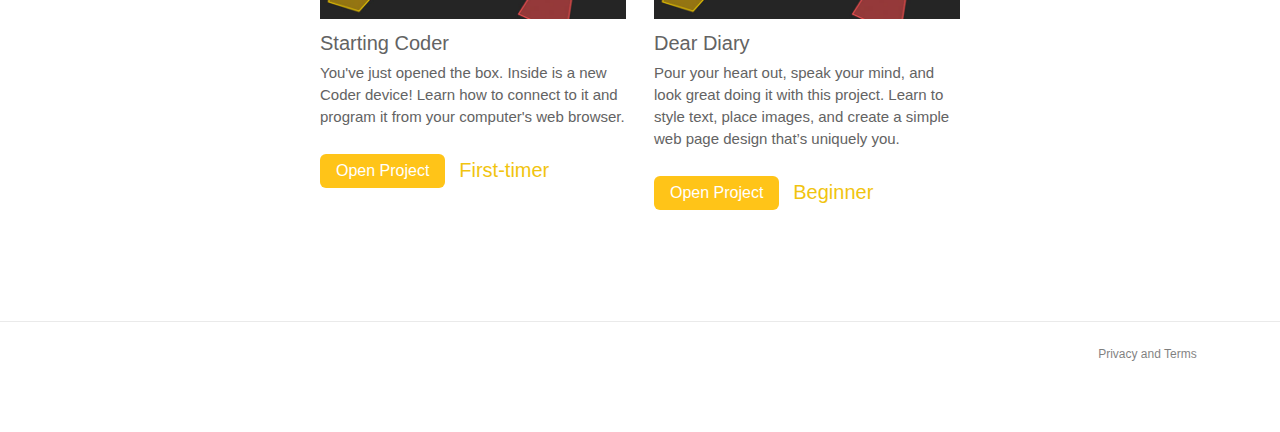
<file: template/projects/example_project/index.html>
<!DOCTYPE html>
<html itemscope itemtype="http://schema.org/Product">
<head> 
    <title>Project Title | Coder Projects</title>
    <meta charset="utf-8">
    <link rel="icon" type="image/x-icon" href="../../assets/images/favicon.ico" />
    <link href="../../shared_assets/css/project.css" media="all" rel="stylesheet" type="text/css"/>
    <script src="../../shared_assets/js/jquery.min.js"></script>
    <script src="../../shared_assets/js/ace-min/ace.js" type="text/javascript" charset="utf-8"></script>
    <script src="../../shared_assets/js/project.js"></script>
    <meta itemprop="name" content="Project Title | Coder Projects">
    <meta itemprop="description" content="Things to make. Stuff to learn. Make fun web stuff on Raspberry Pi.">
    <meta itemprop="image" content="http://googlecreativelab.github.io/coder-projects/assets/images/coder_projects_640.jpg">
</head>
<body>
    <div id="project_nav">
        <div class="project_home"><a href="../../">Coder</a></div>
        <div class="project_info">&lt;project&gt; steps(12)</div>
        <h1>Example Project Title</h1>
        <a href="http://goo.gl/coder" class="what_is_coder">What's CODER?</a>
    </div>
    <div class="section intro">
        <img class="feature" src="assets/images/feature_full.jpg" />
    </div>
    <div class="section description">
        <div class="details">
            <h2>Description</h2>
            <p>This is a short introduction to your project. All the images are 640px wide, except the small ones. Make those 196px</p>
            <p class="whofor"><strong>A great project for:</strong>
            Who it's for, who else it's for, and keep it light, maybe funny.
            </p>
        </div>
        <div class="meta">
            <div class="difficulty">Easy</div>
            <p><span class="name">Skills Needed:</span>
                None! or Basic Whatever, Medium Stuff.
            </p>
            <p><span class="name">Skills Learned:</span>
                Ie. Images, Type, Color, Positioning, Basic HTML, Basic CSS 
            </p>
            <p><span class="name">Submitted By:</span>
                Coder Team
            </p>
        </div>
        <div class="clear"></div>
    </div>
    <div class="section">
        <h2>Stuff You Might Need</h2>
        <p>Before we start you might want to get more familiar with previous Coder projects or download some companion stuff to help with this project.</p>
        <div class="projectlink">
            <img src="../example_project/assets/images/feature_sml.jpg" />
            <div class="details">
                <h3><a href="">Previous Project: Dear Diary</a></h3>
                <p>A good introduction to Basic HTML and CSS syntax. If you’re starting from scratch this might be a better place to start.</p>
            </div>
            <div class="clear"></div>
        </div>
    </div>
    <div class="section steps">
        <div class="step">
            <h2>Alright, let's get started</h2>
            <p>As always, let’s start by making a new App in Coder. You call it whatever you want. We’ve called ours “Modern Mondrian.”</p>
            <p><img src="assets/images/createproject.jpg" /></p>
        </div>
        <div class="step">
            <h2>Step 1: Write a first step</h2>
            <p>Talk about what this step does. Keep it brief and entertaining.</p>
            <ul>
                <li>A list of short instructions.</li>
                <li>That you can follow easily.</li>
                <li>And work together to do one thing.</li>
            </ul>
            <p><i>Here's some CSS:</i></p>
            <div class="codeview">
                <div class="data" data-type="css">
#canvas {
    background-color: #fff4db;
    width: 750px;
    height: 750px;
    margin-left: auto;
    margin-right: auto;
    box-shadow: 10px 10px 1px #8d8d8d;
}                    
                </div>
            </div>
            <p><i>And here's some HTML:</i></p>
            <div class="codeview">
                <div class="data" data-type="html">
&lt;div>
    &amp;amp; This needs to be escaped carefully.
&lt;/div>
&lt;/script>
                </div>
            </div>
            
            <p>Point out any gotchas or key takeaways that were introduced in this step.</p>
        </div>
        <div class="step">
            <h2>Step 2: Write another step!</h2>
            <p>Talk about what this step does. Keep it brief and entertaining.</p>
            <ul>
                <li>A list of short instructions.</li>
                <li>That you can follow easily.</li>
                <li>And work together to do one thing.</li>
            </ul>
            <p><i>Here's some Javascript:</i></p>
            <div class="codeview">
                <div class="data" data-type="javascript">
alert('whee!');
                </div>
            </div>
            
            <p>Point out any gotchas or key takeaways that were introduced in this step.</p>
        </div>
    
    
    
    
    </div> <!-- end all steps section -->



    <div class="section">
        <h2>Bonus Rounds</h2>
        <p>Congrats on the finished project. If you’re interested in a challenge, try to do one of the excersises below.</p>
        <div class="projectlink">
            <img src="../example_project/assets/images/feature_sml.jpg" />
            <div class="details">
                <h3>Give it 100% <span class="difficulty">Easy-ish</span></h3>
                <p>So far we’ve been dealing with pixel dimensions on everything. What happens if we change <b>height</b> and <b>width</b> to percents? Can you create a Mondrian-style image that fills the entire browser and scales to any dimension the window takes?</p>
            </div>
            <div class="clear"></div>
        </div>
        <div class="projectlink">
            <img src="../example_project/assets/images/feature_sml.jpg" />
            <div class="details">
                <h3>Give it 100% <span class="difficulty">Hard</span></h3>
                <p>So far we’ve been dealing with pixel dimensions on everything. What happens if we change <b>height</b> and <b>width</b> to percents? Can you create a Mondrian-style image that fills the entire browser and scales to any dimension the window takes?</p>
            </div>
            <div class="clear"></div>
        </div>
    </div>

    <div class="section projects last">
        <h2>Coder Projects to Try Next</h2>
        <p>Like drawing with code? There’s more than just CSS/HTML and static blocks. Try these other coder projects to make more cool things and learn more useful stuff.</p>

        <!-- Starting Coder -->
        <div class="project left">
            <span class="projectid">&lt;project&gt;</span>
            <img class="feature" src="../example_project/assets/images/feature_full.jpg" />
            <div class="details">
                <h3>Starting Coder</h3>
                <p>You've just opened the box. Inside is a new Coder device! Learn how to connect to it and program it from your computer's web browser.</p>
                <a href="../example_project/" target="_blank" class="button inline">Open Project</a>
                <div class="difficulty">First-timer</div>
            </div>
        </div>
        <!-- end project -->

        <!-- Dear Diary -->
        <div class="project right">
            <span class="projectid">&lt;project&gt;</span>
            <img class="feature" src="../example_project/assets/images/feature_full.jpg" />
            <div class="details">
                <h3>Dear Diary</h3>
                <p>Pour your heart out, speak your mind, and look great doing it with this project. Learn to style text, place images, and create a simple web page design that’s uniquely you.</p>
                <a href="../example_project/" target="_blank" class="button inline">Open Project</a>
                <div class="difficulty">Beginner</div>
            </div>
        </div>
        <!-- end project -->


        <div class="clear"></div>
    </div> <!-- end next projects -->
    <div class="footer">
        <div class="madewith bottom"></div>
        <div class="links">
            <a href="http://www.google.com/intl/en/policies/" class="trackout">Privacy and Terms</a>
            <div class="plusholder">
                <div class="g-plusone"></div>
            </div>
            <script type="text/javascript">
              (function() {
                var po = document.createElement('script'); po.type = 'text/javascript'; po.async = true;
                po.src = 'https://apis.google.com/js/plusone.js';
                var s = document.getElementsByTagName('script')[0]; s.parentNode.insertBefore(po, s);
              })();
            </script>
        </div>
    </div>
<script>
  (function(i,s,o,g,r,a,m){i['GoogleAnalyticsObject']=r;i[r]=i[r]||function(){
  (i[r].q=i[r].q||[]).push(arguments)},i[r].l=1*new Date();a=s.createElement(o),
  m=s.getElementsByTagName(o)[0];a.async=1;a.src=g;m.parentNode.insertBefore(a,m)
  })(window,document,'script','//www.google-analytics.com/analytics.js','ga');

  ga('create', 'UA-41998892-3', 'googlecreativelab.github.io');
  ga('send', 'pageview');
  
  $(document).ready( function() {
    $('a.trackout').click(function() {
      var destination = $(this).attr('href');      
      ga('send', 'event', 'outbound', 'click', destination ); 
    });
  });
</script>
</body>
</html>
</file>
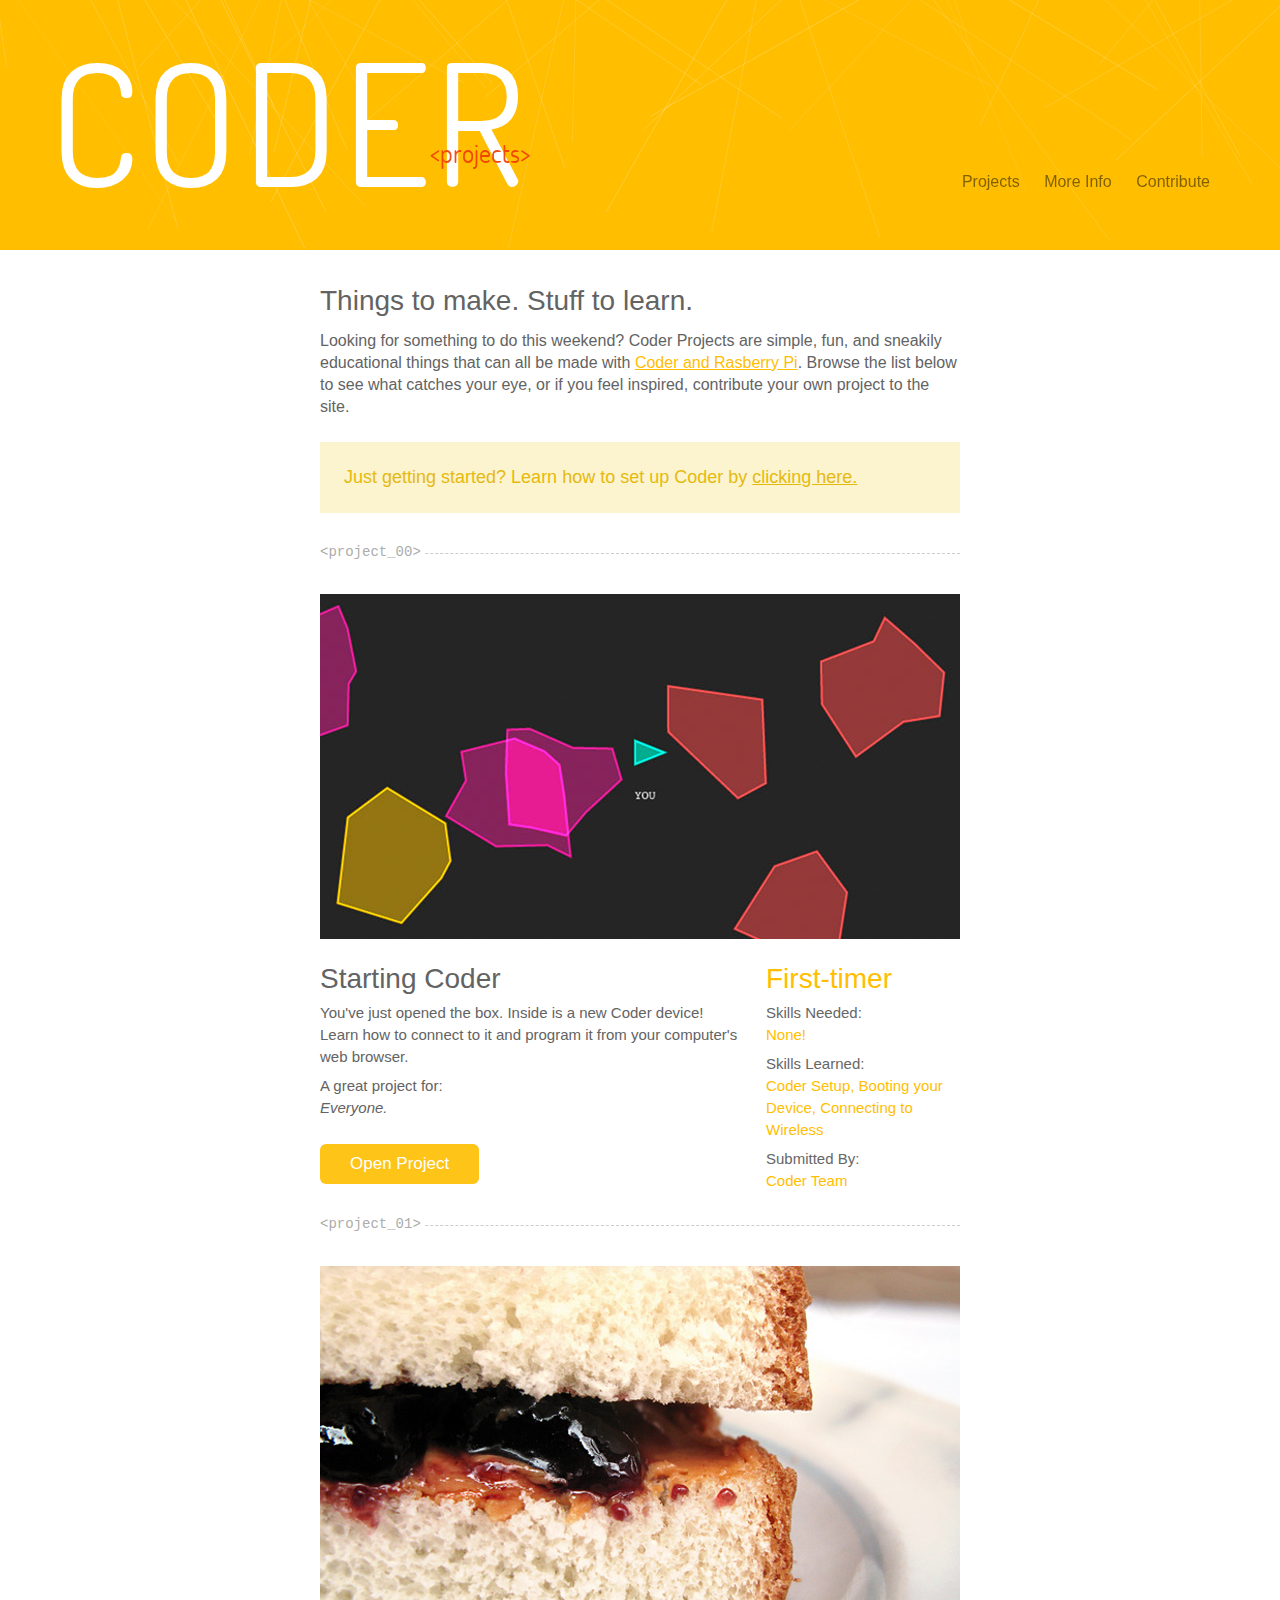
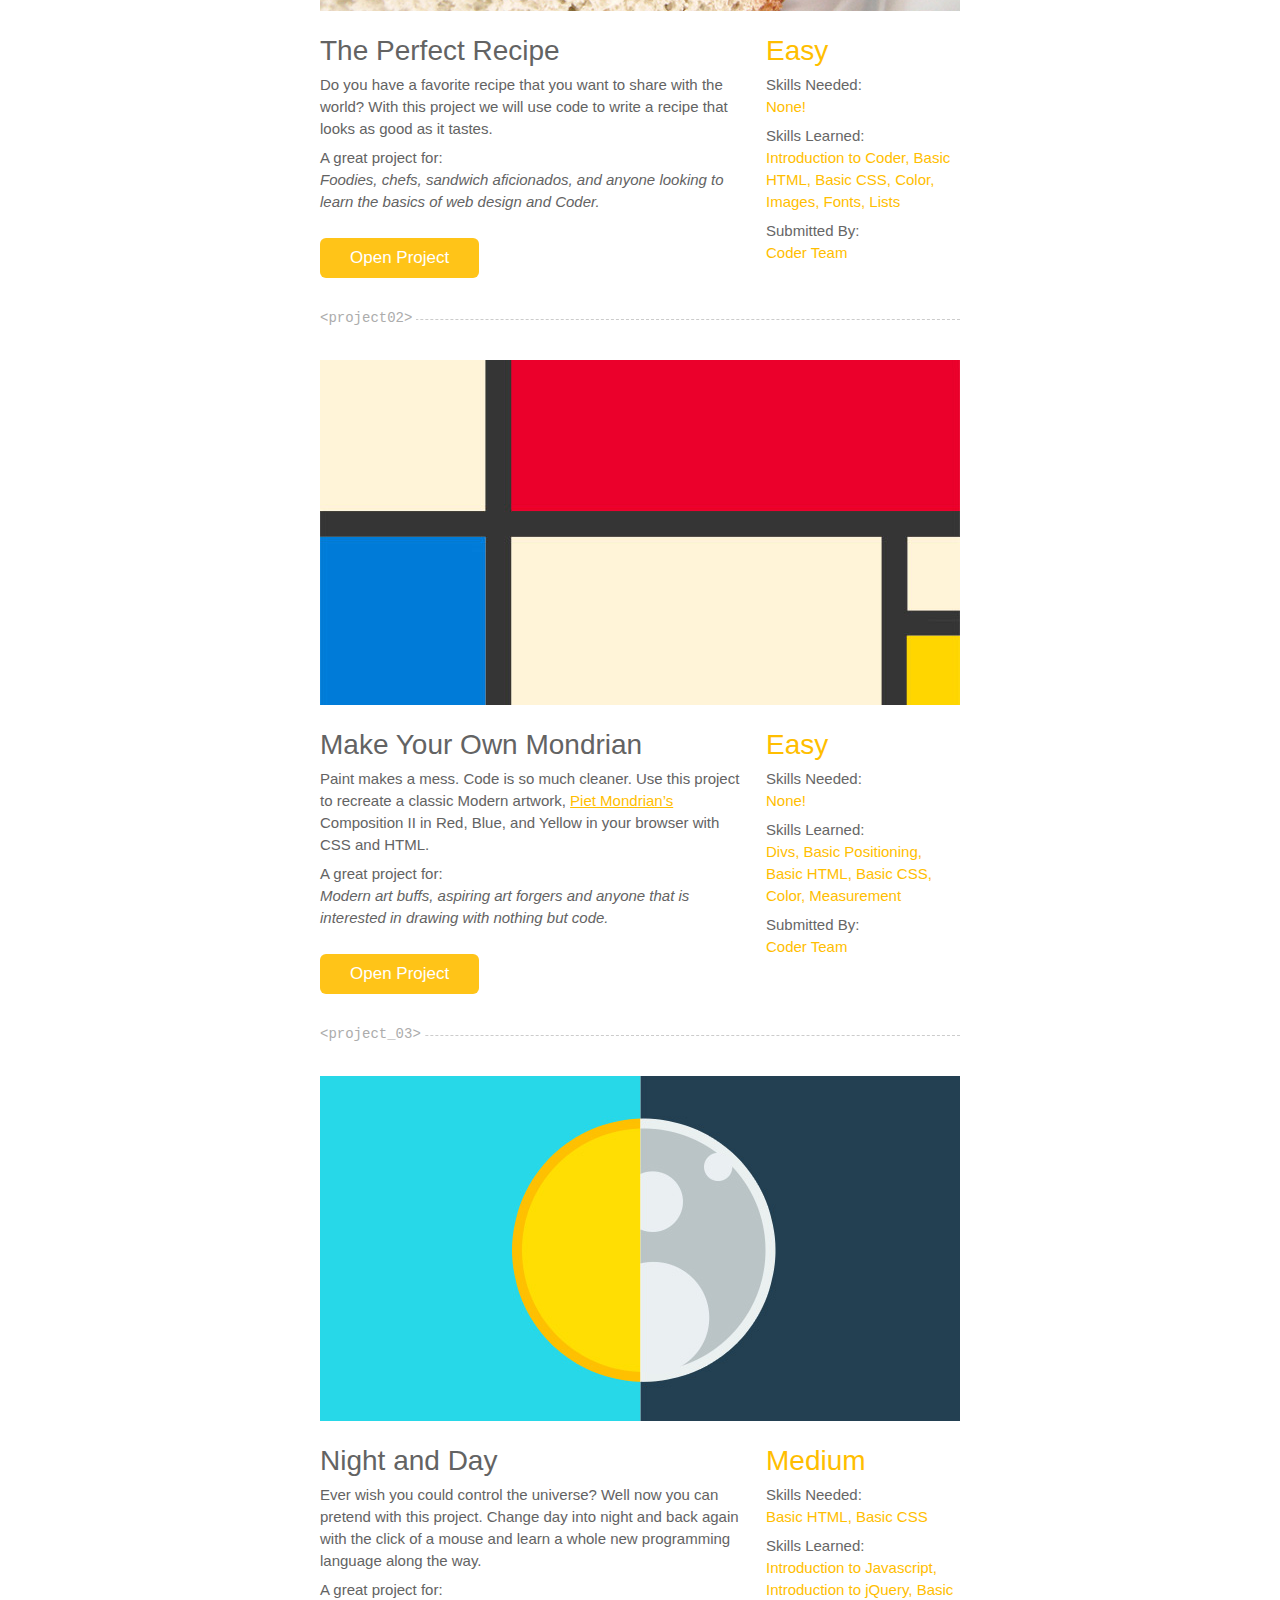
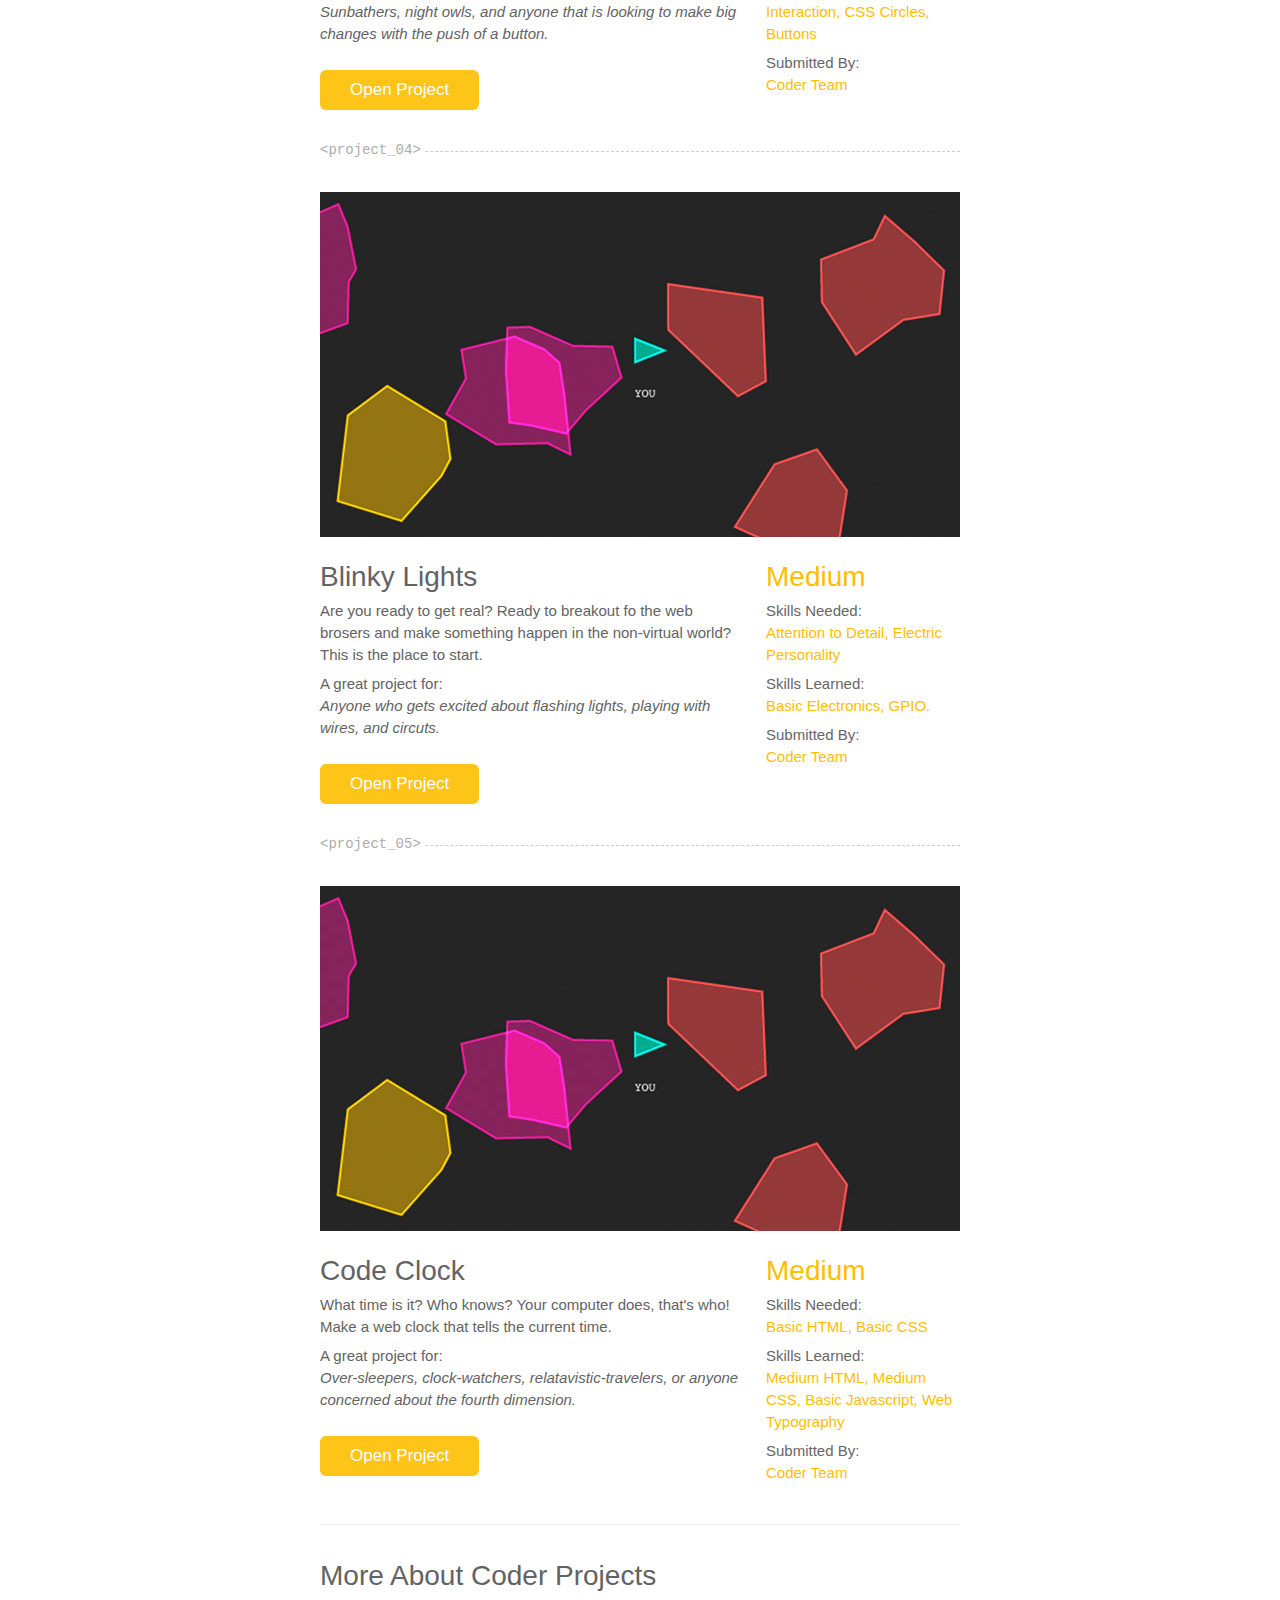
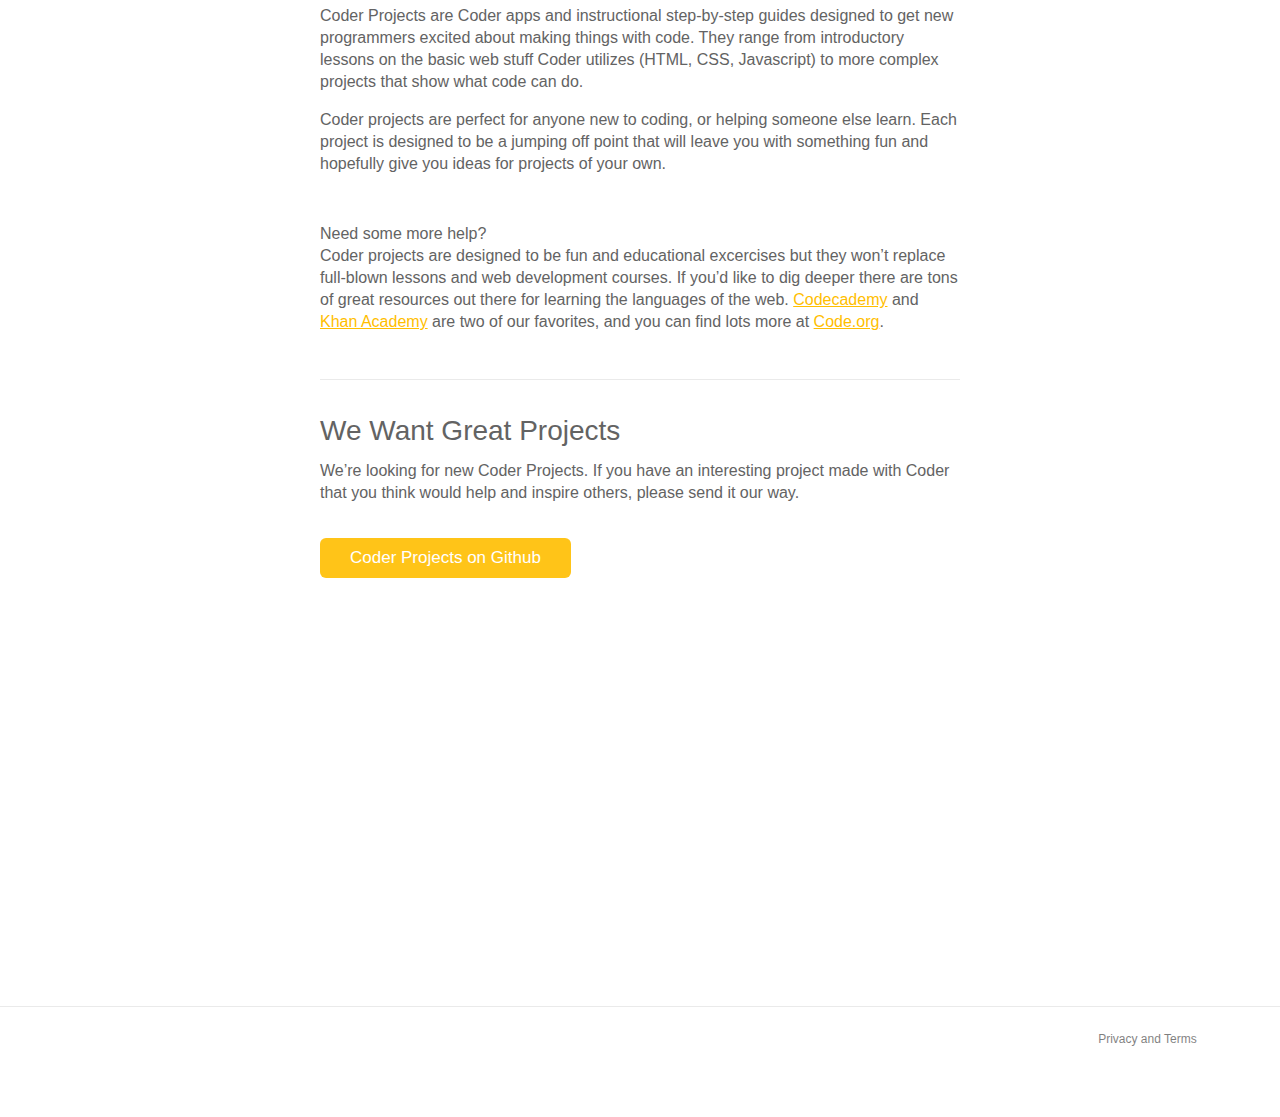
<file: hidden_4391.html>
<!DOCTYPE html>
<html itemscope itemtype="http://schema.org/Product">
<head> 
    <title>Coder Projects</title>
    <meta charset="utf-8">
    <link rel="icon" type="image/x-icon" href="assets/images/favicon.ico" />
    <link href="assets/css/index.css" media="screen" rel="stylesheet" type="text/css"/>
    <script src="shared_assets/js/jquery.min.js"></script>
    <script src="assets/js/index.js?v=2"></script>
    <meta itemprop="name" content="Coder Projects">
    <meta itemprop="description" content="Things to make. Stuff to learn. Make fun web stuff on Raspberry Pi.">
    <meta itemprop="image" content="http://googlecreativelab.github.io/coder/assets/images/introvideo_cropped_640.jpg">
</head>
<body>
    <div class="fixedbg">
    </div>
    <div class="fixedbar">
        <div id="slideup">
            <a href="#top" class="logo animate"><h1>Coder <span class="subhead">&lt;projects&gt;</span></h1></a>
            <div class="links">
                <a id="nav_projects" href="#projects" class="animate">Projects</a>
                <a id="nav_moreinfo" href="#moreinfo" class="animate">More Info</a>
                <a id="nav_contribute" href="#contribute" class="animate">Contribute</a>
            </div>
        </div>
    </div>
    <div class="masthead">
        <a name="top" class="anchor"></a>
        <canvas id="animation"></canvas>
        <h1>Coder <span class="subhead">&lt;projects&gt;</span></h1>
    </div>
    <div class="section projects">
        <a name="projects" class="anchor"></a>
        <h2>Things to make. Stuff to learn.</h2>
        <p>Looking for something to do this weekend? Coder Projects are simple, fun, and sneakily educational things that can all be made with <a href="http://goo.gl/coder" target="_blank">Coder and Rasberry Pi</a>. Browse the list below to see what catches your eye, or if you feel inspired, contribute your own project to the site.</p>
        <div class="clear"></div>
        <div class="callout">Just getting started? Learn how to set up Coder by <a href="http://goo.gl/coder" target="_blank">clicking here.</a></div>

        <!-- Starting Coder -->
        <div class="project">
            <span class="projectid">&lt;project_00&gt;</span>
            <img class="feature" src="projects/example_project/assets/images/feature_full.jpg" />
            <div class="details">
                <h3>Starting Coder</h3>
                <p>You've just opened the box. Inside is a new Coder device! Learn how to connect to it and program it from your computer's web browser.</p>
                <p class="whofor"><strong>A great project for:</strong>
                    Everyone.
                </p>
                <a href="projects/example_project/" target="_blank" class="button inline">Open Project</a>
            </div>
            <div class="meta">
                <div class="difficulty">First-timer</div>
                <p><span class="name">Skills Needed:</span>
                    None!
                </p>
                <p><span class="name">Skills Learned:</span>
                    Coder Setup, Booting your Device, Connecting to Wireless
                </p>
                <p><span class="name">Submitted By:</span>
                    Coder Team
                </p>
            </div>
            <div class="clear"></div>
        </div>
        <!-- end project -->

        <!-- Perfect Recipe -->
        <div class="project">
            <span class="projectid">&lt;project_01&gt;</span>
            <img class="feature" src="projects/perfect_recipe/assets/images/feature_full.jpg" />
            <div class="details">
                <h3>The Perfect Recipe</h3>
                <p>Do you have a favorite recipe that you want to share with the world? With this project we will use code to write a recipe that looks as good as it tastes.</p>
                <p class="whofor"><strong>A great project for:</strong>
                Foodies, chefs, sandwich aficionados, and anyone looking to learn the basics of web design and Coder.
                </p>
                <a href="projects/perfect_recipe/" target="_blank" class="button inline">Open Project</a>
            </div>
            <div class="meta">
                <div class="difficulty">Easy</div>
                <p><span class="name">Skills Needed:</span>
                    None!
                </p>
                <p><span class="name">Skills Learned:</span>
                    Introduction to Coder, Basic HTML, Basic CSS, Color, Images, Fonts, Lists
                </p>
                <p><span class="name">Submitted By:</span>
                    Coder Team
                </p>
            </div>
            <div class="clear"></div>
        </div>
        <!-- end project -->

        <!-- Make Your Own Mondrian -->
        <div class="project">
            <span class="projectid">&lt;project02&gt;</span>
            <img class="feature" src="projects/mondrian/assets/images/feature_full.jpg" />
            <div class="details">
                <h3>Make Your Own Mondrian</h3>
                <p>Paint makes a mess. Code is so much cleaner. Use this project to recreate a classic Modern artwork,  <a href="http://en.wikipedia.org/wiki/Piet_Mondrian" target="_blank">Piet Mondrian’s</a> Composition II in Red, Blue, and Yellow in your browser with CSS and HTML.</p>
                <p class="whofor"><strong>A great project for:</strong>
                Modern art buffs, aspiring art forgers and anyone that is interested in drawing with nothing but code.
                </p>
                <a href="projects/mondrian/" target="_blank" class="button inline">Open Project</a>
            </div>
            <div class="meta">
                <div class="difficulty">Easy</div>
                <p><span class="name">Skills Needed:</span>
                    None!
                </p>
                <p><span class="name">Skills Learned:</span>
                    Divs, Basic Positioning, Basic HTML, Basic CSS, Color, Measurement
                </p>
                <p><span class="name">Submitted By:</span>
                    Coder Team
                </p>
            </div>
            <div class="clear"></div>
        </div>
        <!-- end project -->


        <!-- Night and Day -->
        <div class="project">
            <span class="projectid">&lt;project_03&gt;</span>
            <img class="feature" src="projects/night_and_day/assets/images/feature_full.jpg" />
            <div class="details">
                <h3>Night and Day</h3>
                <p>Ever wish you could control the universe? Well now you can pretend with this project. Change day into night and back again with the click of a mouse and learn a whole new programming language along the way.</p>
                <p class="whofor"><strong>A great project for:</strong>
                    Sunbathers, night owls, and anyone that is looking to make big changes with the push of a button.
                </p>
                <a href="projects/night_and_day/" target="_blank" class="button inline">Open Project</a>
            </div>
            <div class="meta">
                <div class="difficulty">Medium</div>
                <p><span class="name">Skills Needed:</span>
                    Basic HTML, Basic CSS
                </p>
                <p><span class="name">Skills Learned:</span>
                    Introduction to Javascript, Introduction to jQuery, Basic Interaction, CSS Circles, Buttons
                </p>
                <p><span class="name">Submitted By:</span>
                    Coder Team
                </p>
            </div>
            <div class="clear"></div>
        </div>
        <!-- end project -->


        <!-- Blinky Lights -->
        <div class="project">
            <span class="projectid">&lt;project_04&gt;</span>
            <img class="feature" src="projects/example_project/assets/images/feature_full.jpg" />
            <div class="details">
                <h3>Blinky Lights</h3>
                <p>Are you ready to get real? Ready to breakout fo the web brosers and make something happen in the non-virtual world? This is the place to start.</p>
                <p class="whofor"><strong>A great project for:</strong>
                Anyone who gets excited about flashing lights, playing with wires, and circuts.
                </p>
                <a href="projects/example_project/" target="_blank" class="button inline">Open Project</a>
            </div>
            <div class="meta">
                <div class="difficulty">Medium</div>
                <p><span class="name">Skills Needed:</span>
                    Attention to Detail, Electric Personality
                </p>
                <p><span class="name">Skills Learned:</span>
                    Basic Electronics, GPIO.
                </p>
                <p><span class="name">Submitted By:</span>
                    Coder Team
                </p>
            </div>
            <div class="clear"></div>
        </div>
        <!-- end project -->

        <!-- Code Clock -->
        <div class="project">
            <span class="projectid">&lt;project_05&gt;</span>
            <img class="feature" src="projects/example_project/assets/images/feature_full.jpg" />
            <div class="details">
                <h3>Code Clock</h3>
                <p>What time is it? Who knows? Your computer does, that's who! Make a web clock that tells the current time.</p>
                <p class="whofor"><strong>A great project for:</strong>
                Over-sleepers, clock-watchers, relatavistic-travelers, or anyone concerned about the fourth dimension.
                </p>
                <a href="projects/example_project/" target="_blank" class="button inline">Open Project</a>
            </div>
            <div class="meta">
                <div class="difficulty">Medium</div>
                <p><span class="name">Skills Needed:</span>
                Basic HTML, Basic CSS
                </p>
                <p><span class="name">Skills Learned:</span>
                    Medium HTML, Medium CSS, Basic Javascript, Web Typography
                </p>
                <p><span class="name">Submitted By:</span>
                    Coder Team
                </p>
            </div>
            <div class="clear"></div>
        </div>
        <!-- end project -->


    </div> <!-- end all projects -->
    <div class="section">
        <a name="moreinfo" class="anchor"></a>
        <h2>More About Coder Projects</h2>
        <p>Coder Projects are Coder apps and instructional step-by-step guides designed to get new programmers excited about making things with code. They range from introductory lessons on the basic web stuff Coder utilizes (HTML, CSS, Javascript) to more complex projects that show what code can do.</p>
        <p>Coder projects are perfect for anyone new to coding, or helping someone else learn. Each project is designed to be a jumping off point that will leave you with something fun and hopefully give you ideas for projects of your own.</p>
        <br />
        <p><strong>Need some more help?</strong><br/>Coder projects are designed to be fun and educational excercises but they won’t replace full-blown lessons and web development courses. If you’d like to dig deeper there are tons of great resources out there for learning the languages of the web. <a href="http://www.codecademy.com">Codecademy</a> and <a href="https://www.khanacademy.org/">Khan Academy</a> are two of our favorites, and you can find lots more at <a
            href="http://code.org/">Code.org</a>.</p>
        
    </div>
    <div class="section last">
        <a name="contribute" class="anchor"></a>
        <h2>We Want Great Projects</h2>
        <p>We’re looking for new Coder Projects. If you have an interesting project made with Coder that you think would help and inspire others, please send it our way.</p>
        <a href="http://github.com/googlecreativelab/coder-projects/" target="_blank" class="button trackout">Coder Projects on Github</a>
    </div>
    <div class="footer">
        <div class="madewith bottom"></div>
        <div class="links">
            <a href="http://www.google.com/intl/en/policies/" class="trackout">Privacy and Terms</a>
            <div class="plusholder">
                <div class="g-plusone"></div>
            </div>
            <script type="text/javascript">
              (function() {
                var po = document.createElement('script'); po.type = 'text/javascript'; po.async = true;
                po.src = 'https://apis.google.com/js/plusone.js';
                var s = document.getElementsByTagName('script')[0]; s.parentNode.insertBefore(po, s);
              })();
            </script>
        </div>
    </div>
<!-- <script>
  (function(i,s,o,g,r,a,m){i['GoogleAnalyticsObject']=r;i[r]=i[r]||function(){
  (i[r].q=i[r].q||[]).push(arguments)},i[r].l=1*new Date();a=s.createElement(o),
  m=s.getElementsByTagName(o)[0];a.async=1;a.src=g;m.parentNode.insertBefore(a,m)
  })(window,document,'script','//www.google-analytics.com/analytics.js','ga');

  ga('create', 'UA-41998892-1', 'googlecreativelab.github.io');
  ga('send', 'pageview');

  $(document).ready( function() {
    $('a.trackdl').click(function() {
      var version = $(this).attr('data-version');      
      ga('send', 'event', 'download', 'click', version ); 
    });
    $('a.trackout').click(function() {
      var destination = $(this).attr('href');      
      ga('send', 'event', 'outbound', 'click', destination ); 
    });
  });
</script>
-->
</body>
</html>
</file>
<file: assets/css/index.css>
/*
@font-face {
    font-family: 'dosislight';
    src: url('../type/dosis-light-webfont.eot');
    src: url('../type/dosis-light-webfont.eot?#iefix') format('embedded-opentype'),
         url('../type/dosis-light-webfont.woff') format('woff'),
         url('../type/dosis-light-webfont.ttf') format('truetype'),
         url('../type/dosis-light-webfont.svg#dosislight') format('svg');
    font-weight: normal;
    font-style: normal;

}
*/
@font-face {
    font-family: 'dosisregular';
    src: url('../../shared_assets/type/dosis-regular-webfont.eot');
    src: url('../../shared_assets/type/dosis-regular-webfont.eot?#iefix') format('embedded-opentype'),
         url('../../shared_assets/type/dosis-regular-webfont.woff') format('woff'),
         url('../../shared_assets/type/dosis-regular-webfont.ttf') format('truetype'),
         url('../../shared_assets/type/dosis-regular-webfont.svg#dosisregular') format('svg');
    font-weight: normal;
    font-style: normal;

}
/*
@font-face {
    font-family: 'dosismedium';
    src: url('../type/dosis-medium-webfont.eot');
    src: url('../type/dosis-medium-webfont.eot?#iefix') format('embedded-opentype'),
         url('../type/dosis-medium-webfont.woff') format('woff'),
         url('../type/dosis-medium-webfont.ttf') format('truetype'),
         url('../type/dosis-medium-webfont.svg#dosismedium') format('svg');
    font-weight: normal;
    font-style: normal;

}
*/
@font-face {
    font-family: 'dosissemibold';
    src: url('../../shared_assets/type/dosis-semibold-webfont.eot');
    src: url('../../shared_assets/type/dosis-semibold-webfont.eot?#iefix') format('embedded-opentype'),
         url('../../shared_assets/type/dosis-semibold-webfont.woff') format('woff'),
         url('../../shared_assets/type/dosis-semibold-webfont.ttf') format('truetype'),
         url('../../shared_assets/type/dosis-semibold-webfont.svg#dosissemibold') format('svg');
    font-weight: normal;
    font-style: normal;

}

BODY, HTML {
    width: 100%;
    height: 100%;
    padding: 0;
    margin: 0;
    font-size: 14px;
    font-family: "Helvetica Neue", Helvetica, Arial, sans-serif;
    -webkit-font-smoothing: antialiased;
    color: #636363;
}

A, A:hover, A:visited, A:active {
    color: #ffbe00;
    text-decoration: underline;
}


.fixedbg {
    position: fixed;
    width: 100%;
    height: 60px;
    top: 0px;
    left: 0px;
    z-index: 7;
    background-color: #ffbe00;
    color: #ffffff;
    overflow: hidden;
}
.fixedbar {
    position: fixed;
    width: 100%;
    height: 60px;
    top: 0px;
    left: 0px;
    z-index: 8;
    color: #ffffff;
    overflow: hidden;
}

.logo A, .logo A:hover, .logo A:visited, .logo A:active {
    color: #ffffff;
    text-decoration: none;
}

#slideup .logo {
    opacity: 0;
    position: relative;
}

#slideup {
    position: absolute;
    width: 100%;
    height: 100%;
    left: 0px;
}

#animation {
    position: absolute;
    top: 0px;
    left: 0px;
    width: 100%;
    height: 100%;
}

.masthead {
    background-color: #ffbe00;
    color: #ffffff;
    position: relative;
    top: 0px;
    left: 0px;
    width: 100%;
    text-align: center;
    z-index: 7;
    margin-bottom: 0px;
    height: 250px;
}
.masthead H1 {
    position: absolute;
    margin: 0;
    padding: 0;
    top: 50%;
    margin-top: -90px;
    left: 50px;
    margin-left: 0;
    text-transform: uppercase;
    line-height: 170px;
    font-size: 170px;
    display:block;
    width: 500px;
    text-align: left;
    letter-spacing: 5px;
    font-family: dosisregular, sans-serif;
    font-weight: normal;
}
.masthead .subhead {
    position: absolute;
    font-size: 26px;
    line-height: 26px;
    color: #f03a00;
    top: 105px;
    right: 20px;
    padding: 0;
    margin: 0;
    letter-spacing: 0;
    display: block;
    opacity: 0.9;
    font-family: dosisregular, sans-serif;
    font-weight: normal;
    text-transform: none;
}
.masthead P {
    font-size: 28px;
    line-height: 36px;
    width: 460px;
    margin: 0 auto 0 auto;
    padding: 256px 0 0 0;
}
.masthead A.what_is_coder,
.masthead A.what_is_coder:visited,
.masthead A.what_is_coder:active,
.masthead A.what_is_coder:hover {
    display: block;
    position: absolute;
    top:0;
    right:60px;
    padding: 8px;
    border-radius: 0 0 6px 6px;
    background-color: #00dbeb;
    color: #fff;
    font-family: dosissemibold, sans-serif;
    font-weight: normal;
    font-size: 18px;
    line-height: 18px;
    text-decoration: none;
    cursor: pointer;
}
.masthead A.what_is_coder:hover {
}

.fixedbar .logo H1 {
    position: absolute;
    margin: 0;
    padding: 0;
    top: 2px;
    color: #ffffff;
    left: 58px;
    text-transform: uppercase;
    line-height: 50px;
    font-size: 50px;
    display:block;
    letter-spacing: 1px;
    font-family: dosisregular, sans-serif;
    font-weight: normal;
}
.fixedbar .logo .subhead {
    position: absolute;
    font-size: 13px;
    line-height: 13px;
    color: #f03a00;
    top: 28px;
    right: -18px;
    padding: 0;
    margin: 0;
    letter-spacing: 0;
    display: block;
    font-family: dosissemibold, sans-serif;
    font-weight: normal;
    text-transform: none;
}

.button {
    display: inline-block;
    font-size: 17px;
    background-color: #ffbe00;
    color: #ffffff;
    border-radius: 6px;
    line-height: 40px;
    padding: 0 30px;
    opacity: 0.9;
    margin: 18px 0;
}
.button:hover {
    opacity: 1;
    cursor: pointer;
}

.button.inline {
    display: inline-block;
    vertical-align: middle;
}

.faq .button {
    margin-top: 10px;
}

.helpout .button {
    padding: 0 25px;
}

A.button, A.button:hover, A.button:visited, A.button:active {
    color: #ffffff;
    text-decoration: none;
}


.download {
}
.masthead .download {
    position: relative;
    z-index: 11;
}

.fixedbar .download {
    position: absolute;
    right: 25px;
    top: 12px;
    margin:0;
    font-size: 16px;
    line-height: 35px;
}


.links {
    color: #000000;
    font-size: 16px;
    line-height: 16px;
    position: absolute;
    right: 60px;
    bottom: 158px;
    font-weight: 400;
}
.links A, .links A:visited, .links A:active, .links A:hover {
    color: #000000;
    text-decoration: none;
    opacity: 0.5;
    margin: 0 10px;
}
.links A:hover, .links A:active {
    color: #000000;
    opacity: 0.8;
}
.links A.active, .links A.active:hover {
    color: #ffffff;
    opacity: 1;
}

.fixedbar .links {
    position: absolute;
    right: 60px;
    bottom: 24px;
    padding: 0;
}
.fixedbar .links A, .fixedbar .links A:visited, .fixedbar .links A:active, .fixedbar .links A:hover {
}
.fixedbar .links A:hover {
}

.madewith {
    position: absolute;
    bottom: 20px;
    left: 30px;
}
.section {
    position: relative;
    margin: 0 auto;
    padding: 0 0 30px 0;
    border-bottom: 1px solid #eaeaea;
    clear: both;
    width: 640px;
}
.section.projects {
    padding-bottom: 47px;
}
.section.centered {
}
.section p {
    font-size: 16px;
    line-height: 22px;
    font-weight: 200;
    margin: 1em 0;
}
.section p.last {
    margin-bottom: 0;
}
.section .anchor {
    position: absolute;
    top: -60px;
}
.section.last {
    border-bottom: 0px;
    padding-bottom: 400px;
}

.section.introduction {
    border-bottom: 0px;
    padding-bottom: 0;
    text-align: center;
}
.introcopy {
    width: 640px;
    margin: 0 auto;
}

.clear {
    clear: both;
}

h2 {
    font-weight: 200;
    font-size: 28px;
    line-height: 34px;
    margin: 0 0 -4px 0;
    padding: 34px 0 0 0;
}

.callout {
    font-size: 18px;
    color: #e5ba0e;
    /*background-color: #c0c0c0;*/
    background-color: #fcf3cf;
    /*border-radius: 6px;*/
    line-height: 1.3em;
    margin: 24px 0 0 0;
    padding: 24px;
    text-align:left;
    font-weight: 400;
}
.callout A, .callout A:hover, .callout A:active, .callout A:visited {
    text-decoration: underline;
    color: #e5ba0e;
}

.footer {
    position: relative;
    padding-top: 30px;
    height: 80px;
    margin: 10px auto 0 auto;
    width: 100%;
    border-top: 1px solid #eaeaea;
}
.footer .madewith {
    left: 60px;
}
.footer .links {
    position: absolute;
    right: 60px;
    top: 20px;
    font-size: 12px;
    height: 40px;
    padding: 0;
    display: inline-block;
}

.footer .links A, .footer .links A:visited, .footer .links A:active, .footer .links A:hover {
    color: #000000;
    text-decoration: none;
    opacity: 0.5;
    margin: 0 20px 0 0;
    vertical-align: top;
    line-height: 24px;
    font-size: 12px;
}
.footer .links A:hover {
    color: #000000;
    opacity: 0.8;
}



.plusholder {
    display: inline-block;
    height: 30px;
}

.outerglow {
    -moz-box-shadow: 0 0 10px 2px rgba(0,0,0,0.4);
    -webkit-box-shadow: 0 0 10px 2px rgba(0,0,0,0.4);
    box-shadow: 0 0 10px 2px rgba(0,0,0,0.4);
    border-radius: 2px;
}



.project {
    display: block;
    position: relative;
    text-align: left;
    border-top: 1px dashed #ccc;
    margin-top: 40px;
    margin-bottom: -17px;
}
.projectid {
    position: absolute;
    display: block;
    top: -10px;
    padding: 0 4px 0 0;
    background-color: #fff;
    color: #acacac;
    font-family: courier, monospace;
}
.project .feature {
    width: 100%;
    margin-top: 40px;
}
.project .details {
    width: 422px;
    padding-right: 24px;
    float: left;
}
.project .meta {
    width: 194px;
    float: left;
}
.project h3, .project .difficulty {
    font-size: 28px;
    line-height: 33px;
    font-weight: 300;
    margin: 20px 0 0 0;
}
.project .difficulty {
    color: #ffbe00;
}
.project p {
    font-size: 15px;
    line-height: 22px;
    margin: 7px 0;
}
.project .whofor {
    font-style: italic;
}
.project .whofor strong {
    display: block;
    font-style: normal;
}
.project .meta {
    color: #ffbe00;
}
.project .meta .name {
    display: block;
    color: #666666;
}
</file>
<file: shared_assets/css/project.css>
/*
@font-face {
    font-family: 'dosislight';
    src: url('../type/dosis-light-webfont.eot');
    src: url('../type/dosis-light-webfont.eot?#iefix') format('embedded-opentype'),
         url('../type/dosis-light-webfont.woff') format('woff'),
         url('../type/dosis-light-webfont.ttf') format('truetype'),
         url('../type/dosis-light-webfont.svg#dosislight') format('svg');
    font-weight: normal;
    font-style: normal;

}
*/
@font-face {
    font-family: 'dosisregular';
    src: url('../../shared_assets/type/dosis-regular-webfont.eot');
    src: url('../../shared_assets/type/dosis-regular-webfont.eot?#iefix') format('embedded-opentype'),
         url('../../shared_assets/type/dosis-regular-webfont.woff') format('woff'),
         url('../../shared_assets/type/dosis-regular-webfont.ttf') format('truetype'),
         url('../../shared_assets/type/dosis-regular-webfont.svg#dosisregular') format('svg');
    font-weight: normal;
    font-style: normal;

}
/*
@font-face {
    font-family: 'dosismedium';
    src: url('../type/dosis-medium-webfont.eot');
    src: url('../type/dosis-medium-webfont.eot?#iefix') format('embedded-opentype'),
         url('../type/dosis-medium-webfont.woff') format('woff'),
         url('../type/dosis-medium-webfont.ttf') format('truetype'),
         url('../type/dosis-medium-webfont.svg#dosismedium') format('svg');
    font-weight: normal;
    font-style: normal;

}
*/
@font-face {
    font-family: 'dosissemibold';
    src: url('../../shared_assets/type/dosis-semibold-webfont.eot');
    src: url('../../shared_assets/type/dosis-semibold-webfont.eot?#iefix') format('embedded-opentype'),
         url('../../shared_assets/type/dosis-semibold-webfont.woff') format('woff'),
         url('../../shared_assets/type/dosis-semibold-webfont.ttf') format('truetype'),
         url('../../shared_assets/type/dosis-semibold-webfont.svg#dosissemibold') format('svg');
    font-weight: normal;
    font-style: normal;

}

BODY, HTML {
    width: 100%;
    height: 100%;
    padding: 0;
    margin: 0;
    font-size: 14px;
    font-family: "Helvetica Neue", Helvetica, Arial, sans-serif;
    -webkit-font-smoothing: antialiased;
    color: #636363;
}

A, A:hover, A:visited, A:active {
    color: #f1c40f;
    text-decoration: underline;
}

UL {
    margin: 0;
    padding: 0 0 0 1.5em;
}

#project_nav {
    width: 100%;
    background-color: #f1c40f;
    position: fixed;
    height: 61px;
    min-width: 300px;
    z-index: 3;
    color: #ffffff;
}

.project_home {
    display: block;
    background-color: #ff8f00;
    width: 34px;
    height: 100%;
    text-align: center;
    position: absolute;
    left:0px;
}
.project_home A {
    position: absolute;
    left: -13px;
    display: block;
    top: 13px;
    font-size: 12px;
    text-align: center;
    width: 60px;
    height: 34px;
    line-height: 34px;
    letter-spacing: 1px;
    text-decoration: none;
    text-transform: uppercase;
    color: #ffffff;
    -webkit-transform: rotate(-90deg);
    -moz-transform: rotate(-90deg);
    -ms-transform: rotate(-90deg);
    -o-transform: rotate(-90deg);
    transform: rotate(-90deg);
}
.project_info {
    position: absolute;
    left: 48px;
    top: 8px;
    font-family: Courier, monospace;
    font-size: 12px;
    line-height: 12px;
}
#project_nav h1 {
    position: absolute;
    left: 48px;
    top: 22px;
    font-weight: 200;
    font-size: 28px;
    line-height: 28px;
    padding: 0;
    margin: 0;
}


.fixedbg {
    position: fixed;
    width: 100%;
    height: 60px;
    top: 0px;
    left: 0px;
    z-index: 7;
    background-color: #f1c40f;
    color: #ffffff;
    overflow: hidden;
}
.fixedbar {
    position: fixed;
    width: 100%;
    height: 60px;
    top: 0px;
    left: 0px;
    z-index: 8;
    color: #ffffff;
    overflow: hidden;
}

.logo A, .logo A:hover, .logo A:visited, .logo A:active {
    color: #ffffff;
    text-decoration: none;
}

#slideup .logo {
    opacity: 0;
    position: relative;
}

#slideup {
    position: absolute;
    width: 100%;
    height: 100%;
    left: 0px;
}

#animation {
    position: absolute;
    top: 0px;
    left: 0px;
    width: 100%;
    height: 100%;
}

.masthead {
    background-color: #f1c40f;
    color: #ffffff;
    position: relative;
    top: 0px;
    left: 0px;
    width: 100%;
    text-align: center;
    z-index: 7;
    margin-bottom: 0px;
    height: 250px;
}
.masthead H1 {
    position: absolute;
    margin: 0;
    padding: 0;
    top: 50%;
    margin-top: -90px;
    left: 50px;
    margin-left: 0;
    text-transform: uppercase;
    line-height: 170px;
    font-size: 170px;
    display:block;
    width: 500px;
    text-align: left;
    letter-spacing: 5px;
    font-family: dosisregular, sans-serif;
    font-weight: normal;
}
.masthead .subhead {
    position: absolute;
    font-size: 26px;
    line-height: 26px;
    color: #d35400;
    top: 105px;
    right: 20px;
    padding: 0;
    margin: 0;
    letter-spacing: 0;
    display: block;
    opacity: 0.9;
    font-family: dosisregular, sans-serif;
    font-weight: normal;
    text-transform: none;
}
.masthead P {
    font-size: 28px;
    line-height: 36px;
    width: 460px;
    margin: 0 auto 0 auto;
    padding: 256px 0 0 0;
}


.fixedbar .logo H1 {
    position: absolute;
    margin: 0;
    padding: 0;
    top: 2px;
    color: #ffffff;
    left: 58px;
    text-transform: uppercase;
    line-height: 50px;
    font-size: 50px;
    display:block;
    letter-spacing: 1px;
    font-family: dosisregular, sans-serif;
    font-weight: normal;
}
.fixedbar .logo .subhead {
    position: absolute;
    font-size: 13px;
    line-height: 13px;
    color: #d35400;
    top: 28px;
    right: -18px;
    padding: 0;
    margin: 0;
    letter-spacing: 0;
    display: block;
    font-family: dosissemibold, sans-serif;
    font-weight: normal;
    text-transform: none;
}

.button {
    display: inline-block;
    font-size: 17px;
    background-color: #f1c40f;
    color: #ffffff;
    border-radius: 6px;
    line-height: 40px;
    padding: 0 30px;
    opacity: 0.9;
    margin: 18px 0;
}
.button:hover {
    opacity: 1;
    cursor: pointer;
}

.button.inline {
    display: inline-block;
    vertical-align: middle;
}

.faq .button {
    margin-top: 10px;
}

.helpout .button {
    padding: 0 25px;
}

A.button, A.button:hover, A.button:visited, A.button:active {
    color: #ffffff;
    text-decoration: none;
}


.download {
}
.masthead .download {
    position: relative;
    z-index: 11;
}

.fixedbar .download {
    position: absolute;
    right: 25px;
    top: 12px;
    margin:0;
    font-size: 16px;
    line-height: 35px;
}


.links {
    color: #000000;
    font-size: 16px;
    line-height: 16px;
    position: absolute;
    right: 60px;
    bottom: 158px;
    font-weight: 400;
}
.links A, .links A:visited, .links A:active, .links A:hover {
    color: #000000;
    text-decoration: none;
    opacity: 0.5;
    margin: 0 10px;
}
.links A:hover, .links A:active {
    color: #000000;
    opacity: 0.8;
}
.links A.active, .links A.active:hover {
    color: #ffffff;
    opacity: 1;
}

.fixedbar .links {
    position: absolute;
    right: 60px;
    bottom: 24px;
    padding: 0;
}
.fixedbar .links A, .fixedbar .links A:visited, .fixedbar .links A:active, .fixedbar .links A:hover {
}
.fixedbar .links A:hover {
}

.madewith {
    position: absolute;
    bottom: 20px;
    left: 30px;
}
.section {
    position: relative;
    margin: 0 auto;
    padding: 0 0 30px 0;
    border-bottom: 1px solid #eaeaea;
    clear: both;
    width: 640px;
}
.section.intro {
    padding-top: 66px;
}
.section.projects {
    padding-bottom: 47px;
}
.section.centered {
}
.section p {
    font-size: 16px;
    line-height: 22px;
    font-weight: 200;
    margin: 1em 0;
}
.section p.last {
    margin-bottom: 0;
}
.section li {
    font-size: 16px;
    line-height: 22px;
    margin: 0 0 .5em 0;
    font-weight: 200;
}
.section ul {
    font-size: 16px;
    margin: 1em 0 .5em 0;
}
.section .anchor {
    position: absolute;
    top: -60px;
}
.section.last {
    border-bottom: 0px;
    padding-bottom: 100px;
}

.section.introduction {
    border-bottom: 0px;
    padding-bottom: 0;
    text-align: center;
}
.introcopy {
    width: 640px;
    margin: 0 auto;
}

.clear {
    clear: both;
}

h2 {
    font-weight: 200;
    font-size: 28px;
    line-height: 33px;
    margin: 24px 0 0 0;
}

.callout {
    font-size: 18px;
    color: #e5ba0e;
    /*background-color: #c0c0c0;*/
    background-color: #fcf3cf;
    /*border-radius: 6px;*/
    line-height: 1.3em;
    margin: 24px 0 0 0;
    padding: 24px;
    text-align:left;
    font-weight: 400;
}
.callout A, .callout A:hover, .callout A:active, .callout A:visited {
    text-decoration: underline;
    color: #e5ba0e;
}

.footer {
    position: relative;
    padding-top: 30px;
    height: 80px;
    margin: 10px auto 0 auto;
    width: 100%;
    border-top: 1px solid #eaeaea;
}
.footer .madewith {
    left: 60px;
}
.footer .links {
    position: absolute;
    right: 60px;
    top: 20px;
    font-size: 12px;
    height: 40px;
    padding: 0;
    display: inline-block;
}

.footer .links A, .footer .links A:visited, .footer .links A:active, .footer .links A:hover {
    color: #000000;
    text-decoration: none;
    opacity: 0.5;
    margin: 0 20px 0 0;
    vertical-align: top;
    line-height: 24px;
    font-size: 12px;
}
.footer .links A:hover {
    color: #000000;
    opacity: 0.8;
}



.plusholder {
    display: inline-block;
    height: 30px;
}

.outerglow {
    -moz-box-shadow: 0 0 10px 2px rgba(0,0,0,0.4);
    -webkit-box-shadow: 0 0 10px 2px rgba(0,0,0,0.4);
    box-shadow: 0 0 10px 2px rgba(0,0,0,0.4);
    border-radius: 2px;
}



.project {
    display: block;
    position: relative;
    text-align: left;
    border-top: 1px dashed #ccc;
    margin-top: 16px;
    margin-bottom: -17px;
}

.project.left, .project.right {
    width: 306px;
    float: left;
}
.project.right {
    margin-left: 28px;
}
.project h3 {
    font-size: 20px;
    font-weight: 200;
    margin:0;
    padding:0;
}
.project p {
    font-size: 15px;
    margin: .5em 0;
}
.project.left .button.inline, .project.right .button.inline {
    padding: 0 16px;
    font-size: 16px;
    line-height: 34px;
    margin-right: 10px;
}
.project.left .difficulty, .project.right .difficulty {
    display: inline-block;
    font-size: 20px;
    font-weight: 200;
    color: #f1c40f;
    vertical-align: middle;
}

.projectid {
    position: absolute;
    display: block;
    top: -10px;
    padding: 0 4px 0 0;
    background-color: #fff;
    color: #acacac;
    font-family: courier, monospace;
}
img.feature {
    width: 100%;
    margin-top: 34px;
    margin-bottom: 10px;
}
.description .details {
    width: 420px;
    padding-right: 24px;
    float: left;
}
.description .meta {
    width: 196px;
    float: left;
}
.description h3, .description .difficulty {
    font-size: 28px;
    line-height: 33px;
    font-weight: 300;
    margin: 24px 0 0 0;
}
.description .difficulty {
    color: #f1c40f;
}
.description p {
    font-size: 15px;
    line-height: 22px;
    margin: 7px 0;
}
.description .whofor {
    font-style: italic;
}
.description .whofor strong {
    display: block;
    font-style: normal;
}
.description .meta {
    color: #f1c40f;
}
.description .meta .name {
    display: block;
    color: #666666;
}
.projectlink {
    margin: 24px 0;
}
.projectlink img {
    width: 196;
    float: left;
}
.projectlink .details {
    width: 420px;
    padding-left: 24px;
    float: left;
}
.projectlink h3 {
    color: #616161;
    font-size: 18px;
    margin: 0 0 2px 0;
    padding:0;
    line-height: 18px;
}
.projectlink p {
    font-size: 15px;
    margin: 0 0;
}
.projectlink h3 .difficulty {
    color: #f1c40f;
    font-weight: 200;
}
.projectlink A, .projectlink A:visited, .projectlink A:active, .projectlink A:hover {
    color: #f1c40f;
    text-decoration: none;
}
.projectlink A:hover {
    text-decoration: underline;
}

.step .codeview {
    padding: 8px;
    background-color: #f0f0f0;
    margin: 34px 0;
}
.step .codeview .data {
    position: relative;
    height: 100px;
    font-size: 16px;
}
.step .codeview .data .ace_cursor {
    display: none;
}
</file>
<file: template/shared_assets/css/project.css>
/*
@font-face {
    font-family: 'dosislight';
    src: url('../type/dosis-light-webfont.eot');
    src: url('../type/dosis-light-webfont.eot?#iefix') format('embedded-opentype'),
         url('../type/dosis-light-webfont.woff') format('woff'),
         url('../type/dosis-light-webfont.ttf') format('truetype'),
         url('../type/dosis-light-webfont.svg#dosislight') format('svg');
    font-weight: normal;
    font-style: normal;

}
*/
@font-face {
    font-family: 'dosisregular';
    src: url('../../shared_assets/type/dosis-regular-webfont.eot');
    src: url('../../shared_assets/type/dosis-regular-webfont.eot?#iefix') format('embedded-opentype'),
         url('../../shared_assets/type/dosis-regular-webfont.woff') format('woff'),
         url('../../shared_assets/type/dosis-regular-webfont.ttf') format('truetype'),
         url('../../shared_assets/type/dosis-regular-webfont.svg#dosisregular') format('svg');
    font-weight: normal;
    font-style: normal;

}
/*
@font-face {
    font-family: 'dosismedium';
    src: url('../type/dosis-medium-webfont.eot');
    src: url('../type/dosis-medium-webfont.eot?#iefix') format('embedded-opentype'),
         url('../type/dosis-medium-webfont.woff') format('woff'),
         url('../type/dosis-medium-webfont.ttf') format('truetype'),
         url('../type/dosis-medium-webfont.svg#dosismedium') format('svg');
    font-weight: normal;
    font-style: normal;

}
*/
@font-face {
    font-family: 'dosissemibold';
    src: url('../../shared_assets/type/dosis-semibold-webfont.eot');
    src: url('../../shared_assets/type/dosis-semibold-webfont.eot?#iefix') format('embedded-opentype'),
         url('../../shared_assets/type/dosis-semibold-webfont.woff') format('woff'),
         url('../../shared_assets/type/dosis-semibold-webfont.ttf') format('truetype'),
         url('../../shared_assets/type/dosis-semibold-webfont.svg#dosissemibold') format('svg');
    font-weight: normal;
    font-style: normal;

}

BODY, HTML {
    width: 100%;
    height: 100%;
    padding: 0;
    margin: 0;
    font-size: 14px;
    font-family: "Helvetica Neue", Helvetica, Arial, sans-serif;
    -webkit-font-smoothing: antialiased;
    color: #636363;
}

A, A:hover, A:visited, A:active {
    color: #ffbe00;
    text-decoration: underline;
}

UL {
    margin: 0;
    padding: 0 0 0 1.5em;
}

#project_nav {
    width: 100%;
    background-color: #ffbe00;
    position: fixed;
    height: 61px;
    min-width: 300px;
    z-index: 3;
    color: #ffffff;
}
A.what_is_coder,
A.what_is_coder:visited,
A.what_is_coder:active,
A.what_is_coder:hover {
    display: block;
    position: absolute;
    top:13px;
    right:13px;
    padding: 8px;
    border-radius: 6px;
    background-color: #00dbeb;
    color: #fff;
    font-family: dosissemibold, sans-serif;
    font-weight: normal;
    font-size: 18px;
    line-height: 18px;
    text-decoration: none;
    cursor: pointer;
}
A.what_is_coder:hover {
}


.project_home {
    display: block;
    background-color: #ff8f00;
    width: 34px;
    height: 100%;
    text-align: center;
    position: absolute;
    left:0px;
}
.project_home A {
    position: absolute;
    left: -13px;
    display: block;
    top: 13px;
    font-size: 12px;
    text-align: center;
    width: 60px;
    height: 34px;
    line-height: 34px;
    letter-spacing: 1px;
    text-decoration: none;
    text-transform: uppercase;
    color: #ffffff;
    -webkit-transform: rotate(-90deg);
    -moz-transform: rotate(-90deg);
    -ms-transform: rotate(-90deg);
    -o-transform: rotate(-90deg);
    transform: rotate(-90deg);
}
.project_info {
    position: absolute;
    left: 48px;
    top: 8px;
    font-family: Courier, monospace;
    font-size: 12px;
    line-height: 12px;
}
#project_nav h1 {
    position: absolute;
    left: 48px;
    top: 22px;
    font-weight: 200;
    font-size: 28px;
    line-height: 28px;
    padding: 0;
    margin: 0;
}


.fixedbg {
    position: fixed;
    width: 100%;
    height: 60px;
    top: 0px;
    left: 0px;
    z-index: 7;
    background-color: #ffbe00;
    color: #ffffff;
    overflow: hidden;
}
.fixedbar {
    position: fixed;
    width: 100%;
    height: 60px;
    top: 0px;
    left: 0px;
    z-index: 8;
    color: #ffffff;
    overflow: hidden;
}

.logo A, .logo A:hover, .logo A:visited, .logo A:active {
    color: #ffffff;
    text-decoration: none;
}

#slideup .logo {
    opacity: 0;
    position: relative;
}

#slideup {
    position: absolute;
    width: 100%;
    height: 100%;
    left: 0px;
}

#animation {
    position: absolute;
    top: 0px;
    left: 0px;
    width: 100%;
    height: 100%;
}

.masthead {
    background-color: #ffbe00;
    color: #ffffff;
    position: relative;
    top: 0px;
    left: 0px;
    width: 100%;
    text-align: center;
    z-index: 7;
    margin-bottom: 0px;
    height: 250px;
}
.masthead H1 {
    position: absolute;
    margin: 0;
    padding: 0;
    top: 50%;
    margin-top: -90px;
    left: 50px;
    margin-left: 0;
    text-transform: uppercase;
    line-height: 170px;
    font-size: 170px;
    display:block;
    width: 500px;
    text-align: left;
    letter-spacing: 5px;
    font-family: dosisregular, sans-serif;
    font-weight: normal;
}
.masthead .subhead {
    position: absolute;
    font-size: 26px;
    line-height: 26px;
    color: #f03a00;
    top: 105px;
    right: 20px;
    padding: 0;
    margin: 0;
    letter-spacing: 0;
    display: block;
    opacity: 0.9;
    font-family: dosisregular, sans-serif;
    font-weight: normal;
    text-transform: none;
}
.masthead P {
    font-size: 28px;
    line-height: 36px;
    width: 460px;
    margin: 0 auto 0 auto;
    padding: 256px 0 0 0;
}


.fixedbar .logo H1 {
    position: absolute;
    margin: 0;
    padding: 0;
    top: 2px;
    color: #ffffff;
    left: 58px;
    text-transform: uppercase;
    line-height: 50px;
    font-size: 50px;
    display:block;
    letter-spacing: 1px;
    font-family: dosisregular, sans-serif;
    font-weight: normal;
}
.fixedbar .logo .subhead {
    position: absolute;
    font-size: 13px;
    line-height: 13px;
    color: #f03a00;
    top: 28px;
    right: -18px;
    padding: 0;
    margin: 0;
    letter-spacing: 0;
    display: block;
    font-family: dosissemibold, sans-serif;
    font-weight: normal;
    text-transform: none;
}

.button {
    display: inline-block;
    font-size: 17px;
    background-color: #ffbe00;
    color: #ffffff;
    border-radius: 6px;
    line-height: 40px;
    padding: 0 30px;
    opacity: 0.9;
    margin: 18px 0;
}
.button:hover {
    opacity: 1;
    cursor: pointer;
}

.button.inline {
    display: inline-block;
    vertical-align: middle;
}

.faq .button {
    margin-top: 10px;
}

.helpout .button {
    padding: 0 25px;
}

A.button, A.button:hover, A.button:visited, A.button:active {
    color: #ffffff;
    text-decoration: none;
}


.download {
}
.masthead .download {
    position: relative;
    z-index: 11;
}

.fixedbar .download {
    position: absolute;
    right: 25px;
    top: 12px;
    margin:0;
    font-size: 16px;
    line-height: 35px;
}


.links {
    color: #000000;
    font-size: 16px;
    line-height: 16px;
    position: absolute;
    right: 60px;
    bottom: 158px;
    font-weight: 400;
}
.links A, .links A:visited, .links A:active, .links A:hover {
    color: #000000;
    text-decoration: none;
    opacity: 0.5;
    margin: 0 10px;
}
.links A:hover, .links A:active {
    color: #000000;
    opacity: 0.8;
}
.links A.active, .links A.active:hover {
    color: #ffffff;
    opacity: 1;
}

.fixedbar .links {
    position: absolute;
    right: 60px;
    bottom: 24px;
    padding: 0;
}
.fixedbar .links A, .fixedbar .links A:visited, .fixedbar .links A:active, .fixedbar .links A:hover {
}
.fixedbar .links A:hover {
}

.madewith {
    position: absolute;
    bottom: 20px;
    left: 30px;
}
.section {
    position: relative;
    margin: 0 auto;
    padding: 0 0 30px 0;
    border-bottom: 1px solid #eaeaea;
    clear: both;
    width: 640px;
}
.section.intro {
    padding-top: 66px;
}
.section.projects {
    padding-bottom: 47px;
}
.section.centered {
}
.section p {
    font-size: 16px;
    line-height: 22px;
    font-weight: 200;
    margin: 1em 0;
}
.section p.last {
    margin-bottom: 0;
}
.section li {
    font-size: 16px;
    line-height: 22px;
    margin: 0 0 .5em 0;
    font-weight: 200;
}
.section ul {
    font-size: 16px;
    margin: 1em 0 .5em 0;
}
.section .anchor {
    position: absolute;
    top: -60px;
}
.section.last {
    border-bottom: 0px;
    padding-bottom: 100px;
}

.section.introduction {
    border-bottom: 0px;
    padding-bottom: 0;
    text-align: center;
}
.introcopy {
    width: 640px;
    margin: 0 auto;
}

.clear {
    clear: both;
}

h2 {
    font-weight: 200;
    font-size: 28px;
    line-height: 33px;
    margin: 24px 0 0 0;
}

.callout {
    font-size: 18px;
    color: #e5ba0e;
    /*background-color: #c0c0c0;*/
    background-color: #fcf3cf;
    /*border-radius: 6px;*/
    line-height: 1.3em;
    margin: 24px 0 0 0;
    padding: 24px;
    text-align:left;
    font-weight: 400;
}
.callout A, .callout A:hover, .callout A:active, .callout A:visited {
    text-decoration: underline;
    color: #e5ba0e;
}

.footer {
    position: relative;
    padding-top: 30px;
    height: 80px;
    margin: 10px auto 0 auto;
    width: 100%;
    border-top: 1px solid #eaeaea;
}
.footer .madewith {
    left: 60px;
}
.footer .links {
    position: absolute;
    right: 60px;
    top: 20px;
    font-size: 12px;
    height: 40px;
    padding: 0;
    display: inline-block;
}

.footer .links A, .footer .links A:visited, .footer .links A:active, .footer .links A:hover {
    color: #000000;
    text-decoration: none;
    opacity: 0.5;
    margin: 0 20px 0 0;
    vertical-align: top;
    line-height: 24px;
    font-size: 12px;
}
.footer .links A:hover {
    color: #000000;
    opacity: 0.8;
}



.plusholder {
    display: inline-block;
    height: 30px;
}

.outerglow {
    -moz-box-shadow: 0 0 10px 2px rgba(0,0,0,0.4);
    -webkit-box-shadow: 0 0 10px 2px rgba(0,0,0,0.4);
    box-shadow: 0 0 10px 2px rgba(0,0,0,0.4);
    border-radius: 2px;
}



.project {
    display: block;
    position: relative;
    text-align: left;
    border-top: 1px dashed #ccc;
    margin-top: 16px;
    margin-bottom: -17px;
}

.project.left, .project.right {
    width: 306px;
    float: left;
}
.project.right {
    margin-left: 28px;
}
.project h3 {
    font-size: 20px;
    font-weight: 200;
    margin:0;
    padding:0;
}
.project p {
    font-size: 15px;
    margin: .5em 0;
}
.project.left .button.inline, .project.right .button.inline {
    padding: 0 16px;
    font-size: 16px;
    line-height: 34px;
    margin-right: 10px;
}
.project.left .difficulty, .project.right .difficulty {
    display: inline-block;
    font-size: 20px;
    font-weight: 200;
    color: #f1c40f;
    vertical-align: middle;
}

.projectid {
    position: absolute;
    display: block;
    top: -10px;
    padding: 0 4px 0 0;
    background-color: #fff;
    color: #acacac;
    font-family: courier, monospace;
}
img.feature {
    width: 100%;
    margin-top: 34px;
    margin-bottom: 10px;
}
.description .details {
    width: 420px;
    padding-right: 24px;
    float: left;
}
.description .meta {
    width: 196px;
    float: left;
}
.description h3, .description .difficulty {
    font-size: 28px;
    line-height: 33px;
    font-weight: 300;
    margin: 24px 0 0 0;
}
.description .difficulty {
    color: #ffbe00;
}
.description p {
    font-size: 15px;
    line-height: 22px;
    margin: 7px 0;
}
.description .whofor {
    font-style: italic;
}
.description .whofor strong {
    display: block;
    font-style: normal;
}
.description .meta {
    color: #ffbe00;
}
.description .meta .name {
    display: block;
    color: #666666;
}
.projectlink {
    margin: 24px 0;
}
.projectlink img {
    width: 196;
    float: left;
}
.projectlink .details {
    width: 420px;
    padding-left: 24px;
    float: left;
}
.projectlink h3 {
    color: #616161;
    font-size: 18px;
    margin: 0 0 2px 0;
    padding:0;
    line-height: 18px;
}
.projectlink p {
    font-size: 15px;
    margin: 0 0;
}
.projectlink h3 .difficulty {
    color: #ffbe00;
    font-weight: 200;
}
.projectlink A, .projectlink A:visited, .projectlink A:active, .projectlink A:hover {
    color: #ffbe00;
    text-decoration: none;
}
.projectlink A:hover {
    text-decoration: underline;
}

.step .codeview {
    padding: 8px;
    background-color: #f0f0f0;
    margin: 34px 0;
}
.step .codeview .data {
    position: relative;
    height: 100px;
    font-size: 16px;
}
.step .codeview .data .ace_cursor {
    display: none;
}
</file>
